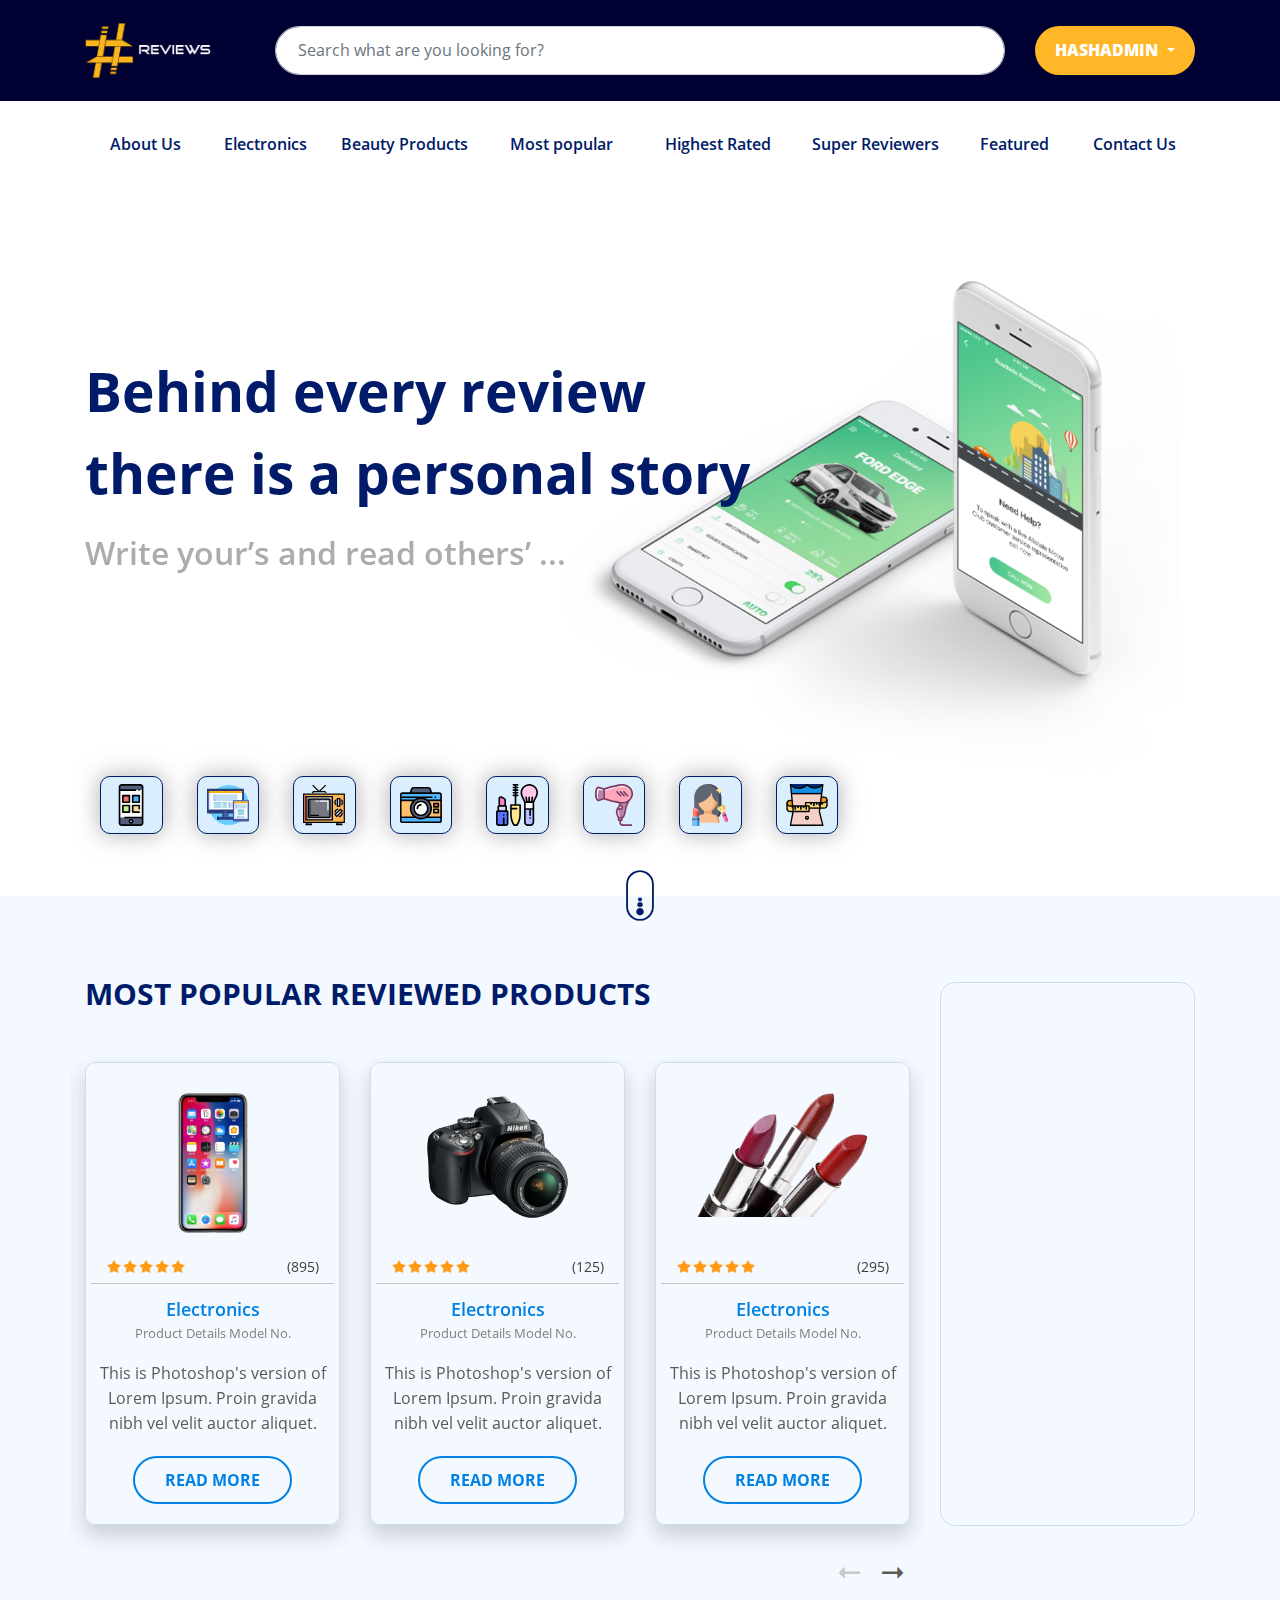
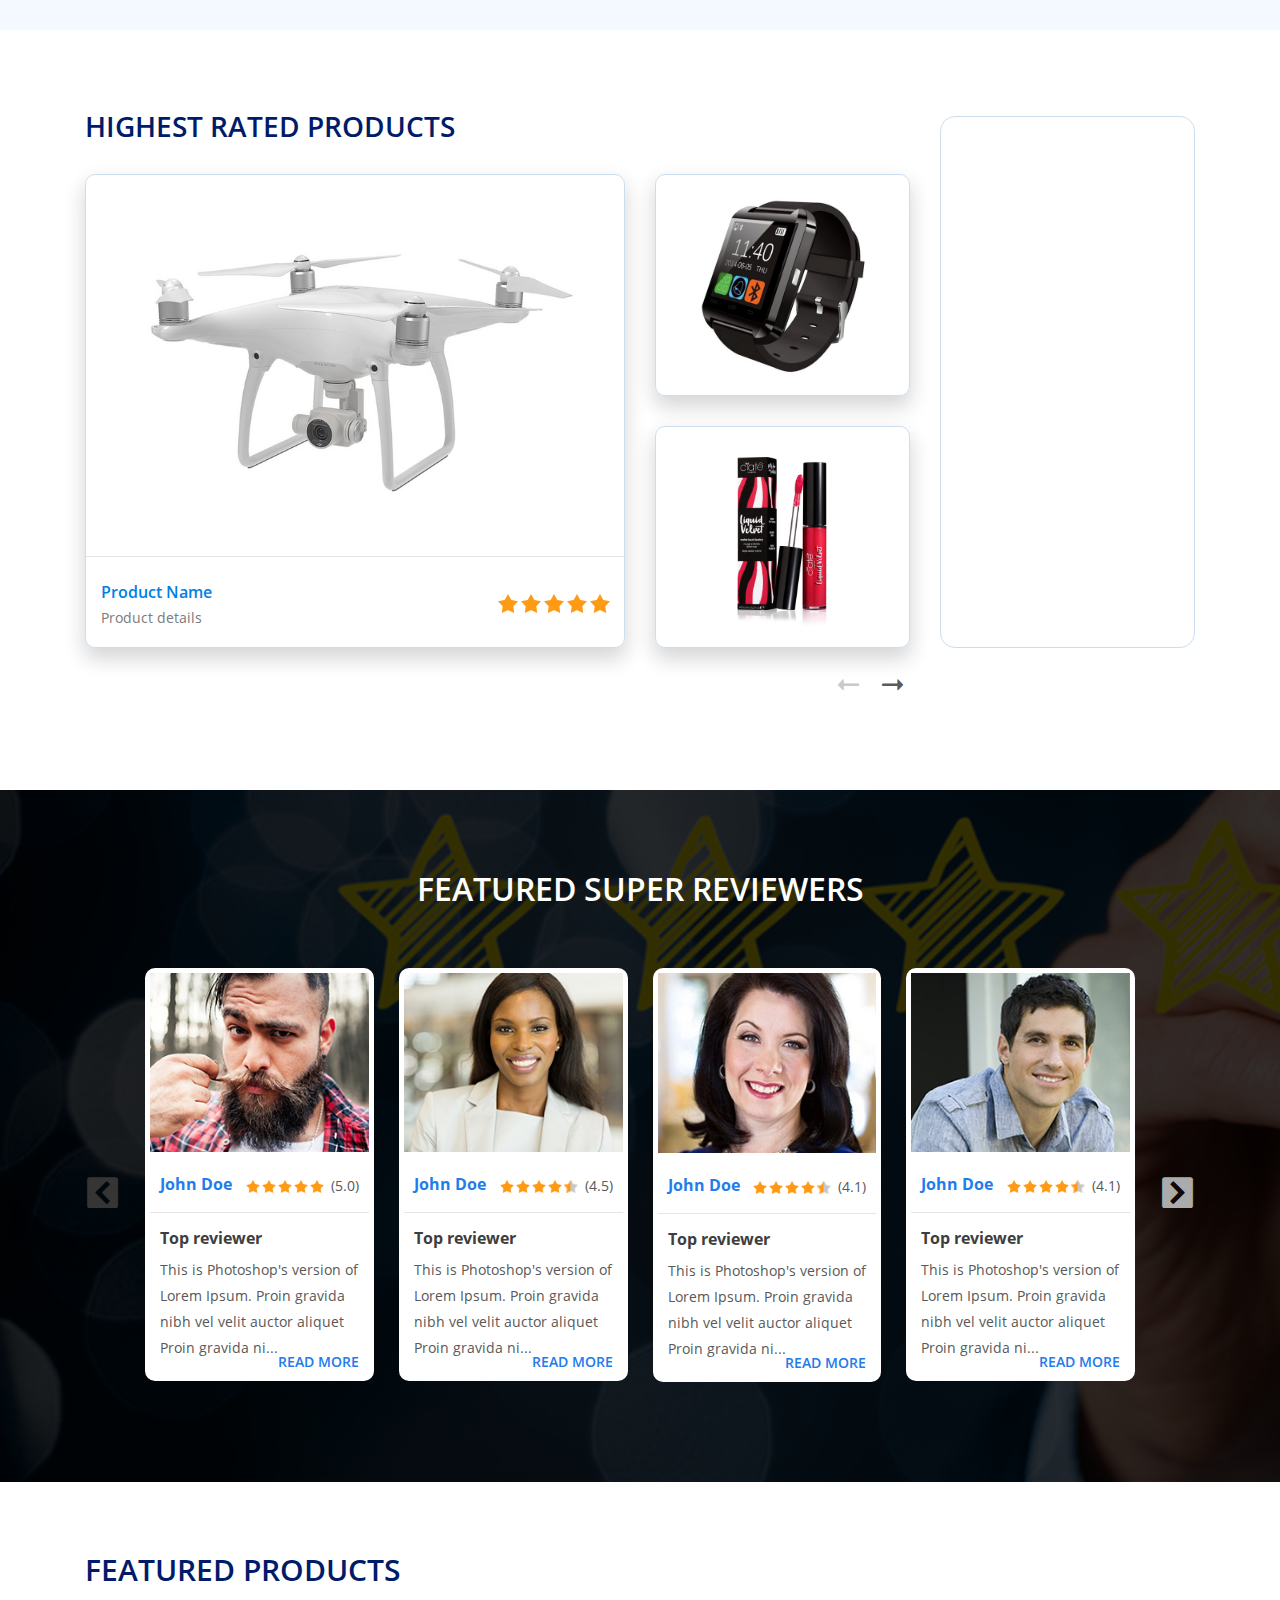
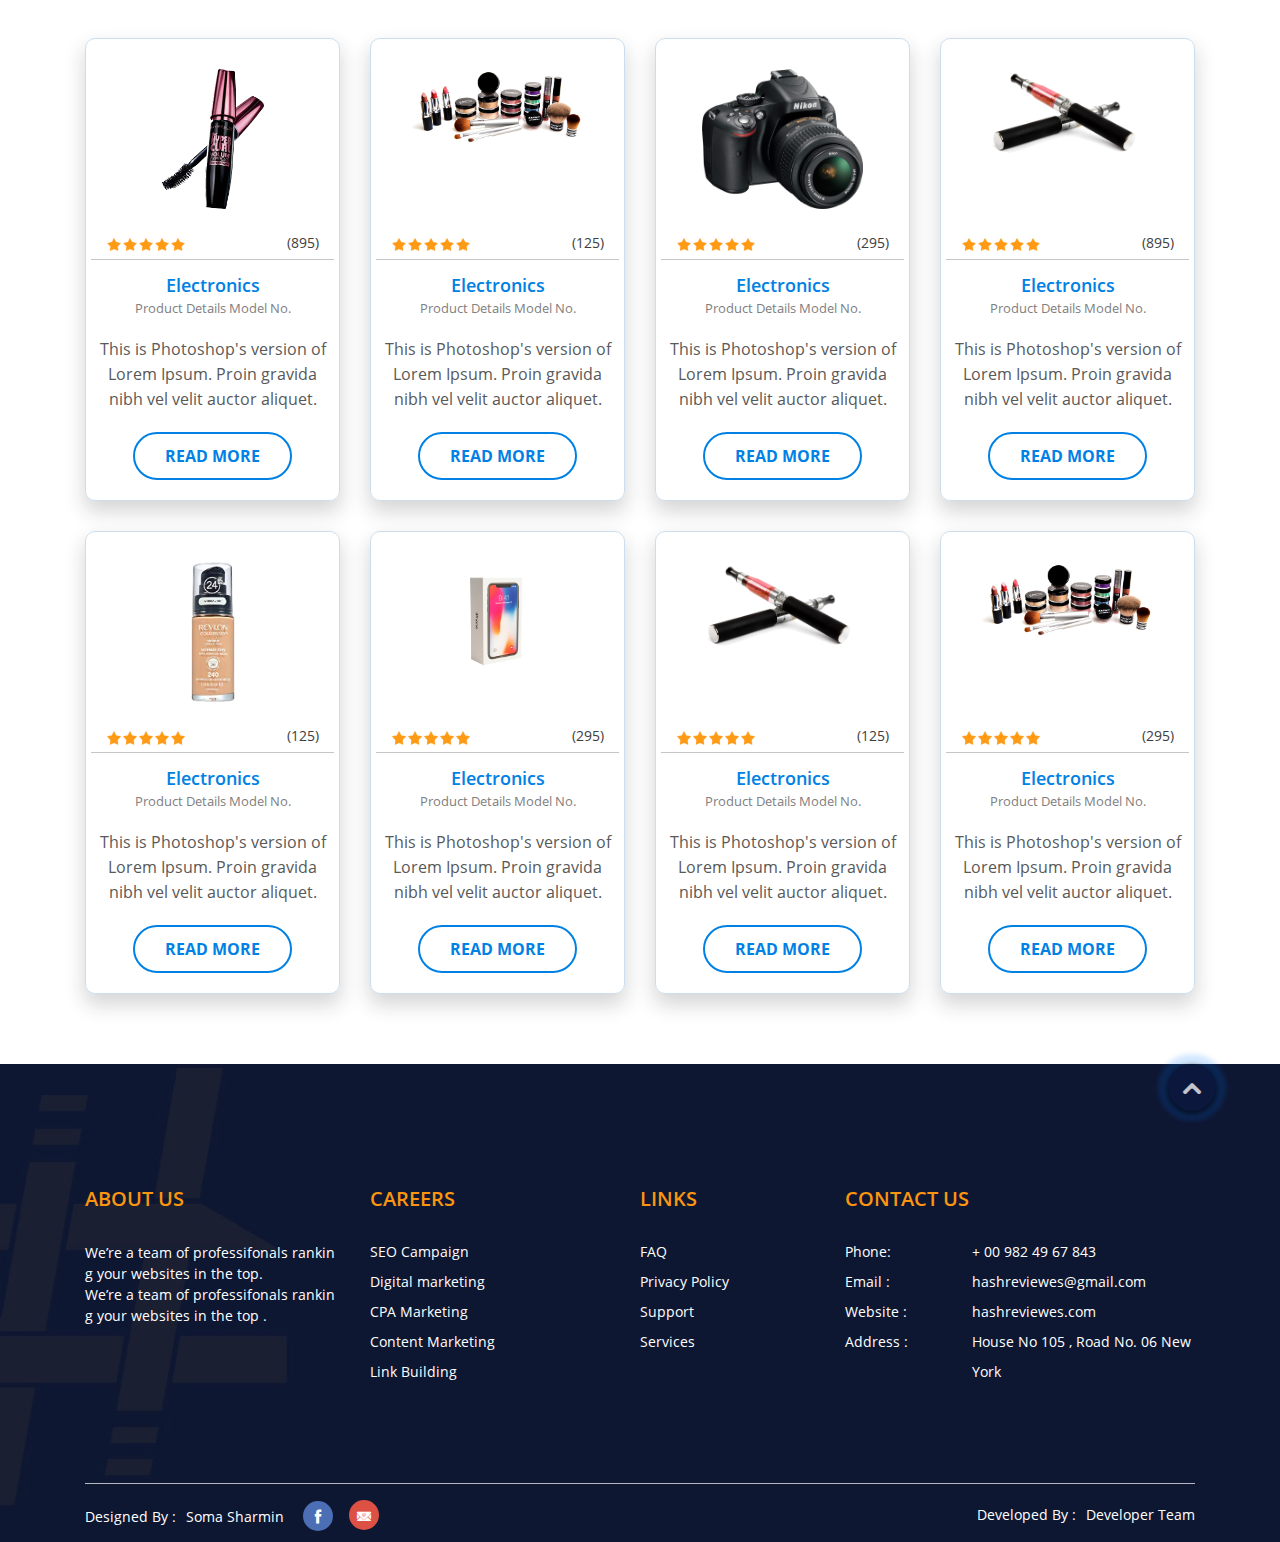
<file: index.html>
<!Doctype html>
<html class="no-js" lang="">

<head>
    <meta charset="utf-8">
    <meta http-equiv="x-ua-compatible" content="ie=edge">
    <title>Reviews Website</title>
    <meta name="viewport" content="width=device-width, initial-scale=1">
    <meta http-equiv="Content-Type" content="text/html; charset=utf-8" />

    <meta name="description" content="description " />
    <meta name="keywords" content="" />
    <meta name="author" content="">
    <meta name="robots" content="index, follow">
    <meta name="revisit-after" content="3 days">

    <meta property="og:url" content="" />
    <meta property="og:site_name" content="Reviews" />
    <link rel="icon" href="img/favicon.png" type="image/gif">
    <!-- Place favicon.ico in the root directory -->

    <link rel="stylesheet" href="fonts/icofont/icofont.min.css">
    <link rel="stylesheet" href="plugins/bootstrap-4.1.3/css/bootstrap.min.css">
    <link rel="stylesheet" href="plugins/OwlCarousel2.3/assets/owl.carousel.min.css">
    <link rel="stylesheet" href="css/animation.css">
    <link rel="stylesheet" href="css/style.css">
    <link rel="stylesheet" href="css/responsive.css">


</head>

<body>
    <!--[if lt IE 8]>
<p class="browserupgrade">You are using an <strong>outdated</strong> browser. Please <a href="http://browsehappy.com/">upgrade
    your browser</a> to improve your experience.</p>
<![endif]-->
    <header id="headerSticky">
        <div class="top-bar" id="topBar">
            <div class="container">
                <div class="row">

                    <div class="col-12 col-sm-3 col-lg-2 text-center text-sm-left">
                        <a class="navbar-brand" href="/"><img src="img/logo.png" alt="logo.png"></a>
                    </div>
                    <div class="col-7 col-sm-6 col-lg-8">
                        <div class="form-group">
                            <input type="search" class="form-control" placeholder="Search what are you looking for?">
                            <div class="addon"></div>
                        </div>
                    </div>
                    <div class="col-5 col-sm-3 col-lg-2">
                        <a id="login" class="btn nav-link dropdown-toggle" href="#" role="button" data-toggle="dropdown"
                            aria-haspopup="true" aria-expanded="false" v-pre>
                            HashAdmin <span class="caret"></span>
                        </a>

                        <div class="dropdown-menu" aria-labelledby="navbarDropdown">
                            <a href="javascript:" class="dropdown-item">Dashboard</a>
                            <a class="dropdown-item" href="javascript:">Profile</a>


                            <a class="dropdown-item" href="/hash_pages/sign-up.html" onclick="event.preventDefault();
                                    document.getElementById('logout-form').submit();">
                                Logout
                            </a>

                            <form id="logout-form" action="javascript:" method="POST" style="display: none;">
                                <input type="hidden" name="_token" value="rghEmoWI8aJsnG8wihsD6XGZtrb2TqBLnXncOI72">
                            </form>
                        </div>
                    </div>
                </div>
            </div>
        </div>
        <nav id="mainMenu" class="navbar navbar-expand-lg navbar-light top-bar-bg">
            <div class="container">
                <button class="navbar-toggler" type="button" data-toggle="collapse" data-target="#navbarTogglerDemo02"
                    aria-controls="navbarTogglerDemo02" aria-expanded="false" aria-label="Toggle navigation">
                    <span class="navbar-toggler-icon"></span>
                </button>

                <div class="collapse navbar-collapse" id="navbarTogglerDemo02">
                    <ul class="navbar-nav text-justify">
                        <li class="nav-item">
                            <a class="nav-link" href="/hash_pages/about_us.html">About Us </a>
                        </li>
                        <li class="nav-item  dropdown">
                            <a class="nav-link" href="javascript:" id="navbarDropdown" role="button"
                                data-toggle="dropdown" aria-haspopup="true" aria-expanded="false">Electronics</a>
                            <div class="dropdown-menu" aria-labelledby="navbarDropdown">
                                <a class="dropdown-item" href="/hash_pages/product_listing.html">Mobiles &
                                    Accessories</a>
                                <a class="dropdown-item" href="/hash_pages/product_listing.html">Desktops & Laptops</a>
                                <a class="dropdown-item" href="/hash_pages/product_listing.html">TVs and Speakers </a>
                                <a class="dropdown-item" href="/hash_pages/product_listing.html">Cameras</a>
                                <a class="dropdown-item" href="/hash_pages/product_listing.html">Smart Watches &
                                    Gadgets</a>
                            </div>
                        </li>
                        <li class="nav-item  dropdown d">
                            <a class="nav-link" href="javascript:" id="beautyProducts" role="button"
                                data-toggle="dropdown" aria-haspopup="true" aria-expanded="false">Beauty Products</a>
                            <div class="dropdown-menu" aria-labelledby="beautyProducts">
                                <a class="dropdown-item" href="/hash_pages/product_listing.html">Makeup</a>
                                <a class="dropdown-item" href="/hash_pages/product_listing.html">Hair Care</a>
                                <a class="dropdown-item" href="/hash_pages/product_listing.html">Body Care</a>
                                <a class="dropdown-item" href="/hash_pages/product_listing.html">Skin Care</a>
                            </div>
                        </li>
                        <li class="nav-item d">
                            <a class="nav-link" href="#popularProducts">Most popular </a>
                        </li>
                        <li class="nav-item d">
                            <a class="nav-link" href="#highestProducts">Highest Rated</a>
                        </li>
                        <li class="nav-item d">
                            <a class="nav-link" href="#featureReviews">Super Reviewers </a>
                        </li>
                        <li class="nav-item">
                            <a class="nav-link" href="#featureProducts">Featured</a>
                        </li>
                        <li class="nav-item">
                            <a class="nav-link" href="/hash_pages/contact_us.html">Contact Us</a>
                        </li>
                    </ul>

                </div>
            </div>
        </nav>
    </header>

    <section id="slider2">
        <div class="container">
            <div class="banner-text ">
                <div class="caption">
                    <h1 class="m-color">Behind every review <br>
                        there is a personal story</h1>
                    <h3>Write your’s and read others’ ...</h3>
                </div>
            </div>
        </div>
        <div id="carouselExampleIndicators" class="carousel slide" data-ride="carousel" data-interval="5000"
            data-pause="false">
            <div class="container">
                <div class="col-7 col-md-7 offset-5 offset-md-5 ">
                    <div class="carousel-inner">
                        <div class="carousel-item active">
                            <div class="h-100 text-right d-flex flex-column-reverse">
                                <div class="img-div">
                                    <img src="img/slider/slider-1.png" class="slide-img " alt="slider">
                                </div>
                            </div>
                        </div>
                        <div class="carousel-item ">
                            <div class="h-100 text-right d-flex flex-column-reverse">
                                <div class="img-div">
                                    <img src="img/slider/slider-2.png" class="slide-img " alt="slider">
                                </div>
                            </div>
                        </div>
                        <div class="carousel-item ">
                            <div class="h-100 text-right d-flex flex-column-reverse">
                                <div class="img-div">
                                    <img src="img/slider/slider-1.png" class="slide-img " alt="slider">
                                </div>
                            </div>
                        </div>

                        <div class="carousel-item ">
                            <div class="h-100 text-right d-flex flex-column-reverse">
                                <div class="img-div">
                                    <img src="img/slider/slider-2.png" class="slide-img " alt="slider">
                                </div>
                            </div>
                        </div>

                    </div>
                </div>
                <ul class="pages-nav">
                    <li class="col-3 col-md-2 col-xl-1">
                        <a href="javascript:">
                            <div class="img-box"><img src="img/slider/phone.svg" alt="phone"></div>
                            <p>Mobile</p>
                        </a>
                    </li>
                    <li class="col-3 col-md-2 col-xl-1">
                        <a href="javascript:">
                            <div class="img-box"><img src="img/slider/responsive.svg" alt="responsive"></div>
                            <p>Responsive </p>
                        </a>
                    </li>
                    <li class="col-3 col-md-2 col-xl-1">
                        <a href="javascript:">
                            <div class="img-box"><img src="img/slider/tv.svg" alt="tv"></div>
                            <p>Tv</p>
                        </a>
                    </li>
                    <li class="col-3 col-md-2 col-xl-1">
                        <a href="javascript:">
                            <div class="img-box"><img src="img/slider/camera.svg" alt="camera"></div>
                            <p>camera</p>
                        </a>
                    </li>
                    <li class="col-3 col-md-2 col-xl-1">
                        <a href="javascript:">
                            <div class="img-box"><img src="img/slider/makeup.svg" alt="makeup"></div>
                            <p>makeup</p>
                        </a>
                    </li>
                    <li class="col-3 col-md-2 col-xl-1">
                        <a href="javascript:">
                            <div class="img-box"><img src="img/slider/hair-dryer.svg" alt="hair-dryer"></div>
                            <p>hair-dryer</p>
                        </a>
                    </li>
                    <li class="col-3 col-md-2 col-xl-1">
                        <a href="javascript:">
                            <div class="img-box"><img src="img/slider/makeover.svg" alt="makeover"></div>
                            <p>makeover</p>
                        </a>
                    </li>
                    <li class="col-3 col-md-2 col-xl-1">
                        <a href="javascript:">
                            <div class="img-box"><img src="img/slider/shape.svg" alt="shape"></div>
                            <p>shape</p>
                        </a>
                    </li>
                </ul>
                <div id="scrolldown">
                    <a href="#popularProducts"><i class="icofont-scroll-bubble-down"></i></a>
                </div>
            </div>
        </div>
    </section>

    <section id="popularProducts">
        <div class="container">
            <div class="row">
                <div class="col-md-8 col-xl-9">
                    <div class="row">
                        <div class="col-12">
                            <h3 class="m-color">most popular reviewed products</h3>
                        </div>
                        <!-- Set up your HTML -->
                        <div class="owl-carousel popular-products-slider">
                            <div class="post">
                                <div class="feature-image">
                                    <img src="img/post/mp-1.png" alt="l">
                                </div>
                                <div class="details">
                                    <div class="left">
                                        <ul class="reviews ml-3 mt-1">
                                            <li><img src="img/star.png" alt="star"></li>
                                            <li><img src="img/star.png" alt="star"></li>
                                            <li><img src="img/star.png" alt="star"></li>
                                            <li><img src="img/star.png" alt="star"></li>
                                            <li><img src="img/star.png" alt="star"></li>
                                        </ul>
                                    </div>
                                    <div class="right">
                                        <p>(895)</p>
                                    </div>
                                    <hr>
                                    <div class="below">
                                        <h4>Electronics</h4>
                                        <h5>Product Details Model No.</h5>
                                        <p>This is Photoshop's version of Lorem Ipsum. Proin gravida nibh vel velit
                                            auctor aliquet.</p>
                                        <a href="javascript:" class="btn main-btn">read more</a>
                                    </div>
                                </div>
                            </div>
                            <div class="post">
                                <div class="feature-image">
                                    <img src="img/post/mp-2.png" alt="l">
                                </div>
                                <div class="details">
                                    <div class="left">
                                        <ul class="reviews ml-3 mt-1">
                                            <li><img src="img/star.png" alt="star"></li>
                                            <li><img src="img/star.png" alt="star"></li>
                                            <li><img src="img/star.png" alt="star"></li>
                                            <li><img src="img/star.png" alt="star"></li>
                                            <li><img src="img/star.png" alt="star"></li>
                                        </ul>
                                    </div>
                                    <div class="right">
                                        <p>(125)</p>
                                    </div>
                                    <hr>
                                    <div class="below">
                                        <h4>Electronics</h4>
                                        <h5>Product Details Model No.</h5>
                                        <p>This is Photoshop's version of Lorem Ipsum. Proin gravida nibh vel velit
                                            auctor aliquet.</p>
                                        <a href="javascript:" class="btn main-btn">read more</a>
                                    </div>
                                </div>
                            </div>
                            <div class="post">
                                <div class="feature-image">
                                    <img src="img/post/mp-3.png" alt="l">
                                </div>
                                <div class="details">
                                    <div class="left">
                                        <ul class="reviews ml-3 mt-1">
                                            <li><img src="img/star.png" alt="star"></li>
                                            <li><img src="img/star.png" alt="star"></li>
                                            <li><img src="img/star.png" alt="star"></li>
                                            <li><img src="img/star.png" alt="star"></li>
                                            <li><img src="img/star.png" alt="star"></li>
                                        </ul>
                                    </div>
                                    <div class="right">
                                        <p>(295)</p>
                                    </div>
                                    <hr>
                                    <div class="below">
                                        <h4>Electronics</h4>
                                        <h5>Product Details Model No.</h5>
                                        <p>This is Photoshop's version of Lorem Ipsum. Proin gravida nibh vel velit
                                            auctor aliquet.</p>
                                        <a href="javascript:" class="btn main-btn">read more</a>
                                    </div>
                                </div>
                            </div>
                            <div class="post">
                                <div class="feature-image">
                                    <img src="img/post/mp-1.png" alt="l">
                                </div>
                                <div class="details">
                                    <div class="left">
                                        <ul class="reviews ml-3 mt-1">
                                            <li><img src="img/star.png" alt="star"></li>
                                            <li><img src="img/star.png" alt="star"></li>
                                            <li><img src="img/star.png" alt="star"></li>
                                            <li><img src="img/star.png" alt="star"></li>
                                            <li><img src="img/star.png" alt="star"></li>
                                        </ul>
                                    </div>
                                    <div class="right">
                                        <p>(895)</p>
                                    </div>
                                    <hr>
                                    <div class="below">
                                        <h4>Electronics</h4>
                                        <h5>Product Details Model No.</h5>
                                        <p>This is Photoshop's version of Lorem Ipsum. Proin gravida nibh vel velit
                                            auctor aliquet.</p>
                                        <a href="javascript:" class="btn main-btn">read more</a>
                                    </div>
                                </div>
                            </div>
                            <div class="post">
                                <div class="feature-image">
                                    <img src="img/post/mp-2.png" alt="l">
                                </div>
                                <div class="details">
                                    <div class="left">
                                        <ul class="reviews ml-3 mt-1">
                                            <li><img src="img/star.png" alt="star"></li>
                                            <li><img src="img/star.png" alt="star"></li>
                                            <li><img src="img/star.png" alt="star"></li>
                                            <li><img src="img/star.png" alt="star"></li>
                                            <li><img src="img/star.png" alt="star"></li>
                                        </ul>
                                    </div>
                                    <div class="right">
                                        <p>(125)</p>
                                    </div>
                                    <hr>
                                    <div class="below">
                                        <h4>Electronics</h4>
                                        <h5>Product Details Model No.</h5>
                                        <p>This is Photoshop's version of Lorem Ipsum. Proin gravida nibh vel velit
                                            auctor aliquet.</p>
                                        <a href="javascript:" class="btn main-btn">read more</a>
                                    </div>
                                </div>
                            </div>
                            <div class="post">
                                <div class="feature-image">
                                    <img src="img/post/mp-3.png" alt="l">
                                </div>
                                <div class="details">
                                    <div class="left">
                                        <ul class="reviews ml-3 mt-1">
                                            <li><img src="img/star.png" alt="star"></li>
                                            <li><img src="img/star.png" alt="star"></li>
                                            <li><img src="img/star.png" alt="star"></li>
                                            <li><img src="img/star.png" alt="star"></li>
                                            <li><img src="img/star.png" alt="star"></li>
                                        </ul>
                                    </div>
                                    <div class="right">
                                        <p>(295)</p>
                                    </div>
                                    <hr>
                                    <div class="below">
                                        <h4>Electronics</h4>
                                        <h5>Product Details Model No.</h5>
                                        <p>This is Photoshop's version of Lorem Ipsum. Proin gravida nibh vel velit
                                            auctor aliquet.</p>
                                        <a href="javascript:" class="btn main-btn">read more</a>
                                    </div>
                                </div>
                            </div>
                        </div>
                    </div>
                </div>

                <div class="col-md-4 col-xl-3">
                    <div class="d-block d-sm-none round-iframe d-md-block w-100">
                        <iframe
                            src="https://www.facebook.com/plugins/page.php?href=https%3A%2F%2Fwww.facebook.com%2Ffacebook&tabs=timeline&width=300&height=1000&small_header=true&adapt_container_width=true&hide_cover=true&show_facepile=false&appId"
                            width="300" height="1000" style="border:none;overflow:hidden" scrolling="no" frameborder="0"
                            allowTransparency="true" allow="encrypted-media"></iframe>
                    </div>
                    <div class=" d-none d-sm-block round-iframe d-md-none w-100">
                        <iframe
                            src="https://www.facebook.com/plugins/page.php?href=https%3A%2F%2Fwww.facebook.com%2Ffacebook&tabs=timeline&width=500&height=1000&small_header=true&adapt_container_width=true&hide_cover=true&show_facepile=false&appId"
                            width="500" height="1000" style="border:none;overflow:hidden" scrolling="no" frameborder="0"
                            allowTransparency="true" allow="encrypted-media"></iframe>
                    </div>
                </div>
            </div>
        </div>
    </section>

    <section id="highestProducts">
        <div class="container">
            <div class="row">
                <div class="col-md-8 col-xl-9">
                    <div class="row">
                        <div class="col-12">
                            <h3 class="m-color text-uppercase">highest rated products</h3>
                        </div>

                        <div class="col-12 col-lg-8">
                            <!-- Set up your HTML -->
                            <div class="big-feature-images">
                                <div class="post">
                                    <div class="feature-image">
                                        <img src="img/highest/ft-1.jpg" alt="l">
                                    </div>
                                    <hr>
                                    <div class="details">
                                        <div class="left">
                                            <h4>Product Name</h4>
                                            <h5>Product details</h5>
                                        </div>
                                        <div class="right">
                                            <ul class="reviews ml-3 mt-1">
                                                <li><img src="img/star.png" alt="star"></li>
                                                <li><img src="img/star.png" alt="star"></li>
                                                <li><img src="img/star.png" alt="star"></li>
                                                <li><img src="img/star.png" alt="star"></li>
                                                <li><img src="img/star.png" alt="star"></li>
                                            </ul>
                                        </div>
                                    </div>
                                </div>
                            </div>
                        </div>
                        <div class="col-12 col-lg-4">
                            <div class="sub-products row">
                                <div class=" col-6 col-lg-12">
                                    <div class="post ">
                                        <div class="feature-image">
                                            <img src="img/highest/ft-2.jpg" alt="l">
                                        </div>
                                        <div class="details d-none">
                                            <div class="left">
                                                <h4>Product Name</h4>
                                                <h5>Product details</h5>

                                            </div>
                                            <div class="right">
                                                <ul class="reviews ml-3 mt-1">
                                                    <li><img src="img/star.png" alt="star"></li>
                                                    <li><img src="img/star.png" alt="star"></li>
                                                    <li><img src="img/star.png" alt="star"></li>
                                                    <li><img src="img/star.png" alt="star"></li>
                                                    <li><img src="img/star.png" alt="star"></li>
                                                </ul>
                                            </div>
                                            <hr>

                                        </div>
                                    </div>
                                </div>
                                <div class=" col-6 col-lg-12">
                                    <div class="post last">
                                        <div class="feature-image">
                                            <img src="img/highest/ft-3.jpg" alt="l">
                                        </div>
                                        <div class="details d-none">
                                            <div class="left">
                                                <ul class="reviews ml-3 mt-1">
                                                    <li><img src="img/star.png" alt="star"></li>
                                                    <li><img src="img/star.png" alt="star"></li>
                                                    <li><img src="img/star.png" alt="star"></li>
                                                    <li><img src="img/star.png" alt="star"></li>
                                                    <li><img src="img/star.png" alt="star"></li>
                                                </ul>
                                            </div>
                                            <div class="right">
                                                <p>(295)</p>
                                            </div>
                                            <hr>
                                        </div>
                                    </div>
                                </div>
                            </div>
                        </div>
                        <div class="col-12 text-right">
                            <ul class="c-control">
                                <li class="c-prev"><i class="icofont-long-arrow-left"></i></li>
                                <li class="c-next"><i class="icofont-long-arrow-right"></i></li>
                            </ul>
                        </div>
                    </div>
                </div>

                <div class="col-md-4 col-xl-3">
                    <div class="round-iframe d-block w-100">
                        <iframe src="http://instagram.com/p/a1wDZKopa2/embed" width="600" height="100" frameborder="0"
                            scrolling="no" allowtransparency="true"></iframe>
                    </div>
                </div>
            </div>
        </div>


    </section>
    <section id="featureReviews">
        <div class="container">
            <h2 class="text-uppercase text-center">featured super reviewers</h2>
            <div class="plr-60">
                <div class="owl-carousel super-reviewers">
                    <div class="reviewer">
                        <div class="feature-image">
                            <img src="img/users/user-1.jpg" alt="user">
                        </div>
                        <div class="details">
                            <div class="top">
                                <div class="left">
                                    <p>John Doe</p>
                                </div>
                                <div class="right">
                                    <ul class="reviews">
                                        <li><img src="img/star.png" alt="star"></li>
                                        <li><img src="img/star.png" alt="star"></li>
                                        <li><img src="img/star.png" alt="star"></li>
                                        <li><img src="img/star.png" alt="star"></li>
                                        <li><img src="img/star.png" alt="star"></li>
                                    </ul>
                                    <span>(5.0)</span>
                                </div>
                            </div>
                            <hr>
                            <div class="below">
                                <h4>Top reviewer</h4>
                                <p>This is Photoshop's version of Lorem Ipsum. Proin gravida nibh vel velit auctor
                                    aliquet Proin gravida ni... </p>
                                <a href="javascript:">read more</a>
                            </div>
                        </div>
                    </div>
                    <div class="reviewer">
                        <div class="feature-image">
                            <img src="img/users/user-2.jpg" alt="user">
                        </div>
                        <div class="details">
                            <div class="top">
                                <div class="left">
                                    <p>John Doe</p>
                                </div>
                                <div class="right">
                                    <ul class="reviews">
                                        <li><img src="img/star.png" alt="star"></li>
                                        <li><img src="img/star.png" alt="star"></li>
                                        <li><img src="img/star.png" alt="star"></li>
                                        <li><img src="img/star.png" alt="star"></li>
                                        <li><img src="img/star2.png" alt="star"></li>
                                    </ul>
                                    <span>(4.5)</span>
                                </div>
                            </div>
                            <hr>
                            <div class="below">
                                <h4>Top reviewer</h4>
                                <p>This is Photoshop's version of Lorem Ipsum. Proin gravida nibh vel velit auctor
                                    aliquet Proin gravida ni...
                                </p>
                                <a href="javascript:">read more</a>
                            </div>
                        </div>
                    </div>
                    <div class="reviewer">
                        <div class="feature-image">
                            <img src="img/users/user-3.jpg" alt="user">
                        </div>
                        <div class="details">
                            <div class="top">
                                <div class="left">
                                    <p>John Doe</p>
                                </div>
                                <div class="right">
                                    <ul class="reviews">
                                        <li><img src="img/star.png" alt="star"></li>
                                        <li><img src="img/star.png" alt="star"></li>
                                        <li><img src="img/star.png" alt="star"></li>
                                        <li><img src="img/star.png" alt="star"></li>
                                        <li><img src="img/star2.png" alt="star"></li>
                                    </ul>
                                    <span>(4.1)</span>
                                </div>
                            </div>
                            <hr>
                            <div class="below">
                                <h4>Top reviewer</h4>
                                <p>This is Photoshop's version of Lorem Ipsum. Proin gravida nibh vel velit auctor
                                    aliquet Proin gravida ni...
                                </p>
                                <a href="javascript:">read more</a>
                            </div>
                        </div>
                    </div>
                    <div class="reviewer">
                        <div class="feature-image">
                            <img src="img/users/user-4.jpg" alt="user">
                        </div>
                        <div class="details">
                            <div class="top">
                                <div class="left">
                                    <p>John Doe</p>
                                </div>
                                <div class="right">
                                    <ul class="reviews">
                                        <li><img src="img/star.png" alt="star"></li>
                                        <li><img src="img/star.png" alt="star"></li>
                                        <li><img src="img/star.png" alt="star"></li>
                                        <li><img src="img/star.png" alt="star"></li>
                                        <li><img src="img/star2.png" alt="star"></li>
                                    </ul>
                                    <span>(4.1)</span>
                                </div>
                            </div>
                            <hr>
                            <div class="below">
                                <h4>Top reviewer</h4>
                                <p>This is Photoshop's version of Lorem Ipsum. Proin gravida nibh vel velit auctor
                                    aliquet Proin gravida ni...
                                </p>
                                <a href="javascript:">read more</a>
                            </div>
                        </div>
                    </div>
                    <div class="reviewer">
                        <div class="feature-image">
                            <img src="img/users/user-3.jpg" alt="user">
                        </div>
                        <div class="details">
                            <div class="top">
                                <div class="left">
                                    <p>John Doe</p>
                                </div>
                                <div class="right">
                                    <ul class="reviews">
                                        <li><img src="img/star.png" alt="star"></li>
                                        <li><img src="img/star.png" alt="star"></li>
                                        <li><img src="img/star.png" alt="star"></li>
                                        <li><img src="img/star.png" alt="star"></li>
                                        <li><img src="img/star2.png" alt="star"></li>
                                    </ul>
                                    <span>(4.1)</span>
                                </div>
                            </div>
                            <hr>
                            <div class="below">
                                <h4>Top reviewer</h4>
                                <p>This is Photoshop's version of Lorem Ipsum. Proin gravida nibh vel velit auctor
                                    aliquet Proin gravida ni...
                                </p>
                                <a href="javascript:">read more</a>
                            </div>
                        </div>
                    </div>
                    <div class="reviewer">
                        <div class="feature-image">
                            <img src="img/users/user-4.jpg" alt="user">
                        </div>
                        <div class="details">
                            <div class="top">
                                <div class="left">
                                    <p>John Doe</p>
                                </div>
                                <div class="right">
                                    <ul class="reviews">
                                        <li><img src="img/star.png" alt="star"></li>
                                        <li><img src="img/star.png" alt="star"></li>
                                        <li><img src="img/star.png" alt="star"></li>
                                        <li><img src="img/star.png" alt="star"></li>
                                        <li><img src="img/star2.png" alt="star"></li>
                                    </ul>
                                    <span>(4.1)</span>
                                </div>
                            </div>
                            <hr>
                            <div class="below">
                                <h4>Top reviewer</h4>
                                <p>This is Photoshop's version of Lorem Ipsum. Proin gravida nibh vel velit auctor
                                    aliquet Proin gravida ni...
                                </p>
                                <a href="javascript:">read more</a>
                            </div>
                        </div>
                    </div>
                </div>
            </div>
        </div>

    </section>
    <section id="featureProducts">
        <div class="container">
            <div class="row">
                <div class="col-12">
                    <h3 class="m-color text-uppercase">featured products</h3>
                </div>
                <div class=" col-sm-6 col-lg-4 col-xl-3">
                    <div class="post">
                        <div class="feature-image">
                            <img src="img/feature/fp-1.png" alt="l">
                        </div>
                        <div class="details">
                            <div class="left">
                                <ul class="reviews ml-3 mt-1">
                                    <li><img src="img/star.png" alt="star"></li>
                                    <li><img src="img/star.png" alt="star"></li>
                                    <li><img src="img/star.png" alt="star"></li>
                                    <li><img src="img/star.png" alt="star"></li>
                                    <li><img src="img/star.png" alt="star"></li>
                                </ul>
                            </div>
                            <div class="right">
                                <p>(895)</p>
                            </div>
                            <hr>
                            <div class="below">
                                <h4>Electronics</h4>
                                <h5>Product Details Model No.</h5>
                                <p>This is Photoshop's version of Lorem Ipsum. Proin gravida nibh vel velit auctor
                                    aliquet.</p>
                                <a href="javascript:" class="btn main-btn">read more</a>
                            </div>
                        </div>
                    </div>
                </div>
                <div class=" col-sm-6 col-lg-4 col-xl-3">
                    <div class="post  ">
                        <div class="feature-image">
                            <img src="img/feature/fp-2.png" alt="l">
                        </div>
                        <div class="details">
                            <div class="left">
                                <ul class="reviews ml-3 mt-1">
                                    <li><img src="img/star.png" alt="star"></li>
                                    <li><img src="img/star.png" alt="star"></li>
                                    <li><img src="img/star.png" alt="star"></li>
                                    <li><img src="img/star.png" alt="star"></li>
                                    <li><img src="img/star.png" alt="star"></li>
                                </ul>
                            </div>
                            <div class="right">
                                <p>(125)</p>
                            </div>
                            <hr>
                            <div class="below">
                                <h4>Electronics</h4>
                                <h5>Product Details Model No.</h5>
                                <p>This is Photoshop's version of Lorem Ipsum. Proin gravida nibh vel velit auctor
                                    aliquet.</p>
                                <a href="javascript:" class="btn main-btn">read more</a>
                            </div>
                        </div>
                    </div>
                </div>
                <div class=" col-sm-6 col-lg-4 col-xl-3">
                    <div class="post">
                        <div class="feature-image">
                            <img src="img/feature/fp-3.png" alt="l">
                        </div>
                        <div class="details">
                            <div class="left">
                                <ul class="reviews ml-3 mt-1">
                                    <li><img src="img/star.png" alt="star"></li>
                                    <li><img src="img/star.png" alt="star"></li>
                                    <li><img src="img/star.png" alt="star"></li>
                                    <li><img src="img/star.png" alt="star"></li>
                                    <li><img src="img/star.png" alt="star"></li>
                                </ul>
                            </div>
                            <div class="right">
                                <p>(295)</p>
                            </div>
                            <hr>
                            <div class="below">
                                <h4>Electronics</h4>
                                <h5>Product Details Model No.</h5>
                                <p>This is Photoshop's version of Lorem Ipsum. Proin gravida nibh vel velit auctor
                                    aliquet.</p>
                                <a href="javascript:" class="btn main-btn">read more</a>
                            </div>
                        </div>
                    </div>
                </div>
                <div class=" col-sm-6 col-lg-4 col-xl-3">
                    <div class="post">
                        <div class="feature-image">
                            <img src="img/feature/fp-4.png" alt="l">
                        </div>
                        <div class="details">
                            <div class="left">
                                <ul class="reviews ml-3 mt-1">
                                    <li><img src="img/star.png" alt="star"></li>
                                    <li><img src="img/star.png" alt="star"></li>
                                    <li><img src="img/star.png" alt="star"></li>
                                    <li><img src="img/star.png" alt="star"></li>
                                    <li><img src="img/star.png" alt="star"></li>
                                </ul>
                            </div>
                            <div class="right">
                                <p>(895)</p>
                            </div>
                            <hr>
                            <div class="below">
                                <h4>Electronics</h4>
                                <h5>Product Details Model No.</h5>
                                <p>This is Photoshop's version of Lorem Ipsum. Proin gravida nibh vel velit auctor
                                    aliquet.</p>
                                <a href="javascript:" class="btn main-btn">read more</a>
                            </div>
                        </div>
                    </div>
                </div>
                <div class="d-none d-md-block col-md-6 col-lg-4 col-xl-3">
                    <div class="post  ">
                        <div class="feature-image">
                            <img src="img/feature/fp-5.png" alt="l">
                        </div>
                        <div class="details">
                            <div class="left">
                                <ul class="reviews ml-3 mt-1">
                                    <li><img src="img/star.png" alt="star"></li>
                                    <li><img src="img/star.png" alt="star"></li>
                                    <li><img src="img/star.png" alt="star"></li>
                                    <li><img src="img/star.png" alt="star"></li>
                                    <li><img src="img/star.png" alt="star"></li>
                                </ul>
                            </div>
                            <div class="right">
                                <p>(125)</p>
                            </div>
                            <hr>
                            <div class="below">
                                <h4>Electronics</h4>
                                <h5>Product Details Model No.</h5>
                                <p>This is Photoshop's version of Lorem Ipsum. Proin gravida nibh vel velit auctor
                                    aliquet.</p>
                                <a href="javascript:" class="btn main-btn">read more</a>
                            </div>
                        </div>
                    </div>
                </div>
                <div class="d-none d-md-block col-md-6 col-lg-4 col-xl-3">
                    <div class="post">
                        <div class="feature-image">
                            <img src="img/feature/fp-6.png" alt="l">
                        </div>
                        <div class="details">
                            <div class="left">
                                <ul class="reviews ml-3 mt-1">
                                    <li><img src="img/star.png" alt="star"></li>
                                    <li><img src="img/star.png" alt="star"></li>
                                    <li><img src="img/star.png" alt="star"></li>
                                    <li><img src="img/star.png" alt="star"></li>
                                    <li><img src="img/star.png" alt="star"></li>
                                </ul>
                            </div>
                            <div class="right">
                                <p>(295)</p>
                            </div>
                            <hr>
                            <div class="below">
                                <h4>Electronics</h4>
                                <h5>Product Details Model No.</h5>
                                <p>This is Photoshop's version of Lorem Ipsum. Proin gravida nibh vel velit auctor
                                    aliquet.</p>
                                <a href="javascript:" class="btn main-btn">read more</a>
                            </div>
                        </div>
                    </div>
                </div>
                <div class="d-none d-lg-block col-lg-4 col-xl-3">
                    <div class="post  ">
                        <div class="feature-image">
                            <img src="img/feature/fp-4.png" alt="l">
                        </div>
                        <div class="details">
                            <div class="left">
                                <ul class="reviews ml-3 mt-1">
                                    <li><img src="img/star.png" alt="star"></li>
                                    <li><img src="img/star.png" alt="star"></li>
                                    <li><img src="img/star.png" alt="star"></li>
                                    <li><img src="img/star.png" alt="star"></li>
                                    <li><img src="img/star.png" alt="star"></li>
                                </ul>
                            </div>
                            <div class="right">
                                <p>(125)</p>
                            </div>
                            <hr>
                            <div class="below">
                                <h4>Electronics</h4>
                                <h5>Product Details Model No.</h5>
                                <p>This is Photoshop's version of Lorem Ipsum. Proin gravida nibh vel velit auctor
                                    aliquet.</p>
                                <a href="javascript:" class="btn main-btn">read more</a>
                            </div>
                        </div>
                    </div>
                </div>
                <div class="d-none d-lg-block col-lg-4 col-xl-3">
                    <div class="post">
                        <div class="feature-image">
                            <img src="img/feature/fp-2.png" alt="l">
                        </div>
                        <div class="details">
                            <div class="left">
                                <ul class="reviews ml-3 mt-1">
                                    <li><img src="img/star.png" alt="star"></li>
                                    <li><img src="img/star.png" alt="star"></li>
                                    <li><img src="img/star.png" alt="star"></li>
                                    <li><img src="img/star.png" alt="star"></li>
                                    <li><img src="img/star.png" alt="star"></li>
                                </ul>
                            </div>
                            <div class="right">
                                <p>(295)</p>
                            </div>
                            <hr>
                            <div class="below">
                                <h4>Electronics</h4>
                                <h5>Product Details Model No.</h5>
                                <p>This is Photoshop's version of Lorem Ipsum. Proin gravida nibh vel velit auctor
                                    aliquet.</p>
                                <a href="javascript:" class="btn main-btn">read more</a>
                            </div>
                        </div>
                    </div>
                </div>

            </div>

        </div>
    </section>

    <a href="#slider2" id="toTop">
        <i class="icofont-rounded-up"></i>
    </a>
    <footer>
        <div class="container">
            <div class="row">
                <div class="col-12 col-sm-4 col-lg-3">
                    <h4>About Us</h4>
                    <p>We’re a team of professifonals ranking your websites in the top. <br>
                        We’re a team of professifonals ranking your websites in the top .</p>
                </div>
                <div class="col-6 col-sm-4 col-lg-3">
                    <h4>careers</h4>
                    <ul>
                        <li><a href="javascript:">SEO Campaign</a></li>
                        <li><a href="javascript:">Digital marketing</a></li>
                        <li><a href="javascript:">CPA Marketing</a></li>
                        <li><a href="javascript:">Content Marketing</a></li>
                        <li><a href="javascript:">Link Building</a></li>
                    </ul>
                </div>
                <div class="col-6 col-sm-4 col-lg-2 pl-0">
                    <h4>links </h4>
                    <ul>
                        <li><a href="javascript:">FAQ</a></li>
                        <li><a href="javascript:">Privacy Policy</a></li>
                        <li><a href="javascript:">Support</a></li>
                        <li><a href="javascript:">Services</a></li>
                    </ul>

                </div>
                <div class="col-sm-12 col-lg-4">
                    <h4>Contact Us </h4>
                    <ul class="address">
                        <li class="row">
                            <div class="col-sm-4 col-md-2 col-lg-4">Phone:</div>
                            <div class="col-sm-8 col-md-10 col-lg-8"><a href="tel:+009824967843">+ 00 982 49 67 843</a>
                            </div>
                        </li>
                        <li class="row">
                            <div class="col-sm-4 col-md-2 col-lg-4">Email :</div>
                            <div class="col-sm-8 col-md-10 col-lg-8"><a
                                    href="mailto:hashreviewes@gmail.com">hashreviewes@gmail.com</a></div>
                        </li>
                        <li class="row">
                            <div class="col-sm-4 col-md-2 col-lg-4">Website :</div>
                            <div class="col-sm-8 col-md-10 col-lg-8"><a href="www.hashreviewes.com">hashreviewes.com</a>
                            </div>
                        </li>
                        <li class="row">
                            <div class="col-sm-4 col-md-2 col-lg-4">Address :</div>
                            <div class="col-sm-8 col-md-10 col-lg-8">House No 105 , Road No. 06 New York</div>
                        </li>
                    </ul>
                </div>
            </div>
            <div class="below">
                <hr>
                <div class="row">
                    <div class="col-md-7">
                        <span>Designed By :</span><span>Soma Sharmin</span>
                        <ul class="social-icon">
                            <li><a href="https://www.facebook.com/SomaSharmin" target="_blank"><i
                                        class="icofont-facebook"></i></a></li>
                            <li><a href="mailto:sharmin.cm@gmail.com"><i class="icofont-email"></i></a></li>
                        </ul>
                    </div>
                    <div class="col-md-5 text-left text-sm-right mt-3 mt-sm-0">
                        <span>Developed By :</span><a href="javascript:">Developer Team</a>
                    </div>
                </div>
            </div>
        </div>
    </footer>

    <!-- Optional JavaScript -->
    <!-- jQuery first, then Popper.js, then Bootstrap JS -->
    <script src="js/jquery-3.3.1.min.js"></script>
    <script src="plugins/bootstrap-4.1.3/js/popper.min.js"></script>
    <script src="plugins/bootstrap-4.1.3/js/bootstrap.min.js"></script>
    <script src="plugins/OwlCarousel2.3/owl.carousel.min.js"></script>
    <script>
        $(document).ready(function () {
            $(".popular-products-slider").owlCarousel({
                nav: true,
                autoplayHoverPause: true,
                navText: ['<i class="icofont-long-arrow-left"></i>',
                    '<i class="icofont-long-arrow-right"></i>'
                ],
                loop: true,
                margin: 0,
                responsiveClass: true,
                responsive: {
                    0: {
                        items: 1,
                    },
                    560: {
                        items: 2,
                    },
                    1200: {
                        items: 3,
                    }
                }
            });
            $(".super-reviewers").owlCarousel({
                nav: true,
                autoplayHoverPause: true,
                navText: ['<i class="icofont-square-left"></i>', '<i class="icofont-square-right"></i>'],
                loop: true,
                margin: 25,
                responsiveClass: true,
                responsive: {
                    0: {
                        items: 1,
                    },
                    768: {
                        items: 2,
                    },
                    992: {
                        items: 3,
                    },
                    1200: {
                        items: 4,
                    }
                }
            });
        });
    </script>

    <script>
        window.onscroll = function () {
            myFunction();
            scroltoTopFunction();
            scrollbottom();
        };
        let navbar = document.getElementById("headerSticky");
        let el = document.getElementById("featureProducts");
        let sticky = navbar.offsetTop + 100;



        function scroltoTopFunction() {
            if (window.scrollY < 200) {
                $("#toTop").addClass("d-none");
            } else {
                $("#toTop").removeClass("d-none");
            }
        }
        $(window).on('resize', myFunction);

        function myFunction() {
            if (window.scrollY >= sticky) {
                navbar.classList.add("sticky");
            } else {
                navbar.classList.remove("sticky");
            }
        }

        function scrollbottom() {
            let hT = $("#featureProducts").offset().top,
                hH = $("#featureProducts").outerHeight(),
                wH = $(window).height(),
                wS = $(this).scrollTop();
            let ry = hT + 75 + (hH - wH);
            if (wS > ry) {
                $("#toTop").removeClass("fixed");
            } else {
                $("#toTop").addClass("fixed");
            }
        }
    </script>
    <script>
        document.querySelectorAll('a[href^="#"]').forEach(anchor => {
            anchor.addEventListener('click', function (e) {
                e.preventDefault();
                document.querySelector(this.getAttribute('href')).scrollIntoView({
                    behavior: 'smooth',
                    block: "end"
                });
            });
        });
    </script>

</body>

</html>
</file>
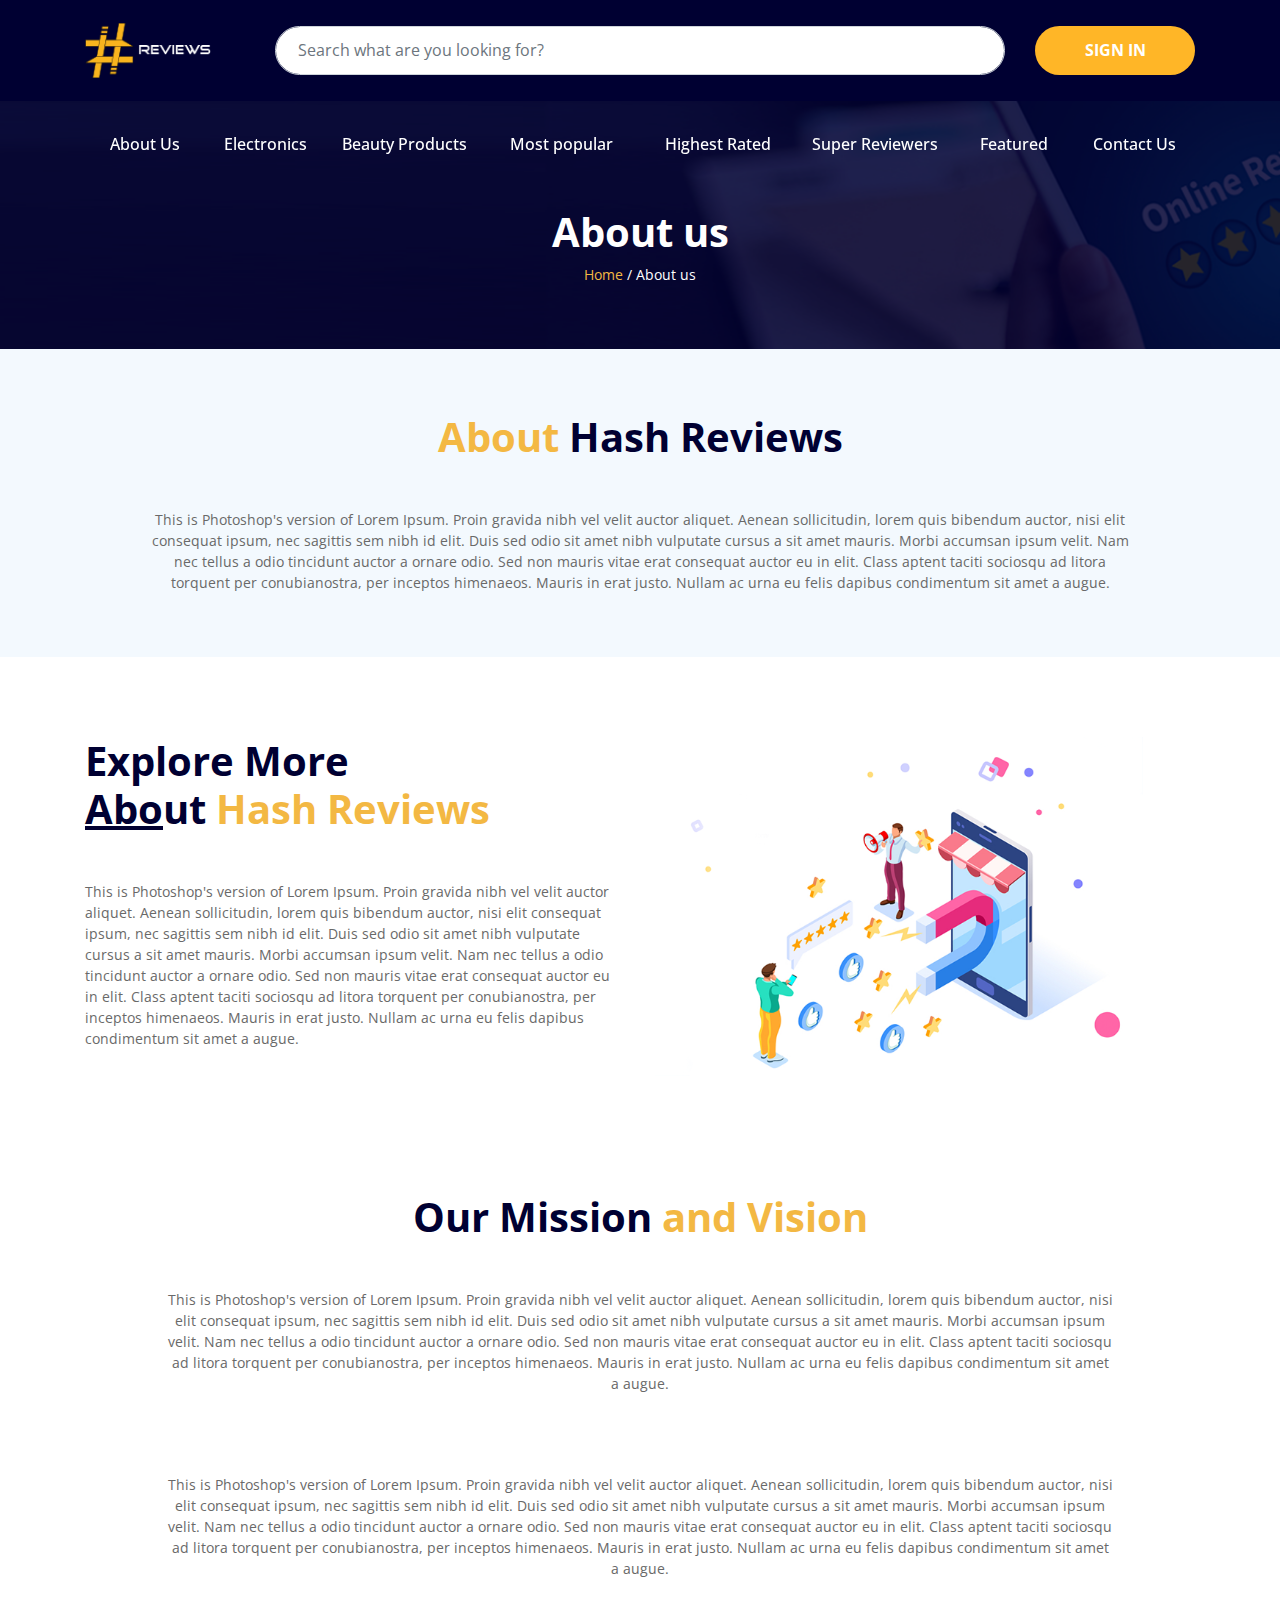
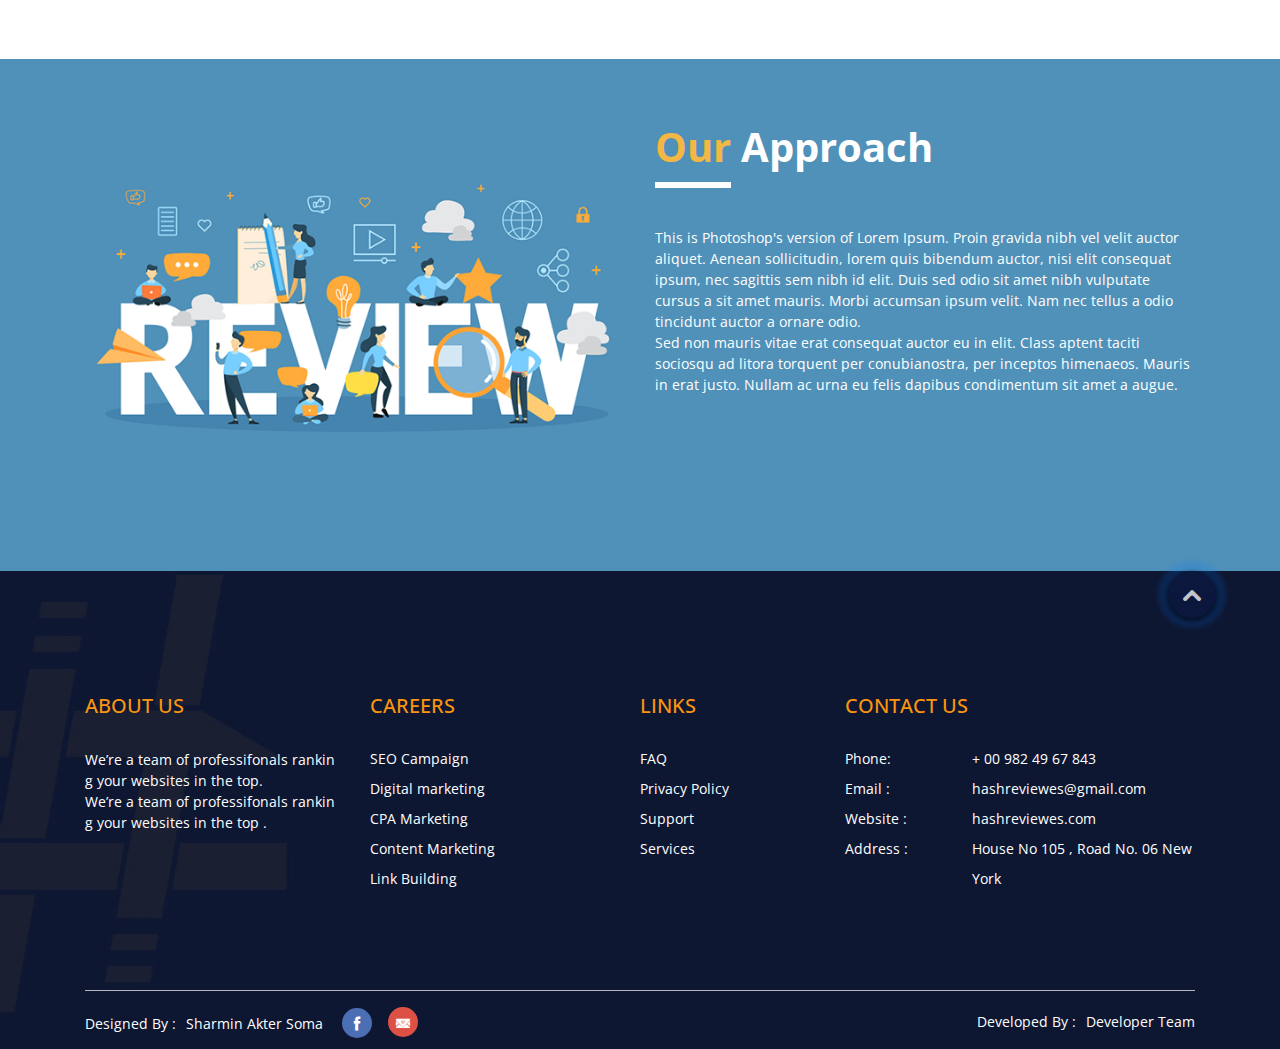
<file: about_us.html>
<!Doctype html>
<html class="no-js" lang="">

<head>
  <meta charset="utf-8">
  <meta http-equiv="x-ua-compatible" content="ie=edge">
  <title>Reviews Website</title>
  <meta name="viewport" content="width=device-width, initial-scale=1">
  <meta http-equiv="Content-Type" content="text/html; charset=utf-8" />

  <meta name="description" content="description " />
  <meta name="keywords" content="" />
  <meta name="author" content="">
  <meta name="robots" content="index, follow">
  <meta name="revisit-after" content="3 days">

  <meta property="og:url" content="" />
  <meta property="og:site_name" content="Reviews" />
  <link rel="icon" href="img/favicon.png" type="image/gif">
  <!-- Place favicon.ico in the root directory -->
  <link href="https://fonts.googleapis.com/css?family=Open+Sans" rel="stylesheet">
  <link rel="stylesheet" href="fonts/icofont/icofont.min.css">
  <link rel="stylesheet" href="plugins/bootstrap-4.1.3/css/bootstrap.min.css">
  <link rel="stylesheet" href="plugins/OwlCarousel2.3/assets/owl.carousel.min.css">
  <link rel="stylesheet" href="css/animation.css">
  <link rel="stylesheet" href="css/style.css">
  <link rel="stylesheet" href="css/custom.css">
  <link rel="stylesheet" href="css/responsive.css">
</head>

<body>
  <!--  <div id="searchMenu" class="panel">
      <nav class="navbar justify-content-center">
        <a class="navbar-brand"><img src="img/logo.png"/></a>
        <form class="form-inline">
          <input
            class="form-group col-lg"
            type="search"
            placeholder="Search"
            aria-label="Search"
          />
          <button class="btn btn-default" type="submit"><b>SIGN IN</b></button>
        </form>
      </nav>
    </div>

    <div id="navMenu" class="panel">
      <nav class="navbar justify-content-center">
        <a href="#aboutus">About Us</a> <a href="#aboutus">Electronics</a>
        <a href="#aboutus">Beauty Products</a>
        <a href="#aboutus">Most Popular</a>
        <a href="#aboutus">Highest Rated Products</a>
        <a href="#aboutus">Super Reviewers</a>
        <a href="#aboutus">Featured Products</a>
        <a href="#aboutus">Contact Us</a>
      </nav>
      <h1>About us</h1>
      <p><span style="color:rgba(243, 184, 67, 1)"> Home </span>/About us</p>
    </div> -->

  <header id="headerSticky">
    <div class="top-bar" id="topBar">
      <div class="container">
        <div class="row">
          <div class="col-12 col-sm-3 col-lg-2 text-center text-sm-left">
            <a class="navbar-brand" href="/hash_pages/"><img src="img/logo.png" alt="logo.png" /></a>
          </div>
          <div class="col-7 col-sm-6 col-lg-8">
            <div class="form-group">
              <input type="search" class="form-control" placeholder="Search what are you looking for?"
                onfocus="this.placeholder= ''" onblur="this.placeholder = 'Search what are you looking for?'" />
              <div class="addon"></div>
            </div>
          </div>
          <div class="col-5 col-sm-3 col-lg-2">
            <a href="javascript:" class="btn">Sign in</a>
          </div>
        </div>
      </div>
    </div>
    <nav id="mainMenu" class="navbar navbar-expand-lg navbar-light top-bar-bg ">
      <div class="container">
        <button class="navbar-toggler" type="button" data-toggle="collapse" data-target="#navbarTogglerDemo02"
          aria-controls="navbarTogglerDemo02" aria-expanded="false" aria-label="Toggle navigation">
          <span class="navbar-toggler-icon"></span>
        </button>

        <div class="collapse navbar-collapse" id="navbarTogglerDemo02">
          <ul class="navbar-nav text-justify">
            <li class="nav-item">
              <a class="nav-link" href="javascript:">About Us </a>
            </li>
            <li class="nav-item  dropdown">
              <a class="nav-link" href="javascript:" id="navbarDropdown" role="button" data-toggle="dropdown"
                aria-haspopup="true" aria-expanded="false">Electronics</a>
              <div class="dropdown-menu" aria-labelledby="navbarDropdown">
                <a class="dropdown-item" href="/hash_pages/product_listing.html">Mobiles & Accessories</a>
                <a class="dropdown-item" href="/hash_pages/product_listing.html">Desktops & Laptops</a>
                <a class="dropdown-item" href="/hash_pages/product_listing.html">TVs and Speakers </a>
                <a class="dropdown-item" href="/hash_pages/product_listing.html">Cameras</a>
                <a class="dropdown-item" href="/hash_pages/product_listing.html">Smart Watches & Gadgets</a>
              </div>
            </li>
            <li class="nav-item  dropdown d">
              <a class="nav-link" href="javascript:" id="beautyProducts" role="button" data-toggle="dropdown"
                aria-haspopup="true" aria-expanded="false">Beauty Products</a>
              <div class="dropdown-menu" aria-labelledby="beautyProducts">
                <a class="dropdown-item" href="/hash_pages/product_listing.html">Makeup</a>
                <a class="dropdown-item" href="/hash_pages/product_listing.html">Hair Care</a>
                <a class="dropdown-item" href="/hash_pages/product_listing.html">Body Care</a>
                <a class="dropdown-item" href="/hash_pages/product_listing.html">Skin Care</a>
              </div>
            </li>
            <li class="nav-item d">
              <a class="nav-link" href="#popularProducts">Most popular </a>
            </li>
            <li class="nav-item d">
              <a class="nav-link" href="#highestProducts">Highest Rated</a>
            </li>
            <li class="nav-item d">
              <a class="nav-link" href="#featureReviews">Super Reviewers </a>
            </li>
            <li class="nav-item">
              <a class="nav-link" href="#featureProducts">Featured</a>
            </li>
            <li class="nav-item">
              <a class="nav-link" href="/hash_pages/contact_us.html">Contact Us</a>
            </li>
          </ul>
        </div>
      </div>
    </nav>
  </header>

  <div class="banner">
    <div class="container-fluid" style="background:blue"></div>
    <h1>About us</h1>
    <p><span>Home </span> / About us</p>
  </div>
  </div>

  <!-- ABOUT HASH REVIEWS -->

  <div id="aboutHash" class="panel">
    <div class="container">
      <h1><span> About </span>Hash Reviews</h1>
      <p>
        This is Photoshop's version of Lorem Ipsum. Proin gravida nibh vel
        velit auctor aliquet. Aenean sollicitudin, lorem quis bibendum auctor,
        nisi elit consequat ipsum, nec sagittis sem nibh id elit. Duis sed
        odio sit amet nibh vulputate cursus a sit amet mauris. Morbi accumsan
        ipsum velit. Nam nec tellus a odio tincidunt auctor a ornare odio. Sed
        non mauris vitae erat consequat auctor eu in elit. Class aptent taciti
        sociosqu ad litora torquent per conubianostra, per inceptos himenaeos.
        Mauris in erat justo. Nullam ac urna eu felis dapibus condimentum sit
        amet a augue.
      </p>
    </div>
  </div>

  <div id="exploreMore" class="panel">
    <div class="container">
      <div class="row">
        <div class="col-xl-6">
          <h1>
            Explore More <br />
            <u>Abo</u>ut <span> Hash Reviews </span>
          </h1>
          <p>
            This is Photoshop's version of Lorem Ipsum. Proin gravida nibh vel
            velit auctor aliquet. Aenean sollicitudin, lorem quis bibendum
            auctor, nisi elit consequat ipsum, nec sagittis sem nibh id elit.
            Duis sed odio sit amet nibh vulputate cursus a sit amet mauris.
            Morbi accumsan ipsum velit. Nam nec tellus a odio tincidunt auctor
            a ornare odio. Sed non mauris vitae erat consequat auctor eu in
            elit. Class aptent taciti sociosqu ad litora torquent per
            conubianostra, per inceptos himenaeos. Mauris in erat justo.
            Nullam ac urna eu felis dapibus condimentum sit amet a augue.
          </p>
        </div>

        <div class="col-xl-6">
          <!-- <img
              src="img/aboutHashReviews.png"
              class="img-fluid"
              alt="nothing"
            /> -->
          <img src="img/aboutHashReviews.png" class="img-fluid" alt="nothing" />
        </div>
      </div>
    </div>
  </div>

  <div id="missionVision" class="panel">
    <div class="container">
      <h1>Our Mission <span> and Vision </span></h1>
      <p>
        This is Photoshop's version of Lorem Ipsum. Proin gravida nibh vel
        velit auctor aliquet. Aenean sollicitudin, lorem quis bibendum auctor,
        nisi elit consequat ipsum, nec sagittis sem nibh id elit. Duis sed
        odio sit amet nibh vulputate cursus a sit amet mauris. Morbi accumsan
        ipsum velit. Nam nec tellus a odio tincidunt auctor a ornare odio. Sed
        non mauris vitae erat consequat auctor eu in elit. Class aptent taciti
        sociosqu ad litora torquent per conubianostra, per inceptos himenaeos.
        Mauris in erat justo. Nullam ac urna eu felis dapibus condimentum sit
        amet a augue.
      </p>

      <p>
        This is Photoshop's version of Lorem Ipsum. Proin gravida nibh vel
        velit auctor aliquet. Aenean sollicitudin, lorem quis bibendum auctor,
        nisi elit consequat ipsum, nec sagittis sem nibh id elit. Duis sed
        odio sit amet nibh vulputate cursus a sit amet mauris. Morbi accumsan
        ipsum velit. Nam nec tellus a odio tincidunt auctor a ornare odio. Sed
        non mauris vitae erat consequat auctor eu in elit. Class aptent taciti
        sociosqu ad litora torquent per conubianostra, per inceptos himenaeos.
        Mauris in erat justo. Nullam ac urna eu felis dapibus condimentum sit
        amet a augue.
      </p>
    </div>
  </div>

  <!-- /* ourApproach */ -->

  <div id="ourApproach" class="panel">
    <div class="container">
      <div class="row">
        <div class="col-xl-6">
          <img src="img/reviewBannerFinal.png" class="img-fluid" alt="nothing" />
        </div>

        <div class="col-xl-6">
          <h1><span> Our</span> Approach</h1>
          <p>
            This is Photoshop's version of Lorem Ipsum. Proin gravida nibh vel
            velit auctor aliquet. Aenean sollicitudin, lorem quis bibendum
            auctor, nisi elit consequat ipsum, nec sagittis sem nibh id elit.
            Duis sed odio sit amet nibh vulputate cursus a sit amet mauris.
            Morbi accumsan ipsum velit. Nam nec tellus a odio tincidunt auctor
            a ornare odio.<br />
            Sed non mauris vitae erat consequat auctor eu in elit. Class
            aptent taciti sociosqu ad litora torquent per conubianostra, per
            inceptos himenaeos. Mauris in erat justo. Nullam ac urna eu felis
            dapibus condimentum sit amet a augue.
          </p>
        </div>
      </div>
    </div>
  </div>

  <!-- FOOTER -->

  <!-- <div id="footer" class="panel">
      <div class="row">
        <div class="col-sm-12 col-lg-2">
          <img src="img/logoFooter.png" class="img-fluid" alt="nothing" />
        </div>

        <div class="col-lg-3 col-sm-6">
          <span style="color:rgba(243, 184, 67, 1)"> ABOUT US</span>
          <p>
            We’re a team of professional ranking your websites in the top of
            search result. You don’t have to click through anything to find what
            you’re looking for.
          </p>
        </div>

        <div class="col-lg-2 col-sm-6">
          <span style="color:rgba(243, 184, 67, 1)"> CAREERS</span><br />
          <a href="#items">SEO Campaign</a><br />
          <a href="#items">Digital Marketing</a><br />
          <a href="#items">CPA Marketing</a><br />
          <a href="#items">Content Management</a><br />

          <a href="#items">Link Building</a>
        </div>

        <div class="col-lg-2 col-sm-6">
          <span style="color:rgba(243, 184, 67, 1)"> USEFUL LINKS</span><br />
          <a href="#items">FAQ</a><br />
          <a href="#items">Privacy Policy</a><br />
          <a href="#items">Support</a><br />
          <a href="#items">Services</a>
        </div>

        <div class="col-lg-3 col-sm-6">
          <span style="color:rgba(243, 184, 67, 1)"> CONTACT US</span>

          <p>Phone: + 00 982 49 67 843</p>
          <p>Email : hashreviewes@gmail.com</p>
          <p>Website : <a>www.hashreviewes.com</a></p>
          <p>Address : House No 105 , Road No. 06 New York</p>
        </div>
      </div>

    </div> -->
  <a href="#aboutHash" id="toTop">
    <i class="icofont-rounded-up"></i>
  </a>
  <footer>
    <div class="container">
      <div class="row">
        <div class="col-12 col-sm-4 col-lg-3">
          <h4>About Us</h4>
          <p>
            We’re a team of professifonals ranking your websites in the top.
            <br />
            We’re a team of professifonals ranking your websites in the top .
          </p>
        </div>
        <div class="col-6 col-sm-4 col-lg-3">
          <h4>careers</h4>
          <ul>
            <li><a href="javascript:">SEO Campaign</a></li>
            <li><a href="javascript:">Digital marketing</a></li>
            <li><a href="javascript:">CPA Marketing</a></li>
            <li><a href="javascript:">Content Marketing</a></li>
            <li><a href="javascript:">Link Building</a></li>
          </ul>
        </div>
        <div class="col-6 col-sm-4 col-lg-2 pl-0">
          <h4>links</h4>
          <ul>
            <li><a href="javascript:">FAQ</a></li>
            <li><a href="javascript:">Privacy Policy</a></li>
            <li><a href="javascript:">Support</a></li>
            <li><a href="javascript:">Services</a></li>
          </ul>
        </div>
        <div class="col-sm-12 col-lg-4">
          <h4>Contact Us</h4>
          <ul class="address">
            <li class="row">
              <div class="col-sm-4 col-md-2 col-lg-4">Phone:</div>
              <div class="col-sm-8 col-md-10 col-lg-8">
                <a href="tel:+009824967843">+ 00 982 49 67 843</a>
              </div>
            </li>
            <li class="row">
              <div class="col-sm-4 col-md-2 col-lg-4">Email :</div>
              <div class="col-sm-8 col-md-10 col-lg-8">
                <a href="mailto:hashreviewes@gmail.com">hashreviewes@gmail.com</a>
              </div>
            </li>
            <li class="row">
              <div class="col-sm-4 col-md-2 col-lg-4">Website :</div>
              <div class="col-sm-8 col-md-10 col-lg-8">
                <a href="www.hashreviewes.com">hashreviewes.com</a>
              </div>
            </li>
            <li class="row">
              <div class="col-sm-4 col-md-2 col-lg-4">Address :</div>
              <div class="col-sm-8 col-md-10 col-lg-8">
                House No 105 , Road No. 06 New York
              </div>
            </li>
          </ul>
        </div>
      </div>
      <div class="below">
        <hr />
        <div class="row">
          <div class="col-md-7">
            <span>Designed By :</span><span>Sharmin Akter Soma</span>
            <ul class="social-icon">
              <li>
                <a href="https://www.facebook.com/SomaSharmin" target="_blank"><i class="icofont-facebook"></i></a>
              </li>
              <li>
                <a href="mailto:sharmin.cm@gmail.com"><i class="icofont-email"></i></a>
              </li>
            </ul>
          </div>
          <div class="col-md-5 text-left text-sm-right mt-3 mt-sm-0">
            <span>Developed By :</span><a href="javascript:">Developer Team</a>
          </div>
        </div>
      </div>
    </div>
  </footer>

  <!-- Optional JavaScript -->
  <!-- jQuery first, then Popper.js, then Bootstrap JS -->
  <script src="js/jquery-3.3.1.min.js"></script>
  <script src="plugins/bootstrap-4.1.3/js/popper.min.js"></script>
  <script src="plugins/bootstrap-4.1.3/js/bootstrap.min.js"></script>
  <script src="plugins/OwlCarousel2.3/owl.carousel.min.js"></script>
  <script>
    $(document).ready(function () {
      $(".popular-products-slider").owlCarousel({
        nav: true,
        autoplayHoverPause: true,
        navText: ['<i class="icofont-long-arrow-left"></i>', '<i class="icofont-long-arrow-right"></i>'],
        loop: true,
        margin: 0,
        responsiveClass: true,
        responsive: {
          0: {
            items: 1,
          },
          560: {
            items: 2,
          },
          1200: {
            items: 3,
          }
        }
      });
      $(".super-reviewers").owlCarousel({
        nav: true,
        autoplayHoverPause: true,
        navText: ['<i class="icofont-square-left"></i>', '<i class="icofont-square-right"></i>'],
        loop: true,
        margin: 25,
        responsiveClass: true,
        responsive: {
          0: {
            items: 1,
          },
          768: {
            items: 2,
          },
          992: {
            items: 3,
          },
          1200: {
            items: 4,
          }
        }
      });
    });
  </script>

  <script>
    window.onscroll = function () {
      myFunction();
      scroltoTopFunction();
      scrollbottom();
    };
    let navbar = document.getElementById("headerSticky");
    let el = document.getElementById("featureProducts");
    let sticky = navbar.offsetTop + 100;



    function scroltoTopFunction() {
      if (window.scrollY < 200) {
        $("#toTop").addClass("d-none");
      } else {
        $("#toTop").removeClass("d-none");
      }
    }
    $(window).on('resize', myfunction);

    function myFunction() {
      if ($(window).width() >= 990) {
        if (window.scrollY >= sticky) {
          navbar.classList.add("sticky");
          $("#mainMenu").css("background-color", "white");
          $("#mainMenu ul li a").css("color", "#0F003C");
        } else {
          navbar.classList.remove("sticky");
          $("#mainMenu").css("background-color", "transparent");
          $("#mainMenu ul li a").css("color", "white");

        }
      }
    }

    function scrollbottom() {
      let hT = $("#featureProducts").offset().top,
        hH = $("#featureProducts").outerHeight(),
        wH = $(window).height(),
        wS = $(this).scrollTop();
      let ry = hT + 75 + (hH - wH);
      if (wS > ry) {
        $("#toTop").removeClass("fixed");
      } else {
        $("#toTop").addClass("fixed");
      }
    }
  </script>
  <script>
    document.querySelectorAll('a[href^="#"]').forEach(anchor => {
      anchor.addEventListener('click', function (e) {
        e.preventDefault();
        document.querySelector(this.getAttribute('href')).scrollIntoView({
          behavior: 'smooth', block: "end"
        });
      });
    });
  </script>
</body>

</html>
</file>
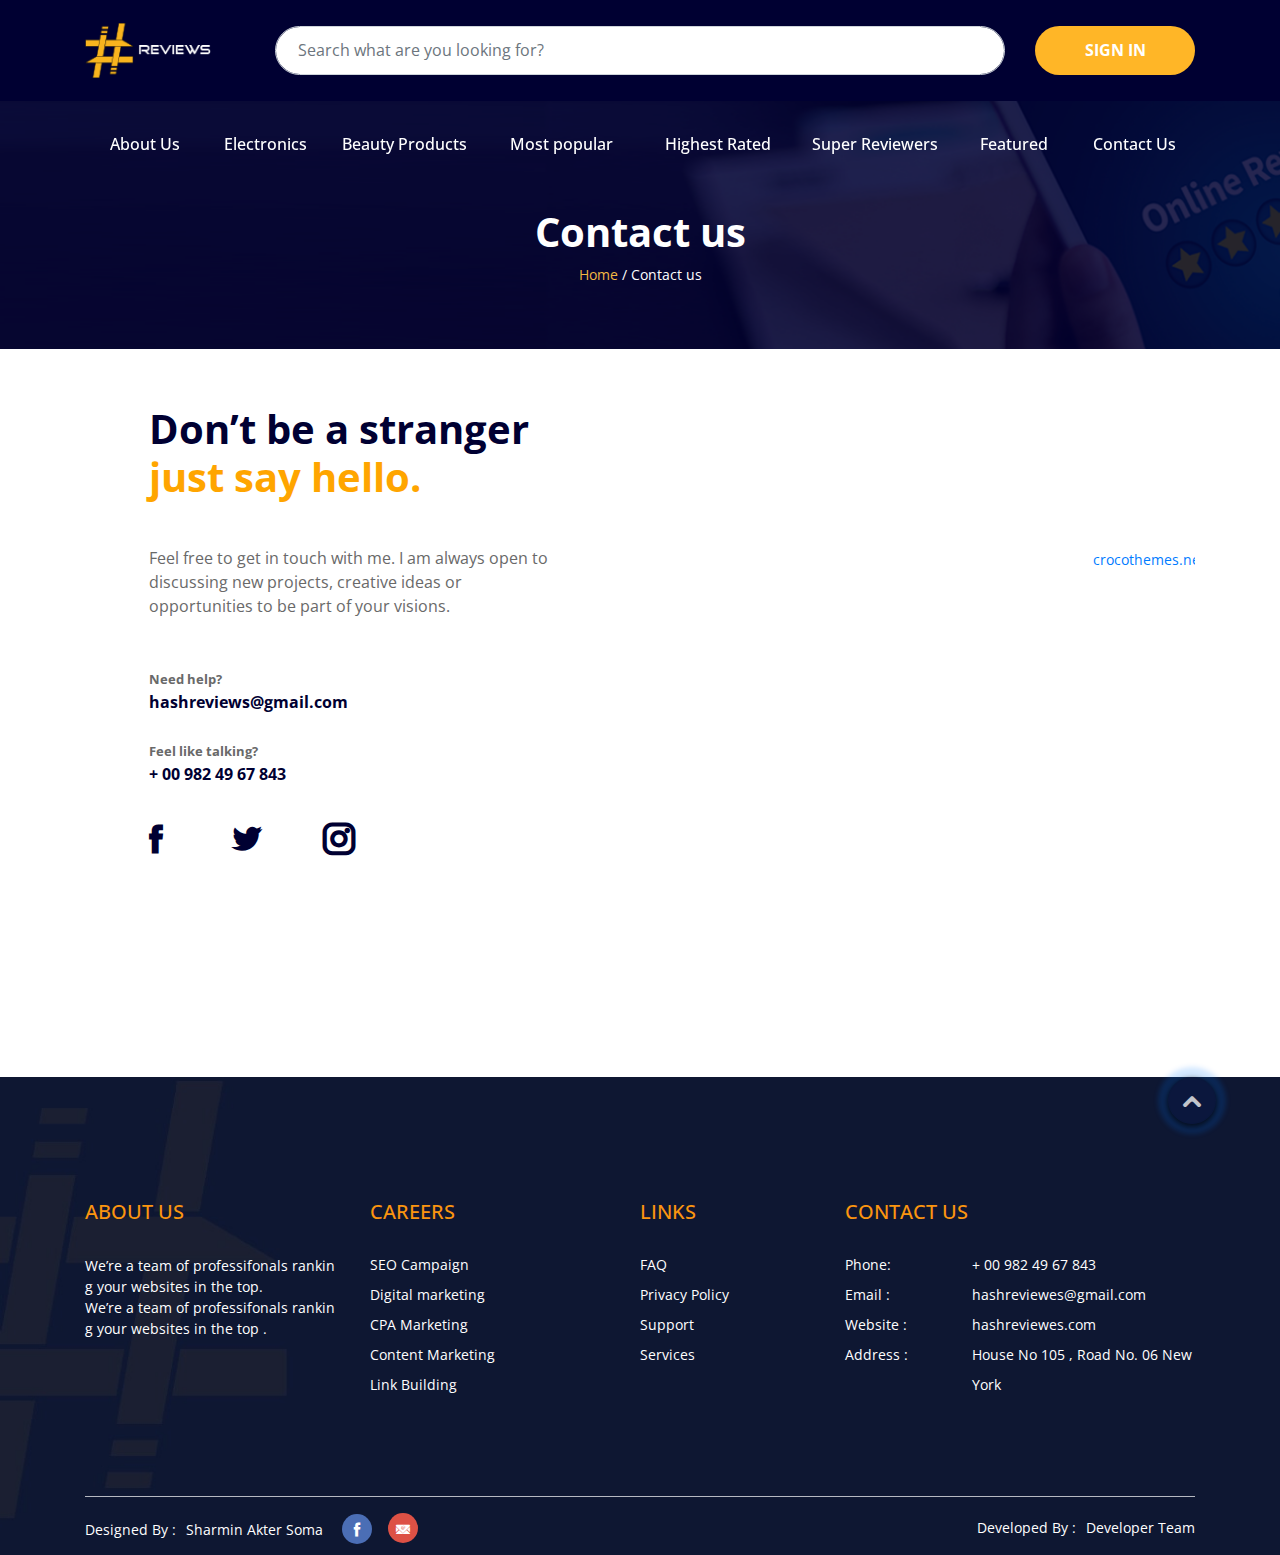
<file: contact_us.html>
<!DOCTYPE html>
<html lang="en">

<head>
  <!-- Required meta tags -->
  <meta charset="utf-8">
  <meta http-equiv="x-ua-compatible" content="ie=edge">
  <title>Reviews Website</title>
  <meta name="viewport" content="width=device-width, initial-scale=1">
  <meta http-equiv="Content-Type" content="text/html; charset=utf-8" />

  <meta name="description" content="description " />
  <meta name="keywords" content="" />
  <meta name="author" content="">
  <meta name="robots" content="index, follow">
  <meta name="revisit-after" content="3 days">

  <meta property="og:url" content="" />
  <meta property="og:site_name" content="Reviews" />
  <link rel="icon" href="img/favicon.png" type="image/gif">
  <!-- Place favicon.ico in the root directory -->

  <link href="https://fonts.googleapis.com/css?family=Open+Sans" rel="stylesheet">
  <link rel="stylesheet" href="fonts/icofont/icofont.min.css">
  <link rel="stylesheet" href="plugins/bootstrap-4.1.3/css/bootstrap.min.css">
  <link rel="stylesheet" href="plugins/OwlCarousel2.3/assets/owl.carousel.min.css">
  <link rel="stylesheet" href="css/animation.css">
  <link rel="stylesheet" href="css/style.css">
  <link rel="stylesheet" href="css/custom.css">
  <link rel="stylesheet" href="css/responsive.css">

  <title>Reviews Website</title>
</head>

<body>
  <!--  <div id="searchMenu" class="panel">
      <nav class="navbar justify-content-center">
        <a class="navbar-brand"><img src="img/logo.png"/></a>
        <form class="form-inline">
          <input
            class="form-group col-lg"
            type="search"
            placeholder="Search"
            aria-label="Search"
          />
          <button class="btn btn-default" type="submit"><b>SIGN IN</b></button>
        </form>
      </nav>
    </div>

    <div id="navMenu" class="panel">
      <nav class="navbar justify-content-center">
        <a href="#aboutus">About Us</a> <a href="#aboutus">Electronics</a>
        <a href="#aboutus">Beauty Products</a>
        <a href="#aboutus">Most Popular</a>
        <a href="#aboutus">Highest Rated Products</a>
        <a href="#aboutus">Super Reviewers</a>
        <a href="#aboutus">Featured Products</a>
        <a href="#aboutus">Contact Us</a>
      </nav>
      <h1>About us</h1>
      <p><span style="color:rgba(243, 184, 67, 1)"> Home </span>/About us</p>
    </div> -->

  <header id="headerSticky">
    <div class="top-bar" id="topBar">
      <div class="container">
        <div class="row">
          <div class="col-12 col-sm-3 col-lg-2 text-center text-sm-left">
            <a class="navbar-brand" href="/hash_pages/"><img src="img/logo.png" alt="logo.png" /></a>
          </div>
          <div class="col-7 col-sm-6 col-lg-8">
            <div class="form-group">
              <input type="search" class="form-control" placeholder="Search what are you looking for?"
                onfocus="this.placeholder=''" onblur="this.placeholder = 'Search what are you looking for?'" />
              <div class="addon"></div>
            </div>
          </div>
          <div class="col-5 col-sm-3 col-lg-2">
            <a href="javascript:" class="btn">Sign in</a>
          </div>
        </div>
      </div>
    </div>
    <nav id="mainMenu" class="navbar navbar-expand-lg navbar-light top-bar-bg ">
      <div class="container">
        <button class="navbar-toggler" type="button" data-toggle="collapse" data-target="#navbarTogglerDemo02"
          aria-controls="navbarTogglerDemo02" aria-expanded="false" aria-label="Toggle navigation">
          <span class="navbar-toggler-icon"></span>
        </button>

        <div class="collapse navbar-collapse" id="navbarTogglerDemo02">
          <ul class="navbar-nav text-justify">
            <li class="nav-item">
              <a class="nav-link" href="javascript:">About Us </a>
            </li>
            <li class="nav-item  dropdown">
              <a class="nav-link" href="javascript:" id="navbarDropdown" role="button" data-toggle="dropdown"
                aria-haspopup="true" aria-expanded="false">Electronics</a>
              <div class="dropdown-menu" aria-labelledby="navbarDropdown">
                <a class="dropdown-item" href="/hash_pages/product_listing.html">Mobiles & Accessories</a>
                <a class="dropdown-item" href="/hash_pages/product_listing.html">Desktops & Laptops</a>
                <a class="dropdown-item" href="/hash_pages/product_listing.html">TVs and Speakers </a>
                <a class="dropdown-item" href="/hash_pages/product_listing.html">Cameras</a>
                <a class="dropdown-item" href="/hash_pages/product_listing.html">Smart Watches & Gadgets</a>
              </div>
            </li>
            <li class="nav-item  dropdown d">
              <a class="nav-link" href="javascript:" id="beautyProducts" role="button" data-toggle="dropdown"
                aria-haspopup="true" aria-expanded="false">Beauty Products</a>
              <div class="dropdown-menu" aria-labelledby="beautyProducts">
                <a class="dropdown-item" href="/hash_pages/product_listing.html">Makeup</a>
                <a class="dropdown-item" href="/hash_pages/product_listing.html">Hair Care</a>
                <a class="dropdown-item" href="/hash_pages/product_listing.html">Body Care</a>
                <a class="dropdown-item" href="/hash_pages/product_listing.html">Skin Care</a>
              </div>
            </li>
            <li class="nav-item d">
              <a class="nav-link" href="#popularProducts">Most popular </a>
            </li>
            <li class="nav-item d">
              <a class="nav-link" href="#highestProducts">Highest Rated</a>
            </li>
            <li class="nav-item d">
              <a class="nav-link" href="#featureReviews">Super Reviewers </a>
            </li>
            <li class="nav-item">
              <a class="nav-link" href="#featureProducts">Featured</a>
            </li>
            <li class="nav-item">
              <a class="nav-link" href="j/hash_pages/contact_us.html">Contact Us</a>
            </li>
          </ul>
        </div>
      </div>
    </nav>
  </header>

  <div class="banner" id="bannerID">
    <h1>Contact us</h1>
    <p><span>Home</span> / Contact us</p>
  </div>
  </div>

  <div id="contactUs" class="container">
    <div class="row">
      <div class="first col-xl-6">
        <h1>Don’t be a stranger<br>
          <span class="head">just say hello.</span>
        </h1><br>
        <p>Feel free to get in touch with me. I am always open to discussing new projects, creative ideas or
          opportunities to be part of your visions.<br><br><br><span class="mail">Need help?</span><br><a
            href="hashreviews@gmailcom">hashreviews@gmail.com</a><span class="mail"><br><br>Feel like
            talking?</span><br><a href="">+ 00 982 49 67 843</a>
        </p><br>
        <a href="" target="_blank"><i class="icofont-facebook"></i></a>
        <a href="" target="_blank"><i class="icofont-twitter"></i></a>
        <a href="" target="_blank"><i class="icofont-instagram"></i></a>

      </div>
      <div class="second col-xl-6">
        <div class="map-responsive">
          <div class="mapouter">
            <div class="gmap_canvas"><iframe width="550" height="500" id="gmap_canvas"
                src="https://maps.google.com/maps?q=8%2Fa%20dhanmondi%20HASH&t=&z=17&ie=UTF8&iwloc=&output=embed"
                frameborder="0" scrolling="no" marginheight="0" marginwidth="0"></iframe><a
                href="https://www.crocothemes.net">crocothemes.net</a></div>
            <style>
              .mapouter {
                text-align: right;
                height: 500px;
                width: 550px;
              }

              .gmap_canvas {
                overflow: hidden;
                background: none !important;
                height: 500px;
                width: 550px;
              }
            </style>
          </div>
        </div>
      </div>
    </div>

  </div>


  </div>



  <!--**** FOOTER ****-->
  <a href="#bannerID" id="toTop">
    <i class="icofont-rounded-up"></i>
  </a>
  <footer>
    <div class="container">
      <div class="row">
        <div class="col-12 col-sm-4 col-lg-3">
          <h4>About Us</h4>
          <p>
            We’re a team of professifonals ranking your websites in the top.
            <br />
            We’re a team of professifonals ranking your websites in the top .
          </p>
        </div>
        <div class="col-6 col-sm-4 col-lg-3">
          <h4>careers</h4>
          <ul>
            <li><a href="javascript:">SEO Campaign</a></li>
            <li><a href="javascript:">Digital marketing</a></li>
            <li><a href="javascript:">CPA Marketing</a></li>
            <li><a href="javascript:">Content Marketing</a></li>
            <li><a href="javascript:">Link Building</a></li>
          </ul>
        </div>
        <div class="col-6 col-sm-4 col-lg-2 pl-0">
          <h4>links</h4>
          <ul>
            <li><a href="javascript:">FAQ</a></li>
            <li><a href="javascript:">Privacy Policy</a></li>
            <li><a href="javascript:">Support</a></li>
            <li><a href="javascript:">Services</a></li>
          </ul>
        </div>
        <div class="col-sm-12 col-lg-4">
          <h4>Contact Us</h4>
          <ul class="address">
            <li class="row">
              <div class="col-sm-4 col-md-2 col-lg-4">Phone:</div>
              <div class="col-sm-8 col-md-10 col-lg-8">
                <a href="tel:+009824967843">+ 00 982 49 67 843</a>
              </div>
            </li>
            <li class="row">
              <div class="col-sm-4 col-md-2 col-lg-4">Email :</div>
              <div class="col-sm-8 col-md-10 col-lg-8">
                <a href="mailto:hashreviewes@gmail.com">hashreviewes@gmail.com</a>
              </div>
            </li>
            <li class="row">
              <div class="col-sm-4 col-md-2 col-lg-4">Website :</div>
              <div class="col-sm-8 col-md-10 col-lg-8">
                <a href="www.hashreviewes.com">hashreviewes.com</a>
              </div>
            </li>
            <li class="row">
              <div class="col-sm-4 col-md-2 col-lg-4">Address :</div>
              <div class="col-sm-8 col-md-10 col-lg-8">
                House No 105 , Road No. 06 New York
              </div>
            </li>
          </ul>
        </div>
      </div>
      <div class="below">
        <hr />
        <div class="row">
          <div class="col-md-7">
            <span>Designed By :</span><span>Sharmin Akter Soma</span>
            <ul class="social-icon">
              <li>
                <a href="https://www.facebook.com/SomaSharmin" target="_blank"><i class="icofont-facebook"></i></a>
              </li>
              <li>
                <a href="mailto:sharmin.cm@gmail.com"><i class="icofont-email"></i></a>
              </li>
            </ul>
          </div>
          <div class="col-md-5 text-left text-sm-right mt-3 mt-sm-0">
            <span>Developed By :</span><a href="javascript:">Developer Team</a>
          </div>
        </div>
      </div>
    </div>
  </footer>

  <!-- Optional JavaScript -->
  <!-- jQuery first, then Popper.js, then Bootstrap JS -->
  <script src="js/jquery-3.3.1.min.js"></script>
  <script src="plugins/bootstrap-4.1.3/js/popper.min.js"></script>
  <script src="plugins/bootstrap-4.1.3/js/bootstrap.min.js"></script>
  <script src="plugins/OwlCarousel2.3/owl.carousel.min.js"></script>
  <script>
    $(document).ready(function () {
      $(".popular-products-slider").owlCarousel({
        nav: true,
        autoplayHoverPause: true,
        navText: ['<i class="icofont-long-arrow-left"></i>', '<i class="icofont-long-arrow-right"></i>'],
        loop: true,
        margin: 0,
        responsiveClass: true,
        responsive: {
          0: {
            items: 1,
          },
          560: {
            items: 2,
          },
          1200: {
            items: 3,
          }
        }
      });
      $(".super-reviewers").owlCarousel({
        nav: true,
        autoplayHoverPause: true,
        navText: ['<i class="icofont-square-left"></i>', '<i class="icofont-square-right"></i>'],
        loop: true,
        margin: 25,
        responsiveClass: true,
        responsive: {
          0: {
            items: 1,
          },
          768: {
            items: 2,
          },
          992: {
            items: 3,
          },
          1200: {
            items: 4,
          }
        }
      });
    });
  </script>

  <script>
    window.onscroll = function () {
      myFunction();
      scroltoTopFunction();
      scrollbottom();
    };
    let navbar = document.getElementById("headerSticky");
    let el = document.getElementById("featureProducts");
    let sticky = navbar.offsetTop + 100;



    function scroltoTopFunction() {
      if (window.scrollY < 200) {
        $("#toTop").addClass("d-none");
      } else {
        $("#toTop").removeClass("d-none");
      }
    }
    $(window).on('resize', myfunction);

    function myFunction() {
      if ($(window).width() >= 990) {
        if (window.scrollY >= sticky) {
          navbar.classList.add("sticky");
          $("#mainMenu").css("background-color", "white");
          $("#mainMenu ul li a").css("color", "#0F003C");
        } else {
          navbar.classList.remove("sticky");
          $("#mainMenu").css("background-color", "transparent");
          $("#mainMenu ul li a").css("color", "white");

        }
      }
    }

    function scrollbottom() {
      let hT = $("#featureProducts").offset().top,
        hH = $("#featureProducts").outerHeight(),
        wH = $(window).height(),
        wS = $(this).scrollTop();
      let ry = hT + 75 + (hH - wH);
      if (wS > ry) {
        $("#toTop").removeClass("fixed");
      } else {
        $("#toTop").addClass("fixed");
      }
    }
  </script>
  <script>
    document.querySelectorAll('a[href^="#"]').forEach(anchor => {
      anchor.addEventListener('click', function (e) {
        e.preventDefault();
        document.querySelector(this.getAttribute('href')).scrollIntoView({
          behavior: 'smooth', block: "end"
        });
      });
    });
  </script>

</body>

</html>
</file>
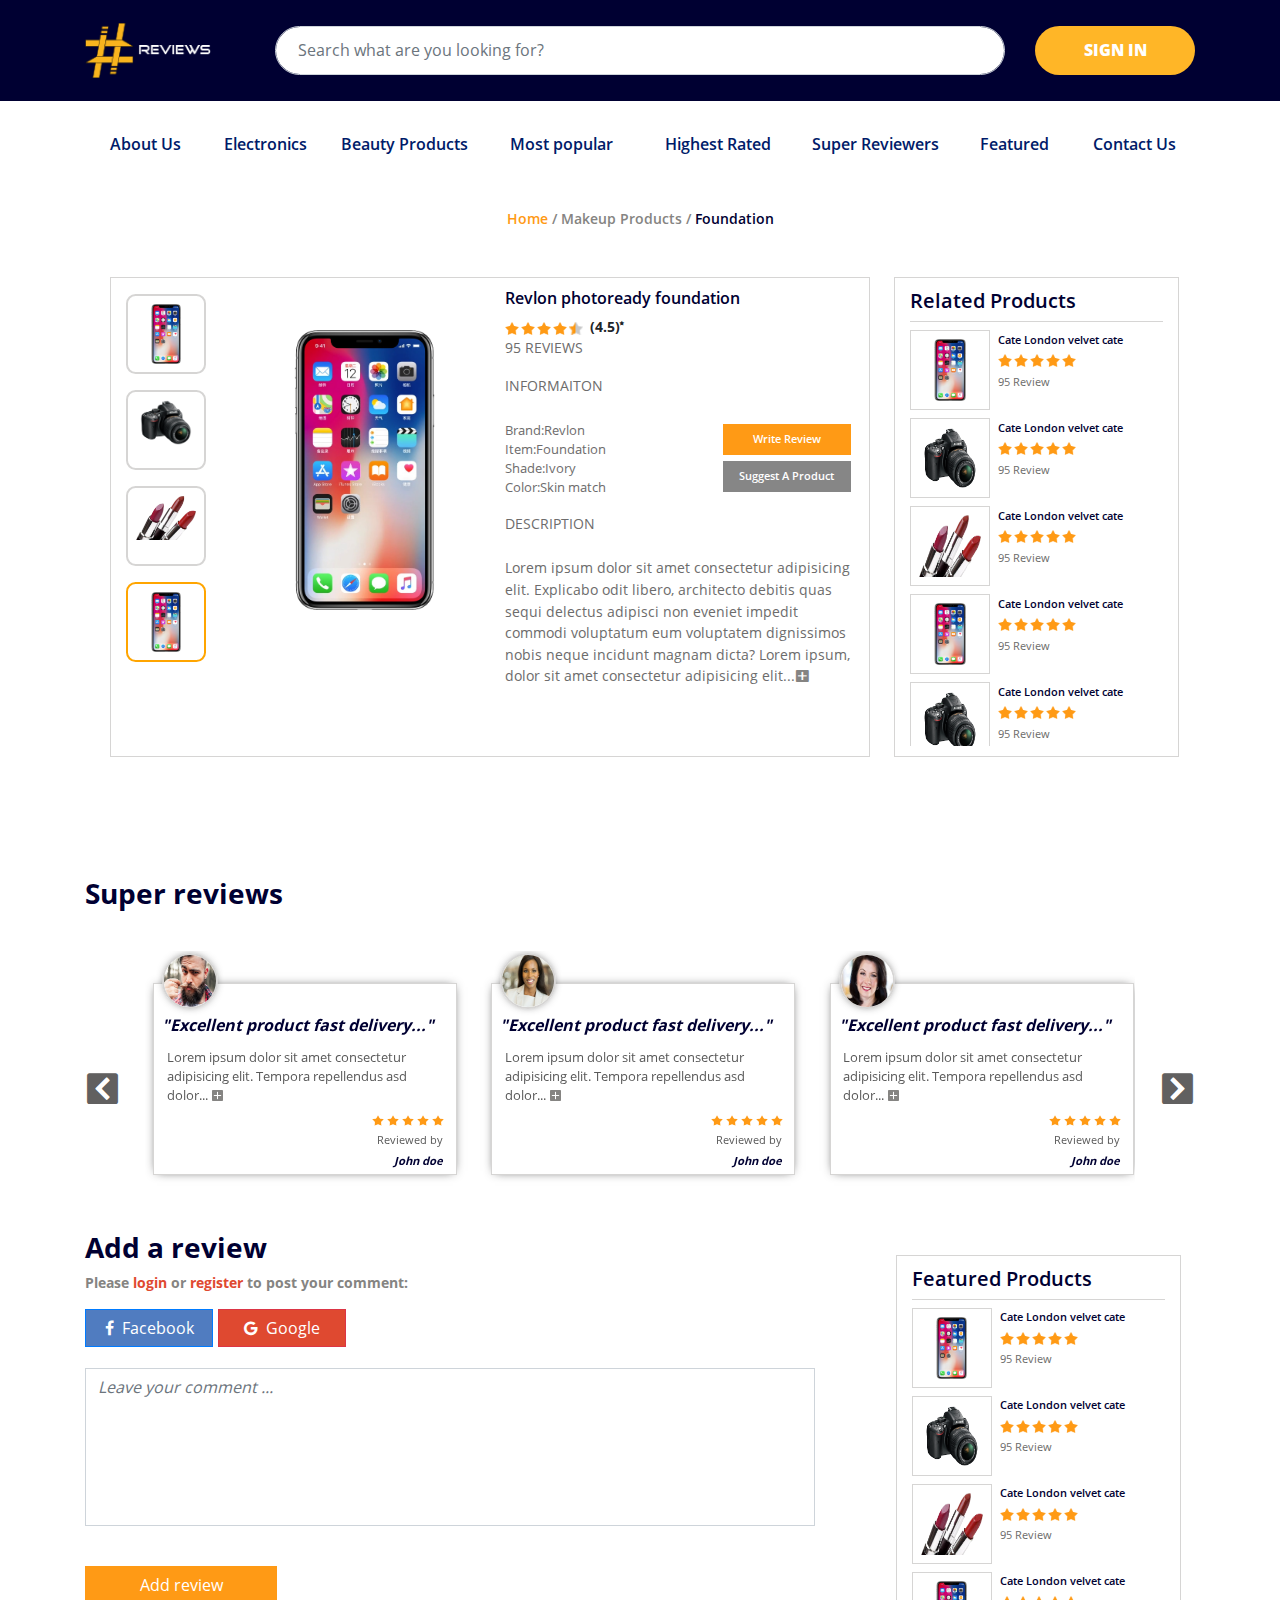
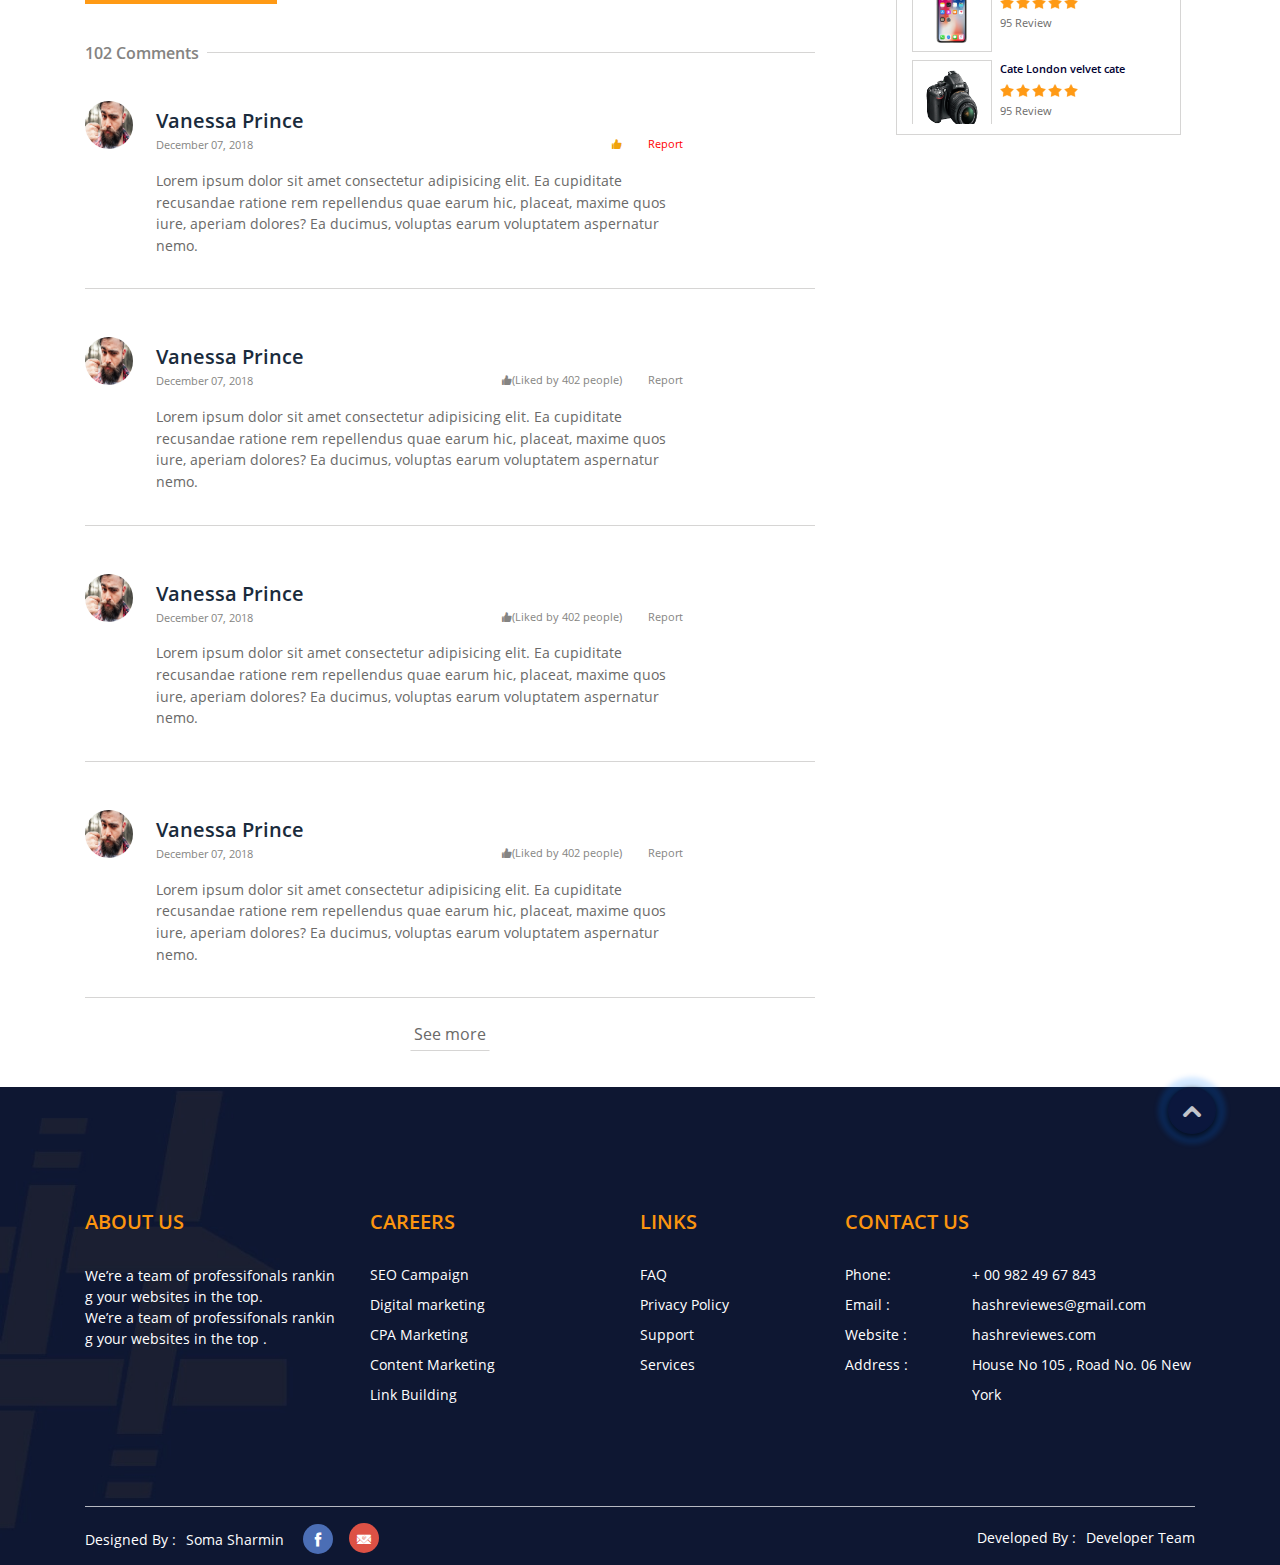
<file: final_product.html>
<!Doctype html>
<html class="no-js" lang="">

<head>
    <meta charset="utf-8">
    <meta http-equiv="x-ua-compatible" content="ie=edge">
    <title>Reviews Website</title>
    <meta name="viewport" content="width=device-width, initial-scale=1">
    <meta http-equiv="Content-Type" content="text/html; charset=utf-8" />

    <meta name="description" content="description " />
    <meta name="keywords" content="" />
    <meta name="author" content="">
    <meta name="robots" content="index, follow">
    <meta name="revisit-after" content="3 days">

    <meta property="og:url" content="" />
    <meta property="og:site_name" content="Reviews" />
    <link rel="icon" href="img/favicon.png" type="image/gif">
    <!-- Place favicon.ico in the root directory -->
    <link rel="stylesheet" href="https://use.fontawesome.com/releases/v5.6.3/css/all.css"
        integrity="sha384-UHRtZLI+pbxtHCWp1t77Bi1L4ZtiqrqD80Kn4Z8NTSRyMA2Fd33n5dQ8lWUE00s/" crossorigin="anonymous">
    <link href="https://fonts.googleapis.com/css?family=Open+Sans" rel="stylesheet" />

    <link rel="stylesheet" href="fonts/icofont/icofont.min.css">
    <link rel="stylesheet" href="plugins/bootstrap-4.1.3/css/bootstrap.min.css">
    <link rel="stylesheet" href="plugins/OwlCarousel2.3/assets/owl.carousel.min.css">
    <link rel="stylesheet" href="css/animation.css">
    <link rel="stylesheet" href="css/style.css">

    <link rel="stylesheet" href="css/final_product.css">

    <link rel="stylesheet" href="css/responsive.css">
    <link rel="stylesheet" href="fonts/glyphicon/glyphicon.css">
    <link rel="stylesheet" href="css/fileinput.css">

    <link rel="stylesheet" href="https://cdnjs.cloudflare.com/ajax/libs/font-awesome/4.7.0/css/font-awesome.min.css">


</head>

<body>
    <header id="headerSticky">
        <div class="top-bar" id="topBar">
            <div class="container">
                <div class="row">

                    <div class="col-12 col-sm-3 col-lg-2 text-center text-sm-left">
                        <a class="navbar-brand" href="/hash_pages/"><img src="img/logo.png" alt="logo.png"></a>
                    </div>
                    <div class="col-7 col-sm-6 col-lg-8">
                        <div class="form-group">
                            <input type="search" class="form-control" placeholder="Search what are you looking for?">
                            <div class="addon"></div>
                        </div>
                    </div>
                    <div class="col-5 col-sm-3 col-lg-2">
                        <a href="javascript:" class="btn">Sign in</a>
                    </div>
                </div>
            </div>
        </div>
        <nav id="mainMenu" class="navbar navbar-expand-lg navbar-light top-bar-bg">
            <div class="container">
                <button class="navbar-toggler" type="button" data-toggle="collapse" data-target="#navbarTogglerDemo02"
                    aria-controls="navbarTogglerDemo02" aria-expanded="false" aria-label="Toggle navigation">
                    <span class="navbar-toggler-icon"></span>
                </button>

                <div class="collapse navbar-collapse" id="navbarTogglerDemo02">
                    <ul class="navbar-nav text-justify">
                        <li class="nav-item">
                            <a class="nav-link" href="javascript:">About Us </a>
                        </li>
                        <li class="nav-item  dropdown">
                            <a class="nav-link" href="javascript:" id="navbarDropdown" role="button"
                                data-toggle="dropdown" aria-haspopup="true" aria-expanded="false">Electronics</a>
                            <div class="dropdown-menu" aria-labelledby="navbarDropdown">
                                <a class="dropdown-item" href="/hash_pages/product_listing.html">Mobiles &
                                    Accessories</a>
                                <a class="dropdown-item" href="/hash_pages/product_listing.html">Desktops & Laptops</a>
                                <a class="dropdown-item" href="/hash_pages/product_listing.html">TVs and Speakers </a>
                                <a class="dropdown-item" href="/hash_pages/product_listing.html">Cameras</a>
                                <a class="dropdown-item" href="/hash_pages/product_listing.html">Smart Watches &
                                    Gadgets</a>
                            </div>
                        </li>
                        <li class="nav-item  dropdown d">
                            <a class="nav-link" href="javascript:" id="beautyProducts" role="button"
                                data-toggle="dropdown" aria-haspopup="true" aria-expanded="false">Beauty Products</a>
                            <div class="dropdown-menu" aria-labelledby="beautyProducts">
                                <a class="dropdown-item" href="/hash_pages/product_listing.html">Makeup</a>
                                <a class="dropdown-item" href="/hash_pages/product_listing.html">Hair Care</a>
                                <a class="dropdown-item" href="/hash_pages/product_listing.html">Body Care</a>
                                <a class="dropdown-item" href="/hash_pages/product_listing.html">Skin Care</a>
                            </div>
                        </li>
                        <li class="nav-item d">
                            <a class="nav-link" href="#popularProducts">Most popular </a>
                        </li>
                        <li class="nav-item d">
                            <a class="nav-link" href="#highestProducts">Highest Rated</a>
                        </li>
                        <li class="nav-item d">
                            <a class="nav-link" href="#featureReviews">Super Reviewers </a>
                        </li>
                        <li class="nav-item">
                            <a class="nav-link" href="#featureProducts">Featured</a>
                        </li>
                        <li class="nav-item">
                            <a class="nav-link" href="/hash_pages/contact_us.html">Contact Us</a>
                        </li>
                    </ul>

                </div>
            </div>
        </nav>
    </header>
    <section id="final_product_page">
        <div class="container" id="final_product_page_container">
            <div class="header_text text-center" id="header_text">
                <p><span class="color-orange">Home</span> / <span class="color-ash">Makeup Products</span> / <span
                        class="color-darkblue">Foundation</span></p>
            </div>
            <!-- main slider -->
            <div class="main_slider">
                <div class="row">
                    <div class="col-lg-8 mt-lg-4 pb-2 mr-lg-4" id="product_slider">
                        <div class="row">
                            <div class="col-lg-6 col-md-12">
                                <div class="product-thumbnail">
                                    <div class="row">
                                        <div class="col-3">

                                            <ul class="thumb-image">

                                                <li
                                                    class="thumb-image-li final_product_image d-flex  justify-content-center">
                                                    <a href="img/post/mp-1.png" onClick="changeImage(event,this)">
                                                        <img src="img/post/mp-1.png" alt="">
                                                    </a>
                                                </li>

                                                <li
                                                    class="thumb-image-li final_product_image d-flex  justify-content-center">
                                                    <a href="img/post/mp-2.png" onClick="changeImage(event,this)">
                                                        <img src="img/post/mp-2.png" alt="">
                                                    </a>
                                                </li>

                                                <li
                                                    class="thumb-image-li final_product_image d-flex  justify-content-center">
                                                    <a href="img/post/mp-3.png" onClick="changeImage(event,this)">
                                                        <img src="img/post/mp-3.png" alt="">
                                                    </a>
                                                </li>

                                                <li
                                                    class="active thumb-image-li final_product_image d-flex  justify-content-center">
                                                    <a href="img/post/mp-1.png" onClick="changeImage(event,this)">
                                                        <img src="img/post/mp-1.png" alt="">
                                                    </a>
                                                </li>

                                            </ul>

                                        </div>

                                        <div class="col-9 m-auto">

                                            <div class="thumb-main-image">
                                                <a href=""><img src="img/post/mp-1.png" alt=""
                                                        id="thumb-main-image"></a>
                                            </div>

                                        </div>
                                    </div>


                                </div>
                            </div>
                            <div class="col-lg-6 col-md-12">
                                <div class="text-left">
                                    <h5>
                                        Revlon photoready foundation
                                    </h5>

                                </div>
                                <span class="product-rating">
                                    <ul class="reviews">
                                        <li><img src="img/star.png" alt="star"></li>
                                        <li><img src="img/star.png" alt="star"></li>
                                        <li><img src="img/star.png" alt="star"></li>
                                        <li><img src="img/star.png" alt="star"></li>
                                        <li><img src="img/star2.png" alt="star"></li>
                                        <span class="ratingText">(4.5<i class="icofont-star"></i>)</span>
                                    </ul>
                                    <p><span>95</span> REVIEWS</p>
                                </span>
                                <div class="product_information">
                                    <p class="text-uppercase">
                                        Informaiton
                                    </p>
                                    <div class="d-flex justify-content-between">
                                        <ul class="left_side ">
                                            <li>Brand:Revlon</li>
                                            <li>Item:Foundation</li>
                                            <li>Shade:Ivory</li>
                                            <li>Color:Skin match</li>
                                        </ul>
                                        <div class="right_side text-right">
                                            <button type="link" class="btn btn-orange class=" write_review_modal"
                                                data-toggle="modal" data-target="#writeReview">Write Review</button>
                                            <button type="button" class="btn btn-ash" data-toggle="modal"
                                                data-target="#suggestProduct">Suggest
                                                A Product</button>
                                            <!-- buy button -->
                                            <!-- <button type="button" class="btn btn-buy">Buy now</button> -->

                                        </div>
                                    </div>
                                    <div class="product_descprition">
                                        <p class="text-uppercase">
                                            Description
                                        </p>
                                        <p>
                                            <!-- 373 char max -->
                                            Lorem ipsum dolor sit amet consectetur adipisicing elit. Explicabo odit
                                            libero, architecto debitis quas sequi delectus adipisci non eveniet impedit
                                            commodi voluptatum eum voluptatem dignissimos nobis neque incidunt magnam
                                            dicta?
                                            Lorem ipsum, dolor sit amet consectetur adipisicing elit...<span
                                                class="color-ash"><i class="icofont-plus-square"></i></span>

                                        </p>
                                    </div>
                                    </p>
                                </div>
                            </div>
                        </div>

                    </div>
                    <div class="col-lg-3  mt-4 pb-2" id="final_product_products">
                        <div class="text-left">
                            <h5>Related Products</h5>
                        </div>
                        <div class="product_overflow-auto">
                            <!-- featured product card -->
                            <div class="final_product_product_card mt-2">
                                <div class="d-flex flex-wrap flex-row">
                                    <div class="final_product_image d-flex  justify-content-center">
                                        <img src="img/post/mp-1.png" alt="">
                                    </div>
                                    <div class="final_product_info ">
                                        <p class="final_product_product_name">Cate London velvet cate</p>
                                        <ul class="reviews">
                                            <li><img src="img/star.png" alt="star"></li>
                                            <li><img src="img/star.png" alt="star"></li>
                                            <li><img src="img/star.png" alt="star"></li>
                                            <li><img src="img/star.png" alt="star"></li>
                                            <li><img src="img/star.png" alt="star"></li>
                                        </ul>
                                        <p class="final_product_product_review pt-1">95 Review</p>
                                    </div>
                                </div>

                            </div>
                            <div class="final_product_product_card mt-2">
                                <div class="d-flex flex-wrap flex-row">
                                    <div class="final_product_image d-flex  justify-content-center">
                                        <img src="img/post/mp-2.png" alt="">
                                    </div>
                                    <div class="final_product_info ">
                                        <p class="final_product_product_name">Cate London velvet cate</p>
                                        <ul class="reviews">
                                            <li><img src="img/star.png" alt="star"></li>
                                            <li><img src="img/star.png" alt="star"></li>
                                            <li><img src="img/star.png" alt="star"></li>
                                            <li><img src="img/star.png" alt="star"></li>
                                            <li><img src="img/star.png" alt="star"></li>
                                        </ul>
                                        <p class="final_product_product_review pt-1">95 Review</p>
                                    </div>
                                </div>

                            </div>
                            <div class="final_product_product_card mt-2">
                                <div class="d-flex flex-wrap flex-row">
                                    <div class="final_product_image d-flex  justify-content-center">
                                        <img src="img/post/mp-3.png" alt="">
                                    </div>
                                    <div class="final_product_info ">
                                        <p class="final_product_product_name">Cate London velvet cate</p>
                                        <ul class="reviews">
                                            <li><img src="img/star.png" alt="star"></li>
                                            <li><img src="img/star.png" alt="star"></li>
                                            <li><img src="img/star.png" alt="star"></li>
                                            <li><img src="img/star.png" alt="star"></li>
                                            <li><img src="img/star.png" alt="star"></li>
                                        </ul>
                                        <p class="final_product_product_review pt-1">95 Review</p>
                                    </div>
                                </div>

                            </div>
                            <div class="final_product_product_card mt-2">
                                <div class="d-flex flex-wrap flex-row">
                                    <div class="final_product_image d-flex  justify-content-center">
                                        <img src="img/post/mp-1.png" alt="">
                                    </div>
                                    <div class="final_product_info ">
                                        <p class="final_product_product_name">Cate London velvet cate</p>
                                        <ul class="reviews">
                                            <li><img src="img/star.png" alt="star"></li>
                                            <li><img src="img/star.png" alt="star"></li>
                                            <li><img src="img/star.png" alt="star"></li>
                                            <li><img src="img/star.png" alt="star"></li>
                                            <li><img src="img/star.png" alt="star"></li>
                                        </ul>
                                        <p class="final_product_product_review pt-1">95 Review</p>
                                    </div>
                                </div>

                            </div>
                            <div class="final_product_product_card mt-2">
                                <div class="d-flex flex-wrap flex-row">
                                    <div class="final_product_image d-flex  justify-content-center">
                                        <img src="img/post/mp-2.png" alt="">
                                    </div>
                                    <div class="final_product_info ">
                                        <p class="final_product_product_name">Cate London velvet cate</p>
                                        <ul class="reviews">
                                            <li><img src="img/star.png" alt="star"></li>
                                            <li><img src="img/star.png" alt="star"></li>
                                            <li><img src="img/star.png" alt="star"></li>
                                            <li><img src="img/star.png" alt="star"></li>
                                            <li><img src="img/star.png" alt="star"></li>
                                        </ul>
                                        <p class="final_product_product_review pt-1">95 Review</p>
                                    </div>
                                </div>

                            </div>
                            <div class="final_product_product_card mt-2">
                                <div class="d-flex flex-wrap flex-row">
                                    <div class="final_product_image d-flex  justify-content-center">
                                        <img src="img/post/mp-3.png" alt="">
                                    </div>
                                    <div class="final_product_info ">
                                        <p class="final_product_product_name">Cate London velvet cate</p>
                                        <ul class="reviews">
                                            <li><img src="img/star.png" alt="star"></li>
                                            <li><img src="img/star.png" alt="star"></li>
                                            <li><img src="img/star.png" alt="star"></li>
                                            <li><img src="img/star.png" alt="star"></li>
                                            <li><img src="img/star.png" alt="star"></li>
                                        </ul>
                                        <p class="final_product_product_review pt-1">95 Review</p>
                                    </div>
                                </div>

                            </div>
                            <div class="final_product_product_card mt-2">
                                <div class="d-flex flex-wrap flex-row">
                                    <div class="final_product_image d-flex  justify-content-center">
                                        <img src="img/post/mp-1.png" alt="">
                                    </div>
                                    <div class="final_product_info ">
                                        <p class="final_product_product_name">Cate London velvet cate</p>
                                        <ul class="reviews">
                                            <li><img src="img/star.png" alt="star"></li>
                                            <li><img src="img/star.png" alt="star"></li>
                                            <li><img src="img/star.png" alt="star"></li>
                                            <li><img src="img/star.png" alt="star"></li>
                                            <li><img src="img/star.png" alt="star"></li>
                                        </ul>
                                        <p class="final_product_product_review pt-1">95 Review</p>
                                    </div>
                                </div>

                            </div>
                        </div>



                    </div>
                </div>

            </div>


        </div>

    </section>
    <!-- super reviewers section -->
    <section id="final_product_super_reviews">
        <div class="container">
            <h3 class="text-left">Super reviews</h3>
            <div class="plr-60">
                <div class="owl-carousel final-product-super-reviewers ">
                    <div class="super_reviewer_card">
                        <div class="super_reviewer_card_inner_div">
                            <div class="d-flex justify-content flex-column">
                                <div class="top_image">
                                    <img src="img/users/user-1.jpg">
                                </div>
                                <h6>"Excellent product fast delivery..."</h6>
                                <p>Lorem ipsum dolor sit amet consectetur adipisicing elit. Tempora repellendus asd
                                    dolor...
                                    <span>
                                        <a href="" class="final_product_modal_link" data-toggle="modal"
                                            data-target="#myModal">
                                            <i class="icofont-plus-square"></i>
                                        </a>
                                        <!-- this modal is above footer in the code-->
                                    </span>
                                </p>


                                <div class="reviewers_info text-right">
                                    <ul class="reviews ml-3 mt-1">
                                        <li><img src="img/star.png" alt="star"></li>
                                        <li><img src="img/star.png" alt="star"></li>
                                        <li><img src="img/star.png" alt="star"></li>
                                        <li><img src="img/star.png" alt="star"></li>
                                        <li><img src="img/star.png" alt="star"></li>
                                    </ul>
                                    <p>Reviewed by</p>
                                    <h6 class="reviewers_name">John doe</h6>

                                </div>



                            </div>


                        </div>


                    </div>
                    <div class="super_reviewer_card">
                        <div class="super_reviewer_card_inner_div">
                            <div class="d-flex justify-content flex-column">
                                <div class="top_image">
                                    <img src="img/users/user-2.jpg">
                                </div>
                                <h6>"Excellent product fast delivery..."</h6>
                                <p>Lorem ipsum dolor sit amet consectetur adipisicing elit. Tempora repellendus asd
                                    dolor...
                                    <span>
                                        <a href="" class="final_product_modal_link" data-toggle="modal"
                                            data-target="#myModal">
                                            <i class="icofont-plus-square"></i>
                                        </a>
                                        <!-- this modal is above footer in the code-->
                                    </span>
                                </p>


                                <div class="reviewers_info text-right">
                                    <ul class="reviews ml-3 mt-1">
                                        <li><img src="img/star.png" alt="star"></li>
                                        <li><img src="img/star.png" alt="star"></li>
                                        <li><img src="img/star.png" alt="star"></li>
                                        <li><img src="img/star.png" alt="star"></li>
                                        <li><img src="img/star.png" alt="star"></li>
                                    </ul>
                                    <p>Reviewed by</p>
                                    <h6 class="reviewers_name">John doe</h6>

                                </div>



                            </div>


                        </div>


                    </div>
                    <div class="super_reviewer_card">
                        <div class="super_reviewer_card_inner_div">
                            <div class="d-flex justify-content flex-column">
                                <div class="top_image">
                                    <img src="img/users/user-3.jpg">
                                </div>
                                <h6>"Excellent product fast delivery..."</h6>
                                <p>Lorem ipsum dolor sit amet consectetur adipisicing elit. Tempora repellendus asd
                                    dolor...
                                    <span>
                                        <a href="" class="final_product_modal_link" data-toggle="modal"
                                            data-target="#myModal">
                                            <i class="icofont-plus-square"></i>
                                        </a>
                                        <!-- this modal is above footer in the code-->
                                    </span>
                                </p>


                                <div class="reviewers_info text-right">
                                    <ul class="reviews ml-3 mt-1">
                                        <li><img src="img/star.png" alt="star"></li>
                                        <li><img src="img/star.png" alt="star"></li>
                                        <li><img src="img/star.png" alt="star"></li>
                                        <li><img src="img/star.png" alt="star"></li>
                                        <li><img src="img/star.png" alt="star"></li>
                                    </ul>
                                    <p>Reviewed by</p>
                                    <h6 class="reviewers_name">John doe</h6>

                                </div>



                            </div>


                        </div>


                    </div>
                    <div class="super_reviewer_card">
                        <div class="super_reviewer_card_inner_div">
                            <div class="d-flex justify-content flex-column">
                                <div class="top_image">
                                    <img src="img/users/user-1.jpg">
                                </div>
                                <h6>"Excellent product fast delivery..."</h6>
                                <p>Lorem ipsum dolor sit amet consectetur adipisicing elit. Tempora repellendus asd
                                    dolor...
                                    <span>
                                        <a href="" class="final_product_modal_link" data-toggle="modal"
                                            data-target="#myModal">
                                            <i class="icofont-plus-square"></i>
                                        </a>
                                        <!-- this modal is above footer in the code-->
                                    </span>
                                </p>


                                <div class="reviewers_info text-right">
                                    <ul class="reviews ml-3 mt-1">
                                        <li><img src="img/star.png" alt="star"></li>
                                        <li><img src="img/star.png" alt="star"></li>
                                        <li><img src="img/star.png" alt="star"></li>
                                        <li><img src="img/star.png" alt="star"></li>
                                        <li><img src="img/star.png" alt="star"></li>
                                    </ul>
                                    <p>Reviewed by</p>
                                    <h6 class="reviewers_name">John doe</h6>

                                </div>



                            </div>


                        </div>


                    </div>
                    <div class="super_reviewer_card">
                        <div class="super_reviewer_card_inner_div">
                            <div class="d-flex justify-content flex-column">
                                <div class="top_image">
                                    <img src="img/users/user-2.jpg">
                                </div>
                                <h6>"Excellent product fast delivery..."</h6>
                                <p>Lorem ipsum dolor sit amet consectetur adipisicing elit. Tempora repellendus asd
                                    dolor...
                                    <span>
                                        <a href="" class="final_product_modal_link" data-toggle="modal"
                                            data-target="#myModal">
                                            <i class="icofont-plus-square"></i>
                                        </a>
                                        <!-- this modal is above footer in the code-->
                                    </span>
                                </p>


                                <div class="reviewers_info text-right">
                                    <ul class="reviews ml-3 mt-1">
                                        <li><img src="img/star.png" alt="star"></li>
                                        <li><img src="img/star.png" alt="star"></li>
                                        <li><img src="img/star.png" alt="star"></li>
                                        <li><img src="img/star.png" alt="star"></li>
                                        <li><img src="img/star.png" alt="star"></li>
                                    </ul>
                                    <p>Reviewed by</p>
                                    <h6 class="reviewers_name">John doe</h6>

                                </div>



                            </div>


                        </div>


                    </div>



                </div>
            </div>
        </div>

    </section>
    <!-- Add a review section -->
    <section>
        <div class="container" id="final_product_comment">
            <div class="row">
                <div class="col-lg-8" id="final_product_comment_section">
                    <div class="final_product_header">
                        <h3>Add a review</h3>
                    </div>
                    <div class="final_product_login">
                        <p>Please <span>login</span> or <span>register</span> to post your comment:</p>
                        <div class="d-flex social-btn">
                            <a href="#" class="btn btn-primary"><i class="fa fa-facebook"></i>&nbsp; Facebook</a>
                            <a href="#" class="btn btn-danger"><i class="fa fa-google"></i>&nbsp; Google</a>
                        </div>
                        <!-- to remove this comment box use .comment_none class  -->
                        <!-- like this <form action="" class="final_product_comment_add_review comment_none"> -->
                        <form action="" class="final_product_comment_add_review">
                            <div class="form-group">
                                <label for="comment"></label>
                                <textarea class="form-control" rows="6" id="comment"
                                    placeholder="Leave your comment ..."></textarea>
                            </div>
                            <button type="submit" class="btn btn-orange mt-4">Add review</button>
                        </form>
                    </div>
                    <div class="final_product_comments mt-5">
                        <!-- comments counter -->
                        <div class="comment_counts">
                            <span>
                                <h6>102 Comments</h6>
                            </span>
                        </div>
                        <!-- comment card started here -->
                        <div class="comment_card mt-5">
                            <div class="row">
                                <div class="col-md-1">
                                    <div class="comment_card_picture">
                                        <img src="img/users/user-1.jpg">
                                    </div>
                                </div>
                                <div class="col-md-9">
                                    <div class="comment_card_content mt-2">
                                        <div class="comment_card_content_header">
                                            <h5 class="mb-0">Vanessa Prince</h5>

                                        </div>
                                        <div class="comment_card_content_body">
                                            <div class="d-flex justify-content-between">
                                                <p class="mt-1">December 07, 2018</p>
                                                <div class="like_report_btn">
                                                    <div class="d-flex">
                                                        <button class="btn btn-like-liked"><i
                                                                class="icofont-like"></i></button>
                                                        <button class="btn btn-report-reported">Report</button>
                                                    </div>
                                                </div>
                                            </div>
                                            <p>
                                                Lorem ipsum dolor sit amet consectetur adipisicing elit. Ea
                                                cupiditate recusandae ratione rem repellendus quae earum hic,
                                                placeat, maxime quos iure, aperiam dolores? Ea ducimus, voluptas
                                                earum voluptatem aspernatur nemo.
                                            </p>
                                        </div>
                                    </div>
                                </div>

                            </div>
                        </div>
                        <div class="comment_card mt-5">
                            <div class="row">
                                <div class="col-md-1">
                                    <div class="comment_card_picture">
                                        <img src="img/users/user-1.jpg">
                                    </div>
                                </div>
                                <div class="col-md-9">
                                    <div class="comment_card_content mt-2">
                                        <div class="comment_card_content_header">
                                            <h5 class="mb-0">Vanessa Prince</h5>

                                        </div>
                                        <div class="comment_card_content_body">
                                            <div class="d-flex justify-content-between">
                                                <p class="mt-1">December 07, 2018</p>
                                                <div class="like_report_btn">
                                                    <div class="d-flex">
                                                        <button class="btn btn-like"><i
                                                                class="icofont-like"></i><span>(Liked
                                                                by 402 people)</span></button>
                                                        <button class="btn btn-report">Report</button>
                                                    </div>
                                                </div>
                                            </div>
                                            <p>
                                                Lorem ipsum dolor sit amet consectetur adipisicing elit. Ea
                                                cupiditate recusandae ratione rem repellendus quae earum hic,
                                                placeat, maxime quos iure, aperiam dolores? Ea ducimus, voluptas
                                                earum voluptatem aspernatur nemo.
                                            </p>
                                        </div>
                                    </div>
                                </div>

                            </div>
                        </div>
                        <div class="comment_card mt-5">
                            <div class="row">
                                <div class="col-md-1">
                                    <div class="comment_card_picture">
                                        <img src="img/users/user-1.jpg">
                                    </div>
                                </div>
                                <div class="col-md-9">
                                    <div class="comment_card_content mt-2">
                                        <div class="comment_card_content_header">
                                            <h5 class="mb-0">Vanessa Prince</h5>

                                        </div>
                                        <div class="comment_card_content_body">
                                            <div class="d-flex justify-content-between">
                                                <p class="mt-1">December 07, 2018</p>
                                                <div class="like_report_btn">
                                                    <div class="d-flex">
                                                        <button class="btn btn-like"><i
                                                                class="icofont-like"></i><span>(Liked
                                                                by 402 people)</span></button>
                                                        <button class="btn btn-report">Report</button>
                                                    </div>
                                                </div>
                                            </div>
                                            <p>
                                                Lorem ipsum dolor sit amet consectetur adipisicing elit. Ea
                                                cupiditate recusandae ratione rem repellendus quae earum hic,
                                                placeat, maxime quos iure, aperiam dolores? Ea ducimus, voluptas
                                                earum voluptatem aspernatur nemo.
                                            </p>
                                        </div>
                                    </div>
                                </div>

                            </div>
                        </div>
                        <div class="comment_card mt-5">
                            <div class="row">
                                <div class="col-md-1">
                                    <div class="comment_card_picture">
                                        <img src="img/users/user-1.jpg">
                                    </div>
                                </div>
                                <div class="col-md-9">
                                    <div class="comment_card_content mt-2">
                                        <div class="comment_card_content_header">
                                            <h5 class="mb-0">Vanessa Prince</h5>

                                        </div>
                                        <div class="comment_card_content_body">
                                            <div class="d-flex justify-content-between">
                                                <p class="mt-1">December 07, 2018</p>
                                                <div class="like_report_btn">
                                                    <div class="d-flex">
                                                        <button class="btn btn-like"><i
                                                                class="icofont-like"></i><span>(Liked
                                                                by 402 people)</span></button>
                                                        <button class="btn btn-report">Report</button>
                                                    </div>
                                                </div>
                                            </div>
                                            <p>
                                                Lorem ipsum dolor sit amet consectetur adipisicing elit. Ea
                                                cupiditate recusandae ratione rem repellendus quae earum hic,
                                                placeat, maxime quos iure, aperiam dolores? Ea ducimus, voluptas
                                                earum voluptatem aspernatur nemo.
                                            </p>
                                        </div>
                                    </div>
                                </div>

                            </div>
                        </div>
                        <div class="comment_see_more text-center">
                            <button type="link" class="btn btn-see-more">See more</button>
                        </div>


                    </div>
                </div>
                <div class="col-lg-3  mt-4 pb-2" id="final_product_products">
                    <div class="text-left">
                        <h5>Featured Products</h5>
                    </div>
                    <div class="product_overflow-auto">
                        <!-- featured product card -->
                        <div class="final_product_product_card mt-2">
                            <div class="d-flex flex-wrap flex-row">
                                <div class="final_product_image d-flex  justify-content-center">
                                    <img src="img/post/mp-1.png" alt="">
                                </div>
                                <div class="final_product_info ">
                                    <p class="final_product_product_name">Cate London velvet cate</p>
                                    <ul class="reviews">
                                        <li><img src="img/star.png" alt="star"></li>
                                        <li><img src="img/star.png" alt="star"></li>
                                        <li><img src="img/star.png" alt="star"></li>
                                        <li><img src="img/star.png" alt="star"></li>
                                        <li><img src="img/star.png" alt="star"></li>
                                    </ul>
                                    <p class="final_product_product_review pt-1">95 Review</p>
                                </div>
                            </div>

                        </div>
                        <div class="final_product_product_card mt-2">
                            <div class="d-flex flex-wrap flex-row">
                                <div class="final_product_image d-flex  justify-content-center">
                                    <img src="img/post/mp-2.png" alt="">
                                </div>
                                <div class="final_product_info ">
                                    <p class="final_product_product_name">Cate London velvet cate</p>
                                    <ul class="reviews">
                                        <li><img src="img/star.png" alt="star"></li>
                                        <li><img src="img/star.png" alt="star"></li>
                                        <li><img src="img/star.png" alt="star"></li>
                                        <li><img src="img/star.png" alt="star"></li>
                                        <li><img src="img/star.png" alt="star"></li>
                                    </ul>
                                    <p class="final_product_product_review pt-1">95 Review</p>
                                </div>
                            </div>

                        </div>
                        <div class="final_product_product_card mt-2">
                            <div class="d-flex flex-wrap flex-row">
                                <div class="final_product_image d-flex  justify-content-center">
                                    <img src="img/post/mp-3.png" alt="">
                                </div>
                                <div class="final_product_info ">
                                    <p class="final_product_product_name">Cate London velvet cate</p>
                                    <ul class="reviews">
                                        <li><img src="img/star.png" alt="star"></li>
                                        <li><img src="img/star.png" alt="star"></li>
                                        <li><img src="img/star.png" alt="star"></li>
                                        <li><img src="img/star.png" alt="star"></li>
                                        <li><img src="img/star.png" alt="star"></li>
                                    </ul>
                                    <p class="final_product_product_review pt-1">95 Review</p>
                                </div>
                            </div>

                        </div>
                        <div class="final_product_product_card mt-2">
                            <div class="d-flex flex-wrap flex-row">
                                <div class="final_product_image d-flex  justify-content-center">
                                    <img src="img/post/mp-1.png" alt="">
                                </div>
                                <div class="final_product_info ">
                                    <p class="final_product_product_name">Cate London velvet cate</p>
                                    <ul class="reviews">
                                        <li><img src="img/star.png" alt="star"></li>
                                        <li><img src="img/star.png" alt="star"></li>
                                        <li><img src="img/star.png" alt="star"></li>
                                        <li><img src="img/star.png" alt="star"></li>
                                        <li><img src="img/star.png" alt="star"></li>
                                    </ul>
                                    <p class="final_product_product_review pt-1">95 Review</p>
                                </div>
                            </div>

                        </div>
                        <div class="final_product_product_card mt-2">
                            <div class="d-flex flex-wrap flex-row">
                                <div class="final_product_image d-flex  justify-content-center">
                                    <img src="img/post/mp-2.png" alt="">
                                </div>
                                <div class="final_product_info ">
                                    <p class="final_product_product_name">Cate London velvet cate</p>
                                    <ul class="reviews">
                                        <li><img src="img/star.png" alt="star"></li>
                                        <li><img src="img/star.png" alt="star"></li>
                                        <li><img src="img/star.png" alt="star"></li>
                                        <li><img src="img/star.png" alt="star"></li>
                                        <li><img src="img/star.png" alt="star"></li>
                                    </ul>
                                    <p class="final_product_product_review pt-1">95 Review</p>
                                </div>
                            </div>

                        </div>
                        <div class="final_product_product_card mt-2">
                            <div class="d-flex flex-wrap flex-row">
                                <div class="final_product_image d-flex  justify-content-center">
                                    <img src="img/post/mp-3.png" alt="">
                                </div>
                                <div class="final_product_info ">
                                    <p class="final_product_product_name">Cate London velvet cate</p>
                                    <ul class="reviews">
                                        <li><img src="img/star.png" alt="star"></li>
                                        <li><img src="img/star.png" alt="star"></li>
                                        <li><img src="img/star.png" alt="star"></li>
                                        <li><img src="img/star.png" alt="star"></li>
                                        <li><img src="img/star.png" alt="star"></li>
                                    </ul>
                                    <p class="final_product_product_review pt-1">95 Review</p>
                                </div>
                            </div>

                        </div>
                        <div class="final_product_product_card mt-2">
                            <div class="d-flex flex-wrap flex-row">
                                <div class="final_product_image d-flex  justify-content-center">
                                    <img src="img/post/mp-1.png" alt="">
                                </div>
                                <div class="final_product_info ">
                                    <p class="final_product_product_name">Cate London velvet cate</p>
                                    <ul class="reviews">
                                        <li><img src="img/star.png" alt="star"></li>
                                        <li><img src="img/star.png" alt="star"></li>
                                        <li><img src="img/star.png" alt="star"></li>
                                        <li><img src="img/star.png" alt="star"></li>
                                        <li><img src="img/star.png" alt="star"></li>
                                    </ul>
                                    <p class="final_product_product_review pt-1">95 Review</p>
                                </div>
                            </div>

                        </div>
                    </div>



                </div>

            </div>
        </div>

    </section>
    <!-- sugest a product modal -->
    <section>
        <form action="" method="post">
            <div class="modal fade" id="suggestProduct">
                <div class="modal-dialog  modal-lg modal-dialog-centered">
                    <div class="modal-content" id="suggest_product_modal_content">

                        <!-- Modal Header -->
                        <div class="modal-header d-flex justify-content-end">
                            <button type="button" class="close" data-dismiss="modal"><i
                                    class="icofont-close"></i></button>
                        </div>

                        <!-- Modal body -->
                        <div class="modal-body" id="suggest_product_body">
                            <div class="d-flex justify-content-center flex-column align-items-center">

                                <div class="suggest_product text-center">
                                    <div class="suggest_product_form d-flex justify-content-center">
                                        <div class="form-group">
                                            <div class="input-group">

                                                <input type="text" class="suggest_product_input form-control"
                                                    name="headeline" placeholder="Suggest a product" required>
                                            </div>
                                        </div>
                                    </div>





                                </div>



                            </div>
                        </div>

                        <!-- Modal footer -->
                        <div class="modal-footer d-flex justify-content-center">
                            <button type="submit" class="btn btn-ash" data-dismiss="modal">Save</button>
                        </div>


                    </div>
                </div>
            </div>
        </form>
    </section>
    <!-- write review modal -->
    <section>
        <form action="" method="post">
            <div class="modal fade" id="writeReview">
                <div class="modal-dialog  modal-lg modal-dialog-centered">
                    <div class="modal-content" id="write_review_modal_content">

                        <!-- Modal Header -->
                        <div class="modal-header d-flex justify-content-end">
                            <button type="button" class="close" data-dismiss="modal"><i
                                    class="icofont-close"></i></button>
                        </div>

                        <!-- Modal body -->
                        <div class="modal-body" id="write_review_body">
                            <div class="d-flex justify-content-center flex-column align-items-center">

                                <div class="write_review text-center">
                                    <div class="write_review_form d-flex justify-content-center">
                                        <div class="form-group">
                                            <div class="input-group">

                                                <input type="text" class="write_review_input form-control"
                                                    name="headeline"
                                                    placeholder="Headline: Excellent product fast delivery..." required>
                                            </div>
                                        </div>
                                    </div>

                                    <div class="write_review_form">
                                        <h3 class="p-3">
                                            <span class="color-orange ">Review</span>
                                        </h3>
                                        <div class="form-group">

                                            <textarea class="form-control" rows="12" id="comment" name="text"> Lorem ipsum dolor sit amet consectetur adipisicing elit. Non perferendis fugiat repudiandae, ipsa similique eveniet ex excepturi sit numquam, dolore eum asperiores nemo. Rem voluptatem, laboriosam laudantium delectus voluptates dolorum?Lorem ipsum dolor sit amet consectetur adipisicing elit. Aspernatur architecto. 
                                    
                                    </textarea>
                                        </div>
                                        <div class="form-group">
                                            <input type="file" id="file-1" name="file[]" multiple class="file"
                                                data-overwrite-initial="false" data-show-upload="false"
                                                data-max-file-count="6">
                                        </div>


                                    </div>



                                </div>



                            </div>
                        </div>

                        <!-- Modal footer -->
                        <div class="modal-footer d-flex justify-content-center">
                            <button type="submit" class="btn btn-ash" data-dismiss="modal">Save</button>
                        </div>


                    </div>
                </div>
            </div>
        </form>
    </section>
    <!-- review modal section -->
    <section>
        <div class="modal fade" id="myModal">
            <div class="modal-dialog modal-lg modal-dialog-centered">
                <div class="modal-content">

                    <!-- Modal Header -->
                    <div class="modal-header d-flex justify-content-end">

                        <button type="button" class="close" data-dismiss="modal"><i class="icofont-close"></i></button>
                    </div>

                    <!-- Modal body -->
                    <div class="modal-body">
                        <div class="reviewer-profile">
                            <div class="row">
                                <div class="col-lg-3 text-center">
                                    <img src="img/users/user-1.jpg">
                                    <span class="modal-profile-rating d-flex mt-3 justify-content-center">
                                        <ul class="reviews  mt-1">
                                            <li><img src="img/star.png" alt="star"></li>
                                            <li><img src="img/star.png" alt="star"></li>
                                            <li><img src="img/star.png" alt="star"></li>
                                            <li><img src="img/star.png" alt="star"></li>
                                            <li><img src="img/star.png" alt="star"></li>
                                        </ul>
                                        <p class="ratingText">(4.5)</p>

                                    </span>
                                    <div class="modal-super-reviewer-name text-center">
                                        John Doe

                                    </div>
                                    <div class="text-center">
                                        <p class="d-inline-block ">Interest : Travelling, Bike Riding, Photography</p>
                                    </div>
                                </div>

                                <div class="col-lg-9 modal-super-reviewer-full-comment">
                                    <h3>"Excellent product fast delivery..."</h3>
                                    <div class="d-flex flex-wrap" id="modal-reviewer-comment">
                                        <p>Lorem, ipsum dolor sit amet consectetur adipisicing
                                            elit. Reiciendis ad ab
                                            cupiditate! Ipsa omnis deleniti tempore obcaecati
                                            quod aut quaerat assumenda
                                            corrupti debitis vero nam dolores, excepturi ab
                                            deserunt reprehenderit.
                                            Lorem ipsum dolor sit amet consectetur adipisicing
                                            elit. Id aliquid vero fugit
                                            in illum nobis eligendi, officiis, ratione error
                                            illo aut porro expedita
                                            blanditiis repudiandae labore dolorum ipsa voluptas
                                            molestiae!
                                            Lorem ipsum dolor sit amet consectetur adipisicing
                                            elit. Velit sed deserunt
                                            quod ducimus doloremque modi! Porro beatae minus
                                            rem quam amet unde harum
                                            assumenda non illum? Animi quas vitae placeat.
                                            Lorem ipsum dolor, sit amet consectetur adipisicing
                                            elit. Dolor impedit, quod
                                            cum aut accusantium perferendis deserunt, placeat
                                            consequuntur quisquam ea
                                            commodi aliquid pariatur distinctio tempore ullam
                                            provident? Consectetur, ad
                                            quia.
                                            Lorem ipsum dolor sit amet consectetur adipisicing
                                            elit. Earum, vel fuga ab
                                            accusantium laudantium nam libero totam eveniet
                                            perspiciatis enim aperiam
                                            minima, quod voluptatibus beatae officia qui
                                            maiores optio soluta.
                                            Lorem ipsum dolor sit amet, consectetur adipisicing
                                            elit. Impedit maxime
                                            accusamus vero, cupiditate, quas quis blanditiis
                                            error, minima exercitationem
                                            vel doloribus delectus qui. Quod in modi libero
                                            dolore dolorem maiores.
                                            Lorem ipsum dolor sit, amet consectetur adipisicing
                                            elit. Incidunt, rem
                                            ratione. Minima, omnis? Similique sunt debitis
                                            laboriosam dolor voluptates amet
                                            unde. Hic, blanditiis distinctio fugiat natus ipsa
                                            neque facere pariatur.
                                            Lorem ipsum dolor sit amet consectetur adipisicing
                                            elit. Debitis fugit
                                            cupiditate illo nostrum laboriosam tempora
                                            assumenda eaque ex natus voluptate,
                                            laborum corrupti, dolore rerum. Eum, quibusdam.
                                            Pariatur ipsam facilis alias.
                                            Lorem ipsum dolor sit amet consectetur adipisicing
                                            elit. Ad vero commodi, saepe
                                            similique architecto quam illum assumenda nisi
                                            laborum iste possimus, deleniti,
                                            temporibus libero. Consequuntur ratione officiis
                                            unde ipsa neque?
                                            Lorem ipsum dolor sit amet consectetur, adipisicing
                                            elit. Aliquam ut ducimus,
                                            laboriosam sequi ex ipsa facilis nam architecto
                                            placeat sint, dolores amet
                                            voluptatum nulla atque repellendus eligendi quidem,
                                            itaque ab?
                                            Lorem ipsum dolor sit amet consectetur adipisicing
                                            elit. Blanditiis explicabo
                                            molestias non fugiat consequatur placeat itaque
                                            voluptate dolore reiciendis
                                            voluptatibus reprehenderit, distinctio veritatis
                                            laborum perferendis. Aperiam
                                            quaerat at cum repellendus!
                                            Lorem ipsum dolor sit amet consectetur adipisicing
                                            elit. Id aliquid vero fugit
                                            in illum nobis eligendi, officiis, ratione error
                                            illo aut porro expedita
                                            blanditiis repudiandae labore dolorum ipsa voluptas
                                            molestiae!
                                            Lorem ipsum dolor sit amet consectetur adipisicing
                                            elit. Velit sed deserunt
                                            quod ducimus doloremque modi! Porro beatae minus
                                            rem quam amet unde harum
                                            assumenda non illum? Animi quas vitae placeat.
                                            Lorem ipsum dolor, sit amet consectetur adipisicing
                                            elit. Dolor impedit, quod
                                            cum aut accusantium perferendis deserunt, placeat
                                            consequuntur quisquam ea
                                            commodi aliquid pariatur distinctio tempore ullam
                                            provident? Consectetur, ad
                                            quia.
                                            Lorem ipsum dolor sit amet consectetur adipisicing
                                            elit. Earum, vel fuga ab
                                            accusantium laudantium nam libero totam eveniet
                                            perspiciatis enim aperiam
                                            minima, quod voluptatibus beatae officia qui
                                            maiores optio soluta.
                                            Lorem ipsum dolor sit amet, consectetur adipisicing
                                            elit. Impedit maxime
                                            accusamus vero, cupiditate, quas quis blanditiis
                                            error, minima exercitationem
                                            vel doloribus delectus qui. Quod in modi libero
                                            dolore dolorem maiores.
                                            Lorem ipsum dolor sit, amet consectetur adipisicing
                                            elit. Incidunt, rem
                                            ratione. Minima, omnis? Similique sunt debitis
                                            laboriosam dolor voluptates amet
                                            unde. Hic, blanditiis distinctio fugiat natus ipsa
                                            neque facere pariatur.
                                            Lorem ipsum dolor sit amet consectetur adipisicing
                                            elit. Debitis fugit
                                            cupiditate illo nostrum laboriosam tempora
                                            assumenda eaque ex natus voluptate,
                                            laborum corrupti, dolore rerum. Eum, quibusdam.
                                            Pariatur ipsam facilis alias.
                                            Lorem ipsum dolor sit amet consectetur adipisicing
                                            elit. Ad vero commodi, saepe
                                            similique architecto quam illum assumenda nisi
                                            laborum iste possimus, deleniti,
                                            temporibus libero. Consequuntur ratione officiis
                                            unde ipsa neque?
                                            Lorem ipsum dolor sit amet consectetur, adipisicing
                                            elit. Aliquam ut ducimus,
                                            laboriosam sequi ex ipsa facilis nam architecto
                                            placeat sint, dolores amet
                                            voluptatum nulla atque repellendus eligendi quidem,
                                            itaque ab?
                                            Lorem ipsum dolor sit amet consectetur adipisicing
                                            elit. Blanditiis explicabo
                                            molestias non fugiat consequatur placeat itaque
                                            voluptate dolore reiciendis
                                            voluptatibus reprehenderit, distinctio veritatis
                                            laborum perferendis. Aperiam
                                            quaerat at cum repellendus!
                                        </p>

                                    </div>

                                </div>
                            </div>

                        </div>
                    </div>

                    <!-- Modal footer -->
                    <div class="modal-footer d-flex flex-column">
                        <div class="owl-carousel modal-product-slider ">
                            <div class="post">
                                <div class="feature-image">
                                    <img src="img/post/mp-1.png" alt="l">
                                </div>

                            </div>
                            <div class="post">
                                <div class="feature-image">
                                    <img src="img/post/mp-2.png" alt="l">
                                </div>

                            </div>
                            <div class="post">
                                <div class="feature-image">
                                    <img src="img/post/mp-3.png" alt="l">
                                </div>

                            </div>
                            <div class="post">
                                <div class="feature-image">
                                    <img src="img/post/mp-1.png" alt="l">
                                </div>

                            </div>
                            <div class="post">
                                <div class="feature-image">
                                    <img src="img/post/mp-2.png" alt="l">
                                </div>

                            </div>
                            <div class="post">
                                <div class="feature-image">
                                    <img src="img/post/mp-3.png" alt="l">
                                </div>

                            </div>
                        </div>
                        <div class="d-flex justify-content-center flex-wrap">
                            <h5>Rate the review</h5>
                            <fieldset class="rating">
                                <input type="radio" id="star5" name="rating" value="5" /><label class="full"
                                    for="star5"></label>
                                <input type="radio" id="star4half" name="rating" value="4 and a half" /><label
                                    class="half" for="star4half"></label>
                                <input type="radio" id="star4" name="rating" value="4" /><label class="full"
                                    for="star4"></label>
                                <input type="radio" id="star3half" name="rating" value="3 and a half" /><label
                                    class="half" for="star3half"></label>
                                <input type="radio" id="star3" name="rating" value="3" /><label class="full"
                                    for="star3"></label>
                                <input type="radio" id="star2half" name="rating" value="2 and a half" /><label
                                    class="half" for="star2half"></label>
                                <input type="radio" id="star2" name="rating" value="2" /><label class="full"
                                    for="star2"></label>
                                <input type="radio" id="star1half" name="rating" value="1 and a half" /><label
                                    class="half" for="star1half"></label>
                                <input type="radio" id="star1" name="rating" value="1" /><label class="full"
                                    for="star1"></label>
                                <input type="radio" id="starhalf" name="rating" value="half" /><label class="half"
                                    for="starhalf"></label>
                            </fieldset>
                            <span>(4.5)</span>
                        </div>

                    </div>


                </div>
            </div>
        </div>
    </section>
    <a href="#final_product_page" id="toTop">
        <i class="icofont-rounded-up"></i>
    </a>
    <footer>
        <div class="container">
            <div class="row">
                <div class="col-12 col-sm-4 col-lg-3">
                    <h4>About Us</h4>
                    <p>We’re a team of professifonals ranking your websites in the top. <br>
                        We’re a team of professifonals ranking your websites in the top .</p>
                </div>
                <div class="col-6 col-sm-4 col-lg-3">
                    <h4>careers</h4>
                    <ul>
                        <li><a href="javascript:">SEO Campaign</a></li>
                        <li><a href="javascript:">Digital marketing</a></li>
                        <li><a href="javascript:">CPA Marketing</a></li>
                        <li><a href="javascript:">Content Marketing</a></li>
                        <li><a href="javascript:">Link Building</a></li>
                    </ul>
                </div>
                <div class="col-6 col-sm-4 col-lg-2 pl-0">
                    <h4>links </h4>
                    <ul>
                        <li><a href="javascript:">FAQ</a></li>
                        <li><a href="javascript:">Privacy Policy</a></li>
                        <li><a href="javascript:">Support</a></li>
                        <li><a href="javascript:">Services</a></li>
                    </ul>

                </div>
                <div class="col-sm-12 col-lg-4">
                    <h4>Contact Us </h4>
                    <ul class="address">
                        <li class="row">
                            <div class="col-sm-4 col-md-2 col-lg-4">Phone:</div>
                            <div class="col-sm-8 col-md-10 col-lg-8"><a href="tel:+009824967843">+ 00 982 49 67 843</a>
                            </div>
                        </li>
                        <li class="row">
                            <div class="col-sm-4 col-md-2 col-lg-4">Email :</div>
                            <div class="col-sm-8 col-md-10 col-lg-8"><a
                                    href="mailto:hashreviewes@gmail.com">hashreviewes@gmail.com</a></div>
                        </li>
                        <li class="row">
                            <div class="col-sm-4 col-md-2 col-lg-4">Website :</div>
                            <div class="col-sm-8 col-md-10 col-lg-8"><a href="www.hashreviewes.com">hashreviewes.com</a>
                            </div>
                        </li>
                        <li class="row">
                            <div class="col-sm-4 col-md-2 col-lg-4">Address :</div>
                            <div class="col-sm-8 col-md-10 col-lg-8">House No 105 , Road No. 06 New York</div>
                        </li>
                    </ul>
                </div>
            </div>
            <div class="below">
                <hr>
                <div class="row">
                    <div class="col-md-7">
                        <span>Designed By :</span><span>Soma Sharmin</span>
                        <ul class="social-icon">
                            <li><a href="https://www.facebook.com/SomaSharmin" target="_blank"><i
                                        class="icofont-facebook"></i></a></li>
                            <li><a href="mailto:sharmin.cm@gmail.com"><i class="icofont-email"></i></a></li>
                        </ul>
                    </div>
                    <div class="col-md-5 text-left text-sm-right mt-3 mt-sm-0">
                        <span>Developed By :</span><a href="javascript:">Developer Team</a>
                    </div>
                </div>
            </div>
        </div>
    </footer>

    <!-- Optional JavaScript -->
    <!-- jQuery first, then Popper.js, then Bootstrap JS -->
    <script src="js/jquery-3.3.1.min.js"></script>
    <script src="plugins/bootstrap-4.1.3/js/popper.min.js"></script>
    <script src="plugins/bootstrap-4.1.3/js/bootstrap.min.js"></script>
    <script src="plugins/OwlCarousel2.3/owl.carousel.min.js"></script>
    <!-- modal owlo carousel slider  -->
    <script src="js/reviewers_profile.js"></script>
    <script src="js/final_product_js.js"></script>
    <script src="js/fileinput.js"></script>

    <script>
        window.onscroll = function () {
            myFunction();
            scroltoTopFunction();

        };
        let navbar = document.getElementById("headerSticky");
        let el = document.getElementById("featureProducts");
        let sticky = navbar.offsetTop + 100;



        function scroltoTopFunction() {
            if (window.scrollY < 200) {
                $("#toTop").addClass("d-none");
            } else {
                $("#toTop").removeClass("d-none");
            }
        }
        $(window).on('resize', myFunction);

        function myFunction() {
            if (window.scrollY >= sticky) {
                navbar.classList.add("sticky");
            } else {
                navbar.classList.remove("sticky");
            }
        }
    </script>
    <script>
        document.querySelectorAll('a[href^="#"]').forEach(anchor => {
            anchor.addEventListener('click', function (e) {
                e.preventDefault();
                document.querySelector(this.getAttribute('href')).scrollIntoView({
                    behavior: 'smooth',
                    block: "end"
                });
            });
        });
    </script>

</body>

</html>
</file>
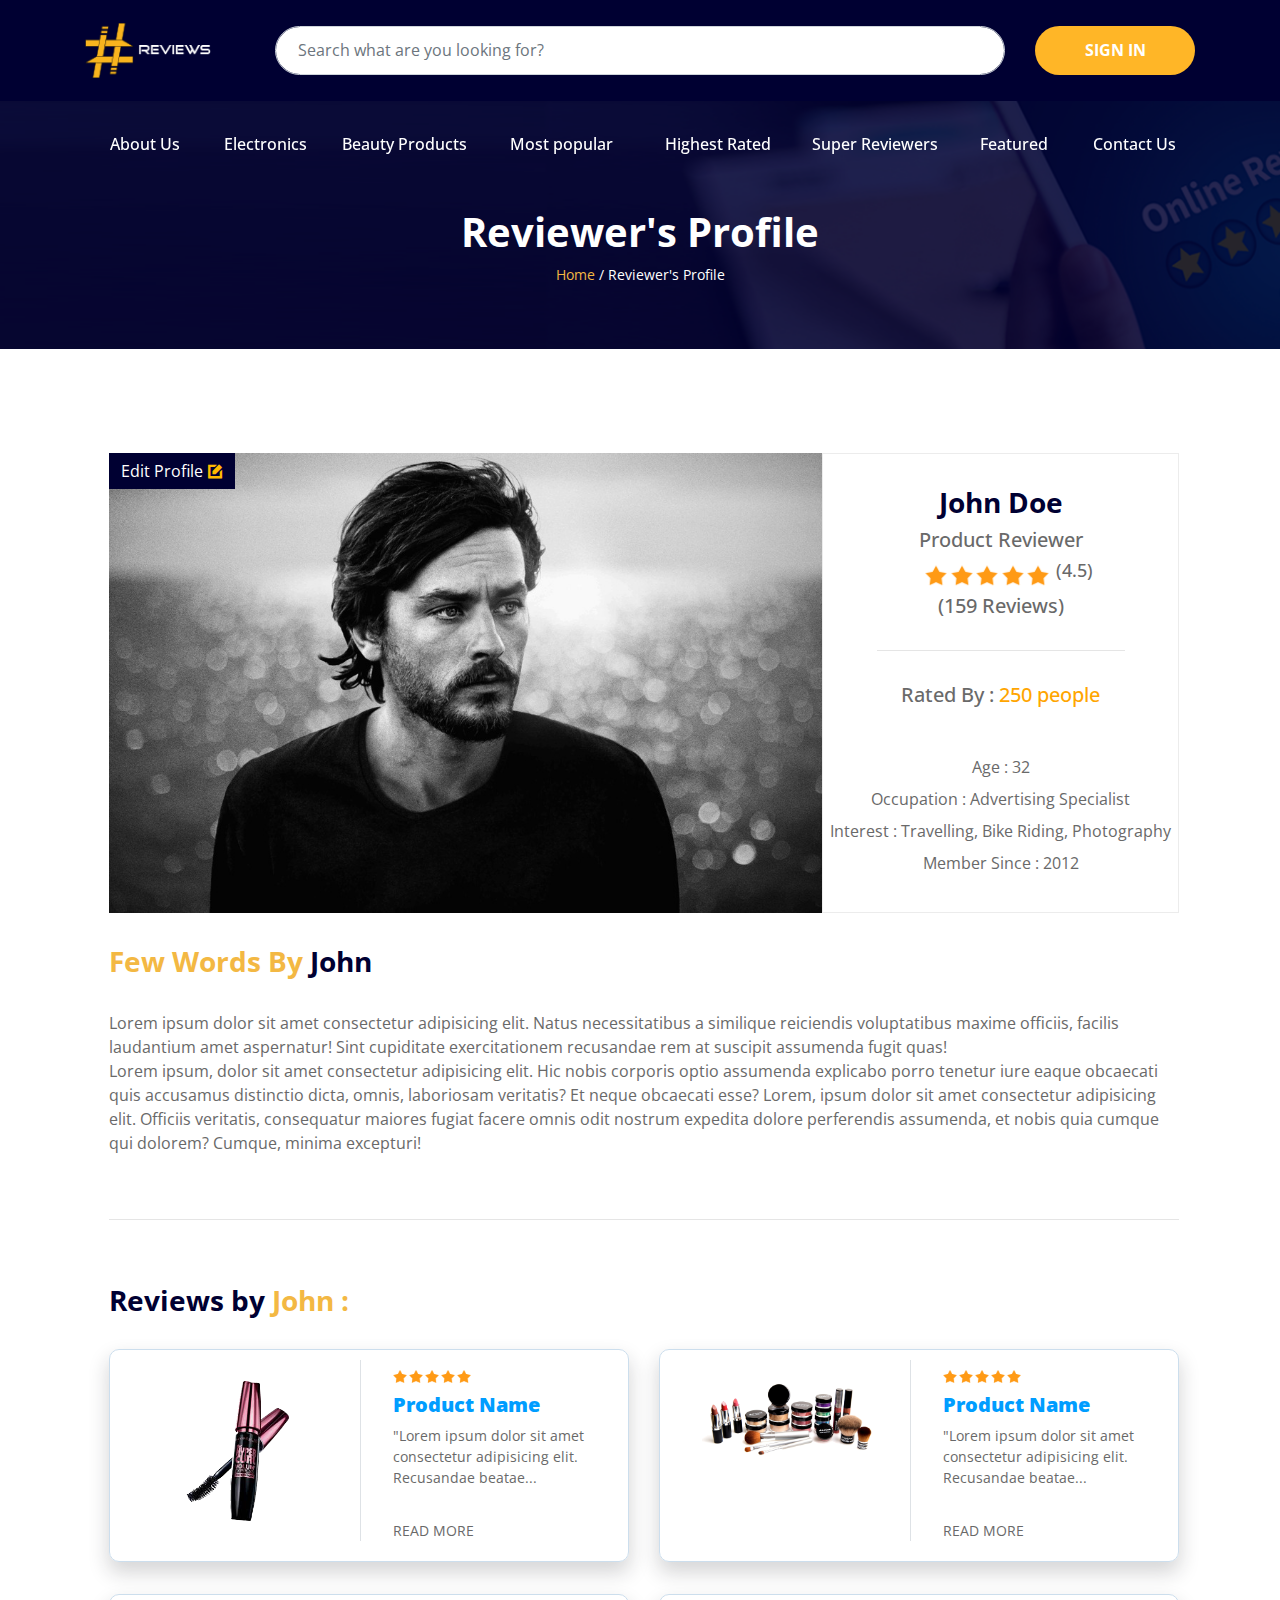
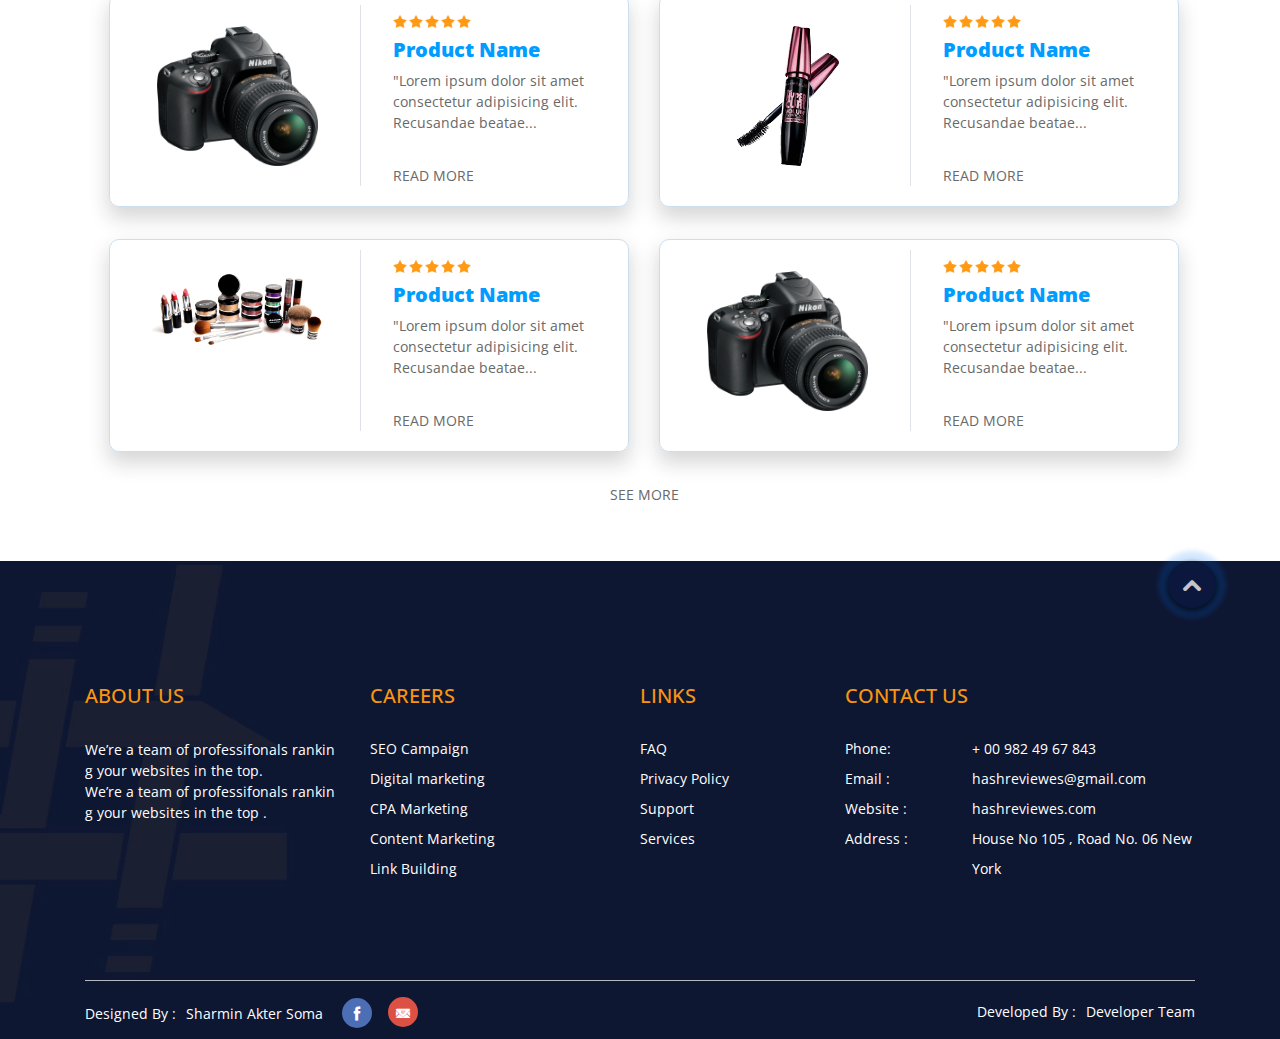
<file: reviewers_profile.html>
<!DOCTYPE html>
<html lang="en">

<head>
  <!-- Required meta tags -->
  <meta charset="utf-8" />
  <meta http-equiv="x-ua-compatible" content="ie=edge" />
  <title>Reviews Website</title>
  <meta name="viewport" content="width=device-width, initial-scale=1" />
  <meta http-equiv="Content-Type" content="text/html; charset=utf-8" />

  <meta name="description" content="description " />
  <meta name="keywords" content="" />
  <meta name="author" content="" />
  <meta name="robots" content="index, follow" />
  <meta name="revisit-after" content="3 days" />

  <meta property="og:url" content="" />
  <meta property="og:site_name" content="Reviews" />
  <link rel="icon" href="img/favicon.png" type="image/gif" />
  <!-- Place favicon.ico in the root directory -->
  <link rel="stylesheet" href="https://use.fontawesome.com/releases/v5.6.3/css/all.css"
    integrity="sha384-UHRtZLI+pbxtHCWp1t77Bi1L4ZtiqrqD80Kn4Z8NTSRyMA2Fd33n5dQ8lWUE00s/" crossorigin="anonymous">

  <link href="https://fonts.googleapis.com/css?family=Open+Sans" rel="stylesheet" />
  <link rel="stylesheet" href="fonts/icofont/icofont.min.css" />
  <link rel="stylesheet" href="plugins/bootstrap-4.1.3/css/bootstrap.min.css" />
  <link rel="stylesheet" href="plugins/OwlCarousel2.3/assets/owl.carousel.min.css" />
  <link rel="stylesheet" href="css/animation.css" />
  <link rel="stylesheet" href="css/style.css" />

  <link rel="stylesheet" href="css/custom.css" />
  <link rel="stylesheet" href="css/responsive.css" />


  <title>Reviews Website</title>
</head>

<body>

  <header id="headerSticky">
    <div class="top-bar" id="topBar">
      <div class="container">
        <div class="row">
          <div class="col-12 col-sm-3 col-lg-2 text-center text-sm-left">
            <a class="navbar-brand" href="/hash_pages/"><img src="img/logo.png" alt="logo.png" /></a>
          </div>
          <div class="col-7 col-sm-6 col-lg-8">
            <div class="form-group">
              <input type="search" class="form-control" placeholder="Search what are you looking for?"
                onfocus="this.placeholder=''" onblur="this.placeholder = 'Search what are you looking for?'" />
              <div class="addon"></div>
            </div>
          </div>
          <div class="col-5 col-sm-3 col-lg-2">
            <a href="javascript:" class="btn">Sign in</a>
          </div>
        </div>
      </div>
    </div>
    <nav id="mainMenu" class="navbar navbar-expand-lg navbar-light top-bar-bg ">
      <div class="container">
        <button class="navbar-toggler" type="button" data-toggle="collapse" data-target="#navbarTogglerDemo02"
          aria-controls="navbarTogglerDemo02" aria-expanded="false" aria-label="Toggle navigation">
          <span class="navbar-toggler-icon"></span>
        </button>

        <div class="collapse navbar-collapse" id="navbarTogglerDemo02">
          <ul class="navbar-nav text-justify">
            <li class="nav-item">
              <a class="nav-link" href="javascript:">About Us </a>
            </li>
            <li class="nav-item  dropdown">
              <a class="nav-link" href="javascript:" id="navbarDropdown" role="button" data-toggle="dropdown"
                aria-haspopup="true" aria-expanded="false">Electronics</a>
              <div class="dropdown-menu" aria-labelledby="navbarDropdown">
                <a class="dropdown-item" href="javascript:">Mobiles & Accessories</a>
                <a class="dropdown-item" href="javascript:">Desktops & Laptops</a>
                <a class="dropdown-item" href="javascript:">TVs and Speakers
                </a>
                <a class="dropdown-item" href="javascript:">Cameras</a>
                <a class="dropdown-item" href="javascript:">Smart Watches & Gadgets</a>
              </div>
            </li>
            <li class="nav-item  dropdown d">
              <a class="nav-link" href="javascript:" id="beautyProducts" role="button" data-toggle="dropdown"
                aria-haspopup="true" aria-expanded="false">Beauty Products</a>
              <div class="dropdown-menu" aria-labelledby="beautyProducts">
                <a class="dropdown-item" href="javascript:">Makeup</a>
                <a class="dropdown-item" href="javascript:">Hair Care</a>
                <a class="dropdown-item" href="javascript:">Body Care</a>
                <a class="dropdown-item" href="javascript:">Skin Care</a>
              </div>
            </li>
            <li class="nav-item d">
              <a class="nav-link" href="#popularProducts">Most popular </a>
            </li>
            <li class="nav-item d">
              <a class="nav-link" href="#highestProducts">Highest Rated</a>
            </li>
            <li class="nav-item d">
              <a class="nav-link" href="#featureReviews">Super Reviewers </a>
            </li>
            <li class="nav-item">
              <a class="nav-link" href="#featureProducts">Featured</a>
            </li>
            <li class="nav-item">
              <a class="nav-link" href="javascript:">Contact Us</a>
            </li>
          </ul>
        </div>
      </div>
    </nav>
  </header>
  <section>
    <div class="banner" id="bannerID">

      <h1>Reviewer's Profile</h1>
      <p><span>Home</span> / Reviewer's Profile</p>
    </div>

    <div id="profile" class="container">
      <div class="row">


        <!-- edit portion started -->
        <div class="edit_profile_button">
          <!-- Button to Open the Modal -->
          <button type="button" class="btn btn-primary" data-toggle="modal" data-target="#editProfile">
            Edit Profile <span><i class="icofont-edit color-orange"></i></span>
          </button>
        </div>


        <!-- The Modal -->
        <form action="" method="post">
          <div class="modal fade" id="editProfile">
            <div class="modal-dialog  modal-lg modal-dialog-centered">
              <div class="modal-content" id="edit_profile_modal_content">

                <!-- Modal Header -->
                <div class="modal-header d-flex justify-content-end">
                  <button type="button" class="close" data-dismiss="modal"><i class="icofont-close"></i></button>
                </div>

                <!-- Modal body -->
                <div class="modal-body" id="edit_profile_body">
                  <div class="d-flex justify-content-center flex-column align-items-center">
                    <div class="avatar-upload">
                      <div class="avatar-edit">
                        <input type='file' id="imageUpload" accept=".png, .jpg, .jpeg" />
                        <label for="imageUpload"></label>
                      </div>
                      <div class="avatar-preview">
                        <div id="imagePreview" style="background-image: url(img/profilePic.jpg);">
                        </div>

                      </div>
                    </div>

                    <div class="edit_profile text-center">
                      <div class="edit_profile_form d-flex justify-content-center">
                        <div class="form-group">
                          <div class="input-group">

                            <input type="text" class="edit_profile_input form-control" name="name"
                              placeholder="Name: John Doe" required>
                          </div>
                        </div>
                      </div>

                      <div class="edit_profile_form d-flex justify-content-center">
                        <div class="form-group">
                          <div class="input-group">

                            <input type="text" class="edit_profile_input form-control" name="name"
                              placeholder="Age: 32 years" required>
                          </div>
                        </div>
                      </div>
                      <div class="edit_profile_form d-flex justify-content-center">
                        <div class="form-group">
                          <div class="input-group ">

                            <input type="text" class="edit_profile_input form-control" name="name"
                              placeholder="Occupation: Advertising Specialist" required>
                          </div>
                        </div>
                      </div>
                      <div class="edit_profile_form d-flex justify-content-center">
                        <div class="form-group">
                          <div class="input-group ">

                            <input type="text" class="edit_profile_input form-control" name="name"
                              placeholder="Interests: Travelling, Bike riding, Photography" required>
                          </div>
                        </div>
                      </div>
                      <div class="edit_profile_form">
                        <h3 class="p-3">
                          <b><span class="orange ">Few Words By</span> Me</b>
                        </h3>
                        <div class="form-group">

                          <textarea class="form-control" rows="12" id="comment" name="text"> Lorem ipsum dolor sit amet consectetur adipisicing elit. Non perferendis fugiat repudiandae, ipsa similique eveniet ex excepturi sit numquam, dolore eum asperiores nemo. Rem voluptatem, laboriosam laudantium delectus voluptates dolorum?Lorem ipsum dolor sit amet consectetur adipisicing elit. Aspernatur architecto repellat nihil tempora dolore, saepe reprehenderit tempore deserunt incidunt sequi suscipit ullam iusto quo sunt eaque, est voluptas reiciendis quam.Lorem ipsum dolor sit amet consectetur adipisicing elit. Sit, aliquam, delectus nisi repellendus provident obcaecati velit at atque ullam.
                          
                          </textarea>
                        </div>


                      </div>
                      <div class="edit_profile_form d-flex justify-content-center">
                        <div class="form-group">
                          <div class="input-group ">

                            <input type="password" class="edit_profile_input form-control" name="password"
                              placeholder="Password" required>
                          </div>
                        </div>
                      </div>
                      <div class="edit_profile_form d-flex justify-content-center">
                        <div class="form-group">
                          <div class="input-group ">

                            <input type="password" class="edit_profile_input form-control" name="newpassword"
                              placeholder="New Password" required>
                          </div>
                        </div>
                      </div>
                      <div class="edit_profile_form d-flex justify-content-center">
                        <div class="form-group">
                          <div class="input-group ">

                            <input type="password" class="edit_profile_input form-control" name="renewpassword"
                              placeholder="Re-type Password" required>
                          </div>
                        </div>
                      </div>

                    </div>



                  </div>
                </div>

                <!-- Modal footer -->
                <div class="modal-footer d-flex justify-content-center">
                  <button type="submit" class="btn" data-dismiss="modal">Save</button>
                </div>


              </div>
            </div>
          </div>
        </form>
        <!-- edit portion ended -->
        <div class="third col-xl-8 d-flex justify-content-center">
          <img src="img/profilePic.jpg" />
        </div>
        <div class="fourth col-xl-4">
          <span class="blue">
            <h3>John Doe</h3>
          </span>
          <h4>Product Reviewer</h4>
          <div class="d-flex justify-content-center">
            <span class="rating d-flex justify-content-center">
              <ul class="reviews ml-3 mt-1">
                <li><img src="img/star.png" alt="star"></li>
                <li><img src="img/star.png" alt="star"></li>
                <li><img src="img/star.png" alt="star"></li>
                <li><img src="img/star.png" alt="star"></li>
                <li><img src="img/star.png" alt="star"></li>
              </ul>
              <h4 class="ratingText">(4.5)</h4>
            </span>
          </div>

          <h4>(159 Reviews)</h4>
          <hr />
          <span class="peopleRate">
            <h4>
              Rated By :
              <span class="num" style="color:orange">250 people</span>
            </h4>
          </span>
          <p>Age : 32</p>
          <p>Occupation : Advertising Specialist</p>
          <p>Interest : Travelling, Bike Riding, Photography</p>
          <p>Member Since : 2012</p>
        </div>
      </div>

      <div id="profileBio" class="panel">
        <div>
          <h3>
            <b><span class="orange">Few Words By</span> John</b>
          </h3>

          <p>
            Lorem ipsum dolor sit amet consectetur adipisicing elit. Natus
            necessitatibus a similique reiciendis voluptatibus maxime officiis,
            facilis laudantium amet aspernatur! Sint cupiditate exercitationem
            recusandae rem at suscipit assumenda fugit quas!<br />
            Lorem ipsum, dolor sit amet consectetur adipisicing elit. Hic nobis
            corporis optio assumenda explicabo porro tenetur iure eaque obcaecati
            quis accusamus distinctio dicta, omnis, laboriosam veritatis? Et neque
            obcaecati esse? Lorem, ipsum dolor sit amet consectetur adipisicing
            elit. Officiis veritatis, consequatur maiores fugiat facere omnis odit
            nostrum expedita dolore perferendis assumenda, et nobis quia cumque
            qui dolorem? Cumque, minima excepturi!
          </p>
        </div>

        <hr />
        <div>
          <h3>
            <b>Reviews by <span class="orange">John :</span> </b>
          </h3>
        </div>
        <div class="row reviewer-comment-card">
          <div class="col-lg-6 ">
            <div class="post">
              <div class="d-flex justify-content-around align-items-center">
                <div class="feature-image text-center">
                  <img src="img/feature/fp-1.png" alt="l">
                </div>
                <div class="details border-left">
                  <div class="left">
                    <ul class="reviews mb-2 mt-1">
                      <li><img src="img/star.png" alt="star"></li>
                      <li><img src="img/star.png" alt="star"></li>
                      <li><img src="img/star.png" alt="star"></li>
                      <li><img src="img/star.png" alt="star"></li>
                      <li><img src="img/star.png" alt="star"></li>
                    </ul>
                    <div class="comment-card-product-name">
                      <a href="javascript:">
                        <h4>Product Name</h4>
                      </a>

                    </div>
                    <div class="comment-card-comment">
                      <span class="more">
                        "Lorem ipsum dolor sit amet consectetur adipisicing elit. Recusandae beatae...
                      </span>
                      <a href="" class="morelink" data-toggle="modal" data-target="#myModal">READ MORE</a>
                      <div class="modal fade" id="myModal">
                        <div class="modal-dialog modal-lg modal-dialog-centered">
                          <div class="modal-content">

                            <!-- Modal Header -->
                            <div class="modal-header d-flex justify-content-end">

                              <button type="button" class="close" data-dismiss="modal"><i
                                  class="icofont-close"></i></button>
                            </div>

                            <!-- Modal body -->
                            <div class="modal-body">
                              <div class="reviewer-profile">
                                <div class="row">
                                  <div class="col-lg-3 text-center">
                                    <img src="img/users/user-1.jpg">
                                    <span class="modal-profile-rating d-flex mt-3 justify-content-center">
                                      <ul class="reviews  mt-1">
                                        <li><img src="img/star.png" alt="star"></li>
                                        <li><img src="img/star.png" alt="star"></li>
                                        <li><img src="img/star.png" alt="star"></li>
                                        <li><img src="img/star.png" alt="star"></li>
                                        <li><img src="img/star.png" alt="star"></li>
                                      </ul>
                                      <p class="ratingText">(4.5)</p>

                                    </span>
                                    <div class="modal-super-reviewer-name text-center">
                                      John Doe

                                    </div>
                                    <div class="text-center">
                                      <p class="d-inline-block ">Interest : Travelling, Bike Riding, Photography</p>
                                    </div>



                                  </div>

                                  <div class="col-lg-9 modal-super-reviewer-full-comment">
                                    <h3>"Excellent product fast delivery..."</h3>
                                    <div class="d-flex flex-wrap" id="modal-reviewer-comment">
                                      <p>Lorem, ipsum dolor sit amet consectetur adipisicing elit. Reiciendis ad ab
                                        cupiditate! Ipsa omnis deleniti tempore obcaecati quod aut quaerat assumenda
                                        corrupti debitis vero nam dolores, excepturi ab deserunt reprehenderit.
                                        Lorem ipsum dolor sit amet consectetur adipisicing elit. Id aliquid vero fugit
                                        in illum nobis eligendi, officiis, ratione error illo aut porro expedita
                                        blanditiis repudiandae labore dolorum ipsa voluptas molestiae!
                                        Lorem ipsum dolor sit amet consectetur adipisicing elit. Velit sed deserunt
                                        quod ducimus doloremque modi! Porro beatae minus rem quam amet unde harum
                                        assumenda non illum? Animi quas vitae placeat.
                                        Lorem ipsum dolor, sit amet consectetur adipisicing elit. Dolor impedit, quod
                                        cum aut accusantium perferendis deserunt, placeat consequuntur quisquam ea
                                        commodi aliquid pariatur distinctio tempore ullam provident? Consectetur, ad
                                        quia.
                                        Lorem ipsum dolor sit amet consectetur adipisicing elit. Earum, vel fuga ab
                                        accusantium laudantium nam libero totam eveniet perspiciatis enim aperiam
                                        minima, quod voluptatibus beatae officia qui maiores optio soluta.
                                        Lorem ipsum dolor sit amet, consectetur adipisicing elit. Impedit maxime
                                        accusamus vero, cupiditate, quas quis blanditiis error, minima exercitationem
                                        vel doloribus delectus qui. Quod in modi libero dolore dolorem maiores.
                                        Lorem ipsum dolor sit, amet consectetur adipisicing elit. Incidunt, rem
                                        ratione. Minima, omnis? Similique sunt debitis laboriosam dolor voluptates amet
                                        unde. Hic, blanditiis distinctio fugiat natus ipsa neque facere pariatur.
                                        Lorem ipsum dolor sit amet consectetur adipisicing elit. Debitis fugit
                                        cupiditate illo nostrum laboriosam tempora assumenda eaque ex natus voluptate,
                                        laborum corrupti, dolore rerum. Eum, quibusdam. Pariatur ipsam facilis alias.
                                        Lorem ipsum dolor sit amet consectetur adipisicing elit. Ad vero commodi, saepe
                                        similique architecto quam illum assumenda nisi laborum iste possimus, deleniti,
                                        temporibus libero. Consequuntur ratione officiis unde ipsa neque?
                                        Lorem ipsum dolor sit amet consectetur, adipisicing elit. Aliquam ut ducimus,
                                        laboriosam sequi ex ipsa facilis nam architecto placeat sint, dolores amet
                                        voluptatum nulla atque repellendus eligendi quidem, itaque ab?
                                        Lorem ipsum dolor sit amet consectetur adipisicing elit. Blanditiis explicabo
                                        molestias non fugiat consequatur placeat itaque voluptate dolore reiciendis
                                        voluptatibus reprehenderit, distinctio veritatis laborum perferendis. Aperiam
                                        quaerat at cum repellendus!
                                        Lorem ipsum dolor sit amet consectetur adipisicing elit. Id aliquid vero fugit
                                        in illum nobis eligendi, officiis, ratione error illo aut porro expedita
                                        blanditiis repudiandae labore dolorum ipsa voluptas molestiae!
                                        Lorem ipsum dolor sit amet consectetur adipisicing elit. Velit sed deserunt
                                        quod ducimus doloremque modi! Porro beatae minus rem quam amet unde harum
                                        assumenda non illum? Animi quas vitae placeat.
                                        Lorem ipsum dolor, sit amet consectetur adipisicing elit. Dolor impedit, quod
                                        cum aut accusantium perferendis deserunt, placeat consequuntur quisquam ea
                                        commodi aliquid pariatur distinctio tempore ullam provident? Consectetur, ad
                                        quia.
                                        Lorem ipsum dolor sit amet consectetur adipisicing elit. Earum, vel fuga ab
                                        accusantium laudantium nam libero totam eveniet perspiciatis enim aperiam
                                        minima, quod voluptatibus beatae officia qui maiores optio soluta.
                                        Lorem ipsum dolor sit amet, consectetur adipisicing elit. Impedit maxime
                                        accusamus vero, cupiditate, quas quis blanditiis error, minima exercitationem
                                        vel doloribus delectus qui. Quod in modi libero dolore dolorem maiores.
                                        Lorem ipsum dolor sit, amet consectetur adipisicing elit. Incidunt, rem
                                        ratione. Minima, omnis? Similique sunt debitis laboriosam dolor voluptates amet
                                        unde. Hic, blanditiis distinctio fugiat natus ipsa neque facere pariatur.
                                        Lorem ipsum dolor sit amet consectetur adipisicing elit. Debitis fugit
                                        cupiditate illo nostrum laboriosam tempora assumenda eaque ex natus voluptate,
                                        laborum corrupti, dolore rerum. Eum, quibusdam. Pariatur ipsam facilis alias.
                                        Lorem ipsum dolor sit amet consectetur adipisicing elit. Ad vero commodi, saepe
                                        similique architecto quam illum assumenda nisi laborum iste possimus, deleniti,
                                        temporibus libero. Consequuntur ratione officiis unde ipsa neque?
                                        Lorem ipsum dolor sit amet consectetur, adipisicing elit. Aliquam ut ducimus,
                                        laboriosam sequi ex ipsa facilis nam architecto placeat sint, dolores amet
                                        voluptatum nulla atque repellendus eligendi quidem, itaque ab?
                                        Lorem ipsum dolor sit amet consectetur adipisicing elit. Blanditiis explicabo
                                        molestias non fugiat consequatur placeat itaque voluptate dolore reiciendis
                                        voluptatibus reprehenderit, distinctio veritatis laborum perferendis. Aperiam
                                        quaerat at cum repellendus!
                                      </p>

                                    </div>

                                  </div>
                                </div>

                              </div>
                            </div>

                            <!-- Modal footer -->
                            <div class="modal-footer d-flex flex-column">
                              <div class="owl-carousel modal-product-slider ">
                                <div class="post">
                                  <div class="feature-image">
                                    <img src="img/post/mp-1.png" alt="l">
                                  </div>

                                </div>
                                <div class="post">
                                  <div class="feature-image">
                                    <img src="img/post/mp-2.png" alt="l">
                                  </div>

                                </div>
                                <div class="post">
                                  <div class="feature-image">
                                    <img src="img/post/mp-3.png" alt="l">
                                  </div>

                                </div>
                                <div class="post">
                                  <div class="feature-image">
                                    <img src="img/post/mp-1.png" alt="l">
                                  </div>

                                </div>
                                <div class="post">
                                  <div class="feature-image">
                                    <img src="img/post/mp-2.png" alt="l">
                                  </div>

                                </div>
                                <div class="post">
                                  <div class="feature-image">
                                    <img src="img/post/mp-3.png" alt="l">
                                  </div>

                                </div>
                              </div>
                              <div class="d-flex justify-content-center flex-wrap">
                                <h5>Rate the review</h5>
                                <fieldset class="rating">
                                  <input type="radio" id="star5" name="rating" value="5" /><label class="full"
                                    for="star5"></label>
                                  <input type="radio" id="star4half" name="rating" value="4 and a half" /><label
                                    class="half" for="star4half"></label>
                                  <input type="radio" id="star4" name="rating" value="4" /><label class="full"
                                    for="star4"></label>
                                  <input type="radio" id="star3half" name="rating" value="3 and a half" /><label
                                    class="half" for="star3half"></label>
                                  <input type="radio" id="star3" name="rating" value="3" /><label class="full"
                                    for="star3"></label>
                                  <input type="radio" id="star2half" name="rating" value="2 and a half" /><label
                                    class="half" for="star2half"></label>
                                  <input type="radio" id="star2" name="rating" value="2" /><label class="full"
                                    for="star2"></label>
                                  <input type="radio" id="star1half" name="rating" value="1 and a half" /><label
                                    class="half" for="star1half"></label>
                                  <input type="radio" id="star1" name="rating" value="1" /><label class="full"
                                    for="star1"></label>
                                  <input type="radio" id="starhalf" name="rating" value="half" /><label class="half"
                                    for="starhalf"></label>
                                </fieldset>
                                <span>(4.5)</span>
                              </div>

                            </div>


                          </div>
                        </div>
                      </div>
                    </div>
                  </div>



                </div>
              </div>

            </div>
          </div>
          <div class="col-lg-6 ">
            <div class="post">
              <div class="d-flex justify-content-around align-items-center">
                <div class="feature-image text-center">
                  <img src="img/feature/fp-2.png" alt="l">
                </div>
                <div class="details border-left">
                  <div class="left">
                    <ul class="reviews mb-2 mt-1">
                      <li><img src="img/star.png" alt="star"></li>
                      <li><img src="img/star.png" alt="star"></li>
                      <li><img src="img/star.png" alt="star"></li>
                      <li><img src="img/star.png" alt="star"></li>
                      <li><img src="img/star.png" alt="star"></li>
                    </ul>
                    <div class="comment-card-product-name">
                      <a href="javascript:">
                        <h4>Product Name</h4>
                      </a>

                    </div>
                    <div class="comment-card-comment">
                      <span class="more">
                        "Lorem ipsum dolor sit amet consectetur adipisicing elit. Recusandae beatae...
                      </span>
                      <a href="" class="morelink" data-toggle="modal" data-target="#myModal">READ MORE</a>
                      <div class="modal fade" id="myModal">
                        <div class="modal-dialog modal-lg modal-dialog-centered">
                          <div class="modal-content">

                            <!-- Modal Header -->
                            <div class="modal-header d-flex justify-content-end">

                              <button type="button" class="close" data-dismiss="modal"><i
                                  class="icofont-close"></i></button>
                            </div>

                            <!-- Modal body -->
                            <div class="modal-body">
                              <div class="reviewer-profile">
                                <div class="row">
                                  <div class="col-lg-3">
                                    <img src="img/users/user-1.jpg">
                                    <span class="modal-profile-rating d-flex mt-3">
                                      <ul class="reviews  mt-1">
                                        <li><img src="img/star.png" alt="star"></li>
                                        <li><img src="img/star.png" alt="star"></li>
                                        <li><img src="img/star.png" alt="star"></li>
                                        <li><img src="img/star.png" alt="star"></li>
                                        <li><img src="img/star.png" alt="star"></li>
                                      </ul>
                                      <p class="ratingText">(4.5)</p>

                                    </span>
                                    <div class="modal-super-reviewer-name">
                                      John Doe
                                    </div>
                                    <p class="d-inline-block">Interest : Travelling, Bike Riding, Photography</p>


                                  </div>

                                  <div class="col-lg-9 modal-super-reviewer-full-comment">
                                    <h3>"Excellent product fast delivery..."</h3>
                                    <div class="d-flex flex-wrap" id="modal-reviewer-comment">
                                      <p>Lorem, ipsum dolor sit amet consectetur adipisicing elit. Reiciendis ad ab
                                        cupiditate! Ipsa omnis deleniti tempore obcaecati quod aut quaerat assumenda
                                        corrupti debitis vero nam dolores, excepturi ab deserunt reprehenderit.
                                        Lorem ipsum dolor sit amet consectetur adipisicing elit. Id aliquid vero fugit
                                        in illum nobis eligendi, officiis, ratione error illo aut porro expedita
                                        blanditiis repudiandae labore dolorum ipsa voluptas molestiae!
                                        Lorem ipsum dolor sit amet consectetur adipisicing elit. Velit sed deserunt
                                        quod ducimus doloremque modi! Porro beatae minus rem quam amet unde harum
                                        assumenda non illum? Animi quas vitae placeat.
                                        Lorem ipsum dolor, sit amet consectetur adipisicing elit. Dolor impedit, quod
                                        cum aut accusantium perferendis deserunt, placeat consequuntur quisquam ea
                                        commodi aliquid pariatur distinctio tempore ullam provident? Consectetur, ad
                                        quia.
                                        Lorem ipsum dolor sit amet consectetur adipisicing elit. Earum, vel fuga ab
                                        accusantium laudantium nam libero totam eveniet perspiciatis enim aperiam
                                        minima, quod voluptatibus beatae officia qui maiores optio soluta.
                                        Lorem ipsum dolor sit amet, consectetur adipisicing elit. Impedit maxime
                                        accusamus vero, cupiditate, quas quis blanditiis error, minima exercitationem
                                        vel doloribus delectus qui. Quod in modi libero dolore dolorem maiores.
                                        Lorem ipsum dolor sit, amet consectetur adipisicing elit. Incidunt, rem
                                        ratione. Minima, omnis? Similique sunt debitis laboriosam dolor voluptates amet
                                        unde. Hic, blanditiis distinctio fugiat natus ipsa neque facere pariatur.
                                        Lorem ipsum dolor sit amet consectetur adipisicing elit. Debitis fugit
                                        cupiditate illo nostrum laboriosam tempora assumenda eaque ex natus voluptate,
                                        laborum corrupti, dolore rerum. Eum, quibusdam. Pariatur ipsam facilis alias.
                                        Lorem ipsum dolor sit amet consectetur adipisicing elit. Ad vero commodi, saepe
                                        similique architecto quam illum assumenda nisi laborum iste possimus, deleniti,
                                        temporibus libero. Consequuntur ratione officiis unde ipsa neque?
                                        Lorem ipsum dolor sit amet consectetur, adipisicing elit. Aliquam ut ducimus,
                                        laboriosam sequi ex ipsa facilis nam architecto placeat sint, dolores amet
                                        voluptatum nulla atque repellendus eligendi quidem, itaque ab?
                                        Lorem ipsum dolor sit amet consectetur adipisicing elit. Blanditiis explicabo
                                        molestias non fugiat consequatur placeat itaque voluptate dolore reiciendis
                                        voluptatibus reprehenderit, distinctio veritatis laborum perferendis. Aperiam
                                        quaerat at cum repellendus!
                                        Lorem ipsum dolor sit amet consectetur adipisicing elit. Id aliquid vero fugit
                                        in illum nobis eligendi, officiis, ratione error illo aut porro expedita
                                        blanditiis repudiandae labore dolorum ipsa voluptas molestiae!
                                        Lorem ipsum dolor sit amet consectetur adipisicing elit. Velit sed deserunt
                                        quod ducimus doloremque modi! Porro beatae minus rem quam amet unde harum
                                        assumenda non illum? Animi quas vitae placeat.
                                        Lorem ipsum dolor, sit amet consectetur adipisicing elit. Dolor impedit, quod
                                        cum aut accusantium perferendis deserunt, placeat consequuntur quisquam ea
                                        commodi aliquid pariatur distinctio tempore ullam provident? Consectetur, ad
                                        quia.
                                        Lorem ipsum dolor sit amet consectetur adipisicing elit. Earum, vel fuga ab
                                        accusantium laudantium nam libero totam eveniet perspiciatis enim aperiam
                                        minima, quod voluptatibus beatae officia qui maiores optio soluta.
                                        Lorem ipsum dolor sit amet, consectetur adipisicing elit. Impedit maxime
                                        accusamus vero, cupiditate, quas quis blanditiis error, minima exercitationem
                                        vel doloribus delectus qui. Quod in modi libero dolore dolorem maiores.
                                        Lorem ipsum dolor sit, amet consectetur adipisicing elit. Incidunt, rem
                                        ratione. Minima, omnis? Similique sunt debitis laboriosam dolor voluptates amet
                                        unde. Hic, blanditiis distinctio fugiat natus ipsa neque facere pariatur.
                                        Lorem ipsum dolor sit amet consectetur adipisicing elit. Debitis fugit
                                        cupiditate illo nostrum laboriosam tempora assumenda eaque ex natus voluptate,
                                        laborum corrupti, dolore rerum. Eum, quibusdam. Pariatur ipsam facilis alias.
                                        Lorem ipsum dolor sit amet consectetur adipisicing elit. Ad vero commodi, saepe
                                        similique architecto quam illum assumenda nisi laborum iste possimus, deleniti,
                                        temporibus libero. Consequuntur ratione officiis unde ipsa neque?
                                        Lorem ipsum dolor sit amet consectetur, adipisicing elit. Aliquam ut ducimus,
                                        laboriosam sequi ex ipsa facilis nam architecto placeat sint, dolores amet
                                        voluptatum nulla atque repellendus eligendi quidem, itaque ab?
                                        Lorem ipsum dolor sit amet consectetur adipisicing elit. Blanditiis explicabo
                                        molestias non fugiat consequatur placeat itaque voluptate dolore reiciendis
                                        voluptatibus reprehenderit, distinctio veritatis laborum perferendis. Aperiam
                                        quaerat at cum repellendus!
                                      </p>

                                    </div>

                                  </div>
                                </div>

                              </div>
                            </div>

                            <!-- Modal footer -->
                            <div class="modal-footer d-flex flex-column">
                              <div class="owl-carousel modal-product-slider ">
                                <div class="post">
                                  <div class="feature-image">
                                    <img src="img/post/mp-1.png" alt="l">
                                  </div>

                                </div>
                                <div class="post">
                                  <div class="feature-image">
                                    <img src="img/post/mp-2.png" alt="l">
                                  </div>

                                </div>
                                <div class="post">
                                  <div class="feature-image">
                                    <img src="img/post/mp-3.png" alt="l">
                                  </div>

                                </div>
                                <div class="post">
                                  <div class="feature-image">
                                    <img src="img/post/mp-1.png" alt="l">
                                  </div>

                                </div>
                                <div class="post">
                                  <div class="feature-image">
                                    <img src="img/post/mp-2.png" alt="l">
                                  </div>

                                </div>
                                <div class="post">
                                  <div class="feature-image">
                                    <img src="img/post/mp-3.png" alt="l">
                                  </div>

                                </div>
                              </div>
                              <div class="d-flex justify-content-center flex-wrap">
                                <h5>Rate the review</h5>
                                <fieldset class="rating">
                                  <input type="radio" id="star5" name="rating" value="5" /><label class="full"
                                    for="star5"></label>
                                  <input type="radio" id="star4half" name="rating" value="4 and a half" /><label
                                    class="half" for="star4half"></label>
                                  <input type="radio" id="star4" name="rating" value="4" /><label class="full"
                                    for="star4"></label>
                                  <input type="radio" id="star3half" name="rating" value="3 and a half" /><label
                                    class="half" for="star3half"></label>
                                  <input type="radio" id="star3" name="rating" value="3" /><label class="full"
                                    for="star3"></label>
                                  <input type="radio" id="star2half" name="rating" value="2 and a half" /><label
                                    class="half" for="star2half"></label>
                                  <input type="radio" id="star2" name="rating" value="2" /><label class="full"
                                    for="star2"></label>
                                  <input type="radio" id="star1half" name="rating" value="1 and a half" /><label
                                    class="half" for="star1half"></label>
                                  <input type="radio" id="star1" name="rating" value="1" /><label class="full"
                                    for="star1"></label>
                                  <input type="radio" id="starhalf" name="rating" value="half" /><label class="half"
                                    for="starhalf"></label>
                                </fieldset>
                                <span>(4.5)</span>
                              </div>

                            </div>


                          </div>
                        </div>
                      </div>
                    </div>
                  </div>



                </div>
              </div>

            </div>
          </div>
          <div class="col-lg-6 ">
            <div class="post">
              <div class="d-flex justify-content-around align-items-center">
                <div class="feature-image text-center">
                  <img src="img/feature/fp-3.png" alt="l">
                </div>
                <div class="details border-left">
                  <div class="left">
                    <ul class="reviews mb-2 mt-1">
                      <li><img src="img/star.png" alt="star"></li>
                      <li><img src="img/star.png" alt="star"></li>
                      <li><img src="img/star.png" alt="star"></li>
                      <li><img src="img/star.png" alt="star"></li>
                      <li><img src="img/star.png" alt="star"></li>
                    </ul>
                    <div class="comment-card-product-name">
                      <a href="javascript:">
                        <h4>Product Name</h4>
                      </a>

                    </div>
                    <div class="comment-card-comment">
                      <span class="more">
                        "Lorem ipsum dolor sit amet consectetur adipisicing elit. Recusandae beatae...
                      </span>
                      <a href="" class="morelink" data-toggle="modal" data-target="#myModal">READ MORE</a>
                      <div class="modal fade" id="myModal">
                        <div class="modal-dialog modal-lg modal-dialog-centered">
                          <div class="modal-content">

                            <!-- Modal Header -->
                            <div class="modal-header d-flex justify-content-end">

                              <button type="button" class="close" data-dismiss="modal"><i
                                  class="icofont-close"></i></button>
                            </div>

                            <!-- Modal body -->
                            <div class="modal-body">
                              <div class="reviewer-profile">
                                <div class="row">
                                  <div class="col-lg-3">
                                    <img src="img/users/user-1.jpg">
                                    <span class="modal-profile-rating d-flex mt-3">
                                      <ul class="reviews  mt-1">
                                        <li><img src="img/star.png" alt="star"></li>
                                        <li><img src="img/star.png" alt="star"></li>
                                        <li><img src="img/star.png" alt="star"></li>
                                        <li><img src="img/star.png" alt="star"></li>
                                        <li><img src="img/star.png" alt="star"></li>
                                      </ul>
                                      <p class="ratingText">(4.5)</p>

                                    </span>
                                    <div class="modal-super-reviewer-name">
                                      John Doe
                                    </div>
                                    <p class="d-inline-block">Interest : Travelling, Bike Riding, Photography</p>


                                  </div>

                                  <div class="col-lg-9 modal-super-reviewer-full-comment">
                                    <h3>"Excellent product fast delivery..."</h3>
                                    <div class="d-flex flex-wrap" id="modal-reviewer-comment">
                                      <p>Lorem, ipsum dolor sit amet consectetur adipisicing elit. Reiciendis ad ab
                                        cupiditate! Ipsa omnis deleniti tempore obcaecati quod aut quaerat assumenda
                                        corrupti debitis vero nam dolores, excepturi ab deserunt reprehenderit.
                                        Lorem ipsum dolor sit amet consectetur adipisicing elit. Id aliquid vero fugit
                                        in illum nobis eligendi, officiis, ratione error illo aut porro expedita
                                        blanditiis repudiandae labore dolorum ipsa voluptas molestiae!
                                        Lorem ipsum dolor sit amet consectetur adipisicing elit. Velit sed deserunt
                                        quod ducimus doloremque modi! Porro beatae minus rem quam amet unde harum
                                        assumenda non illum? Animi quas vitae placeat.
                                        Lorem ipsum dolor, sit amet consectetur adipisicing elit. Dolor impedit, quod
                                        cum aut accusantium perferendis deserunt, placeat consequuntur quisquam ea
                                        commodi aliquid pariatur distinctio tempore ullam provident? Consectetur, ad
                                        quia.
                                        Lorem ipsum dolor sit amet consectetur adipisicing elit. Earum, vel fuga ab
                                        accusantium laudantium nam libero totam eveniet perspiciatis enim aperiam
                                        minima, quod voluptatibus beatae officia qui maiores optio soluta.
                                        Lorem ipsum dolor sit amet, consectetur adipisicing elit. Impedit maxime
                                        accusamus vero, cupiditate, quas quis blanditiis error, minima exercitationem
                                        vel doloribus delectus qui. Quod in modi libero dolore dolorem maiores.
                                        Lorem ipsum dolor sit, amet consectetur adipisicing elit. Incidunt, rem
                                        ratione. Minima, omnis? Similique sunt debitis laboriosam dolor voluptates amet
                                        unde. Hic, blanditiis distinctio fugiat natus ipsa neque facere pariatur.
                                        Lorem ipsum dolor sit amet consectetur adipisicing elit. Debitis fugit
                                        cupiditate illo nostrum laboriosam tempora assumenda eaque ex natus voluptate,
                                        laborum corrupti, dolore rerum. Eum, quibusdam. Pariatur ipsam facilis alias.
                                        Lorem ipsum dolor sit amet consectetur adipisicing elit. Ad vero commodi, saepe
                                        similique architecto quam illum assumenda nisi laborum iste possimus, deleniti,
                                        temporibus libero. Consequuntur ratione officiis unde ipsa neque?
                                        Lorem ipsum dolor sit amet consectetur, adipisicing elit. Aliquam ut ducimus,
                                        laboriosam sequi ex ipsa facilis nam architecto placeat sint, dolores amet
                                        voluptatum nulla atque repellendus eligendi quidem, itaque ab?
                                        Lorem ipsum dolor sit amet consectetur adipisicing elit. Blanditiis explicabo
                                        molestias non fugiat consequatur placeat itaque voluptate dolore reiciendis
                                        voluptatibus reprehenderit, distinctio veritatis laborum perferendis. Aperiam
                                        quaerat at cum repellendus!
                                        Lorem ipsum dolor sit amet consectetur adipisicing elit. Id aliquid vero fugit
                                        in illum nobis eligendi, officiis, ratione error illo aut porro expedita
                                        blanditiis repudiandae labore dolorum ipsa voluptas molestiae!
                                        Lorem ipsum dolor sit amet consectetur adipisicing elit. Velit sed deserunt
                                        quod ducimus doloremque modi! Porro beatae minus rem quam amet unde harum
                                        assumenda non illum? Animi quas vitae placeat.
                                        Lorem ipsum dolor, sit amet consectetur adipisicing elit. Dolor impedit, quod
                                        cum aut accusantium perferendis deserunt, placeat consequuntur quisquam ea
                                        commodi aliquid pariatur distinctio tempore ullam provident? Consectetur, ad
                                        quia.
                                        Lorem ipsum dolor sit amet consectetur adipisicing elit. Earum, vel fuga ab
                                        accusantium laudantium nam libero totam eveniet perspiciatis enim aperiam
                                        minima, quod voluptatibus beatae officia qui maiores optio soluta.
                                        Lorem ipsum dolor sit amet, consectetur adipisicing elit. Impedit maxime
                                        accusamus vero, cupiditate, quas quis blanditiis error, minima exercitationem
                                        vel doloribus delectus qui. Quod in modi libero dolore dolorem maiores.
                                        Lorem ipsum dolor sit, amet consectetur adipisicing elit. Incidunt, rem
                                        ratione. Minima, omnis? Similique sunt debitis laboriosam dolor voluptates amet
                                        unde. Hic, blanditiis distinctio fugiat natus ipsa neque facere pariatur.
                                        Lorem ipsum dolor sit amet consectetur adipisicing elit. Debitis fugit
                                        cupiditate illo nostrum laboriosam tempora assumenda eaque ex natus voluptate,
                                        laborum corrupti, dolore rerum. Eum, quibusdam. Pariatur ipsam facilis alias.
                                        Lorem ipsum dolor sit amet consectetur adipisicing elit. Ad vero commodi, saepe
                                        similique architecto quam illum assumenda nisi laborum iste possimus, deleniti,
                                        temporibus libero. Consequuntur ratione officiis unde ipsa neque?
                                        Lorem ipsum dolor sit amet consectetur, adipisicing elit. Aliquam ut ducimus,
                                        laboriosam sequi ex ipsa facilis nam architecto placeat sint, dolores amet
                                        voluptatum nulla atque repellendus eligendi quidem, itaque ab?
                                        Lorem ipsum dolor sit amet consectetur adipisicing elit. Blanditiis explicabo
                                        molestias non fugiat consequatur placeat itaque voluptate dolore reiciendis
                                        voluptatibus reprehenderit, distinctio veritatis laborum perferendis. Aperiam
                                        quaerat at cum repellendus!
                                      </p>

                                    </div>

                                  </div>
                                </div>

                              </div>
                            </div>

                            <!-- Modal footer -->
                            <div class="modal-footer d-flex flex-column">
                              <div class="owl-carousel modal-product-slider ">
                                <div class="post">
                                  <div class="feature-image">
                                    <img src="img/post/mp-1.png" alt="l">
                                  </div>

                                </div>
                                <div class="post">
                                  <div class="feature-image">
                                    <img src="img/post/mp-2.png" alt="l">
                                  </div>

                                </div>
                                <div class="post">
                                  <div class="feature-image">
                                    <img src="img/post/mp-3.png" alt="l">
                                  </div>

                                </div>
                                <div class="post">
                                  <div class="feature-image">
                                    <img src="img/post/mp-1.png" alt="l">
                                  </div>

                                </div>
                                <div class="post">
                                  <div class="feature-image">
                                    <img src="img/post/mp-2.png" alt="l">
                                  </div>

                                </div>
                                <div class="post">
                                  <div class="feature-image">
                                    <img src="img/post/mp-3.png" alt="l">
                                  </div>

                                </div>
                              </div>
                              <div class="d-flex justify-content-center flex-wrap">
                                <h5>Rate the review</h5>
                                <fieldset class="rating">
                                  <input type="radio" id="star5" name="rating" value="5" /><label class="full"
                                    for="star5"></label>
                                  <input type="radio" id="star4half" name="rating" value="4 and a half" /><label
                                    class="half" for="star4half"></label>
                                  <input type="radio" id="star4" name="rating" value="4" /><label class="full"
                                    for="star4"></label>
                                  <input type="radio" id="star3half" name="rating" value="3 and a half" /><label
                                    class="half" for="star3half"></label>
                                  <input type="radio" id="star3" name="rating" value="3" /><label class="full"
                                    for="star3"></label>
                                  <input type="radio" id="star2half" name="rating" value="2 and a half" /><label
                                    class="half" for="star2half"></label>
                                  <input type="radio" id="star2" name="rating" value="2" /><label class="full"
                                    for="star2"></label>
                                  <input type="radio" id="star1half" name="rating" value="1 and a half" /><label
                                    class="half" for="star1half"></label>
                                  <input type="radio" id="star1" name="rating" value="1" /><label class="full"
                                    for="star1"></label>
                                  <input type="radio" id="starhalf" name="rating" value="half" /><label class="half"
                                    for="starhalf"></label>
                                </fieldset>
                                <span>(4.5)</span>
                              </div>

                            </div>


                          </div>
                        </div>
                      </div>
                    </div>
                  </div>



                </div>
              </div>

            </div>
          </div>
          <div class="col-lg-6 ">
            <div class="post">
              <div class="d-flex justify-content-around align-items-center">
                <div class="feature-image text-center">
                  <img src="img/feature/fp-1.png" alt="l">
                </div>
                <div class="details border-left">
                  <div class="left">
                    <ul class="reviews mb-2 mt-1">
                      <li><img src="img/star.png" alt="star"></li>
                      <li><img src="img/star.png" alt="star"></li>
                      <li><img src="img/star.png" alt="star"></li>
                      <li><img src="img/star.png" alt="star"></li>
                      <li><img src="img/star.png" alt="star"></li>
                    </ul>
                    <div class="comment-card-product-name">
                      <a href="javascript:">
                        <h4>Product Name</h4>
                      </a>

                    </div>
                    <div class="comment-card-comment">
                      <span class="more">
                        "Lorem ipsum dolor sit amet consectetur adipisicing elit. Recusandae beatae...
                      </span>
                      <a href="" class="morelink" data-toggle="modal" data-target="#myModal">READ MORE</a>
                      <div class="modal fade" id="myModal">
                        <div class="modal-dialog modal-lg modal-dialog-centered">
                          <div class="modal-content">

                            <!-- Modal Header -->
                            <div class="modal-header d-flex justify-content-end">

                              <button type="button" class="close" data-dismiss="modal"><i
                                  class="icofont-close"></i></button>
                            </div>

                            <!-- Modal body -->
                            <div class="modal-body">
                              <div class="reviewer-profile">
                                <div class="row">
                                  <div class="col-lg-3">
                                    <img src="img/users/user-1.jpg">
                                    <span class="modal-profile-rating d-flex mt-3">
                                      <ul class="reviews  mt-1">
                                        <li><img src="img/star.png" alt="star"></li>
                                        <li><img src="img/star.png" alt="star"></li>
                                        <li><img src="img/star.png" alt="star"></li>
                                        <li><img src="img/star.png" alt="star"></li>
                                        <li><img src="img/star.png" alt="star"></li>
                                      </ul>
                                      <p class="ratingText">(4.5)</p>

                                    </span>
                                    <div class="modal-super-reviewer-name">
                                      John Doe
                                    </div>
                                    <p class="d-inline-block">Interest : Travelling, Bike Riding, Photography</p>


                                  </div>

                                  <div class="col-lg-9 modal-super-reviewer-full-comment">
                                    <h3>"Excellent product fast delivery..."</h3>
                                    <div class="d-flex flex-wrap" id="modal-reviewer-comment">
                                      <p>Lorem, ipsum dolor sit amet consectetur adipisicing elit. Reiciendis ad ab
                                        cupiditate! Ipsa omnis deleniti tempore obcaecati quod aut quaerat assumenda
                                        corrupti debitis vero nam dolores, excepturi ab deserunt reprehenderit.
                                        Lorem ipsum dolor sit amet consectetur adipisicing elit. Id aliquid vero fugit
                                        in illum nobis eligendi, officiis, ratione error illo aut porro expedita
                                        blanditiis repudiandae labore dolorum ipsa voluptas molestiae!
                                        Lorem ipsum dolor sit amet consectetur adipisicing elit. Velit sed deserunt
                                        quod ducimus doloremque modi! Porro beatae minus rem quam amet unde harum
                                        assumenda non illum? Animi quas vitae placeat.
                                        Lorem ipsum dolor, sit amet consectetur adipisicing elit. Dolor impedit, quod
                                        cum aut accusantium perferendis deserunt, placeat consequuntur quisquam ea
                                        commodi aliquid pariatur distinctio tempore ullam provident? Consectetur, ad
                                        quia.
                                        Lorem ipsum dolor sit amet consectetur adipisicing elit. Earum, vel fuga ab
                                        accusantium laudantium nam libero totam eveniet perspiciatis enim aperiam
                                        minima, quod voluptatibus beatae officia qui maiores optio soluta.
                                        Lorem ipsum dolor sit amet, consectetur adipisicing elit. Impedit maxime
                                        accusamus vero, cupiditate, quas quis blanditiis error, minima exercitationem
                                        vel doloribus delectus qui. Quod in modi libero dolore dolorem maiores.
                                        Lorem ipsum dolor sit, amet consectetur adipisicing elit. Incidunt, rem
                                        ratione. Minima, omnis? Similique sunt debitis laboriosam dolor voluptates amet
                                        unde. Hic, blanditiis distinctio fugiat natus ipsa neque facere pariatur.
                                        Lorem ipsum dolor sit amet consectetur adipisicing elit. Debitis fugit
                                        cupiditate illo nostrum laboriosam tempora assumenda eaque ex natus voluptate,
                                        laborum corrupti, dolore rerum. Eum, quibusdam. Pariatur ipsam facilis alias.
                                        Lorem ipsum dolor sit amet consectetur adipisicing elit. Ad vero commodi, saepe
                                        similique architecto quam illum assumenda nisi laborum iste possimus, deleniti,
                                        temporibus libero. Consequuntur ratione officiis unde ipsa neque?
                                        Lorem ipsum dolor sit amet consectetur, adipisicing elit. Aliquam ut ducimus,
                                        laboriosam sequi ex ipsa facilis nam architecto placeat sint, dolores amet
                                        voluptatum nulla atque repellendus eligendi quidem, itaque ab?
                                        Lorem ipsum dolor sit amet consectetur adipisicing elit. Blanditiis explicabo
                                        molestias non fugiat consequatur placeat itaque voluptate dolore reiciendis
                                        voluptatibus reprehenderit, distinctio veritatis laborum perferendis. Aperiam
                                        quaerat at cum repellendus!
                                        Lorem ipsum dolor sit amet consectetur adipisicing elit. Id aliquid vero fugit
                                        in illum nobis eligendi, officiis, ratione error illo aut porro expedita
                                        blanditiis repudiandae labore dolorum ipsa voluptas molestiae!
                                        Lorem ipsum dolor sit amet consectetur adipisicing elit. Velit sed deserunt
                                        quod ducimus doloremque modi! Porro beatae minus rem quam amet unde harum
                                        assumenda non illum? Animi quas vitae placeat.
                                        Lorem ipsum dolor, sit amet consectetur adipisicing elit. Dolor impedit, quod
                                        cum aut accusantium perferendis deserunt, placeat consequuntur quisquam ea
                                        commodi aliquid pariatur distinctio tempore ullam provident? Consectetur, ad
                                        quia.
                                        Lorem ipsum dolor sit amet consectetur adipisicing elit. Earum, vel fuga ab
                                        accusantium laudantium nam libero totam eveniet perspiciatis enim aperiam
                                        minima, quod voluptatibus beatae officia qui maiores optio soluta.
                                        Lorem ipsum dolor sit amet, consectetur adipisicing elit. Impedit maxime
                                        accusamus vero, cupiditate, quas quis blanditiis error, minima exercitationem
                                        vel doloribus delectus qui. Quod in modi libero dolore dolorem maiores.
                                        Lorem ipsum dolor sit, amet consectetur adipisicing elit. Incidunt, rem
                                        ratione. Minima, omnis? Similique sunt debitis laboriosam dolor voluptates amet
                                        unde. Hic, blanditiis distinctio fugiat natus ipsa neque facere pariatur.
                                        Lorem ipsum dolor sit amet consectetur adipisicing elit. Debitis fugit
                                        cupiditate illo nostrum laboriosam tempora assumenda eaque ex natus voluptate,
                                        laborum corrupti, dolore rerum. Eum, quibusdam. Pariatur ipsam facilis alias.
                                        Lorem ipsum dolor sit amet consectetur adipisicing elit. Ad vero commodi, saepe
                                        similique architecto quam illum assumenda nisi laborum iste possimus, deleniti,
                                        temporibus libero. Consequuntur ratione officiis unde ipsa neque?
                                        Lorem ipsum dolor sit amet consectetur, adipisicing elit. Aliquam ut ducimus,
                                        laboriosam sequi ex ipsa facilis nam architecto placeat sint, dolores amet
                                        voluptatum nulla atque repellendus eligendi quidem, itaque ab?
                                        Lorem ipsum dolor sit amet consectetur adipisicing elit. Blanditiis explicabo
                                        molestias non fugiat consequatur placeat itaque voluptate dolore reiciendis
                                        voluptatibus reprehenderit, distinctio veritatis laborum perferendis. Aperiam
                                        quaerat at cum repellendus!
                                      </p>

                                    </div>

                                  </div>
                                </div>

                              </div>
                            </div>

                            <!-- Modal footer -->
                            <div class="modal-footer d-flex flex-column">
                              <div class="owl-carousel modal-product-slider ">
                                <div class="post">
                                  <div class="feature-image">
                                    <img src="img/post/mp-1.png" alt="l">
                                  </div>

                                </div>
                                <div class="post">
                                  <div class="feature-image">
                                    <img src="img/post/mp-2.png" alt="l">
                                  </div>

                                </div>
                                <div class="post">
                                  <div class="feature-image">
                                    <img src="img/post/mp-3.png" alt="l">
                                  </div>

                                </div>
                                <div class="post">
                                  <div class="feature-image">
                                    <img src="img/post/mp-1.png" alt="l">
                                  </div>

                                </div>
                                <div class="post">
                                  <div class="feature-image">
                                    <img src="img/post/mp-2.png" alt="l">
                                  </div>

                                </div>
                                <div class="post">
                                  <div class="feature-image">
                                    <img src="img/post/mp-3.png" alt="l">
                                  </div>

                                </div>
                              </div>
                              <div class="d-flex justify-content-center flex-wrap">
                                <h5>Rate the review</h5>
                                <fieldset class="rating">
                                  <input type="radio" id="star5" name="rating" value="5" /><label class="full"
                                    for="star5"></label>
                                  <input type="radio" id="star4half" name="rating" value="4 and a half" /><label
                                    class="half" for="star4half"></label>
                                  <input type="radio" id="star4" name="rating" value="4" /><label class="full"
                                    for="star4"></label>
                                  <input type="radio" id="star3half" name="rating" value="3 and a half" /><label
                                    class="half" for="star3half"></label>
                                  <input type="radio" id="star3" name="rating" value="3" /><label class="full"
                                    for="star3"></label>
                                  <input type="radio" id="star2half" name="rating" value="2 and a half" /><label
                                    class="half" for="star2half"></label>
                                  <input type="radio" id="star2" name="rating" value="2" /><label class="full"
                                    for="star2"></label>
                                  <input type="radio" id="star1half" name="rating" value="1 and a half" /><label
                                    class="half" for="star1half"></label>
                                  <input type="radio" id="star1" name="rating" value="1" /><label class="full"
                                    for="star1"></label>
                                  <input type="radio" id="starhalf" name="rating" value="half" /><label class="half"
                                    for="starhalf"></label>
                                </fieldset>
                                <span>(4.5)</span>
                              </div>

                            </div>


                          </div>
                        </div>
                      </div>

                    </div>
                  </div>



                </div>
              </div>

            </div>
          </div>
          <div class="col-lg-6 ">
            <div class="post">
              <div class="d-flex justify-content-around align-items-center">
                <div class="feature-image text-center">
                  <img src="img/feature/fp-2.png" alt="l">
                </div>
                <div class="details border-left">
                  <div class="left">
                    <ul class="reviews mb-2 mt-1">
                      <li><img src="img/star.png" alt="star"></li>
                      <li><img src="img/star.png" alt="star"></li>
                      <li><img src="img/star.png" alt="star"></li>
                      <li><img src="img/star.png" alt="star"></li>
                      <li><img src="img/star.png" alt="star"></li>
                    </ul>
                    <div class="comment-card-product-name">
                      <a href="javascript:">
                        <h4>Product Name</h4>
                      </a>

                    </div>
                    <div class="comment-card-comment">
                      <span class="more">
                        "Lorem ipsum dolor sit amet consectetur adipisicing elit. Recusandae beatae...
                      </span>
                      <a href="" class="morelink" data-toggle="modal" data-target="#myModal">READ MORE</a>
                      <div class="modal fade" id="myModal">
                        <div class="modal-dialog modal-lg modal-dialog-centered">
                          <div class="modal-content">

                            <!-- Modal Header -->
                            <div class="modal-header d-flex justify-content-end">

                              <button type="button" class="close" data-dismiss="modal"><i
                                  class="icofont-close"></i></button>
                            </div>

                            <!-- Modal body -->
                            <div class="modal-body">
                              <div class="reviewer-profile">
                                <div class="row">
                                  <div class="col-lg-3">
                                    <img src="img/users/user-1.jpg">
                                    <span class="modal-profile-rating d-flex mt-3">
                                      <ul class="reviews  mt-1">
                                        <li><img src="img/star.png" alt="star"></li>
                                        <li><img src="img/star.png" alt="star"></li>
                                        <li><img src="img/star.png" alt="star"></li>
                                        <li><img src="img/star.png" alt="star"></li>
                                        <li><img src="img/star.png" alt="star"></li>
                                      </ul>
                                      <p class="ratingText">(4.5)</p>

                                    </span>
                                    <div class="modal-super-reviewer-name">
                                      John Doe
                                    </div>
                                    <p class="d-inline-block">Interest : Travelling, Bike Riding, Photography</p>


                                  </div>

                                  <div class="col-lg-9 modal-super-reviewer-full-comment">
                                    <h3>"Excellent product fast delivery..."</h3>
                                    <div class="d-flex flex-wrap" id="modal-reviewer-comment">
                                      <p>Lorem, ipsum dolor sit amet consectetur adipisicing elit. Reiciendis ad ab
                                        cupiditate! Ipsa omnis deleniti tempore obcaecati quod aut quaerat assumenda
                                        corrupti debitis vero nam dolores, excepturi ab deserunt reprehenderit.
                                        Lorem ipsum dolor sit amet consectetur adipisicing elit. Id aliquid vero fugit
                                        in illum nobis eligendi, officiis, ratione error illo aut porro expedita
                                        blanditiis repudiandae labore dolorum ipsa voluptas molestiae!
                                        Lorem ipsum dolor sit amet consectetur adipisicing elit. Velit sed deserunt
                                        quod ducimus doloremque modi! Porro beatae minus rem quam amet unde harum
                                        assumenda non illum? Animi quas vitae placeat.
                                        Lorem ipsum dolor, sit amet consectetur adipisicing elit. Dolor impedit, quod
                                        cum aut accusantium perferendis deserunt, placeat consequuntur quisquam ea
                                        commodi aliquid pariatur distinctio tempore ullam provident? Consectetur, ad
                                        quia.
                                        Lorem ipsum dolor sit amet consectetur adipisicing elit. Earum, vel fuga ab
                                        accusantium laudantium nam libero totam eveniet perspiciatis enim aperiam
                                        minima, quod voluptatibus beatae officia qui maiores optio soluta.
                                        Lorem ipsum dolor sit amet, consectetur adipisicing elit. Impedit maxime
                                        accusamus vero, cupiditate, quas quis blanditiis error, minima exercitationem
                                        vel doloribus delectus qui. Quod in modi libero dolore dolorem maiores.
                                        Lorem ipsum dolor sit, amet consectetur adipisicing elit. Incidunt, rem
                                        ratione. Minima, omnis? Similique sunt debitis laboriosam dolor voluptates amet
                                        unde. Hic, blanditiis distinctio fugiat natus ipsa neque facere pariatur.
                                        Lorem ipsum dolor sit amet consectetur adipisicing elit. Debitis fugit
                                        cupiditate illo nostrum laboriosam tempora assumenda eaque ex natus voluptate,
                                        laborum corrupti, dolore rerum. Eum, quibusdam. Pariatur ipsam facilis alias.
                                        Lorem ipsum dolor sit amet consectetur adipisicing elit. Ad vero commodi, saepe
                                        similique architecto quam illum assumenda nisi laborum iste possimus, deleniti,
                                        temporibus libero. Consequuntur ratione officiis unde ipsa neque?
                                        Lorem ipsum dolor sit amet consectetur, adipisicing elit. Aliquam ut ducimus,
                                        laboriosam sequi ex ipsa facilis nam architecto placeat sint, dolores amet
                                        voluptatum nulla atque repellendus eligendi quidem, itaque ab?
                                        Lorem ipsum dolor sit amet consectetur adipisicing elit. Blanditiis explicabo
                                        molestias non fugiat consequatur placeat itaque voluptate dolore reiciendis
                                        voluptatibus reprehenderit, distinctio veritatis laborum perferendis. Aperiam
                                        quaerat at cum repellendus!
                                        Lorem ipsum dolor sit amet consectetur adipisicing elit. Id aliquid vero fugit
                                        in illum nobis eligendi, officiis, ratione error illo aut porro expedita
                                        blanditiis repudiandae labore dolorum ipsa voluptas molestiae!
                                        Lorem ipsum dolor sit amet consectetur adipisicing elit. Velit sed deserunt
                                        quod ducimus doloremque modi! Porro beatae minus rem quam amet unde harum
                                        assumenda non illum? Animi quas vitae placeat.
                                        Lorem ipsum dolor, sit amet consectetur adipisicing elit. Dolor impedit, quod
                                        cum aut accusantium perferendis deserunt, placeat consequuntur quisquam ea
                                        commodi aliquid pariatur distinctio tempore ullam provident? Consectetur, ad
                                        quia.
                                        Lorem ipsum dolor sit amet consectetur adipisicing elit. Earum, vel fuga ab
                                        accusantium laudantium nam libero totam eveniet perspiciatis enim aperiam
                                        minima, quod voluptatibus beatae officia qui maiores optio soluta.
                                        Lorem ipsum dolor sit amet, consectetur adipisicing elit. Impedit maxime
                                        accusamus vero, cupiditate, quas quis blanditiis error, minima exercitationem
                                        vel doloribus delectus qui. Quod in modi libero dolore dolorem maiores.
                                        Lorem ipsum dolor sit, amet consectetur adipisicing elit. Incidunt, rem
                                        ratione. Minima, omnis? Similique sunt debitis laboriosam dolor voluptates amet
                                        unde. Hic, blanditiis distinctio fugiat natus ipsa neque facere pariatur.
                                        Lorem ipsum dolor sit amet consectetur adipisicing elit. Debitis fugit
                                        cupiditate illo nostrum laboriosam tempora assumenda eaque ex natus voluptate,
                                        laborum corrupti, dolore rerum. Eum, quibusdam. Pariatur ipsam facilis alias.
                                        Lorem ipsum dolor sit amet consectetur adipisicing elit. Ad vero commodi, saepe
                                        similique architecto quam illum assumenda nisi laborum iste possimus, deleniti,
                                        temporibus libero. Consequuntur ratione officiis unde ipsa neque?
                                        Lorem ipsum dolor sit amet consectetur, adipisicing elit. Aliquam ut ducimus,
                                        laboriosam sequi ex ipsa facilis nam architecto placeat sint, dolores amet
                                        voluptatum nulla atque repellendus eligendi quidem, itaque ab?
                                        Lorem ipsum dolor sit amet consectetur adipisicing elit. Blanditiis explicabo
                                        molestias non fugiat consequatur placeat itaque voluptate dolore reiciendis
                                        voluptatibus reprehenderit, distinctio veritatis laborum perferendis. Aperiam
                                        quaerat at cum repellendus!
                                      </p>

                                    </div>

                                  </div>
                                </div>

                              </div>
                            </div>

                            <!-- Modal footer -->
                            <div class="modal-footer d-flex flex-column">
                              <div class="owl-carousel modal-product-slider ">
                                <div class="post">
                                  <div class="feature-image">
                                    <img src="img/post/mp-1.png" alt="l">
                                  </div>

                                </div>
                                <div class="post">
                                  <div class="feature-image">
                                    <img src="img/post/mp-2.png" alt="l">
                                  </div>

                                </div>
                                <div class="post">
                                  <div class="feature-image">
                                    <img src="img/post/mp-3.png" alt="l">
                                  </div>

                                </div>
                                <div class="post">
                                  <div class="feature-image">
                                    <img src="img/post/mp-1.png" alt="l">
                                  </div>

                                </div>
                                <div class="post">
                                  <div class="feature-image">
                                    <img src="img/post/mp-2.png" alt="l">
                                  </div>

                                </div>
                                <div class="post">
                                  <div class="feature-image">
                                    <img src="img/post/mp-3.png" alt="l">
                                  </div>

                                </div>
                              </div>
                              <div class="d-flex justify-content-center flex-wrap">
                                <h5>Rate the review</h5>
                                <fieldset class="rating">
                                  <input type="radio" id="star5" name="rating" value="5" /><label class="full"
                                    for="star5"></label>
                                  <input type="radio" id="star4half" name="rating" value="4 and a half" /><label
                                    class="half" for="star4half"></label>
                                  <input type="radio" id="star4" name="rating" value="4" /><label class="full"
                                    for="star4"></label>
                                  <input type="radio" id="star3half" name="rating" value="3 and a half" /><label
                                    class="half" for="star3half"></label>
                                  <input type="radio" id="star3" name="rating" value="3" /><label class="full"
                                    for="star3"></label>
                                  <input type="radio" id="star2half" name="rating" value="2 and a half" /><label
                                    class="half" for="star2half"></label>
                                  <input type="radio" id="star2" name="rating" value="2" /><label class="full"
                                    for="star2"></label>
                                  <input type="radio" id="star1half" name="rating" value="1 and a half" /><label
                                    class="half" for="star1half"></label>
                                  <input type="radio" id="star1" name="rating" value="1" /><label class="full"
                                    for="star1"></label>
                                  <input type="radio" id="starhalf" name="rating" value="half" /><label class="half"
                                    for="starhalf"></label>
                                </fieldset>
                                <span>(4.5)</span>
                              </div>

                            </div>


                          </div>
                        </div>
                      </div>
                    </div>
                  </div>



                </div>
              </div>

            </div>
          </div>
          <div class="col-lg-6 ">
            <div class="post">
              <div class="d-flex justify-content-around align-items-center">
                <div class="feature-image text-center">
                  <img src="img/feature/fp-3.png" alt="l">
                </div>
                <div class="details border-left">
                  <div class="left">
                    <ul class="reviews mb-2 mt-1">
                      <li><img src="img/star.png" alt="star"></li>
                      <li><img src="img/star.png" alt="star"></li>
                      <li><img src="img/star.png" alt="star"></li>
                      <li><img src="img/star.png" alt="star"></li>
                      <li><img src="img/star.png" alt="star"></li>
                    </ul>
                    <div class="comment-card-product-name">
                      <a href="javascript:">
                        <h4>Product Name</h4>
                      </a>

                    </div>
                    <div class="comment-card-comment">
                      <span class="more">
                        "Lorem ipsum dolor sit amet consectetur adipisicing elit. Recusandae beatae...
                      </span>
                      <a href="" class="morelink" data-toggle="modal" data-target="#myModal">READ MORE</a>
                      <div class="modal fade" id="myModal">
                        <div class="modal-dialog modal-lg modal-dialog-centered">
                          <div class="modal-content">

                            <!-- Modal Header -->
                            <div class="modal-header d-flex justify-content-end">

                              <button type="button" class="close" data-dismiss="modal"><i
                                  class="icofont-close"></i></button>
                            </div>

                            <!-- Modal body -->
                            <div class="modal-body">
                              <div class="reviewer-profile">
                                <div class="row">
                                  <div class="col-lg-3">
                                    <img src="img/users/user-1.jpg">
                                    <span class="modal-profile-rating d-flex mt-3">
                                      <ul class="reviews  mt-1">
                                        <li><img src="img/star.png" alt="star"></li>
                                        <li><img src="img/star.png" alt="star"></li>
                                        <li><img src="img/star.png" alt="star"></li>
                                        <li><img src="img/star.png" alt="star"></li>
                                        <li><img src="img/star.png" alt="star"></li>
                                      </ul>
                                      <p class="ratingText">(4.5)</p>

                                    </span>
                                    <div class="modal-super-reviewer-name">
                                      John Doe
                                    </div>
                                    <p class="d-inline-block">Interest : Travelling, Bike Riding, Photography</p>


                                  </div>

                                  <div class="col-lg-9 modal-super-reviewer-full-comment">
                                    <h3>"Excellent product fast delivery..."</h3>
                                    <div class="d-flex flex-wrap" id="modal-reviewer-comment">
                                      <p>Lorem, ipsum dolor sit amet consectetur adipisicing elit. Reiciendis ad ab
                                        cupiditate! Ipsa omnis deleniti tempore obcaecati quod aut quaerat assumenda
                                        corrupti debitis vero nam dolores, excepturi ab deserunt reprehenderit.
                                        Lorem ipsum dolor sit amet consectetur adipisicing elit. Id aliquid vero fugit
                                        in illum nobis eligendi, officiis, ratione error illo aut porro expedita
                                        blanditiis repudiandae labore dolorum ipsa voluptas molestiae!
                                        Lorem ipsum dolor sit amet consectetur adipisicing elit. Velit sed deserunt
                                        quod ducimus doloremque modi! Porro beatae minus rem quam amet unde harum
                                        assumenda non illum? Animi quas vitae placeat.
                                        Lorem ipsum dolor, sit amet consectetur adipisicing elit. Dolor impedit, quod
                                        cum aut accusantium perferendis deserunt, placeat consequuntur quisquam ea
                                        commodi aliquid pariatur distinctio tempore ullam provident? Consectetur, ad
                                        quia.
                                        Lorem ipsum dolor sit amet consectetur adipisicing elit. Earum, vel fuga ab
                                        accusantium laudantium nam libero totam eveniet perspiciatis enim aperiam
                                        minima, quod voluptatibus beatae officia qui maiores optio soluta.
                                        Lorem ipsum dolor sit amet, consectetur adipisicing elit. Impedit maxime
                                        accusamus vero, cupiditate, quas quis blanditiis error, minima exercitationem
                                        vel doloribus delectus qui. Quod in modi libero dolore dolorem maiores.
                                        Lorem ipsum dolor sit, amet consectetur adipisicing elit. Incidunt, rem
                                        ratione. Minima, omnis? Similique sunt debitis laboriosam dolor voluptates amet
                                        unde. Hic, blanditiis distinctio fugiat natus ipsa neque facere pariatur.
                                        Lorem ipsum dolor sit amet consectetur adipisicing elit. Debitis fugit
                                        cupiditate illo nostrum laboriosam tempora assumenda eaque ex natus voluptate,
                                        laborum corrupti, dolore rerum. Eum, quibusdam. Pariatur ipsam facilis alias.
                                        Lorem ipsum dolor sit amet consectetur adipisicing elit. Ad vero commodi, saepe
                                        similique architecto quam illum assumenda nisi laborum iste possimus, deleniti,
                                        temporibus libero. Consequuntur ratione officiis unde ipsa neque?
                                        Lorem ipsum dolor sit amet consectetur, adipisicing elit. Aliquam ut ducimus,
                                        laboriosam sequi ex ipsa facilis nam architecto placeat sint, dolores amet
                                        voluptatum nulla atque repellendus eligendi quidem, itaque ab?
                                        Lorem ipsum dolor sit amet consectetur adipisicing elit. Blanditiis explicabo
                                        molestias non fugiat consequatur placeat itaque voluptate dolore reiciendis
                                        voluptatibus reprehenderit, distinctio veritatis laborum perferendis. Aperiam
                                        quaerat at cum repellendus!
                                        Lorem ipsum dolor sit amet consectetur adipisicing elit. Id aliquid vero fugit
                                        in illum nobis eligendi, officiis, ratione error illo aut porro expedita
                                        blanditiis repudiandae labore dolorum ipsa voluptas molestiae!
                                        Lorem ipsum dolor sit amet consectetur adipisicing elit. Velit sed deserunt
                                        quod ducimus doloremque modi! Porro beatae minus rem quam amet unde harum
                                        assumenda non illum? Animi quas vitae placeat.
                                        Lorem ipsum dolor, sit amet consectetur adipisicing elit. Dolor impedit, quod
                                        cum aut accusantium perferendis deserunt, placeat consequuntur quisquam ea
                                        commodi aliquid pariatur distinctio tempore ullam provident? Consectetur, ad
                                        quia.
                                        Lorem ipsum dolor sit amet consectetur adipisicing elit. Earum, vel fuga ab
                                        accusantium laudantium nam libero totam eveniet perspiciatis enim aperiam
                                        minima, quod voluptatibus beatae officia qui maiores optio soluta.
                                        Lorem ipsum dolor sit amet, consectetur adipisicing elit. Impedit maxime
                                        accusamus vero, cupiditate, quas quis blanditiis error, minima exercitationem
                                        vel doloribus delectus qui. Quod in modi libero dolore dolorem maiores.
                                        Lorem ipsum dolor sit, amet consectetur adipisicing elit. Incidunt, rem
                                        ratione. Minima, omnis? Similique sunt debitis laboriosam dolor voluptates amet
                                        unde. Hic, blanditiis distinctio fugiat natus ipsa neque facere pariatur.
                                        Lorem ipsum dolor sit amet consectetur adipisicing elit. Debitis fugit
                                        cupiditate illo nostrum laboriosam tempora assumenda eaque ex natus voluptate,
                                        laborum corrupti, dolore rerum. Eum, quibusdam. Pariatur ipsam facilis alias.
                                        Lorem ipsum dolor sit amet consectetur adipisicing elit. Ad vero commodi, saepe
                                        similique architecto quam illum assumenda nisi laborum iste possimus, deleniti,
                                        temporibus libero. Consequuntur ratione officiis unde ipsa neque?
                                        Lorem ipsum dolor sit amet consectetur, adipisicing elit. Aliquam ut ducimus,
                                        laboriosam sequi ex ipsa facilis nam architecto placeat sint, dolores amet
                                        voluptatum nulla atque repellendus eligendi quidem, itaque ab?
                                        Lorem ipsum dolor sit amet consectetur adipisicing elit. Blanditiis explicabo
                                        molestias non fugiat consequatur placeat itaque voluptate dolore reiciendis
                                        voluptatibus reprehenderit, distinctio veritatis laborum perferendis. Aperiam
                                        quaerat at cum repellendus!
                                      </p>

                                    </div>

                                  </div>
                                </div>

                              </div>
                            </div>

                            <!-- Modal footer -->
                            <div class="modal-footer d-flex flex-column">
                              <div class="owl-carousel modal-product-slider ">
                                <div class="post">
                                  <div class="feature-image">
                                    <img src="img/post/mp-1.png" alt="l">
                                  </div>

                                </div>
                                <div class="post">
                                  <div class="feature-image">
                                    <img src="img/post/mp-2.png" alt="l">
                                  </div>

                                </div>
                                <div class="post">
                                  <div class="feature-image">
                                    <img src="img/post/mp-3.png" alt="l">
                                  </div>

                                </div>
                                <div class="post">
                                  <div class="feature-image">
                                    <img src="img/post/mp-1.png" alt="l">
                                  </div>

                                </div>
                                <div class="post">
                                  <div class="feature-image">
                                    <img src="img/post/mp-2.png" alt="l">
                                  </div>

                                </div>
                                <div class="post">
                                  <div class="feature-image">
                                    <img src="img/post/mp-3.png" alt="l">
                                  </div>

                                </div>
                              </div>
                              <div class="d-flex justify-content-center flex-wrap">
                                <h5>Rate the review</h5>
                                <fieldset class="rating">
                                  <input type="radio" id="star5" name="rating" value="5" /><label class="full"
                                    for="star5"></label>
                                  <input type="radio" id="star4half" name="rating" value="4 and a half" /><label
                                    class="half" for="star4half"></label>
                                  <input type="radio" id="star4" name="rating" value="4" /><label class="full"
                                    for="star4"></label>
                                  <input type="radio" id="star3half" name="rating" value="3 and a half" /><label
                                    class="half" for="star3half"></label>
                                  <input type="radio" id="star3" name="rating" value="3" /><label class="full"
                                    for="star3"></label>
                                  <input type="radio" id="star2half" name="rating" value="2 and a half" /><label
                                    class="half" for="star2half"></label>
                                  <input type="radio" id="star2" name="rating" value="2" /><label class="full"
                                    for="star2"></label>
                                  <input type="radio" id="star1half" name="rating" value="1 and a half" /><label
                                    class="half" for="star1half"></label>
                                  <input type="radio" id="star1" name="rating" value="1" /><label class="full"
                                    for="star1"></label>
                                  <input type="radio" id="starhalf" name="rating" value="half" /><label class="half"
                                    for="starhalf"></label>
                                </fieldset>
                                <span>(4.5)</span>
                              </div>

                            </div>


                          </div>
                        </div>
                      </div>

                    </div>
                  </div>



                </div>
              </div>

            </div>
          </div>

        </div>
        <div class="see-more-text text-center ">
          <a href="javascript:">SEE MORE</a>
        </div>


      </div>


    </div>

    </div>

  </section>


  <!--**** FOOTER ****-->
  <a href="#bannerID" id="toTop"> <i class="icofont-rounded-up"></i> </a>
  <footer>
    <div class="container">
      <div class="row">
        <div class="col-12 col-sm-4 col-lg-3">
          <h4>About Us</h4>
          <p>
            We’re a team of professifonals ranking your websites in the top.
            <br />
            We’re a team of professifonals ranking your websites in the top .
          </p>
        </div>
        <div class="col-6 col-sm-4 col-lg-3">
          <h4>careers</h4>
          <ul>
            <li><a href="javascript:">SEO Campaign</a></li>
            <li><a href="javascript:">Digital marketing</a></li>
            <li><a href="javascript:">CPA Marketing</a></li>
            <li><a href="javascript:">Content Marketing</a></li>
            <li><a href="javascript:">Link Building</a></li>
          </ul>
        </div>
        <div class="col-6 col-sm-4 col-lg-2 pl-0">
          <h4>links</h4>
          <ul>
            <li><a href="javascript:">FAQ</a></li>
            <li><a href="javascript:">Privacy Policy</a></li>
            <li><a href="javascript:">Support</a></li>
            <li><a href="javascript:">Services</a></li>
          </ul>
        </div>
        <div class="col-sm-12 col-lg-4">
          <h4>Contact Us</h4>
          <ul class="address">
            <li class="row">
              <div class="col-sm-4 col-md-2 col-lg-4">Phone:</div>
              <div class="col-sm-8 col-md-10 col-lg-8">
                <a href="tel:+009824967843">+ 00 982 49 67 843</a>
              </div>
            </li>
            <li class="row">
              <div class="col-sm-4 col-md-2 col-lg-4">Email :</div>
              <div class="col-sm-8 col-md-10 col-lg-8">
                <a href="mailto:hashreviewes@gmail.com">hashreviewes@gmail.com</a>
              </div>
            </li>
            <li class="row">
              <div class="col-sm-4 col-md-2 col-lg-4">Website :</div>
              <div class="col-sm-8 col-md-10 col-lg-8">
                <a href="www.hashreviewes.com">hashreviewes.com</a>
              </div>
            </li>
            <li class="row">
              <div class="col-sm-4 col-md-2 col-lg-4">Address :</div>
              <div class="col-sm-8 col-md-10 col-lg-8">
                House No 105 , Road No. 06 New York
              </div>
            </li>
          </ul>
        </div>
      </div>
      <div class="below">
        <hr />
        <div class="row">
          <div class="col-md-7">
            <span>Designed By :</span><span>Sharmin Akter Soma</span>
            <ul class="social-icon">
              <li>
                <a href="https://www.facebook.com/SomaSharmin" target="_blank"><i class="icofont-facebook"></i></a>
              </li>
              <li>
                <a href="mailto:sharmin.cm@gmail.com"><i class="icofont-email"></i></a>
              </li>
            </ul>
          </div>
          <div class="col-md-5 text-left text-sm-right mt-3 mt-sm-0">
            <span>Developed By :</span><a href="javascript:">Developer Team</a>
          </div>
        </div>
      </div>
    </div>
  </footer>

  <!-- Optional JavaScript -->
  <!-- jQuery first, then Popper.js, then Bootstrap JS -->
  <script src="js/jquery-3.3.1.min.js"></script>
  <script src="plugins/bootstrap-4.1.3/js/popper.min.js"></script>
  <script src="plugins/bootstrap-4.1.3/js/bootstrap.min.js"></script>
  <script src="plugins/OwlCarousel2.3/owl.carousel.min.js"></script>
  <!-- modal owlo carousel slider  -->
  <script src="js/reviewers_profile.js"></script>

  <script>
    window.onscroll = function () {
      myFunction();
      scroltoTopFunction();
    };
    let navbar = document.getElementById("headerSticky");
    let el = document.getElementById("featureProducts");
    let sticky = navbar.offsetTop + 40; //fixed navbar

    function scroltoTopFunction() {
      if (window.scrollY < 200) {
        $("#toTop").addClass("d-none");
      } else {
        $("#toTop").removeClass("d-none");
      }
    }
    $(window).on("resize", myFunction);

    function myFunction() {
      if ($(window).width() >= 990) {
        if (window.scrollY >= sticky) {
          navbar.classList.add("sticky");
          $("#mainMenu").css("background-color", "white");
          $("#mainMenu ul li a").css("color", "#0F003C");
        } else {
          navbar.classList.remove("sticky");
          $("#mainMenu").css("background-color", "transparent");
          $("#mainMenu ul li a").css("color", "white");
        }
      }
    }
  </script>

  <!-- activating -->

  <script>
    document.querySelectorAll('a[href^="#"]').forEach(anchor => {
      anchor.addEventListener("click", function (e) {
        e.preventDefault();
        document.querySelector(this.getAttribute("href")).scrollIntoView({
          behavior: "smooth",
          block: "end"
        });
      });
    });
  </script>
</body>

</html>
</file>
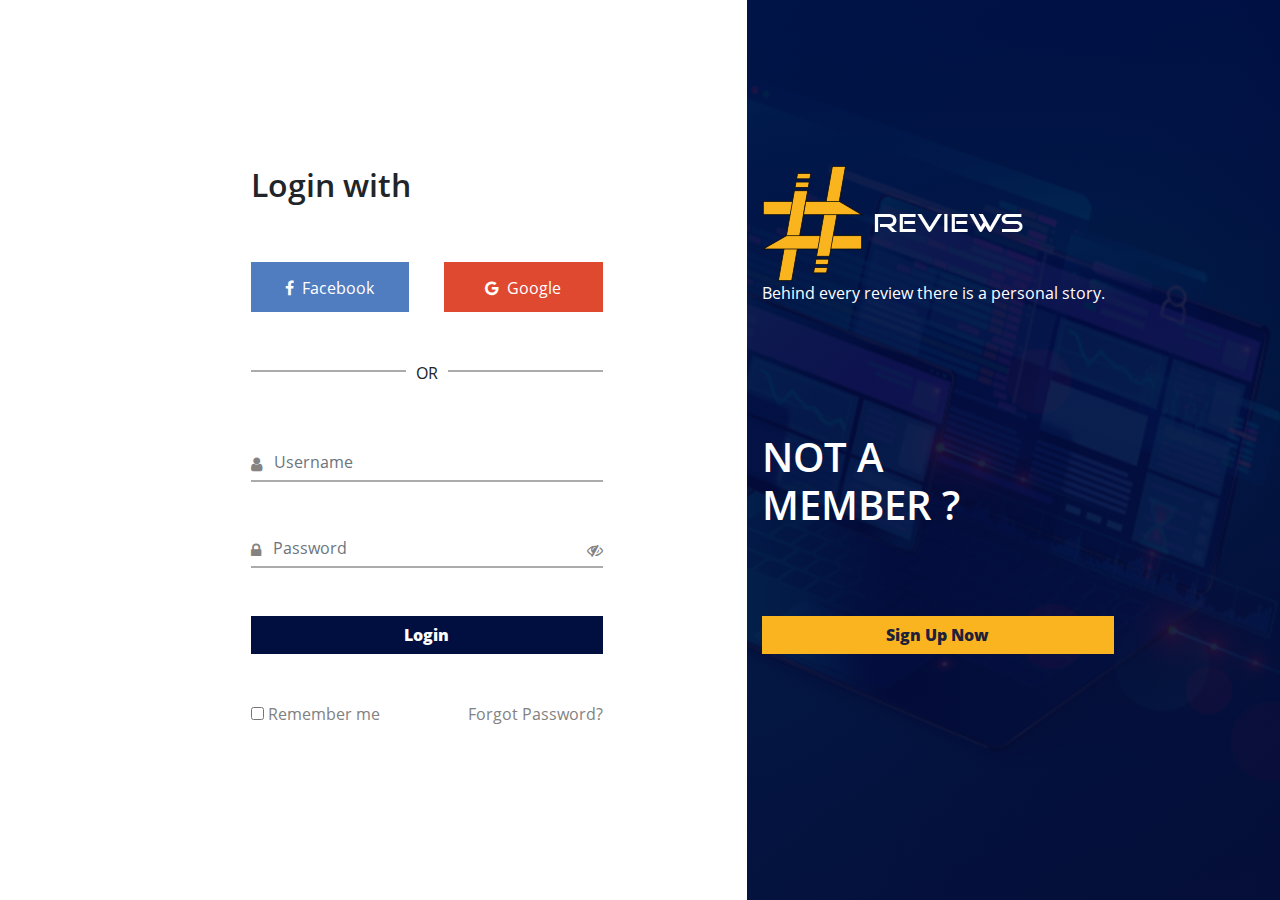
<file: sign-up.html>
<!Doctype html>
<html class="no-js" lang="">

<head>
    <meta charset="utf-8">
    <meta http-equiv="x-ua-compatible" content="ie=edge">
    <title>Reviews Website</title>
    <meta name="viewport" content="width=device-width, initial-scale=1">
    <meta http-equiv="Content-Type" content="text/html; charset=utf-8" />

    <meta name="description" content="description " />
    <meta name="keywords" content="" />
    <meta name="author" content="">
    <meta name="robots" content="index, follow">
    <meta name="revisit-after" content="3 days">

    <meta property="og:url" content="" />
    <meta property="og:site_name" content="Reviews" />
    <link rel="icon" href="img/favicon.png" type="image/gif">
    <!-- Place favicon.ico in the root directory -->

    <link rel="stylesheet" href="fonts/icofont/icofont.min.css">
    <link rel="stylesheet" href="plugins/bootstrap-4.1.3/css/bootstrap.min.css">
    <link rel="stylesheet" href="plugins/OwlCarousel2.3/assets/owl.carousel.min.css">
    <link rel="stylesheet" href="css/animation.css">
    <link rel="stylesheet" href="css/style.css">
    <link rel="stylesheet" href="css/asif.css">
    <link rel="stylesheet" href="css/responsive.css">
    <link rel="stylesheet" href="https://cdnjs.cloudflare.com/ajax/libs/font-awesome/4.7.0/css/font-awesome.min.css">
</head>

<body>
    <section id="sign-up" >
        <div class="container-fluid" id="sign-up-slider">
            <div class="row">
                <div class="col-lg-7 padding-none">
                    <div class="d-flex justify-content-end align-items-center login-form">


                        <form action="" method="post" id="custom-validate" novalidate>
                            <h2 class="text-left">Login with</h2>
                            <div class="d-flex justify-content-between social-btn">
                                <a href="#" class="btn btn-primary"><i class="fa fa-facebook"></i>&nbsp; Facebook</a>
                                <a href="#" class="btn btn-danger"><i class="fa fa-google"></i>&nbsp; Google</a>
                            </div>
                            <div class="or-seperator"><i>OR</i></div>
                            <div class="form-group">
                                <div class="input-group">
                                    <span class="input-group-addon"><i class="fa fa-user"></i></span>
                                    <input type="text" class="form-control" name="username" placeholder="Username"
                                        required>
                                    <div class="invalid-feedback">*required</div>

                                </div>
                            </div>
                            <div class="form-group">

                                <div class="input-group" id="show_hide_password">
                                    <span class="input-group-addon"><i class="fa fa-lock"></i></span>
                                    <input type="password" class="form-control" name="password" placeholder="Password"
                                        required>
                                    <span class="input-group-addon"><a href=""><i class="fa fa-eye-slash" id="fa-eye-slash"></i></a></span>

                                    <div class="invalid-feedback">*required</div>
                                </div>
                            </div>
                            <div class="form-group">
                                <button type="submit" class="btn  login-btn btn-block sign-in-button-background-color font-weight-bold">Login</button>
                            </div>

                            <div class="clearfix">
                                <label class="pull-left checkbox-inline color-ash"><input type="checkbox"> Remember me</label>
                                <a href="#" class="pull-right color-ash">Forgot Password?</a>
                            </div>


                        </form>
                    </div>
                </div>
                <div class="col-lg-5 padding-none">
                    <div class="d-flex align-items-center sign-up-form">
                        <div class="container-fluid">
                            <div class="d-flex flex-column align-items-start justify-content-center ph-100 sign-up-div">

                                <div class="sign-up-banner">
                                    <div class="review_logo">
                                        <img src="./img/logo_sign_up.png" alt="">
                                    </div>
                                    <p>
                                        Behind every review there is a personal story.
                                    </p>
                                </div>
                                <h1 class="not_a_member">
                                    NOT A <br>MEMBER ?
                                </h1>
                                <div class="form-group log-in-button">
                                    <button id="loginButton" class="btn  login-btn btn-block log-in-button-background-color font-weight-bold">Sign
                                        Up Now</button>
                                </div>


                            </div>
                        </div>
                    </div>
                </div>
            </div>

        </div>
    </section>
        <section class="login-section-slider">
            <div class="container-fluid">

                <div class="row">
                    <div class="col-lg-4 offset-lg-3 col-sm-12">
                        <div class="d-flex justify-content-end align-items-center login-secnd-form">
                                

                            <form action="" method="post" id="custom-validate-2" novalidate>
                                    <h2 class="text-left">Sign up with</h2>
                                <div class="d-flex justify-content-between social-btn">
                                    <a href="#" class="btn btn-primary"><i class="fa fa-facebook"></i>&nbsp; Facebook</a>
                                    <a href="#" class="btn btn-danger"><i class="fa fa-google"></i>&nbsp; Google</a>
                                </div>
                                <div class="or-seperator" id="second-or-separator"><i>OR</i></div>
                                <div class="form-group">
                                    <div class="input-group">
                                        <span class="input-group-addon"><i class="fa fa-user"></i></span>
                                        <input type="text" class="form-control" name="username" placeholder="Username"
                                            required>
                                        <div class="invalid-feedback">*required</div>
                                    </div>
                                </div>
                                <div class="form-group">
                                    <div class="input-group">
                                        <span class="input-group-addon"><i class="fa fa-envelope"></i></span>
                                        <input type="email" class="form-control" name="email" placeholder="Email"
                                            required>
                                        <div class="invalid-feedback">*required</div>
                                    </div>
                                </div>
                                <div class="form-group">
                                    <div class="input-group" id="show_hide_password">
                                        <span class="input-group-addon"><i class="fa fa-lock"></i></span>
                                        <input type="password" class="form-control" name="password" placeholder="Password"
                                            required>
                                        <span class="input-group-addon"><a href=""><i class="fa fa-eye-slash" id="fa-eye-slash"></i></a></span>

                                        <div class="invalid-feedback">*required</div>
                                    </div>
                                </div>
                                <div class="clearfix">
                                    <label class="checkbox-inline"><input type="checkbox" required> I have read and
                                        agreed in the<span class="color-orange"> terms & conditions.</span></label>
                                    <div class="invalid-feedback">*required</div>

                                </div>
                                <div class="form-group">
                                    <button type="submit" class="btn  login-btn btn-block log-in-button2-background-color font-weight-bold">Sign
                                        Up</button>
                                </div>

                                <div class="clearfix color-ash ">
                                    Already a user?<a href="#"><span id="sign-in-span">SIGN IN</span></span></a>
                                </div>



                            </form>
                        </div>
                    </div>
                    <div class="col-4 offset-1 sm-display-none md-display-none padding-none">
                        <div class="h-100 d-flex align-items-center justify-content-end padding-none">
                            <img src="./img/laptop.png" alt="">
                        </div>
                    </div>
                </div>
            </div>

            </div>
        </section>

        <script src="js/jquery-3.3.1.min.js"></script>
        <script src="plugins/bootstrap-4.1.3/js/popper.min.js"></script>
        <script src="plugins/bootstrap-4.1.3/js/bootstrap.min.js"></script>
        <script src="plugins/OwlCarousel2.3/owl.carousel.min.js"></script>
        <script src="js/main.js"></script>
        <script>
            (function () {
                'use strict';

                window.addEventListener('load', function () {
                    var form = document.getElementById('custom-validate');
                    form.addEventListener('submit', function (event) {
                        if (form.checkValidity() === false) {
                            event.preventDefault();
                            event.stopPropagation();
                        }
                        form.classList.add('was-validated');
                    }, false);
                }, false);
            })();
        </script>
        <script>
            (function () {
                'use strict';

                window.addEventListener('load', function () {
                    var form = document.getElementById('custom-validate-2');
                    form.addEventListener('submit', function (event) {
                        if (form.checkValidity() === false) {
                            event.preventDefault();
                            event.stopPropagation();
                        }
                        form.classList.add('was-validated');
                    }, false);
                }, false);
            })();
        </script>
        <script>
            $(document).ready(function () {
                $("#show_hide_password a").on('click', function (event) {
                    event.preventDefault();
                    if ($('#show_hide_password input').attr("type") == "text") {
                        $('#show_hide_password input').attr('type', 'password');
                        $('#show_hide_password #fa-eye-slash').addClass("fa-eye-slash");
                        $('#show_hide_password #fa-eye-slash').removeClass("fa-eye");
                    } else if ($('#show_hide_password input').attr("type") == "password") {
                        $('#show_hide_password input').attr('type', 'text');
                        $('#show_hide_password #fa-eye-slash ').removeClass("fa-eye-slash");
                        $('#show_hide_password #fa-eye-slash').addClass("fa-eye");
                    }
                });
            });
        </script>
</body>

</html>
</file>
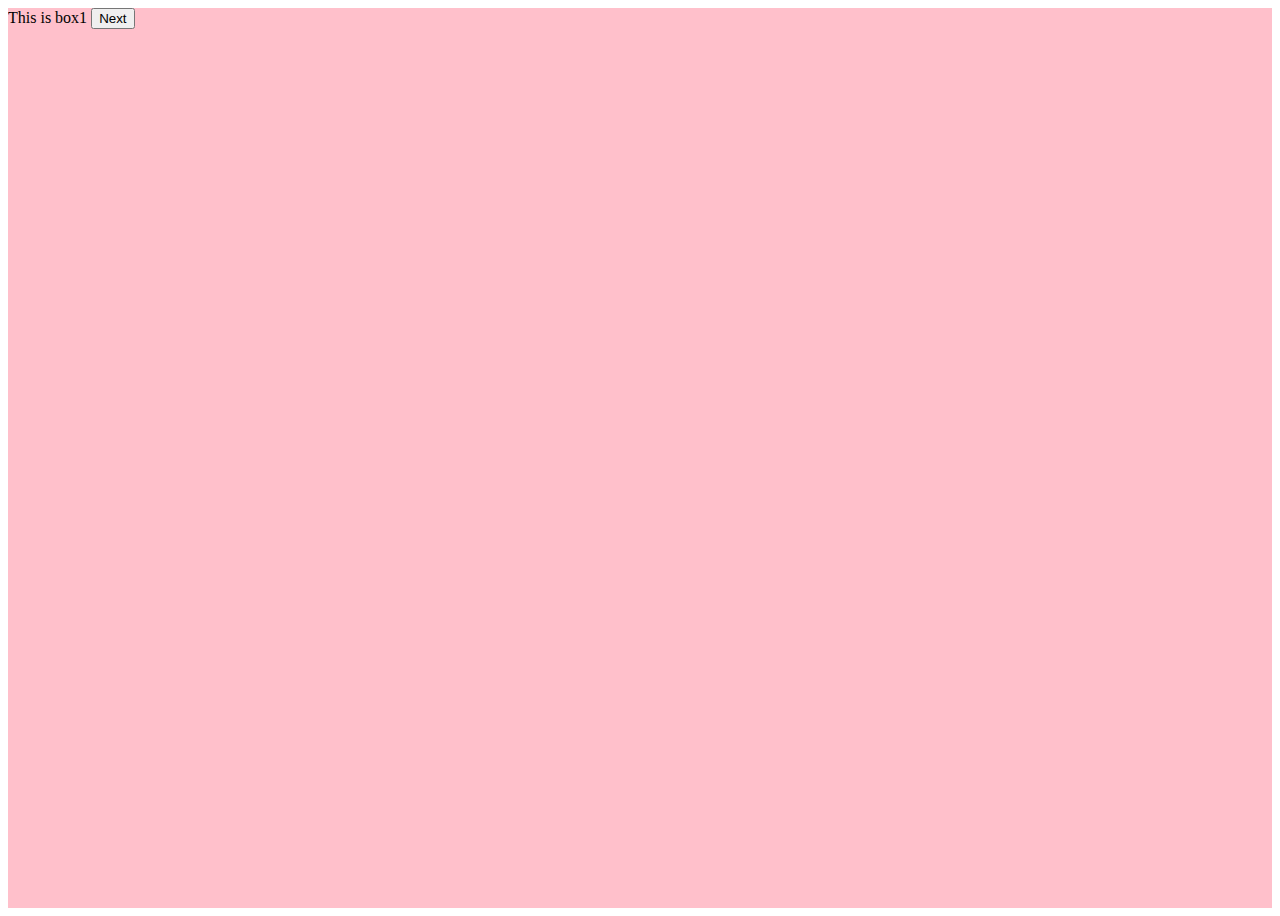
<file: js/demo2.html>
<!DOCTYPE html>
<html lang="en">

<head>
    <meta charset="UTF-8">
    <meta name="viewport" content="width=device-width, initial-scale=1.0">
    <meta http-equiv="X-UA-Compatible" content="ie=edge">
    <title>Document</title>
    <style>
        * {
            Box-sizing: Border-box
        }

        .mycontainer {
            white-space: nowrap;
            overflow-x: hidden;
            width: 100%;
        }

        .box {
            display: inline-block;
            width: 100%;
            height: 100vh;
            vertical-align: top;
            background-color: pink;
        }

        .box2 {
            background-color: yellow;
        }
    </style>
</head>

<body>
    <div class="mycontainer">

        <div class="innerLiner">
            <span class="box">
                This is box1
                <input class="nextBtn" type="button" value="Next">
            </span>

            <span class="box box2">
                This is box2
                <input class="backBtn" type="button" value="Back">
            </span>
        </div>

    </div>
    <script src="jquery-3.3.1.min.js"></script>
    <script>
        
        $(".nextBtn").click(function (e) {
            goRight();
        });
        $(".backBtn").click(function (e) {
            goLeft();
        });


        function goRight() { // inner stuff slides left
            var initalLeftMargin = $(".innerLiner").css('margin-left').replace("px", "") * 1;
            var newLeftMargin = (initalLeftMargin - 204); // extra 2 for border
            $(".innerLiner").animate({
                marginLeft: newLeftMargin
            }, 500);
        }

        function goLeft() { // inner stuff slides right
            var initalLeftMargin = $(".innerLiner").css('margin-left').replace("px", "") * 1;
            var newLeftMargin = (initalLeftMargin + 204); // extra 2 for border
            $(".innerLiner").animate({
                marginLeft: newLeftMargin
            }, 500);
        }
    </script>
</body>

</html>
</file>
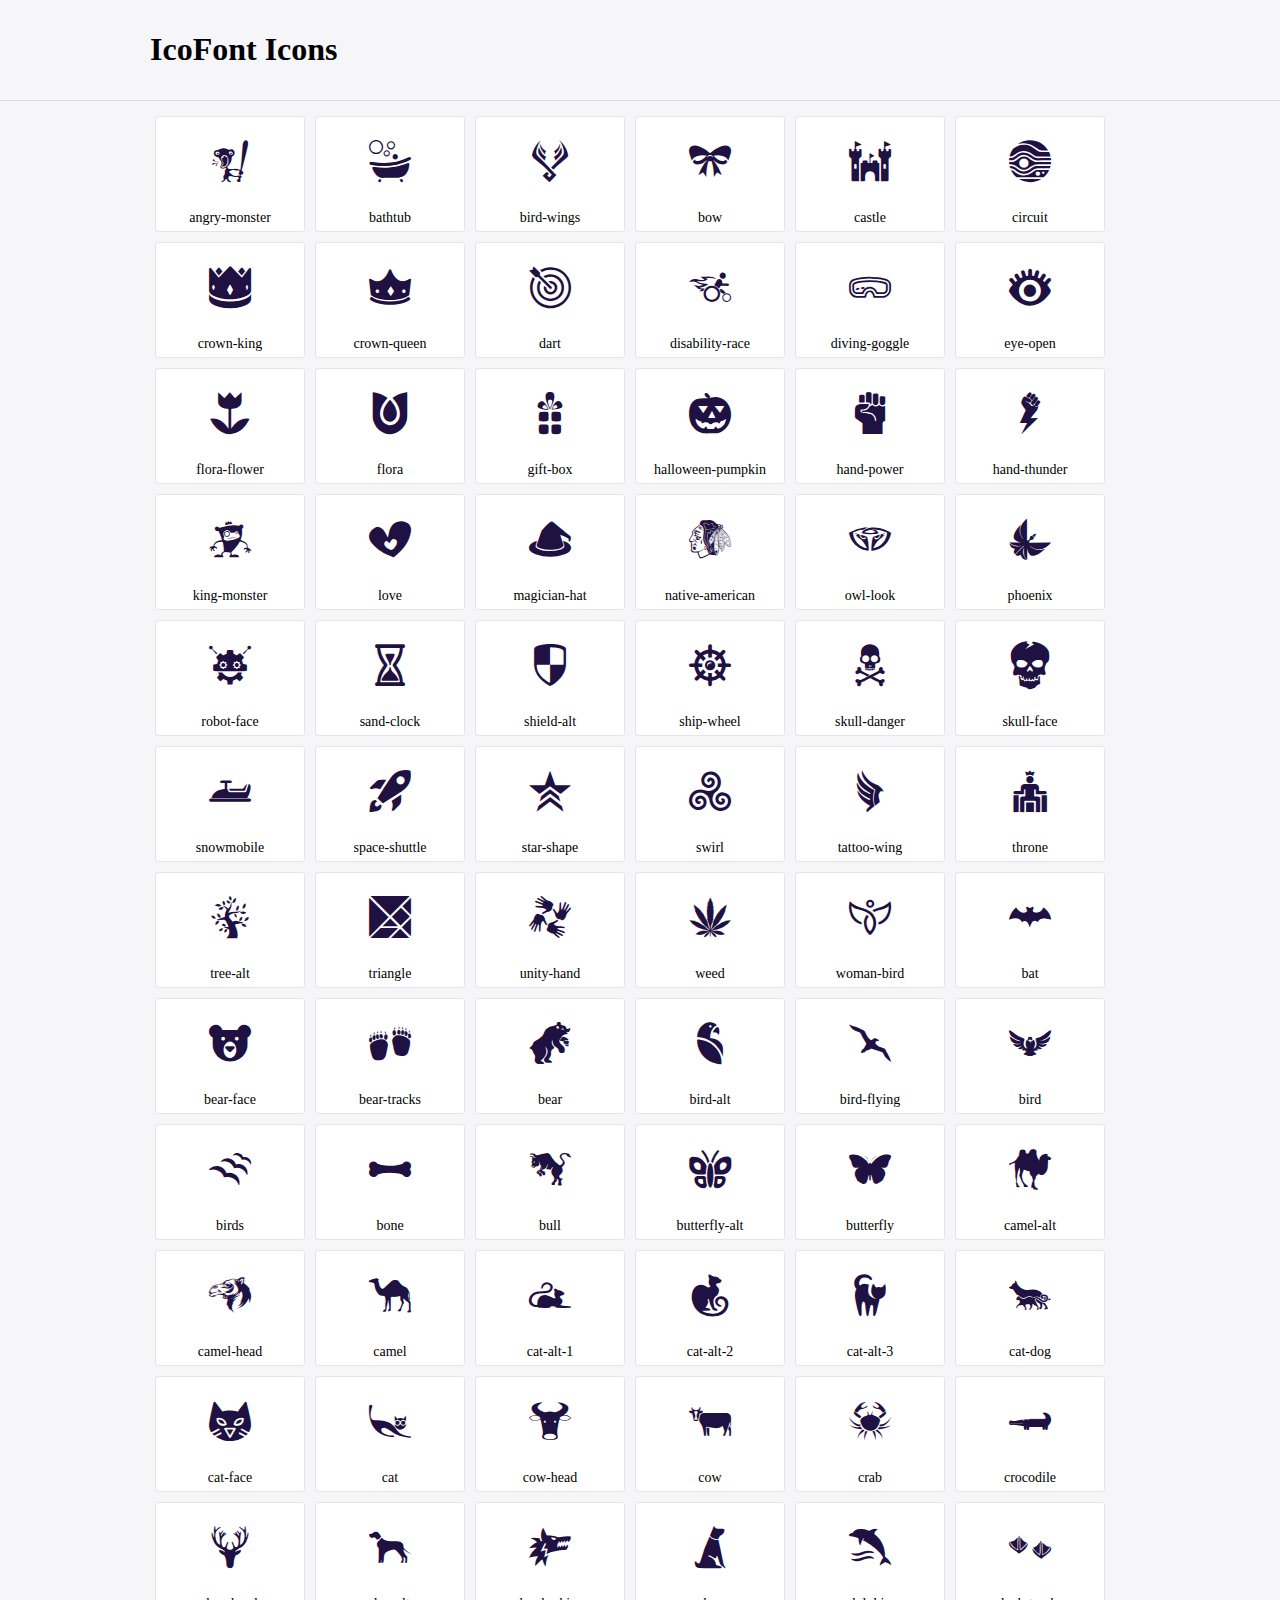
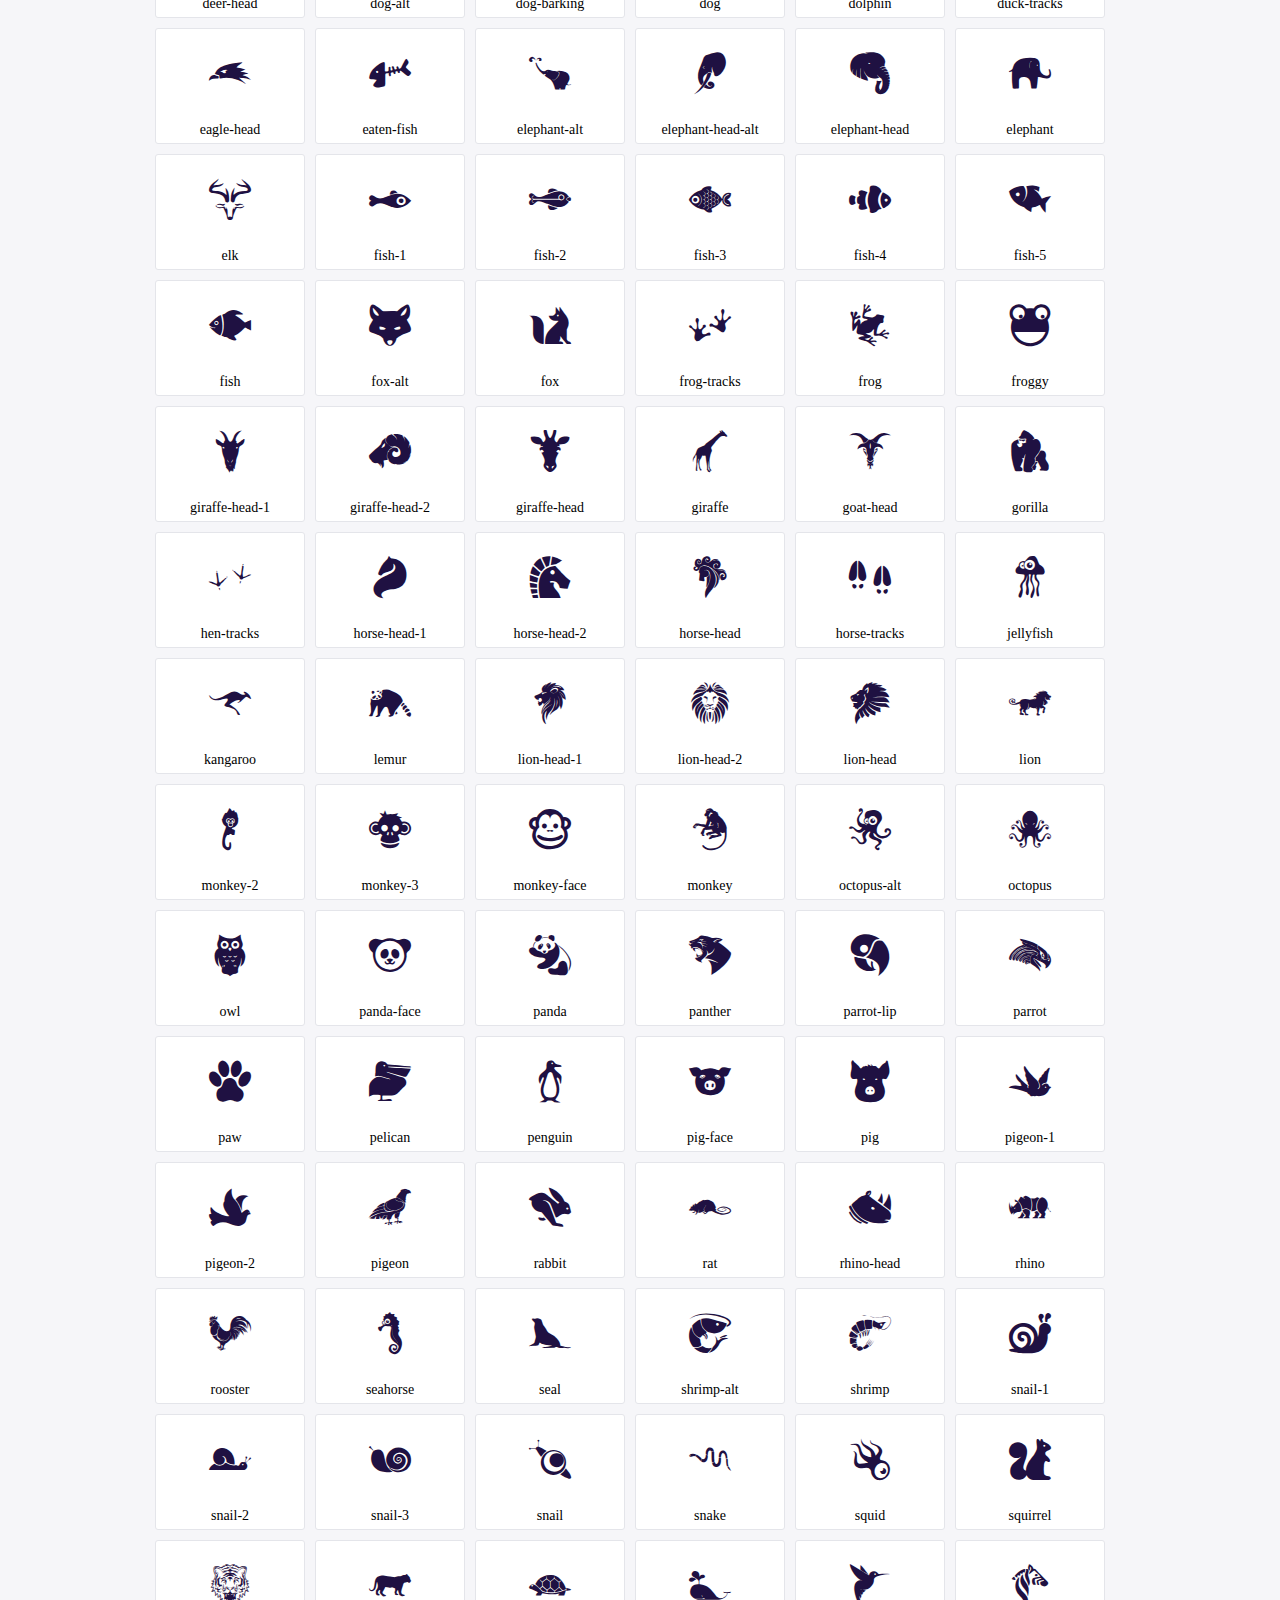
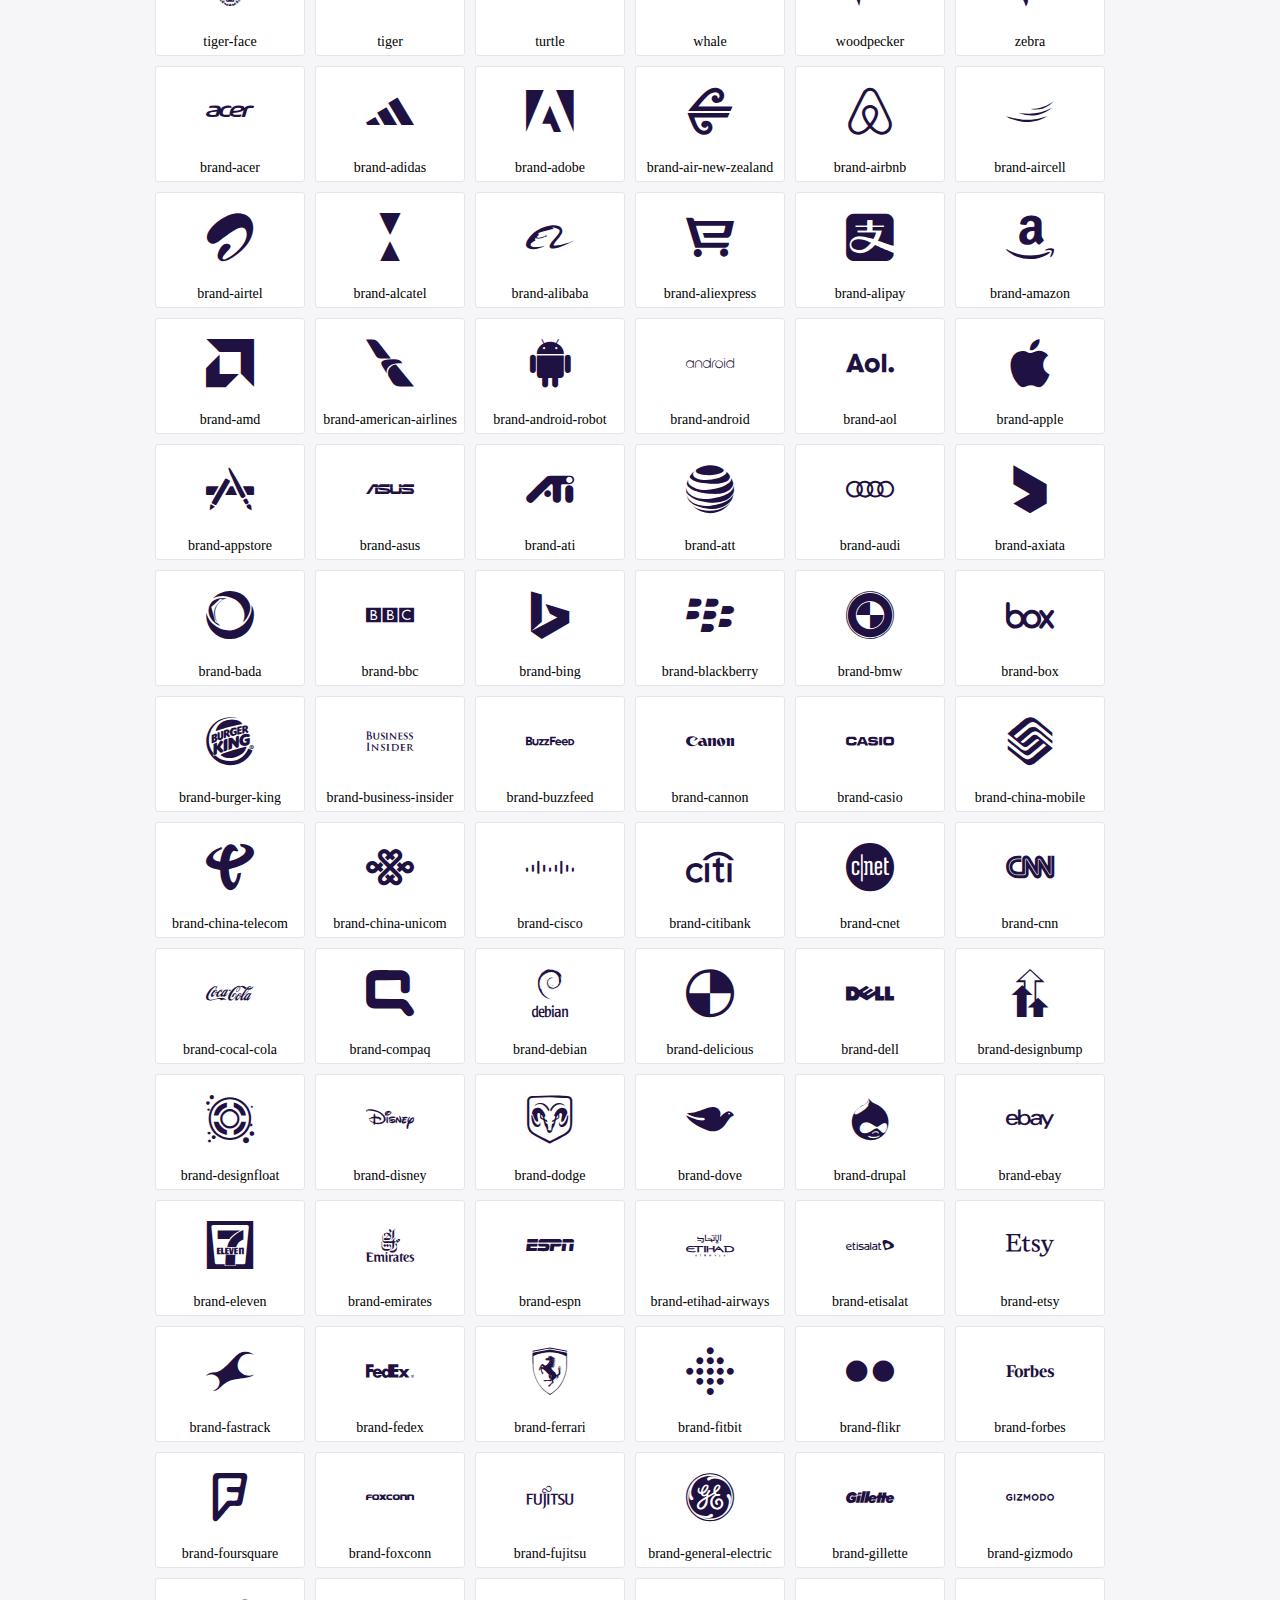
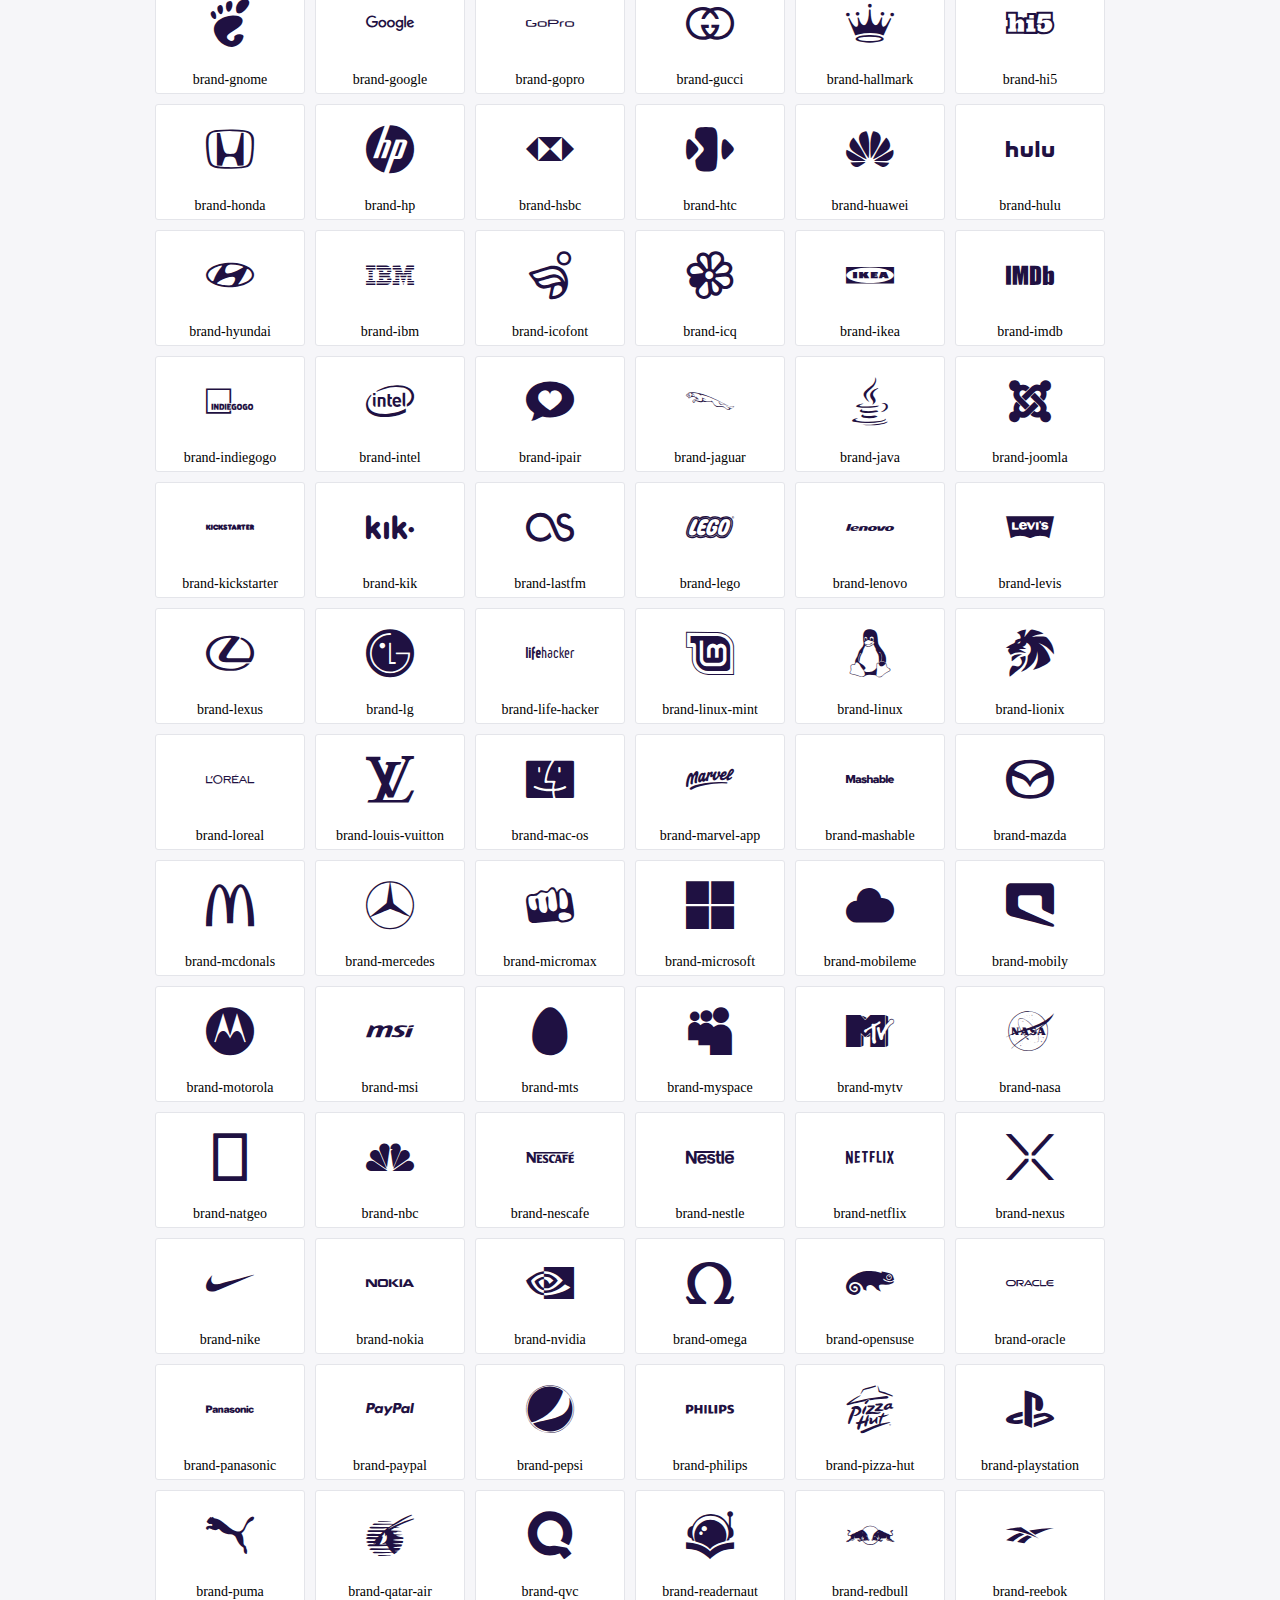
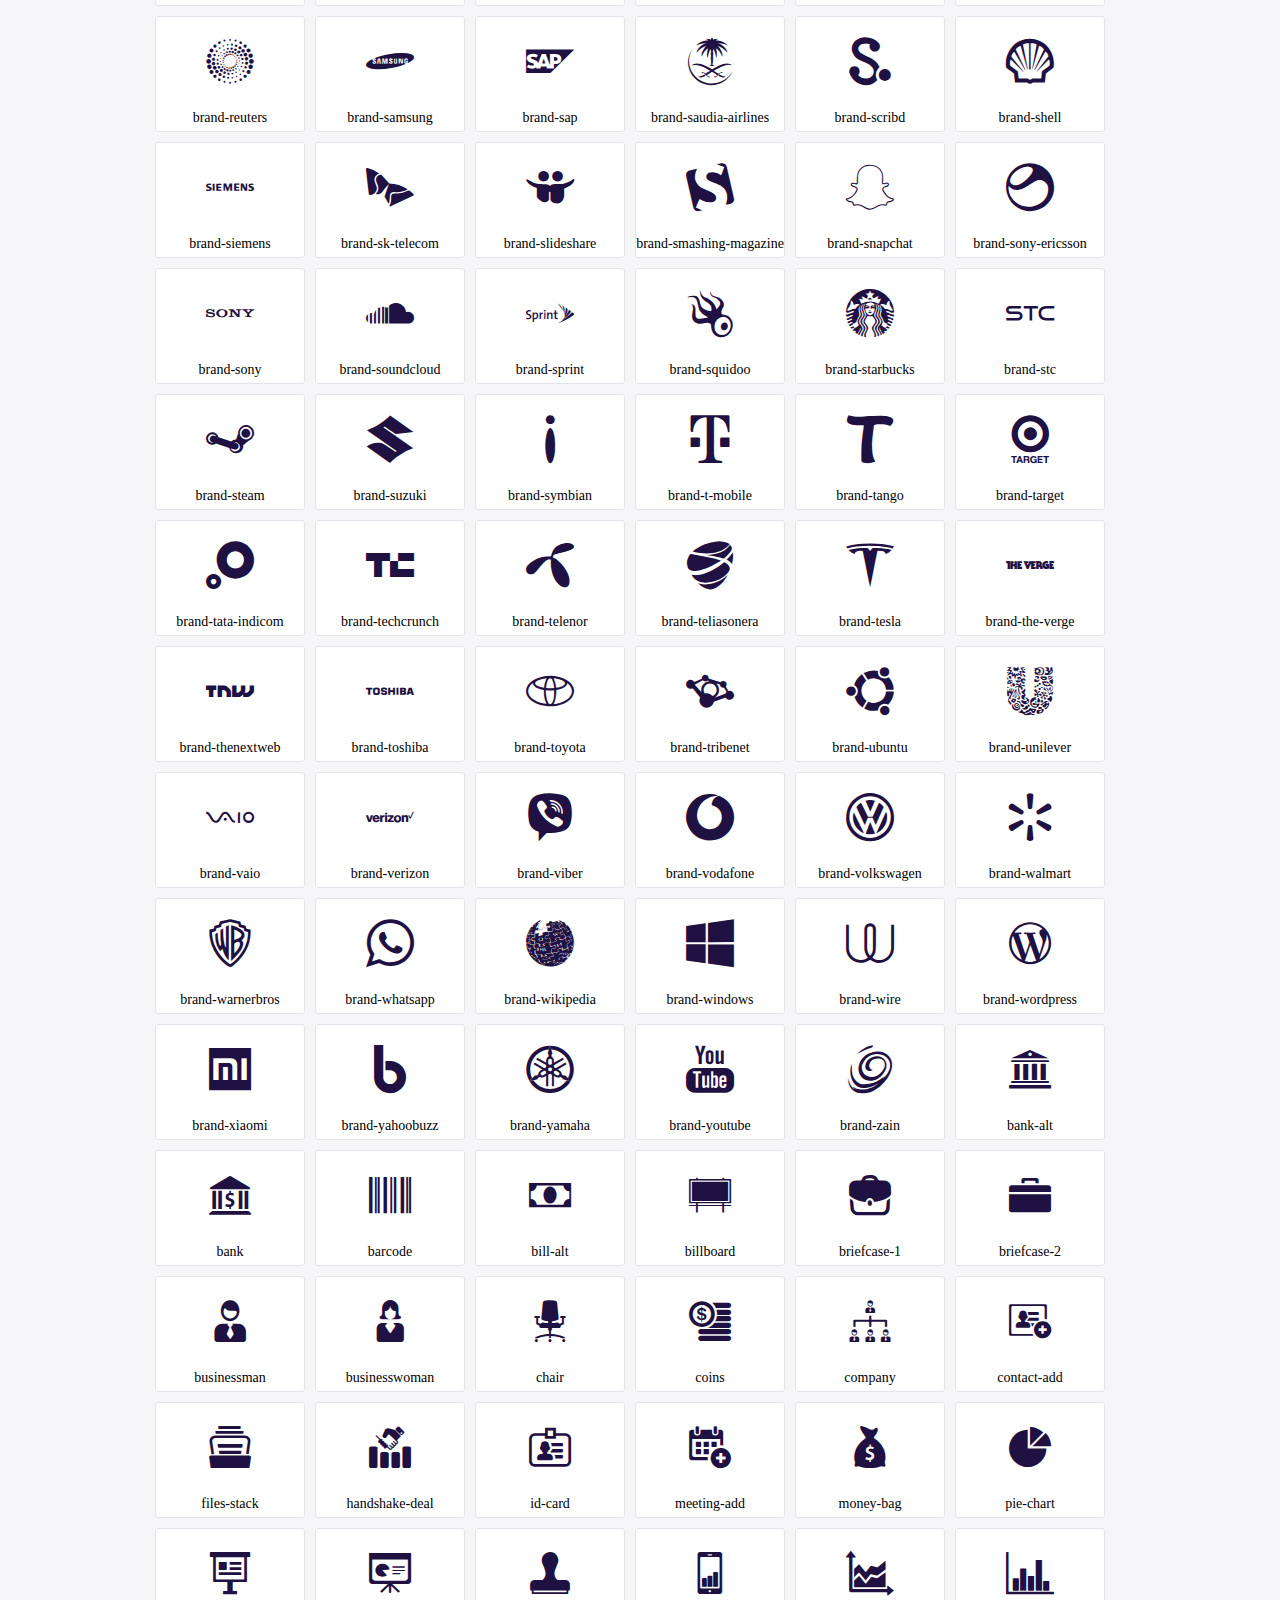
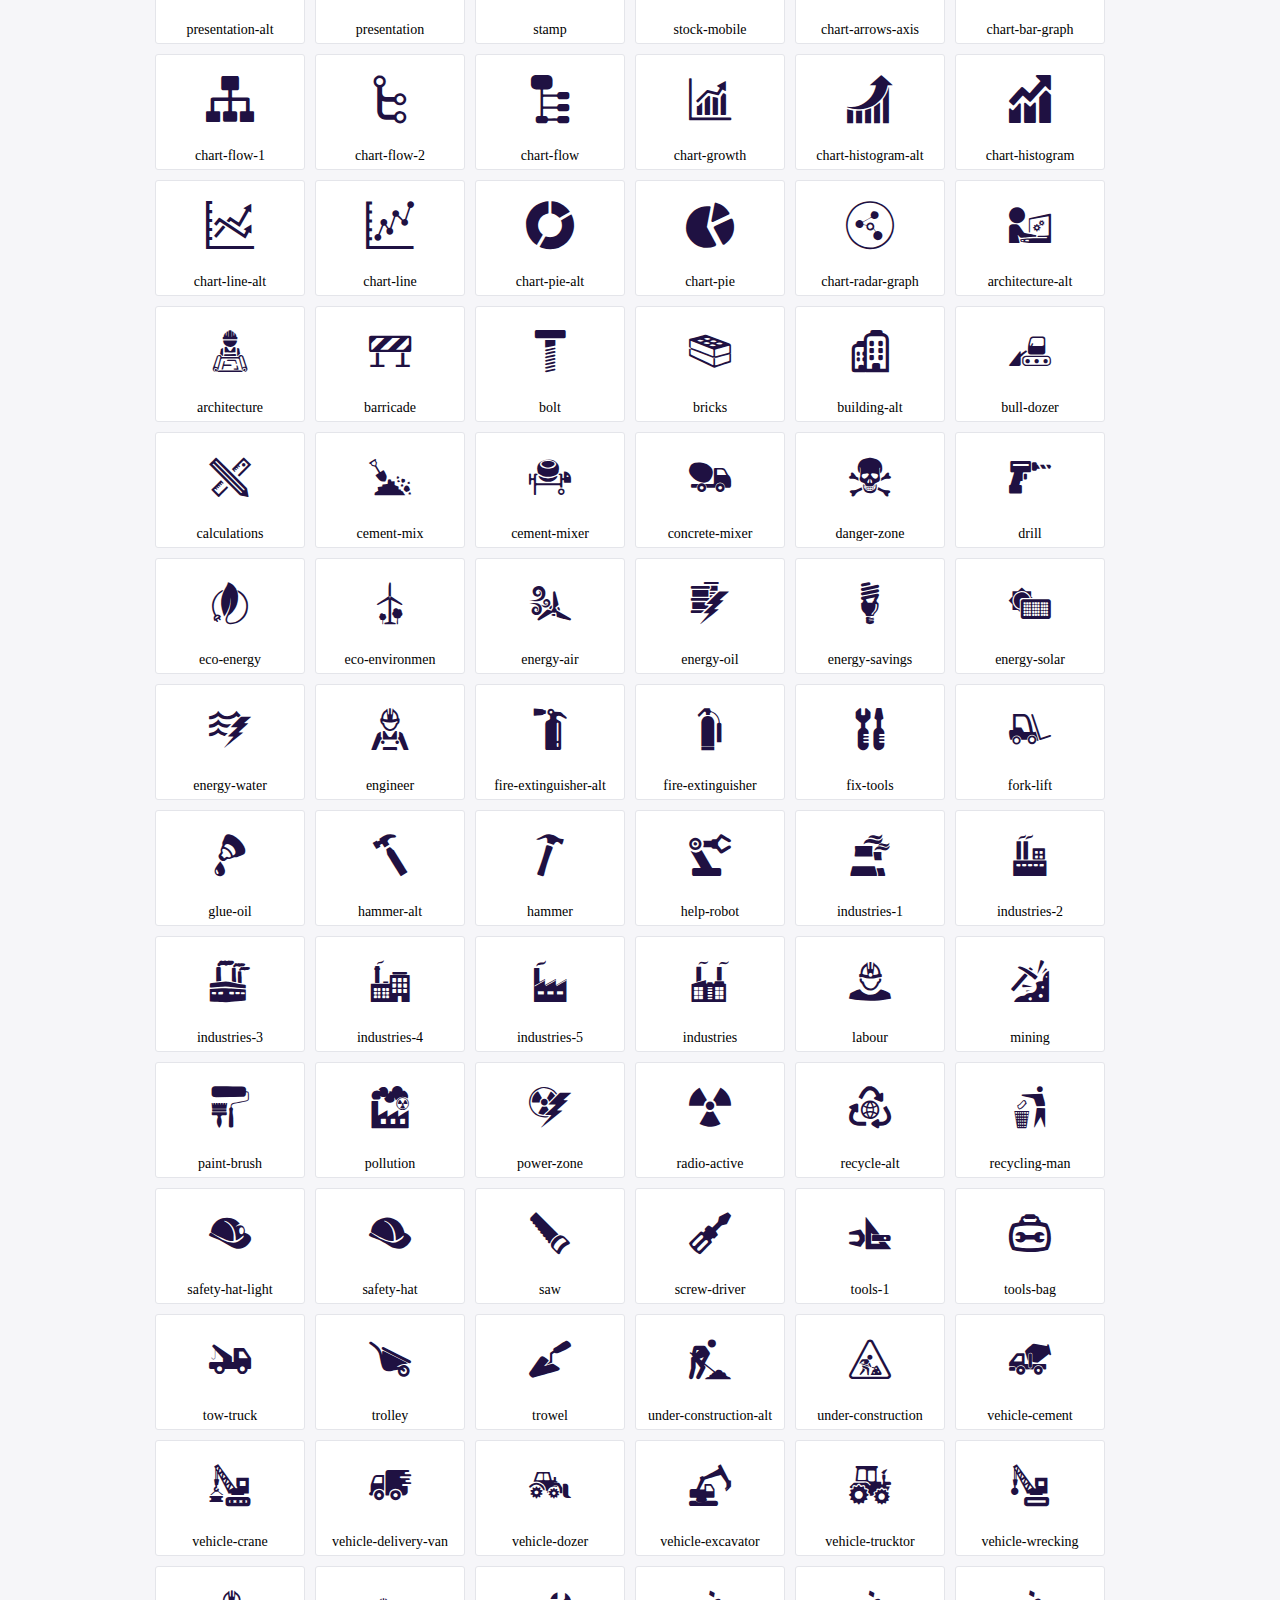
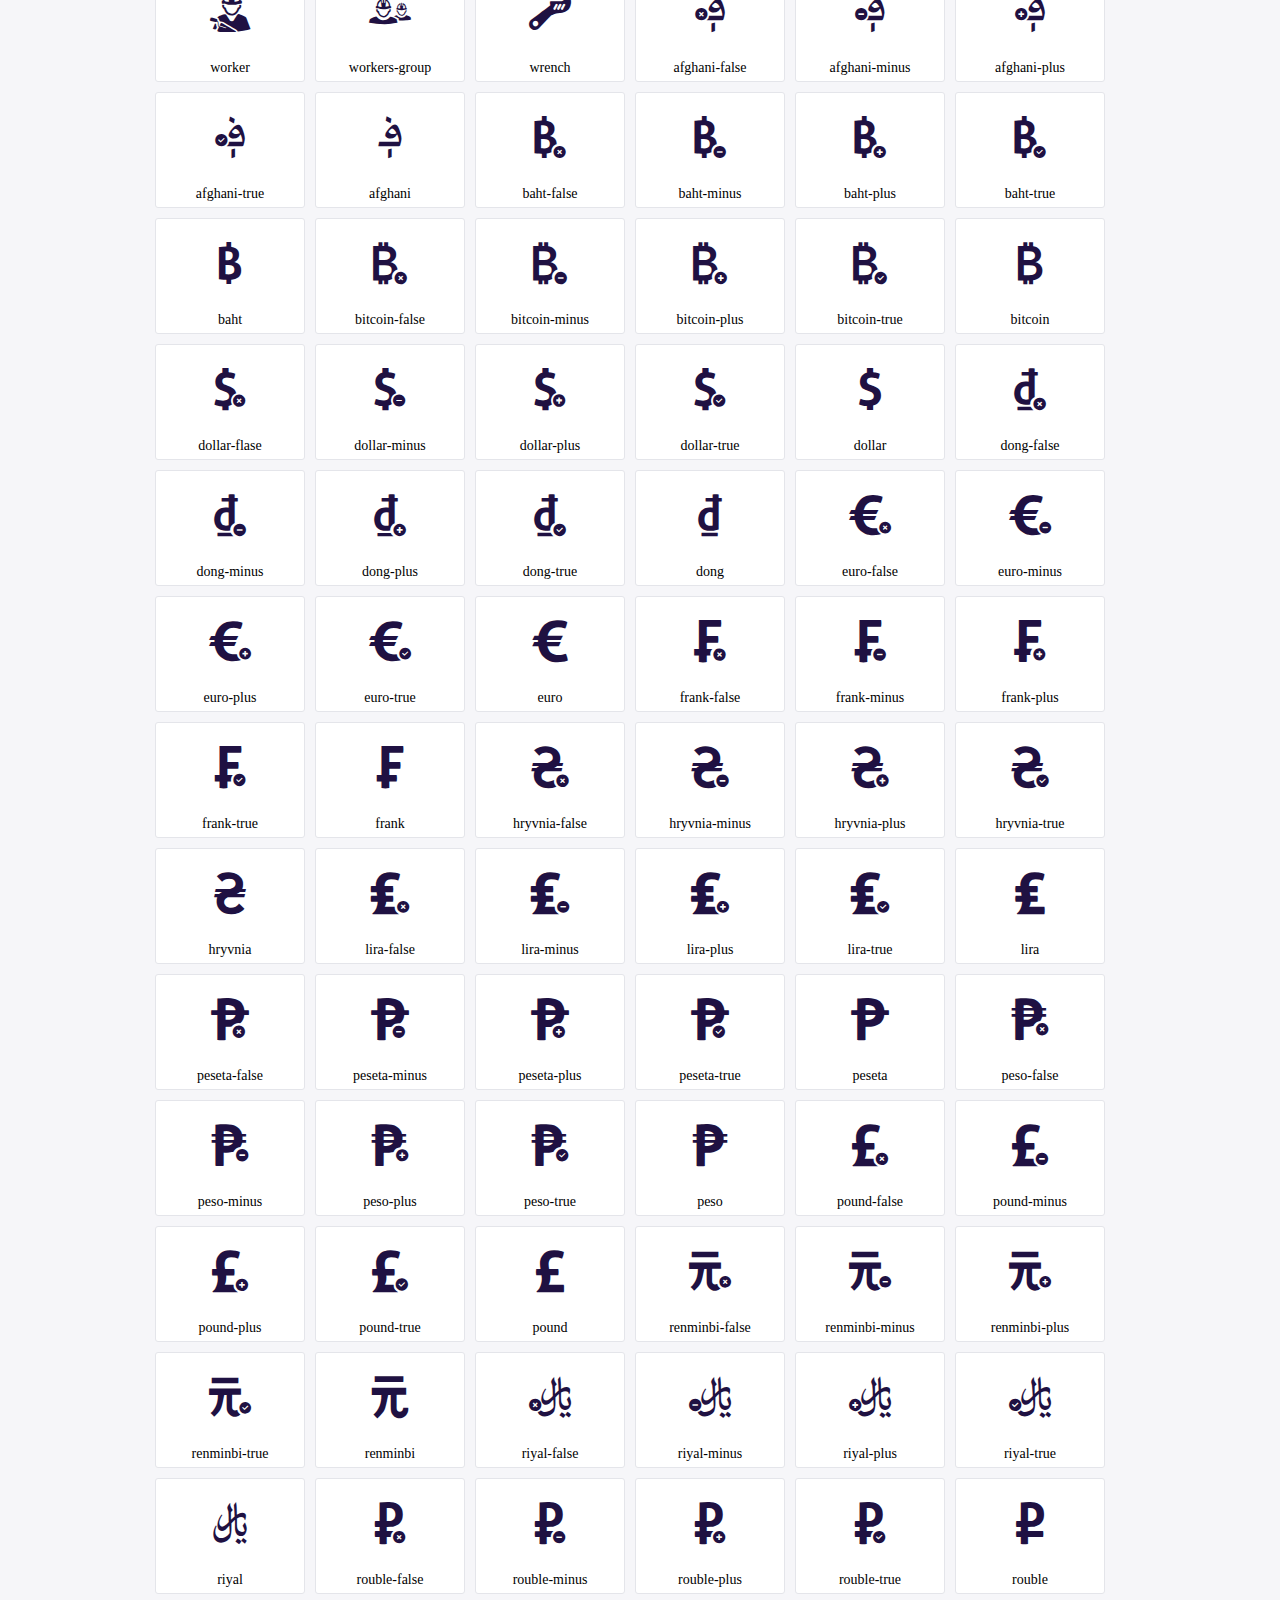
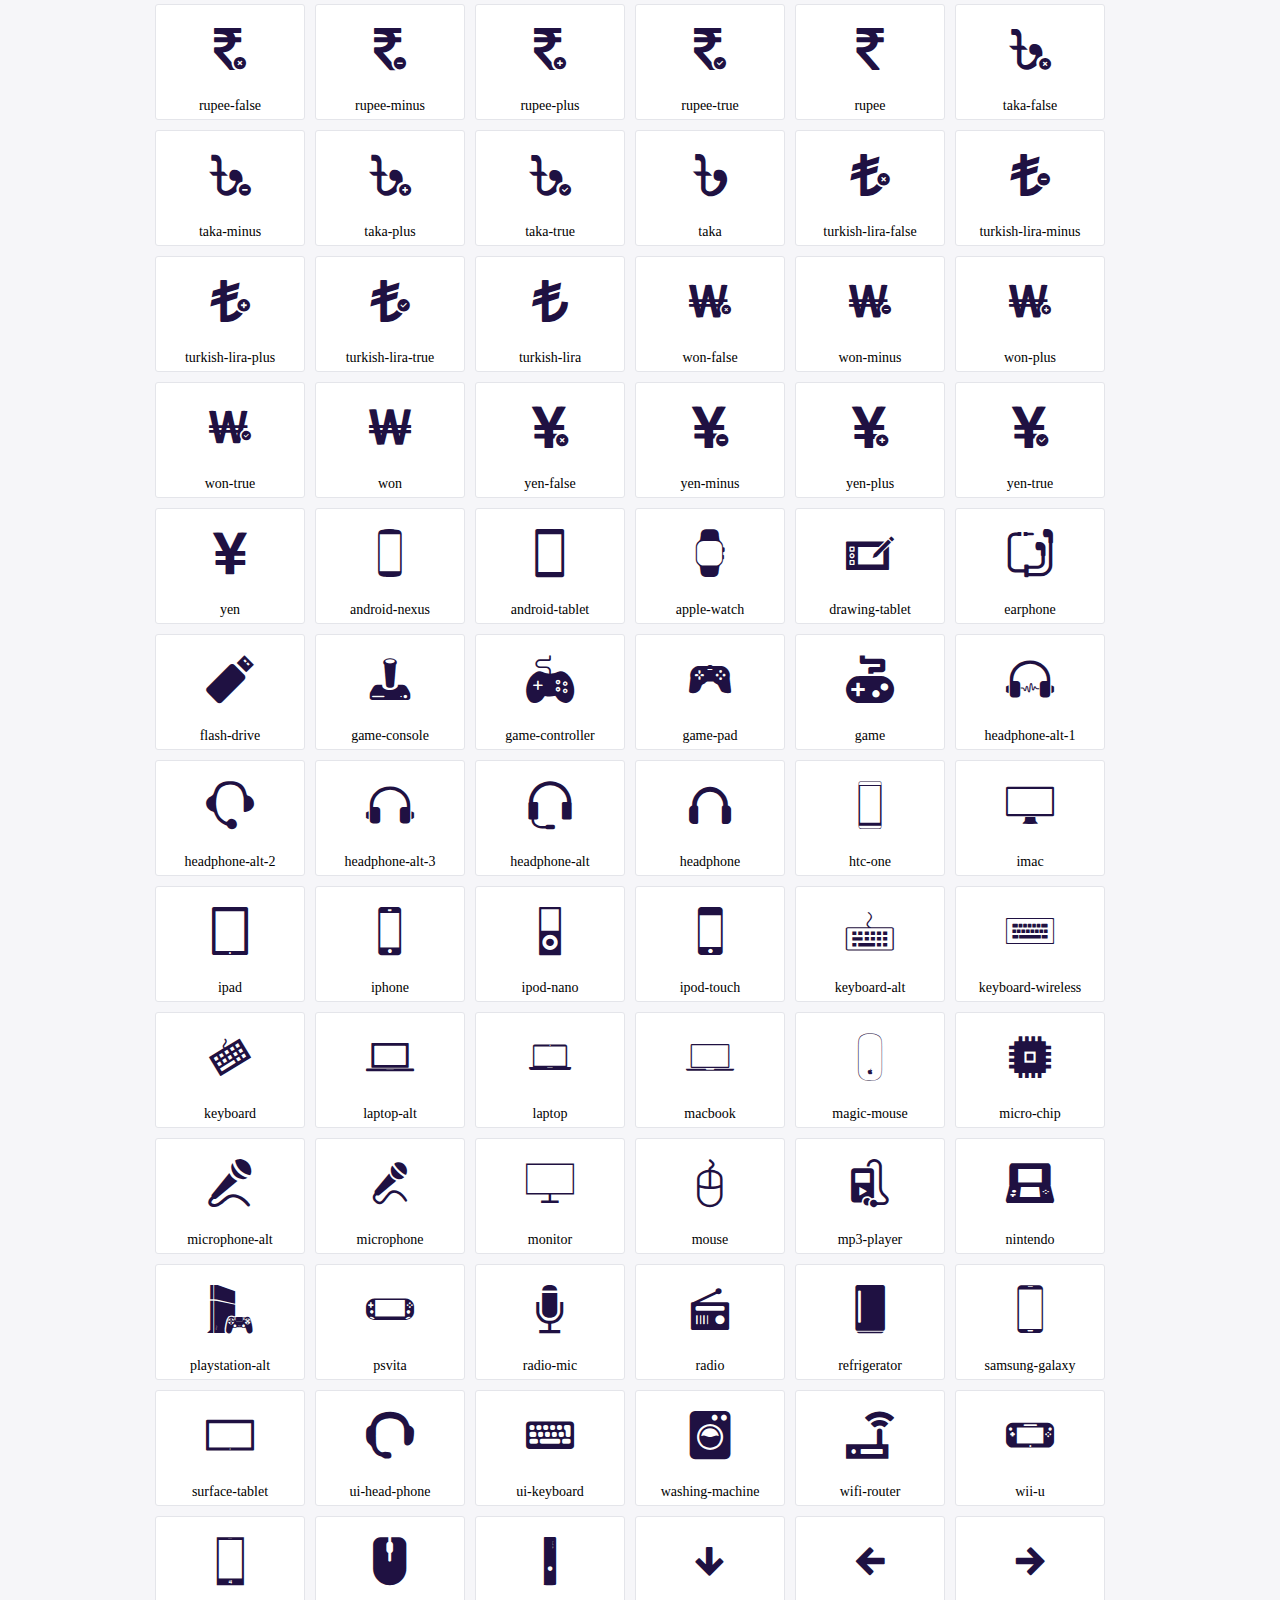
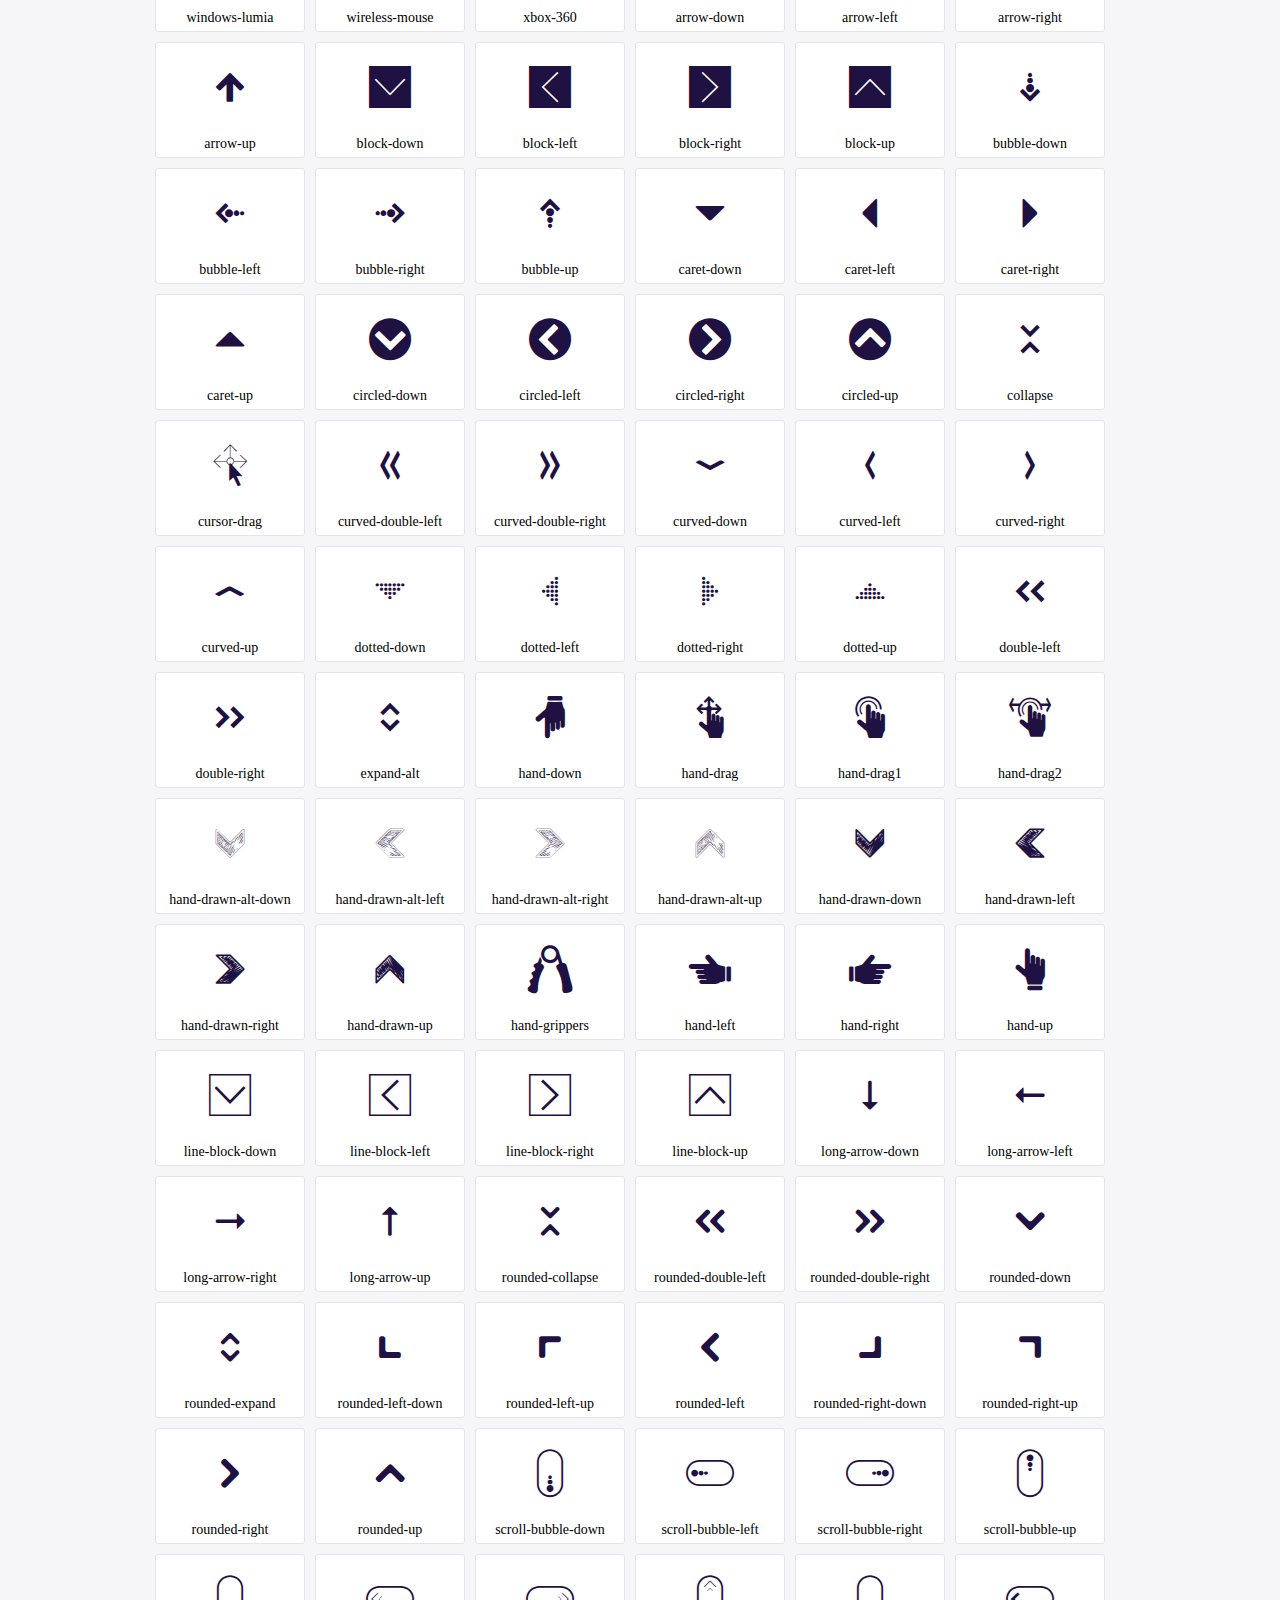
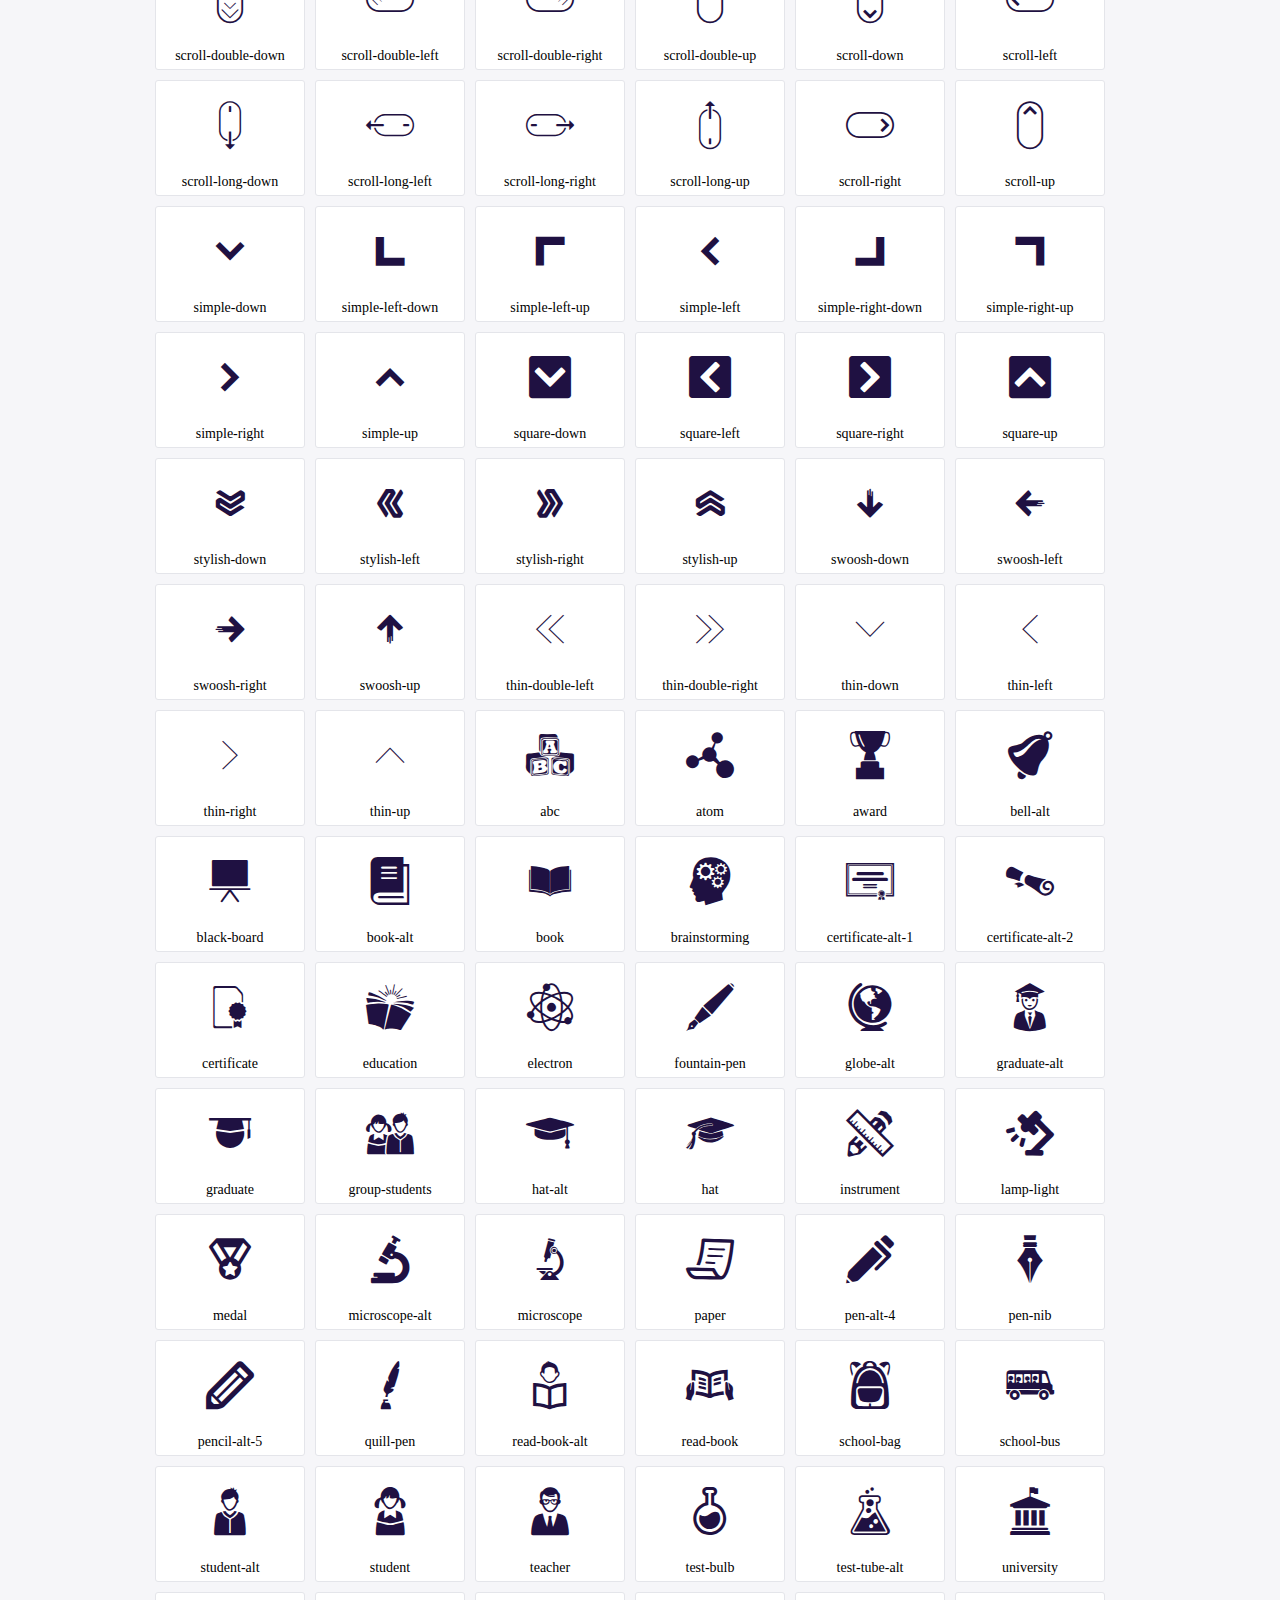
<file: fonts/icofont/demo.html>
<!DOCTYPE html>
	<html>
	<head>
		<meta charset="utf-8">
		<title>Examples | IcoFont</title>
		<link rel="stylesheet" type="text/css" href="./icofont.min.css">
		<style type="text/css">
			body {
				margin: 0;
				padding: 0;
				background: #F6F6F9;
			}
			.header {
				border-bottom: 1px solid #DCDCE1;
				padding: 10px 0;
				margin-bottom: 10px;
			}
			.container {
				width: 980px;
				margin: 0 auto;
			}
			.ico-title {
				font-size: 2em;
			}
			.iconlist {
				margin: 0;
				padding: 0;
				list-style: none;
				text-align: center;
				width: 100%;
				display: flex;
				flex-wrap: wrap;
				flex-direction: row;
			}
			.iconlist li {
				position: relative;
				margin: 5px;
				width: 150px;
				cursor: pointer;
			}
			.iconlist li .icon-holder {
				position: relative;
				text-align: center;
				border-radius: 3px;
				overflow: hidden;
				padding-bottom: 5px;
				background: #ffffff;
				border: 1px solid #E4E5EA;
				transition: all 0.2s linear 0s;
			}
			.iconlist li .icon-holder:hover {
				background: #00C3DA;
				color: #ffffff;
			}
			.iconlist li .icon-holder:hover .icon i {
				color: #ffffff;
			}
			.iconlist li .icon-holder .icon {
				padding: 20px;
				text-align: center;
			}
			.iconlist li .icon-holder .icon i {
				font-size: 3em;
				color: #1F1142;
			}
			.iconlist li .icon-holder span {
				font-size: 14px;
				display: block;
				margin-top: 5px;
				border-radius: 3px;
			}
		</style>
	</head>
	<body>
	<div class="header">
		<div class="container">
			<h1 class="ico-title"> IcoFont Icons </h1>
		</div>
	</div>
	<div class="container">
		<ul class="iconlist">
		
		<li>
			<div class="icon-holder">
				<div class="icon"> 
					<i class="icofont-angry-monster"></i>
				</div> 
				<span> angry-monster </span>
			</div>
		</li>
		
		<li>
			<div class="icon-holder">
				<div class="icon"> 
					<i class="icofont-bathtub"></i>
				</div> 
				<span> bathtub </span>
			</div>
		</li>
		
		<li>
			<div class="icon-holder">
				<div class="icon"> 
					<i class="icofont-bird-wings"></i>
				</div> 
				<span> bird-wings </span>
			</div>
		</li>
		
		<li>
			<div class="icon-holder">
				<div class="icon"> 
					<i class="icofont-bow"></i>
				</div> 
				<span> bow </span>
			</div>
		</li>
		
		<li>
			<div class="icon-holder">
				<div class="icon"> 
					<i class="icofont-castle"></i>
				</div> 
				<span> castle </span>
			</div>
		</li>
		
		<li>
			<div class="icon-holder">
				<div class="icon"> 
					<i class="icofont-circuit"></i>
				</div> 
				<span> circuit </span>
			</div>
		</li>
		
		<li>
			<div class="icon-holder">
				<div class="icon"> 
					<i class="icofont-crown-king"></i>
				</div> 
				<span> crown-king </span>
			</div>
		</li>
		
		<li>
			<div class="icon-holder">
				<div class="icon"> 
					<i class="icofont-crown-queen"></i>
				</div> 
				<span> crown-queen </span>
			</div>
		</li>
		
		<li>
			<div class="icon-holder">
				<div class="icon"> 
					<i class="icofont-dart"></i>
				</div> 
				<span> dart </span>
			</div>
		</li>
		
		<li>
			<div class="icon-holder">
				<div class="icon"> 
					<i class="icofont-disability-race"></i>
				</div> 
				<span> disability-race </span>
			</div>
		</li>
		
		<li>
			<div class="icon-holder">
				<div class="icon"> 
					<i class="icofont-diving-goggle"></i>
				</div> 
				<span> diving-goggle </span>
			</div>
		</li>
		
		<li>
			<div class="icon-holder">
				<div class="icon"> 
					<i class="icofont-eye-open"></i>
				</div> 
				<span> eye-open </span>
			</div>
		</li>
		
		<li>
			<div class="icon-holder">
				<div class="icon"> 
					<i class="icofont-flora-flower"></i>
				</div> 
				<span> flora-flower </span>
			</div>
		</li>
		
		<li>
			<div class="icon-holder">
				<div class="icon"> 
					<i class="icofont-flora"></i>
				</div> 
				<span> flora </span>
			</div>
		</li>
		
		<li>
			<div class="icon-holder">
				<div class="icon"> 
					<i class="icofont-gift-box"></i>
				</div> 
				<span> gift-box </span>
			</div>
		</li>
		
		<li>
			<div class="icon-holder">
				<div class="icon"> 
					<i class="icofont-halloween-pumpkin"></i>
				</div> 
				<span> halloween-pumpkin </span>
			</div>
		</li>
		
		<li>
			<div class="icon-holder">
				<div class="icon"> 
					<i class="icofont-hand-power"></i>
				</div> 
				<span> hand-power </span>
			</div>
		</li>
		
		<li>
			<div class="icon-holder">
				<div class="icon"> 
					<i class="icofont-hand-thunder"></i>
				</div> 
				<span> hand-thunder </span>
			</div>
		</li>
		
		<li>
			<div class="icon-holder">
				<div class="icon"> 
					<i class="icofont-king-monster"></i>
				</div> 
				<span> king-monster </span>
			</div>
		</li>
		
		<li>
			<div class="icon-holder">
				<div class="icon"> 
					<i class="icofont-love"></i>
				</div> 
				<span> love </span>
			</div>
		</li>
		
		<li>
			<div class="icon-holder">
				<div class="icon"> 
					<i class="icofont-magician-hat"></i>
				</div> 
				<span> magician-hat </span>
			</div>
		</li>
		
		<li>
			<div class="icon-holder">
				<div class="icon"> 
					<i class="icofont-native-american"></i>
				</div> 
				<span> native-american </span>
			</div>
		</li>
		
		<li>
			<div class="icon-holder">
				<div class="icon"> 
					<i class="icofont-owl-look"></i>
				</div> 
				<span> owl-look </span>
			</div>
		</li>
		
		<li>
			<div class="icon-holder">
				<div class="icon"> 
					<i class="icofont-phoenix"></i>
				</div> 
				<span> phoenix </span>
			</div>
		</li>
		
		<li>
			<div class="icon-holder">
				<div class="icon"> 
					<i class="icofont-robot-face"></i>
				</div> 
				<span> robot-face </span>
			</div>
		</li>
		
		<li>
			<div class="icon-holder">
				<div class="icon"> 
					<i class="icofont-sand-clock"></i>
				</div> 
				<span> sand-clock </span>
			</div>
		</li>
		
		<li>
			<div class="icon-holder">
				<div class="icon"> 
					<i class="icofont-shield-alt"></i>
				</div> 
				<span> shield-alt </span>
			</div>
		</li>
		
		<li>
			<div class="icon-holder">
				<div class="icon"> 
					<i class="icofont-ship-wheel"></i>
				</div> 
				<span> ship-wheel </span>
			</div>
		</li>
		
		<li>
			<div class="icon-holder">
				<div class="icon"> 
					<i class="icofont-skull-danger"></i>
				</div> 
				<span> skull-danger </span>
			</div>
		</li>
		
		<li>
			<div class="icon-holder">
				<div class="icon"> 
					<i class="icofont-skull-face"></i>
				</div> 
				<span> skull-face </span>
			</div>
		</li>
		
		<li>
			<div class="icon-holder">
				<div class="icon"> 
					<i class="icofont-snowmobile"></i>
				</div> 
				<span> snowmobile </span>
			</div>
		</li>
		
		<li>
			<div class="icon-holder">
				<div class="icon"> 
					<i class="icofont-space-shuttle"></i>
				</div> 
				<span> space-shuttle </span>
			</div>
		</li>
		
		<li>
			<div class="icon-holder">
				<div class="icon"> 
					<i class="icofont-star-shape"></i>
				</div> 
				<span> star-shape </span>
			</div>
		</li>
		
		<li>
			<div class="icon-holder">
				<div class="icon"> 
					<i class="icofont-swirl"></i>
				</div> 
				<span> swirl </span>
			</div>
		</li>
		
		<li>
			<div class="icon-holder">
				<div class="icon"> 
					<i class="icofont-tattoo-wing"></i>
				</div> 
				<span> tattoo-wing </span>
			</div>
		</li>
		
		<li>
			<div class="icon-holder">
				<div class="icon"> 
					<i class="icofont-throne"></i>
				</div> 
				<span> throne </span>
			</div>
		</li>
		
		<li>
			<div class="icon-holder">
				<div class="icon"> 
					<i class="icofont-tree-alt"></i>
				</div> 
				<span> tree-alt </span>
			</div>
		</li>
		
		<li>
			<div class="icon-holder">
				<div class="icon"> 
					<i class="icofont-triangle"></i>
				</div> 
				<span> triangle </span>
			</div>
		</li>
		
		<li>
			<div class="icon-holder">
				<div class="icon"> 
					<i class="icofont-unity-hand"></i>
				</div> 
				<span> unity-hand </span>
			</div>
		</li>
		
		<li>
			<div class="icon-holder">
				<div class="icon"> 
					<i class="icofont-weed"></i>
				</div> 
				<span> weed </span>
			</div>
		</li>
		
		<li>
			<div class="icon-holder">
				<div class="icon"> 
					<i class="icofont-woman-bird"></i>
				</div> 
				<span> woman-bird </span>
			</div>
		</li>
		
		<li>
			<div class="icon-holder">
				<div class="icon"> 
					<i class="icofont-bat"></i>
				</div> 
				<span> bat </span>
			</div>
		</li>
		
		<li>
			<div class="icon-holder">
				<div class="icon"> 
					<i class="icofont-bear-face"></i>
				</div> 
				<span> bear-face </span>
			</div>
		</li>
		
		<li>
			<div class="icon-holder">
				<div class="icon"> 
					<i class="icofont-bear-tracks"></i>
				</div> 
				<span> bear-tracks </span>
			</div>
		</li>
		
		<li>
			<div class="icon-holder">
				<div class="icon"> 
					<i class="icofont-bear"></i>
				</div> 
				<span> bear </span>
			</div>
		</li>
		
		<li>
			<div class="icon-holder">
				<div class="icon"> 
					<i class="icofont-bird-alt"></i>
				</div> 
				<span> bird-alt </span>
			</div>
		</li>
		
		<li>
			<div class="icon-holder">
				<div class="icon"> 
					<i class="icofont-bird-flying"></i>
				</div> 
				<span> bird-flying </span>
			</div>
		</li>
		
		<li>
			<div class="icon-holder">
				<div class="icon"> 
					<i class="icofont-bird"></i>
				</div> 
				<span> bird </span>
			</div>
		</li>
		
		<li>
			<div class="icon-holder">
				<div class="icon"> 
					<i class="icofont-birds"></i>
				</div> 
				<span> birds </span>
			</div>
		</li>
		
		<li>
			<div class="icon-holder">
				<div class="icon"> 
					<i class="icofont-bone"></i>
				</div> 
				<span> bone </span>
			</div>
		</li>
		
		<li>
			<div class="icon-holder">
				<div class="icon"> 
					<i class="icofont-bull"></i>
				</div> 
				<span> bull </span>
			</div>
		</li>
		
		<li>
			<div class="icon-holder">
				<div class="icon"> 
					<i class="icofont-butterfly-alt"></i>
				</div> 
				<span> butterfly-alt </span>
			</div>
		</li>
		
		<li>
			<div class="icon-holder">
				<div class="icon"> 
					<i class="icofont-butterfly"></i>
				</div> 
				<span> butterfly </span>
			</div>
		</li>
		
		<li>
			<div class="icon-holder">
				<div class="icon"> 
					<i class="icofont-camel-alt"></i>
				</div> 
				<span> camel-alt </span>
			</div>
		</li>
		
		<li>
			<div class="icon-holder">
				<div class="icon"> 
					<i class="icofont-camel-head"></i>
				</div> 
				<span> camel-head </span>
			</div>
		</li>
		
		<li>
			<div class="icon-holder">
				<div class="icon"> 
					<i class="icofont-camel"></i>
				</div> 
				<span> camel </span>
			</div>
		</li>
		
		<li>
			<div class="icon-holder">
				<div class="icon"> 
					<i class="icofont-cat-alt-1"></i>
				</div> 
				<span> cat-alt-1 </span>
			</div>
		</li>
		
		<li>
			<div class="icon-holder">
				<div class="icon"> 
					<i class="icofont-cat-alt-2"></i>
				</div> 
				<span> cat-alt-2 </span>
			</div>
		</li>
		
		<li>
			<div class="icon-holder">
				<div class="icon"> 
					<i class="icofont-cat-alt-3"></i>
				</div> 
				<span> cat-alt-3 </span>
			</div>
		</li>
		
		<li>
			<div class="icon-holder">
				<div class="icon"> 
					<i class="icofont-cat-dog"></i>
				</div> 
				<span> cat-dog </span>
			</div>
		</li>
		
		<li>
			<div class="icon-holder">
				<div class="icon"> 
					<i class="icofont-cat-face"></i>
				</div> 
				<span> cat-face </span>
			</div>
		</li>
		
		<li>
			<div class="icon-holder">
				<div class="icon"> 
					<i class="icofont-cat"></i>
				</div> 
				<span> cat </span>
			</div>
		</li>
		
		<li>
			<div class="icon-holder">
				<div class="icon"> 
					<i class="icofont-cow-head"></i>
				</div> 
				<span> cow-head </span>
			</div>
		</li>
		
		<li>
			<div class="icon-holder">
				<div class="icon"> 
					<i class="icofont-cow"></i>
				</div> 
				<span> cow </span>
			</div>
		</li>
		
		<li>
			<div class="icon-holder">
				<div class="icon"> 
					<i class="icofont-crab"></i>
				</div> 
				<span> crab </span>
			</div>
		</li>
		
		<li>
			<div class="icon-holder">
				<div class="icon"> 
					<i class="icofont-crocodile"></i>
				</div> 
				<span> crocodile </span>
			</div>
		</li>
		
		<li>
			<div class="icon-holder">
				<div class="icon"> 
					<i class="icofont-deer-head"></i>
				</div> 
				<span> deer-head </span>
			</div>
		</li>
		
		<li>
			<div class="icon-holder">
				<div class="icon"> 
					<i class="icofont-dog-alt"></i>
				</div> 
				<span> dog-alt </span>
			</div>
		</li>
		
		<li>
			<div class="icon-holder">
				<div class="icon"> 
					<i class="icofont-dog-barking"></i>
				</div> 
				<span> dog-barking </span>
			</div>
		</li>
		
		<li>
			<div class="icon-holder">
				<div class="icon"> 
					<i class="icofont-dog"></i>
				</div> 
				<span> dog </span>
			</div>
		</li>
		
		<li>
			<div class="icon-holder">
				<div class="icon"> 
					<i class="icofont-dolphin"></i>
				</div> 
				<span> dolphin </span>
			</div>
		</li>
		
		<li>
			<div class="icon-holder">
				<div class="icon"> 
					<i class="icofont-duck-tracks"></i>
				</div> 
				<span> duck-tracks </span>
			</div>
		</li>
		
		<li>
			<div class="icon-holder">
				<div class="icon"> 
					<i class="icofont-eagle-head"></i>
				</div> 
				<span> eagle-head </span>
			</div>
		</li>
		
		<li>
			<div class="icon-holder">
				<div class="icon"> 
					<i class="icofont-eaten-fish"></i>
				</div> 
				<span> eaten-fish </span>
			</div>
		</li>
		
		<li>
			<div class="icon-holder">
				<div class="icon"> 
					<i class="icofont-elephant-alt"></i>
				</div> 
				<span> elephant-alt </span>
			</div>
		</li>
		
		<li>
			<div class="icon-holder">
				<div class="icon"> 
					<i class="icofont-elephant-head-alt"></i>
				</div> 
				<span> elephant-head-alt </span>
			</div>
		</li>
		
		<li>
			<div class="icon-holder">
				<div class="icon"> 
					<i class="icofont-elephant-head"></i>
				</div> 
				<span> elephant-head </span>
			</div>
		</li>
		
		<li>
			<div class="icon-holder">
				<div class="icon"> 
					<i class="icofont-elephant"></i>
				</div> 
				<span> elephant </span>
			</div>
		</li>
		
		<li>
			<div class="icon-holder">
				<div class="icon"> 
					<i class="icofont-elk"></i>
				</div> 
				<span> elk </span>
			</div>
		</li>
		
		<li>
			<div class="icon-holder">
				<div class="icon"> 
					<i class="icofont-fish-1"></i>
				</div> 
				<span> fish-1 </span>
			</div>
		</li>
		
		<li>
			<div class="icon-holder">
				<div class="icon"> 
					<i class="icofont-fish-2"></i>
				</div> 
				<span> fish-2 </span>
			</div>
		</li>
		
		<li>
			<div class="icon-holder">
				<div class="icon"> 
					<i class="icofont-fish-3"></i>
				</div> 
				<span> fish-3 </span>
			</div>
		</li>
		
		<li>
			<div class="icon-holder">
				<div class="icon"> 
					<i class="icofont-fish-4"></i>
				</div> 
				<span> fish-4 </span>
			</div>
		</li>
		
		<li>
			<div class="icon-holder">
				<div class="icon"> 
					<i class="icofont-fish-5"></i>
				</div> 
				<span> fish-5 </span>
			</div>
		</li>
		
		<li>
			<div class="icon-holder">
				<div class="icon"> 
					<i class="icofont-fish"></i>
				</div> 
				<span> fish </span>
			</div>
		</li>
		
		<li>
			<div class="icon-holder">
				<div class="icon"> 
					<i class="icofont-fox-alt"></i>
				</div> 
				<span> fox-alt </span>
			</div>
		</li>
		
		<li>
			<div class="icon-holder">
				<div class="icon"> 
					<i class="icofont-fox"></i>
				</div> 
				<span> fox </span>
			</div>
		</li>
		
		<li>
			<div class="icon-holder">
				<div class="icon"> 
					<i class="icofont-frog-tracks"></i>
				</div> 
				<span> frog-tracks </span>
			</div>
		</li>
		
		<li>
			<div class="icon-holder">
				<div class="icon"> 
					<i class="icofont-frog"></i>
				</div> 
				<span> frog </span>
			</div>
		</li>
		
		<li>
			<div class="icon-holder">
				<div class="icon"> 
					<i class="icofont-froggy"></i>
				</div> 
				<span> froggy </span>
			</div>
		</li>
		
		<li>
			<div class="icon-holder">
				<div class="icon"> 
					<i class="icofont-giraffe-head-1"></i>
				</div> 
				<span> giraffe-head-1 </span>
			</div>
		</li>
		
		<li>
			<div class="icon-holder">
				<div class="icon"> 
					<i class="icofont-giraffe-head-2"></i>
				</div> 
				<span> giraffe-head-2 </span>
			</div>
		</li>
		
		<li>
			<div class="icon-holder">
				<div class="icon"> 
					<i class="icofont-giraffe-head"></i>
				</div> 
				<span> giraffe-head </span>
			</div>
		</li>
		
		<li>
			<div class="icon-holder">
				<div class="icon"> 
					<i class="icofont-giraffe"></i>
				</div> 
				<span> giraffe </span>
			</div>
		</li>
		
		<li>
			<div class="icon-holder">
				<div class="icon"> 
					<i class="icofont-goat-head"></i>
				</div> 
				<span> goat-head </span>
			</div>
		</li>
		
		<li>
			<div class="icon-holder">
				<div class="icon"> 
					<i class="icofont-gorilla"></i>
				</div> 
				<span> gorilla </span>
			</div>
		</li>
		
		<li>
			<div class="icon-holder">
				<div class="icon"> 
					<i class="icofont-hen-tracks"></i>
				</div> 
				<span> hen-tracks </span>
			</div>
		</li>
		
		<li>
			<div class="icon-holder">
				<div class="icon"> 
					<i class="icofont-horse-head-1"></i>
				</div> 
				<span> horse-head-1 </span>
			</div>
		</li>
		
		<li>
			<div class="icon-holder">
				<div class="icon"> 
					<i class="icofont-horse-head-2"></i>
				</div> 
				<span> horse-head-2 </span>
			</div>
		</li>
		
		<li>
			<div class="icon-holder">
				<div class="icon"> 
					<i class="icofont-horse-head"></i>
				</div> 
				<span> horse-head </span>
			</div>
		</li>
		
		<li>
			<div class="icon-holder">
				<div class="icon"> 
					<i class="icofont-horse-tracks"></i>
				</div> 
				<span> horse-tracks </span>
			</div>
		</li>
		
		<li>
			<div class="icon-holder">
				<div class="icon"> 
					<i class="icofont-jellyfish"></i>
				</div> 
				<span> jellyfish </span>
			</div>
		</li>
		
		<li>
			<div class="icon-holder">
				<div class="icon"> 
					<i class="icofont-kangaroo"></i>
				</div> 
				<span> kangaroo </span>
			</div>
		</li>
		
		<li>
			<div class="icon-holder">
				<div class="icon"> 
					<i class="icofont-lemur"></i>
				</div> 
				<span> lemur </span>
			</div>
		</li>
		
		<li>
			<div class="icon-holder">
				<div class="icon"> 
					<i class="icofont-lion-head-1"></i>
				</div> 
				<span> lion-head-1 </span>
			</div>
		</li>
		
		<li>
			<div class="icon-holder">
				<div class="icon"> 
					<i class="icofont-lion-head-2"></i>
				</div> 
				<span> lion-head-2 </span>
			</div>
		</li>
		
		<li>
			<div class="icon-holder">
				<div class="icon"> 
					<i class="icofont-lion-head"></i>
				</div> 
				<span> lion-head </span>
			</div>
		</li>
		
		<li>
			<div class="icon-holder">
				<div class="icon"> 
					<i class="icofont-lion"></i>
				</div> 
				<span> lion </span>
			</div>
		</li>
		
		<li>
			<div class="icon-holder">
				<div class="icon"> 
					<i class="icofont-monkey-2"></i>
				</div> 
				<span> monkey-2 </span>
			</div>
		</li>
		
		<li>
			<div class="icon-holder">
				<div class="icon"> 
					<i class="icofont-monkey-3"></i>
				</div> 
				<span> monkey-3 </span>
			</div>
		</li>
		
		<li>
			<div class="icon-holder">
				<div class="icon"> 
					<i class="icofont-monkey-face"></i>
				</div> 
				<span> monkey-face </span>
			</div>
		</li>
		
		<li>
			<div class="icon-holder">
				<div class="icon"> 
					<i class="icofont-monkey"></i>
				</div> 
				<span> monkey </span>
			</div>
		</li>
		
		<li>
			<div class="icon-holder">
				<div class="icon"> 
					<i class="icofont-octopus-alt"></i>
				</div> 
				<span> octopus-alt </span>
			</div>
		</li>
		
		<li>
			<div class="icon-holder">
				<div class="icon"> 
					<i class="icofont-octopus"></i>
				</div> 
				<span> octopus </span>
			</div>
		</li>
		
		<li>
			<div class="icon-holder">
				<div class="icon"> 
					<i class="icofont-owl"></i>
				</div> 
				<span> owl </span>
			</div>
		</li>
		
		<li>
			<div class="icon-holder">
				<div class="icon"> 
					<i class="icofont-panda-face"></i>
				</div> 
				<span> panda-face </span>
			</div>
		</li>
		
		<li>
			<div class="icon-holder">
				<div class="icon"> 
					<i class="icofont-panda"></i>
				</div> 
				<span> panda </span>
			</div>
		</li>
		
		<li>
			<div class="icon-holder">
				<div class="icon"> 
					<i class="icofont-panther"></i>
				</div> 
				<span> panther </span>
			</div>
		</li>
		
		<li>
			<div class="icon-holder">
				<div class="icon"> 
					<i class="icofont-parrot-lip"></i>
				</div> 
				<span> parrot-lip </span>
			</div>
		</li>
		
		<li>
			<div class="icon-holder">
				<div class="icon"> 
					<i class="icofont-parrot"></i>
				</div> 
				<span> parrot </span>
			</div>
		</li>
		
		<li>
			<div class="icon-holder">
				<div class="icon"> 
					<i class="icofont-paw"></i>
				</div> 
				<span> paw </span>
			</div>
		</li>
		
		<li>
			<div class="icon-holder">
				<div class="icon"> 
					<i class="icofont-pelican"></i>
				</div> 
				<span> pelican </span>
			</div>
		</li>
		
		<li>
			<div class="icon-holder">
				<div class="icon"> 
					<i class="icofont-penguin"></i>
				</div> 
				<span> penguin </span>
			</div>
		</li>
		
		<li>
			<div class="icon-holder">
				<div class="icon"> 
					<i class="icofont-pig-face"></i>
				</div> 
				<span> pig-face </span>
			</div>
		</li>
		
		<li>
			<div class="icon-holder">
				<div class="icon"> 
					<i class="icofont-pig"></i>
				</div> 
				<span> pig </span>
			</div>
		</li>
		
		<li>
			<div class="icon-holder">
				<div class="icon"> 
					<i class="icofont-pigeon-1"></i>
				</div> 
				<span> pigeon-1 </span>
			</div>
		</li>
		
		<li>
			<div class="icon-holder">
				<div class="icon"> 
					<i class="icofont-pigeon-2"></i>
				</div> 
				<span> pigeon-2 </span>
			</div>
		</li>
		
		<li>
			<div class="icon-holder">
				<div class="icon"> 
					<i class="icofont-pigeon"></i>
				</div> 
				<span> pigeon </span>
			</div>
		</li>
		
		<li>
			<div class="icon-holder">
				<div class="icon"> 
					<i class="icofont-rabbit"></i>
				</div> 
				<span> rabbit </span>
			</div>
		</li>
		
		<li>
			<div class="icon-holder">
				<div class="icon"> 
					<i class="icofont-rat"></i>
				</div> 
				<span> rat </span>
			</div>
		</li>
		
		<li>
			<div class="icon-holder">
				<div class="icon"> 
					<i class="icofont-rhino-head"></i>
				</div> 
				<span> rhino-head </span>
			</div>
		</li>
		
		<li>
			<div class="icon-holder">
				<div class="icon"> 
					<i class="icofont-rhino"></i>
				</div> 
				<span> rhino </span>
			</div>
		</li>
		
		<li>
			<div class="icon-holder">
				<div class="icon"> 
					<i class="icofont-rooster"></i>
				</div> 
				<span> rooster </span>
			</div>
		</li>
		
		<li>
			<div class="icon-holder">
				<div class="icon"> 
					<i class="icofont-seahorse"></i>
				</div> 
				<span> seahorse </span>
			</div>
		</li>
		
		<li>
			<div class="icon-holder">
				<div class="icon"> 
					<i class="icofont-seal"></i>
				</div> 
				<span> seal </span>
			</div>
		</li>
		
		<li>
			<div class="icon-holder">
				<div class="icon"> 
					<i class="icofont-shrimp-alt"></i>
				</div> 
				<span> shrimp-alt </span>
			</div>
		</li>
		
		<li>
			<div class="icon-holder">
				<div class="icon"> 
					<i class="icofont-shrimp"></i>
				</div> 
				<span> shrimp </span>
			</div>
		</li>
		
		<li>
			<div class="icon-holder">
				<div class="icon"> 
					<i class="icofont-snail-1"></i>
				</div> 
				<span> snail-1 </span>
			</div>
		</li>
		
		<li>
			<div class="icon-holder">
				<div class="icon"> 
					<i class="icofont-snail-2"></i>
				</div> 
				<span> snail-2 </span>
			</div>
		</li>
		
		<li>
			<div class="icon-holder">
				<div class="icon"> 
					<i class="icofont-snail-3"></i>
				</div> 
				<span> snail-3 </span>
			</div>
		</li>
		
		<li>
			<div class="icon-holder">
				<div class="icon"> 
					<i class="icofont-snail"></i>
				</div> 
				<span> snail </span>
			</div>
		</li>
		
		<li>
			<div class="icon-holder">
				<div class="icon"> 
					<i class="icofont-snake"></i>
				</div> 
				<span> snake </span>
			</div>
		</li>
		
		<li>
			<div class="icon-holder">
				<div class="icon"> 
					<i class="icofont-squid"></i>
				</div> 
				<span> squid </span>
			</div>
		</li>
		
		<li>
			<div class="icon-holder">
				<div class="icon"> 
					<i class="icofont-squirrel"></i>
				</div> 
				<span> squirrel </span>
			</div>
		</li>
		
		<li>
			<div class="icon-holder">
				<div class="icon"> 
					<i class="icofont-tiger-face"></i>
				</div> 
				<span> tiger-face </span>
			</div>
		</li>
		
		<li>
			<div class="icon-holder">
				<div class="icon"> 
					<i class="icofont-tiger"></i>
				</div> 
				<span> tiger </span>
			</div>
		</li>
		
		<li>
			<div class="icon-holder">
				<div class="icon"> 
					<i class="icofont-turtle"></i>
				</div> 
				<span> turtle </span>
			</div>
		</li>
		
		<li>
			<div class="icon-holder">
				<div class="icon"> 
					<i class="icofont-whale"></i>
				</div> 
				<span> whale </span>
			</div>
		</li>
		
		<li>
			<div class="icon-holder">
				<div class="icon"> 
					<i class="icofont-woodpecker"></i>
				</div> 
				<span> woodpecker </span>
			</div>
		</li>
		
		<li>
			<div class="icon-holder">
				<div class="icon"> 
					<i class="icofont-zebra"></i>
				</div> 
				<span> zebra </span>
			</div>
		</li>
		
		<li>
			<div class="icon-holder">
				<div class="icon"> 
					<i class="icofont-brand-acer"></i>
				</div> 
				<span> brand-acer </span>
			</div>
		</li>
		
		<li>
			<div class="icon-holder">
				<div class="icon"> 
					<i class="icofont-brand-adidas"></i>
				</div> 
				<span> brand-adidas </span>
			</div>
		</li>
		
		<li>
			<div class="icon-holder">
				<div class="icon"> 
					<i class="icofont-brand-adobe"></i>
				</div> 
				<span> brand-adobe </span>
			</div>
		</li>
		
		<li>
			<div class="icon-holder">
				<div class="icon"> 
					<i class="icofont-brand-air-new-zealand"></i>
				</div> 
				<span> brand-air-new-zealand </span>
			</div>
		</li>
		
		<li>
			<div class="icon-holder">
				<div class="icon"> 
					<i class="icofont-brand-airbnb"></i>
				</div> 
				<span> brand-airbnb </span>
			</div>
		</li>
		
		<li>
			<div class="icon-holder">
				<div class="icon"> 
					<i class="icofont-brand-aircell"></i>
				</div> 
				<span> brand-aircell </span>
			</div>
		</li>
		
		<li>
			<div class="icon-holder">
				<div class="icon"> 
					<i class="icofont-brand-airtel"></i>
				</div> 
				<span> brand-airtel </span>
			</div>
		</li>
		
		<li>
			<div class="icon-holder">
				<div class="icon"> 
					<i class="icofont-brand-alcatel"></i>
				</div> 
				<span> brand-alcatel </span>
			</div>
		</li>
		
		<li>
			<div class="icon-holder">
				<div class="icon"> 
					<i class="icofont-brand-alibaba"></i>
				</div> 
				<span> brand-alibaba </span>
			</div>
		</li>
		
		<li>
			<div class="icon-holder">
				<div class="icon"> 
					<i class="icofont-brand-aliexpress"></i>
				</div> 
				<span> brand-aliexpress </span>
			</div>
		</li>
		
		<li>
			<div class="icon-holder">
				<div class="icon"> 
					<i class="icofont-brand-alipay"></i>
				</div> 
				<span> brand-alipay </span>
			</div>
		</li>
		
		<li>
			<div class="icon-holder">
				<div class="icon"> 
					<i class="icofont-brand-amazon"></i>
				</div> 
				<span> brand-amazon </span>
			</div>
		</li>
		
		<li>
			<div class="icon-holder">
				<div class="icon"> 
					<i class="icofont-brand-amd"></i>
				</div> 
				<span> brand-amd </span>
			</div>
		</li>
		
		<li>
			<div class="icon-holder">
				<div class="icon"> 
					<i class="icofont-brand-american-airlines"></i>
				</div> 
				<span> brand-american-airlines </span>
			</div>
		</li>
		
		<li>
			<div class="icon-holder">
				<div class="icon"> 
					<i class="icofont-brand-android-robot"></i>
				</div> 
				<span> brand-android-robot </span>
			</div>
		</li>
		
		<li>
			<div class="icon-holder">
				<div class="icon"> 
					<i class="icofont-brand-android"></i>
				</div> 
				<span> brand-android </span>
			</div>
		</li>
		
		<li>
			<div class="icon-holder">
				<div class="icon"> 
					<i class="icofont-brand-aol"></i>
				</div> 
				<span> brand-aol </span>
			</div>
		</li>
		
		<li>
			<div class="icon-holder">
				<div class="icon"> 
					<i class="icofont-brand-apple"></i>
				</div> 
				<span> brand-apple </span>
			</div>
		</li>
		
		<li>
			<div class="icon-holder">
				<div class="icon"> 
					<i class="icofont-brand-appstore"></i>
				</div> 
				<span> brand-appstore </span>
			</div>
		</li>
		
		<li>
			<div class="icon-holder">
				<div class="icon"> 
					<i class="icofont-brand-asus"></i>
				</div> 
				<span> brand-asus </span>
			</div>
		</li>
		
		<li>
			<div class="icon-holder">
				<div class="icon"> 
					<i class="icofont-brand-ati"></i>
				</div> 
				<span> brand-ati </span>
			</div>
		</li>
		
		<li>
			<div class="icon-holder">
				<div class="icon"> 
					<i class="icofont-brand-att"></i>
				</div> 
				<span> brand-att </span>
			</div>
		</li>
		
		<li>
			<div class="icon-holder">
				<div class="icon"> 
					<i class="icofont-brand-audi"></i>
				</div> 
				<span> brand-audi </span>
			</div>
		</li>
		
		<li>
			<div class="icon-holder">
				<div class="icon"> 
					<i class="icofont-brand-axiata"></i>
				</div> 
				<span> brand-axiata </span>
			</div>
		</li>
		
		<li>
			<div class="icon-holder">
				<div class="icon"> 
					<i class="icofont-brand-bada"></i>
				</div> 
				<span> brand-bada </span>
			</div>
		</li>
		
		<li>
			<div class="icon-holder">
				<div class="icon"> 
					<i class="icofont-brand-bbc"></i>
				</div> 
				<span> brand-bbc </span>
			</div>
		</li>
		
		<li>
			<div class="icon-holder">
				<div class="icon"> 
					<i class="icofont-brand-bing"></i>
				</div> 
				<span> brand-bing </span>
			</div>
		</li>
		
		<li>
			<div class="icon-holder">
				<div class="icon"> 
					<i class="icofont-brand-blackberry"></i>
				</div> 
				<span> brand-blackberry </span>
			</div>
		</li>
		
		<li>
			<div class="icon-holder">
				<div class="icon"> 
					<i class="icofont-brand-bmw"></i>
				</div> 
				<span> brand-bmw </span>
			</div>
		</li>
		
		<li>
			<div class="icon-holder">
				<div class="icon"> 
					<i class="icofont-brand-box"></i>
				</div> 
				<span> brand-box </span>
			</div>
		</li>
		
		<li>
			<div class="icon-holder">
				<div class="icon"> 
					<i class="icofont-brand-burger-king"></i>
				</div> 
				<span> brand-burger-king </span>
			</div>
		</li>
		
		<li>
			<div class="icon-holder">
				<div class="icon"> 
					<i class="icofont-brand-business-insider"></i>
				</div> 
				<span> brand-business-insider </span>
			</div>
		</li>
		
		<li>
			<div class="icon-holder">
				<div class="icon"> 
					<i class="icofont-brand-buzzfeed"></i>
				</div> 
				<span> brand-buzzfeed </span>
			</div>
		</li>
		
		<li>
			<div class="icon-holder">
				<div class="icon"> 
					<i class="icofont-brand-cannon"></i>
				</div> 
				<span> brand-cannon </span>
			</div>
		</li>
		
		<li>
			<div class="icon-holder">
				<div class="icon"> 
					<i class="icofont-brand-casio"></i>
				</div> 
				<span> brand-casio </span>
			</div>
		</li>
		
		<li>
			<div class="icon-holder">
				<div class="icon"> 
					<i class="icofont-brand-china-mobile"></i>
				</div> 
				<span> brand-china-mobile </span>
			</div>
		</li>
		
		<li>
			<div class="icon-holder">
				<div class="icon"> 
					<i class="icofont-brand-china-telecom"></i>
				</div> 
				<span> brand-china-telecom </span>
			</div>
		</li>
		
		<li>
			<div class="icon-holder">
				<div class="icon"> 
					<i class="icofont-brand-china-unicom"></i>
				</div> 
				<span> brand-china-unicom </span>
			</div>
		</li>
		
		<li>
			<div class="icon-holder">
				<div class="icon"> 
					<i class="icofont-brand-cisco"></i>
				</div> 
				<span> brand-cisco </span>
			</div>
		</li>
		
		<li>
			<div class="icon-holder">
				<div class="icon"> 
					<i class="icofont-brand-citibank"></i>
				</div> 
				<span> brand-citibank </span>
			</div>
		</li>
		
		<li>
			<div class="icon-holder">
				<div class="icon"> 
					<i class="icofont-brand-cnet"></i>
				</div> 
				<span> brand-cnet </span>
			</div>
		</li>
		
		<li>
			<div class="icon-holder">
				<div class="icon"> 
					<i class="icofont-brand-cnn"></i>
				</div> 
				<span> brand-cnn </span>
			</div>
		</li>
		
		<li>
			<div class="icon-holder">
				<div class="icon"> 
					<i class="icofont-brand-cocal-cola"></i>
				</div> 
				<span> brand-cocal-cola </span>
			</div>
		</li>
		
		<li>
			<div class="icon-holder">
				<div class="icon"> 
					<i class="icofont-brand-compaq"></i>
				</div> 
				<span> brand-compaq </span>
			</div>
		</li>
		
		<li>
			<div class="icon-holder">
				<div class="icon"> 
					<i class="icofont-brand-debian"></i>
				</div> 
				<span> brand-debian </span>
			</div>
		</li>
		
		<li>
			<div class="icon-holder">
				<div class="icon"> 
					<i class="icofont-brand-delicious"></i>
				</div> 
				<span> brand-delicious </span>
			</div>
		</li>
		
		<li>
			<div class="icon-holder">
				<div class="icon"> 
					<i class="icofont-brand-dell"></i>
				</div> 
				<span> brand-dell </span>
			</div>
		</li>
		
		<li>
			<div class="icon-holder">
				<div class="icon"> 
					<i class="icofont-brand-designbump"></i>
				</div> 
				<span> brand-designbump </span>
			</div>
		</li>
		
		<li>
			<div class="icon-holder">
				<div class="icon"> 
					<i class="icofont-brand-designfloat"></i>
				</div> 
				<span> brand-designfloat </span>
			</div>
		</li>
		
		<li>
			<div class="icon-holder">
				<div class="icon"> 
					<i class="icofont-brand-disney"></i>
				</div> 
				<span> brand-disney </span>
			</div>
		</li>
		
		<li>
			<div class="icon-holder">
				<div class="icon"> 
					<i class="icofont-brand-dodge"></i>
				</div> 
				<span> brand-dodge </span>
			</div>
		</li>
		
		<li>
			<div class="icon-holder">
				<div class="icon"> 
					<i class="icofont-brand-dove"></i>
				</div> 
				<span> brand-dove </span>
			</div>
		</li>
		
		<li>
			<div class="icon-holder">
				<div class="icon"> 
					<i class="icofont-brand-drupal"></i>
				</div> 
				<span> brand-drupal </span>
			</div>
		</li>
		
		<li>
			<div class="icon-holder">
				<div class="icon"> 
					<i class="icofont-brand-ebay"></i>
				</div> 
				<span> brand-ebay </span>
			</div>
		</li>
		
		<li>
			<div class="icon-holder">
				<div class="icon"> 
					<i class="icofont-brand-eleven"></i>
				</div> 
				<span> brand-eleven </span>
			</div>
		</li>
		
		<li>
			<div class="icon-holder">
				<div class="icon"> 
					<i class="icofont-brand-emirates"></i>
				</div> 
				<span> brand-emirates </span>
			</div>
		</li>
		
		<li>
			<div class="icon-holder">
				<div class="icon"> 
					<i class="icofont-brand-espn"></i>
				</div> 
				<span> brand-espn </span>
			</div>
		</li>
		
		<li>
			<div class="icon-holder">
				<div class="icon"> 
					<i class="icofont-brand-etihad-airways"></i>
				</div> 
				<span> brand-etihad-airways </span>
			</div>
		</li>
		
		<li>
			<div class="icon-holder">
				<div class="icon"> 
					<i class="icofont-brand-etisalat"></i>
				</div> 
				<span> brand-etisalat </span>
			</div>
		</li>
		
		<li>
			<div class="icon-holder">
				<div class="icon"> 
					<i class="icofont-brand-etsy"></i>
				</div> 
				<span> brand-etsy </span>
			</div>
		</li>
		
		<li>
			<div class="icon-holder">
				<div class="icon"> 
					<i class="icofont-brand-fastrack"></i>
				</div> 
				<span> brand-fastrack </span>
			</div>
		</li>
		
		<li>
			<div class="icon-holder">
				<div class="icon"> 
					<i class="icofont-brand-fedex"></i>
				</div> 
				<span> brand-fedex </span>
			</div>
		</li>
		
		<li>
			<div class="icon-holder">
				<div class="icon"> 
					<i class="icofont-brand-ferrari"></i>
				</div> 
				<span> brand-ferrari </span>
			</div>
		</li>
		
		<li>
			<div class="icon-holder">
				<div class="icon"> 
					<i class="icofont-brand-fitbit"></i>
				</div> 
				<span> brand-fitbit </span>
			</div>
		</li>
		
		<li>
			<div class="icon-holder">
				<div class="icon"> 
					<i class="icofont-brand-flikr"></i>
				</div> 
				<span> brand-flikr </span>
			</div>
		</li>
		
		<li>
			<div class="icon-holder">
				<div class="icon"> 
					<i class="icofont-brand-forbes"></i>
				</div> 
				<span> brand-forbes </span>
			</div>
		</li>
		
		<li>
			<div class="icon-holder">
				<div class="icon"> 
					<i class="icofont-brand-foursquare"></i>
				</div> 
				<span> brand-foursquare </span>
			</div>
		</li>
		
		<li>
			<div class="icon-holder">
				<div class="icon"> 
					<i class="icofont-brand-foxconn"></i>
				</div> 
				<span> brand-foxconn </span>
			</div>
		</li>
		
		<li>
			<div class="icon-holder">
				<div class="icon"> 
					<i class="icofont-brand-fujitsu"></i>
				</div> 
				<span> brand-fujitsu </span>
			</div>
		</li>
		
		<li>
			<div class="icon-holder">
				<div class="icon"> 
					<i class="icofont-brand-general-electric"></i>
				</div> 
				<span> brand-general-electric </span>
			</div>
		</li>
		
		<li>
			<div class="icon-holder">
				<div class="icon"> 
					<i class="icofont-brand-gillette"></i>
				</div> 
				<span> brand-gillette </span>
			</div>
		</li>
		
		<li>
			<div class="icon-holder">
				<div class="icon"> 
					<i class="icofont-brand-gizmodo"></i>
				</div> 
				<span> brand-gizmodo </span>
			</div>
		</li>
		
		<li>
			<div class="icon-holder">
				<div class="icon"> 
					<i class="icofont-brand-gnome"></i>
				</div> 
				<span> brand-gnome </span>
			</div>
		</li>
		
		<li>
			<div class="icon-holder">
				<div class="icon"> 
					<i class="icofont-brand-google"></i>
				</div> 
				<span> brand-google </span>
			</div>
		</li>
		
		<li>
			<div class="icon-holder">
				<div class="icon"> 
					<i class="icofont-brand-gopro"></i>
				</div> 
				<span> brand-gopro </span>
			</div>
		</li>
		
		<li>
			<div class="icon-holder">
				<div class="icon"> 
					<i class="icofont-brand-gucci"></i>
				</div> 
				<span> brand-gucci </span>
			</div>
		</li>
		
		<li>
			<div class="icon-holder">
				<div class="icon"> 
					<i class="icofont-brand-hallmark"></i>
				</div> 
				<span> brand-hallmark </span>
			</div>
		</li>
		
		<li>
			<div class="icon-holder">
				<div class="icon"> 
					<i class="icofont-brand-hi5"></i>
				</div> 
				<span> brand-hi5 </span>
			</div>
		</li>
		
		<li>
			<div class="icon-holder">
				<div class="icon"> 
					<i class="icofont-brand-honda"></i>
				</div> 
				<span> brand-honda </span>
			</div>
		</li>
		
		<li>
			<div class="icon-holder">
				<div class="icon"> 
					<i class="icofont-brand-hp"></i>
				</div> 
				<span> brand-hp </span>
			</div>
		</li>
		
		<li>
			<div class="icon-holder">
				<div class="icon"> 
					<i class="icofont-brand-hsbc"></i>
				</div> 
				<span> brand-hsbc </span>
			</div>
		</li>
		
		<li>
			<div class="icon-holder">
				<div class="icon"> 
					<i class="icofont-brand-htc"></i>
				</div> 
				<span> brand-htc </span>
			</div>
		</li>
		
		<li>
			<div class="icon-holder">
				<div class="icon"> 
					<i class="icofont-brand-huawei"></i>
				</div> 
				<span> brand-huawei </span>
			</div>
		</li>
		
		<li>
			<div class="icon-holder">
				<div class="icon"> 
					<i class="icofont-brand-hulu"></i>
				</div> 
				<span> brand-hulu </span>
			</div>
		</li>
		
		<li>
			<div class="icon-holder">
				<div class="icon"> 
					<i class="icofont-brand-hyundai"></i>
				</div> 
				<span> brand-hyundai </span>
			</div>
		</li>
		
		<li>
			<div class="icon-holder">
				<div class="icon"> 
					<i class="icofont-brand-ibm"></i>
				</div> 
				<span> brand-ibm </span>
			</div>
		</li>
		
		<li>
			<div class="icon-holder">
				<div class="icon"> 
					<i class="icofont-brand-icofont"></i>
				</div> 
				<span> brand-icofont </span>
			</div>
		</li>
		
		<li>
			<div class="icon-holder">
				<div class="icon"> 
					<i class="icofont-brand-icq"></i>
				</div> 
				<span> brand-icq </span>
			</div>
		</li>
		
		<li>
			<div class="icon-holder">
				<div class="icon"> 
					<i class="icofont-brand-ikea"></i>
				</div> 
				<span> brand-ikea </span>
			</div>
		</li>
		
		<li>
			<div class="icon-holder">
				<div class="icon"> 
					<i class="icofont-brand-imdb"></i>
				</div> 
				<span> brand-imdb </span>
			</div>
		</li>
		
		<li>
			<div class="icon-holder">
				<div class="icon"> 
					<i class="icofont-brand-indiegogo"></i>
				</div> 
				<span> brand-indiegogo </span>
			</div>
		</li>
		
		<li>
			<div class="icon-holder">
				<div class="icon"> 
					<i class="icofont-brand-intel"></i>
				</div> 
				<span> brand-intel </span>
			</div>
		</li>
		
		<li>
			<div class="icon-holder">
				<div class="icon"> 
					<i class="icofont-brand-ipair"></i>
				</div> 
				<span> brand-ipair </span>
			</div>
		</li>
		
		<li>
			<div class="icon-holder">
				<div class="icon"> 
					<i class="icofont-brand-jaguar"></i>
				</div> 
				<span> brand-jaguar </span>
			</div>
		</li>
		
		<li>
			<div class="icon-holder">
				<div class="icon"> 
					<i class="icofont-brand-java"></i>
				</div> 
				<span> brand-java </span>
			</div>
		</li>
		
		<li>
			<div class="icon-holder">
				<div class="icon"> 
					<i class="icofont-brand-joomla"></i>
				</div> 
				<span> brand-joomla </span>
			</div>
		</li>
		
		<li>
			<div class="icon-holder">
				<div class="icon"> 
					<i class="icofont-brand-kickstarter"></i>
				</div> 
				<span> brand-kickstarter </span>
			</div>
		</li>
		
		<li>
			<div class="icon-holder">
				<div class="icon"> 
					<i class="icofont-brand-kik"></i>
				</div> 
				<span> brand-kik </span>
			</div>
		</li>
		
		<li>
			<div class="icon-holder">
				<div class="icon"> 
					<i class="icofont-brand-lastfm"></i>
				</div> 
				<span> brand-lastfm </span>
			</div>
		</li>
		
		<li>
			<div class="icon-holder">
				<div class="icon"> 
					<i class="icofont-brand-lego"></i>
				</div> 
				<span> brand-lego </span>
			</div>
		</li>
		
		<li>
			<div class="icon-holder">
				<div class="icon"> 
					<i class="icofont-brand-lenovo"></i>
				</div> 
				<span> brand-lenovo </span>
			</div>
		</li>
		
		<li>
			<div class="icon-holder">
				<div class="icon"> 
					<i class="icofont-brand-levis"></i>
				</div> 
				<span> brand-levis </span>
			</div>
		</li>
		
		<li>
			<div class="icon-holder">
				<div class="icon"> 
					<i class="icofont-brand-lexus"></i>
				</div> 
				<span> brand-lexus </span>
			</div>
		</li>
		
		<li>
			<div class="icon-holder">
				<div class="icon"> 
					<i class="icofont-brand-lg"></i>
				</div> 
				<span> brand-lg </span>
			</div>
		</li>
		
		<li>
			<div class="icon-holder">
				<div class="icon"> 
					<i class="icofont-brand-life-hacker"></i>
				</div> 
				<span> brand-life-hacker </span>
			</div>
		</li>
		
		<li>
			<div class="icon-holder">
				<div class="icon"> 
					<i class="icofont-brand-linux-mint"></i>
				</div> 
				<span> brand-linux-mint </span>
			</div>
		</li>
		
		<li>
			<div class="icon-holder">
				<div class="icon"> 
					<i class="icofont-brand-linux"></i>
				</div> 
				<span> brand-linux </span>
			</div>
		</li>
		
		<li>
			<div class="icon-holder">
				<div class="icon"> 
					<i class="icofont-brand-lionix"></i>
				</div> 
				<span> brand-lionix </span>
			</div>
		</li>
		
		<li>
			<div class="icon-holder">
				<div class="icon"> 
					<i class="icofont-brand-loreal"></i>
				</div> 
				<span> brand-loreal </span>
			</div>
		</li>
		
		<li>
			<div class="icon-holder">
				<div class="icon"> 
					<i class="icofont-brand-louis-vuitton"></i>
				</div> 
				<span> brand-louis-vuitton </span>
			</div>
		</li>
		
		<li>
			<div class="icon-holder">
				<div class="icon"> 
					<i class="icofont-brand-mac-os"></i>
				</div> 
				<span> brand-mac-os </span>
			</div>
		</li>
		
		<li>
			<div class="icon-holder">
				<div class="icon"> 
					<i class="icofont-brand-marvel-app"></i>
				</div> 
				<span> brand-marvel-app </span>
			</div>
		</li>
		
		<li>
			<div class="icon-holder">
				<div class="icon"> 
					<i class="icofont-brand-mashable"></i>
				</div> 
				<span> brand-mashable </span>
			</div>
		</li>
		
		<li>
			<div class="icon-holder">
				<div class="icon"> 
					<i class="icofont-brand-mazda"></i>
				</div> 
				<span> brand-mazda </span>
			</div>
		</li>
		
		<li>
			<div class="icon-holder">
				<div class="icon"> 
					<i class="icofont-brand-mcdonals"></i>
				</div> 
				<span> brand-mcdonals </span>
			</div>
		</li>
		
		<li>
			<div class="icon-holder">
				<div class="icon"> 
					<i class="icofont-brand-mercedes"></i>
				</div> 
				<span> brand-mercedes </span>
			</div>
		</li>
		
		<li>
			<div class="icon-holder">
				<div class="icon"> 
					<i class="icofont-brand-micromax"></i>
				</div> 
				<span> brand-micromax </span>
			</div>
		</li>
		
		<li>
			<div class="icon-holder">
				<div class="icon"> 
					<i class="icofont-brand-microsoft"></i>
				</div> 
				<span> brand-microsoft </span>
			</div>
		</li>
		
		<li>
			<div class="icon-holder">
				<div class="icon"> 
					<i class="icofont-brand-mobileme"></i>
				</div> 
				<span> brand-mobileme </span>
			</div>
		</li>
		
		<li>
			<div class="icon-holder">
				<div class="icon"> 
					<i class="icofont-brand-mobily"></i>
				</div> 
				<span> brand-mobily </span>
			</div>
		</li>
		
		<li>
			<div class="icon-holder">
				<div class="icon"> 
					<i class="icofont-brand-motorola"></i>
				</div> 
				<span> brand-motorola </span>
			</div>
		</li>
		
		<li>
			<div class="icon-holder">
				<div class="icon"> 
					<i class="icofont-brand-msi"></i>
				</div> 
				<span> brand-msi </span>
			</div>
		</li>
		
		<li>
			<div class="icon-holder">
				<div class="icon"> 
					<i class="icofont-brand-mts"></i>
				</div> 
				<span> brand-mts </span>
			</div>
		</li>
		
		<li>
			<div class="icon-holder">
				<div class="icon"> 
					<i class="icofont-brand-myspace"></i>
				</div> 
				<span> brand-myspace </span>
			</div>
		</li>
		
		<li>
			<div class="icon-holder">
				<div class="icon"> 
					<i class="icofont-brand-mytv"></i>
				</div> 
				<span> brand-mytv </span>
			</div>
		</li>
		
		<li>
			<div class="icon-holder">
				<div class="icon"> 
					<i class="icofont-brand-nasa"></i>
				</div> 
				<span> brand-nasa </span>
			</div>
		</li>
		
		<li>
			<div class="icon-holder">
				<div class="icon"> 
					<i class="icofont-brand-natgeo"></i>
				</div> 
				<span> brand-natgeo </span>
			</div>
		</li>
		
		<li>
			<div class="icon-holder">
				<div class="icon"> 
					<i class="icofont-brand-nbc"></i>
				</div> 
				<span> brand-nbc </span>
			</div>
		</li>
		
		<li>
			<div class="icon-holder">
				<div class="icon"> 
					<i class="icofont-brand-nescafe"></i>
				</div> 
				<span> brand-nescafe </span>
			</div>
		</li>
		
		<li>
			<div class="icon-holder">
				<div class="icon"> 
					<i class="icofont-brand-nestle"></i>
				</div> 
				<span> brand-nestle </span>
			</div>
		</li>
		
		<li>
			<div class="icon-holder">
				<div class="icon"> 
					<i class="icofont-brand-netflix"></i>
				</div> 
				<span> brand-netflix </span>
			</div>
		</li>
		
		<li>
			<div class="icon-holder">
				<div class="icon"> 
					<i class="icofont-brand-nexus"></i>
				</div> 
				<span> brand-nexus </span>
			</div>
		</li>
		
		<li>
			<div class="icon-holder">
				<div class="icon"> 
					<i class="icofont-brand-nike"></i>
				</div> 
				<span> brand-nike </span>
			</div>
		</li>
		
		<li>
			<div class="icon-holder">
				<div class="icon"> 
					<i class="icofont-brand-nokia"></i>
				</div> 
				<span> brand-nokia </span>
			</div>
		</li>
		
		<li>
			<div class="icon-holder">
				<div class="icon"> 
					<i class="icofont-brand-nvidia"></i>
				</div> 
				<span> brand-nvidia </span>
			</div>
		</li>
		
		<li>
			<div class="icon-holder">
				<div class="icon"> 
					<i class="icofont-brand-omega"></i>
				</div> 
				<span> brand-omega </span>
			</div>
		</li>
		
		<li>
			<div class="icon-holder">
				<div class="icon"> 
					<i class="icofont-brand-opensuse"></i>
				</div> 
				<span> brand-opensuse </span>
			</div>
		</li>
		
		<li>
			<div class="icon-holder">
				<div class="icon"> 
					<i class="icofont-brand-oracle"></i>
				</div> 
				<span> brand-oracle </span>
			</div>
		</li>
		
		<li>
			<div class="icon-holder">
				<div class="icon"> 
					<i class="icofont-brand-panasonic"></i>
				</div> 
				<span> brand-panasonic </span>
			</div>
		</li>
		
		<li>
			<div class="icon-holder">
				<div class="icon"> 
					<i class="icofont-brand-paypal"></i>
				</div> 
				<span> brand-paypal </span>
			</div>
		</li>
		
		<li>
			<div class="icon-holder">
				<div class="icon"> 
					<i class="icofont-brand-pepsi"></i>
				</div> 
				<span> brand-pepsi </span>
			</div>
		</li>
		
		<li>
			<div class="icon-holder">
				<div class="icon"> 
					<i class="icofont-brand-philips"></i>
				</div> 
				<span> brand-philips </span>
			</div>
		</li>
		
		<li>
			<div class="icon-holder">
				<div class="icon"> 
					<i class="icofont-brand-pizza-hut"></i>
				</div> 
				<span> brand-pizza-hut </span>
			</div>
		</li>
		
		<li>
			<div class="icon-holder">
				<div class="icon"> 
					<i class="icofont-brand-playstation"></i>
				</div> 
				<span> brand-playstation </span>
			</div>
		</li>
		
		<li>
			<div class="icon-holder">
				<div class="icon"> 
					<i class="icofont-brand-puma"></i>
				</div> 
				<span> brand-puma </span>
			</div>
		</li>
		
		<li>
			<div class="icon-holder">
				<div class="icon"> 
					<i class="icofont-brand-qatar-air"></i>
				</div> 
				<span> brand-qatar-air </span>
			</div>
		</li>
		
		<li>
			<div class="icon-holder">
				<div class="icon"> 
					<i class="icofont-brand-qvc"></i>
				</div> 
				<span> brand-qvc </span>
			</div>
		</li>
		
		<li>
			<div class="icon-holder">
				<div class="icon"> 
					<i class="icofont-brand-readernaut"></i>
				</div> 
				<span> brand-readernaut </span>
			</div>
		</li>
		
		<li>
			<div class="icon-holder">
				<div class="icon"> 
					<i class="icofont-brand-redbull"></i>
				</div> 
				<span> brand-redbull </span>
			</div>
		</li>
		
		<li>
			<div class="icon-holder">
				<div class="icon"> 
					<i class="icofont-brand-reebok"></i>
				</div> 
				<span> brand-reebok </span>
			</div>
		</li>
		
		<li>
			<div class="icon-holder">
				<div class="icon"> 
					<i class="icofont-brand-reuters"></i>
				</div> 
				<span> brand-reuters </span>
			</div>
		</li>
		
		<li>
			<div class="icon-holder">
				<div class="icon"> 
					<i class="icofont-brand-samsung"></i>
				</div> 
				<span> brand-samsung </span>
			</div>
		</li>
		
		<li>
			<div class="icon-holder">
				<div class="icon"> 
					<i class="icofont-brand-sap"></i>
				</div> 
				<span> brand-sap </span>
			</div>
		</li>
		
		<li>
			<div class="icon-holder">
				<div class="icon"> 
					<i class="icofont-brand-saudia-airlines"></i>
				</div> 
				<span> brand-saudia-airlines </span>
			</div>
		</li>
		
		<li>
			<div class="icon-holder">
				<div class="icon"> 
					<i class="icofont-brand-scribd"></i>
				</div> 
				<span> brand-scribd </span>
			</div>
		</li>
		
		<li>
			<div class="icon-holder">
				<div class="icon"> 
					<i class="icofont-brand-shell"></i>
				</div> 
				<span> brand-shell </span>
			</div>
		</li>
		
		<li>
			<div class="icon-holder">
				<div class="icon"> 
					<i class="icofont-brand-siemens"></i>
				</div> 
				<span> brand-siemens </span>
			</div>
		</li>
		
		<li>
			<div class="icon-holder">
				<div class="icon"> 
					<i class="icofont-brand-sk-telecom"></i>
				</div> 
				<span> brand-sk-telecom </span>
			</div>
		</li>
		
		<li>
			<div class="icon-holder">
				<div class="icon"> 
					<i class="icofont-brand-slideshare"></i>
				</div> 
				<span> brand-slideshare </span>
			</div>
		</li>
		
		<li>
			<div class="icon-holder">
				<div class="icon"> 
					<i class="icofont-brand-smashing-magazine"></i>
				</div> 
				<span> brand-smashing-magazine </span>
			</div>
		</li>
		
		<li>
			<div class="icon-holder">
				<div class="icon"> 
					<i class="icofont-brand-snapchat"></i>
				</div> 
				<span> brand-snapchat </span>
			</div>
		</li>
		
		<li>
			<div class="icon-holder">
				<div class="icon"> 
					<i class="icofont-brand-sony-ericsson"></i>
				</div> 
				<span> brand-sony-ericsson </span>
			</div>
		</li>
		
		<li>
			<div class="icon-holder">
				<div class="icon"> 
					<i class="icofont-brand-sony"></i>
				</div> 
				<span> brand-sony </span>
			</div>
		</li>
		
		<li>
			<div class="icon-holder">
				<div class="icon"> 
					<i class="icofont-brand-soundcloud"></i>
				</div> 
				<span> brand-soundcloud </span>
			</div>
		</li>
		
		<li>
			<div class="icon-holder">
				<div class="icon"> 
					<i class="icofont-brand-sprint"></i>
				</div> 
				<span> brand-sprint </span>
			</div>
		</li>
		
		<li>
			<div class="icon-holder">
				<div class="icon"> 
					<i class="icofont-brand-squidoo"></i>
				</div> 
				<span> brand-squidoo </span>
			</div>
		</li>
		
		<li>
			<div class="icon-holder">
				<div class="icon"> 
					<i class="icofont-brand-starbucks"></i>
				</div> 
				<span> brand-starbucks </span>
			</div>
		</li>
		
		<li>
			<div class="icon-holder">
				<div class="icon"> 
					<i class="icofont-brand-stc"></i>
				</div> 
				<span> brand-stc </span>
			</div>
		</li>
		
		<li>
			<div class="icon-holder">
				<div class="icon"> 
					<i class="icofont-brand-steam"></i>
				</div> 
				<span> brand-steam </span>
			</div>
		</li>
		
		<li>
			<div class="icon-holder">
				<div class="icon"> 
					<i class="icofont-brand-suzuki"></i>
				</div> 
				<span> brand-suzuki </span>
			</div>
		</li>
		
		<li>
			<div class="icon-holder">
				<div class="icon"> 
					<i class="icofont-brand-symbian"></i>
				</div> 
				<span> brand-symbian </span>
			</div>
		</li>
		
		<li>
			<div class="icon-holder">
				<div class="icon"> 
					<i class="icofont-brand-t-mobile"></i>
				</div> 
				<span> brand-t-mobile </span>
			</div>
		</li>
		
		<li>
			<div class="icon-holder">
				<div class="icon"> 
					<i class="icofont-brand-tango"></i>
				</div> 
				<span> brand-tango </span>
			</div>
		</li>
		
		<li>
			<div class="icon-holder">
				<div class="icon"> 
					<i class="icofont-brand-target"></i>
				</div> 
				<span> brand-target </span>
			</div>
		</li>
		
		<li>
			<div class="icon-holder">
				<div class="icon"> 
					<i class="icofont-brand-tata-indicom"></i>
				</div> 
				<span> brand-tata-indicom </span>
			</div>
		</li>
		
		<li>
			<div class="icon-holder">
				<div class="icon"> 
					<i class="icofont-brand-techcrunch"></i>
				</div> 
				<span> brand-techcrunch </span>
			</div>
		</li>
		
		<li>
			<div class="icon-holder">
				<div class="icon"> 
					<i class="icofont-brand-telenor"></i>
				</div> 
				<span> brand-telenor </span>
			</div>
		</li>
		
		<li>
			<div class="icon-holder">
				<div class="icon"> 
					<i class="icofont-brand-teliasonera"></i>
				</div> 
				<span> brand-teliasonera </span>
			</div>
		</li>
		
		<li>
			<div class="icon-holder">
				<div class="icon"> 
					<i class="icofont-brand-tesla"></i>
				</div> 
				<span> brand-tesla </span>
			</div>
		</li>
		
		<li>
			<div class="icon-holder">
				<div class="icon"> 
					<i class="icofont-brand-the-verge"></i>
				</div> 
				<span> brand-the-verge </span>
			</div>
		</li>
		
		<li>
			<div class="icon-holder">
				<div class="icon"> 
					<i class="icofont-brand-thenextweb"></i>
				</div> 
				<span> brand-thenextweb </span>
			</div>
		</li>
		
		<li>
			<div class="icon-holder">
				<div class="icon"> 
					<i class="icofont-brand-toshiba"></i>
				</div> 
				<span> brand-toshiba </span>
			</div>
		</li>
		
		<li>
			<div class="icon-holder">
				<div class="icon"> 
					<i class="icofont-brand-toyota"></i>
				</div> 
				<span> brand-toyota </span>
			</div>
		</li>
		
		<li>
			<div class="icon-holder">
				<div class="icon"> 
					<i class="icofont-brand-tribenet"></i>
				</div> 
				<span> brand-tribenet </span>
			</div>
		</li>
		
		<li>
			<div class="icon-holder">
				<div class="icon"> 
					<i class="icofont-brand-ubuntu"></i>
				</div> 
				<span> brand-ubuntu </span>
			</div>
		</li>
		
		<li>
			<div class="icon-holder">
				<div class="icon"> 
					<i class="icofont-brand-unilever"></i>
				</div> 
				<span> brand-unilever </span>
			</div>
		</li>
		
		<li>
			<div class="icon-holder">
				<div class="icon"> 
					<i class="icofont-brand-vaio"></i>
				</div> 
				<span> brand-vaio </span>
			</div>
		</li>
		
		<li>
			<div class="icon-holder">
				<div class="icon"> 
					<i class="icofont-brand-verizon"></i>
				</div> 
				<span> brand-verizon </span>
			</div>
		</li>
		
		<li>
			<div class="icon-holder">
				<div class="icon"> 
					<i class="icofont-brand-viber"></i>
				</div> 
				<span> brand-viber </span>
			</div>
		</li>
		
		<li>
			<div class="icon-holder">
				<div class="icon"> 
					<i class="icofont-brand-vodafone"></i>
				</div> 
				<span> brand-vodafone </span>
			</div>
		</li>
		
		<li>
			<div class="icon-holder">
				<div class="icon"> 
					<i class="icofont-brand-volkswagen"></i>
				</div> 
				<span> brand-volkswagen </span>
			</div>
		</li>
		
		<li>
			<div class="icon-holder">
				<div class="icon"> 
					<i class="icofont-brand-walmart"></i>
				</div> 
				<span> brand-walmart </span>
			</div>
		</li>
		
		<li>
			<div class="icon-holder">
				<div class="icon"> 
					<i class="icofont-brand-warnerbros"></i>
				</div> 
				<span> brand-warnerbros </span>
			</div>
		</li>
		
		<li>
			<div class="icon-holder">
				<div class="icon"> 
					<i class="icofont-brand-whatsapp"></i>
				</div> 
				<span> brand-whatsapp </span>
			</div>
		</li>
		
		<li>
			<div class="icon-holder">
				<div class="icon"> 
					<i class="icofont-brand-wikipedia"></i>
				</div> 
				<span> brand-wikipedia </span>
			</div>
		</li>
		
		<li>
			<div class="icon-holder">
				<div class="icon"> 
					<i class="icofont-brand-windows"></i>
				</div> 
				<span> brand-windows </span>
			</div>
		</li>
		
		<li>
			<div class="icon-holder">
				<div class="icon"> 
					<i class="icofont-brand-wire"></i>
				</div> 
				<span> brand-wire </span>
			</div>
		</li>
		
		<li>
			<div class="icon-holder">
				<div class="icon"> 
					<i class="icofont-brand-wordpress"></i>
				</div> 
				<span> brand-wordpress </span>
			</div>
		</li>
		
		<li>
			<div class="icon-holder">
				<div class="icon"> 
					<i class="icofont-brand-xiaomi"></i>
				</div> 
				<span> brand-xiaomi </span>
			</div>
		</li>
		
		<li>
			<div class="icon-holder">
				<div class="icon"> 
					<i class="icofont-brand-yahoobuzz"></i>
				</div> 
				<span> brand-yahoobuzz </span>
			</div>
		</li>
		
		<li>
			<div class="icon-holder">
				<div class="icon"> 
					<i class="icofont-brand-yamaha"></i>
				</div> 
				<span> brand-yamaha </span>
			</div>
		</li>
		
		<li>
			<div class="icon-holder">
				<div class="icon"> 
					<i class="icofont-brand-youtube"></i>
				</div> 
				<span> brand-youtube </span>
			</div>
		</li>
		
		<li>
			<div class="icon-holder">
				<div class="icon"> 
					<i class="icofont-brand-zain"></i>
				</div> 
				<span> brand-zain </span>
			</div>
		</li>
		
		<li>
			<div class="icon-holder">
				<div class="icon"> 
					<i class="icofont-bank-alt"></i>
				</div> 
				<span> bank-alt </span>
			</div>
		</li>
		
		<li>
			<div class="icon-holder">
				<div class="icon"> 
					<i class="icofont-bank"></i>
				</div> 
				<span> bank </span>
			</div>
		</li>
		
		<li>
			<div class="icon-holder">
				<div class="icon"> 
					<i class="icofont-barcode"></i>
				</div> 
				<span> barcode </span>
			</div>
		</li>
		
		<li>
			<div class="icon-holder">
				<div class="icon"> 
					<i class="icofont-bill-alt"></i>
				</div> 
				<span> bill-alt </span>
			</div>
		</li>
		
		<li>
			<div class="icon-holder">
				<div class="icon"> 
					<i class="icofont-billboard"></i>
				</div> 
				<span> billboard </span>
			</div>
		</li>
		
		<li>
			<div class="icon-holder">
				<div class="icon"> 
					<i class="icofont-briefcase-1"></i>
				</div> 
				<span> briefcase-1 </span>
			</div>
		</li>
		
		<li>
			<div class="icon-holder">
				<div class="icon"> 
					<i class="icofont-briefcase-2"></i>
				</div> 
				<span> briefcase-2 </span>
			</div>
		</li>
		
		<li>
			<div class="icon-holder">
				<div class="icon"> 
					<i class="icofont-businessman"></i>
				</div> 
				<span> businessman </span>
			</div>
		</li>
		
		<li>
			<div class="icon-holder">
				<div class="icon"> 
					<i class="icofont-businesswoman"></i>
				</div> 
				<span> businesswoman </span>
			</div>
		</li>
		
		<li>
			<div class="icon-holder">
				<div class="icon"> 
					<i class="icofont-chair"></i>
				</div> 
				<span> chair </span>
			</div>
		</li>
		
		<li>
			<div class="icon-holder">
				<div class="icon"> 
					<i class="icofont-coins"></i>
				</div> 
				<span> coins </span>
			</div>
		</li>
		
		<li>
			<div class="icon-holder">
				<div class="icon"> 
					<i class="icofont-company"></i>
				</div> 
				<span> company </span>
			</div>
		</li>
		
		<li>
			<div class="icon-holder">
				<div class="icon"> 
					<i class="icofont-contact-add"></i>
				</div> 
				<span> contact-add </span>
			</div>
		</li>
		
		<li>
			<div class="icon-holder">
				<div class="icon"> 
					<i class="icofont-files-stack"></i>
				</div> 
				<span> files-stack </span>
			</div>
		</li>
		
		<li>
			<div class="icon-holder">
				<div class="icon"> 
					<i class="icofont-handshake-deal"></i>
				</div> 
				<span> handshake-deal </span>
			</div>
		</li>
		
		<li>
			<div class="icon-holder">
				<div class="icon"> 
					<i class="icofont-id-card"></i>
				</div> 
				<span> id-card </span>
			</div>
		</li>
		
		<li>
			<div class="icon-holder">
				<div class="icon"> 
					<i class="icofont-meeting-add"></i>
				</div> 
				<span> meeting-add </span>
			</div>
		</li>
		
		<li>
			<div class="icon-holder">
				<div class="icon"> 
					<i class="icofont-money-bag"></i>
				</div> 
				<span> money-bag </span>
			</div>
		</li>
		
		<li>
			<div class="icon-holder">
				<div class="icon"> 
					<i class="icofont-pie-chart"></i>
				</div> 
				<span> pie-chart </span>
			</div>
		</li>
		
		<li>
			<div class="icon-holder">
				<div class="icon"> 
					<i class="icofont-presentation-alt"></i>
				</div> 
				<span> presentation-alt </span>
			</div>
		</li>
		
		<li>
			<div class="icon-holder">
				<div class="icon"> 
					<i class="icofont-presentation"></i>
				</div> 
				<span> presentation </span>
			</div>
		</li>
		
		<li>
			<div class="icon-holder">
				<div class="icon"> 
					<i class="icofont-stamp"></i>
				</div> 
				<span> stamp </span>
			</div>
		</li>
		
		<li>
			<div class="icon-holder">
				<div class="icon"> 
					<i class="icofont-stock-mobile"></i>
				</div> 
				<span> stock-mobile </span>
			</div>
		</li>
		
		<li>
			<div class="icon-holder">
				<div class="icon"> 
					<i class="icofont-chart-arrows-axis"></i>
				</div> 
				<span> chart-arrows-axis </span>
			</div>
		</li>
		
		<li>
			<div class="icon-holder">
				<div class="icon"> 
					<i class="icofont-chart-bar-graph"></i>
				</div> 
				<span> chart-bar-graph </span>
			</div>
		</li>
		
		<li>
			<div class="icon-holder">
				<div class="icon"> 
					<i class="icofont-chart-flow-1"></i>
				</div> 
				<span> chart-flow-1 </span>
			</div>
		</li>
		
		<li>
			<div class="icon-holder">
				<div class="icon"> 
					<i class="icofont-chart-flow-2"></i>
				</div> 
				<span> chart-flow-2 </span>
			</div>
		</li>
		
		<li>
			<div class="icon-holder">
				<div class="icon"> 
					<i class="icofont-chart-flow"></i>
				</div> 
				<span> chart-flow </span>
			</div>
		</li>
		
		<li>
			<div class="icon-holder">
				<div class="icon"> 
					<i class="icofont-chart-growth"></i>
				</div> 
				<span> chart-growth </span>
			</div>
		</li>
		
		<li>
			<div class="icon-holder">
				<div class="icon"> 
					<i class="icofont-chart-histogram-alt"></i>
				</div> 
				<span> chart-histogram-alt </span>
			</div>
		</li>
		
		<li>
			<div class="icon-holder">
				<div class="icon"> 
					<i class="icofont-chart-histogram"></i>
				</div> 
				<span> chart-histogram </span>
			</div>
		</li>
		
		<li>
			<div class="icon-holder">
				<div class="icon"> 
					<i class="icofont-chart-line-alt"></i>
				</div> 
				<span> chart-line-alt </span>
			</div>
		</li>
		
		<li>
			<div class="icon-holder">
				<div class="icon"> 
					<i class="icofont-chart-line"></i>
				</div> 
				<span> chart-line </span>
			</div>
		</li>
		
		<li>
			<div class="icon-holder">
				<div class="icon"> 
					<i class="icofont-chart-pie-alt"></i>
				</div> 
				<span> chart-pie-alt </span>
			</div>
		</li>
		
		<li>
			<div class="icon-holder">
				<div class="icon"> 
					<i class="icofont-chart-pie"></i>
				</div> 
				<span> chart-pie </span>
			</div>
		</li>
		
		<li>
			<div class="icon-holder">
				<div class="icon"> 
					<i class="icofont-chart-radar-graph"></i>
				</div> 
				<span> chart-radar-graph </span>
			</div>
		</li>
		
		<li>
			<div class="icon-holder">
				<div class="icon"> 
					<i class="icofont-architecture-alt"></i>
				</div> 
				<span> architecture-alt </span>
			</div>
		</li>
		
		<li>
			<div class="icon-holder">
				<div class="icon"> 
					<i class="icofont-architecture"></i>
				</div> 
				<span> architecture </span>
			</div>
		</li>
		
		<li>
			<div class="icon-holder">
				<div class="icon"> 
					<i class="icofont-barricade"></i>
				</div> 
				<span> barricade </span>
			</div>
		</li>
		
		<li>
			<div class="icon-holder">
				<div class="icon"> 
					<i class="icofont-bolt"></i>
				</div> 
				<span> bolt </span>
			</div>
		</li>
		
		<li>
			<div class="icon-holder">
				<div class="icon"> 
					<i class="icofont-bricks"></i>
				</div> 
				<span> bricks </span>
			</div>
		</li>
		
		<li>
			<div class="icon-holder">
				<div class="icon"> 
					<i class="icofont-building-alt"></i>
				</div> 
				<span> building-alt </span>
			</div>
		</li>
		
		<li>
			<div class="icon-holder">
				<div class="icon"> 
					<i class="icofont-bull-dozer"></i>
				</div> 
				<span> bull-dozer </span>
			</div>
		</li>
		
		<li>
			<div class="icon-holder">
				<div class="icon"> 
					<i class="icofont-calculations"></i>
				</div> 
				<span> calculations </span>
			</div>
		</li>
		
		<li>
			<div class="icon-holder">
				<div class="icon"> 
					<i class="icofont-cement-mix"></i>
				</div> 
				<span> cement-mix </span>
			</div>
		</li>
		
		<li>
			<div class="icon-holder">
				<div class="icon"> 
					<i class="icofont-cement-mixer"></i>
				</div> 
				<span> cement-mixer </span>
			</div>
		</li>
		
		<li>
			<div class="icon-holder">
				<div class="icon"> 
					<i class="icofont-concrete-mixer"></i>
				</div> 
				<span> concrete-mixer </span>
			</div>
		</li>
		
		<li>
			<div class="icon-holder">
				<div class="icon"> 
					<i class="icofont-danger-zone"></i>
				</div> 
				<span> danger-zone </span>
			</div>
		</li>
		
		<li>
			<div class="icon-holder">
				<div class="icon"> 
					<i class="icofont-drill"></i>
				</div> 
				<span> drill </span>
			</div>
		</li>
		
		<li>
			<div class="icon-holder">
				<div class="icon"> 
					<i class="icofont-eco-energy"></i>
				</div> 
				<span> eco-energy </span>
			</div>
		</li>
		
		<li>
			<div class="icon-holder">
				<div class="icon"> 
					<i class="icofont-eco-environmen"></i>
				</div> 
				<span> eco-environmen </span>
			</div>
		</li>
		
		<li>
			<div class="icon-holder">
				<div class="icon"> 
					<i class="icofont-energy-air"></i>
				</div> 
				<span> energy-air </span>
			</div>
		</li>
		
		<li>
			<div class="icon-holder">
				<div class="icon"> 
					<i class="icofont-energy-oil"></i>
				</div> 
				<span> energy-oil </span>
			</div>
		</li>
		
		<li>
			<div class="icon-holder">
				<div class="icon"> 
					<i class="icofont-energy-savings"></i>
				</div> 
				<span> energy-savings </span>
			</div>
		</li>
		
		<li>
			<div class="icon-holder">
				<div class="icon"> 
					<i class="icofont-energy-solar"></i>
				</div> 
				<span> energy-solar </span>
			</div>
		</li>
		
		<li>
			<div class="icon-holder">
				<div class="icon"> 
					<i class="icofont-energy-water"></i>
				</div> 
				<span> energy-water </span>
			</div>
		</li>
		
		<li>
			<div class="icon-holder">
				<div class="icon"> 
					<i class="icofont-engineer"></i>
				</div> 
				<span> engineer </span>
			</div>
		</li>
		
		<li>
			<div class="icon-holder">
				<div class="icon"> 
					<i class="icofont-fire-extinguisher-alt"></i>
				</div> 
				<span> fire-extinguisher-alt </span>
			</div>
		</li>
		
		<li>
			<div class="icon-holder">
				<div class="icon"> 
					<i class="icofont-fire-extinguisher"></i>
				</div> 
				<span> fire-extinguisher </span>
			</div>
		</li>
		
		<li>
			<div class="icon-holder">
				<div class="icon"> 
					<i class="icofont-fix-tools"></i>
				</div> 
				<span> fix-tools </span>
			</div>
		</li>
		
		<li>
			<div class="icon-holder">
				<div class="icon"> 
					<i class="icofont-fork-lift"></i>
				</div> 
				<span> fork-lift </span>
			</div>
		</li>
		
		<li>
			<div class="icon-holder">
				<div class="icon"> 
					<i class="icofont-glue-oil"></i>
				</div> 
				<span> glue-oil </span>
			</div>
		</li>
		
		<li>
			<div class="icon-holder">
				<div class="icon"> 
					<i class="icofont-hammer-alt"></i>
				</div> 
				<span> hammer-alt </span>
			</div>
		</li>
		
		<li>
			<div class="icon-holder">
				<div class="icon"> 
					<i class="icofont-hammer"></i>
				</div> 
				<span> hammer </span>
			</div>
		</li>
		
		<li>
			<div class="icon-holder">
				<div class="icon"> 
					<i class="icofont-help-robot"></i>
				</div> 
				<span> help-robot </span>
			</div>
		</li>
		
		<li>
			<div class="icon-holder">
				<div class="icon"> 
					<i class="icofont-industries-1"></i>
				</div> 
				<span> industries-1 </span>
			</div>
		</li>
		
		<li>
			<div class="icon-holder">
				<div class="icon"> 
					<i class="icofont-industries-2"></i>
				</div> 
				<span> industries-2 </span>
			</div>
		</li>
		
		<li>
			<div class="icon-holder">
				<div class="icon"> 
					<i class="icofont-industries-3"></i>
				</div> 
				<span> industries-3 </span>
			</div>
		</li>
		
		<li>
			<div class="icon-holder">
				<div class="icon"> 
					<i class="icofont-industries-4"></i>
				</div> 
				<span> industries-4 </span>
			</div>
		</li>
		
		<li>
			<div class="icon-holder">
				<div class="icon"> 
					<i class="icofont-industries-5"></i>
				</div> 
				<span> industries-5 </span>
			</div>
		</li>
		
		<li>
			<div class="icon-holder">
				<div class="icon"> 
					<i class="icofont-industries"></i>
				</div> 
				<span> industries </span>
			</div>
		</li>
		
		<li>
			<div class="icon-holder">
				<div class="icon"> 
					<i class="icofont-labour"></i>
				</div> 
				<span> labour </span>
			</div>
		</li>
		
		<li>
			<div class="icon-holder">
				<div class="icon"> 
					<i class="icofont-mining"></i>
				</div> 
				<span> mining </span>
			</div>
		</li>
		
		<li>
			<div class="icon-holder">
				<div class="icon"> 
					<i class="icofont-paint-brush"></i>
				</div> 
				<span> paint-brush </span>
			</div>
		</li>
		
		<li>
			<div class="icon-holder">
				<div class="icon"> 
					<i class="icofont-pollution"></i>
				</div> 
				<span> pollution </span>
			</div>
		</li>
		
		<li>
			<div class="icon-holder">
				<div class="icon"> 
					<i class="icofont-power-zone"></i>
				</div> 
				<span> power-zone </span>
			</div>
		</li>
		
		<li>
			<div class="icon-holder">
				<div class="icon"> 
					<i class="icofont-radio-active"></i>
				</div> 
				<span> radio-active </span>
			</div>
		</li>
		
		<li>
			<div class="icon-holder">
				<div class="icon"> 
					<i class="icofont-recycle-alt"></i>
				</div> 
				<span> recycle-alt </span>
			</div>
		</li>
		
		<li>
			<div class="icon-holder">
				<div class="icon"> 
					<i class="icofont-recycling-man"></i>
				</div> 
				<span> recycling-man </span>
			</div>
		</li>
		
		<li>
			<div class="icon-holder">
				<div class="icon"> 
					<i class="icofont-safety-hat-light"></i>
				</div> 
				<span> safety-hat-light </span>
			</div>
		</li>
		
		<li>
			<div class="icon-holder">
				<div class="icon"> 
					<i class="icofont-safety-hat"></i>
				</div> 
				<span> safety-hat </span>
			</div>
		</li>
		
		<li>
			<div class="icon-holder">
				<div class="icon"> 
					<i class="icofont-saw"></i>
				</div> 
				<span> saw </span>
			</div>
		</li>
		
		<li>
			<div class="icon-holder">
				<div class="icon"> 
					<i class="icofont-screw-driver"></i>
				</div> 
				<span> screw-driver </span>
			</div>
		</li>
		
		<li>
			<div class="icon-holder">
				<div class="icon"> 
					<i class="icofont-tools-1"></i>
				</div> 
				<span> tools-1 </span>
			</div>
		</li>
		
		<li>
			<div class="icon-holder">
				<div class="icon"> 
					<i class="icofont-tools-bag"></i>
				</div> 
				<span> tools-bag </span>
			</div>
		</li>
		
		<li>
			<div class="icon-holder">
				<div class="icon"> 
					<i class="icofont-tow-truck"></i>
				</div> 
				<span> tow-truck </span>
			</div>
		</li>
		
		<li>
			<div class="icon-holder">
				<div class="icon"> 
					<i class="icofont-trolley"></i>
				</div> 
				<span> trolley </span>
			</div>
		</li>
		
		<li>
			<div class="icon-holder">
				<div class="icon"> 
					<i class="icofont-trowel"></i>
				</div> 
				<span> trowel </span>
			</div>
		</li>
		
		<li>
			<div class="icon-holder">
				<div class="icon"> 
					<i class="icofont-under-construction-alt"></i>
				</div> 
				<span> under-construction-alt </span>
			</div>
		</li>
		
		<li>
			<div class="icon-holder">
				<div class="icon"> 
					<i class="icofont-under-construction"></i>
				</div> 
				<span> under-construction </span>
			</div>
		</li>
		
		<li>
			<div class="icon-holder">
				<div class="icon"> 
					<i class="icofont-vehicle-cement"></i>
				</div> 
				<span> vehicle-cement </span>
			</div>
		</li>
		
		<li>
			<div class="icon-holder">
				<div class="icon"> 
					<i class="icofont-vehicle-crane"></i>
				</div> 
				<span> vehicle-crane </span>
			</div>
		</li>
		
		<li>
			<div class="icon-holder">
				<div class="icon"> 
					<i class="icofont-vehicle-delivery-van"></i>
				</div> 
				<span> vehicle-delivery-van </span>
			</div>
		</li>
		
		<li>
			<div class="icon-holder">
				<div class="icon"> 
					<i class="icofont-vehicle-dozer"></i>
				</div> 
				<span> vehicle-dozer </span>
			</div>
		</li>
		
		<li>
			<div class="icon-holder">
				<div class="icon"> 
					<i class="icofont-vehicle-excavator"></i>
				</div> 
				<span> vehicle-excavator </span>
			</div>
		</li>
		
		<li>
			<div class="icon-holder">
				<div class="icon"> 
					<i class="icofont-vehicle-trucktor"></i>
				</div> 
				<span> vehicle-trucktor </span>
			</div>
		</li>
		
		<li>
			<div class="icon-holder">
				<div class="icon"> 
					<i class="icofont-vehicle-wrecking"></i>
				</div> 
				<span> vehicle-wrecking </span>
			</div>
		</li>
		
		<li>
			<div class="icon-holder">
				<div class="icon"> 
					<i class="icofont-worker"></i>
				</div> 
				<span> worker </span>
			</div>
		</li>
		
		<li>
			<div class="icon-holder">
				<div class="icon"> 
					<i class="icofont-workers-group"></i>
				</div> 
				<span> workers-group </span>
			</div>
		</li>
		
		<li>
			<div class="icon-holder">
				<div class="icon"> 
					<i class="icofont-wrench"></i>
				</div> 
				<span> wrench </span>
			</div>
		</li>
		
		<li>
			<div class="icon-holder">
				<div class="icon"> 
					<i class="icofont-afghani-false"></i>
				</div> 
				<span> afghani-false </span>
			</div>
		</li>
		
		<li>
			<div class="icon-holder">
				<div class="icon"> 
					<i class="icofont-afghani-minus"></i>
				</div> 
				<span> afghani-minus </span>
			</div>
		</li>
		
		<li>
			<div class="icon-holder">
				<div class="icon"> 
					<i class="icofont-afghani-plus"></i>
				</div> 
				<span> afghani-plus </span>
			</div>
		</li>
		
		<li>
			<div class="icon-holder">
				<div class="icon"> 
					<i class="icofont-afghani-true"></i>
				</div> 
				<span> afghani-true </span>
			</div>
		</li>
		
		<li>
			<div class="icon-holder">
				<div class="icon"> 
					<i class="icofont-afghani"></i>
				</div> 
				<span> afghani </span>
			</div>
		</li>
		
		<li>
			<div class="icon-holder">
				<div class="icon"> 
					<i class="icofont-baht-false"></i>
				</div> 
				<span> baht-false </span>
			</div>
		</li>
		
		<li>
			<div class="icon-holder">
				<div class="icon"> 
					<i class="icofont-baht-minus"></i>
				</div> 
				<span> baht-minus </span>
			</div>
		</li>
		
		<li>
			<div class="icon-holder">
				<div class="icon"> 
					<i class="icofont-baht-plus"></i>
				</div> 
				<span> baht-plus </span>
			</div>
		</li>
		
		<li>
			<div class="icon-holder">
				<div class="icon"> 
					<i class="icofont-baht-true"></i>
				</div> 
				<span> baht-true </span>
			</div>
		</li>
		
		<li>
			<div class="icon-holder">
				<div class="icon"> 
					<i class="icofont-baht"></i>
				</div> 
				<span> baht </span>
			</div>
		</li>
		
		<li>
			<div class="icon-holder">
				<div class="icon"> 
					<i class="icofont-bitcoin-false"></i>
				</div> 
				<span> bitcoin-false </span>
			</div>
		</li>
		
		<li>
			<div class="icon-holder">
				<div class="icon"> 
					<i class="icofont-bitcoin-minus"></i>
				</div> 
				<span> bitcoin-minus </span>
			</div>
		</li>
		
		<li>
			<div class="icon-holder">
				<div class="icon"> 
					<i class="icofont-bitcoin-plus"></i>
				</div> 
				<span> bitcoin-plus </span>
			</div>
		</li>
		
		<li>
			<div class="icon-holder">
				<div class="icon"> 
					<i class="icofont-bitcoin-true"></i>
				</div> 
				<span> bitcoin-true </span>
			</div>
		</li>
		
		<li>
			<div class="icon-holder">
				<div class="icon"> 
					<i class="icofont-bitcoin"></i>
				</div> 
				<span> bitcoin </span>
			</div>
		</li>
		
		<li>
			<div class="icon-holder">
				<div class="icon"> 
					<i class="icofont-dollar-flase"></i>
				</div> 
				<span> dollar-flase </span>
			</div>
		</li>
		
		<li>
			<div class="icon-holder">
				<div class="icon"> 
					<i class="icofont-dollar-minus"></i>
				</div> 
				<span> dollar-minus </span>
			</div>
		</li>
		
		<li>
			<div class="icon-holder">
				<div class="icon"> 
					<i class="icofont-dollar-plus"></i>
				</div> 
				<span> dollar-plus </span>
			</div>
		</li>
		
		<li>
			<div class="icon-holder">
				<div class="icon"> 
					<i class="icofont-dollar-true"></i>
				</div> 
				<span> dollar-true </span>
			</div>
		</li>
		
		<li>
			<div class="icon-holder">
				<div class="icon"> 
					<i class="icofont-dollar"></i>
				</div> 
				<span> dollar </span>
			</div>
		</li>
		
		<li>
			<div class="icon-holder">
				<div class="icon"> 
					<i class="icofont-dong-false"></i>
				</div> 
				<span> dong-false </span>
			</div>
		</li>
		
		<li>
			<div class="icon-holder">
				<div class="icon"> 
					<i class="icofont-dong-minus"></i>
				</div> 
				<span> dong-minus </span>
			</div>
		</li>
		
		<li>
			<div class="icon-holder">
				<div class="icon"> 
					<i class="icofont-dong-plus"></i>
				</div> 
				<span> dong-plus </span>
			</div>
		</li>
		
		<li>
			<div class="icon-holder">
				<div class="icon"> 
					<i class="icofont-dong-true"></i>
				</div> 
				<span> dong-true </span>
			</div>
		</li>
		
		<li>
			<div class="icon-holder">
				<div class="icon"> 
					<i class="icofont-dong"></i>
				</div> 
				<span> dong </span>
			</div>
		</li>
		
		<li>
			<div class="icon-holder">
				<div class="icon"> 
					<i class="icofont-euro-false"></i>
				</div> 
				<span> euro-false </span>
			</div>
		</li>
		
		<li>
			<div class="icon-holder">
				<div class="icon"> 
					<i class="icofont-euro-minus"></i>
				</div> 
				<span> euro-minus </span>
			</div>
		</li>
		
		<li>
			<div class="icon-holder">
				<div class="icon"> 
					<i class="icofont-euro-plus"></i>
				</div> 
				<span> euro-plus </span>
			</div>
		</li>
		
		<li>
			<div class="icon-holder">
				<div class="icon"> 
					<i class="icofont-euro-true"></i>
				</div> 
				<span> euro-true </span>
			</div>
		</li>
		
		<li>
			<div class="icon-holder">
				<div class="icon"> 
					<i class="icofont-euro"></i>
				</div> 
				<span> euro </span>
			</div>
		</li>
		
		<li>
			<div class="icon-holder">
				<div class="icon"> 
					<i class="icofont-frank-false"></i>
				</div> 
				<span> frank-false </span>
			</div>
		</li>
		
		<li>
			<div class="icon-holder">
				<div class="icon"> 
					<i class="icofont-frank-minus"></i>
				</div> 
				<span> frank-minus </span>
			</div>
		</li>
		
		<li>
			<div class="icon-holder">
				<div class="icon"> 
					<i class="icofont-frank-plus"></i>
				</div> 
				<span> frank-plus </span>
			</div>
		</li>
		
		<li>
			<div class="icon-holder">
				<div class="icon"> 
					<i class="icofont-frank-true"></i>
				</div> 
				<span> frank-true </span>
			</div>
		</li>
		
		<li>
			<div class="icon-holder">
				<div class="icon"> 
					<i class="icofont-frank"></i>
				</div> 
				<span> frank </span>
			</div>
		</li>
		
		<li>
			<div class="icon-holder">
				<div class="icon"> 
					<i class="icofont-hryvnia-false"></i>
				</div> 
				<span> hryvnia-false </span>
			</div>
		</li>
		
		<li>
			<div class="icon-holder">
				<div class="icon"> 
					<i class="icofont-hryvnia-minus"></i>
				</div> 
				<span> hryvnia-minus </span>
			</div>
		</li>
		
		<li>
			<div class="icon-holder">
				<div class="icon"> 
					<i class="icofont-hryvnia-plus"></i>
				</div> 
				<span> hryvnia-plus </span>
			</div>
		</li>
		
		<li>
			<div class="icon-holder">
				<div class="icon"> 
					<i class="icofont-hryvnia-true"></i>
				</div> 
				<span> hryvnia-true </span>
			</div>
		</li>
		
		<li>
			<div class="icon-holder">
				<div class="icon"> 
					<i class="icofont-hryvnia"></i>
				</div> 
				<span> hryvnia </span>
			</div>
		</li>
		
		<li>
			<div class="icon-holder">
				<div class="icon"> 
					<i class="icofont-lira-false"></i>
				</div> 
				<span> lira-false </span>
			</div>
		</li>
		
		<li>
			<div class="icon-holder">
				<div class="icon"> 
					<i class="icofont-lira-minus"></i>
				</div> 
				<span> lira-minus </span>
			</div>
		</li>
		
		<li>
			<div class="icon-holder">
				<div class="icon"> 
					<i class="icofont-lira-plus"></i>
				</div> 
				<span> lira-plus </span>
			</div>
		</li>
		
		<li>
			<div class="icon-holder">
				<div class="icon"> 
					<i class="icofont-lira-true"></i>
				</div> 
				<span> lira-true </span>
			</div>
		</li>
		
		<li>
			<div class="icon-holder">
				<div class="icon"> 
					<i class="icofont-lira"></i>
				</div> 
				<span> lira </span>
			</div>
		</li>
		
		<li>
			<div class="icon-holder">
				<div class="icon"> 
					<i class="icofont-peseta-false"></i>
				</div> 
				<span> peseta-false </span>
			</div>
		</li>
		
		<li>
			<div class="icon-holder">
				<div class="icon"> 
					<i class="icofont-peseta-minus"></i>
				</div> 
				<span> peseta-minus </span>
			</div>
		</li>
		
		<li>
			<div class="icon-holder">
				<div class="icon"> 
					<i class="icofont-peseta-plus"></i>
				</div> 
				<span> peseta-plus </span>
			</div>
		</li>
		
		<li>
			<div class="icon-holder">
				<div class="icon"> 
					<i class="icofont-peseta-true"></i>
				</div> 
				<span> peseta-true </span>
			</div>
		</li>
		
		<li>
			<div class="icon-holder">
				<div class="icon"> 
					<i class="icofont-peseta"></i>
				</div> 
				<span> peseta </span>
			</div>
		</li>
		
		<li>
			<div class="icon-holder">
				<div class="icon"> 
					<i class="icofont-peso-false"></i>
				</div> 
				<span> peso-false </span>
			</div>
		</li>
		
		<li>
			<div class="icon-holder">
				<div class="icon"> 
					<i class="icofont-peso-minus"></i>
				</div> 
				<span> peso-minus </span>
			</div>
		</li>
		
		<li>
			<div class="icon-holder">
				<div class="icon"> 
					<i class="icofont-peso-plus"></i>
				</div> 
				<span> peso-plus </span>
			</div>
		</li>
		
		<li>
			<div class="icon-holder">
				<div class="icon"> 
					<i class="icofont-peso-true"></i>
				</div> 
				<span> peso-true </span>
			</div>
		</li>
		
		<li>
			<div class="icon-holder">
				<div class="icon"> 
					<i class="icofont-peso"></i>
				</div> 
				<span> peso </span>
			</div>
		</li>
		
		<li>
			<div class="icon-holder">
				<div class="icon"> 
					<i class="icofont-pound-false"></i>
				</div> 
				<span> pound-false </span>
			</div>
		</li>
		
		<li>
			<div class="icon-holder">
				<div class="icon"> 
					<i class="icofont-pound-minus"></i>
				</div> 
				<span> pound-minus </span>
			</div>
		</li>
		
		<li>
			<div class="icon-holder">
				<div class="icon"> 
					<i class="icofont-pound-plus"></i>
				</div> 
				<span> pound-plus </span>
			</div>
		</li>
		
		<li>
			<div class="icon-holder">
				<div class="icon"> 
					<i class="icofont-pound-true"></i>
				</div> 
				<span> pound-true </span>
			</div>
		</li>
		
		<li>
			<div class="icon-holder">
				<div class="icon"> 
					<i class="icofont-pound"></i>
				</div> 
				<span> pound </span>
			</div>
		</li>
		
		<li>
			<div class="icon-holder">
				<div class="icon"> 
					<i class="icofont-renminbi-false"></i>
				</div> 
				<span> renminbi-false </span>
			</div>
		</li>
		
		<li>
			<div class="icon-holder">
				<div class="icon"> 
					<i class="icofont-renminbi-minus"></i>
				</div> 
				<span> renminbi-minus </span>
			</div>
		</li>
		
		<li>
			<div class="icon-holder">
				<div class="icon"> 
					<i class="icofont-renminbi-plus"></i>
				</div> 
				<span> renminbi-plus </span>
			</div>
		</li>
		
		<li>
			<div class="icon-holder">
				<div class="icon"> 
					<i class="icofont-renminbi-true"></i>
				</div> 
				<span> renminbi-true </span>
			</div>
		</li>
		
		<li>
			<div class="icon-holder">
				<div class="icon"> 
					<i class="icofont-renminbi"></i>
				</div> 
				<span> renminbi </span>
			</div>
		</li>
		
		<li>
			<div class="icon-holder">
				<div class="icon"> 
					<i class="icofont-riyal-false"></i>
				</div> 
				<span> riyal-false </span>
			</div>
		</li>
		
		<li>
			<div class="icon-holder">
				<div class="icon"> 
					<i class="icofont-riyal-minus"></i>
				</div> 
				<span> riyal-minus </span>
			</div>
		</li>
		
		<li>
			<div class="icon-holder">
				<div class="icon"> 
					<i class="icofont-riyal-plus"></i>
				</div> 
				<span> riyal-plus </span>
			</div>
		</li>
		
		<li>
			<div class="icon-holder">
				<div class="icon"> 
					<i class="icofont-riyal-true"></i>
				</div> 
				<span> riyal-true </span>
			</div>
		</li>
		
		<li>
			<div class="icon-holder">
				<div class="icon"> 
					<i class="icofont-riyal"></i>
				</div> 
				<span> riyal </span>
			</div>
		</li>
		
		<li>
			<div class="icon-holder">
				<div class="icon"> 
					<i class="icofont-rouble-false"></i>
				</div> 
				<span> rouble-false </span>
			</div>
		</li>
		
		<li>
			<div class="icon-holder">
				<div class="icon"> 
					<i class="icofont-rouble-minus"></i>
				</div> 
				<span> rouble-minus </span>
			</div>
		</li>
		
		<li>
			<div class="icon-holder">
				<div class="icon"> 
					<i class="icofont-rouble-plus"></i>
				</div> 
				<span> rouble-plus </span>
			</div>
		</li>
		
		<li>
			<div class="icon-holder">
				<div class="icon"> 
					<i class="icofont-rouble-true"></i>
				</div> 
				<span> rouble-true </span>
			</div>
		</li>
		
		<li>
			<div class="icon-holder">
				<div class="icon"> 
					<i class="icofont-rouble"></i>
				</div> 
				<span> rouble </span>
			</div>
		</li>
		
		<li>
			<div class="icon-holder">
				<div class="icon"> 
					<i class="icofont-rupee-false"></i>
				</div> 
				<span> rupee-false </span>
			</div>
		</li>
		
		<li>
			<div class="icon-holder">
				<div class="icon"> 
					<i class="icofont-rupee-minus"></i>
				</div> 
				<span> rupee-minus </span>
			</div>
		</li>
		
		<li>
			<div class="icon-holder">
				<div class="icon"> 
					<i class="icofont-rupee-plus"></i>
				</div> 
				<span> rupee-plus </span>
			</div>
		</li>
		
		<li>
			<div class="icon-holder">
				<div class="icon"> 
					<i class="icofont-rupee-true"></i>
				</div> 
				<span> rupee-true </span>
			</div>
		</li>
		
		<li>
			<div class="icon-holder">
				<div class="icon"> 
					<i class="icofont-rupee"></i>
				</div> 
				<span> rupee </span>
			</div>
		</li>
		
		<li>
			<div class="icon-holder">
				<div class="icon"> 
					<i class="icofont-taka-false"></i>
				</div> 
				<span> taka-false </span>
			</div>
		</li>
		
		<li>
			<div class="icon-holder">
				<div class="icon"> 
					<i class="icofont-taka-minus"></i>
				</div> 
				<span> taka-minus </span>
			</div>
		</li>
		
		<li>
			<div class="icon-holder">
				<div class="icon"> 
					<i class="icofont-taka-plus"></i>
				</div> 
				<span> taka-plus </span>
			</div>
		</li>
		
		<li>
			<div class="icon-holder">
				<div class="icon"> 
					<i class="icofont-taka-true"></i>
				</div> 
				<span> taka-true </span>
			</div>
		</li>
		
		<li>
			<div class="icon-holder">
				<div class="icon"> 
					<i class="icofont-taka"></i>
				</div> 
				<span> taka </span>
			</div>
		</li>
		
		<li>
			<div class="icon-holder">
				<div class="icon"> 
					<i class="icofont-turkish-lira-false"></i>
				</div> 
				<span> turkish-lira-false </span>
			</div>
		</li>
		
		<li>
			<div class="icon-holder">
				<div class="icon"> 
					<i class="icofont-turkish-lira-minus"></i>
				</div> 
				<span> turkish-lira-minus </span>
			</div>
		</li>
		
		<li>
			<div class="icon-holder">
				<div class="icon"> 
					<i class="icofont-turkish-lira-plus"></i>
				</div> 
				<span> turkish-lira-plus </span>
			</div>
		</li>
		
		<li>
			<div class="icon-holder">
				<div class="icon"> 
					<i class="icofont-turkish-lira-true"></i>
				</div> 
				<span> turkish-lira-true </span>
			</div>
		</li>
		
		<li>
			<div class="icon-holder">
				<div class="icon"> 
					<i class="icofont-turkish-lira"></i>
				</div> 
				<span> turkish-lira </span>
			</div>
		</li>
		
		<li>
			<div class="icon-holder">
				<div class="icon"> 
					<i class="icofont-won-false"></i>
				</div> 
				<span> won-false </span>
			</div>
		</li>
		
		<li>
			<div class="icon-holder">
				<div class="icon"> 
					<i class="icofont-won-minus"></i>
				</div> 
				<span> won-minus </span>
			</div>
		</li>
		
		<li>
			<div class="icon-holder">
				<div class="icon"> 
					<i class="icofont-won-plus"></i>
				</div> 
				<span> won-plus </span>
			</div>
		</li>
		
		<li>
			<div class="icon-holder">
				<div class="icon"> 
					<i class="icofont-won-true"></i>
				</div> 
				<span> won-true </span>
			</div>
		</li>
		
		<li>
			<div class="icon-holder">
				<div class="icon"> 
					<i class="icofont-won"></i>
				</div> 
				<span> won </span>
			</div>
		</li>
		
		<li>
			<div class="icon-holder">
				<div class="icon"> 
					<i class="icofont-yen-false"></i>
				</div> 
				<span> yen-false </span>
			</div>
		</li>
		
		<li>
			<div class="icon-holder">
				<div class="icon"> 
					<i class="icofont-yen-minus"></i>
				</div> 
				<span> yen-minus </span>
			</div>
		</li>
		
		<li>
			<div class="icon-holder">
				<div class="icon"> 
					<i class="icofont-yen-plus"></i>
				</div> 
				<span> yen-plus </span>
			</div>
		</li>
		
		<li>
			<div class="icon-holder">
				<div class="icon"> 
					<i class="icofont-yen-true"></i>
				</div> 
				<span> yen-true </span>
			</div>
		</li>
		
		<li>
			<div class="icon-holder">
				<div class="icon"> 
					<i class="icofont-yen"></i>
				</div> 
				<span> yen </span>
			</div>
		</li>
		
		<li>
			<div class="icon-holder">
				<div class="icon"> 
					<i class="icofont-android-nexus"></i>
				</div> 
				<span> android-nexus </span>
			</div>
		</li>
		
		<li>
			<div class="icon-holder">
				<div class="icon"> 
					<i class="icofont-android-tablet"></i>
				</div> 
				<span> android-tablet </span>
			</div>
		</li>
		
		<li>
			<div class="icon-holder">
				<div class="icon"> 
					<i class="icofont-apple-watch"></i>
				</div> 
				<span> apple-watch </span>
			</div>
		</li>
		
		<li>
			<div class="icon-holder">
				<div class="icon"> 
					<i class="icofont-drawing-tablet"></i>
				</div> 
				<span> drawing-tablet </span>
			</div>
		</li>
		
		<li>
			<div class="icon-holder">
				<div class="icon"> 
					<i class="icofont-earphone"></i>
				</div> 
				<span> earphone </span>
			</div>
		</li>
		
		<li>
			<div class="icon-holder">
				<div class="icon"> 
					<i class="icofont-flash-drive"></i>
				</div> 
				<span> flash-drive </span>
			</div>
		</li>
		
		<li>
			<div class="icon-holder">
				<div class="icon"> 
					<i class="icofont-game-console"></i>
				</div> 
				<span> game-console </span>
			</div>
		</li>
		
		<li>
			<div class="icon-holder">
				<div class="icon"> 
					<i class="icofont-game-controller"></i>
				</div> 
				<span> game-controller </span>
			</div>
		</li>
		
		<li>
			<div class="icon-holder">
				<div class="icon"> 
					<i class="icofont-game-pad"></i>
				</div> 
				<span> game-pad </span>
			</div>
		</li>
		
		<li>
			<div class="icon-holder">
				<div class="icon"> 
					<i class="icofont-game"></i>
				</div> 
				<span> game </span>
			</div>
		</li>
		
		<li>
			<div class="icon-holder">
				<div class="icon"> 
					<i class="icofont-headphone-alt-1"></i>
				</div> 
				<span> headphone-alt-1 </span>
			</div>
		</li>
		
		<li>
			<div class="icon-holder">
				<div class="icon"> 
					<i class="icofont-headphone-alt-2"></i>
				</div> 
				<span> headphone-alt-2 </span>
			</div>
		</li>
		
		<li>
			<div class="icon-holder">
				<div class="icon"> 
					<i class="icofont-headphone-alt-3"></i>
				</div> 
				<span> headphone-alt-3 </span>
			</div>
		</li>
		
		<li>
			<div class="icon-holder">
				<div class="icon"> 
					<i class="icofont-headphone-alt"></i>
				</div> 
				<span> headphone-alt </span>
			</div>
		</li>
		
		<li>
			<div class="icon-holder">
				<div class="icon"> 
					<i class="icofont-headphone"></i>
				</div> 
				<span> headphone </span>
			</div>
		</li>
		
		<li>
			<div class="icon-holder">
				<div class="icon"> 
					<i class="icofont-htc-one"></i>
				</div> 
				<span> htc-one </span>
			</div>
		</li>
		
		<li>
			<div class="icon-holder">
				<div class="icon"> 
					<i class="icofont-imac"></i>
				</div> 
				<span> imac </span>
			</div>
		</li>
		
		<li>
			<div class="icon-holder">
				<div class="icon"> 
					<i class="icofont-ipad"></i>
				</div> 
				<span> ipad </span>
			</div>
		</li>
		
		<li>
			<div class="icon-holder">
				<div class="icon"> 
					<i class="icofont-iphone"></i>
				</div> 
				<span> iphone </span>
			</div>
		</li>
		
		<li>
			<div class="icon-holder">
				<div class="icon"> 
					<i class="icofont-ipod-nano"></i>
				</div> 
				<span> ipod-nano </span>
			</div>
		</li>
		
		<li>
			<div class="icon-holder">
				<div class="icon"> 
					<i class="icofont-ipod-touch"></i>
				</div> 
				<span> ipod-touch </span>
			</div>
		</li>
		
		<li>
			<div class="icon-holder">
				<div class="icon"> 
					<i class="icofont-keyboard-alt"></i>
				</div> 
				<span> keyboard-alt </span>
			</div>
		</li>
		
		<li>
			<div class="icon-holder">
				<div class="icon"> 
					<i class="icofont-keyboard-wireless"></i>
				</div> 
				<span> keyboard-wireless </span>
			</div>
		</li>
		
		<li>
			<div class="icon-holder">
				<div class="icon"> 
					<i class="icofont-keyboard"></i>
				</div> 
				<span> keyboard </span>
			</div>
		</li>
		
		<li>
			<div class="icon-holder">
				<div class="icon"> 
					<i class="icofont-laptop-alt"></i>
				</div> 
				<span> laptop-alt </span>
			</div>
		</li>
		
		<li>
			<div class="icon-holder">
				<div class="icon"> 
					<i class="icofont-laptop"></i>
				</div> 
				<span> laptop </span>
			</div>
		</li>
		
		<li>
			<div class="icon-holder">
				<div class="icon"> 
					<i class="icofont-macbook"></i>
				</div> 
				<span> macbook </span>
			</div>
		</li>
		
		<li>
			<div class="icon-holder">
				<div class="icon"> 
					<i class="icofont-magic-mouse"></i>
				</div> 
				<span> magic-mouse </span>
			</div>
		</li>
		
		<li>
			<div class="icon-holder">
				<div class="icon"> 
					<i class="icofont-micro-chip"></i>
				</div> 
				<span> micro-chip </span>
			</div>
		</li>
		
		<li>
			<div class="icon-holder">
				<div class="icon"> 
					<i class="icofont-microphone-alt"></i>
				</div> 
				<span> microphone-alt </span>
			</div>
		</li>
		
		<li>
			<div class="icon-holder">
				<div class="icon"> 
					<i class="icofont-microphone"></i>
				</div> 
				<span> microphone </span>
			</div>
		</li>
		
		<li>
			<div class="icon-holder">
				<div class="icon"> 
					<i class="icofont-monitor"></i>
				</div> 
				<span> monitor </span>
			</div>
		</li>
		
		<li>
			<div class="icon-holder">
				<div class="icon"> 
					<i class="icofont-mouse"></i>
				</div> 
				<span> mouse </span>
			</div>
		</li>
		
		<li>
			<div class="icon-holder">
				<div class="icon"> 
					<i class="icofont-mp3-player"></i>
				</div> 
				<span> mp3-player </span>
			</div>
		</li>
		
		<li>
			<div class="icon-holder">
				<div class="icon"> 
					<i class="icofont-nintendo"></i>
				</div> 
				<span> nintendo </span>
			</div>
		</li>
		
		<li>
			<div class="icon-holder">
				<div class="icon"> 
					<i class="icofont-playstation-alt"></i>
				</div> 
				<span> playstation-alt </span>
			</div>
		</li>
		
		<li>
			<div class="icon-holder">
				<div class="icon"> 
					<i class="icofont-psvita"></i>
				</div> 
				<span> psvita </span>
			</div>
		</li>
		
		<li>
			<div class="icon-holder">
				<div class="icon"> 
					<i class="icofont-radio-mic"></i>
				</div> 
				<span> radio-mic </span>
			</div>
		</li>
		
		<li>
			<div class="icon-holder">
				<div class="icon"> 
					<i class="icofont-radio"></i>
				</div> 
				<span> radio </span>
			</div>
		</li>
		
		<li>
			<div class="icon-holder">
				<div class="icon"> 
					<i class="icofont-refrigerator"></i>
				</div> 
				<span> refrigerator </span>
			</div>
		</li>
		
		<li>
			<div class="icon-holder">
				<div class="icon"> 
					<i class="icofont-samsung-galaxy"></i>
				</div> 
				<span> samsung-galaxy </span>
			</div>
		</li>
		
		<li>
			<div class="icon-holder">
				<div class="icon"> 
					<i class="icofont-surface-tablet"></i>
				</div> 
				<span> surface-tablet </span>
			</div>
		</li>
		
		<li>
			<div class="icon-holder">
				<div class="icon"> 
					<i class="icofont-ui-head-phone"></i>
				</div> 
				<span> ui-head-phone </span>
			</div>
		</li>
		
		<li>
			<div class="icon-holder">
				<div class="icon"> 
					<i class="icofont-ui-keyboard"></i>
				</div> 
				<span> ui-keyboard </span>
			</div>
		</li>
		
		<li>
			<div class="icon-holder">
				<div class="icon"> 
					<i class="icofont-washing-machine"></i>
				</div> 
				<span> washing-machine </span>
			</div>
		</li>
		
		<li>
			<div class="icon-holder">
				<div class="icon"> 
					<i class="icofont-wifi-router"></i>
				</div> 
				<span> wifi-router </span>
			</div>
		</li>
		
		<li>
			<div class="icon-holder">
				<div class="icon"> 
					<i class="icofont-wii-u"></i>
				</div> 
				<span> wii-u </span>
			</div>
		</li>
		
		<li>
			<div class="icon-holder">
				<div class="icon"> 
					<i class="icofont-windows-lumia"></i>
				</div> 
				<span> windows-lumia </span>
			</div>
		</li>
		
		<li>
			<div class="icon-holder">
				<div class="icon"> 
					<i class="icofont-wireless-mouse"></i>
				</div> 
				<span> wireless-mouse </span>
			</div>
		</li>
		
		<li>
			<div class="icon-holder">
				<div class="icon"> 
					<i class="icofont-xbox-360"></i>
				</div> 
				<span> xbox-360 </span>
			</div>
		</li>
		
		<li>
			<div class="icon-holder">
				<div class="icon"> 
					<i class="icofont-arrow-down"></i>
				</div> 
				<span> arrow-down </span>
			</div>
		</li>
		
		<li>
			<div class="icon-holder">
				<div class="icon"> 
					<i class="icofont-arrow-left"></i>
				</div> 
				<span> arrow-left </span>
			</div>
		</li>
		
		<li>
			<div class="icon-holder">
				<div class="icon"> 
					<i class="icofont-arrow-right"></i>
				</div> 
				<span> arrow-right </span>
			</div>
		</li>
		
		<li>
			<div class="icon-holder">
				<div class="icon"> 
					<i class="icofont-arrow-up"></i>
				</div> 
				<span> arrow-up </span>
			</div>
		</li>
		
		<li>
			<div class="icon-holder">
				<div class="icon"> 
					<i class="icofont-block-down"></i>
				</div> 
				<span> block-down </span>
			</div>
		</li>
		
		<li>
			<div class="icon-holder">
				<div class="icon"> 
					<i class="icofont-block-left"></i>
				</div> 
				<span> block-left </span>
			</div>
		</li>
		
		<li>
			<div class="icon-holder">
				<div class="icon"> 
					<i class="icofont-block-right"></i>
				</div> 
				<span> block-right </span>
			</div>
		</li>
		
		<li>
			<div class="icon-holder">
				<div class="icon"> 
					<i class="icofont-block-up"></i>
				</div> 
				<span> block-up </span>
			</div>
		</li>
		
		<li>
			<div class="icon-holder">
				<div class="icon"> 
					<i class="icofont-bubble-down"></i>
				</div> 
				<span> bubble-down </span>
			</div>
		</li>
		
		<li>
			<div class="icon-holder">
				<div class="icon"> 
					<i class="icofont-bubble-left"></i>
				</div> 
				<span> bubble-left </span>
			</div>
		</li>
		
		<li>
			<div class="icon-holder">
				<div class="icon"> 
					<i class="icofont-bubble-right"></i>
				</div> 
				<span> bubble-right </span>
			</div>
		</li>
		
		<li>
			<div class="icon-holder">
				<div class="icon"> 
					<i class="icofont-bubble-up"></i>
				</div> 
				<span> bubble-up </span>
			</div>
		</li>
		
		<li>
			<div class="icon-holder">
				<div class="icon"> 
					<i class="icofont-caret-down"></i>
				</div> 
				<span> caret-down </span>
			</div>
		</li>
		
		<li>
			<div class="icon-holder">
				<div class="icon"> 
					<i class="icofont-caret-left"></i>
				</div> 
				<span> caret-left </span>
			</div>
		</li>
		
		<li>
			<div class="icon-holder">
				<div class="icon"> 
					<i class="icofont-caret-right"></i>
				</div> 
				<span> caret-right </span>
			</div>
		</li>
		
		<li>
			<div class="icon-holder">
				<div class="icon"> 
					<i class="icofont-caret-up"></i>
				</div> 
				<span> caret-up </span>
			</div>
		</li>
		
		<li>
			<div class="icon-holder">
				<div class="icon"> 
					<i class="icofont-circled-down"></i>
				</div> 
				<span> circled-down </span>
			</div>
		</li>
		
		<li>
			<div class="icon-holder">
				<div class="icon"> 
					<i class="icofont-circled-left"></i>
				</div> 
				<span> circled-left </span>
			</div>
		</li>
		
		<li>
			<div class="icon-holder">
				<div class="icon"> 
					<i class="icofont-circled-right"></i>
				</div> 
				<span> circled-right </span>
			</div>
		</li>
		
		<li>
			<div class="icon-holder">
				<div class="icon"> 
					<i class="icofont-circled-up"></i>
				</div> 
				<span> circled-up </span>
			</div>
		</li>
		
		<li>
			<div class="icon-holder">
				<div class="icon"> 
					<i class="icofont-collapse"></i>
				</div> 
				<span> collapse </span>
			</div>
		</li>
		
		<li>
			<div class="icon-holder">
				<div class="icon"> 
					<i class="icofont-cursor-drag"></i>
				</div> 
				<span> cursor-drag </span>
			</div>
		</li>
		
		<li>
			<div class="icon-holder">
				<div class="icon"> 
					<i class="icofont-curved-double-left"></i>
				</div> 
				<span> curved-double-left </span>
			</div>
		</li>
		
		<li>
			<div class="icon-holder">
				<div class="icon"> 
					<i class="icofont-curved-double-right"></i>
				</div> 
				<span> curved-double-right </span>
			</div>
		</li>
		
		<li>
			<div class="icon-holder">
				<div class="icon"> 
					<i class="icofont-curved-down"></i>
				</div> 
				<span> curved-down </span>
			</div>
		</li>
		
		<li>
			<div class="icon-holder">
				<div class="icon"> 
					<i class="icofont-curved-left"></i>
				</div> 
				<span> curved-left </span>
			</div>
		</li>
		
		<li>
			<div class="icon-holder">
				<div class="icon"> 
					<i class="icofont-curved-right"></i>
				</div> 
				<span> curved-right </span>
			</div>
		</li>
		
		<li>
			<div class="icon-holder">
				<div class="icon"> 
					<i class="icofont-curved-up"></i>
				</div> 
				<span> curved-up </span>
			</div>
		</li>
		
		<li>
			<div class="icon-holder">
				<div class="icon"> 
					<i class="icofont-dotted-down"></i>
				</div> 
				<span> dotted-down </span>
			</div>
		</li>
		
		<li>
			<div class="icon-holder">
				<div class="icon"> 
					<i class="icofont-dotted-left"></i>
				</div> 
				<span> dotted-left </span>
			</div>
		</li>
		
		<li>
			<div class="icon-holder">
				<div class="icon"> 
					<i class="icofont-dotted-right"></i>
				</div> 
				<span> dotted-right </span>
			</div>
		</li>
		
		<li>
			<div class="icon-holder">
				<div class="icon"> 
					<i class="icofont-dotted-up"></i>
				</div> 
				<span> dotted-up </span>
			</div>
		</li>
		
		<li>
			<div class="icon-holder">
				<div class="icon"> 
					<i class="icofont-double-left"></i>
				</div> 
				<span> double-left </span>
			</div>
		</li>
		
		<li>
			<div class="icon-holder">
				<div class="icon"> 
					<i class="icofont-double-right"></i>
				</div> 
				<span> double-right </span>
			</div>
		</li>
		
		<li>
			<div class="icon-holder">
				<div class="icon"> 
					<i class="icofont-expand-alt"></i>
				</div> 
				<span> expand-alt </span>
			</div>
		</li>
		
		<li>
			<div class="icon-holder">
				<div class="icon"> 
					<i class="icofont-hand-down"></i>
				</div> 
				<span> hand-down </span>
			</div>
		</li>
		
		<li>
			<div class="icon-holder">
				<div class="icon"> 
					<i class="icofont-hand-drag"></i>
				</div> 
				<span> hand-drag </span>
			</div>
		</li>
		
		<li>
			<div class="icon-holder">
				<div class="icon"> 
					<i class="icofont-hand-drag1"></i>
				</div> 
				<span> hand-drag1 </span>
			</div>
		</li>
		
		<li>
			<div class="icon-holder">
				<div class="icon"> 
					<i class="icofont-hand-drag2"></i>
				</div> 
				<span> hand-drag2 </span>
			</div>
		</li>
		
		<li>
			<div class="icon-holder">
				<div class="icon"> 
					<i class="icofont-hand-drawn-alt-down"></i>
				</div> 
				<span> hand-drawn-alt-down </span>
			</div>
		</li>
		
		<li>
			<div class="icon-holder">
				<div class="icon"> 
					<i class="icofont-hand-drawn-alt-left"></i>
				</div> 
				<span> hand-drawn-alt-left </span>
			</div>
		</li>
		
		<li>
			<div class="icon-holder">
				<div class="icon"> 
					<i class="icofont-hand-drawn-alt-right"></i>
				</div> 
				<span> hand-drawn-alt-right </span>
			</div>
		</li>
		
		<li>
			<div class="icon-holder">
				<div class="icon"> 
					<i class="icofont-hand-drawn-alt-up"></i>
				</div> 
				<span> hand-drawn-alt-up </span>
			</div>
		</li>
		
		<li>
			<div class="icon-holder">
				<div class="icon"> 
					<i class="icofont-hand-drawn-down"></i>
				</div> 
				<span> hand-drawn-down </span>
			</div>
		</li>
		
		<li>
			<div class="icon-holder">
				<div class="icon"> 
					<i class="icofont-hand-drawn-left"></i>
				</div> 
				<span> hand-drawn-left </span>
			</div>
		</li>
		
		<li>
			<div class="icon-holder">
				<div class="icon"> 
					<i class="icofont-hand-drawn-right"></i>
				</div> 
				<span> hand-drawn-right </span>
			</div>
		</li>
		
		<li>
			<div class="icon-holder">
				<div class="icon"> 
					<i class="icofont-hand-drawn-up"></i>
				</div> 
				<span> hand-drawn-up </span>
			</div>
		</li>
		
		<li>
			<div class="icon-holder">
				<div class="icon"> 
					<i class="icofont-hand-grippers"></i>
				</div> 
				<span> hand-grippers </span>
			</div>
		</li>
		
		<li>
			<div class="icon-holder">
				<div class="icon"> 
					<i class="icofont-hand-left"></i>
				</div> 
				<span> hand-left </span>
			</div>
		</li>
		
		<li>
			<div class="icon-holder">
				<div class="icon"> 
					<i class="icofont-hand-right"></i>
				</div> 
				<span> hand-right </span>
			</div>
		</li>
		
		<li>
			<div class="icon-holder">
				<div class="icon"> 
					<i class="icofont-hand-up"></i>
				</div> 
				<span> hand-up </span>
			</div>
		</li>
		
		<li>
			<div class="icon-holder">
				<div class="icon"> 
					<i class="icofont-line-block-down"></i>
				</div> 
				<span> line-block-down </span>
			</div>
		</li>
		
		<li>
			<div class="icon-holder">
				<div class="icon"> 
					<i class="icofont-line-block-left"></i>
				</div> 
				<span> line-block-left </span>
			</div>
		</li>
		
		<li>
			<div class="icon-holder">
				<div class="icon"> 
					<i class="icofont-line-block-right"></i>
				</div> 
				<span> line-block-right </span>
			</div>
		</li>
		
		<li>
			<div class="icon-holder">
				<div class="icon"> 
					<i class="icofont-line-block-up"></i>
				</div> 
				<span> line-block-up </span>
			</div>
		</li>
		
		<li>
			<div class="icon-holder">
				<div class="icon"> 
					<i class="icofont-long-arrow-down"></i>
				</div> 
				<span> long-arrow-down </span>
			</div>
		</li>
		
		<li>
			<div class="icon-holder">
				<div class="icon"> 
					<i class="icofont-long-arrow-left"></i>
				</div> 
				<span> long-arrow-left </span>
			</div>
		</li>
		
		<li>
			<div class="icon-holder">
				<div class="icon"> 
					<i class="icofont-long-arrow-right"></i>
				</div> 
				<span> long-arrow-right </span>
			</div>
		</li>
		
		<li>
			<div class="icon-holder">
				<div class="icon"> 
					<i class="icofont-long-arrow-up"></i>
				</div> 
				<span> long-arrow-up </span>
			</div>
		</li>
		
		<li>
			<div class="icon-holder">
				<div class="icon"> 
					<i class="icofont-rounded-collapse"></i>
				</div> 
				<span> rounded-collapse </span>
			</div>
		</li>
		
		<li>
			<div class="icon-holder">
				<div class="icon"> 
					<i class="icofont-rounded-double-left"></i>
				</div> 
				<span> rounded-double-left </span>
			</div>
		</li>
		
		<li>
			<div class="icon-holder">
				<div class="icon"> 
					<i class="icofont-rounded-double-right"></i>
				</div> 
				<span> rounded-double-right </span>
			</div>
		</li>
		
		<li>
			<div class="icon-holder">
				<div class="icon"> 
					<i class="icofont-rounded-down"></i>
				</div> 
				<span> rounded-down </span>
			</div>
		</li>
		
		<li>
			<div class="icon-holder">
				<div class="icon"> 
					<i class="icofont-rounded-expand"></i>
				</div> 
				<span> rounded-expand </span>
			</div>
		</li>
		
		<li>
			<div class="icon-holder">
				<div class="icon"> 
					<i class="icofont-rounded-left-down"></i>
				</div> 
				<span> rounded-left-down </span>
			</div>
		</li>
		
		<li>
			<div class="icon-holder">
				<div class="icon"> 
					<i class="icofont-rounded-left-up"></i>
				</div> 
				<span> rounded-left-up </span>
			</div>
		</li>
		
		<li>
			<div class="icon-holder">
				<div class="icon"> 
					<i class="icofont-rounded-left"></i>
				</div> 
				<span> rounded-left </span>
			</div>
		</li>
		
		<li>
			<div class="icon-holder">
				<div class="icon"> 
					<i class="icofont-rounded-right-down"></i>
				</div> 
				<span> rounded-right-down </span>
			</div>
		</li>
		
		<li>
			<div class="icon-holder">
				<div class="icon"> 
					<i class="icofont-rounded-right-up"></i>
				</div> 
				<span> rounded-right-up </span>
			</div>
		</li>
		
		<li>
			<div class="icon-holder">
				<div class="icon"> 
					<i class="icofont-rounded-right"></i>
				</div> 
				<span> rounded-right </span>
			</div>
		</li>
		
		<li>
			<div class="icon-holder">
				<div class="icon"> 
					<i class="icofont-rounded-up"></i>
				</div> 
				<span> rounded-up </span>
			</div>
		</li>
		
		<li>
			<div class="icon-holder">
				<div class="icon"> 
					<i class="icofont-scroll-bubble-down"></i>
				</div> 
				<span> scroll-bubble-down </span>
			</div>
		</li>
		
		<li>
			<div class="icon-holder">
				<div class="icon"> 
					<i class="icofont-scroll-bubble-left"></i>
				</div> 
				<span> scroll-bubble-left </span>
			</div>
		</li>
		
		<li>
			<div class="icon-holder">
				<div class="icon"> 
					<i class="icofont-scroll-bubble-right"></i>
				</div> 
				<span> scroll-bubble-right </span>
			</div>
		</li>
		
		<li>
			<div class="icon-holder">
				<div class="icon"> 
					<i class="icofont-scroll-bubble-up"></i>
				</div> 
				<span> scroll-bubble-up </span>
			</div>
		</li>
		
		<li>
			<div class="icon-holder">
				<div class="icon"> 
					<i class="icofont-scroll-double-down"></i>
				</div> 
				<span> scroll-double-down </span>
			</div>
		</li>
		
		<li>
			<div class="icon-holder">
				<div class="icon"> 
					<i class="icofont-scroll-double-left"></i>
				</div> 
				<span> scroll-double-left </span>
			</div>
		</li>
		
		<li>
			<div class="icon-holder">
				<div class="icon"> 
					<i class="icofont-scroll-double-right"></i>
				</div> 
				<span> scroll-double-right </span>
			</div>
		</li>
		
		<li>
			<div class="icon-holder">
				<div class="icon"> 
					<i class="icofont-scroll-double-up"></i>
				</div> 
				<span> scroll-double-up </span>
			</div>
		</li>
		
		<li>
			<div class="icon-holder">
				<div class="icon"> 
					<i class="icofont-scroll-down"></i>
				</div> 
				<span> scroll-down </span>
			</div>
		</li>
		
		<li>
			<div class="icon-holder">
				<div class="icon"> 
					<i class="icofont-scroll-left"></i>
				</div> 
				<span> scroll-left </span>
			</div>
		</li>
		
		<li>
			<div class="icon-holder">
				<div class="icon"> 
					<i class="icofont-scroll-long-down"></i>
				</div> 
				<span> scroll-long-down </span>
			</div>
		</li>
		
		<li>
			<div class="icon-holder">
				<div class="icon"> 
					<i class="icofont-scroll-long-left"></i>
				</div> 
				<span> scroll-long-left </span>
			</div>
		</li>
		
		<li>
			<div class="icon-holder">
				<div class="icon"> 
					<i class="icofont-scroll-long-right"></i>
				</div> 
				<span> scroll-long-right </span>
			</div>
		</li>
		
		<li>
			<div class="icon-holder">
				<div class="icon"> 
					<i class="icofont-scroll-long-up"></i>
				</div> 
				<span> scroll-long-up </span>
			</div>
		</li>
		
		<li>
			<div class="icon-holder">
				<div class="icon"> 
					<i class="icofont-scroll-right"></i>
				</div> 
				<span> scroll-right </span>
			</div>
		</li>
		
		<li>
			<div class="icon-holder">
				<div class="icon"> 
					<i class="icofont-scroll-up"></i>
				</div> 
				<span> scroll-up </span>
			</div>
		</li>
		
		<li>
			<div class="icon-holder">
				<div class="icon"> 
					<i class="icofont-simple-down"></i>
				</div> 
				<span> simple-down </span>
			</div>
		</li>
		
		<li>
			<div class="icon-holder">
				<div class="icon"> 
					<i class="icofont-simple-left-down"></i>
				</div> 
				<span> simple-left-down </span>
			</div>
		</li>
		
		<li>
			<div class="icon-holder">
				<div class="icon"> 
					<i class="icofont-simple-left-up"></i>
				</div> 
				<span> simple-left-up </span>
			</div>
		</li>
		
		<li>
			<div class="icon-holder">
				<div class="icon"> 
					<i class="icofont-simple-left"></i>
				</div> 
				<span> simple-left </span>
			</div>
		</li>
		
		<li>
			<div class="icon-holder">
				<div class="icon"> 
					<i class="icofont-simple-right-down"></i>
				</div> 
				<span> simple-right-down </span>
			</div>
		</li>
		
		<li>
			<div class="icon-holder">
				<div class="icon"> 
					<i class="icofont-simple-right-up"></i>
				</div> 
				<span> simple-right-up </span>
			</div>
		</li>
		
		<li>
			<div class="icon-holder">
				<div class="icon"> 
					<i class="icofont-simple-right"></i>
				</div> 
				<span> simple-right </span>
			</div>
		</li>
		
		<li>
			<div class="icon-holder">
				<div class="icon"> 
					<i class="icofont-simple-up"></i>
				</div> 
				<span> simple-up </span>
			</div>
		</li>
		
		<li>
			<div class="icon-holder">
				<div class="icon"> 
					<i class="icofont-square-down"></i>
				</div> 
				<span> square-down </span>
			</div>
		</li>
		
		<li>
			<div class="icon-holder">
				<div class="icon"> 
					<i class="icofont-square-left"></i>
				</div> 
				<span> square-left </span>
			</div>
		</li>
		
		<li>
			<div class="icon-holder">
				<div class="icon"> 
					<i class="icofont-square-right"></i>
				</div> 
				<span> square-right </span>
			</div>
		</li>
		
		<li>
			<div class="icon-holder">
				<div class="icon"> 
					<i class="icofont-square-up"></i>
				</div> 
				<span> square-up </span>
			</div>
		</li>
		
		<li>
			<div class="icon-holder">
				<div class="icon"> 
					<i class="icofont-stylish-down"></i>
				</div> 
				<span> stylish-down </span>
			</div>
		</li>
		
		<li>
			<div class="icon-holder">
				<div class="icon"> 
					<i class="icofont-stylish-left"></i>
				</div> 
				<span> stylish-left </span>
			</div>
		</li>
		
		<li>
			<div class="icon-holder">
				<div class="icon"> 
					<i class="icofont-stylish-right"></i>
				</div> 
				<span> stylish-right </span>
			</div>
		</li>
		
		<li>
			<div class="icon-holder">
				<div class="icon"> 
					<i class="icofont-stylish-up"></i>
				</div> 
				<span> stylish-up </span>
			</div>
		</li>
		
		<li>
			<div class="icon-holder">
				<div class="icon"> 
					<i class="icofont-swoosh-down"></i>
				</div> 
				<span> swoosh-down </span>
			</div>
		</li>
		
		<li>
			<div class="icon-holder">
				<div class="icon"> 
					<i class="icofont-swoosh-left"></i>
				</div> 
				<span> swoosh-left </span>
			</div>
		</li>
		
		<li>
			<div class="icon-holder">
				<div class="icon"> 
					<i class="icofont-swoosh-right"></i>
				</div> 
				<span> swoosh-right </span>
			</div>
		</li>
		
		<li>
			<div class="icon-holder">
				<div class="icon"> 
					<i class="icofont-swoosh-up"></i>
				</div> 
				<span> swoosh-up </span>
			</div>
		</li>
		
		<li>
			<div class="icon-holder">
				<div class="icon"> 
					<i class="icofont-thin-double-left"></i>
				</div> 
				<span> thin-double-left </span>
			</div>
		</li>
		
		<li>
			<div class="icon-holder">
				<div class="icon"> 
					<i class="icofont-thin-double-right"></i>
				</div> 
				<span> thin-double-right </span>
			</div>
		</li>
		
		<li>
			<div class="icon-holder">
				<div class="icon"> 
					<i class="icofont-thin-down"></i>
				</div> 
				<span> thin-down </span>
			</div>
		</li>
		
		<li>
			<div class="icon-holder">
				<div class="icon"> 
					<i class="icofont-thin-left"></i>
				</div> 
				<span> thin-left </span>
			</div>
		</li>
		
		<li>
			<div class="icon-holder">
				<div class="icon"> 
					<i class="icofont-thin-right"></i>
				</div> 
				<span> thin-right </span>
			</div>
		</li>
		
		<li>
			<div class="icon-holder">
				<div class="icon"> 
					<i class="icofont-thin-up"></i>
				</div> 
				<span> thin-up </span>
			</div>
		</li>
		
		<li>
			<div class="icon-holder">
				<div class="icon"> 
					<i class="icofont-abc"></i>
				</div> 
				<span> abc </span>
			</div>
		</li>
		
		<li>
			<div class="icon-holder">
				<div class="icon"> 
					<i class="icofont-atom"></i>
				</div> 
				<span> atom </span>
			</div>
		</li>
		
		<li>
			<div class="icon-holder">
				<div class="icon"> 
					<i class="icofont-award"></i>
				</div> 
				<span> award </span>
			</div>
		</li>
		
		<li>
			<div class="icon-holder">
				<div class="icon"> 
					<i class="icofont-bell-alt"></i>
				</div> 
				<span> bell-alt </span>
			</div>
		</li>
		
		<li>
			<div class="icon-holder">
				<div class="icon"> 
					<i class="icofont-black-board"></i>
				</div> 
				<span> black-board </span>
			</div>
		</li>
		
		<li>
			<div class="icon-holder">
				<div class="icon"> 
					<i class="icofont-book-alt"></i>
				</div> 
				<span> book-alt </span>
			</div>
		</li>
		
		<li>
			<div class="icon-holder">
				<div class="icon"> 
					<i class="icofont-book"></i>
				</div> 
				<span> book </span>
			</div>
		</li>
		
		<li>
			<div class="icon-holder">
				<div class="icon"> 
					<i class="icofont-brainstorming"></i>
				</div> 
				<span> brainstorming </span>
			</div>
		</li>
		
		<li>
			<div class="icon-holder">
				<div class="icon"> 
					<i class="icofont-certificate-alt-1"></i>
				</div> 
				<span> certificate-alt-1 </span>
			</div>
		</li>
		
		<li>
			<div class="icon-holder">
				<div class="icon"> 
					<i class="icofont-certificate-alt-2"></i>
				</div> 
				<span> certificate-alt-2 </span>
			</div>
		</li>
		
		<li>
			<div class="icon-holder">
				<div class="icon"> 
					<i class="icofont-certificate"></i>
				</div> 
				<span> certificate </span>
			</div>
		</li>
		
		<li>
			<div class="icon-holder">
				<div class="icon"> 
					<i class="icofont-education"></i>
				</div> 
				<span> education </span>
			</div>
		</li>
		
		<li>
			<div class="icon-holder">
				<div class="icon"> 
					<i class="icofont-electron"></i>
				</div> 
				<span> electron </span>
			</div>
		</li>
		
		<li>
			<div class="icon-holder">
				<div class="icon"> 
					<i class="icofont-fountain-pen"></i>
				</div> 
				<span> fountain-pen </span>
			</div>
		</li>
		
		<li>
			<div class="icon-holder">
				<div class="icon"> 
					<i class="icofont-globe-alt"></i>
				</div> 
				<span> globe-alt </span>
			</div>
		</li>
		
		<li>
			<div class="icon-holder">
				<div class="icon"> 
					<i class="icofont-graduate-alt"></i>
				</div> 
				<span> graduate-alt </span>
			</div>
		</li>
		
		<li>
			<div class="icon-holder">
				<div class="icon"> 
					<i class="icofont-graduate"></i>
				</div> 
				<span> graduate </span>
			</div>
		</li>
		
		<li>
			<div class="icon-holder">
				<div class="icon"> 
					<i class="icofont-group-students"></i>
				</div> 
				<span> group-students </span>
			</div>
		</li>
		
		<li>
			<div class="icon-holder">
				<div class="icon"> 
					<i class="icofont-hat-alt"></i>
				</div> 
				<span> hat-alt </span>
			</div>
		</li>
		
		<li>
			<div class="icon-holder">
				<div class="icon"> 
					<i class="icofont-hat"></i>
				</div> 
				<span> hat </span>
			</div>
		</li>
		
		<li>
			<div class="icon-holder">
				<div class="icon"> 
					<i class="icofont-instrument"></i>
				</div> 
				<span> instrument </span>
			</div>
		</li>
		
		<li>
			<div class="icon-holder">
				<div class="icon"> 
					<i class="icofont-lamp-light"></i>
				</div> 
				<span> lamp-light </span>
			</div>
		</li>
		
		<li>
			<div class="icon-holder">
				<div class="icon"> 
					<i class="icofont-medal"></i>
				</div> 
				<span> medal </span>
			</div>
		</li>
		
		<li>
			<div class="icon-holder">
				<div class="icon"> 
					<i class="icofont-microscope-alt"></i>
				</div> 
				<span> microscope-alt </span>
			</div>
		</li>
		
		<li>
			<div class="icon-holder">
				<div class="icon"> 
					<i class="icofont-microscope"></i>
				</div> 
				<span> microscope </span>
			</div>
		</li>
		
		<li>
			<div class="icon-holder">
				<div class="icon"> 
					<i class="icofont-paper"></i>
				</div> 
				<span> paper </span>
			</div>
		</li>
		
		<li>
			<div class="icon-holder">
				<div class="icon"> 
					<i class="icofont-pen-alt-4"></i>
				</div> 
				<span> pen-alt-4 </span>
			</div>
		</li>
		
		<li>
			<div class="icon-holder">
				<div class="icon"> 
					<i class="icofont-pen-nib"></i>
				</div> 
				<span> pen-nib </span>
			</div>
		</li>
		
		<li>
			<div class="icon-holder">
				<div class="icon"> 
					<i class="icofont-pencil-alt-5"></i>
				</div> 
				<span> pencil-alt-5 </span>
			</div>
		</li>
		
		<li>
			<div class="icon-holder">
				<div class="icon"> 
					<i class="icofont-quill-pen"></i>
				</div> 
				<span> quill-pen </span>
			</div>
		</li>
		
		<li>
			<div class="icon-holder">
				<div class="icon"> 
					<i class="icofont-read-book-alt"></i>
				</div> 
				<span> read-book-alt </span>
			</div>
		</li>
		
		<li>
			<div class="icon-holder">
				<div class="icon"> 
					<i class="icofont-read-book"></i>
				</div> 
				<span> read-book </span>
			</div>
		</li>
		
		<li>
			<div class="icon-holder">
				<div class="icon"> 
					<i class="icofont-school-bag"></i>
				</div> 
				<span> school-bag </span>
			</div>
		</li>
		
		<li>
			<div class="icon-holder">
				<div class="icon"> 
					<i class="icofont-school-bus"></i>
				</div> 
				<span> school-bus </span>
			</div>
		</li>
		
		<li>
			<div class="icon-holder">
				<div class="icon"> 
					<i class="icofont-student-alt"></i>
				</div> 
				<span> student-alt </span>
			</div>
		</li>
		
		<li>
			<div class="icon-holder">
				<div class="icon"> 
					<i class="icofont-student"></i>
				</div> 
				<span> student </span>
			</div>
		</li>
		
		<li>
			<div class="icon-holder">
				<div class="icon"> 
					<i class="icofont-teacher"></i>
				</div> 
				<span> teacher </span>
			</div>
		</li>
		
		<li>
			<div class="icon-holder">
				<div class="icon"> 
					<i class="icofont-test-bulb"></i>
				</div> 
				<span> test-bulb </span>
			</div>
		</li>
		
		<li>
			<div class="icon-holder">
				<div class="icon"> 
					<i class="icofont-test-tube-alt"></i>
				</div> 
				<span> test-tube-alt </span>
			</div>
		</li>
		
		<li>
			<div class="icon-holder">
				<div class="icon"> 
					<i class="icofont-university"></i>
				</div> 
				<span> university </span>
			</div>
		</li>
		
		<li>
			<div class="icon-holder">
				<div class="icon"> 
					<i class="icofont-angry"></i>
				</div> 
				<span> angry </span>
			</div>
		</li>
		
		<li>
			<div class="icon-holder">
				<div class="icon"> 
					<i class="icofont-astonished"></i>
				</div> 
				<span> astonished </span>
			</div>
		</li>
		
		<li>
			<div class="icon-holder">
				<div class="icon"> 
					<i class="icofont-confounded"></i>
				</div> 
				<span> confounded </span>
			</div>
		</li>
		
		<li>
			<div class="icon-holder">
				<div class="icon"> 
					<i class="icofont-confused"></i>
				</div> 
				<span> confused </span>
			</div>
		</li>
		
		<li>
			<div class="icon-holder">
				<div class="icon"> 
					<i class="icofont-crying"></i>
				</div> 
				<span> crying </span>
			</div>
		</li>
		
		<li>
			<div class="icon-holder">
				<div class="icon"> 
					<i class="icofont-dizzy"></i>
				</div> 
				<span> dizzy </span>
			</div>
		</li>
		
		<li>
			<div class="icon-holder">
				<div class="icon"> 
					<i class="icofont-expressionless"></i>
				</div> 
				<span> expressionless </span>
			</div>
		</li>
		
		<li>
			<div class="icon-holder">
				<div class="icon"> 
					<i class="icofont-heart-eyes"></i>
				</div> 
				<span> heart-eyes </span>
			</div>
		</li>
		
		<li>
			<div class="icon-holder">
				<div class="icon"> 
					<i class="icofont-laughing"></i>
				</div> 
				<span> laughing </span>
			</div>
		</li>
		
		<li>
			<div class="icon-holder">
				<div class="icon"> 
					<i class="icofont-nerd-smile"></i>
				</div> 
				<span> nerd-smile </span>
			</div>
		</li>
		
		<li>
			<div class="icon-holder">
				<div class="icon"> 
					<i class="icofont-open-mouth"></i>
				</div> 
				<span> open-mouth </span>
			</div>
		</li>
		
		<li>
			<div class="icon-holder">
				<div class="icon"> 
					<i class="icofont-rage"></i>
				</div> 
				<span> rage </span>
			</div>
		</li>
		
		<li>
			<div class="icon-holder">
				<div class="icon"> 
					<i class="icofont-rolling-eyes"></i>
				</div> 
				<span> rolling-eyes </span>
			</div>
		</li>
		
		<li>
			<div class="icon-holder">
				<div class="icon"> 
					<i class="icofont-sad"></i>
				</div> 
				<span> sad </span>
			</div>
		</li>
		
		<li>
			<div class="icon-holder">
				<div class="icon"> 
					<i class="icofont-simple-smile"></i>
				</div> 
				<span> simple-smile </span>
			</div>
		</li>
		
		<li>
			<div class="icon-holder">
				<div class="icon"> 
					<i class="icofont-slightly-smile"></i>
				</div> 
				<span> slightly-smile </span>
			</div>
		</li>
		
		<li>
			<div class="icon-holder">
				<div class="icon"> 
					<i class="icofont-smirk"></i>
				</div> 
				<span> smirk </span>
			</div>
		</li>
		
		<li>
			<div class="icon-holder">
				<div class="icon"> 
					<i class="icofont-stuck-out-tongue"></i>
				</div> 
				<span> stuck-out-tongue </span>
			</div>
		</li>
		
		<li>
			<div class="icon-holder">
				<div class="icon"> 
					<i class="icofont-wink-smile"></i>
				</div> 
				<span> wink-smile </span>
			</div>
		</li>
		
		<li>
			<div class="icon-holder">
				<div class="icon"> 
					<i class="icofont-worried"></i>
				</div> 
				<span> worried </span>
			</div>
		</li>
		
		<li>
			<div class="icon-holder">
				<div class="icon"> 
					<i class="icofont-file-alt"></i>
				</div> 
				<span> file-alt </span>
			</div>
		</li>
		
		<li>
			<div class="icon-holder">
				<div class="icon"> 
					<i class="icofont-file-audio"></i>
				</div> 
				<span> file-audio </span>
			</div>
		</li>
		
		<li>
			<div class="icon-holder">
				<div class="icon"> 
					<i class="icofont-file-avi-mp4"></i>
				</div> 
				<span> file-avi-mp4 </span>
			</div>
		</li>
		
		<li>
			<div class="icon-holder">
				<div class="icon"> 
					<i class="icofont-file-bmp"></i>
				</div> 
				<span> file-bmp </span>
			</div>
		</li>
		
		<li>
			<div class="icon-holder">
				<div class="icon"> 
					<i class="icofont-file-code"></i>
				</div> 
				<span> file-code </span>
			</div>
		</li>
		
		<li>
			<div class="icon-holder">
				<div class="icon"> 
					<i class="icofont-file-css"></i>
				</div> 
				<span> file-css </span>
			</div>
		</li>
		
		<li>
			<div class="icon-holder">
				<div class="icon"> 
					<i class="icofont-file-document"></i>
				</div> 
				<span> file-document </span>
			</div>
		</li>
		
		<li>
			<div class="icon-holder">
				<div class="icon"> 
					<i class="icofont-file-eps"></i>
				</div> 
				<span> file-eps </span>
			</div>
		</li>
		
		<li>
			<div class="icon-holder">
				<div class="icon"> 
					<i class="icofont-file-excel"></i>
				</div> 
				<span> file-excel </span>
			</div>
		</li>
		
		<li>
			<div class="icon-holder">
				<div class="icon"> 
					<i class="icofont-file-exe"></i>
				</div> 
				<span> file-exe </span>
			</div>
		</li>
		
		<li>
			<div class="icon-holder">
				<div class="icon"> 
					<i class="icofont-file-file"></i>
				</div> 
				<span> file-file </span>
			</div>
		</li>
		
		<li>
			<div class="icon-holder">
				<div class="icon"> 
					<i class="icofont-file-flv"></i>
				</div> 
				<span> file-flv </span>
			</div>
		</li>
		
		<li>
			<div class="icon-holder">
				<div class="icon"> 
					<i class="icofont-file-gif"></i>
				</div> 
				<span> file-gif </span>
			</div>
		</li>
		
		<li>
			<div class="icon-holder">
				<div class="icon"> 
					<i class="icofont-file-html5"></i>
				</div> 
				<span> file-html5 </span>
			</div>
		</li>
		
		<li>
			<div class="icon-holder">
				<div class="icon"> 
					<i class="icofont-file-image"></i>
				</div> 
				<span> file-image </span>
			</div>
		</li>
		
		<li>
			<div class="icon-holder">
				<div class="icon"> 
					<i class="icofont-file-iso"></i>
				</div> 
				<span> file-iso </span>
			</div>
		</li>
		
		<li>
			<div class="icon-holder">
				<div class="icon"> 
					<i class="icofont-file-java"></i>
				</div> 
				<span> file-java </span>
			</div>
		</li>
		
		<li>
			<div class="icon-holder">
				<div class="icon"> 
					<i class="icofont-file-javascript"></i>
				</div> 
				<span> file-javascript </span>
			</div>
		</li>
		
		<li>
			<div class="icon-holder">
				<div class="icon"> 
					<i class="icofont-file-jpg"></i>
				</div> 
				<span> file-jpg </span>
			</div>
		</li>
		
		<li>
			<div class="icon-holder">
				<div class="icon"> 
					<i class="icofont-file-midi"></i>
				</div> 
				<span> file-midi </span>
			</div>
		</li>
		
		<li>
			<div class="icon-holder">
				<div class="icon"> 
					<i class="icofont-file-mov"></i>
				</div> 
				<span> file-mov </span>
			</div>
		</li>
		
		<li>
			<div class="icon-holder">
				<div class="icon"> 
					<i class="icofont-file-mp3"></i>
				</div> 
				<span> file-mp3 </span>
			</div>
		</li>
		
		<li>
			<div class="icon-holder">
				<div class="icon"> 
					<i class="icofont-file-pdf"></i>
				</div> 
				<span> file-pdf </span>
			</div>
		</li>
		
		<li>
			<div class="icon-holder">
				<div class="icon"> 
					<i class="icofont-file-php"></i>
				</div> 
				<span> file-php </span>
			</div>
		</li>
		
		<li>
			<div class="icon-holder">
				<div class="icon"> 
					<i class="icofont-file-png"></i>
				</div> 
				<span> file-png </span>
			</div>
		</li>
		
		<li>
			<div class="icon-holder">
				<div class="icon"> 
					<i class="icofont-file-powerpoint"></i>
				</div> 
				<span> file-powerpoint </span>
			</div>
		</li>
		
		<li>
			<div class="icon-holder">
				<div class="icon"> 
					<i class="icofont-file-presentation"></i>
				</div> 
				<span> file-presentation </span>
			</div>
		</li>
		
		<li>
			<div class="icon-holder">
				<div class="icon"> 
					<i class="icofont-file-psb"></i>
				</div> 
				<span> file-psb </span>
			</div>
		</li>
		
		<li>
			<div class="icon-holder">
				<div class="icon"> 
					<i class="icofont-file-psd"></i>
				</div> 
				<span> file-psd </span>
			</div>
		</li>
		
		<li>
			<div class="icon-holder">
				<div class="icon"> 
					<i class="icofont-file-python"></i>
				</div> 
				<span> file-python </span>
			</div>
		</li>
		
		<li>
			<div class="icon-holder">
				<div class="icon"> 
					<i class="icofont-file-ruby"></i>
				</div> 
				<span> file-ruby </span>
			</div>
		</li>
		
		<li>
			<div class="icon-holder">
				<div class="icon"> 
					<i class="icofont-file-spreadsheet"></i>
				</div> 
				<span> file-spreadsheet </span>
			</div>
		</li>
		
		<li>
			<div class="icon-holder">
				<div class="icon"> 
					<i class="icofont-file-sql"></i>
				</div> 
				<span> file-sql </span>
			</div>
		</li>
		
		<li>
			<div class="icon-holder">
				<div class="icon"> 
					<i class="icofont-file-svg"></i>
				</div> 
				<span> file-svg </span>
			</div>
		</li>
		
		<li>
			<div class="icon-holder">
				<div class="icon"> 
					<i class="icofont-file-text"></i>
				</div> 
				<span> file-text </span>
			</div>
		</li>
		
		<li>
			<div class="icon-holder">
				<div class="icon"> 
					<i class="icofont-file-tiff"></i>
				</div> 
				<span> file-tiff </span>
			</div>
		</li>
		
		<li>
			<div class="icon-holder">
				<div class="icon"> 
					<i class="icofont-file-video"></i>
				</div> 
				<span> file-video </span>
			</div>
		</li>
		
		<li>
			<div class="icon-holder">
				<div class="icon"> 
					<i class="icofont-file-wave"></i>
				</div> 
				<span> file-wave </span>
			</div>
		</li>
		
		<li>
			<div class="icon-holder">
				<div class="icon"> 
					<i class="icofont-file-wmv"></i>
				</div> 
				<span> file-wmv </span>
			</div>
		</li>
		
		<li>
			<div class="icon-holder">
				<div class="icon"> 
					<i class="icofont-file-word"></i>
				</div> 
				<span> file-word </span>
			</div>
		</li>
		
		<li>
			<div class="icon-holder">
				<div class="icon"> 
					<i class="icofont-file-zip"></i>
				</div> 
				<span> file-zip </span>
			</div>
		</li>
		
		<li>
			<div class="icon-holder">
				<div class="icon"> 
					<i class="icofont-cycling-alt"></i>
				</div> 
				<span> cycling-alt </span>
			</div>
		</li>
		
		<li>
			<div class="icon-holder">
				<div class="icon"> 
					<i class="icofont-cycling"></i>
				</div> 
				<span> cycling </span>
			</div>
		</li>
		
		<li>
			<div class="icon-holder">
				<div class="icon"> 
					<i class="icofont-dumbbell"></i>
				</div> 
				<span> dumbbell </span>
			</div>
		</li>
		
		<li>
			<div class="icon-holder">
				<div class="icon"> 
					<i class="icofont-dumbbells"></i>
				</div> 
				<span> dumbbells </span>
			</div>
		</li>
		
		<li>
			<div class="icon-holder">
				<div class="icon"> 
					<i class="icofont-gym-alt-1"></i>
				</div> 
				<span> gym-alt-1 </span>
			</div>
		</li>
		
		<li>
			<div class="icon-holder">
				<div class="icon"> 
					<i class="icofont-gym-alt-2"></i>
				</div> 
				<span> gym-alt-2 </span>
			</div>
		</li>
		
		<li>
			<div class="icon-holder">
				<div class="icon"> 
					<i class="icofont-gym-alt-3"></i>
				</div> 
				<span> gym-alt-3 </span>
			</div>
		</li>
		
		<li>
			<div class="icon-holder">
				<div class="icon"> 
					<i class="icofont-gym"></i>
				</div> 
				<span> gym </span>
			</div>
		</li>
		
		<li>
			<div class="icon-holder">
				<div class="icon"> 
					<i class="icofont-muscle-weight"></i>
				</div> 
				<span> muscle-weight </span>
			</div>
		</li>
		
		<li>
			<div class="icon-holder">
				<div class="icon"> 
					<i class="icofont-muscle"></i>
				</div> 
				<span> muscle </span>
			</div>
		</li>
		
		<li>
			<div class="icon-holder">
				<div class="icon"> 
					<i class="icofont-apple"></i>
				</div> 
				<span> apple </span>
			</div>
		</li>
		
		<li>
			<div class="icon-holder">
				<div class="icon"> 
					<i class="icofont-arabian-coffee"></i>
				</div> 
				<span> arabian-coffee </span>
			</div>
		</li>
		
		<li>
			<div class="icon-holder">
				<div class="icon"> 
					<i class="icofont-artichoke"></i>
				</div> 
				<span> artichoke </span>
			</div>
		</li>
		
		<li>
			<div class="icon-holder">
				<div class="icon"> 
					<i class="icofont-asparagus"></i>
				</div> 
				<span> asparagus </span>
			</div>
		</li>
		
		<li>
			<div class="icon-holder">
				<div class="icon"> 
					<i class="icofont-avocado"></i>
				</div> 
				<span> avocado </span>
			</div>
		</li>
		
		<li>
			<div class="icon-holder">
				<div class="icon"> 
					<i class="icofont-baby-food"></i>
				</div> 
				<span> baby-food </span>
			</div>
		</li>
		
		<li>
			<div class="icon-holder">
				<div class="icon"> 
					<i class="icofont-banana"></i>
				</div> 
				<span> banana </span>
			</div>
		</li>
		
		<li>
			<div class="icon-holder">
				<div class="icon"> 
					<i class="icofont-bbq"></i>
				</div> 
				<span> bbq </span>
			</div>
		</li>
		
		<li>
			<div class="icon-holder">
				<div class="icon"> 
					<i class="icofont-beans"></i>
				</div> 
				<span> beans </span>
			</div>
		</li>
		
		<li>
			<div class="icon-holder">
				<div class="icon"> 
					<i class="icofont-beer"></i>
				</div> 
				<span> beer </span>
			</div>
		</li>
		
		<li>
			<div class="icon-holder">
				<div class="icon"> 
					<i class="icofont-bell-pepper-capsicum"></i>
				</div> 
				<span> bell-pepper-capsicum </span>
			</div>
		</li>
		
		<li>
			<div class="icon-holder">
				<div class="icon"> 
					<i class="icofont-birthday-cake"></i>
				</div> 
				<span> birthday-cake </span>
			</div>
		</li>
		
		<li>
			<div class="icon-holder">
				<div class="icon"> 
					<i class="icofont-bread"></i>
				</div> 
				<span> bread </span>
			</div>
		</li>
		
		<li>
			<div class="icon-holder">
				<div class="icon"> 
					<i class="icofont-broccoli"></i>
				</div> 
				<span> broccoli </span>
			</div>
		</li>
		
		<li>
			<div class="icon-holder">
				<div class="icon"> 
					<i class="icofont-burger"></i>
				</div> 
				<span> burger </span>
			</div>
		</li>
		
		<li>
			<div class="icon-holder">
				<div class="icon"> 
					<i class="icofont-cabbage"></i>
				</div> 
				<span> cabbage </span>
			</div>
		</li>
		
		<li>
			<div class="icon-holder">
				<div class="icon"> 
					<i class="icofont-carrot"></i>
				</div> 
				<span> carrot </span>
			</div>
		</li>
		
		<li>
			<div class="icon-holder">
				<div class="icon"> 
					<i class="icofont-cauli-flower"></i>
				</div> 
				<span> cauli-flower </span>
			</div>
		</li>
		
		<li>
			<div class="icon-holder">
				<div class="icon"> 
					<i class="icofont-cheese"></i>
				</div> 
				<span> cheese </span>
			</div>
		</li>
		
		<li>
			<div class="icon-holder">
				<div class="icon"> 
					<i class="icofont-chef"></i>
				</div> 
				<span> chef </span>
			</div>
		</li>
		
		<li>
			<div class="icon-holder">
				<div class="icon"> 
					<i class="icofont-cherry"></i>
				</div> 
				<span> cherry </span>
			</div>
		</li>
		
		<li>
			<div class="icon-holder">
				<div class="icon"> 
					<i class="icofont-chicken-fry"></i>
				</div> 
				<span> chicken-fry </span>
			</div>
		</li>
		
		<li>
			<div class="icon-holder">
				<div class="icon"> 
					<i class="icofont-chicken"></i>
				</div> 
				<span> chicken </span>
			</div>
		</li>
		
		<li>
			<div class="icon-holder">
				<div class="icon"> 
					<i class="icofont-cocktail"></i>
				</div> 
				<span> cocktail </span>
			</div>
		</li>
		
		<li>
			<div class="icon-holder">
				<div class="icon"> 
					<i class="icofont-coconut-water"></i>
				</div> 
				<span> coconut-water </span>
			</div>
		</li>
		
		<li>
			<div class="icon-holder">
				<div class="icon"> 
					<i class="icofont-coconut"></i>
				</div> 
				<span> coconut </span>
			</div>
		</li>
		
		<li>
			<div class="icon-holder">
				<div class="icon"> 
					<i class="icofont-coffee-alt"></i>
				</div> 
				<span> coffee-alt </span>
			</div>
		</li>
		
		<li>
			<div class="icon-holder">
				<div class="icon"> 
					<i class="icofont-coffee-cup"></i>
				</div> 
				<span> coffee-cup </span>
			</div>
		</li>
		
		<li>
			<div class="icon-holder">
				<div class="icon"> 
					<i class="icofont-coffee-mug"></i>
				</div> 
				<span> coffee-mug </span>
			</div>
		</li>
		
		<li>
			<div class="icon-holder">
				<div class="icon"> 
					<i class="icofont-coffee-pot"></i>
				</div> 
				<span> coffee-pot </span>
			</div>
		</li>
		
		<li>
			<div class="icon-holder">
				<div class="icon"> 
					<i class="icofont-cola"></i>
				</div> 
				<span> cola </span>
			</div>
		</li>
		
		<li>
			<div class="icon-holder">
				<div class="icon"> 
					<i class="icofont-corn"></i>
				</div> 
				<span> corn </span>
			</div>
		</li>
		
		<li>
			<div class="icon-holder">
				<div class="icon"> 
					<i class="icofont-croissant"></i>
				</div> 
				<span> croissant </span>
			</div>
		</li>
		
		<li>
			<div class="icon-holder">
				<div class="icon"> 
					<i class="icofont-crop-plant"></i>
				</div> 
				<span> crop-plant </span>
			</div>
		</li>
		
		<li>
			<div class="icon-holder">
				<div class="icon"> 
					<i class="icofont-cucumber"></i>
				</div> 
				<span> cucumber </span>
			</div>
		</li>
		
		<li>
			<div class="icon-holder">
				<div class="icon"> 
					<i class="icofont-culinary"></i>
				</div> 
				<span> culinary </span>
			</div>
		</li>
		
		<li>
			<div class="icon-holder">
				<div class="icon"> 
					<i class="icofont-cup-cake"></i>
				</div> 
				<span> cup-cake </span>
			</div>
		</li>
		
		<li>
			<div class="icon-holder">
				<div class="icon"> 
					<i class="icofont-dining-table"></i>
				</div> 
				<span> dining-table </span>
			</div>
		</li>
		
		<li>
			<div class="icon-holder">
				<div class="icon"> 
					<i class="icofont-donut"></i>
				</div> 
				<span> donut </span>
			</div>
		</li>
		
		<li>
			<div class="icon-holder">
				<div class="icon"> 
					<i class="icofont-egg-plant"></i>
				</div> 
				<span> egg-plant </span>
			</div>
		</li>
		
		<li>
			<div class="icon-holder">
				<div class="icon"> 
					<i class="icofont-egg-poached"></i>
				</div> 
				<span> egg-poached </span>
			</div>
		</li>
		
		<li>
			<div class="icon-holder">
				<div class="icon"> 
					<i class="icofont-farmer-alt"></i>
				</div> 
				<span> farmer-alt </span>
			</div>
		</li>
		
		<li>
			<div class="icon-holder">
				<div class="icon"> 
					<i class="icofont-farmer"></i>
				</div> 
				<span> farmer </span>
			</div>
		</li>
		
		<li>
			<div class="icon-holder">
				<div class="icon"> 
					<i class="icofont-fast-food"></i>
				</div> 
				<span> fast-food </span>
			</div>
		</li>
		
		<li>
			<div class="icon-holder">
				<div class="icon"> 
					<i class="icofont-food-basket"></i>
				</div> 
				<span> food-basket </span>
			</div>
		</li>
		
		<li>
			<div class="icon-holder">
				<div class="icon"> 
					<i class="icofont-food-cart"></i>
				</div> 
				<span> food-cart </span>
			</div>
		</li>
		
		<li>
			<div class="icon-holder">
				<div class="icon"> 
					<i class="icofont-fork-and-knife"></i>
				</div> 
				<span> fork-and-knife </span>
			</div>
		</li>
		
		<li>
			<div class="icon-holder">
				<div class="icon"> 
					<i class="icofont-french-fries"></i>
				</div> 
				<span> french-fries </span>
			</div>
		</li>
		
		<li>
			<div class="icon-holder">
				<div class="icon"> 
					<i class="icofont-fruits"></i>
				</div> 
				<span> fruits </span>
			</div>
		</li>
		
		<li>
			<div class="icon-holder">
				<div class="icon"> 
					<i class="icofont-grapes"></i>
				</div> 
				<span> grapes </span>
			</div>
		</li>
		
		<li>
			<div class="icon-holder">
				<div class="icon"> 
					<i class="icofont-honey"></i>
				</div> 
				<span> honey </span>
			</div>
		</li>
		
		<li>
			<div class="icon-holder">
				<div class="icon"> 
					<i class="icofont-hot-dog"></i>
				</div> 
				<span> hot-dog </span>
			</div>
		</li>
		
		<li>
			<div class="icon-holder">
				<div class="icon"> 
					<i class="icofont-ice-cream-alt"></i>
				</div> 
				<span> ice-cream-alt </span>
			</div>
		</li>
		
		<li>
			<div class="icon-holder">
				<div class="icon"> 
					<i class="icofont-ice-cream"></i>
				</div> 
				<span> ice-cream </span>
			</div>
		</li>
		
		<li>
			<div class="icon-holder">
				<div class="icon"> 
					<i class="icofont-juice"></i>
				</div> 
				<span> juice </span>
			</div>
		</li>
		
		<li>
			<div class="icon-holder">
				<div class="icon"> 
					<i class="icofont-ketchup"></i>
				</div> 
				<span> ketchup </span>
			</div>
		</li>
		
		<li>
			<div class="icon-holder">
				<div class="icon"> 
					<i class="icofont-kiwi"></i>
				</div> 
				<span> kiwi </span>
			</div>
		</li>
		
		<li>
			<div class="icon-holder">
				<div class="icon"> 
					<i class="icofont-layered-cake"></i>
				</div> 
				<span> layered-cake </span>
			</div>
		</li>
		
		<li>
			<div class="icon-holder">
				<div class="icon"> 
					<i class="icofont-lemon-alt"></i>
				</div> 
				<span> lemon-alt </span>
			</div>
		</li>
		
		<li>
			<div class="icon-holder">
				<div class="icon"> 
					<i class="icofont-lemon"></i>
				</div> 
				<span> lemon </span>
			</div>
		</li>
		
		<li>
			<div class="icon-holder">
				<div class="icon"> 
					<i class="icofont-lobster"></i>
				</div> 
				<span> lobster </span>
			</div>
		</li>
		
		<li>
			<div class="icon-holder">
				<div class="icon"> 
					<i class="icofont-mango"></i>
				</div> 
				<span> mango </span>
			</div>
		</li>
		
		<li>
			<div class="icon-holder">
				<div class="icon"> 
					<i class="icofont-milk"></i>
				</div> 
				<span> milk </span>
			</div>
		</li>
		
		<li>
			<div class="icon-holder">
				<div class="icon"> 
					<i class="icofont-mushroom"></i>
				</div> 
				<span> mushroom </span>
			</div>
		</li>
		
		<li>
			<div class="icon-holder">
				<div class="icon"> 
					<i class="icofont-noodles"></i>
				</div> 
				<span> noodles </span>
			</div>
		</li>
		
		<li>
			<div class="icon-holder">
				<div class="icon"> 
					<i class="icofont-onion"></i>
				</div> 
				<span> onion </span>
			</div>
		</li>
		
		<li>
			<div class="icon-holder">
				<div class="icon"> 
					<i class="icofont-orange"></i>
				</div> 
				<span> orange </span>
			</div>
		</li>
		
		<li>
			<div class="icon-holder">
				<div class="icon"> 
					<i class="icofont-pear"></i>
				</div> 
				<span> pear </span>
			</div>
		</li>
		
		<li>
			<div class="icon-holder">
				<div class="icon"> 
					<i class="icofont-peas"></i>
				</div> 
				<span> peas </span>
			</div>
		</li>
		
		<li>
			<div class="icon-holder">
				<div class="icon"> 
					<i class="icofont-pepper"></i>
				</div> 
				<span> pepper </span>
			</div>
		</li>
		
		<li>
			<div class="icon-holder">
				<div class="icon"> 
					<i class="icofont-pie-alt"></i>
				</div> 
				<span> pie-alt </span>
			</div>
		</li>
		
		<li>
			<div class="icon-holder">
				<div class="icon"> 
					<i class="icofont-pie"></i>
				</div> 
				<span> pie </span>
			</div>
		</li>
		
		<li>
			<div class="icon-holder">
				<div class="icon"> 
					<i class="icofont-pineapple"></i>
				</div> 
				<span> pineapple </span>
			</div>
		</li>
		
		<li>
			<div class="icon-holder">
				<div class="icon"> 
					<i class="icofont-pizza-slice"></i>
				</div> 
				<span> pizza-slice </span>
			</div>
		</li>
		
		<li>
			<div class="icon-holder">
				<div class="icon"> 
					<i class="icofont-pizza"></i>
				</div> 
				<span> pizza </span>
			</div>
		</li>
		
		<li>
			<div class="icon-holder">
				<div class="icon"> 
					<i class="icofont-plant"></i>
				</div> 
				<span> plant </span>
			</div>
		</li>
		
		<li>
			<div class="icon-holder">
				<div class="icon"> 
					<i class="icofont-popcorn"></i>
				</div> 
				<span> popcorn </span>
			</div>
		</li>
		
		<li>
			<div class="icon-holder">
				<div class="icon"> 
					<i class="icofont-potato"></i>
				</div> 
				<span> potato </span>
			</div>
		</li>
		
		<li>
			<div class="icon-holder">
				<div class="icon"> 
					<i class="icofont-pumpkin"></i>
				</div> 
				<span> pumpkin </span>
			</div>
		</li>
		
		<li>
			<div class="icon-holder">
				<div class="icon"> 
					<i class="icofont-raddish"></i>
				</div> 
				<span> raddish </span>
			</div>
		</li>
		
		<li>
			<div class="icon-holder">
				<div class="icon"> 
					<i class="icofont-restaurant-menu"></i>
				</div> 
				<span> restaurant-menu </span>
			</div>
		</li>
		
		<li>
			<div class="icon-holder">
				<div class="icon"> 
					<i class="icofont-restaurant"></i>
				</div> 
				<span> restaurant </span>
			</div>
		</li>
		
		<li>
			<div class="icon-holder">
				<div class="icon"> 
					<i class="icofont-salt-and-pepper"></i>
				</div> 
				<span> salt-and-pepper </span>
			</div>
		</li>
		
		<li>
			<div class="icon-holder">
				<div class="icon"> 
					<i class="icofont-sandwich"></i>
				</div> 
				<span> sandwich </span>
			</div>
		</li>
		
		<li>
			<div class="icon-holder">
				<div class="icon"> 
					<i class="icofont-sausage"></i>
				</div> 
				<span> sausage </span>
			</div>
		</li>
		
		<li>
			<div class="icon-holder">
				<div class="icon"> 
					<i class="icofont-soft-drinks"></i>
				</div> 
				<span> soft-drinks </span>
			</div>
		</li>
		
		<li>
			<div class="icon-holder">
				<div class="icon"> 
					<i class="icofont-soup-bowl"></i>
				</div> 
				<span> soup-bowl </span>
			</div>
		</li>
		
		<li>
			<div class="icon-holder">
				<div class="icon"> 
					<i class="icofont-spoon-and-fork"></i>
				</div> 
				<span> spoon-and-fork </span>
			</div>
		</li>
		
		<li>
			<div class="icon-holder">
				<div class="icon"> 
					<i class="icofont-steak"></i>
				</div> 
				<span> steak </span>
			</div>
		</li>
		
		<li>
			<div class="icon-holder">
				<div class="icon"> 
					<i class="icofont-strawberry"></i>
				</div> 
				<span> strawberry </span>
			</div>
		</li>
		
		<li>
			<div class="icon-holder">
				<div class="icon"> 
					<i class="icofont-sub-sandwich"></i>
				</div> 
				<span> sub-sandwich </span>
			</div>
		</li>
		
		<li>
			<div class="icon-holder">
				<div class="icon"> 
					<i class="icofont-sushi"></i>
				</div> 
				<span> sushi </span>
			</div>
		</li>
		
		<li>
			<div class="icon-holder">
				<div class="icon"> 
					<i class="icofont-taco"></i>
				</div> 
				<span> taco </span>
			</div>
		</li>
		
		<li>
			<div class="icon-holder">
				<div class="icon"> 
					<i class="icofont-tea-pot"></i>
				</div> 
				<span> tea-pot </span>
			</div>
		</li>
		
		<li>
			<div class="icon-holder">
				<div class="icon"> 
					<i class="icofont-tea"></i>
				</div> 
				<span> tea </span>
			</div>
		</li>
		
		<li>
			<div class="icon-holder">
				<div class="icon"> 
					<i class="icofont-tomato"></i>
				</div> 
				<span> tomato </span>
			</div>
		</li>
		
		<li>
			<div class="icon-holder">
				<div class="icon"> 
					<i class="icofont-watermelon"></i>
				</div> 
				<span> watermelon </span>
			</div>
		</li>
		
		<li>
			<div class="icon-holder">
				<div class="icon"> 
					<i class="icofont-wheat"></i>
				</div> 
				<span> wheat </span>
			</div>
		</li>
		
		<li>
			<div class="icon-holder">
				<div class="icon"> 
					<i class="icofont-baby-backpack"></i>
				</div> 
				<span> baby-backpack </span>
			</div>
		</li>
		
		<li>
			<div class="icon-holder">
				<div class="icon"> 
					<i class="icofont-baby-cloth"></i>
				</div> 
				<span> baby-cloth </span>
			</div>
		</li>
		
		<li>
			<div class="icon-holder">
				<div class="icon"> 
					<i class="icofont-baby-milk-bottle"></i>
				</div> 
				<span> baby-milk-bottle </span>
			</div>
		</li>
		
		<li>
			<div class="icon-holder">
				<div class="icon"> 
					<i class="icofont-baby-trolley"></i>
				</div> 
				<span> baby-trolley </span>
			</div>
		</li>
		
		<li>
			<div class="icon-holder">
				<div class="icon"> 
					<i class="icofont-baby"></i>
				</div> 
				<span> baby </span>
			</div>
		</li>
		
		<li>
			<div class="icon-holder">
				<div class="icon"> 
					<i class="icofont-candy"></i>
				</div> 
				<span> candy </span>
			</div>
		</li>
		
		<li>
			<div class="icon-holder">
				<div class="icon"> 
					<i class="icofont-holding-hands"></i>
				</div> 
				<span> holding-hands </span>
			</div>
		</li>
		
		<li>
			<div class="icon-holder">
				<div class="icon"> 
					<i class="icofont-infant-nipple"></i>
				</div> 
				<span> infant-nipple </span>
			</div>
		</li>
		
		<li>
			<div class="icon-holder">
				<div class="icon"> 
					<i class="icofont-kids-scooter"></i>
				</div> 
				<span> kids-scooter </span>
			</div>
		</li>
		
		<li>
			<div class="icon-holder">
				<div class="icon"> 
					<i class="icofont-safety-pin"></i>
				</div> 
				<span> safety-pin </span>
			</div>
		</li>
		
		<li>
			<div class="icon-holder">
				<div class="icon"> 
					<i class="icofont-teddy-bear"></i>
				</div> 
				<span> teddy-bear </span>
			</div>
		</li>
		
		<li>
			<div class="icon-holder">
				<div class="icon"> 
					<i class="icofont-toy-ball"></i>
				</div> 
				<span> toy-ball </span>
			</div>
		</li>
		
		<li>
			<div class="icon-holder">
				<div class="icon"> 
					<i class="icofont-toy-cat"></i>
				</div> 
				<span> toy-cat </span>
			</div>
		</li>
		
		<li>
			<div class="icon-holder">
				<div class="icon"> 
					<i class="icofont-toy-duck"></i>
				</div> 
				<span> toy-duck </span>
			</div>
		</li>
		
		<li>
			<div class="icon-holder">
				<div class="icon"> 
					<i class="icofont-toy-elephant"></i>
				</div> 
				<span> toy-elephant </span>
			</div>
		</li>
		
		<li>
			<div class="icon-holder">
				<div class="icon"> 
					<i class="icofont-toy-hand"></i>
				</div> 
				<span> toy-hand </span>
			</div>
		</li>
		
		<li>
			<div class="icon-holder">
				<div class="icon"> 
					<i class="icofont-toy-horse"></i>
				</div> 
				<span> toy-horse </span>
			</div>
		</li>
		
		<li>
			<div class="icon-holder">
				<div class="icon"> 
					<i class="icofont-toy-lattu"></i>
				</div> 
				<span> toy-lattu </span>
			</div>
		</li>
		
		<li>
			<div class="icon-holder">
				<div class="icon"> 
					<i class="icofont-toy-train"></i>
				</div> 
				<span> toy-train </span>
			</div>
		</li>
		
		<li>
			<div class="icon-holder">
				<div class="icon"> 
					<i class="icofont-burglar"></i>
				</div> 
				<span> burglar </span>
			</div>
		</li>
		
		<li>
			<div class="icon-holder">
				<div class="icon"> 
					<i class="icofont-cannon-firing"></i>
				</div> 
				<span> cannon-firing </span>
			</div>
		</li>
		
		<li>
			<div class="icon-holder">
				<div class="icon"> 
					<i class="icofont-cc-camera"></i>
				</div> 
				<span> cc-camera </span>
			</div>
		</li>
		
		<li>
			<div class="icon-holder">
				<div class="icon"> 
					<i class="icofont-cop-badge"></i>
				</div> 
				<span> cop-badge </span>
			</div>
		</li>
		
		<li>
			<div class="icon-holder">
				<div class="icon"> 
					<i class="icofont-cop"></i>
				</div> 
				<span> cop </span>
			</div>
		</li>
		
		<li>
			<div class="icon-holder">
				<div class="icon"> 
					<i class="icofont-court-hammer"></i>
				</div> 
				<span> court-hammer </span>
			</div>
		</li>
		
		<li>
			<div class="icon-holder">
				<div class="icon"> 
					<i class="icofont-court"></i>
				</div> 
				<span> court </span>
			</div>
		</li>
		
		<li>
			<div class="icon-holder">
				<div class="icon"> 
					<i class="icofont-finger-print"></i>
				</div> 
				<span> finger-print </span>
			</div>
		</li>
		
		<li>
			<div class="icon-holder">
				<div class="icon"> 
					<i class="icofont-gavel"></i>
				</div> 
				<span> gavel </span>
			</div>
		</li>
		
		<li>
			<div class="icon-holder">
				<div class="icon"> 
					<i class="icofont-handcuff-alt"></i>
				</div> 
				<span> handcuff-alt </span>
			</div>
		</li>
		
		<li>
			<div class="icon-holder">
				<div class="icon"> 
					<i class="icofont-handcuff"></i>
				</div> 
				<span> handcuff </span>
			</div>
		</li>
		
		<li>
			<div class="icon-holder">
				<div class="icon"> 
					<i class="icofont-investigation"></i>
				</div> 
				<span> investigation </span>
			</div>
		</li>
		
		<li>
			<div class="icon-holder">
				<div class="icon"> 
					<i class="icofont-investigator"></i>
				</div> 
				<span> investigator </span>
			</div>
		</li>
		
		<li>
			<div class="icon-holder">
				<div class="icon"> 
					<i class="icofont-jail"></i>
				</div> 
				<span> jail </span>
			</div>
		</li>
		
		<li>
			<div class="icon-holder">
				<div class="icon"> 
					<i class="icofont-judge"></i>
				</div> 
				<span> judge </span>
			</div>
		</li>
		
		<li>
			<div class="icon-holder">
				<div class="icon"> 
					<i class="icofont-law-alt-1"></i>
				</div> 
				<span> law-alt-1 </span>
			</div>
		</li>
		
		<li>
			<div class="icon-holder">
				<div class="icon"> 
					<i class="icofont-law-alt-2"></i>
				</div> 
				<span> law-alt-2 </span>
			</div>
		</li>
		
		<li>
			<div class="icon-holder">
				<div class="icon"> 
					<i class="icofont-law-alt-3"></i>
				</div> 
				<span> law-alt-3 </span>
			</div>
		</li>
		
		<li>
			<div class="icon-holder">
				<div class="icon"> 
					<i class="icofont-law-book"></i>
				</div> 
				<span> law-book </span>
			</div>
		</li>
		
		<li>
			<div class="icon-holder">
				<div class="icon"> 
					<i class="icofont-law-document"></i>
				</div> 
				<span> law-document </span>
			</div>
		</li>
		
		<li>
			<div class="icon-holder">
				<div class="icon"> 
					<i class="icofont-law-order"></i>
				</div> 
				<span> law-order </span>
			</div>
		</li>
		
		<li>
			<div class="icon-holder">
				<div class="icon"> 
					<i class="icofont-law-protect"></i>
				</div> 
				<span> law-protect </span>
			</div>
		</li>
		
		<li>
			<div class="icon-holder">
				<div class="icon"> 
					<i class="icofont-law-scales"></i>
				</div> 
				<span> law-scales </span>
			</div>
		</li>
		
		<li>
			<div class="icon-holder">
				<div class="icon"> 
					<i class="icofont-law"></i>
				</div> 
				<span> law </span>
			</div>
		</li>
		
		<li>
			<div class="icon-holder">
				<div class="icon"> 
					<i class="icofont-lawyer-alt-1"></i>
				</div> 
				<span> lawyer-alt-1 </span>
			</div>
		</li>
		
		<li>
			<div class="icon-holder">
				<div class="icon"> 
					<i class="icofont-lawyer-alt-2"></i>
				</div> 
				<span> lawyer-alt-2 </span>
			</div>
		</li>
		
		<li>
			<div class="icon-holder">
				<div class="icon"> 
					<i class="icofont-lawyer"></i>
				</div> 
				<span> lawyer </span>
			</div>
		</li>
		
		<li>
			<div class="icon-holder">
				<div class="icon"> 
					<i class="icofont-legal"></i>
				</div> 
				<span> legal </span>
			</div>
		</li>
		
		<li>
			<div class="icon-holder">
				<div class="icon"> 
					<i class="icofont-pistol"></i>
				</div> 
				<span> pistol </span>
			</div>
		</li>
		
		<li>
			<div class="icon-holder">
				<div class="icon"> 
					<i class="icofont-police-badge"></i>
				</div> 
				<span> police-badge </span>
			</div>
		</li>
		
		<li>
			<div class="icon-holder">
				<div class="icon"> 
					<i class="icofont-police-cap"></i>
				</div> 
				<span> police-cap </span>
			</div>
		</li>
		
		<li>
			<div class="icon-holder">
				<div class="icon"> 
					<i class="icofont-police-car-alt-1"></i>
				</div> 
				<span> police-car-alt-1 </span>
			</div>
		</li>
		
		<li>
			<div class="icon-holder">
				<div class="icon"> 
					<i class="icofont-police-car-alt-2"></i>
				</div> 
				<span> police-car-alt-2 </span>
			</div>
		</li>
		
		<li>
			<div class="icon-holder">
				<div class="icon"> 
					<i class="icofont-police-car"></i>
				</div> 
				<span> police-car </span>
			</div>
		</li>
		
		<li>
			<div class="icon-holder">
				<div class="icon"> 
					<i class="icofont-police-hat"></i>
				</div> 
				<span> police-hat </span>
			</div>
		</li>
		
		<li>
			<div class="icon-holder">
				<div class="icon"> 
					<i class="icofont-police-van"></i>
				</div> 
				<span> police-van </span>
			</div>
		</li>
		
		<li>
			<div class="icon-holder">
				<div class="icon"> 
					<i class="icofont-police"></i>
				</div> 
				<span> police </span>
			</div>
		</li>
		
		<li>
			<div class="icon-holder">
				<div class="icon"> 
					<i class="icofont-thief-alt"></i>
				</div> 
				<span> thief-alt </span>
			</div>
		</li>
		
		<li>
			<div class="icon-holder">
				<div class="icon"> 
					<i class="icofont-thief"></i>
				</div> 
				<span> thief </span>
			</div>
		</li>
		
		<li>
			<div class="icon-holder">
				<div class="icon"> 
					<i class="icofont-abacus-alt"></i>
				</div> 
				<span> abacus-alt </span>
			</div>
		</li>
		
		<li>
			<div class="icon-holder">
				<div class="icon"> 
					<i class="icofont-abacus"></i>
				</div> 
				<span> abacus </span>
			</div>
		</li>
		
		<li>
			<div class="icon-holder">
				<div class="icon"> 
					<i class="icofont-angle-180"></i>
				</div> 
				<span> angle-180 </span>
			</div>
		</li>
		
		<li>
			<div class="icon-holder">
				<div class="icon"> 
					<i class="icofont-angle-45"></i>
				</div> 
				<span> angle-45 </span>
			</div>
		</li>
		
		<li>
			<div class="icon-holder">
				<div class="icon"> 
					<i class="icofont-angle-90"></i>
				</div> 
				<span> angle-90 </span>
			</div>
		</li>
		
		<li>
			<div class="icon-holder">
				<div class="icon"> 
					<i class="icofont-angle"></i>
				</div> 
				<span> angle </span>
			</div>
		</li>
		
		<li>
			<div class="icon-holder">
				<div class="icon"> 
					<i class="icofont-calculator-alt-1"></i>
				</div> 
				<span> calculator-alt-1 </span>
			</div>
		</li>
		
		<li>
			<div class="icon-holder">
				<div class="icon"> 
					<i class="icofont-calculator-alt-2"></i>
				</div> 
				<span> calculator-alt-2 </span>
			</div>
		</li>
		
		<li>
			<div class="icon-holder">
				<div class="icon"> 
					<i class="icofont-calculator"></i>
				</div> 
				<span> calculator </span>
			</div>
		</li>
		
		<li>
			<div class="icon-holder">
				<div class="icon"> 
					<i class="icofont-circle-ruler-alt"></i>
				</div> 
				<span> circle-ruler-alt </span>
			</div>
		</li>
		
		<li>
			<div class="icon-holder">
				<div class="icon"> 
					<i class="icofont-circle-ruler"></i>
				</div> 
				<span> circle-ruler </span>
			</div>
		</li>
		
		<li>
			<div class="icon-holder">
				<div class="icon"> 
					<i class="icofont-compass-alt-1"></i>
				</div> 
				<span> compass-alt-1 </span>
			</div>
		</li>
		
		<li>
			<div class="icon-holder">
				<div class="icon"> 
					<i class="icofont-compass-alt-2"></i>
				</div> 
				<span> compass-alt-2 </span>
			</div>
		</li>
		
		<li>
			<div class="icon-holder">
				<div class="icon"> 
					<i class="icofont-compass-alt-3"></i>
				</div> 
				<span> compass-alt-3 </span>
			</div>
		</li>
		
		<li>
			<div class="icon-holder">
				<div class="icon"> 
					<i class="icofont-compass-alt-4"></i>
				</div> 
				<span> compass-alt-4 </span>
			</div>
		</li>
		
		<li>
			<div class="icon-holder">
				<div class="icon"> 
					<i class="icofont-golden-ratio"></i>
				</div> 
				<span> golden-ratio </span>
			</div>
		</li>
		
		<li>
			<div class="icon-holder">
				<div class="icon"> 
					<i class="icofont-marker-alt-1"></i>
				</div> 
				<span> marker-alt-1 </span>
			</div>
		</li>
		
		<li>
			<div class="icon-holder">
				<div class="icon"> 
					<i class="icofont-marker-alt-2"></i>
				</div> 
				<span> marker-alt-2 </span>
			</div>
		</li>
		
		<li>
			<div class="icon-holder">
				<div class="icon"> 
					<i class="icofont-marker-alt-3"></i>
				</div> 
				<span> marker-alt-3 </span>
			</div>
		</li>
		
		<li>
			<div class="icon-holder">
				<div class="icon"> 
					<i class="icofont-marker"></i>
				</div> 
				<span> marker </span>
			</div>
		</li>
		
		<li>
			<div class="icon-holder">
				<div class="icon"> 
					<i class="icofont-math"></i>
				</div> 
				<span> math </span>
			</div>
		</li>
		
		<li>
			<div class="icon-holder">
				<div class="icon"> 
					<i class="icofont-mathematical-alt-1"></i>
				</div> 
				<span> mathematical-alt-1 </span>
			</div>
		</li>
		
		<li>
			<div class="icon-holder">
				<div class="icon"> 
					<i class="icofont-mathematical-alt-2"></i>
				</div> 
				<span> mathematical-alt-2 </span>
			</div>
		</li>
		
		<li>
			<div class="icon-holder">
				<div class="icon"> 
					<i class="icofont-mathematical"></i>
				</div> 
				<span> mathematical </span>
			</div>
		</li>
		
		<li>
			<div class="icon-holder">
				<div class="icon"> 
					<i class="icofont-pen-alt-1"></i>
				</div> 
				<span> pen-alt-1 </span>
			</div>
		</li>
		
		<li>
			<div class="icon-holder">
				<div class="icon"> 
					<i class="icofont-pen-alt-2"></i>
				</div> 
				<span> pen-alt-2 </span>
			</div>
		</li>
		
		<li>
			<div class="icon-holder">
				<div class="icon"> 
					<i class="icofont-pen-alt-3"></i>
				</div> 
				<span> pen-alt-3 </span>
			</div>
		</li>
		
		<li>
			<div class="icon-holder">
				<div class="icon"> 
					<i class="icofont-pen-holder-alt-1"></i>
				</div> 
				<span> pen-holder-alt-1 </span>
			</div>
		</li>
		
		<li>
			<div class="icon-holder">
				<div class="icon"> 
					<i class="icofont-pen-holder"></i>
				</div> 
				<span> pen-holder </span>
			</div>
		</li>
		
		<li>
			<div class="icon-holder">
				<div class="icon"> 
					<i class="icofont-pen"></i>
				</div> 
				<span> pen </span>
			</div>
		</li>
		
		<li>
			<div class="icon-holder">
				<div class="icon"> 
					<i class="icofont-pencil-alt-1"></i>
				</div> 
				<span> pencil-alt-1 </span>
			</div>
		</li>
		
		<li>
			<div class="icon-holder">
				<div class="icon"> 
					<i class="icofont-pencil-alt-2"></i>
				</div> 
				<span> pencil-alt-2 </span>
			</div>
		</li>
		
		<li>
			<div class="icon-holder">
				<div class="icon"> 
					<i class="icofont-pencil-alt-3"></i>
				</div> 
				<span> pencil-alt-3 </span>
			</div>
		</li>
		
		<li>
			<div class="icon-holder">
				<div class="icon"> 
					<i class="icofont-pencil-alt-4"></i>
				</div> 
				<span> pencil-alt-4 </span>
			</div>
		</li>
		
		<li>
			<div class="icon-holder">
				<div class="icon"> 
					<i class="icofont-pencil"></i>
				</div> 
				<span> pencil </span>
			</div>
		</li>
		
		<li>
			<div class="icon-holder">
				<div class="icon"> 
					<i class="icofont-ruler-alt-1"></i>
				</div> 
				<span> ruler-alt-1 </span>
			</div>
		</li>
		
		<li>
			<div class="icon-holder">
				<div class="icon"> 
					<i class="icofont-ruler-alt-2"></i>
				</div> 
				<span> ruler-alt-2 </span>
			</div>
		</li>
		
		<li>
			<div class="icon-holder">
				<div class="icon"> 
					<i class="icofont-ruler-compass-alt"></i>
				</div> 
				<span> ruler-compass-alt </span>
			</div>
		</li>
		
		<li>
			<div class="icon-holder">
				<div class="icon"> 
					<i class="icofont-ruler-compass"></i>
				</div> 
				<span> ruler-compass </span>
			</div>
		</li>
		
		<li>
			<div class="icon-holder">
				<div class="icon"> 
					<i class="icofont-ruler-pencil-alt-1"></i>
				</div> 
				<span> ruler-pencil-alt-1 </span>
			</div>
		</li>
		
		<li>
			<div class="icon-holder">
				<div class="icon"> 
					<i class="icofont-ruler-pencil-alt-2"></i>
				</div> 
				<span> ruler-pencil-alt-2 </span>
			</div>
		</li>
		
		<li>
			<div class="icon-holder">
				<div class="icon"> 
					<i class="icofont-ruler-pencil"></i>
				</div> 
				<span> ruler-pencil </span>
			</div>
		</li>
		
		<li>
			<div class="icon-holder">
				<div class="icon"> 
					<i class="icofont-ruler"></i>
				</div> 
				<span> ruler </span>
			</div>
		</li>
		
		<li>
			<div class="icon-holder">
				<div class="icon"> 
					<i class="icofont-rulers-alt"></i>
				</div> 
				<span> rulers-alt </span>
			</div>
		</li>
		
		<li>
			<div class="icon-holder">
				<div class="icon"> 
					<i class="icofont-rulers"></i>
				</div> 
				<span> rulers </span>
			</div>
		</li>
		
		<li>
			<div class="icon-holder">
				<div class="icon"> 
					<i class="icofont-square-root"></i>
				</div> 
				<span> square-root </span>
			</div>
		</li>
		
		<li>
			<div class="icon-holder">
				<div class="icon"> 
					<i class="icofont-ui-calculator"></i>
				</div> 
				<span> ui-calculator </span>
			</div>
		</li>
		
		<li>
			<div class="icon-holder">
				<div class="icon"> 
					<i class="icofont-aids"></i>
				</div> 
				<span> aids </span>
			</div>
		</li>
		
		<li>
			<div class="icon-holder">
				<div class="icon"> 
					<i class="icofont-ambulance-crescent"></i>
				</div> 
				<span> ambulance-crescent </span>
			</div>
		</li>
		
		<li>
			<div class="icon-holder">
				<div class="icon"> 
					<i class="icofont-ambulance-cross"></i>
				</div> 
				<span> ambulance-cross </span>
			</div>
		</li>
		
		<li>
			<div class="icon-holder">
				<div class="icon"> 
					<i class="icofont-ambulance"></i>
				</div> 
				<span> ambulance </span>
			</div>
		</li>
		
		<li>
			<div class="icon-holder">
				<div class="icon"> 
					<i class="icofont-autism"></i>
				</div> 
				<span> autism </span>
			</div>
		</li>
		
		<li>
			<div class="icon-holder">
				<div class="icon"> 
					<i class="icofont-bandage"></i>
				</div> 
				<span> bandage </span>
			</div>
		</li>
		
		<li>
			<div class="icon-holder">
				<div class="icon"> 
					<i class="icofont-blind"></i>
				</div> 
				<span> blind </span>
			</div>
		</li>
		
		<li>
			<div class="icon-holder">
				<div class="icon"> 
					<i class="icofont-blood-drop"></i>
				</div> 
				<span> blood-drop </span>
			</div>
		</li>
		
		<li>
			<div class="icon-holder">
				<div class="icon"> 
					<i class="icofont-blood-test"></i>
				</div> 
				<span> blood-test </span>
			</div>
		</li>
		
		<li>
			<div class="icon-holder">
				<div class="icon"> 
					<i class="icofont-blood"></i>
				</div> 
				<span> blood </span>
			</div>
		</li>
		
		<li>
			<div class="icon-holder">
				<div class="icon"> 
					<i class="icofont-brain-alt"></i>
				</div> 
				<span> brain-alt </span>
			</div>
		</li>
		
		<li>
			<div class="icon-holder">
				<div class="icon"> 
					<i class="icofont-brain"></i>
				</div> 
				<span> brain </span>
			</div>
		</li>
		
		<li>
			<div class="icon-holder">
				<div class="icon"> 
					<i class="icofont-capsule"></i>
				</div> 
				<span> capsule </span>
			</div>
		</li>
		
		<li>
			<div class="icon-holder">
				<div class="icon"> 
					<i class="icofont-crutch"></i>
				</div> 
				<span> crutch </span>
			</div>
		</li>
		
		<li>
			<div class="icon-holder">
				<div class="icon"> 
					<i class="icofont-disabled"></i>
				</div> 
				<span> disabled </span>
			</div>
		</li>
		
		<li>
			<div class="icon-holder">
				<div class="icon"> 
					<i class="icofont-dna-alt-1"></i>
				</div> 
				<span> dna-alt-1 </span>
			</div>
		</li>
		
		<li>
			<div class="icon-holder">
				<div class="icon"> 
					<i class="icofont-dna-alt-2"></i>
				</div> 
				<span> dna-alt-2 </span>
			</div>
		</li>
		
		<li>
			<div class="icon-holder">
				<div class="icon"> 
					<i class="icofont-dna"></i>
				</div> 
				<span> dna </span>
			</div>
		</li>
		
		<li>
			<div class="icon-holder">
				<div class="icon"> 
					<i class="icofont-doctor-alt"></i>
				</div> 
				<span> doctor-alt </span>
			</div>
		</li>
		
		<li>
			<div class="icon-holder">
				<div class="icon"> 
					<i class="icofont-doctor"></i>
				</div> 
				<span> doctor </span>
			</div>
		</li>
		
		<li>
			<div class="icon-holder">
				<div class="icon"> 
					<i class="icofont-drug-pack"></i>
				</div> 
				<span> drug-pack </span>
			</div>
		</li>
		
		<li>
			<div class="icon-holder">
				<div class="icon"> 
					<i class="icofont-drug"></i>
				</div> 
				<span> drug </span>
			</div>
		</li>
		
		<li>
			<div class="icon-holder">
				<div class="icon"> 
					<i class="icofont-first-aid-alt"></i>
				</div> 
				<span> first-aid-alt </span>
			</div>
		</li>
		
		<li>
			<div class="icon-holder">
				<div class="icon"> 
					<i class="icofont-first-aid"></i>
				</div> 
				<span> first-aid </span>
			</div>
		</li>
		
		<li>
			<div class="icon-holder">
				<div class="icon"> 
					<i class="icofont-heart-beat-alt"></i>
				</div> 
				<span> heart-beat-alt </span>
			</div>
		</li>
		
		<li>
			<div class="icon-holder">
				<div class="icon"> 
					<i class="icofont-heart-beat"></i>
				</div> 
				<span> heart-beat </span>
			</div>
		</li>
		
		<li>
			<div class="icon-holder">
				<div class="icon"> 
					<i class="icofont-heartbeat"></i>
				</div> 
				<span> heartbeat </span>
			</div>
		</li>
		
		<li>
			<div class="icon-holder">
				<div class="icon"> 
					<i class="icofont-herbal"></i>
				</div> 
				<span> herbal </span>
			</div>
		</li>
		
		<li>
			<div class="icon-holder">
				<div class="icon"> 
					<i class="icofont-hospital"></i>
				</div> 
				<span> hospital </span>
			</div>
		</li>
		
		<li>
			<div class="icon-holder">
				<div class="icon"> 
					<i class="icofont-icu"></i>
				</div> 
				<span> icu </span>
			</div>
		</li>
		
		<li>
			<div class="icon-holder">
				<div class="icon"> 
					<i class="icofont-injection-syringe"></i>
				</div> 
				<span> injection-syringe </span>
			</div>
		</li>
		
		<li>
			<div class="icon-holder">
				<div class="icon"> 
					<i class="icofont-laboratory"></i>
				</div> 
				<span> laboratory </span>
			</div>
		</li>
		
		<li>
			<div class="icon-holder">
				<div class="icon"> 
					<i class="icofont-medical-sign-alt"></i>
				</div> 
				<span> medical-sign-alt </span>
			</div>
		</li>
		
		<li>
			<div class="icon-holder">
				<div class="icon"> 
					<i class="icofont-medical-sign"></i>
				</div> 
				<span> medical-sign </span>
			</div>
		</li>
		
		<li>
			<div class="icon-holder">
				<div class="icon"> 
					<i class="icofont-nurse-alt"></i>
				</div> 
				<span> nurse-alt </span>
			</div>
		</li>
		
		<li>
			<div class="icon-holder">
				<div class="icon"> 
					<i class="icofont-nurse"></i>
				</div> 
				<span> nurse </span>
			</div>
		</li>
		
		<li>
			<div class="icon-holder">
				<div class="icon"> 
					<i class="icofont-nursing-home"></i>
				</div> 
				<span> nursing-home </span>
			</div>
		</li>
		
		<li>
			<div class="icon-holder">
				<div class="icon"> 
					<i class="icofont-operation-theater"></i>
				</div> 
				<span> operation-theater </span>
			</div>
		</li>
		
		<li>
			<div class="icon-holder">
				<div class="icon"> 
					<i class="icofont-paralysis-disability"></i>
				</div> 
				<span> paralysis-disability </span>
			</div>
		</li>
		
		<li>
			<div class="icon-holder">
				<div class="icon"> 
					<i class="icofont-patient-bed"></i>
				</div> 
				<span> patient-bed </span>
			</div>
		</li>
		
		<li>
			<div class="icon-holder">
				<div class="icon"> 
					<i class="icofont-patient-file"></i>
				</div> 
				<span> patient-file </span>
			</div>
		</li>
		
		<li>
			<div class="icon-holder">
				<div class="icon"> 
					<i class="icofont-pills"></i>
				</div> 
				<span> pills </span>
			</div>
		</li>
		
		<li>
			<div class="icon-holder">
				<div class="icon"> 
					<i class="icofont-prescription"></i>
				</div> 
				<span> prescription </span>
			</div>
		</li>
		
		<li>
			<div class="icon-holder">
				<div class="icon"> 
					<i class="icofont-pulse"></i>
				</div> 
				<span> pulse </span>
			</div>
		</li>
		
		<li>
			<div class="icon-holder">
				<div class="icon"> 
					<i class="icofont-stethoscope-alt"></i>
				</div> 
				<span> stethoscope-alt </span>
			</div>
		</li>
		
		<li>
			<div class="icon-holder">
				<div class="icon"> 
					<i class="icofont-stethoscope"></i>
				</div> 
				<span> stethoscope </span>
			</div>
		</li>
		
		<li>
			<div class="icon-holder">
				<div class="icon"> 
					<i class="icofont-stretcher"></i>
				</div> 
				<span> stretcher </span>
			</div>
		</li>
		
		<li>
			<div class="icon-holder">
				<div class="icon"> 
					<i class="icofont-surgeon-alt"></i>
				</div> 
				<span> surgeon-alt </span>
			</div>
		</li>
		
		<li>
			<div class="icon-holder">
				<div class="icon"> 
					<i class="icofont-surgeon"></i>
				</div> 
				<span> surgeon </span>
			</div>
		</li>
		
		<li>
			<div class="icon-holder">
				<div class="icon"> 
					<i class="icofont-tablets"></i>
				</div> 
				<span> tablets </span>
			</div>
		</li>
		
		<li>
			<div class="icon-holder">
				<div class="icon"> 
					<i class="icofont-test-bottle"></i>
				</div> 
				<span> test-bottle </span>
			</div>
		</li>
		
		<li>
			<div class="icon-holder">
				<div class="icon"> 
					<i class="icofont-test-tube"></i>
				</div> 
				<span> test-tube </span>
			</div>
		</li>
		
		<li>
			<div class="icon-holder">
				<div class="icon"> 
					<i class="icofont-thermometer-alt"></i>
				</div> 
				<span> thermometer-alt </span>
			</div>
		</li>
		
		<li>
			<div class="icon-holder">
				<div class="icon"> 
					<i class="icofont-thermometer"></i>
				</div> 
				<span> thermometer </span>
			</div>
		</li>
		
		<li>
			<div class="icon-holder">
				<div class="icon"> 
					<i class="icofont-tooth"></i>
				</div> 
				<span> tooth </span>
			</div>
		</li>
		
		<li>
			<div class="icon-holder">
				<div class="icon"> 
					<i class="icofont-xray"></i>
				</div> 
				<span> xray </span>
			</div>
		</li>
		
		<li>
			<div class="icon-holder">
				<div class="icon"> 
					<i class="icofont-ui-add"></i>
				</div> 
				<span> ui-add </span>
			</div>
		</li>
		
		<li>
			<div class="icon-holder">
				<div class="icon"> 
					<i class="icofont-ui-alarm"></i>
				</div> 
				<span> ui-alarm </span>
			</div>
		</li>
		
		<li>
			<div class="icon-holder">
				<div class="icon"> 
					<i class="icofont-ui-battery"></i>
				</div> 
				<span> ui-battery </span>
			</div>
		</li>
		
		<li>
			<div class="icon-holder">
				<div class="icon"> 
					<i class="icofont-ui-block"></i>
				</div> 
				<span> ui-block </span>
			</div>
		</li>
		
		<li>
			<div class="icon-holder">
				<div class="icon"> 
					<i class="icofont-ui-bluetooth"></i>
				</div> 
				<span> ui-bluetooth </span>
			</div>
		</li>
		
		<li>
			<div class="icon-holder">
				<div class="icon"> 
					<i class="icofont-ui-brightness"></i>
				</div> 
				<span> ui-brightness </span>
			</div>
		</li>
		
		<li>
			<div class="icon-holder">
				<div class="icon"> 
					<i class="icofont-ui-browser"></i>
				</div> 
				<span> ui-browser </span>
			</div>
		</li>
		
		<li>
			<div class="icon-holder">
				<div class="icon"> 
					<i class="icofont-ui-calendar"></i>
				</div> 
				<span> ui-calendar </span>
			</div>
		</li>
		
		<li>
			<div class="icon-holder">
				<div class="icon"> 
					<i class="icofont-ui-call"></i>
				</div> 
				<span> ui-call </span>
			</div>
		</li>
		
		<li>
			<div class="icon-holder">
				<div class="icon"> 
					<i class="icofont-ui-camera"></i>
				</div> 
				<span> ui-camera </span>
			</div>
		</li>
		
		<li>
			<div class="icon-holder">
				<div class="icon"> 
					<i class="icofont-ui-cart"></i>
				</div> 
				<span> ui-cart </span>
			</div>
		</li>
		
		<li>
			<div class="icon-holder">
				<div class="icon"> 
					<i class="icofont-ui-cell-phone"></i>
				</div> 
				<span> ui-cell-phone </span>
			</div>
		</li>
		
		<li>
			<div class="icon-holder">
				<div class="icon"> 
					<i class="icofont-ui-chat"></i>
				</div> 
				<span> ui-chat </span>
			</div>
		</li>
		
		<li>
			<div class="icon-holder">
				<div class="icon"> 
					<i class="icofont-ui-check"></i>
				</div> 
				<span> ui-check </span>
			</div>
		</li>
		
		<li>
			<div class="icon-holder">
				<div class="icon"> 
					<i class="icofont-ui-clip-board"></i>
				</div> 
				<span> ui-clip-board </span>
			</div>
		</li>
		
		<li>
			<div class="icon-holder">
				<div class="icon"> 
					<i class="icofont-ui-clip"></i>
				</div> 
				<span> ui-clip </span>
			</div>
		</li>
		
		<li>
			<div class="icon-holder">
				<div class="icon"> 
					<i class="icofont-ui-clock"></i>
				</div> 
				<span> ui-clock </span>
			</div>
		</li>
		
		<li>
			<div class="icon-holder">
				<div class="icon"> 
					<i class="icofont-ui-close"></i>
				</div> 
				<span> ui-close </span>
			</div>
		</li>
		
		<li>
			<div class="icon-holder">
				<div class="icon"> 
					<i class="icofont-ui-contact-list"></i>
				</div> 
				<span> ui-contact-list </span>
			</div>
		</li>
		
		<li>
			<div class="icon-holder">
				<div class="icon"> 
					<i class="icofont-ui-copy"></i>
				</div> 
				<span> ui-copy </span>
			</div>
		</li>
		
		<li>
			<div class="icon-holder">
				<div class="icon"> 
					<i class="icofont-ui-cut"></i>
				</div> 
				<span> ui-cut </span>
			</div>
		</li>
		
		<li>
			<div class="icon-holder">
				<div class="icon"> 
					<i class="icofont-ui-delete"></i>
				</div> 
				<span> ui-delete </span>
			</div>
		</li>
		
		<li>
			<div class="icon-holder">
				<div class="icon"> 
					<i class="icofont-ui-dial-phone"></i>
				</div> 
				<span> ui-dial-phone </span>
			</div>
		</li>
		
		<li>
			<div class="icon-holder">
				<div class="icon"> 
					<i class="icofont-ui-edit"></i>
				</div> 
				<span> ui-edit </span>
			</div>
		</li>
		
		<li>
			<div class="icon-holder">
				<div class="icon"> 
					<i class="icofont-ui-email"></i>
				</div> 
				<span> ui-email </span>
			</div>
		</li>
		
		<li>
			<div class="icon-holder">
				<div class="icon"> 
					<i class="icofont-ui-file"></i>
				</div> 
				<span> ui-file </span>
			</div>
		</li>
		
		<li>
			<div class="icon-holder">
				<div class="icon"> 
					<i class="icofont-ui-fire-wall"></i>
				</div> 
				<span> ui-fire-wall </span>
			</div>
		</li>
		
		<li>
			<div class="icon-holder">
				<div class="icon"> 
					<i class="icofont-ui-flash-light"></i>
				</div> 
				<span> ui-flash-light </span>
			</div>
		</li>
		
		<li>
			<div class="icon-holder">
				<div class="icon"> 
					<i class="icofont-ui-flight"></i>
				</div> 
				<span> ui-flight </span>
			</div>
		</li>
		
		<li>
			<div class="icon-holder">
				<div class="icon"> 
					<i class="icofont-ui-folder"></i>
				</div> 
				<span> ui-folder </span>
			</div>
		</li>
		
		<li>
			<div class="icon-holder">
				<div class="icon"> 
					<i class="icofont-ui-game"></i>
				</div> 
				<span> ui-game </span>
			</div>
		</li>
		
		<li>
			<div class="icon-holder">
				<div class="icon"> 
					<i class="icofont-ui-handicapped"></i>
				</div> 
				<span> ui-handicapped </span>
			</div>
		</li>
		
		<li>
			<div class="icon-holder">
				<div class="icon"> 
					<i class="icofont-ui-home"></i>
				</div> 
				<span> ui-home </span>
			</div>
		</li>
		
		<li>
			<div class="icon-holder">
				<div class="icon"> 
					<i class="icofont-ui-image"></i>
				</div> 
				<span> ui-image </span>
			</div>
		</li>
		
		<li>
			<div class="icon-holder">
				<div class="icon"> 
					<i class="icofont-ui-laoding"></i>
				</div> 
				<span> ui-laoding </span>
			</div>
		</li>
		
		<li>
			<div class="icon-holder">
				<div class="icon"> 
					<i class="icofont-ui-lock"></i>
				</div> 
				<span> ui-lock </span>
			</div>
		</li>
		
		<li>
			<div class="icon-holder">
				<div class="icon"> 
					<i class="icofont-ui-love-add"></i>
				</div> 
				<span> ui-love-add </span>
			</div>
		</li>
		
		<li>
			<div class="icon-holder">
				<div class="icon"> 
					<i class="icofont-ui-love-broken"></i>
				</div> 
				<span> ui-love-broken </span>
			</div>
		</li>
		
		<li>
			<div class="icon-holder">
				<div class="icon"> 
					<i class="icofont-ui-love-remove"></i>
				</div> 
				<span> ui-love-remove </span>
			</div>
		</li>
		
		<li>
			<div class="icon-holder">
				<div class="icon"> 
					<i class="icofont-ui-love"></i>
				</div> 
				<span> ui-love </span>
			</div>
		</li>
		
		<li>
			<div class="icon-holder">
				<div class="icon"> 
					<i class="icofont-ui-map"></i>
				</div> 
				<span> ui-map </span>
			</div>
		</li>
		
		<li>
			<div class="icon-holder">
				<div class="icon"> 
					<i class="icofont-ui-message"></i>
				</div> 
				<span> ui-message </span>
			</div>
		</li>
		
		<li>
			<div class="icon-holder">
				<div class="icon"> 
					<i class="icofont-ui-messaging"></i>
				</div> 
				<span> ui-messaging </span>
			</div>
		</li>
		
		<li>
			<div class="icon-holder">
				<div class="icon"> 
					<i class="icofont-ui-movie"></i>
				</div> 
				<span> ui-movie </span>
			</div>
		</li>
		
		<li>
			<div class="icon-holder">
				<div class="icon"> 
					<i class="icofont-ui-music-player"></i>
				</div> 
				<span> ui-music-player </span>
			</div>
		</li>
		
		<li>
			<div class="icon-holder">
				<div class="icon"> 
					<i class="icofont-ui-music"></i>
				</div> 
				<span> ui-music </span>
			</div>
		</li>
		
		<li>
			<div class="icon-holder">
				<div class="icon"> 
					<i class="icofont-ui-mute"></i>
				</div> 
				<span> ui-mute </span>
			</div>
		</li>
		
		<li>
			<div class="icon-holder">
				<div class="icon"> 
					<i class="icofont-ui-network"></i>
				</div> 
				<span> ui-network </span>
			</div>
		</li>
		
		<li>
			<div class="icon-holder">
				<div class="icon"> 
					<i class="icofont-ui-next"></i>
				</div> 
				<span> ui-next </span>
			</div>
		</li>
		
		<li>
			<div class="icon-holder">
				<div class="icon"> 
					<i class="icofont-ui-note"></i>
				</div> 
				<span> ui-note </span>
			</div>
		</li>
		
		<li>
			<div class="icon-holder">
				<div class="icon"> 
					<i class="icofont-ui-office"></i>
				</div> 
				<span> ui-office </span>
			</div>
		</li>
		
		<li>
			<div class="icon-holder">
				<div class="icon"> 
					<i class="icofont-ui-password"></i>
				</div> 
				<span> ui-password </span>
			</div>
		</li>
		
		<li>
			<div class="icon-holder">
				<div class="icon"> 
					<i class="icofont-ui-pause"></i>
				</div> 
				<span> ui-pause </span>
			</div>
		</li>
		
		<li>
			<div class="icon-holder">
				<div class="icon"> 
					<i class="icofont-ui-play-stop"></i>
				</div> 
				<span> ui-play-stop </span>
			</div>
		</li>
		
		<li>
			<div class="icon-holder">
				<div class="icon"> 
					<i class="icofont-ui-play"></i>
				</div> 
				<span> ui-play </span>
			</div>
		</li>
		
		<li>
			<div class="icon-holder">
				<div class="icon"> 
					<i class="icofont-ui-pointer"></i>
				</div> 
				<span> ui-pointer </span>
			</div>
		</li>
		
		<li>
			<div class="icon-holder">
				<div class="icon"> 
					<i class="icofont-ui-power"></i>
				</div> 
				<span> ui-power </span>
			</div>
		</li>
		
		<li>
			<div class="icon-holder">
				<div class="icon"> 
					<i class="icofont-ui-press"></i>
				</div> 
				<span> ui-press </span>
			</div>
		</li>
		
		<li>
			<div class="icon-holder">
				<div class="icon"> 
					<i class="icofont-ui-previous"></i>
				</div> 
				<span> ui-previous </span>
			</div>
		</li>
		
		<li>
			<div class="icon-holder">
				<div class="icon"> 
					<i class="icofont-ui-rate-add"></i>
				</div> 
				<span> ui-rate-add </span>
			</div>
		</li>
		
		<li>
			<div class="icon-holder">
				<div class="icon"> 
					<i class="icofont-ui-rate-blank"></i>
				</div> 
				<span> ui-rate-blank </span>
			</div>
		</li>
		
		<li>
			<div class="icon-holder">
				<div class="icon"> 
					<i class="icofont-ui-rate-remove"></i>
				</div> 
				<span> ui-rate-remove </span>
			</div>
		</li>
		
		<li>
			<div class="icon-holder">
				<div class="icon"> 
					<i class="icofont-ui-rating"></i>
				</div> 
				<span> ui-rating </span>
			</div>
		</li>
		
		<li>
			<div class="icon-holder">
				<div class="icon"> 
					<i class="icofont-ui-record"></i>
				</div> 
				<span> ui-record </span>
			</div>
		</li>
		
		<li>
			<div class="icon-holder">
				<div class="icon"> 
					<i class="icofont-ui-remove"></i>
				</div> 
				<span> ui-remove </span>
			</div>
		</li>
		
		<li>
			<div class="icon-holder">
				<div class="icon"> 
					<i class="icofont-ui-reply"></i>
				</div> 
				<span> ui-reply </span>
			</div>
		</li>
		
		<li>
			<div class="icon-holder">
				<div class="icon"> 
					<i class="icofont-ui-rotation"></i>
				</div> 
				<span> ui-rotation </span>
			</div>
		</li>
		
		<li>
			<div class="icon-holder">
				<div class="icon"> 
					<i class="icofont-ui-rss"></i>
				</div> 
				<span> ui-rss </span>
			</div>
		</li>
		
		<li>
			<div class="icon-holder">
				<div class="icon"> 
					<i class="icofont-ui-search"></i>
				</div> 
				<span> ui-search </span>
			</div>
		</li>
		
		<li>
			<div class="icon-holder">
				<div class="icon"> 
					<i class="icofont-ui-settings"></i>
				</div> 
				<span> ui-settings </span>
			</div>
		</li>
		
		<li>
			<div class="icon-holder">
				<div class="icon"> 
					<i class="icofont-ui-social-link"></i>
				</div> 
				<span> ui-social-link </span>
			</div>
		</li>
		
		<li>
			<div class="icon-holder">
				<div class="icon"> 
					<i class="icofont-ui-tag"></i>
				</div> 
				<span> ui-tag </span>
			</div>
		</li>
		
		<li>
			<div class="icon-holder">
				<div class="icon"> 
					<i class="icofont-ui-text-chat"></i>
				</div> 
				<span> ui-text-chat </span>
			</div>
		</li>
		
		<li>
			<div class="icon-holder">
				<div class="icon"> 
					<i class="icofont-ui-text-loading"></i>
				</div> 
				<span> ui-text-loading </span>
			</div>
		</li>
		
		<li>
			<div class="icon-holder">
				<div class="icon"> 
					<i class="icofont-ui-theme"></i>
				</div> 
				<span> ui-theme </span>
			</div>
		</li>
		
		<li>
			<div class="icon-holder">
				<div class="icon"> 
					<i class="icofont-ui-timer"></i>
				</div> 
				<span> ui-timer </span>
			</div>
		</li>
		
		<li>
			<div class="icon-holder">
				<div class="icon"> 
					<i class="icofont-ui-touch-phone"></i>
				</div> 
				<span> ui-touch-phone </span>
			</div>
		</li>
		
		<li>
			<div class="icon-holder">
				<div class="icon"> 
					<i class="icofont-ui-travel"></i>
				</div> 
				<span> ui-travel </span>
			</div>
		</li>
		
		<li>
			<div class="icon-holder">
				<div class="icon"> 
					<i class="icofont-ui-unlock"></i>
				</div> 
				<span> ui-unlock </span>
			</div>
		</li>
		
		<li>
			<div class="icon-holder">
				<div class="icon"> 
					<i class="icofont-ui-user-group"></i>
				</div> 
				<span> ui-user-group </span>
			</div>
		</li>
		
		<li>
			<div class="icon-holder">
				<div class="icon"> 
					<i class="icofont-ui-user"></i>
				</div> 
				<span> ui-user </span>
			</div>
		</li>
		
		<li>
			<div class="icon-holder">
				<div class="icon"> 
					<i class="icofont-ui-v-card"></i>
				</div> 
				<span> ui-v-card </span>
			</div>
		</li>
		
		<li>
			<div class="icon-holder">
				<div class="icon"> 
					<i class="icofont-ui-video-chat"></i>
				</div> 
				<span> ui-video-chat </span>
			</div>
		</li>
		
		<li>
			<div class="icon-holder">
				<div class="icon"> 
					<i class="icofont-ui-video-message"></i>
				</div> 
				<span> ui-video-message </span>
			</div>
		</li>
		
		<li>
			<div class="icon-holder">
				<div class="icon"> 
					<i class="icofont-ui-video-play"></i>
				</div> 
				<span> ui-video-play </span>
			</div>
		</li>
		
		<li>
			<div class="icon-holder">
				<div class="icon"> 
					<i class="icofont-ui-video"></i>
				</div> 
				<span> ui-video </span>
			</div>
		</li>
		
		<li>
			<div class="icon-holder">
				<div class="icon"> 
					<i class="icofont-ui-volume"></i>
				</div> 
				<span> ui-volume </span>
			</div>
		</li>
		
		<li>
			<div class="icon-holder">
				<div class="icon"> 
					<i class="icofont-ui-weather"></i>
				</div> 
				<span> ui-weather </span>
			</div>
		</li>
		
		<li>
			<div class="icon-holder">
				<div class="icon"> 
					<i class="icofont-ui-wifi"></i>
				</div> 
				<span> ui-wifi </span>
			</div>
		</li>
		
		<li>
			<div class="icon-holder">
				<div class="icon"> 
					<i class="icofont-ui-zoom-in"></i>
				</div> 
				<span> ui-zoom-in </span>
			</div>
		</li>
		
		<li>
			<div class="icon-holder">
				<div class="icon"> 
					<i class="icofont-ui-zoom-out"></i>
				</div> 
				<span> ui-zoom-out </span>
			</div>
		</li>
		
		<li>
			<div class="icon-holder">
				<div class="icon"> 
					<i class="icofont-cassette-player"></i>
				</div> 
				<span> cassette-player </span>
			</div>
		</li>
		
		<li>
			<div class="icon-holder">
				<div class="icon"> 
					<i class="icofont-cassette"></i>
				</div> 
				<span> cassette </span>
			</div>
		</li>
		
		<li>
			<div class="icon-holder">
				<div class="icon"> 
					<i class="icofont-forward"></i>
				</div> 
				<span> forward </span>
			</div>
		</li>
		
		<li>
			<div class="icon-holder">
				<div class="icon"> 
					<i class="icofont-guiter"></i>
				</div> 
				<span> guiter </span>
			</div>
		</li>
		
		<li>
			<div class="icon-holder">
				<div class="icon"> 
					<i class="icofont-movie"></i>
				</div> 
				<span> movie </span>
			</div>
		</li>
		
		<li>
			<div class="icon-holder">
				<div class="icon"> 
					<i class="icofont-multimedia"></i>
				</div> 
				<span> multimedia </span>
			</div>
		</li>
		
		<li>
			<div class="icon-holder">
				<div class="icon"> 
					<i class="icofont-music-alt"></i>
				</div> 
				<span> music-alt </span>
			</div>
		</li>
		
		<li>
			<div class="icon-holder">
				<div class="icon"> 
					<i class="icofont-music-disk"></i>
				</div> 
				<span> music-disk </span>
			</div>
		</li>
		
		<li>
			<div class="icon-holder">
				<div class="icon"> 
					<i class="icofont-music-note"></i>
				</div> 
				<span> music-note </span>
			</div>
		</li>
		
		<li>
			<div class="icon-holder">
				<div class="icon"> 
					<i class="icofont-music-notes"></i>
				</div> 
				<span> music-notes </span>
			</div>
		</li>
		
		<li>
			<div class="icon-holder">
				<div class="icon"> 
					<i class="icofont-music"></i>
				</div> 
				<span> music </span>
			</div>
		</li>
		
		<li>
			<div class="icon-holder">
				<div class="icon"> 
					<i class="icofont-mute-volume"></i>
				</div> 
				<span> mute-volume </span>
			</div>
		</li>
		
		<li>
			<div class="icon-holder">
				<div class="icon"> 
					<i class="icofont-pause"></i>
				</div> 
				<span> pause </span>
			</div>
		</li>
		
		<li>
			<div class="icon-holder">
				<div class="icon"> 
					<i class="icofont-play-alt-1"></i>
				</div> 
				<span> play-alt-1 </span>
			</div>
		</li>
		
		<li>
			<div class="icon-holder">
				<div class="icon"> 
					<i class="icofont-play-alt-2"></i>
				</div> 
				<span> play-alt-2 </span>
			</div>
		</li>
		
		<li>
			<div class="icon-holder">
				<div class="icon"> 
					<i class="icofont-play-alt-3"></i>
				</div> 
				<span> play-alt-3 </span>
			</div>
		</li>
		
		<li>
			<div class="icon-holder">
				<div class="icon"> 
					<i class="icofont-play-pause"></i>
				</div> 
				<span> play-pause </span>
			</div>
		</li>
		
		<li>
			<div class="icon-holder">
				<div class="icon"> 
					<i class="icofont-play"></i>
				</div> 
				<span> play </span>
			</div>
		</li>
		
		<li>
			<div class="icon-holder">
				<div class="icon"> 
					<i class="icofont-record"></i>
				</div> 
				<span> record </span>
			</div>
		</li>
		
		<li>
			<div class="icon-holder">
				<div class="icon"> 
					<i class="icofont-retro-music-disk"></i>
				</div> 
				<span> retro-music-disk </span>
			</div>
		</li>
		
		<li>
			<div class="icon-holder">
				<div class="icon"> 
					<i class="icofont-rewind"></i>
				</div> 
				<span> rewind </span>
			</div>
		</li>
		
		<li>
			<div class="icon-holder">
				<div class="icon"> 
					<i class="icofont-song-notes"></i>
				</div> 
				<span> song-notes </span>
			</div>
		</li>
		
		<li>
			<div class="icon-holder">
				<div class="icon"> 
					<i class="icofont-sound-wave-alt"></i>
				</div> 
				<span> sound-wave-alt </span>
			</div>
		</li>
		
		<li>
			<div class="icon-holder">
				<div class="icon"> 
					<i class="icofont-sound-wave"></i>
				</div> 
				<span> sound-wave </span>
			</div>
		</li>
		
		<li>
			<div class="icon-holder">
				<div class="icon"> 
					<i class="icofont-stop"></i>
				</div> 
				<span> stop </span>
			</div>
		</li>
		
		<li>
			<div class="icon-holder">
				<div class="icon"> 
					<i class="icofont-video-alt"></i>
				</div> 
				<span> video-alt </span>
			</div>
		</li>
		
		<li>
			<div class="icon-holder">
				<div class="icon"> 
					<i class="icofont-video-cam"></i>
				</div> 
				<span> video-cam </span>
			</div>
		</li>
		
		<li>
			<div class="icon-holder">
				<div class="icon"> 
					<i class="icofont-video-clapper"></i>
				</div> 
				<span> video-clapper </span>
			</div>
		</li>
		
		<li>
			<div class="icon-holder">
				<div class="icon"> 
					<i class="icofont-video"></i>
				</div> 
				<span> video </span>
			</div>
		</li>
		
		<li>
			<div class="icon-holder">
				<div class="icon"> 
					<i class="icofont-volume-bar"></i>
				</div> 
				<span> volume-bar </span>
			</div>
		</li>
		
		<li>
			<div class="icon-holder">
				<div class="icon"> 
					<i class="icofont-volume-down"></i>
				</div> 
				<span> volume-down </span>
			</div>
		</li>
		
		<li>
			<div class="icon-holder">
				<div class="icon"> 
					<i class="icofont-volume-mute"></i>
				</div> 
				<span> volume-mute </span>
			</div>
		</li>
		
		<li>
			<div class="icon-holder">
				<div class="icon"> 
					<i class="icofont-volume-off"></i>
				</div> 
				<span> volume-off </span>
			</div>
		</li>
		
		<li>
			<div class="icon-holder">
				<div class="icon"> 
					<i class="icofont-volume-up"></i>
				</div> 
				<span> volume-up </span>
			</div>
		</li>
		
		<li>
			<div class="icon-holder">
				<div class="icon"> 
					<i class="icofont-youtube-play"></i>
				</div> 
				<span> youtube-play </span>
			</div>
		</li>
		
		<li>
			<div class="icon-holder">
				<div class="icon"> 
					<i class="icofont-2checkout-alt"></i>
				</div> 
				<span> 2checkout-alt </span>
			</div>
		</li>
		
		<li>
			<div class="icon-holder">
				<div class="icon"> 
					<i class="icofont-2checkout"></i>
				</div> 
				<span> 2checkout </span>
			</div>
		</li>
		
		<li>
			<div class="icon-holder">
				<div class="icon"> 
					<i class="icofont-amazon-alt"></i>
				</div> 
				<span> amazon-alt </span>
			</div>
		</li>
		
		<li>
			<div class="icon-holder">
				<div class="icon"> 
					<i class="icofont-amazon"></i>
				</div> 
				<span> amazon </span>
			</div>
		</li>
		
		<li>
			<div class="icon-holder">
				<div class="icon"> 
					<i class="icofont-american-express-alt"></i>
				</div> 
				<span> american-express-alt </span>
			</div>
		</li>
		
		<li>
			<div class="icon-holder">
				<div class="icon"> 
					<i class="icofont-american-express"></i>
				</div> 
				<span> american-express </span>
			</div>
		</li>
		
		<li>
			<div class="icon-holder">
				<div class="icon"> 
					<i class="icofont-apple-pay-alt"></i>
				</div> 
				<span> apple-pay-alt </span>
			</div>
		</li>
		
		<li>
			<div class="icon-holder">
				<div class="icon"> 
					<i class="icofont-apple-pay"></i>
				</div> 
				<span> apple-pay </span>
			</div>
		</li>
		
		<li>
			<div class="icon-holder">
				<div class="icon"> 
					<i class="icofont-bank-transfer-alt"></i>
				</div> 
				<span> bank-transfer-alt </span>
			</div>
		</li>
		
		<li>
			<div class="icon-holder">
				<div class="icon"> 
					<i class="icofont-bank-transfer"></i>
				</div> 
				<span> bank-transfer </span>
			</div>
		</li>
		
		<li>
			<div class="icon-holder">
				<div class="icon"> 
					<i class="icofont-braintree-alt"></i>
				</div> 
				<span> braintree-alt </span>
			</div>
		</li>
		
		<li>
			<div class="icon-holder">
				<div class="icon"> 
					<i class="icofont-braintree"></i>
				</div> 
				<span> braintree </span>
			</div>
		</li>
		
		<li>
			<div class="icon-holder">
				<div class="icon"> 
					<i class="icofont-cash-on-delivery-alt"></i>
				</div> 
				<span> cash-on-delivery-alt </span>
			</div>
		</li>
		
		<li>
			<div class="icon-holder">
				<div class="icon"> 
					<i class="icofont-cash-on-delivery"></i>
				</div> 
				<span> cash-on-delivery </span>
			</div>
		</li>
		
		<li>
			<div class="icon-holder">
				<div class="icon"> 
					<i class="icofont-diners-club-alt-1"></i>
				</div> 
				<span> diners-club-alt-1 </span>
			</div>
		</li>
		
		<li>
			<div class="icon-holder">
				<div class="icon"> 
					<i class="icofont-diners-club-alt-2"></i>
				</div> 
				<span> diners-club-alt-2 </span>
			</div>
		</li>
		
		<li>
			<div class="icon-holder">
				<div class="icon"> 
					<i class="icofont-diners-club-alt-3"></i>
				</div> 
				<span> diners-club-alt-3 </span>
			</div>
		</li>
		
		<li>
			<div class="icon-holder">
				<div class="icon"> 
					<i class="icofont-diners-club"></i>
				</div> 
				<span> diners-club </span>
			</div>
		</li>
		
		<li>
			<div class="icon-holder">
				<div class="icon"> 
					<i class="icofont-discover-alt"></i>
				</div> 
				<span> discover-alt </span>
			</div>
		</li>
		
		<li>
			<div class="icon-holder">
				<div class="icon"> 
					<i class="icofont-discover"></i>
				</div> 
				<span> discover </span>
			</div>
		</li>
		
		<li>
			<div class="icon-holder">
				<div class="icon"> 
					<i class="icofont-eway-alt"></i>
				</div> 
				<span> eway-alt </span>
			</div>
		</li>
		
		<li>
			<div class="icon-holder">
				<div class="icon"> 
					<i class="icofont-eway"></i>
				</div> 
				<span> eway </span>
			</div>
		</li>
		
		<li>
			<div class="icon-holder">
				<div class="icon"> 
					<i class="icofont-google-wallet-alt-1"></i>
				</div> 
				<span> google-wallet-alt-1 </span>
			</div>
		</li>
		
		<li>
			<div class="icon-holder">
				<div class="icon"> 
					<i class="icofont-google-wallet-alt-2"></i>
				</div> 
				<span> google-wallet-alt-2 </span>
			</div>
		</li>
		
		<li>
			<div class="icon-holder">
				<div class="icon"> 
					<i class="icofont-google-wallet-alt-3"></i>
				</div> 
				<span> google-wallet-alt-3 </span>
			</div>
		</li>
		
		<li>
			<div class="icon-holder">
				<div class="icon"> 
					<i class="icofont-google-wallet"></i>
				</div> 
				<span> google-wallet </span>
			</div>
		</li>
		
		<li>
			<div class="icon-holder">
				<div class="icon"> 
					<i class="icofont-jcb-alt"></i>
				</div> 
				<span> jcb-alt </span>
			</div>
		</li>
		
		<li>
			<div class="icon-holder">
				<div class="icon"> 
					<i class="icofont-jcb"></i>
				</div> 
				<span> jcb </span>
			</div>
		</li>
		
		<li>
			<div class="icon-holder">
				<div class="icon"> 
					<i class="icofont-maestro-alt"></i>
				</div> 
				<span> maestro-alt </span>
			</div>
		</li>
		
		<li>
			<div class="icon-holder">
				<div class="icon"> 
					<i class="icofont-maestro"></i>
				</div> 
				<span> maestro </span>
			</div>
		</li>
		
		<li>
			<div class="icon-holder">
				<div class="icon"> 
					<i class="icofont-mastercard-alt"></i>
				</div> 
				<span> mastercard-alt </span>
			</div>
		</li>
		
		<li>
			<div class="icon-holder">
				<div class="icon"> 
					<i class="icofont-mastercard"></i>
				</div> 
				<span> mastercard </span>
			</div>
		</li>
		
		<li>
			<div class="icon-holder">
				<div class="icon"> 
					<i class="icofont-payoneer-alt"></i>
				</div> 
				<span> payoneer-alt </span>
			</div>
		</li>
		
		<li>
			<div class="icon-holder">
				<div class="icon"> 
					<i class="icofont-payoneer"></i>
				</div> 
				<span> payoneer </span>
			</div>
		</li>
		
		<li>
			<div class="icon-holder">
				<div class="icon"> 
					<i class="icofont-paypal-alt"></i>
				</div> 
				<span> paypal-alt </span>
			</div>
		</li>
		
		<li>
			<div class="icon-holder">
				<div class="icon"> 
					<i class="icofont-paypal"></i>
				</div> 
				<span> paypal </span>
			</div>
		</li>
		
		<li>
			<div class="icon-holder">
				<div class="icon"> 
					<i class="icofont-sage-alt"></i>
				</div> 
				<span> sage-alt </span>
			</div>
		</li>
		
		<li>
			<div class="icon-holder">
				<div class="icon"> 
					<i class="icofont-sage"></i>
				</div> 
				<span> sage </span>
			</div>
		</li>
		
		<li>
			<div class="icon-holder">
				<div class="icon"> 
					<i class="icofont-skrill-alt"></i>
				</div> 
				<span> skrill-alt </span>
			</div>
		</li>
		
		<li>
			<div class="icon-holder">
				<div class="icon"> 
					<i class="icofont-skrill"></i>
				</div> 
				<span> skrill </span>
			</div>
		</li>
		
		<li>
			<div class="icon-holder">
				<div class="icon"> 
					<i class="icofont-stripe-alt"></i>
				</div> 
				<span> stripe-alt </span>
			</div>
		</li>
		
		<li>
			<div class="icon-holder">
				<div class="icon"> 
					<i class="icofont-stripe"></i>
				</div> 
				<span> stripe </span>
			</div>
		</li>
		
		<li>
			<div class="icon-holder">
				<div class="icon"> 
					<i class="icofont-visa-alt"></i>
				</div> 
				<span> visa-alt </span>
			</div>
		</li>
		
		<li>
			<div class="icon-holder">
				<div class="icon"> 
					<i class="icofont-visa-electron"></i>
				</div> 
				<span> visa-electron </span>
			</div>
		</li>
		
		<li>
			<div class="icon-holder">
				<div class="icon"> 
					<i class="icofont-visa"></i>
				</div> 
				<span> visa </span>
			</div>
		</li>
		
		<li>
			<div class="icon-holder">
				<div class="icon"> 
					<i class="icofont-western-union-alt"></i>
				</div> 
				<span> western-union-alt </span>
			</div>
		</li>
		
		<li>
			<div class="icon-holder">
				<div class="icon"> 
					<i class="icofont-western-union"></i>
				</div> 
				<span> western-union </span>
			</div>
		</li>
		
		<li>
			<div class="icon-holder">
				<div class="icon"> 
					<i class="icofont-boy"></i>
				</div> 
				<span> boy </span>
			</div>
		</li>
		
		<li>
			<div class="icon-holder">
				<div class="icon"> 
					<i class="icofont-business-man-alt-1"></i>
				</div> 
				<span> business-man-alt-1 </span>
			</div>
		</li>
		
		<li>
			<div class="icon-holder">
				<div class="icon"> 
					<i class="icofont-business-man-alt-2"></i>
				</div> 
				<span> business-man-alt-2 </span>
			</div>
		</li>
		
		<li>
			<div class="icon-holder">
				<div class="icon"> 
					<i class="icofont-business-man-alt-3"></i>
				</div> 
				<span> business-man-alt-3 </span>
			</div>
		</li>
		
		<li>
			<div class="icon-holder">
				<div class="icon"> 
					<i class="icofont-business-man"></i>
				</div> 
				<span> business-man </span>
			</div>
		</li>
		
		<li>
			<div class="icon-holder">
				<div class="icon"> 
					<i class="icofont-female"></i>
				</div> 
				<span> female </span>
			</div>
		</li>
		
		<li>
			<div class="icon-holder">
				<div class="icon"> 
					<i class="icofont-funky-man"></i>
				</div> 
				<span> funky-man </span>
			</div>
		</li>
		
		<li>
			<div class="icon-holder">
				<div class="icon"> 
					<i class="icofont-girl-alt"></i>
				</div> 
				<span> girl-alt </span>
			</div>
		</li>
		
		<li>
			<div class="icon-holder">
				<div class="icon"> 
					<i class="icofont-girl"></i>
				</div> 
				<span> girl </span>
			</div>
		</li>
		
		<li>
			<div class="icon-holder">
				<div class="icon"> 
					<i class="icofont-group"></i>
				</div> 
				<span> group </span>
			</div>
		</li>
		
		<li>
			<div class="icon-holder">
				<div class="icon"> 
					<i class="icofont-hotel-boy-alt"></i>
				</div> 
				<span> hotel-boy-alt </span>
			</div>
		</li>
		
		<li>
			<div class="icon-holder">
				<div class="icon"> 
					<i class="icofont-hotel-boy"></i>
				</div> 
				<span> hotel-boy </span>
			</div>
		</li>
		
		<li>
			<div class="icon-holder">
				<div class="icon"> 
					<i class="icofont-kid"></i>
				</div> 
				<span> kid </span>
			</div>
		</li>
		
		<li>
			<div class="icon-holder">
				<div class="icon"> 
					<i class="icofont-man-in-glasses"></i>
				</div> 
				<span> man-in-glasses </span>
			</div>
		</li>
		
		<li>
			<div class="icon-holder">
				<div class="icon"> 
					<i class="icofont-people"></i>
				</div> 
				<span> people </span>
			</div>
		</li>
		
		<li>
			<div class="icon-holder">
				<div class="icon"> 
					<i class="icofont-support"></i>
				</div> 
				<span> support </span>
			</div>
		</li>
		
		<li>
			<div class="icon-holder">
				<div class="icon"> 
					<i class="icofont-user-alt-1"></i>
				</div> 
				<span> user-alt-1 </span>
			</div>
		</li>
		
		<li>
			<div class="icon-holder">
				<div class="icon"> 
					<i class="icofont-user-alt-2"></i>
				</div> 
				<span> user-alt-2 </span>
			</div>
		</li>
		
		<li>
			<div class="icon-holder">
				<div class="icon"> 
					<i class="icofont-user-alt-3"></i>
				</div> 
				<span> user-alt-3 </span>
			</div>
		</li>
		
		<li>
			<div class="icon-holder">
				<div class="icon"> 
					<i class="icofont-user-alt-4"></i>
				</div> 
				<span> user-alt-4 </span>
			</div>
		</li>
		
		<li>
			<div class="icon-holder">
				<div class="icon"> 
					<i class="icofont-user-alt-5"></i>
				</div> 
				<span> user-alt-5 </span>
			</div>
		</li>
		
		<li>
			<div class="icon-holder">
				<div class="icon"> 
					<i class="icofont-user-alt-6"></i>
				</div> 
				<span> user-alt-6 </span>
			</div>
		</li>
		
		<li>
			<div class="icon-holder">
				<div class="icon"> 
					<i class="icofont-user-alt-7"></i>
				</div> 
				<span> user-alt-7 </span>
			</div>
		</li>
		
		<li>
			<div class="icon-holder">
				<div class="icon"> 
					<i class="icofont-user-female"></i>
				</div> 
				<span> user-female </span>
			</div>
		</li>
		
		<li>
			<div class="icon-holder">
				<div class="icon"> 
					<i class="icofont-user-male"></i>
				</div> 
				<span> user-male </span>
			</div>
		</li>
		
		<li>
			<div class="icon-holder">
				<div class="icon"> 
					<i class="icofont-user-suited"></i>
				</div> 
				<span> user-suited </span>
			</div>
		</li>
		
		<li>
			<div class="icon-holder">
				<div class="icon"> 
					<i class="icofont-user"></i>
				</div> 
				<span> user </span>
			</div>
		</li>
		
		<li>
			<div class="icon-holder">
				<div class="icon"> 
					<i class="icofont-users-alt-1"></i>
				</div> 
				<span> users-alt-1 </span>
			</div>
		</li>
		
		<li>
			<div class="icon-holder">
				<div class="icon"> 
					<i class="icofont-users-alt-2"></i>
				</div> 
				<span> users-alt-2 </span>
			</div>
		</li>
		
		<li>
			<div class="icon-holder">
				<div class="icon"> 
					<i class="icofont-users-alt-3"></i>
				</div> 
				<span> users-alt-3 </span>
			</div>
		</li>
		
		<li>
			<div class="icon-holder">
				<div class="icon"> 
					<i class="icofont-users-alt-4"></i>
				</div> 
				<span> users-alt-4 </span>
			</div>
		</li>
		
		<li>
			<div class="icon-holder">
				<div class="icon"> 
					<i class="icofont-users-alt-5"></i>
				</div> 
				<span> users-alt-5 </span>
			</div>
		</li>
		
		<li>
			<div class="icon-holder">
				<div class="icon"> 
					<i class="icofont-users-alt-6"></i>
				</div> 
				<span> users-alt-6 </span>
			</div>
		</li>
		
		<li>
			<div class="icon-holder">
				<div class="icon"> 
					<i class="icofont-users-social"></i>
				</div> 
				<span> users-social </span>
			</div>
		</li>
		
		<li>
			<div class="icon-holder">
				<div class="icon"> 
					<i class="icofont-users"></i>
				</div> 
				<span> users </span>
			</div>
		</li>
		
		<li>
			<div class="icon-holder">
				<div class="icon"> 
					<i class="icofont-waiter-alt"></i>
				</div> 
				<span> waiter-alt </span>
			</div>
		</li>
		
		<li>
			<div class="icon-holder">
				<div class="icon"> 
					<i class="icofont-waiter"></i>
				</div> 
				<span> waiter </span>
			</div>
		</li>
		
		<li>
			<div class="icon-holder">
				<div class="icon"> 
					<i class="icofont-woman-in-glasses"></i>
				</div> 
				<span> woman-in-glasses </span>
			</div>
		</li>
		
		<li>
			<div class="icon-holder">
				<div class="icon"> 
					<i class="icofont-search-1"></i>
				</div> 
				<span> search-1 </span>
			</div>
		</li>
		
		<li>
			<div class="icon-holder">
				<div class="icon"> 
					<i class="icofont-search-2"></i>
				</div> 
				<span> search-2 </span>
			</div>
		</li>
		
		<li>
			<div class="icon-holder">
				<div class="icon"> 
					<i class="icofont-search-document"></i>
				</div> 
				<span> search-document </span>
			</div>
		</li>
		
		<li>
			<div class="icon-holder">
				<div class="icon"> 
					<i class="icofont-search-folder"></i>
				</div> 
				<span> search-folder </span>
			</div>
		</li>
		
		<li>
			<div class="icon-holder">
				<div class="icon"> 
					<i class="icofont-search-job"></i>
				</div> 
				<span> search-job </span>
			</div>
		</li>
		
		<li>
			<div class="icon-holder">
				<div class="icon"> 
					<i class="icofont-search-map"></i>
				</div> 
				<span> search-map </span>
			</div>
		</li>
		
		<li>
			<div class="icon-holder">
				<div class="icon"> 
					<i class="icofont-search-property"></i>
				</div> 
				<span> search-property </span>
			</div>
		</li>
		
		<li>
			<div class="icon-holder">
				<div class="icon"> 
					<i class="icofont-search-restaurant"></i>
				</div> 
				<span> search-restaurant </span>
			</div>
		</li>
		
		<li>
			<div class="icon-holder">
				<div class="icon"> 
					<i class="icofont-search-stock"></i>
				</div> 
				<span> search-stock </span>
			</div>
		</li>
		
		<li>
			<div class="icon-holder">
				<div class="icon"> 
					<i class="icofont-search-user"></i>
				</div> 
				<span> search-user </span>
			</div>
		</li>
		
		<li>
			<div class="icon-holder">
				<div class="icon"> 
					<i class="icofont-search"></i>
				</div> 
				<span> search </span>
			</div>
		</li>
		
		<li>
			<div class="icon-holder">
				<div class="icon"> 
					<i class="icofont-500px"></i>
				</div> 
				<span> 500px </span>
			</div>
		</li>
		
		<li>
			<div class="icon-holder">
				<div class="icon"> 
					<i class="icofont-aim"></i>
				</div> 
				<span> aim </span>
			</div>
		</li>
		
		<li>
			<div class="icon-holder">
				<div class="icon"> 
					<i class="icofont-badoo"></i>
				</div> 
				<span> badoo </span>
			</div>
		</li>
		
		<li>
			<div class="icon-holder">
				<div class="icon"> 
					<i class="icofont-baidu-tieba"></i>
				</div> 
				<span> baidu-tieba </span>
			</div>
		</li>
		
		<li>
			<div class="icon-holder">
				<div class="icon"> 
					<i class="icofont-bbm-messenger"></i>
				</div> 
				<span> bbm-messenger </span>
			</div>
		</li>
		
		<li>
			<div class="icon-holder">
				<div class="icon"> 
					<i class="icofont-bebo"></i>
				</div> 
				<span> bebo </span>
			</div>
		</li>
		
		<li>
			<div class="icon-holder">
				<div class="icon"> 
					<i class="icofont-behance"></i>
				</div> 
				<span> behance </span>
			</div>
		</li>
		
		<li>
			<div class="icon-holder">
				<div class="icon"> 
					<i class="icofont-blogger"></i>
				</div> 
				<span> blogger </span>
			</div>
		</li>
		
		<li>
			<div class="icon-holder">
				<div class="icon"> 
					<i class="icofont-bootstrap"></i>
				</div> 
				<span> bootstrap </span>
			</div>
		</li>
		
		<li>
			<div class="icon-holder">
				<div class="icon"> 
					<i class="icofont-brightkite"></i>
				</div> 
				<span> brightkite </span>
			</div>
		</li>
		
		<li>
			<div class="icon-holder">
				<div class="icon"> 
					<i class="icofont-cloudapp"></i>
				</div> 
				<span> cloudapp </span>
			</div>
		</li>
		
		<li>
			<div class="icon-holder">
				<div class="icon"> 
					<i class="icofont-concrete5"></i>
				</div> 
				<span> concrete5 </span>
			</div>
		</li>
		
		<li>
			<div class="icon-holder">
				<div class="icon"> 
					<i class="icofont-delicious"></i>
				</div> 
				<span> delicious </span>
			</div>
		</li>
		
		<li>
			<div class="icon-holder">
				<div class="icon"> 
					<i class="icofont-designbump"></i>
				</div> 
				<span> designbump </span>
			</div>
		</li>
		
		<li>
			<div class="icon-holder">
				<div class="icon"> 
					<i class="icofont-designfloat"></i>
				</div> 
				<span> designfloat </span>
			</div>
		</li>
		
		<li>
			<div class="icon-holder">
				<div class="icon"> 
					<i class="icofont-deviantart"></i>
				</div> 
				<span> deviantart </span>
			</div>
		</li>
		
		<li>
			<div class="icon-holder">
				<div class="icon"> 
					<i class="icofont-digg"></i>
				</div> 
				<span> digg </span>
			</div>
		</li>
		
		<li>
			<div class="icon-holder">
				<div class="icon"> 
					<i class="icofont-dotcms"></i>
				</div> 
				<span> dotcms </span>
			</div>
		</li>
		
		<li>
			<div class="icon-holder">
				<div class="icon"> 
					<i class="icofont-dribbble"></i>
				</div> 
				<span> dribbble </span>
			</div>
		</li>
		
		<li>
			<div class="icon-holder">
				<div class="icon"> 
					<i class="icofont-dribble"></i>
				</div> 
				<span> dribble </span>
			</div>
		</li>
		
		<li>
			<div class="icon-holder">
				<div class="icon"> 
					<i class="icofont-dropbox"></i>
				</div> 
				<span> dropbox </span>
			</div>
		</li>
		
		<li>
			<div class="icon-holder">
				<div class="icon"> 
					<i class="icofont-ebuddy"></i>
				</div> 
				<span> ebuddy </span>
			</div>
		</li>
		
		<li>
			<div class="icon-holder">
				<div class="icon"> 
					<i class="icofont-ello"></i>
				</div> 
				<span> ello </span>
			</div>
		</li>
		
		<li>
			<div class="icon-holder">
				<div class="icon"> 
					<i class="icofont-ember"></i>
				</div> 
				<span> ember </span>
			</div>
		</li>
		
		<li>
			<div class="icon-holder">
				<div class="icon"> 
					<i class="icofont-envato"></i>
				</div> 
				<span> envato </span>
			</div>
		</li>
		
		<li>
			<div class="icon-holder">
				<div class="icon"> 
					<i class="icofont-evernote"></i>
				</div> 
				<span> evernote </span>
			</div>
		</li>
		
		<li>
			<div class="icon-holder">
				<div class="icon"> 
					<i class="icofont-facebook-messenger"></i>
				</div> 
				<span> facebook-messenger </span>
			</div>
		</li>
		
		<li>
			<div class="icon-holder">
				<div class="icon"> 
					<i class="icofont-facebook"></i>
				</div> 
				<span> facebook </span>
			</div>
		</li>
		
		<li>
			<div class="icon-holder">
				<div class="icon"> 
					<i class="icofont-feedburner"></i>
				</div> 
				<span> feedburner </span>
			</div>
		</li>
		
		<li>
			<div class="icon-holder">
				<div class="icon"> 
					<i class="icofont-flikr"></i>
				</div> 
				<span> flikr </span>
			</div>
		</li>
		
		<li>
			<div class="icon-holder">
				<div class="icon"> 
					<i class="icofont-folkd"></i>
				</div> 
				<span> folkd </span>
			</div>
		</li>
		
		<li>
			<div class="icon-holder">
				<div class="icon"> 
					<i class="icofont-foursquare"></i>
				</div> 
				<span> foursquare </span>
			</div>
		</li>
		
		<li>
			<div class="icon-holder">
				<div class="icon"> 
					<i class="icofont-friendfeed"></i>
				</div> 
				<span> friendfeed </span>
			</div>
		</li>
		
		<li>
			<div class="icon-holder">
				<div class="icon"> 
					<i class="icofont-ghost"></i>
				</div> 
				<span> ghost </span>
			</div>
		</li>
		
		<li>
			<div class="icon-holder">
				<div class="icon"> 
					<i class="icofont-github"></i>
				</div> 
				<span> github </span>
			</div>
		</li>
		
		<li>
			<div class="icon-holder">
				<div class="icon"> 
					<i class="icofont-gnome"></i>
				</div> 
				<span> gnome </span>
			</div>
		</li>
		
		<li>
			<div class="icon-holder">
				<div class="icon"> 
					<i class="icofont-google-buzz"></i>
				</div> 
				<span> google-buzz </span>
			</div>
		</li>
		
		<li>
			<div class="icon-holder">
				<div class="icon"> 
					<i class="icofont-google-hangouts"></i>
				</div> 
				<span> google-hangouts </span>
			</div>
		</li>
		
		<li>
			<div class="icon-holder">
				<div class="icon"> 
					<i class="icofont-google-map"></i>
				</div> 
				<span> google-map </span>
			</div>
		</li>
		
		<li>
			<div class="icon-holder">
				<div class="icon"> 
					<i class="icofont-google-plus"></i>
				</div> 
				<span> google-plus </span>
			</div>
		</li>
		
		<li>
			<div class="icon-holder">
				<div class="icon"> 
					<i class="icofont-google-talk"></i>
				</div> 
				<span> google-talk </span>
			</div>
		</li>
		
		<li>
			<div class="icon-holder">
				<div class="icon"> 
					<i class="icofont-hype-machine"></i>
				</div> 
				<span> hype-machine </span>
			</div>
		</li>
		
		<li>
			<div class="icon-holder">
				<div class="icon"> 
					<i class="icofont-instagram"></i>
				</div> 
				<span> instagram </span>
			</div>
		</li>
		
		<li>
			<div class="icon-holder">
				<div class="icon"> 
					<i class="icofont-kakaotalk"></i>
				</div> 
				<span> kakaotalk </span>
			</div>
		</li>
		
		<li>
			<div class="icon-holder">
				<div class="icon"> 
					<i class="icofont-kickstarter"></i>
				</div> 
				<span> kickstarter </span>
			</div>
		</li>
		
		<li>
			<div class="icon-holder">
				<div class="icon"> 
					<i class="icofont-kik"></i>
				</div> 
				<span> kik </span>
			</div>
		</li>
		
		<li>
			<div class="icon-holder">
				<div class="icon"> 
					<i class="icofont-kiwibox"></i>
				</div> 
				<span> kiwibox </span>
			</div>
		</li>
		
		<li>
			<div class="icon-holder">
				<div class="icon"> 
					<i class="icofont-line-messenger"></i>
				</div> 
				<span> line-messenger </span>
			</div>
		</li>
		
		<li>
			<div class="icon-holder">
				<div class="icon"> 
					<i class="icofont-line"></i>
				</div> 
				<span> line </span>
			</div>
		</li>
		
		<li>
			<div class="icon-holder">
				<div class="icon"> 
					<i class="icofont-linkedin"></i>
				</div> 
				<span> linkedin </span>
			</div>
		</li>
		
		<li>
			<div class="icon-holder">
				<div class="icon"> 
					<i class="icofont-linux-mint"></i>
				</div> 
				<span> linux-mint </span>
			</div>
		</li>
		
		<li>
			<div class="icon-holder">
				<div class="icon"> 
					<i class="icofont-live-messenger"></i>
				</div> 
				<span> live-messenger </span>
			</div>
		</li>
		
		<li>
			<div class="icon-holder">
				<div class="icon"> 
					<i class="icofont-livejournal"></i>
				</div> 
				<span> livejournal </span>
			</div>
		</li>
		
		<li>
			<div class="icon-holder">
				<div class="icon"> 
					<i class="icofont-magento"></i>
				</div> 
				<span> magento </span>
			</div>
		</li>
		
		<li>
			<div class="icon-holder">
				<div class="icon"> 
					<i class="icofont-meetme"></i>
				</div> 
				<span> meetme </span>
			</div>
		</li>
		
		<li>
			<div class="icon-holder">
				<div class="icon"> 
					<i class="icofont-meetup"></i>
				</div> 
				<span> meetup </span>
			</div>
		</li>
		
		<li>
			<div class="icon-holder">
				<div class="icon"> 
					<i class="icofont-mixx"></i>
				</div> 
				<span> mixx </span>
			</div>
		</li>
		
		<li>
			<div class="icon-holder">
				<div class="icon"> 
					<i class="icofont-newsvine"></i>
				</div> 
				<span> newsvine </span>
			</div>
		</li>
		
		<li>
			<div class="icon-holder">
				<div class="icon"> 
					<i class="icofont-nimbuss"></i>
				</div> 
				<span> nimbuss </span>
			</div>
		</li>
		
		<li>
			<div class="icon-holder">
				<div class="icon"> 
					<i class="icofont-odnoklassniki"></i>
				</div> 
				<span> odnoklassniki </span>
			</div>
		</li>
		
		<li>
			<div class="icon-holder">
				<div class="icon"> 
					<i class="icofont-opencart"></i>
				</div> 
				<span> opencart </span>
			</div>
		</li>
		
		<li>
			<div class="icon-holder">
				<div class="icon"> 
					<i class="icofont-oscommerce"></i>
				</div> 
				<span> oscommerce </span>
			</div>
		</li>
		
		<li>
			<div class="icon-holder">
				<div class="icon"> 
					<i class="icofont-pandora"></i>
				</div> 
				<span> pandora </span>
			</div>
		</li>
		
		<li>
			<div class="icon-holder">
				<div class="icon"> 
					<i class="icofont-photobucket"></i>
				</div> 
				<span> photobucket </span>
			</div>
		</li>
		
		<li>
			<div class="icon-holder">
				<div class="icon"> 
					<i class="icofont-picasa"></i>
				</div> 
				<span> picasa </span>
			</div>
		</li>
		
		<li>
			<div class="icon-holder">
				<div class="icon"> 
					<i class="icofont-pinterest"></i>
				</div> 
				<span> pinterest </span>
			</div>
		</li>
		
		<li>
			<div class="icon-holder">
				<div class="icon"> 
					<i class="icofont-prestashop"></i>
				</div> 
				<span> prestashop </span>
			</div>
		</li>
		
		<li>
			<div class="icon-holder">
				<div class="icon"> 
					<i class="icofont-qik"></i>
				</div> 
				<span> qik </span>
			</div>
		</li>
		
		<li>
			<div class="icon-holder">
				<div class="icon"> 
					<i class="icofont-qq"></i>
				</div> 
				<span> qq </span>
			</div>
		</li>
		
		<li>
			<div class="icon-holder">
				<div class="icon"> 
					<i class="icofont-readernaut"></i>
				</div> 
				<span> readernaut </span>
			</div>
		</li>
		
		<li>
			<div class="icon-holder">
				<div class="icon"> 
					<i class="icofont-reddit"></i>
				</div> 
				<span> reddit </span>
			</div>
		</li>
		
		<li>
			<div class="icon-holder">
				<div class="icon"> 
					<i class="icofont-renren"></i>
				</div> 
				<span> renren </span>
			</div>
		</li>
		
		<li>
			<div class="icon-holder">
				<div class="icon"> 
					<i class="icofont-rss"></i>
				</div> 
				<span> rss </span>
			</div>
		</li>
		
		<li>
			<div class="icon-holder">
				<div class="icon"> 
					<i class="icofont-shopify"></i>
				</div> 
				<span> shopify </span>
			</div>
		</li>
		
		<li>
			<div class="icon-holder">
				<div class="icon"> 
					<i class="icofont-silverstripe"></i>
				</div> 
				<span> silverstripe </span>
			</div>
		</li>
		
		<li>
			<div class="icon-holder">
				<div class="icon"> 
					<i class="icofont-skype"></i>
				</div> 
				<span> skype </span>
			</div>
		</li>
		
		<li>
			<div class="icon-holder">
				<div class="icon"> 
					<i class="icofont-slack"></i>
				</div> 
				<span> slack </span>
			</div>
		</li>
		
		<li>
			<div class="icon-holder">
				<div class="icon"> 
					<i class="icofont-slashdot"></i>
				</div> 
				<span> slashdot </span>
			</div>
		</li>
		
		<li>
			<div class="icon-holder">
				<div class="icon"> 
					<i class="icofont-slidshare"></i>
				</div> 
				<span> slidshare </span>
			</div>
		</li>
		
		<li>
			<div class="icon-holder">
				<div class="icon"> 
					<i class="icofont-smugmug"></i>
				</div> 
				<span> smugmug </span>
			</div>
		</li>
		
		<li>
			<div class="icon-holder">
				<div class="icon"> 
					<i class="icofont-snapchat"></i>
				</div> 
				<span> snapchat </span>
			</div>
		</li>
		
		<li>
			<div class="icon-holder">
				<div class="icon"> 
					<i class="icofont-soundcloud"></i>
				</div> 
				<span> soundcloud </span>
			</div>
		</li>
		
		<li>
			<div class="icon-holder">
				<div class="icon"> 
					<i class="icofont-spotify"></i>
				</div> 
				<span> spotify </span>
			</div>
		</li>
		
		<li>
			<div class="icon-holder">
				<div class="icon"> 
					<i class="icofont-stack-exchange"></i>
				</div> 
				<span> stack-exchange </span>
			</div>
		</li>
		
		<li>
			<div class="icon-holder">
				<div class="icon"> 
					<i class="icofont-stack-overflow"></i>
				</div> 
				<span> stack-overflow </span>
			</div>
		</li>
		
		<li>
			<div class="icon-holder">
				<div class="icon"> 
					<i class="icofont-steam"></i>
				</div> 
				<span> steam </span>
			</div>
		</li>
		
		<li>
			<div class="icon-holder">
				<div class="icon"> 
					<i class="icofont-stumbleupon"></i>
				</div> 
				<span> stumbleupon </span>
			</div>
		</li>
		
		<li>
			<div class="icon-holder">
				<div class="icon"> 
					<i class="icofont-tagged"></i>
				</div> 
				<span> tagged </span>
			</div>
		</li>
		
		<li>
			<div class="icon-holder">
				<div class="icon"> 
					<i class="icofont-technorati"></i>
				</div> 
				<span> technorati </span>
			</div>
		</li>
		
		<li>
			<div class="icon-holder">
				<div class="icon"> 
					<i class="icofont-telegram"></i>
				</div> 
				<span> telegram </span>
			</div>
		</li>
		
		<li>
			<div class="icon-holder">
				<div class="icon"> 
					<i class="icofont-tinder"></i>
				</div> 
				<span> tinder </span>
			</div>
		</li>
		
		<li>
			<div class="icon-holder">
				<div class="icon"> 
					<i class="icofont-trello"></i>
				</div> 
				<span> trello </span>
			</div>
		</li>
		
		<li>
			<div class="icon-holder">
				<div class="icon"> 
					<i class="icofont-tumblr"></i>
				</div> 
				<span> tumblr </span>
			</div>
		</li>
		
		<li>
			<div class="icon-holder">
				<div class="icon"> 
					<i class="icofont-twitch"></i>
				</div> 
				<span> twitch </span>
			</div>
		</li>
		
		<li>
			<div class="icon-holder">
				<div class="icon"> 
					<i class="icofont-twitter"></i>
				</div> 
				<span> twitter </span>
			</div>
		</li>
		
		<li>
			<div class="icon-holder">
				<div class="icon"> 
					<i class="icofont-typo3"></i>
				</div> 
				<span> typo3 </span>
			</div>
		</li>
		
		<li>
			<div class="icon-holder">
				<div class="icon"> 
					<i class="icofont-ubercart"></i>
				</div> 
				<span> ubercart </span>
			</div>
		</li>
		
		<li>
			<div class="icon-holder">
				<div class="icon"> 
					<i class="icofont-viber"></i>
				</div> 
				<span> viber </span>
			</div>
		</li>
		
		<li>
			<div class="icon-holder">
				<div class="icon"> 
					<i class="icofont-viddler"></i>
				</div> 
				<span> viddler </span>
			</div>
		</li>
		
		<li>
			<div class="icon-holder">
				<div class="icon"> 
					<i class="icofont-vimeo"></i>
				</div> 
				<span> vimeo </span>
			</div>
		</li>
		
		<li>
			<div class="icon-holder">
				<div class="icon"> 
					<i class="icofont-vine"></i>
				</div> 
				<span> vine </span>
			</div>
		</li>
		
		<li>
			<div class="icon-holder">
				<div class="icon"> 
					<i class="icofont-virb"></i>
				</div> 
				<span> virb </span>
			</div>
		</li>
		
		<li>
			<div class="icon-holder">
				<div class="icon"> 
					<i class="icofont-virtuemart"></i>
				</div> 
				<span> virtuemart </span>
			</div>
		</li>
		
		<li>
			<div class="icon-holder">
				<div class="icon"> 
					<i class="icofont-vk"></i>
				</div> 
				<span> vk </span>
			</div>
		</li>
		
		<li>
			<div class="icon-holder">
				<div class="icon"> 
					<i class="icofont-wechat"></i>
				</div> 
				<span> wechat </span>
			</div>
		</li>
		
		<li>
			<div class="icon-holder">
				<div class="icon"> 
					<i class="icofont-weibo"></i>
				</div> 
				<span> weibo </span>
			</div>
		</li>
		
		<li>
			<div class="icon-holder">
				<div class="icon"> 
					<i class="icofont-whatsapp"></i>
				</div> 
				<span> whatsapp </span>
			</div>
		</li>
		
		<li>
			<div class="icon-holder">
				<div class="icon"> 
					<i class="icofont-xing"></i>
				</div> 
				<span> xing </span>
			</div>
		</li>
		
		<li>
			<div class="icon-holder">
				<div class="icon"> 
					<i class="icofont-yahoo"></i>
				</div> 
				<span> yahoo </span>
			</div>
		</li>
		
		<li>
			<div class="icon-holder">
				<div class="icon"> 
					<i class="icofont-yelp"></i>
				</div> 
				<span> yelp </span>
			</div>
		</li>
		
		<li>
			<div class="icon-holder">
				<div class="icon"> 
					<i class="icofont-youku"></i>
				</div> 
				<span> youku </span>
			</div>
		</li>
		
		<li>
			<div class="icon-holder">
				<div class="icon"> 
					<i class="icofont-youtube"></i>
				</div> 
				<span> youtube </span>
			</div>
		</li>
		
		<li>
			<div class="icon-holder">
				<div class="icon"> 
					<i class="icofont-zencart"></i>
				</div> 
				<span> zencart </span>
			</div>
		</li>
		
		<li>
			<div class="icon-holder">
				<div class="icon"> 
					<i class="icofont-badminton-birdie"></i>
				</div> 
				<span> badminton-birdie </span>
			</div>
		</li>
		
		<li>
			<div class="icon-holder">
				<div class="icon"> 
					<i class="icofont-baseball"></i>
				</div> 
				<span> baseball </span>
			</div>
		</li>
		
		<li>
			<div class="icon-holder">
				<div class="icon"> 
					<i class="icofont-baseballer"></i>
				</div> 
				<span> baseballer </span>
			</div>
		</li>
		
		<li>
			<div class="icon-holder">
				<div class="icon"> 
					<i class="icofont-basketball-hoop"></i>
				</div> 
				<span> basketball-hoop </span>
			</div>
		</li>
		
		<li>
			<div class="icon-holder">
				<div class="icon"> 
					<i class="icofont-basketball"></i>
				</div> 
				<span> basketball </span>
			</div>
		</li>
		
		<li>
			<div class="icon-holder">
				<div class="icon"> 
					<i class="icofont-billiard-ball"></i>
				</div> 
				<span> billiard-ball </span>
			</div>
		</li>
		
		<li>
			<div class="icon-holder">
				<div class="icon"> 
					<i class="icofont-boot-alt-1"></i>
				</div> 
				<span> boot-alt-1 </span>
			</div>
		</li>
		
		<li>
			<div class="icon-holder">
				<div class="icon"> 
					<i class="icofont-boot-alt-2"></i>
				</div> 
				<span> boot-alt-2 </span>
			</div>
		</li>
		
		<li>
			<div class="icon-holder">
				<div class="icon"> 
					<i class="icofont-boot"></i>
				</div> 
				<span> boot </span>
			</div>
		</li>
		
		<li>
			<div class="icon-holder">
				<div class="icon"> 
					<i class="icofont-bowling-alt"></i>
				</div> 
				<span> bowling-alt </span>
			</div>
		</li>
		
		<li>
			<div class="icon-holder">
				<div class="icon"> 
					<i class="icofont-bowling"></i>
				</div> 
				<span> bowling </span>
			</div>
		</li>
		
		<li>
			<div class="icon-holder">
				<div class="icon"> 
					<i class="icofont-canoe"></i>
				</div> 
				<span> canoe </span>
			</div>
		</li>
		
		<li>
			<div class="icon-holder">
				<div class="icon"> 
					<i class="icofont-cheer-leader"></i>
				</div> 
				<span> cheer-leader </span>
			</div>
		</li>
		
		<li>
			<div class="icon-holder">
				<div class="icon"> 
					<i class="icofont-climbing"></i>
				</div> 
				<span> climbing </span>
			</div>
		</li>
		
		<li>
			<div class="icon-holder">
				<div class="icon"> 
					<i class="icofont-corner"></i>
				</div> 
				<span> corner </span>
			</div>
		</li>
		
		<li>
			<div class="icon-holder">
				<div class="icon"> 
					<i class="icofont-field-alt"></i>
				</div> 
				<span> field-alt </span>
			</div>
		</li>
		
		<li>
			<div class="icon-holder">
				<div class="icon"> 
					<i class="icofont-field"></i>
				</div> 
				<span> field </span>
			</div>
		</li>
		
		<li>
			<div class="icon-holder">
				<div class="icon"> 
					<i class="icofont-football-alt"></i>
				</div> 
				<span> football-alt </span>
			</div>
		</li>
		
		<li>
			<div class="icon-holder">
				<div class="icon"> 
					<i class="icofont-football-american"></i>
				</div> 
				<span> football-american </span>
			</div>
		</li>
		
		<li>
			<div class="icon-holder">
				<div class="icon"> 
					<i class="icofont-football"></i>
				</div> 
				<span> football </span>
			</div>
		</li>
		
		<li>
			<div class="icon-holder">
				<div class="icon"> 
					<i class="icofont-foul"></i>
				</div> 
				<span> foul </span>
			</div>
		</li>
		
		<li>
			<div class="icon-holder">
				<div class="icon"> 
					<i class="icofont-goal-keeper"></i>
				</div> 
				<span> goal-keeper </span>
			</div>
		</li>
		
		<li>
			<div class="icon-holder">
				<div class="icon"> 
					<i class="icofont-goal"></i>
				</div> 
				<span> goal </span>
			</div>
		</li>
		
		<li>
			<div class="icon-holder">
				<div class="icon"> 
					<i class="icofont-golf-alt"></i>
				</div> 
				<span> golf-alt </span>
			</div>
		</li>
		
		<li>
			<div class="icon-holder">
				<div class="icon"> 
					<i class="icofont-golf-bag"></i>
				</div> 
				<span> golf-bag </span>
			</div>
		</li>
		
		<li>
			<div class="icon-holder">
				<div class="icon"> 
					<i class="icofont-golf-cart"></i>
				</div> 
				<span> golf-cart </span>
			</div>
		</li>
		
		<li>
			<div class="icon-holder">
				<div class="icon"> 
					<i class="icofont-golf-field"></i>
				</div> 
				<span> golf-field </span>
			</div>
		</li>
		
		<li>
			<div class="icon-holder">
				<div class="icon"> 
					<i class="icofont-golf"></i>
				</div> 
				<span> golf </span>
			</div>
		</li>
		
		<li>
			<div class="icon-holder">
				<div class="icon"> 
					<i class="icofont-golfer"></i>
				</div> 
				<span> golfer </span>
			</div>
		</li>
		
		<li>
			<div class="icon-holder">
				<div class="icon"> 
					<i class="icofont-helmet"></i>
				</div> 
				<span> helmet </span>
			</div>
		</li>
		
		<li>
			<div class="icon-holder">
				<div class="icon"> 
					<i class="icofont-hockey-alt"></i>
				</div> 
				<span> hockey-alt </span>
			</div>
		</li>
		
		<li>
			<div class="icon-holder">
				<div class="icon"> 
					<i class="icofont-hockey"></i>
				</div> 
				<span> hockey </span>
			</div>
		</li>
		
		<li>
			<div class="icon-holder">
				<div class="icon"> 
					<i class="icofont-ice-skate"></i>
				</div> 
				<span> ice-skate </span>
			</div>
		</li>
		
		<li>
			<div class="icon-holder">
				<div class="icon"> 
					<i class="icofont-jersey-alt"></i>
				</div> 
				<span> jersey-alt </span>
			</div>
		</li>
		
		<li>
			<div class="icon-holder">
				<div class="icon"> 
					<i class="icofont-jersey"></i>
				</div> 
				<span> jersey </span>
			</div>
		</li>
		
		<li>
			<div class="icon-holder">
				<div class="icon"> 
					<i class="icofont-jumping"></i>
				</div> 
				<span> jumping </span>
			</div>
		</li>
		
		<li>
			<div class="icon-holder">
				<div class="icon"> 
					<i class="icofont-kick"></i>
				</div> 
				<span> kick </span>
			</div>
		</li>
		
		<li>
			<div class="icon-holder">
				<div class="icon"> 
					<i class="icofont-leg"></i>
				</div> 
				<span> leg </span>
			</div>
		</li>
		
		<li>
			<div class="icon-holder">
				<div class="icon"> 
					<i class="icofont-match-review"></i>
				</div> 
				<span> match-review </span>
			</div>
		</li>
		
		<li>
			<div class="icon-holder">
				<div class="icon"> 
					<i class="icofont-medal-sport"></i>
				</div> 
				<span> medal-sport </span>
			</div>
		</li>
		
		<li>
			<div class="icon-holder">
				<div class="icon"> 
					<i class="icofont-offside"></i>
				</div> 
				<span> offside </span>
			</div>
		</li>
		
		<li>
			<div class="icon-holder">
				<div class="icon"> 
					<i class="icofont-olympic-logo"></i>
				</div> 
				<span> olympic-logo </span>
			</div>
		</li>
		
		<li>
			<div class="icon-holder">
				<div class="icon"> 
					<i class="icofont-olympic"></i>
				</div> 
				<span> olympic </span>
			</div>
		</li>
		
		<li>
			<div class="icon-holder">
				<div class="icon"> 
					<i class="icofont-padding"></i>
				</div> 
				<span> padding </span>
			</div>
		</li>
		
		<li>
			<div class="icon-holder">
				<div class="icon"> 
					<i class="icofont-penalty-card"></i>
				</div> 
				<span> penalty-card </span>
			</div>
		</li>
		
		<li>
			<div class="icon-holder">
				<div class="icon"> 
					<i class="icofont-racer"></i>
				</div> 
				<span> racer </span>
			</div>
		</li>
		
		<li>
			<div class="icon-holder">
				<div class="icon"> 
					<i class="icofont-racing-car"></i>
				</div> 
				<span> racing-car </span>
			</div>
		</li>
		
		<li>
			<div class="icon-holder">
				<div class="icon"> 
					<i class="icofont-racing-flag-alt"></i>
				</div> 
				<span> racing-flag-alt </span>
			</div>
		</li>
		
		<li>
			<div class="icon-holder">
				<div class="icon"> 
					<i class="icofont-racing-flag"></i>
				</div> 
				<span> racing-flag </span>
			</div>
		</li>
		
		<li>
			<div class="icon-holder">
				<div class="icon"> 
					<i class="icofont-racings-wheel"></i>
				</div> 
				<span> racings-wheel </span>
			</div>
		</li>
		
		<li>
			<div class="icon-holder">
				<div class="icon"> 
					<i class="icofont-referee"></i>
				</div> 
				<span> referee </span>
			</div>
		</li>
		
		<li>
			<div class="icon-holder">
				<div class="icon"> 
					<i class="icofont-refree-jersey"></i>
				</div> 
				<span> refree-jersey </span>
			</div>
		</li>
		
		<li>
			<div class="icon-holder">
				<div class="icon"> 
					<i class="icofont-result-sport"></i>
				</div> 
				<span> result-sport </span>
			</div>
		</li>
		
		<li>
			<div class="icon-holder">
				<div class="icon"> 
					<i class="icofont-rugby-ball"></i>
				</div> 
				<span> rugby-ball </span>
			</div>
		</li>
		
		<li>
			<div class="icon-holder">
				<div class="icon"> 
					<i class="icofont-rugby-player"></i>
				</div> 
				<span> rugby-player </span>
			</div>
		</li>
		
		<li>
			<div class="icon-holder">
				<div class="icon"> 
					<i class="icofont-rugby"></i>
				</div> 
				<span> rugby </span>
			</div>
		</li>
		
		<li>
			<div class="icon-holder">
				<div class="icon"> 
					<i class="icofont-runner-alt-1"></i>
				</div> 
				<span> runner-alt-1 </span>
			</div>
		</li>
		
		<li>
			<div class="icon-holder">
				<div class="icon"> 
					<i class="icofont-runner-alt-2"></i>
				</div> 
				<span> runner-alt-2 </span>
			</div>
		</li>
		
		<li>
			<div class="icon-holder">
				<div class="icon"> 
					<i class="icofont-runner"></i>
				</div> 
				<span> runner </span>
			</div>
		</li>
		
		<li>
			<div class="icon-holder">
				<div class="icon"> 
					<i class="icofont-score-board"></i>
				</div> 
				<span> score-board </span>
			</div>
		</li>
		
		<li>
			<div class="icon-holder">
				<div class="icon"> 
					<i class="icofont-skiing-man"></i>
				</div> 
				<span> skiing-man </span>
			</div>
		</li>
		
		<li>
			<div class="icon-holder">
				<div class="icon"> 
					<i class="icofont-skydiving-goggles"></i>
				</div> 
				<span> skydiving-goggles </span>
			</div>
		</li>
		
		<li>
			<div class="icon-holder">
				<div class="icon"> 
					<i class="icofont-snow-mobile"></i>
				</div> 
				<span> snow-mobile </span>
			</div>
		</li>
		
		<li>
			<div class="icon-holder">
				<div class="icon"> 
					<i class="icofont-steering"></i>
				</div> 
				<span> steering </span>
			</div>
		</li>
		
		<li>
			<div class="icon-holder">
				<div class="icon"> 
					<i class="icofont-stopwatch"></i>
				</div> 
				<span> stopwatch </span>
			</div>
		</li>
		
		<li>
			<div class="icon-holder">
				<div class="icon"> 
					<i class="icofont-substitute"></i>
				</div> 
				<span> substitute </span>
			</div>
		</li>
		
		<li>
			<div class="icon-holder">
				<div class="icon"> 
					<i class="icofont-swimmer"></i>
				</div> 
				<span> swimmer </span>
			</div>
		</li>
		
		<li>
			<div class="icon-holder">
				<div class="icon"> 
					<i class="icofont-table-tennis"></i>
				</div> 
				<span> table-tennis </span>
			</div>
		</li>
		
		<li>
			<div class="icon-holder">
				<div class="icon"> 
					<i class="icofont-team-alt"></i>
				</div> 
				<span> team-alt </span>
			</div>
		</li>
		
		<li>
			<div class="icon-holder">
				<div class="icon"> 
					<i class="icofont-team"></i>
				</div> 
				<span> team </span>
			</div>
		</li>
		
		<li>
			<div class="icon-holder">
				<div class="icon"> 
					<i class="icofont-tennis-player"></i>
				</div> 
				<span> tennis-player </span>
			</div>
		</li>
		
		<li>
			<div class="icon-holder">
				<div class="icon"> 
					<i class="icofont-tennis"></i>
				</div> 
				<span> tennis </span>
			</div>
		</li>
		
		<li>
			<div class="icon-holder">
				<div class="icon"> 
					<i class="icofont-tracking"></i>
				</div> 
				<span> tracking </span>
			</div>
		</li>
		
		<li>
			<div class="icon-holder">
				<div class="icon"> 
					<i class="icofont-trophy-alt"></i>
				</div> 
				<span> trophy-alt </span>
			</div>
		</li>
		
		<li>
			<div class="icon-holder">
				<div class="icon"> 
					<i class="icofont-trophy"></i>
				</div> 
				<span> trophy </span>
			</div>
		</li>
		
		<li>
			<div class="icon-holder">
				<div class="icon"> 
					<i class="icofont-volleyball-alt"></i>
				</div> 
				<span> volleyball-alt </span>
			</div>
		</li>
		
		<li>
			<div class="icon-holder">
				<div class="icon"> 
					<i class="icofont-volleyball-fire"></i>
				</div> 
				<span> volleyball-fire </span>
			</div>
		</li>
		
		<li>
			<div class="icon-holder">
				<div class="icon"> 
					<i class="icofont-volleyball"></i>
				</div> 
				<span> volleyball </span>
			</div>
		</li>
		
		<li>
			<div class="icon-holder">
				<div class="icon"> 
					<i class="icofont-water-bottle"></i>
				</div> 
				<span> water-bottle </span>
			</div>
		</li>
		
		<li>
			<div class="icon-holder">
				<div class="icon"> 
					<i class="icofont-whistle-alt"></i>
				</div> 
				<span> whistle-alt </span>
			</div>
		</li>
		
		<li>
			<div class="icon-holder">
				<div class="icon"> 
					<i class="icofont-whistle"></i>
				</div> 
				<span> whistle </span>
			</div>
		</li>
		
		<li>
			<div class="icon-holder">
				<div class="icon"> 
					<i class="icofont-win-trophy"></i>
				</div> 
				<span> win-trophy </span>
			</div>
		</li>
		
		<li>
			<div class="icon-holder">
				<div class="icon"> 
					<i class="icofont-align-center"></i>
				</div> 
				<span> align-center </span>
			</div>
		</li>
		
		<li>
			<div class="icon-holder">
				<div class="icon"> 
					<i class="icofont-align-left"></i>
				</div> 
				<span> align-left </span>
			</div>
		</li>
		
		<li>
			<div class="icon-holder">
				<div class="icon"> 
					<i class="icofont-align-right"></i>
				</div> 
				<span> align-right </span>
			</div>
		</li>
		
		<li>
			<div class="icon-holder">
				<div class="icon"> 
					<i class="icofont-all-caps"></i>
				</div> 
				<span> all-caps </span>
			</div>
		</li>
		
		<li>
			<div class="icon-holder">
				<div class="icon"> 
					<i class="icofont-bold"></i>
				</div> 
				<span> bold </span>
			</div>
		</li>
		
		<li>
			<div class="icon-holder">
				<div class="icon"> 
					<i class="icofont-brush"></i>
				</div> 
				<span> brush </span>
			</div>
		</li>
		
		<li>
			<div class="icon-holder">
				<div class="icon"> 
					<i class="icofont-clip-board"></i>
				</div> 
				<span> clip-board </span>
			</div>
		</li>
		
		<li>
			<div class="icon-holder">
				<div class="icon"> 
					<i class="icofont-code-alt"></i>
				</div> 
				<span> code-alt </span>
			</div>
		</li>
		
		<li>
			<div class="icon-holder">
				<div class="icon"> 
					<i class="icofont-color-bucket"></i>
				</div> 
				<span> color-bucket </span>
			</div>
		</li>
		
		<li>
			<div class="icon-holder">
				<div class="icon"> 
					<i class="icofont-color-picker"></i>
				</div> 
				<span> color-picker </span>
			</div>
		</li>
		
		<li>
			<div class="icon-holder">
				<div class="icon"> 
					<i class="icofont-copy-invert"></i>
				</div> 
				<span> copy-invert </span>
			</div>
		</li>
		
		<li>
			<div class="icon-holder">
				<div class="icon"> 
					<i class="icofont-copy"></i>
				</div> 
				<span> copy </span>
			</div>
		</li>
		
		<li>
			<div class="icon-holder">
				<div class="icon"> 
					<i class="icofont-cut"></i>
				</div> 
				<span> cut </span>
			</div>
		</li>
		
		<li>
			<div class="icon-holder">
				<div class="icon"> 
					<i class="icofont-delete-alt"></i>
				</div> 
				<span> delete-alt </span>
			</div>
		</li>
		
		<li>
			<div class="icon-holder">
				<div class="icon"> 
					<i class="icofont-edit-alt"></i>
				</div> 
				<span> edit-alt </span>
			</div>
		</li>
		
		<li>
			<div class="icon-holder">
				<div class="icon"> 
					<i class="icofont-eraser-alt"></i>
				</div> 
				<span> eraser-alt </span>
			</div>
		</li>
		
		<li>
			<div class="icon-holder">
				<div class="icon"> 
					<i class="icofont-font"></i>
				</div> 
				<span> font </span>
			</div>
		</li>
		
		<li>
			<div class="icon-holder">
				<div class="icon"> 
					<i class="icofont-heading"></i>
				</div> 
				<span> heading </span>
			</div>
		</li>
		
		<li>
			<div class="icon-holder">
				<div class="icon"> 
					<i class="icofont-indent"></i>
				</div> 
				<span> indent </span>
			</div>
		</li>
		
		<li>
			<div class="icon-holder">
				<div class="icon"> 
					<i class="icofont-italic-alt"></i>
				</div> 
				<span> italic-alt </span>
			</div>
		</li>
		
		<li>
			<div class="icon-holder">
				<div class="icon"> 
					<i class="icofont-italic"></i>
				</div> 
				<span> italic </span>
			</div>
		</li>
		
		<li>
			<div class="icon-holder">
				<div class="icon"> 
					<i class="icofont-justify-all"></i>
				</div> 
				<span> justify-all </span>
			</div>
		</li>
		
		<li>
			<div class="icon-holder">
				<div class="icon"> 
					<i class="icofont-justify-center"></i>
				</div> 
				<span> justify-center </span>
			</div>
		</li>
		
		<li>
			<div class="icon-holder">
				<div class="icon"> 
					<i class="icofont-justify-left"></i>
				</div> 
				<span> justify-left </span>
			</div>
		</li>
		
		<li>
			<div class="icon-holder">
				<div class="icon"> 
					<i class="icofont-justify-right"></i>
				</div> 
				<span> justify-right </span>
			</div>
		</li>
		
		<li>
			<div class="icon-holder">
				<div class="icon"> 
					<i class="icofont-link-broken"></i>
				</div> 
				<span> link-broken </span>
			</div>
		</li>
		
		<li>
			<div class="icon-holder">
				<div class="icon"> 
					<i class="icofont-outdent"></i>
				</div> 
				<span> outdent </span>
			</div>
		</li>
		
		<li>
			<div class="icon-holder">
				<div class="icon"> 
					<i class="icofont-paper-clip"></i>
				</div> 
				<span> paper-clip </span>
			</div>
		</li>
		
		<li>
			<div class="icon-holder">
				<div class="icon"> 
					<i class="icofont-paragraph"></i>
				</div> 
				<span> paragraph </span>
			</div>
		</li>
		
		<li>
			<div class="icon-holder">
				<div class="icon"> 
					<i class="icofont-pin"></i>
				</div> 
				<span> pin </span>
			</div>
		</li>
		
		<li>
			<div class="icon-holder">
				<div class="icon"> 
					<i class="icofont-printer"></i>
				</div> 
				<span> printer </span>
			</div>
		</li>
		
		<li>
			<div class="icon-holder">
				<div class="icon"> 
					<i class="icofont-redo"></i>
				</div> 
				<span> redo </span>
			</div>
		</li>
		
		<li>
			<div class="icon-holder">
				<div class="icon"> 
					<i class="icofont-rotation"></i>
				</div> 
				<span> rotation </span>
			</div>
		</li>
		
		<li>
			<div class="icon-holder">
				<div class="icon"> 
					<i class="icofont-save"></i>
				</div> 
				<span> save </span>
			</div>
		</li>
		
		<li>
			<div class="icon-holder">
				<div class="icon"> 
					<i class="icofont-small-cap"></i>
				</div> 
				<span> small-cap </span>
			</div>
		</li>
		
		<li>
			<div class="icon-holder">
				<div class="icon"> 
					<i class="icofont-strike-through"></i>
				</div> 
				<span> strike-through </span>
			</div>
		</li>
		
		<li>
			<div class="icon-holder">
				<div class="icon"> 
					<i class="icofont-sub-listing"></i>
				</div> 
				<span> sub-listing </span>
			</div>
		</li>
		
		<li>
			<div class="icon-holder">
				<div class="icon"> 
					<i class="icofont-subscript"></i>
				</div> 
				<span> subscript </span>
			</div>
		</li>
		
		<li>
			<div class="icon-holder">
				<div class="icon"> 
					<i class="icofont-superscript"></i>
				</div> 
				<span> superscript </span>
			</div>
		</li>
		
		<li>
			<div class="icon-holder">
				<div class="icon"> 
					<i class="icofont-table"></i>
				</div> 
				<span> table </span>
			</div>
		</li>
		
		<li>
			<div class="icon-holder">
				<div class="icon"> 
					<i class="icofont-text-height"></i>
				</div> 
				<span> text-height </span>
			</div>
		</li>
		
		<li>
			<div class="icon-holder">
				<div class="icon"> 
					<i class="icofont-text-width"></i>
				</div> 
				<span> text-width </span>
			</div>
		</li>
		
		<li>
			<div class="icon-holder">
				<div class="icon"> 
					<i class="icofont-trash"></i>
				</div> 
				<span> trash </span>
			</div>
		</li>
		
		<li>
			<div class="icon-holder">
				<div class="icon"> 
					<i class="icofont-underline"></i>
				</div> 
				<span> underline </span>
			</div>
		</li>
		
		<li>
			<div class="icon-holder">
				<div class="icon"> 
					<i class="icofont-undo"></i>
				</div> 
				<span> undo </span>
			</div>
		</li>
		
		<li>
			<div class="icon-holder">
				<div class="icon"> 
					<i class="icofont-air-balloon"></i>
				</div> 
				<span> air-balloon </span>
			</div>
		</li>
		
		<li>
			<div class="icon-holder">
				<div class="icon"> 
					<i class="icofont-airplane-alt"></i>
				</div> 
				<span> airplane-alt </span>
			</div>
		</li>
		
		<li>
			<div class="icon-holder">
				<div class="icon"> 
					<i class="icofont-airplane"></i>
				</div> 
				<span> airplane </span>
			</div>
		</li>
		
		<li>
			<div class="icon-holder">
				<div class="icon"> 
					<i class="icofont-articulated-truck"></i>
				</div> 
				<span> articulated-truck </span>
			</div>
		</li>
		
		<li>
			<div class="icon-holder">
				<div class="icon"> 
					<i class="icofont-auto-mobile"></i>
				</div> 
				<span> auto-mobile </span>
			</div>
		</li>
		
		<li>
			<div class="icon-holder">
				<div class="icon"> 
					<i class="icofont-auto-rickshaw"></i>
				</div> 
				<span> auto-rickshaw </span>
			</div>
		</li>
		
		<li>
			<div class="icon-holder">
				<div class="icon"> 
					<i class="icofont-bicycle-alt-1"></i>
				</div> 
				<span> bicycle-alt-1 </span>
			</div>
		</li>
		
		<li>
			<div class="icon-holder">
				<div class="icon"> 
					<i class="icofont-bicycle-alt-2"></i>
				</div> 
				<span> bicycle-alt-2 </span>
			</div>
		</li>
		
		<li>
			<div class="icon-holder">
				<div class="icon"> 
					<i class="icofont-bicycle"></i>
				</div> 
				<span> bicycle </span>
			</div>
		</li>
		
		<li>
			<div class="icon-holder">
				<div class="icon"> 
					<i class="icofont-bus-alt-1"></i>
				</div> 
				<span> bus-alt-1 </span>
			</div>
		</li>
		
		<li>
			<div class="icon-holder">
				<div class="icon"> 
					<i class="icofont-bus-alt-2"></i>
				</div> 
				<span> bus-alt-2 </span>
			</div>
		</li>
		
		<li>
			<div class="icon-holder">
				<div class="icon"> 
					<i class="icofont-bus-alt-3"></i>
				</div> 
				<span> bus-alt-3 </span>
			</div>
		</li>
		
		<li>
			<div class="icon-holder">
				<div class="icon"> 
					<i class="icofont-bus"></i>
				</div> 
				<span> bus </span>
			</div>
		</li>
		
		<li>
			<div class="icon-holder">
				<div class="icon"> 
					<i class="icofont-cab"></i>
				</div> 
				<span> cab </span>
			</div>
		</li>
		
		<li>
			<div class="icon-holder">
				<div class="icon"> 
					<i class="icofont-cable-car"></i>
				</div> 
				<span> cable-car </span>
			</div>
		</li>
		
		<li>
			<div class="icon-holder">
				<div class="icon"> 
					<i class="icofont-car-alt-1"></i>
				</div> 
				<span> car-alt-1 </span>
			</div>
		</li>
		
		<li>
			<div class="icon-holder">
				<div class="icon"> 
					<i class="icofont-car-alt-2"></i>
				</div> 
				<span> car-alt-2 </span>
			</div>
		</li>
		
		<li>
			<div class="icon-holder">
				<div class="icon"> 
					<i class="icofont-car-alt-3"></i>
				</div> 
				<span> car-alt-3 </span>
			</div>
		</li>
		
		<li>
			<div class="icon-holder">
				<div class="icon"> 
					<i class="icofont-car-alt-4"></i>
				</div> 
				<span> car-alt-4 </span>
			</div>
		</li>
		
		<li>
			<div class="icon-holder">
				<div class="icon"> 
					<i class="icofont-car"></i>
				</div> 
				<span> car </span>
			</div>
		</li>
		
		<li>
			<div class="icon-holder">
				<div class="icon"> 
					<i class="icofont-delivery-time"></i>
				</div> 
				<span> delivery-time </span>
			</div>
		</li>
		
		<li>
			<div class="icon-holder">
				<div class="icon"> 
					<i class="icofont-fast-delivery"></i>
				</div> 
				<span> fast-delivery </span>
			</div>
		</li>
		
		<li>
			<div class="icon-holder">
				<div class="icon"> 
					<i class="icofont-fire-truck-alt"></i>
				</div> 
				<span> fire-truck-alt </span>
			</div>
		</li>
		
		<li>
			<div class="icon-holder">
				<div class="icon"> 
					<i class="icofont-fire-truck"></i>
				</div> 
				<span> fire-truck </span>
			</div>
		</li>
		
		<li>
			<div class="icon-holder">
				<div class="icon"> 
					<i class="icofont-free-delivery"></i>
				</div> 
				<span> free-delivery </span>
			</div>
		</li>
		
		<li>
			<div class="icon-holder">
				<div class="icon"> 
					<i class="icofont-helicopter"></i>
				</div> 
				<span> helicopter </span>
			</div>
		</li>
		
		<li>
			<div class="icon-holder">
				<div class="icon"> 
					<i class="icofont-motor-bike-alt"></i>
				</div> 
				<span> motor-bike-alt </span>
			</div>
		</li>
		
		<li>
			<div class="icon-holder">
				<div class="icon"> 
					<i class="icofont-motor-bike"></i>
				</div> 
				<span> motor-bike </span>
			</div>
		</li>
		
		<li>
			<div class="icon-holder">
				<div class="icon"> 
					<i class="icofont-motor-biker"></i>
				</div> 
				<span> motor-biker </span>
			</div>
		</li>
		
		<li>
			<div class="icon-holder">
				<div class="icon"> 
					<i class="icofont-oil-truck"></i>
				</div> 
				<span> oil-truck </span>
			</div>
		</li>
		
		<li>
			<div class="icon-holder">
				<div class="icon"> 
					<i class="icofont-rickshaw"></i>
				</div> 
				<span> rickshaw </span>
			</div>
		</li>
		
		<li>
			<div class="icon-holder">
				<div class="icon"> 
					<i class="icofont-rocket-alt-1"></i>
				</div> 
				<span> rocket-alt-1 </span>
			</div>
		</li>
		
		<li>
			<div class="icon-holder">
				<div class="icon"> 
					<i class="icofont-rocket-alt-2"></i>
				</div> 
				<span> rocket-alt-2 </span>
			</div>
		</li>
		
		<li>
			<div class="icon-holder">
				<div class="icon"> 
					<i class="icofont-rocket"></i>
				</div> 
				<span> rocket </span>
			</div>
		</li>
		
		<li>
			<div class="icon-holder">
				<div class="icon"> 
					<i class="icofont-sail-boat-alt-1"></i>
				</div> 
				<span> sail-boat-alt-1 </span>
			</div>
		</li>
		
		<li>
			<div class="icon-holder">
				<div class="icon"> 
					<i class="icofont-sail-boat-alt-2"></i>
				</div> 
				<span> sail-boat-alt-2 </span>
			</div>
		</li>
		
		<li>
			<div class="icon-holder">
				<div class="icon"> 
					<i class="icofont-sail-boat"></i>
				</div> 
				<span> sail-boat </span>
			</div>
		</li>
		
		<li>
			<div class="icon-holder">
				<div class="icon"> 
					<i class="icofont-scooter"></i>
				</div> 
				<span> scooter </span>
			</div>
		</li>
		
		<li>
			<div class="icon-holder">
				<div class="icon"> 
					<i class="icofont-sea-plane"></i>
				</div> 
				<span> sea-plane </span>
			</div>
		</li>
		
		<li>
			<div class="icon-holder">
				<div class="icon"> 
					<i class="icofont-ship-alt"></i>
				</div> 
				<span> ship-alt </span>
			</div>
		</li>
		
		<li>
			<div class="icon-holder">
				<div class="icon"> 
					<i class="icofont-ship"></i>
				</div> 
				<span> ship </span>
			</div>
		</li>
		
		<li>
			<div class="icon-holder">
				<div class="icon"> 
					<i class="icofont-speed-boat"></i>
				</div> 
				<span> speed-boat </span>
			</div>
		</li>
		
		<li>
			<div class="icon-holder">
				<div class="icon"> 
					<i class="icofont-taxi"></i>
				</div> 
				<span> taxi </span>
			</div>
		</li>
		
		<li>
			<div class="icon-holder">
				<div class="icon"> 
					<i class="icofont-tractor"></i>
				</div> 
				<span> tractor </span>
			</div>
		</li>
		
		<li>
			<div class="icon-holder">
				<div class="icon"> 
					<i class="icofont-train-line"></i>
				</div> 
				<span> train-line </span>
			</div>
		</li>
		
		<li>
			<div class="icon-holder">
				<div class="icon"> 
					<i class="icofont-train-steam"></i>
				</div> 
				<span> train-steam </span>
			</div>
		</li>
		
		<li>
			<div class="icon-holder">
				<div class="icon"> 
					<i class="icofont-tram"></i>
				</div> 
				<span> tram </span>
			</div>
		</li>
		
		<li>
			<div class="icon-holder">
				<div class="icon"> 
					<i class="icofont-truck-alt"></i>
				</div> 
				<span> truck-alt </span>
			</div>
		</li>
		
		<li>
			<div class="icon-holder">
				<div class="icon"> 
					<i class="icofont-truck-loaded"></i>
				</div> 
				<span> truck-loaded </span>
			</div>
		</li>
		
		<li>
			<div class="icon-holder">
				<div class="icon"> 
					<i class="icofont-truck"></i>
				</div> 
				<span> truck </span>
			</div>
		</li>
		
		<li>
			<div class="icon-holder">
				<div class="icon"> 
					<i class="icofont-van-alt"></i>
				</div> 
				<span> van-alt </span>
			</div>
		</li>
		
		<li>
			<div class="icon-holder">
				<div class="icon"> 
					<i class="icofont-van"></i>
				</div> 
				<span> van </span>
			</div>
		</li>
		
		<li>
			<div class="icon-holder">
				<div class="icon"> 
					<i class="icofont-yacht"></i>
				</div> 
				<span> yacht </span>
			</div>
		</li>
		
		<li>
			<div class="icon-holder">
				<div class="icon"> 
					<i class="icofont-5-star-hotel"></i>
				</div> 
				<span> 5-star-hotel </span>
			</div>
		</li>
		
		<li>
			<div class="icon-holder">
				<div class="icon"> 
					<i class="icofont-air-ticket"></i>
				</div> 
				<span> air-ticket </span>
			</div>
		</li>
		
		<li>
			<div class="icon-holder">
				<div class="icon"> 
					<i class="icofont-beach-bed"></i>
				</div> 
				<span> beach-bed </span>
			</div>
		</li>
		
		<li>
			<div class="icon-holder">
				<div class="icon"> 
					<i class="icofont-beach"></i>
				</div> 
				<span> beach </span>
			</div>
		</li>
		
		<li>
			<div class="icon-holder">
				<div class="icon"> 
					<i class="icofont-camping-vest"></i>
				</div> 
				<span> camping-vest </span>
			</div>
		</li>
		
		<li>
			<div class="icon-holder">
				<div class="icon"> 
					<i class="icofont-direction-sign"></i>
				</div> 
				<span> direction-sign </span>
			</div>
		</li>
		
		<li>
			<div class="icon-holder">
				<div class="icon"> 
					<i class="icofont-hill-side"></i>
				</div> 
				<span> hill-side </span>
			</div>
		</li>
		
		<li>
			<div class="icon-holder">
				<div class="icon"> 
					<i class="icofont-hill"></i>
				</div> 
				<span> hill </span>
			</div>
		</li>
		
		<li>
			<div class="icon-holder">
				<div class="icon"> 
					<i class="icofont-hotel"></i>
				</div> 
				<span> hotel </span>
			</div>
		</li>
		
		<li>
			<div class="icon-holder">
				<div class="icon"> 
					<i class="icofont-island-alt"></i>
				</div> 
				<span> island-alt </span>
			</div>
		</li>
		
		<li>
			<div class="icon-holder">
				<div class="icon"> 
					<i class="icofont-island"></i>
				</div> 
				<span> island </span>
			</div>
		</li>
		
		<li>
			<div class="icon-holder">
				<div class="icon"> 
					<i class="icofont-sandals-female"></i>
				</div> 
				<span> sandals-female </span>
			</div>
		</li>
		
		<li>
			<div class="icon-holder">
				<div class="icon"> 
					<i class="icofont-sandals-male"></i>
				</div> 
				<span> sandals-male </span>
			</div>
		</li>
		
		<li>
			<div class="icon-holder">
				<div class="icon"> 
					<i class="icofont-travelling"></i>
				</div> 
				<span> travelling </span>
			</div>
		</li>
		
		<li>
			<div class="icon-holder">
				<div class="icon"> 
					<i class="icofont-breakdown"></i>
				</div> 
				<span> breakdown </span>
			</div>
		</li>
		
		<li>
			<div class="icon-holder">
				<div class="icon"> 
					<i class="icofont-celsius"></i>
				</div> 
				<span> celsius </span>
			</div>
		</li>
		
		<li>
			<div class="icon-holder">
				<div class="icon"> 
					<i class="icofont-clouds"></i>
				</div> 
				<span> clouds </span>
			</div>
		</li>
		
		<li>
			<div class="icon-holder">
				<div class="icon"> 
					<i class="icofont-cloudy"></i>
				</div> 
				<span> cloudy </span>
			</div>
		</li>
		
		<li>
			<div class="icon-holder">
				<div class="icon"> 
					<i class="icofont-dust"></i>
				</div> 
				<span> dust </span>
			</div>
		</li>
		
		<li>
			<div class="icon-holder">
				<div class="icon"> 
					<i class="icofont-eclipse"></i>
				</div> 
				<span> eclipse </span>
			</div>
		</li>
		
		<li>
			<div class="icon-holder">
				<div class="icon"> 
					<i class="icofont-fahrenheit"></i>
				</div> 
				<span> fahrenheit </span>
			</div>
		</li>
		
		<li>
			<div class="icon-holder">
				<div class="icon"> 
					<i class="icofont-forest-fire"></i>
				</div> 
				<span> forest-fire </span>
			</div>
		</li>
		
		<li>
			<div class="icon-holder">
				<div class="icon"> 
					<i class="icofont-full-night"></i>
				</div> 
				<span> full-night </span>
			</div>
		</li>
		
		<li>
			<div class="icon-holder">
				<div class="icon"> 
					<i class="icofont-full-sunny"></i>
				</div> 
				<span> full-sunny </span>
			</div>
		</li>
		
		<li>
			<div class="icon-holder">
				<div class="icon"> 
					<i class="icofont-hail-night"></i>
				</div> 
				<span> hail-night </span>
			</div>
		</li>
		
		<li>
			<div class="icon-holder">
				<div class="icon"> 
					<i class="icofont-hail-rainy-night"></i>
				</div> 
				<span> hail-rainy-night </span>
			</div>
		</li>
		
		<li>
			<div class="icon-holder">
				<div class="icon"> 
					<i class="icofont-hail-rainy-sunny"></i>
				</div> 
				<span> hail-rainy-sunny </span>
			</div>
		</li>
		
		<li>
			<div class="icon-holder">
				<div class="icon"> 
					<i class="icofont-hail-rainy"></i>
				</div> 
				<span> hail-rainy </span>
			</div>
		</li>
		
		<li>
			<div class="icon-holder">
				<div class="icon"> 
					<i class="icofont-hail-sunny"></i>
				</div> 
				<span> hail-sunny </span>
			</div>
		</li>
		
		<li>
			<div class="icon-holder">
				<div class="icon"> 
					<i class="icofont-hail-thunder-night"></i>
				</div> 
				<span> hail-thunder-night </span>
			</div>
		</li>
		
		<li>
			<div class="icon-holder">
				<div class="icon"> 
					<i class="icofont-hail-thunder-sunny"></i>
				</div> 
				<span> hail-thunder-sunny </span>
			</div>
		</li>
		
		<li>
			<div class="icon-holder">
				<div class="icon"> 
					<i class="icofont-hail-thunder"></i>
				</div> 
				<span> hail-thunder </span>
			</div>
		</li>
		
		<li>
			<div class="icon-holder">
				<div class="icon"> 
					<i class="icofont-hail"></i>
				</div> 
				<span> hail </span>
			</div>
		</li>
		
		<li>
			<div class="icon-holder">
				<div class="icon"> 
					<i class="icofont-hill-night"></i>
				</div> 
				<span> hill-night </span>
			</div>
		</li>
		
		<li>
			<div class="icon-holder">
				<div class="icon"> 
					<i class="icofont-hill-sunny"></i>
				</div> 
				<span> hill-sunny </span>
			</div>
		</li>
		
		<li>
			<div class="icon-holder">
				<div class="icon"> 
					<i class="icofont-hurricane"></i>
				</div> 
				<span> hurricane </span>
			</div>
		</li>
		
		<li>
			<div class="icon-holder">
				<div class="icon"> 
					<i class="icofont-meteor"></i>
				</div> 
				<span> meteor </span>
			</div>
		</li>
		
		<li>
			<div class="icon-holder">
				<div class="icon"> 
					<i class="icofont-night"></i>
				</div> 
				<span> night </span>
			</div>
		</li>
		
		<li>
			<div class="icon-holder">
				<div class="icon"> 
					<i class="icofont-rainy-night"></i>
				</div> 
				<span> rainy-night </span>
			</div>
		</li>
		
		<li>
			<div class="icon-holder">
				<div class="icon"> 
					<i class="icofont-rainy-sunny"></i>
				</div> 
				<span> rainy-sunny </span>
			</div>
		</li>
		
		<li>
			<div class="icon-holder">
				<div class="icon"> 
					<i class="icofont-rainy-thunder"></i>
				</div> 
				<span> rainy-thunder </span>
			</div>
		</li>
		
		<li>
			<div class="icon-holder">
				<div class="icon"> 
					<i class="icofont-rainy"></i>
				</div> 
				<span> rainy </span>
			</div>
		</li>
		
		<li>
			<div class="icon-holder">
				<div class="icon"> 
					<i class="icofont-snow-alt"></i>
				</div> 
				<span> snow-alt </span>
			</div>
		</li>
		
		<li>
			<div class="icon-holder">
				<div class="icon"> 
					<i class="icofont-snow-flake"></i>
				</div> 
				<span> snow-flake </span>
			</div>
		</li>
		
		<li>
			<div class="icon-holder">
				<div class="icon"> 
					<i class="icofont-snow-temp"></i>
				</div> 
				<span> snow-temp </span>
			</div>
		</li>
		
		<li>
			<div class="icon-holder">
				<div class="icon"> 
					<i class="icofont-snow"></i>
				</div> 
				<span> snow </span>
			</div>
		</li>
		
		<li>
			<div class="icon-holder">
				<div class="icon"> 
					<i class="icofont-snowy-hail"></i>
				</div> 
				<span> snowy-hail </span>
			</div>
		</li>
		
		<li>
			<div class="icon-holder">
				<div class="icon"> 
					<i class="icofont-snowy-night-hail"></i>
				</div> 
				<span> snowy-night-hail </span>
			</div>
		</li>
		
		<li>
			<div class="icon-holder">
				<div class="icon"> 
					<i class="icofont-snowy-night-rainy"></i>
				</div> 
				<span> snowy-night-rainy </span>
			</div>
		</li>
		
		<li>
			<div class="icon-holder">
				<div class="icon"> 
					<i class="icofont-snowy-night"></i>
				</div> 
				<span> snowy-night </span>
			</div>
		</li>
		
		<li>
			<div class="icon-holder">
				<div class="icon"> 
					<i class="icofont-snowy-rainy"></i>
				</div> 
				<span> snowy-rainy </span>
			</div>
		</li>
		
		<li>
			<div class="icon-holder">
				<div class="icon"> 
					<i class="icofont-snowy-sunny-hail"></i>
				</div> 
				<span> snowy-sunny-hail </span>
			</div>
		</li>
		
		<li>
			<div class="icon-holder">
				<div class="icon"> 
					<i class="icofont-snowy-sunny-rainy"></i>
				</div> 
				<span> snowy-sunny-rainy </span>
			</div>
		</li>
		
		<li>
			<div class="icon-holder">
				<div class="icon"> 
					<i class="icofont-snowy-sunny"></i>
				</div> 
				<span> snowy-sunny </span>
			</div>
		</li>
		
		<li>
			<div class="icon-holder">
				<div class="icon"> 
					<i class="icofont-snowy-thunder-night"></i>
				</div> 
				<span> snowy-thunder-night </span>
			</div>
		</li>
		
		<li>
			<div class="icon-holder">
				<div class="icon"> 
					<i class="icofont-snowy-thunder-sunny"></i>
				</div> 
				<span> snowy-thunder-sunny </span>
			</div>
		</li>
		
		<li>
			<div class="icon-holder">
				<div class="icon"> 
					<i class="icofont-snowy-thunder"></i>
				</div> 
				<span> snowy-thunder </span>
			</div>
		</li>
		
		<li>
			<div class="icon-holder">
				<div class="icon"> 
					<i class="icofont-snowy-windy-night"></i>
				</div> 
				<span> snowy-windy-night </span>
			</div>
		</li>
		
		<li>
			<div class="icon-holder">
				<div class="icon"> 
					<i class="icofont-snowy-windy-sunny"></i>
				</div> 
				<span> snowy-windy-sunny </span>
			</div>
		</li>
		
		<li>
			<div class="icon-holder">
				<div class="icon"> 
					<i class="icofont-snowy-windy"></i>
				</div> 
				<span> snowy-windy </span>
			</div>
		</li>
		
		<li>
			<div class="icon-holder">
				<div class="icon"> 
					<i class="icofont-snowy"></i>
				</div> 
				<span> snowy </span>
			</div>
		</li>
		
		<li>
			<div class="icon-holder">
				<div class="icon"> 
					<i class="icofont-sun-alt"></i>
				</div> 
				<span> sun-alt </span>
			</div>
		</li>
		
		<li>
			<div class="icon-holder">
				<div class="icon"> 
					<i class="icofont-sun-rise"></i>
				</div> 
				<span> sun-rise </span>
			</div>
		</li>
		
		<li>
			<div class="icon-holder">
				<div class="icon"> 
					<i class="icofont-sun-set"></i>
				</div> 
				<span> sun-set </span>
			</div>
		</li>
		
		<li>
			<div class="icon-holder">
				<div class="icon"> 
					<i class="icofont-sun"></i>
				</div> 
				<span> sun </span>
			</div>
		</li>
		
		<li>
			<div class="icon-holder">
				<div class="icon"> 
					<i class="icofont-sunny-day-temp"></i>
				</div> 
				<span> sunny-day-temp </span>
			</div>
		</li>
		
		<li>
			<div class="icon-holder">
				<div class="icon"> 
					<i class="icofont-sunny"></i>
				</div> 
				<span> sunny </span>
			</div>
		</li>
		
		<li>
			<div class="icon-holder">
				<div class="icon"> 
					<i class="icofont-thunder-light"></i>
				</div> 
				<span> thunder-light </span>
			</div>
		</li>
		
		<li>
			<div class="icon-holder">
				<div class="icon"> 
					<i class="icofont-tornado"></i>
				</div> 
				<span> tornado </span>
			</div>
		</li>
		
		<li>
			<div class="icon-holder">
				<div class="icon"> 
					<i class="icofont-umbrella-alt"></i>
				</div> 
				<span> umbrella-alt </span>
			</div>
		</li>
		
		<li>
			<div class="icon-holder">
				<div class="icon"> 
					<i class="icofont-umbrella"></i>
				</div> 
				<span> umbrella </span>
			</div>
		</li>
		
		<li>
			<div class="icon-holder">
				<div class="icon"> 
					<i class="icofont-volcano"></i>
				</div> 
				<span> volcano </span>
			</div>
		</li>
		
		<li>
			<div class="icon-holder">
				<div class="icon"> 
					<i class="icofont-wave"></i>
				</div> 
				<span> wave </span>
			</div>
		</li>
		
		<li>
			<div class="icon-holder">
				<div class="icon"> 
					<i class="icofont-wind-scale-0"></i>
				</div> 
				<span> wind-scale-0 </span>
			</div>
		</li>
		
		<li>
			<div class="icon-holder">
				<div class="icon"> 
					<i class="icofont-wind-scale-1"></i>
				</div> 
				<span> wind-scale-1 </span>
			</div>
		</li>
		
		<li>
			<div class="icon-holder">
				<div class="icon"> 
					<i class="icofont-wind-scale-10"></i>
				</div> 
				<span> wind-scale-10 </span>
			</div>
		</li>
		
		<li>
			<div class="icon-holder">
				<div class="icon"> 
					<i class="icofont-wind-scale-11"></i>
				</div> 
				<span> wind-scale-11 </span>
			</div>
		</li>
		
		<li>
			<div class="icon-holder">
				<div class="icon"> 
					<i class="icofont-wind-scale-12"></i>
				</div> 
				<span> wind-scale-12 </span>
			</div>
		</li>
		
		<li>
			<div class="icon-holder">
				<div class="icon"> 
					<i class="icofont-wind-scale-2"></i>
				</div> 
				<span> wind-scale-2 </span>
			</div>
		</li>
		
		<li>
			<div class="icon-holder">
				<div class="icon"> 
					<i class="icofont-wind-scale-3"></i>
				</div> 
				<span> wind-scale-3 </span>
			</div>
		</li>
		
		<li>
			<div class="icon-holder">
				<div class="icon"> 
					<i class="icofont-wind-scale-4"></i>
				</div> 
				<span> wind-scale-4 </span>
			</div>
		</li>
		
		<li>
			<div class="icon-holder">
				<div class="icon"> 
					<i class="icofont-wind-scale-5"></i>
				</div> 
				<span> wind-scale-5 </span>
			</div>
		</li>
		
		<li>
			<div class="icon-holder">
				<div class="icon"> 
					<i class="icofont-wind-scale-6"></i>
				</div> 
				<span> wind-scale-6 </span>
			</div>
		</li>
		
		<li>
			<div class="icon-holder">
				<div class="icon"> 
					<i class="icofont-wind-scale-7"></i>
				</div> 
				<span> wind-scale-7 </span>
			</div>
		</li>
		
		<li>
			<div class="icon-holder">
				<div class="icon"> 
					<i class="icofont-wind-scale-8"></i>
				</div> 
				<span> wind-scale-8 </span>
			</div>
		</li>
		
		<li>
			<div class="icon-holder">
				<div class="icon"> 
					<i class="icofont-wind-scale-9"></i>
				</div> 
				<span> wind-scale-9 </span>
			</div>
		</li>
		
		<li>
			<div class="icon-holder">
				<div class="icon"> 
					<i class="icofont-wind-waves"></i>
				</div> 
				<span> wind-waves </span>
			</div>
		</li>
		
		<li>
			<div class="icon-holder">
				<div class="icon"> 
					<i class="icofont-wind"></i>
				</div> 
				<span> wind </span>
			</div>
		</li>
		
		<li>
			<div class="icon-holder">
				<div class="icon"> 
					<i class="icofont-windy-hail"></i>
				</div> 
				<span> windy-hail </span>
			</div>
		</li>
		
		<li>
			<div class="icon-holder">
				<div class="icon"> 
					<i class="icofont-windy-night"></i>
				</div> 
				<span> windy-night </span>
			</div>
		</li>
		
		<li>
			<div class="icon-holder">
				<div class="icon"> 
					<i class="icofont-windy-raining"></i>
				</div> 
				<span> windy-raining </span>
			</div>
		</li>
		
		<li>
			<div class="icon-holder">
				<div class="icon"> 
					<i class="icofont-windy-sunny"></i>
				</div> 
				<span> windy-sunny </span>
			</div>
		</li>
		
		<li>
			<div class="icon-holder">
				<div class="icon"> 
					<i class="icofont-windy-thunder-raining"></i>
				</div> 
				<span> windy-thunder-raining </span>
			</div>
		</li>
		
		<li>
			<div class="icon-holder">
				<div class="icon"> 
					<i class="icofont-windy-thunder"></i>
				</div> 
				<span> windy-thunder </span>
			</div>
		</li>
		
		<li>
			<div class="icon-holder">
				<div class="icon"> 
					<i class="icofont-windy"></i>
				</div> 
				<span> windy </span>
			</div>
		</li>
		
		<li>
			<div class="icon-holder">
				<div class="icon"> 
					<i class="icofont-addons"></i>
				</div> 
				<span> addons </span>
			</div>
		</li>
		
		<li>
			<div class="icon-holder">
				<div class="icon"> 
					<i class="icofont-address-book"></i>
				</div> 
				<span> address-book </span>
			</div>
		</li>
		
		<li>
			<div class="icon-holder">
				<div class="icon"> 
					<i class="icofont-adjust"></i>
				</div> 
				<span> adjust </span>
			</div>
		</li>
		
		<li>
			<div class="icon-holder">
				<div class="icon"> 
					<i class="icofont-alarm"></i>
				</div> 
				<span> alarm </span>
			</div>
		</li>
		
		<li>
			<div class="icon-holder">
				<div class="icon"> 
					<i class="icofont-anchor"></i>
				</div> 
				<span> anchor </span>
			</div>
		</li>
		
		<li>
			<div class="icon-holder">
				<div class="icon"> 
					<i class="icofont-archive"></i>
				</div> 
				<span> archive </span>
			</div>
		</li>
		
		<li>
			<div class="icon-holder">
				<div class="icon"> 
					<i class="icofont-at"></i>
				</div> 
				<span> at </span>
			</div>
		</li>
		
		<li>
			<div class="icon-holder">
				<div class="icon"> 
					<i class="icofont-attachment"></i>
				</div> 
				<span> attachment </span>
			</div>
		</li>
		
		<li>
			<div class="icon-holder">
				<div class="icon"> 
					<i class="icofont-audio"></i>
				</div> 
				<span> audio </span>
			</div>
		</li>
		
		<li>
			<div class="icon-holder">
				<div class="icon"> 
					<i class="icofont-automation"></i>
				</div> 
				<span> automation </span>
			</div>
		</li>
		
		<li>
			<div class="icon-holder">
				<div class="icon"> 
					<i class="icofont-badge"></i>
				</div> 
				<span> badge </span>
			</div>
		</li>
		
		<li>
			<div class="icon-holder">
				<div class="icon"> 
					<i class="icofont-bag-alt"></i>
				</div> 
				<span> bag-alt </span>
			</div>
		</li>
		
		<li>
			<div class="icon-holder">
				<div class="icon"> 
					<i class="icofont-bag"></i>
				</div> 
				<span> bag </span>
			</div>
		</li>
		
		<li>
			<div class="icon-holder">
				<div class="icon"> 
					<i class="icofont-ban"></i>
				</div> 
				<span> ban </span>
			</div>
		</li>
		
		<li>
			<div class="icon-holder">
				<div class="icon"> 
					<i class="icofont-bar-code"></i>
				</div> 
				<span> bar-code </span>
			</div>
		</li>
		
		<li>
			<div class="icon-holder">
				<div class="icon"> 
					<i class="icofont-bars"></i>
				</div> 
				<span> bars </span>
			</div>
		</li>
		
		<li>
			<div class="icon-holder">
				<div class="icon"> 
					<i class="icofont-basket"></i>
				</div> 
				<span> basket </span>
			</div>
		</li>
		
		<li>
			<div class="icon-holder">
				<div class="icon"> 
					<i class="icofont-battery-empty"></i>
				</div> 
				<span> battery-empty </span>
			</div>
		</li>
		
		<li>
			<div class="icon-holder">
				<div class="icon"> 
					<i class="icofont-battery-full"></i>
				</div> 
				<span> battery-full </span>
			</div>
		</li>
		
		<li>
			<div class="icon-holder">
				<div class="icon"> 
					<i class="icofont-battery-half"></i>
				</div> 
				<span> battery-half </span>
			</div>
		</li>
		
		<li>
			<div class="icon-holder">
				<div class="icon"> 
					<i class="icofont-battery-low"></i>
				</div> 
				<span> battery-low </span>
			</div>
		</li>
		
		<li>
			<div class="icon-holder">
				<div class="icon"> 
					<i class="icofont-beaker"></i>
				</div> 
				<span> beaker </span>
			</div>
		</li>
		
		<li>
			<div class="icon-holder">
				<div class="icon"> 
					<i class="icofont-beard"></i>
				</div> 
				<span> beard </span>
			</div>
		</li>
		
		<li>
			<div class="icon-holder">
				<div class="icon"> 
					<i class="icofont-bed"></i>
				</div> 
				<span> bed </span>
			</div>
		</li>
		
		<li>
			<div class="icon-holder">
				<div class="icon"> 
					<i class="icofont-bell"></i>
				</div> 
				<span> bell </span>
			</div>
		</li>
		
		<li>
			<div class="icon-holder">
				<div class="icon"> 
					<i class="icofont-beverage"></i>
				</div> 
				<span> beverage </span>
			</div>
		</li>
		
		<li>
			<div class="icon-holder">
				<div class="icon"> 
					<i class="icofont-bill"></i>
				</div> 
				<span> bill </span>
			</div>
		</li>
		
		<li>
			<div class="icon-holder">
				<div class="icon"> 
					<i class="icofont-bin"></i>
				</div> 
				<span> bin </span>
			</div>
		</li>
		
		<li>
			<div class="icon-holder">
				<div class="icon"> 
					<i class="icofont-binary"></i>
				</div> 
				<span> binary </span>
			</div>
		</li>
		
		<li>
			<div class="icon-holder">
				<div class="icon"> 
					<i class="icofont-binoculars"></i>
				</div> 
				<span> binoculars </span>
			</div>
		</li>
		
		<li>
			<div class="icon-holder">
				<div class="icon"> 
					<i class="icofont-bluetooth"></i>
				</div> 
				<span> bluetooth </span>
			</div>
		</li>
		
		<li>
			<div class="icon-holder">
				<div class="icon"> 
					<i class="icofont-bomb"></i>
				</div> 
				<span> bomb </span>
			</div>
		</li>
		
		<li>
			<div class="icon-holder">
				<div class="icon"> 
					<i class="icofont-book-mark"></i>
				</div> 
				<span> book-mark </span>
			</div>
		</li>
		
		<li>
			<div class="icon-holder">
				<div class="icon"> 
					<i class="icofont-box"></i>
				</div> 
				<span> box </span>
			</div>
		</li>
		
		<li>
			<div class="icon-holder">
				<div class="icon"> 
					<i class="icofont-briefcase"></i>
				</div> 
				<span> briefcase </span>
			</div>
		</li>
		
		<li>
			<div class="icon-holder">
				<div class="icon"> 
					<i class="icofont-broken"></i>
				</div> 
				<span> broken </span>
			</div>
		</li>
		
		<li>
			<div class="icon-holder">
				<div class="icon"> 
					<i class="icofont-bucket"></i>
				</div> 
				<span> bucket </span>
			</div>
		</li>
		
		<li>
			<div class="icon-holder">
				<div class="icon"> 
					<i class="icofont-bucket1"></i>
				</div> 
				<span> bucket1 </span>
			</div>
		</li>
		
		<li>
			<div class="icon-holder">
				<div class="icon"> 
					<i class="icofont-bucket2"></i>
				</div> 
				<span> bucket2 </span>
			</div>
		</li>
		
		<li>
			<div class="icon-holder">
				<div class="icon"> 
					<i class="icofont-bug"></i>
				</div> 
				<span> bug </span>
			</div>
		</li>
		
		<li>
			<div class="icon-holder">
				<div class="icon"> 
					<i class="icofont-building"></i>
				</div> 
				<span> building </span>
			</div>
		</li>
		
		<li>
			<div class="icon-holder">
				<div class="icon"> 
					<i class="icofont-bulb-alt"></i>
				</div> 
				<span> bulb-alt </span>
			</div>
		</li>
		
		<li>
			<div class="icon-holder">
				<div class="icon"> 
					<i class="icofont-bullet"></i>
				</div> 
				<span> bullet </span>
			</div>
		</li>
		
		<li>
			<div class="icon-holder">
				<div class="icon"> 
					<i class="icofont-bullhorn"></i>
				</div> 
				<span> bullhorn </span>
			</div>
		</li>
		
		<li>
			<div class="icon-holder">
				<div class="icon"> 
					<i class="icofont-bullseye"></i>
				</div> 
				<span> bullseye </span>
			</div>
		</li>
		
		<li>
			<div class="icon-holder">
				<div class="icon"> 
					<i class="icofont-calendar"></i>
				</div> 
				<span> calendar </span>
			</div>
		</li>
		
		<li>
			<div class="icon-holder">
				<div class="icon"> 
					<i class="icofont-camera-alt"></i>
				</div> 
				<span> camera-alt </span>
			</div>
		</li>
		
		<li>
			<div class="icon-holder">
				<div class="icon"> 
					<i class="icofont-camera"></i>
				</div> 
				<span> camera </span>
			</div>
		</li>
		
		<li>
			<div class="icon-holder">
				<div class="icon"> 
					<i class="icofont-card"></i>
				</div> 
				<span> card </span>
			</div>
		</li>
		
		<li>
			<div class="icon-holder">
				<div class="icon"> 
					<i class="icofont-cart-alt"></i>
				</div> 
				<span> cart-alt </span>
			</div>
		</li>
		
		<li>
			<div class="icon-holder">
				<div class="icon"> 
					<i class="icofont-cart"></i>
				</div> 
				<span> cart </span>
			</div>
		</li>
		
		<li>
			<div class="icon-holder">
				<div class="icon"> 
					<i class="icofont-cc"></i>
				</div> 
				<span> cc </span>
			</div>
		</li>
		
		<li>
			<div class="icon-holder">
				<div class="icon"> 
					<i class="icofont-charging"></i>
				</div> 
				<span> charging </span>
			</div>
		</li>
		
		<li>
			<div class="icon-holder">
				<div class="icon"> 
					<i class="icofont-chat"></i>
				</div> 
				<span> chat </span>
			</div>
		</li>
		
		<li>
			<div class="icon-holder">
				<div class="icon"> 
					<i class="icofont-check-alt"></i>
				</div> 
				<span> check-alt </span>
			</div>
		</li>
		
		<li>
			<div class="icon-holder">
				<div class="icon"> 
					<i class="icofont-check-circled"></i>
				</div> 
				<span> check-circled </span>
			</div>
		</li>
		
		<li>
			<div class="icon-holder">
				<div class="icon"> 
					<i class="icofont-check"></i>
				</div> 
				<span> check </span>
			</div>
		</li>
		
		<li>
			<div class="icon-holder">
				<div class="icon"> 
					<i class="icofont-checked"></i>
				</div> 
				<span> checked </span>
			</div>
		</li>
		
		<li>
			<div class="icon-holder">
				<div class="icon"> 
					<i class="icofont-children-care"></i>
				</div> 
				<span> children-care </span>
			</div>
		</li>
		
		<li>
			<div class="icon-holder">
				<div class="icon"> 
					<i class="icofont-clip"></i>
				</div> 
				<span> clip </span>
			</div>
		</li>
		
		<li>
			<div class="icon-holder">
				<div class="icon"> 
					<i class="icofont-clock-time"></i>
				</div> 
				<span> clock-time </span>
			</div>
		</li>
		
		<li>
			<div class="icon-holder">
				<div class="icon"> 
					<i class="icofont-close-circled"></i>
				</div> 
				<span> close-circled </span>
			</div>
		</li>
		
		<li>
			<div class="icon-holder">
				<div class="icon"> 
					<i class="icofont-close-line-circled"></i>
				</div> 
				<span> close-line-circled </span>
			</div>
		</li>
		
		<li>
			<div class="icon-holder">
				<div class="icon"> 
					<i class="icofont-close-line-squared-alt"></i>
				</div> 
				<span> close-line-squared-alt </span>
			</div>
		</li>
		
		<li>
			<div class="icon-holder">
				<div class="icon"> 
					<i class="icofont-close-line-squared"></i>
				</div> 
				<span> close-line-squared </span>
			</div>
		</li>
		
		<li>
			<div class="icon-holder">
				<div class="icon"> 
					<i class="icofont-close-line"></i>
				</div> 
				<span> close-line </span>
			</div>
		</li>
		
		<li>
			<div class="icon-holder">
				<div class="icon"> 
					<i class="icofont-close-squared-alt"></i>
				</div> 
				<span> close-squared-alt </span>
			</div>
		</li>
		
		<li>
			<div class="icon-holder">
				<div class="icon"> 
					<i class="icofont-close-squared"></i>
				</div> 
				<span> close-squared </span>
			</div>
		</li>
		
		<li>
			<div class="icon-holder">
				<div class="icon"> 
					<i class="icofont-close"></i>
				</div> 
				<span> close </span>
			</div>
		</li>
		
		<li>
			<div class="icon-holder">
				<div class="icon"> 
					<i class="icofont-cloud-download"></i>
				</div> 
				<span> cloud-download </span>
			</div>
		</li>
		
		<li>
			<div class="icon-holder">
				<div class="icon"> 
					<i class="icofont-cloud-refresh"></i>
				</div> 
				<span> cloud-refresh </span>
			</div>
		</li>
		
		<li>
			<div class="icon-holder">
				<div class="icon"> 
					<i class="icofont-cloud-upload"></i>
				</div> 
				<span> cloud-upload </span>
			</div>
		</li>
		
		<li>
			<div class="icon-holder">
				<div class="icon"> 
					<i class="icofont-cloud"></i>
				</div> 
				<span> cloud </span>
			</div>
		</li>
		
		<li>
			<div class="icon-holder">
				<div class="icon"> 
					<i class="icofont-code-not-allowed"></i>
				</div> 
				<span> code-not-allowed </span>
			</div>
		</li>
		
		<li>
			<div class="icon-holder">
				<div class="icon"> 
					<i class="icofont-code"></i>
				</div> 
				<span> code </span>
			</div>
		</li>
		
		<li>
			<div class="icon-holder">
				<div class="icon"> 
					<i class="icofont-comment"></i>
				</div> 
				<span> comment </span>
			</div>
		</li>
		
		<li>
			<div class="icon-holder">
				<div class="icon"> 
					<i class="icofont-compass-alt"></i>
				</div> 
				<span> compass-alt </span>
			</div>
		</li>
		
		<li>
			<div class="icon-holder">
				<div class="icon"> 
					<i class="icofont-compass"></i>
				</div> 
				<span> compass </span>
			</div>
		</li>
		
		<li>
			<div class="icon-holder">
				<div class="icon"> 
					<i class="icofont-computer"></i>
				</div> 
				<span> computer </span>
			</div>
		</li>
		
		<li>
			<div class="icon-holder">
				<div class="icon"> 
					<i class="icofont-connection"></i>
				</div> 
				<span> connection </span>
			</div>
		</li>
		
		<li>
			<div class="icon-holder">
				<div class="icon"> 
					<i class="icofont-console"></i>
				</div> 
				<span> console </span>
			</div>
		</li>
		
		<li>
			<div class="icon-holder">
				<div class="icon"> 
					<i class="icofont-contacts"></i>
				</div> 
				<span> contacts </span>
			</div>
		</li>
		
		<li>
			<div class="icon-holder">
				<div class="icon"> 
					<i class="icofont-contrast"></i>
				</div> 
				<span> contrast </span>
			</div>
		</li>
		
		<li>
			<div class="icon-holder">
				<div class="icon"> 
					<i class="icofont-copyright"></i>
				</div> 
				<span> copyright </span>
			</div>
		</li>
		
		<li>
			<div class="icon-holder">
				<div class="icon"> 
					<i class="icofont-credit-card"></i>
				</div> 
				<span> credit-card </span>
			</div>
		</li>
		
		<li>
			<div class="icon-holder">
				<div class="icon"> 
					<i class="icofont-crop"></i>
				</div> 
				<span> crop </span>
			</div>
		</li>
		
		<li>
			<div class="icon-holder">
				<div class="icon"> 
					<i class="icofont-crown"></i>
				</div> 
				<span> crown </span>
			</div>
		</li>
		
		<li>
			<div class="icon-holder">
				<div class="icon"> 
					<i class="icofont-cube"></i>
				</div> 
				<span> cube </span>
			</div>
		</li>
		
		<li>
			<div class="icon-holder">
				<div class="icon"> 
					<i class="icofont-cubes"></i>
				</div> 
				<span> cubes </span>
			</div>
		</li>
		
		<li>
			<div class="icon-holder">
				<div class="icon"> 
					<i class="icofont-dashboard-web"></i>
				</div> 
				<span> dashboard-web </span>
			</div>
		</li>
		
		<li>
			<div class="icon-holder">
				<div class="icon"> 
					<i class="icofont-dashboard"></i>
				</div> 
				<span> dashboard </span>
			</div>
		</li>
		
		<li>
			<div class="icon-holder">
				<div class="icon"> 
					<i class="icofont-data"></i>
				</div> 
				<span> data </span>
			</div>
		</li>
		
		<li>
			<div class="icon-holder">
				<div class="icon"> 
					<i class="icofont-database-add"></i>
				</div> 
				<span> database-add </span>
			</div>
		</li>
		
		<li>
			<div class="icon-holder">
				<div class="icon"> 
					<i class="icofont-database-locked"></i>
				</div> 
				<span> database-locked </span>
			</div>
		</li>
		
		<li>
			<div class="icon-holder">
				<div class="icon"> 
					<i class="icofont-database-remove"></i>
				</div> 
				<span> database-remove </span>
			</div>
		</li>
		
		<li>
			<div class="icon-holder">
				<div class="icon"> 
					<i class="icofont-database"></i>
				</div> 
				<span> database </span>
			</div>
		</li>
		
		<li>
			<div class="icon-holder">
				<div class="icon"> 
					<i class="icofont-delete"></i>
				</div> 
				<span> delete </span>
			</div>
		</li>
		
		<li>
			<div class="icon-holder">
				<div class="icon"> 
					<i class="icofont-diamond"></i>
				</div> 
				<span> diamond </span>
			</div>
		</li>
		
		<li>
			<div class="icon-holder">
				<div class="icon"> 
					<i class="icofont-dice-multiple"></i>
				</div> 
				<span> dice-multiple </span>
			</div>
		</li>
		
		<li>
			<div class="icon-holder">
				<div class="icon"> 
					<i class="icofont-dice"></i>
				</div> 
				<span> dice </span>
			</div>
		</li>
		
		<li>
			<div class="icon-holder">
				<div class="icon"> 
					<i class="icofont-disc"></i>
				</div> 
				<span> disc </span>
			</div>
		</li>
		
		<li>
			<div class="icon-holder">
				<div class="icon"> 
					<i class="icofont-diskette"></i>
				</div> 
				<span> diskette </span>
			</div>
		</li>
		
		<li>
			<div class="icon-holder">
				<div class="icon"> 
					<i class="icofont-document-folder"></i>
				</div> 
				<span> document-folder </span>
			</div>
		</li>
		
		<li>
			<div class="icon-holder">
				<div class="icon"> 
					<i class="icofont-download-alt"></i>
				</div> 
				<span> download-alt </span>
			</div>
		</li>
		
		<li>
			<div class="icon-holder">
				<div class="icon"> 
					<i class="icofont-download"></i>
				</div> 
				<span> download </span>
			</div>
		</li>
		
		<li>
			<div class="icon-holder">
				<div class="icon"> 
					<i class="icofont-downloaded"></i>
				</div> 
				<span> downloaded </span>
			</div>
		</li>
		
		<li>
			<div class="icon-holder">
				<div class="icon"> 
					<i class="icofont-drag"></i>
				</div> 
				<span> drag </span>
			</div>
		</li>
		
		<li>
			<div class="icon-holder">
				<div class="icon"> 
					<i class="icofont-drag1"></i>
				</div> 
				<span> drag1 </span>
			</div>
		</li>
		
		<li>
			<div class="icon-holder">
				<div class="icon"> 
					<i class="icofont-drag2"></i>
				</div> 
				<span> drag2 </span>
			</div>
		</li>
		
		<li>
			<div class="icon-holder">
				<div class="icon"> 
					<i class="icofont-drag3"></i>
				</div> 
				<span> drag3 </span>
			</div>
		</li>
		
		<li>
			<div class="icon-holder">
				<div class="icon"> 
					<i class="icofont-earth"></i>
				</div> 
				<span> earth </span>
			</div>
		</li>
		
		<li>
			<div class="icon-holder">
				<div class="icon"> 
					<i class="icofont-ebook"></i>
				</div> 
				<span> ebook </span>
			</div>
		</li>
		
		<li>
			<div class="icon-holder">
				<div class="icon"> 
					<i class="icofont-edit"></i>
				</div> 
				<span> edit </span>
			</div>
		</li>
		
		<li>
			<div class="icon-holder">
				<div class="icon"> 
					<i class="icofont-eject"></i>
				</div> 
				<span> eject </span>
			</div>
		</li>
		
		<li>
			<div class="icon-holder">
				<div class="icon"> 
					<i class="icofont-email"></i>
				</div> 
				<span> email </span>
			</div>
		</li>
		
		<li>
			<div class="icon-holder">
				<div class="icon"> 
					<i class="icofont-envelope-open"></i>
				</div> 
				<span> envelope-open </span>
			</div>
		</li>
		
		<li>
			<div class="icon-holder">
				<div class="icon"> 
					<i class="icofont-envelope"></i>
				</div> 
				<span> envelope </span>
			</div>
		</li>
		
		<li>
			<div class="icon-holder">
				<div class="icon"> 
					<i class="icofont-eraser"></i>
				</div> 
				<span> eraser </span>
			</div>
		</li>
		
		<li>
			<div class="icon-holder">
				<div class="icon"> 
					<i class="icofont-error"></i>
				</div> 
				<span> error </span>
			</div>
		</li>
		
		<li>
			<div class="icon-holder">
				<div class="icon"> 
					<i class="icofont-excavator"></i>
				</div> 
				<span> excavator </span>
			</div>
		</li>
		
		<li>
			<div class="icon-holder">
				<div class="icon"> 
					<i class="icofont-exchange"></i>
				</div> 
				<span> exchange </span>
			</div>
		</li>
		
		<li>
			<div class="icon-holder">
				<div class="icon"> 
					<i class="icofont-exclamation-circle"></i>
				</div> 
				<span> exclamation-circle </span>
			</div>
		</li>
		
		<li>
			<div class="icon-holder">
				<div class="icon"> 
					<i class="icofont-exclamation-square"></i>
				</div> 
				<span> exclamation-square </span>
			</div>
		</li>
		
		<li>
			<div class="icon-holder">
				<div class="icon"> 
					<i class="icofont-exclamation-tringle"></i>
				</div> 
				<span> exclamation-tringle </span>
			</div>
		</li>
		
		<li>
			<div class="icon-holder">
				<div class="icon"> 
					<i class="icofont-exclamation"></i>
				</div> 
				<span> exclamation </span>
			</div>
		</li>
		
		<li>
			<div class="icon-holder">
				<div class="icon"> 
					<i class="icofont-exit"></i>
				</div> 
				<span> exit </span>
			</div>
		</li>
		
		<li>
			<div class="icon-holder">
				<div class="icon"> 
					<i class="icofont-expand"></i>
				</div> 
				<span> expand </span>
			</div>
		</li>
		
		<li>
			<div class="icon-holder">
				<div class="icon"> 
					<i class="icofont-external-link"></i>
				</div> 
				<span> external-link </span>
			</div>
		</li>
		
		<li>
			<div class="icon-holder">
				<div class="icon"> 
					<i class="icofont-external"></i>
				</div> 
				<span> external </span>
			</div>
		</li>
		
		<li>
			<div class="icon-holder">
				<div class="icon"> 
					<i class="icofont-eye-alt"></i>
				</div> 
				<span> eye-alt </span>
			</div>
		</li>
		
		<li>
			<div class="icon-holder">
				<div class="icon"> 
					<i class="icofont-eye-blocked"></i>
				</div> 
				<span> eye-blocked </span>
			</div>
		</li>
		
		<li>
			<div class="icon-holder">
				<div class="icon"> 
					<i class="icofont-eye-dropper"></i>
				</div> 
				<span> eye-dropper </span>
			</div>
		</li>
		
		<li>
			<div class="icon-holder">
				<div class="icon"> 
					<i class="icofont-eye"></i>
				</div> 
				<span> eye </span>
			</div>
		</li>
		
		<li>
			<div class="icon-holder">
				<div class="icon"> 
					<i class="icofont-favourite"></i>
				</div> 
				<span> favourite </span>
			</div>
		</li>
		
		<li>
			<div class="icon-holder">
				<div class="icon"> 
					<i class="icofont-fax"></i>
				</div> 
				<span> fax </span>
			</div>
		</li>
		
		<li>
			<div class="icon-holder">
				<div class="icon"> 
					<i class="icofont-file-fill"></i>
				</div> 
				<span> file-fill </span>
			</div>
		</li>
		
		<li>
			<div class="icon-holder">
				<div class="icon"> 
					<i class="icofont-film"></i>
				</div> 
				<span> film </span>
			</div>
		</li>
		
		<li>
			<div class="icon-holder">
				<div class="icon"> 
					<i class="icofont-filter"></i>
				</div> 
				<span> filter </span>
			</div>
		</li>
		
		<li>
			<div class="icon-holder">
				<div class="icon"> 
					<i class="icofont-fire-alt"></i>
				</div> 
				<span> fire-alt </span>
			</div>
		</li>
		
		<li>
			<div class="icon-holder">
				<div class="icon"> 
					<i class="icofont-fire-burn"></i>
				</div> 
				<span> fire-burn </span>
			</div>
		</li>
		
		<li>
			<div class="icon-holder">
				<div class="icon"> 
					<i class="icofont-fire"></i>
				</div> 
				<span> fire </span>
			</div>
		</li>
		
		<li>
			<div class="icon-holder">
				<div class="icon"> 
					<i class="icofont-flag-alt-1"></i>
				</div> 
				<span> flag-alt-1 </span>
			</div>
		</li>
		
		<li>
			<div class="icon-holder">
				<div class="icon"> 
					<i class="icofont-flag-alt-2"></i>
				</div> 
				<span> flag-alt-2 </span>
			</div>
		</li>
		
		<li>
			<div class="icon-holder">
				<div class="icon"> 
					<i class="icofont-flag"></i>
				</div> 
				<span> flag </span>
			</div>
		</li>
		
		<li>
			<div class="icon-holder">
				<div class="icon"> 
					<i class="icofont-flame-torch"></i>
				</div> 
				<span> flame-torch </span>
			</div>
		</li>
		
		<li>
			<div class="icon-holder">
				<div class="icon"> 
					<i class="icofont-flash-light"></i>
				</div> 
				<span> flash-light </span>
			</div>
		</li>
		
		<li>
			<div class="icon-holder">
				<div class="icon"> 
					<i class="icofont-flash"></i>
				</div> 
				<span> flash </span>
			</div>
		</li>
		
		<li>
			<div class="icon-holder">
				<div class="icon"> 
					<i class="icofont-flask"></i>
				</div> 
				<span> flask </span>
			</div>
		</li>
		
		<li>
			<div class="icon-holder">
				<div class="icon"> 
					<i class="icofont-focus"></i>
				</div> 
				<span> focus </span>
			</div>
		</li>
		
		<li>
			<div class="icon-holder">
				<div class="icon"> 
					<i class="icofont-folder-open"></i>
				</div> 
				<span> folder-open </span>
			</div>
		</li>
		
		<li>
			<div class="icon-holder">
				<div class="icon"> 
					<i class="icofont-folder"></i>
				</div> 
				<span> folder </span>
			</div>
		</li>
		
		<li>
			<div class="icon-holder">
				<div class="icon"> 
					<i class="icofont-foot-print"></i>
				</div> 
				<span> foot-print </span>
			</div>
		</li>
		
		<li>
			<div class="icon-holder">
				<div class="icon"> 
					<i class="icofont-garbage"></i>
				</div> 
				<span> garbage </span>
			</div>
		</li>
		
		<li>
			<div class="icon-holder">
				<div class="icon"> 
					<i class="icofont-gear-alt"></i>
				</div> 
				<span> gear-alt </span>
			</div>
		</li>
		
		<li>
			<div class="icon-holder">
				<div class="icon"> 
					<i class="icofont-gear"></i>
				</div> 
				<span> gear </span>
			</div>
		</li>
		
		<li>
			<div class="icon-holder">
				<div class="icon"> 
					<i class="icofont-gears"></i>
				</div> 
				<span> gears </span>
			</div>
		</li>
		
		<li>
			<div class="icon-holder">
				<div class="icon"> 
					<i class="icofont-gift"></i>
				</div> 
				<span> gift </span>
			</div>
		</li>
		
		<li>
			<div class="icon-holder">
				<div class="icon"> 
					<i class="icofont-glass"></i>
				</div> 
				<span> glass </span>
			</div>
		</li>
		
		<li>
			<div class="icon-holder">
				<div class="icon"> 
					<i class="icofont-globe"></i>
				</div> 
				<span> globe </span>
			</div>
		</li>
		
		<li>
			<div class="icon-holder">
				<div class="icon"> 
					<i class="icofont-graffiti"></i>
				</div> 
				<span> graffiti </span>
			</div>
		</li>
		
		<li>
			<div class="icon-holder">
				<div class="icon"> 
					<i class="icofont-grocery"></i>
				</div> 
				<span> grocery </span>
			</div>
		</li>
		
		<li>
			<div class="icon-holder">
				<div class="icon"> 
					<i class="icofont-hand"></i>
				</div> 
				<span> hand </span>
			</div>
		</li>
		
		<li>
			<div class="icon-holder">
				<div class="icon"> 
					<i class="icofont-hanger"></i>
				</div> 
				<span> hanger </span>
			</div>
		</li>
		
		<li>
			<div class="icon-holder">
				<div class="icon"> 
					<i class="icofont-hard-disk"></i>
				</div> 
				<span> hard-disk </span>
			</div>
		</li>
		
		<li>
			<div class="icon-holder">
				<div class="icon"> 
					<i class="icofont-heart-alt"></i>
				</div> 
				<span> heart-alt </span>
			</div>
		</li>
		
		<li>
			<div class="icon-holder">
				<div class="icon"> 
					<i class="icofont-heart"></i>
				</div> 
				<span> heart </span>
			</div>
		</li>
		
		<li>
			<div class="icon-holder">
				<div class="icon"> 
					<i class="icofont-history"></i>
				</div> 
				<span> history </span>
			</div>
		</li>
		
		<li>
			<div class="icon-holder">
				<div class="icon"> 
					<i class="icofont-home"></i>
				</div> 
				<span> home </span>
			</div>
		</li>
		
		<li>
			<div class="icon-holder">
				<div class="icon"> 
					<i class="icofont-horn"></i>
				</div> 
				<span> horn </span>
			</div>
		</li>
		
		<li>
			<div class="icon-holder">
				<div class="icon"> 
					<i class="icofont-hour-glass"></i>
				</div> 
				<span> hour-glass </span>
			</div>
		</li>
		
		<li>
			<div class="icon-holder">
				<div class="icon"> 
					<i class="icofont-id"></i>
				</div> 
				<span> id </span>
			</div>
		</li>
		
		<li>
			<div class="icon-holder">
				<div class="icon"> 
					<i class="icofont-image"></i>
				</div> 
				<span> image </span>
			</div>
		</li>
		
		<li>
			<div class="icon-holder">
				<div class="icon"> 
					<i class="icofont-inbox"></i>
				</div> 
				<span> inbox </span>
			</div>
		</li>
		
		<li>
			<div class="icon-holder">
				<div class="icon"> 
					<i class="icofont-infinite"></i>
				</div> 
				<span> infinite </span>
			</div>
		</li>
		
		<li>
			<div class="icon-holder">
				<div class="icon"> 
					<i class="icofont-info-circle"></i>
				</div> 
				<span> info-circle </span>
			</div>
		</li>
		
		<li>
			<div class="icon-holder">
				<div class="icon"> 
					<i class="icofont-info-square"></i>
				</div> 
				<span> info-square </span>
			</div>
		</li>
		
		<li>
			<div class="icon-holder">
				<div class="icon"> 
					<i class="icofont-info"></i>
				</div> 
				<span> info </span>
			</div>
		</li>
		
		<li>
			<div class="icon-holder">
				<div class="icon"> 
					<i class="icofont-institution"></i>
				</div> 
				<span> institution </span>
			</div>
		</li>
		
		<li>
			<div class="icon-holder">
				<div class="icon"> 
					<i class="icofont-interface"></i>
				</div> 
				<span> interface </span>
			</div>
		</li>
		
		<li>
			<div class="icon-holder">
				<div class="icon"> 
					<i class="icofont-invisible"></i>
				</div> 
				<span> invisible </span>
			</div>
		</li>
		
		<li>
			<div class="icon-holder">
				<div class="icon"> 
					<i class="icofont-jacket"></i>
				</div> 
				<span> jacket </span>
			</div>
		</li>
		
		<li>
			<div class="icon-holder">
				<div class="icon"> 
					<i class="icofont-jar"></i>
				</div> 
				<span> jar </span>
			</div>
		</li>
		
		<li>
			<div class="icon-holder">
				<div class="icon"> 
					<i class="icofont-jewlery"></i>
				</div> 
				<span> jewlery </span>
			</div>
		</li>
		
		<li>
			<div class="icon-holder">
				<div class="icon"> 
					<i class="icofont-karate"></i>
				</div> 
				<span> karate </span>
			</div>
		</li>
		
		<li>
			<div class="icon-holder">
				<div class="icon"> 
					<i class="icofont-key-hole"></i>
				</div> 
				<span> key-hole </span>
			</div>
		</li>
		
		<li>
			<div class="icon-holder">
				<div class="icon"> 
					<i class="icofont-key"></i>
				</div> 
				<span> key </span>
			</div>
		</li>
		
		<li>
			<div class="icon-holder">
				<div class="icon"> 
					<i class="icofont-label"></i>
				</div> 
				<span> label </span>
			</div>
		</li>
		
		<li>
			<div class="icon-holder">
				<div class="icon"> 
					<i class="icofont-lamp"></i>
				</div> 
				<span> lamp </span>
			</div>
		</li>
		
		<li>
			<div class="icon-holder">
				<div class="icon"> 
					<i class="icofont-layers"></i>
				</div> 
				<span> layers </span>
			</div>
		</li>
		
		<li>
			<div class="icon-holder">
				<div class="icon"> 
					<i class="icofont-layout"></i>
				</div> 
				<span> layout </span>
			</div>
		</li>
		
		<li>
			<div class="icon-holder">
				<div class="icon"> 
					<i class="icofont-leaf"></i>
				</div> 
				<span> leaf </span>
			</div>
		</li>
		
		<li>
			<div class="icon-holder">
				<div class="icon"> 
					<i class="icofont-leaflet"></i>
				</div> 
				<span> leaflet </span>
			</div>
		</li>
		
		<li>
			<div class="icon-holder">
				<div class="icon"> 
					<i class="icofont-learn"></i>
				</div> 
				<span> learn </span>
			</div>
		</li>
		
		<li>
			<div class="icon-holder">
				<div class="icon"> 
					<i class="icofont-lego"></i>
				</div> 
				<span> lego </span>
			</div>
		</li>
		
		<li>
			<div class="icon-holder">
				<div class="icon"> 
					<i class="icofont-lens"></i>
				</div> 
				<span> lens </span>
			</div>
		</li>
		
		<li>
			<div class="icon-holder">
				<div class="icon"> 
					<i class="icofont-letter"></i>
				</div> 
				<span> letter </span>
			</div>
		</li>
		
		<li>
			<div class="icon-holder">
				<div class="icon"> 
					<i class="icofont-letterbox"></i>
				</div> 
				<span> letterbox </span>
			</div>
		</li>
		
		<li>
			<div class="icon-holder">
				<div class="icon"> 
					<i class="icofont-library"></i>
				</div> 
				<span> library </span>
			</div>
		</li>
		
		<li>
			<div class="icon-holder">
				<div class="icon"> 
					<i class="icofont-license"></i>
				</div> 
				<span> license </span>
			</div>
		</li>
		
		<li>
			<div class="icon-holder">
				<div class="icon"> 
					<i class="icofont-life-bouy"></i>
				</div> 
				<span> life-bouy </span>
			</div>
		</li>
		
		<li>
			<div class="icon-holder">
				<div class="icon"> 
					<i class="icofont-life-buoy"></i>
				</div> 
				<span> life-buoy </span>
			</div>
		</li>
		
		<li>
			<div class="icon-holder">
				<div class="icon"> 
					<i class="icofont-life-jacket"></i>
				</div> 
				<span> life-jacket </span>
			</div>
		</li>
		
		<li>
			<div class="icon-holder">
				<div class="icon"> 
					<i class="icofont-life-ring"></i>
				</div> 
				<span> life-ring </span>
			</div>
		</li>
		
		<li>
			<div class="icon-holder">
				<div class="icon"> 
					<i class="icofont-light-bulb"></i>
				</div> 
				<span> light-bulb </span>
			</div>
		</li>
		
		<li>
			<div class="icon-holder">
				<div class="icon"> 
					<i class="icofont-lighter"></i>
				</div> 
				<span> lighter </span>
			</div>
		</li>
		
		<li>
			<div class="icon-holder">
				<div class="icon"> 
					<i class="icofont-lightning-ray"></i>
				</div> 
				<span> lightning-ray </span>
			</div>
		</li>
		
		<li>
			<div class="icon-holder">
				<div class="icon"> 
					<i class="icofont-like"></i>
				</div> 
				<span> like </span>
			</div>
		</li>
		
		<li>
			<div class="icon-holder">
				<div class="icon"> 
					<i class="icofont-line-height"></i>
				</div> 
				<span> line-height </span>
			</div>
		</li>
		
		<li>
			<div class="icon-holder">
				<div class="icon"> 
					<i class="icofont-link-alt"></i>
				</div> 
				<span> link-alt </span>
			</div>
		</li>
		
		<li>
			<div class="icon-holder">
				<div class="icon"> 
					<i class="icofont-link"></i>
				</div> 
				<span> link </span>
			</div>
		</li>
		
		<li>
			<div class="icon-holder">
				<div class="icon"> 
					<i class="icofont-list"></i>
				</div> 
				<span> list </span>
			</div>
		</li>
		
		<li>
			<div class="icon-holder">
				<div class="icon"> 
					<i class="icofont-listening"></i>
				</div> 
				<span> listening </span>
			</div>
		</li>
		
		<li>
			<div class="icon-holder">
				<div class="icon"> 
					<i class="icofont-listine-dots"></i>
				</div> 
				<span> listine-dots </span>
			</div>
		</li>
		
		<li>
			<div class="icon-holder">
				<div class="icon"> 
					<i class="icofont-listing-box"></i>
				</div> 
				<span> listing-box </span>
			</div>
		</li>
		
		<li>
			<div class="icon-holder">
				<div class="icon"> 
					<i class="icofont-listing-number"></i>
				</div> 
				<span> listing-number </span>
			</div>
		</li>
		
		<li>
			<div class="icon-holder">
				<div class="icon"> 
					<i class="icofont-live-support"></i>
				</div> 
				<span> live-support </span>
			</div>
		</li>
		
		<li>
			<div class="icon-holder">
				<div class="icon"> 
					<i class="icofont-location-arrow"></i>
				</div> 
				<span> location-arrow </span>
			</div>
		</li>
		
		<li>
			<div class="icon-holder">
				<div class="icon"> 
					<i class="icofont-location-pin"></i>
				</div> 
				<span> location-pin </span>
			</div>
		</li>
		
		<li>
			<div class="icon-holder">
				<div class="icon"> 
					<i class="icofont-lock"></i>
				</div> 
				<span> lock </span>
			</div>
		</li>
		
		<li>
			<div class="icon-holder">
				<div class="icon"> 
					<i class="icofont-login"></i>
				</div> 
				<span> login </span>
			</div>
		</li>
		
		<li>
			<div class="icon-holder">
				<div class="icon"> 
					<i class="icofont-logout"></i>
				</div> 
				<span> logout </span>
			</div>
		</li>
		
		<li>
			<div class="icon-holder">
				<div class="icon"> 
					<i class="icofont-lollipop"></i>
				</div> 
				<span> lollipop </span>
			</div>
		</li>
		
		<li>
			<div class="icon-holder">
				<div class="icon"> 
					<i class="icofont-long-drive"></i>
				</div> 
				<span> long-drive </span>
			</div>
		</li>
		
		<li>
			<div class="icon-holder">
				<div class="icon"> 
					<i class="icofont-look"></i>
				</div> 
				<span> look </span>
			</div>
		</li>
		
		<li>
			<div class="icon-holder">
				<div class="icon"> 
					<i class="icofont-loop"></i>
				</div> 
				<span> loop </span>
			</div>
		</li>
		
		<li>
			<div class="icon-holder">
				<div class="icon"> 
					<i class="icofont-luggage"></i>
				</div> 
				<span> luggage </span>
			</div>
		</li>
		
		<li>
			<div class="icon-holder">
				<div class="icon"> 
					<i class="icofont-lunch"></i>
				</div> 
				<span> lunch </span>
			</div>
		</li>
		
		<li>
			<div class="icon-holder">
				<div class="icon"> 
					<i class="icofont-lungs"></i>
				</div> 
				<span> lungs </span>
			</div>
		</li>
		
		<li>
			<div class="icon-holder">
				<div class="icon"> 
					<i class="icofont-magic-alt"></i>
				</div> 
				<span> magic-alt </span>
			</div>
		</li>
		
		<li>
			<div class="icon-holder">
				<div class="icon"> 
					<i class="icofont-magic"></i>
				</div> 
				<span> magic </span>
			</div>
		</li>
		
		<li>
			<div class="icon-holder">
				<div class="icon"> 
					<i class="icofont-magnet"></i>
				</div> 
				<span> magnet </span>
			</div>
		</li>
		
		<li>
			<div class="icon-holder">
				<div class="icon"> 
					<i class="icofont-mail-box"></i>
				</div> 
				<span> mail-box </span>
			</div>
		</li>
		
		<li>
			<div class="icon-holder">
				<div class="icon"> 
					<i class="icofont-mail"></i>
				</div> 
				<span> mail </span>
			</div>
		</li>
		
		<li>
			<div class="icon-holder">
				<div class="icon"> 
					<i class="icofont-male"></i>
				</div> 
				<span> male </span>
			</div>
		</li>
		
		<li>
			<div class="icon-holder">
				<div class="icon"> 
					<i class="icofont-map-pins"></i>
				</div> 
				<span> map-pins </span>
			</div>
		</li>
		
		<li>
			<div class="icon-holder">
				<div class="icon"> 
					<i class="icofont-map"></i>
				</div> 
				<span> map </span>
			</div>
		</li>
		
		<li>
			<div class="icon-holder">
				<div class="icon"> 
					<i class="icofont-maximize"></i>
				</div> 
				<span> maximize </span>
			</div>
		</li>
		
		<li>
			<div class="icon-holder">
				<div class="icon"> 
					<i class="icofont-measure"></i>
				</div> 
				<span> measure </span>
			</div>
		</li>
		
		<li>
			<div class="icon-holder">
				<div class="icon"> 
					<i class="icofont-medicine"></i>
				</div> 
				<span> medicine </span>
			</div>
		</li>
		
		<li>
			<div class="icon-holder">
				<div class="icon"> 
					<i class="icofont-mega-phone"></i>
				</div> 
				<span> mega-phone </span>
			</div>
		</li>
		
		<li>
			<div class="icon-holder">
				<div class="icon"> 
					<i class="icofont-megaphone-alt"></i>
				</div> 
				<span> megaphone-alt </span>
			</div>
		</li>
		
		<li>
			<div class="icon-holder">
				<div class="icon"> 
					<i class="icofont-megaphone"></i>
				</div> 
				<span> megaphone </span>
			</div>
		</li>
		
		<li>
			<div class="icon-holder">
				<div class="icon"> 
					<i class="icofont-memorial"></i>
				</div> 
				<span> memorial </span>
			</div>
		</li>
		
		<li>
			<div class="icon-holder">
				<div class="icon"> 
					<i class="icofont-memory-card"></i>
				</div> 
				<span> memory-card </span>
			</div>
		</li>
		
		<li>
			<div class="icon-holder">
				<div class="icon"> 
					<i class="icofont-mic-mute"></i>
				</div> 
				<span> mic-mute </span>
			</div>
		</li>
		
		<li>
			<div class="icon-holder">
				<div class="icon"> 
					<i class="icofont-mic"></i>
				</div> 
				<span> mic </span>
			</div>
		</li>
		
		<li>
			<div class="icon-holder">
				<div class="icon"> 
					<i class="icofont-military"></i>
				</div> 
				<span> military </span>
			</div>
		</li>
		
		<li>
			<div class="icon-holder">
				<div class="icon"> 
					<i class="icofont-mill"></i>
				</div> 
				<span> mill </span>
			</div>
		</li>
		
		<li>
			<div class="icon-holder">
				<div class="icon"> 
					<i class="icofont-minus-circle"></i>
				</div> 
				<span> minus-circle </span>
			</div>
		</li>
		
		<li>
			<div class="icon-holder">
				<div class="icon"> 
					<i class="icofont-minus-square"></i>
				</div> 
				<span> minus-square </span>
			</div>
		</li>
		
		<li>
			<div class="icon-holder">
				<div class="icon"> 
					<i class="icofont-minus"></i>
				</div> 
				<span> minus </span>
			</div>
		</li>
		
		<li>
			<div class="icon-holder">
				<div class="icon"> 
					<i class="icofont-mobile-phone"></i>
				</div> 
				<span> mobile-phone </span>
			</div>
		</li>
		
		<li>
			<div class="icon-holder">
				<div class="icon"> 
					<i class="icofont-molecule"></i>
				</div> 
				<span> molecule </span>
			</div>
		</li>
		
		<li>
			<div class="icon-holder">
				<div class="icon"> 
					<i class="icofont-money"></i>
				</div> 
				<span> money </span>
			</div>
		</li>
		
		<li>
			<div class="icon-holder">
				<div class="icon"> 
					<i class="icofont-moon"></i>
				</div> 
				<span> moon </span>
			</div>
		</li>
		
		<li>
			<div class="icon-holder">
				<div class="icon"> 
					<i class="icofont-mop"></i>
				</div> 
				<span> mop </span>
			</div>
		</li>
		
		<li>
			<div class="icon-holder">
				<div class="icon"> 
					<i class="icofont-muffin"></i>
				</div> 
				<span> muffin </span>
			</div>
		</li>
		
		<li>
			<div class="icon-holder">
				<div class="icon"> 
					<i class="icofont-mustache"></i>
				</div> 
				<span> mustache </span>
			</div>
		</li>
		
		<li>
			<div class="icon-holder">
				<div class="icon"> 
					<i class="icofont-navigation-menu"></i>
				</div> 
				<span> navigation-menu </span>
			</div>
		</li>
		
		<li>
			<div class="icon-holder">
				<div class="icon"> 
					<i class="icofont-navigation"></i>
				</div> 
				<span> navigation </span>
			</div>
		</li>
		
		<li>
			<div class="icon-holder">
				<div class="icon"> 
					<i class="icofont-network-tower"></i>
				</div> 
				<span> network-tower </span>
			</div>
		</li>
		
		<li>
			<div class="icon-holder">
				<div class="icon"> 
					<i class="icofont-network"></i>
				</div> 
				<span> network </span>
			</div>
		</li>
		
		<li>
			<div class="icon-holder">
				<div class="icon"> 
					<i class="icofont-news"></i>
				</div> 
				<span> news </span>
			</div>
		</li>
		
		<li>
			<div class="icon-holder">
				<div class="icon"> 
					<i class="icofont-newspaper"></i>
				</div> 
				<span> newspaper </span>
			</div>
		</li>
		
		<li>
			<div class="icon-holder">
				<div class="icon"> 
					<i class="icofont-no-smoking"></i>
				</div> 
				<span> no-smoking </span>
			</div>
		</li>
		
		<li>
			<div class="icon-holder">
				<div class="icon"> 
					<i class="icofont-not-allowed"></i>
				</div> 
				<span> not-allowed </span>
			</div>
		</li>
		
		<li>
			<div class="icon-holder">
				<div class="icon"> 
					<i class="icofont-notebook"></i>
				</div> 
				<span> notebook </span>
			</div>
		</li>
		
		<li>
			<div class="icon-holder">
				<div class="icon"> 
					<i class="icofont-notepad"></i>
				</div> 
				<span> notepad </span>
			</div>
		</li>
		
		<li>
			<div class="icon-holder">
				<div class="icon"> 
					<i class="icofont-notification"></i>
				</div> 
				<span> notification </span>
			</div>
		</li>
		
		<li>
			<div class="icon-holder">
				<div class="icon"> 
					<i class="icofont-numbered"></i>
				</div> 
				<span> numbered </span>
			</div>
		</li>
		
		<li>
			<div class="icon-holder">
				<div class="icon"> 
					<i class="icofont-opposite"></i>
				</div> 
				<span> opposite </span>
			</div>
		</li>
		
		<li>
			<div class="icon-holder">
				<div class="icon"> 
					<i class="icofont-optic"></i>
				</div> 
				<span> optic </span>
			</div>
		</li>
		
		<li>
			<div class="icon-holder">
				<div class="icon"> 
					<i class="icofont-options"></i>
				</div> 
				<span> options </span>
			</div>
		</li>
		
		<li>
			<div class="icon-holder">
				<div class="icon"> 
					<i class="icofont-package"></i>
				</div> 
				<span> package </span>
			</div>
		</li>
		
		<li>
			<div class="icon-holder">
				<div class="icon"> 
					<i class="icofont-page"></i>
				</div> 
				<span> page </span>
			</div>
		</li>
		
		<li>
			<div class="icon-holder">
				<div class="icon"> 
					<i class="icofont-paint"></i>
				</div> 
				<span> paint </span>
			</div>
		</li>
		
		<li>
			<div class="icon-holder">
				<div class="icon"> 
					<i class="icofont-paper-plane"></i>
				</div> 
				<span> paper-plane </span>
			</div>
		</li>
		
		<li>
			<div class="icon-holder">
				<div class="icon"> 
					<i class="icofont-paperclip"></i>
				</div> 
				<span> paperclip </span>
			</div>
		</li>
		
		<li>
			<div class="icon-holder">
				<div class="icon"> 
					<i class="icofont-papers"></i>
				</div> 
				<span> papers </span>
			</div>
		</li>
		
		<li>
			<div class="icon-holder">
				<div class="icon"> 
					<i class="icofont-pay"></i>
				</div> 
				<span> pay </span>
			</div>
		</li>
		
		<li>
			<div class="icon-holder">
				<div class="icon"> 
					<i class="icofont-penguin-linux"></i>
				</div> 
				<span> penguin-linux </span>
			</div>
		</li>
		
		<li>
			<div class="icon-holder">
				<div class="icon"> 
					<i class="icofont-pestle"></i>
				</div> 
				<span> pestle </span>
			</div>
		</li>
		
		<li>
			<div class="icon-holder">
				<div class="icon"> 
					<i class="icofont-phone-circle"></i>
				</div> 
				<span> phone-circle </span>
			</div>
		</li>
		
		<li>
			<div class="icon-holder">
				<div class="icon"> 
					<i class="icofont-phone"></i>
				</div> 
				<span> phone </span>
			</div>
		</li>
		
		<li>
			<div class="icon-holder">
				<div class="icon"> 
					<i class="icofont-picture"></i>
				</div> 
				<span> picture </span>
			</div>
		</li>
		
		<li>
			<div class="icon-holder">
				<div class="icon"> 
					<i class="icofont-pine"></i>
				</div> 
				<span> pine </span>
			</div>
		</li>
		
		<li>
			<div class="icon-holder">
				<div class="icon"> 
					<i class="icofont-pixels"></i>
				</div> 
				<span> pixels </span>
			</div>
		</li>
		
		<li>
			<div class="icon-holder">
				<div class="icon"> 
					<i class="icofont-plugin"></i>
				</div> 
				<span> plugin </span>
			</div>
		</li>
		
		<li>
			<div class="icon-holder">
				<div class="icon"> 
					<i class="icofont-plus-circle"></i>
				</div> 
				<span> plus-circle </span>
			</div>
		</li>
		
		<li>
			<div class="icon-holder">
				<div class="icon"> 
					<i class="icofont-plus-square"></i>
				</div> 
				<span> plus-square </span>
			</div>
		</li>
		
		<li>
			<div class="icon-holder">
				<div class="icon"> 
					<i class="icofont-plus"></i>
				</div> 
				<span> plus </span>
			</div>
		</li>
		
		<li>
			<div class="icon-holder">
				<div class="icon"> 
					<i class="icofont-polygonal"></i>
				</div> 
				<span> polygonal </span>
			</div>
		</li>
		
		<li>
			<div class="icon-holder">
				<div class="icon"> 
					<i class="icofont-power"></i>
				</div> 
				<span> power </span>
			</div>
		</li>
		
		<li>
			<div class="icon-holder">
				<div class="icon"> 
					<i class="icofont-price"></i>
				</div> 
				<span> price </span>
			</div>
		</li>
		
		<li>
			<div class="icon-holder">
				<div class="icon"> 
					<i class="icofont-print"></i>
				</div> 
				<span> print </span>
			</div>
		</li>
		
		<li>
			<div class="icon-holder">
				<div class="icon"> 
					<i class="icofont-puzzle"></i>
				</div> 
				<span> puzzle </span>
			</div>
		</li>
		
		<li>
			<div class="icon-holder">
				<div class="icon"> 
					<i class="icofont-qr-code"></i>
				</div> 
				<span> qr-code </span>
			</div>
		</li>
		
		<li>
			<div class="icon-holder">
				<div class="icon"> 
					<i class="icofont-queen"></i>
				</div> 
				<span> queen </span>
			</div>
		</li>
		
		<li>
			<div class="icon-holder">
				<div class="icon"> 
					<i class="icofont-question-circle"></i>
				</div> 
				<span> question-circle </span>
			</div>
		</li>
		
		<li>
			<div class="icon-holder">
				<div class="icon"> 
					<i class="icofont-question-square"></i>
				</div> 
				<span> question-square </span>
			</div>
		</li>
		
		<li>
			<div class="icon-holder">
				<div class="icon"> 
					<i class="icofont-question"></i>
				</div> 
				<span> question </span>
			</div>
		</li>
		
		<li>
			<div class="icon-holder">
				<div class="icon"> 
					<i class="icofont-quote-left"></i>
				</div> 
				<span> quote-left </span>
			</div>
		</li>
		
		<li>
			<div class="icon-holder">
				<div class="icon"> 
					<i class="icofont-quote-right"></i>
				</div> 
				<span> quote-right </span>
			</div>
		</li>
		
		<li>
			<div class="icon-holder">
				<div class="icon"> 
					<i class="icofont-random"></i>
				</div> 
				<span> random </span>
			</div>
		</li>
		
		<li>
			<div class="icon-holder">
				<div class="icon"> 
					<i class="icofont-recycle"></i>
				</div> 
				<span> recycle </span>
			</div>
		</li>
		
		<li>
			<div class="icon-holder">
				<div class="icon"> 
					<i class="icofont-refresh"></i>
				</div> 
				<span> refresh </span>
			</div>
		</li>
		
		<li>
			<div class="icon-holder">
				<div class="icon"> 
					<i class="icofont-repair"></i>
				</div> 
				<span> repair </span>
			</div>
		</li>
		
		<li>
			<div class="icon-holder">
				<div class="icon"> 
					<i class="icofont-reply-all"></i>
				</div> 
				<span> reply-all </span>
			</div>
		</li>
		
		<li>
			<div class="icon-holder">
				<div class="icon"> 
					<i class="icofont-reply"></i>
				</div> 
				<span> reply </span>
			</div>
		</li>
		
		<li>
			<div class="icon-holder">
				<div class="icon"> 
					<i class="icofont-resize"></i>
				</div> 
				<span> resize </span>
			</div>
		</li>
		
		<li>
			<div class="icon-holder">
				<div class="icon"> 
					<i class="icofont-responsive"></i>
				</div> 
				<span> responsive </span>
			</div>
		</li>
		
		<li>
			<div class="icon-holder">
				<div class="icon"> 
					<i class="icofont-retweet"></i>
				</div> 
				<span> retweet </span>
			</div>
		</li>
		
		<li>
			<div class="icon-holder">
				<div class="icon"> 
					<i class="icofont-road"></i>
				</div> 
				<span> road </span>
			</div>
		</li>
		
		<li>
			<div class="icon-holder">
				<div class="icon"> 
					<i class="icofont-robot"></i>
				</div> 
				<span> robot </span>
			</div>
		</li>
		
		<li>
			<div class="icon-holder">
				<div class="icon"> 
					<i class="icofont-royal"></i>
				</div> 
				<span> royal </span>
			</div>
		</li>
		
		<li>
			<div class="icon-holder">
				<div class="icon"> 
					<i class="icofont-rss-feed"></i>
				</div> 
				<span> rss-feed </span>
			</div>
		</li>
		
		<li>
			<div class="icon-holder">
				<div class="icon"> 
					<i class="icofont-safety"></i>
				</div> 
				<span> safety </span>
			</div>
		</li>
		
		<li>
			<div class="icon-holder">
				<div class="icon"> 
					<i class="icofont-sale-discount"></i>
				</div> 
				<span> sale-discount </span>
			</div>
		</li>
		
		<li>
			<div class="icon-holder">
				<div class="icon"> 
					<i class="icofont-satellite"></i>
				</div> 
				<span> satellite </span>
			</div>
		</li>
		
		<li>
			<div class="icon-holder">
				<div class="icon"> 
					<i class="icofont-send-mail"></i>
				</div> 
				<span> send-mail </span>
			</div>
		</li>
		
		<li>
			<div class="icon-holder">
				<div class="icon"> 
					<i class="icofont-server"></i>
				</div> 
				<span> server </span>
			</div>
		</li>
		
		<li>
			<div class="icon-holder">
				<div class="icon"> 
					<i class="icofont-settings-alt"></i>
				</div> 
				<span> settings-alt </span>
			</div>
		</li>
		
		<li>
			<div class="icon-holder">
				<div class="icon"> 
					<i class="icofont-settings"></i>
				</div> 
				<span> settings </span>
			</div>
		</li>
		
		<li>
			<div class="icon-holder">
				<div class="icon"> 
					<i class="icofont-share-alt"></i>
				</div> 
				<span> share-alt </span>
			</div>
		</li>
		
		<li>
			<div class="icon-holder">
				<div class="icon"> 
					<i class="icofont-share-boxed"></i>
				</div> 
				<span> share-boxed </span>
			</div>
		</li>
		
		<li>
			<div class="icon-holder">
				<div class="icon"> 
					<i class="icofont-share"></i>
				</div> 
				<span> share </span>
			</div>
		</li>
		
		<li>
			<div class="icon-holder">
				<div class="icon"> 
					<i class="icofont-shield"></i>
				</div> 
				<span> shield </span>
			</div>
		</li>
		
		<li>
			<div class="icon-holder">
				<div class="icon"> 
					<i class="icofont-shopping-cart"></i>
				</div> 
				<span> shopping-cart </span>
			</div>
		</li>
		
		<li>
			<div class="icon-holder">
				<div class="icon"> 
					<i class="icofont-sign-in"></i>
				</div> 
				<span> sign-in </span>
			</div>
		</li>
		
		<li>
			<div class="icon-holder">
				<div class="icon"> 
					<i class="icofont-sign-out"></i>
				</div> 
				<span> sign-out </span>
			</div>
		</li>
		
		<li>
			<div class="icon-holder">
				<div class="icon"> 
					<i class="icofont-signal"></i>
				</div> 
				<span> signal </span>
			</div>
		</li>
		
		<li>
			<div class="icon-holder">
				<div class="icon"> 
					<i class="icofont-site-map"></i>
				</div> 
				<span> site-map </span>
			</div>
		</li>
		
		<li>
			<div class="icon-holder">
				<div class="icon"> 
					<i class="icofont-smart-phone"></i>
				</div> 
				<span> smart-phone </span>
			</div>
		</li>
		
		<li>
			<div class="icon-holder">
				<div class="icon"> 
					<i class="icofont-soccer"></i>
				</div> 
				<span> soccer </span>
			</div>
		</li>
		
		<li>
			<div class="icon-holder">
				<div class="icon"> 
					<i class="icofont-sort-alt"></i>
				</div> 
				<span> sort-alt </span>
			</div>
		</li>
		
		<li>
			<div class="icon-holder">
				<div class="icon"> 
					<i class="icofont-sort"></i>
				</div> 
				<span> sort </span>
			</div>
		</li>
		
		<li>
			<div class="icon-holder">
				<div class="icon"> 
					<i class="icofont-space"></i>
				</div> 
				<span> space </span>
			</div>
		</li>
		
		<li>
			<div class="icon-holder">
				<div class="icon"> 
					<i class="icofont-spanner"></i>
				</div> 
				<span> spanner </span>
			</div>
		</li>
		
		<li>
			<div class="icon-holder">
				<div class="icon"> 
					<i class="icofont-speech-comments"></i>
				</div> 
				<span> speech-comments </span>
			</div>
		</li>
		
		<li>
			<div class="icon-holder">
				<div class="icon"> 
					<i class="icofont-speed-meter"></i>
				</div> 
				<span> speed-meter </span>
			</div>
		</li>
		
		<li>
			<div class="icon-holder">
				<div class="icon"> 
					<i class="icofont-spinner-alt-1"></i>
				</div> 
				<span> spinner-alt-1 </span>
			</div>
		</li>
		
		<li>
			<div class="icon-holder">
				<div class="icon"> 
					<i class="icofont-spinner-alt-2"></i>
				</div> 
				<span> spinner-alt-2 </span>
			</div>
		</li>
		
		<li>
			<div class="icon-holder">
				<div class="icon"> 
					<i class="icofont-spinner-alt-3"></i>
				</div> 
				<span> spinner-alt-3 </span>
			</div>
		</li>
		
		<li>
			<div class="icon-holder">
				<div class="icon"> 
					<i class="icofont-spinner-alt-4"></i>
				</div> 
				<span> spinner-alt-4 </span>
			</div>
		</li>
		
		<li>
			<div class="icon-holder">
				<div class="icon"> 
					<i class="icofont-spinner-alt-5"></i>
				</div> 
				<span> spinner-alt-5 </span>
			</div>
		</li>
		
		<li>
			<div class="icon-holder">
				<div class="icon"> 
					<i class="icofont-spinner-alt-6"></i>
				</div> 
				<span> spinner-alt-6 </span>
			</div>
		</li>
		
		<li>
			<div class="icon-holder">
				<div class="icon"> 
					<i class="icofont-spinner"></i>
				</div> 
				<span> spinner </span>
			</div>
		</li>
		
		<li>
			<div class="icon-holder">
				<div class="icon"> 
					<i class="icofont-spreadsheet"></i>
				</div> 
				<span> spreadsheet </span>
			</div>
		</li>
		
		<li>
			<div class="icon-holder">
				<div class="icon"> 
					<i class="icofont-square"></i>
				</div> 
				<span> square </span>
			</div>
		</li>
		
		<li>
			<div class="icon-holder">
				<div class="icon"> 
					<i class="icofont-ssl-security"></i>
				</div> 
				<span> ssl-security </span>
			</div>
		</li>
		
		<li>
			<div class="icon-holder">
				<div class="icon"> 
					<i class="icofont-star-alt-1"></i>
				</div> 
				<span> star-alt-1 </span>
			</div>
		</li>
		
		<li>
			<div class="icon-holder">
				<div class="icon"> 
					<i class="icofont-star-alt-2"></i>
				</div> 
				<span> star-alt-2 </span>
			</div>
		</li>
		
		<li>
			<div class="icon-holder">
				<div class="icon"> 
					<i class="icofont-star"></i>
				</div> 
				<span> star </span>
			</div>
		</li>
		
		<li>
			<div class="icon-holder">
				<div class="icon"> 
					<i class="icofont-street-view"></i>
				</div> 
				<span> street-view </span>
			</div>
		</li>
		
		<li>
			<div class="icon-holder">
				<div class="icon"> 
					<i class="icofont-support-faq"></i>
				</div> 
				<span> support-faq </span>
			</div>
		</li>
		
		<li>
			<div class="icon-holder">
				<div class="icon"> 
					<i class="icofont-tack-pin"></i>
				</div> 
				<span> tack-pin </span>
			</div>
		</li>
		
		<li>
			<div class="icon-holder">
				<div class="icon"> 
					<i class="icofont-tag"></i>
				</div> 
				<span> tag </span>
			</div>
		</li>
		
		<li>
			<div class="icon-holder">
				<div class="icon"> 
					<i class="icofont-tags"></i>
				</div> 
				<span> tags </span>
			</div>
		</li>
		
		<li>
			<div class="icon-holder">
				<div class="icon"> 
					<i class="icofont-tasks-alt"></i>
				</div> 
				<span> tasks-alt </span>
			</div>
		</li>
		
		<li>
			<div class="icon-holder">
				<div class="icon"> 
					<i class="icofont-tasks"></i>
				</div> 
				<span> tasks </span>
			</div>
		</li>
		
		<li>
			<div class="icon-holder">
				<div class="icon"> 
					<i class="icofont-telephone"></i>
				</div> 
				<span> telephone </span>
			</div>
		</li>
		
		<li>
			<div class="icon-holder">
				<div class="icon"> 
					<i class="icofont-telescope"></i>
				</div> 
				<span> telescope </span>
			</div>
		</li>
		
		<li>
			<div class="icon-holder">
				<div class="icon"> 
					<i class="icofont-terminal"></i>
				</div> 
				<span> terminal </span>
			</div>
		</li>
		
		<li>
			<div class="icon-holder">
				<div class="icon"> 
					<i class="icofont-thumbs-down"></i>
				</div> 
				<span> thumbs-down </span>
			</div>
		</li>
		
		<li>
			<div class="icon-holder">
				<div class="icon"> 
					<i class="icofont-thumbs-up"></i>
				</div> 
				<span> thumbs-up </span>
			</div>
		</li>
		
		<li>
			<div class="icon-holder">
				<div class="icon"> 
					<i class="icofont-tick-boxed"></i>
				</div> 
				<span> tick-boxed </span>
			</div>
		</li>
		
		<li>
			<div class="icon-holder">
				<div class="icon"> 
					<i class="icofont-tick-mark"></i>
				</div> 
				<span> tick-mark </span>
			</div>
		</li>
		
		<li>
			<div class="icon-holder">
				<div class="icon"> 
					<i class="icofont-ticket"></i>
				</div> 
				<span> ticket </span>
			</div>
		</li>
		
		<li>
			<div class="icon-holder">
				<div class="icon"> 
					<i class="icofont-tie"></i>
				</div> 
				<span> tie </span>
			</div>
		</li>
		
		<li>
			<div class="icon-holder">
				<div class="icon"> 
					<i class="icofont-toggle-off"></i>
				</div> 
				<span> toggle-off </span>
			</div>
		</li>
		
		<li>
			<div class="icon-holder">
				<div class="icon"> 
					<i class="icofont-toggle-on"></i>
				</div> 
				<span> toggle-on </span>
			</div>
		</li>
		
		<li>
			<div class="icon-holder">
				<div class="icon"> 
					<i class="icofont-tools-alt-2"></i>
				</div> 
				<span> tools-alt-2 </span>
			</div>
		</li>
		
		<li>
			<div class="icon-holder">
				<div class="icon"> 
					<i class="icofont-tools"></i>
				</div> 
				<span> tools </span>
			</div>
		</li>
		
		<li>
			<div class="icon-holder">
				<div class="icon"> 
					<i class="icofont-touch"></i>
				</div> 
				<span> touch </span>
			</div>
		</li>
		
		<li>
			<div class="icon-holder">
				<div class="icon"> 
					<i class="icofont-traffic-light"></i>
				</div> 
				<span> traffic-light </span>
			</div>
		</li>
		
		<li>
			<div class="icon-holder">
				<div class="icon"> 
					<i class="icofont-transparent"></i>
				</div> 
				<span> transparent </span>
			</div>
		</li>
		
		<li>
			<div class="icon-holder">
				<div class="icon"> 
					<i class="icofont-tree"></i>
				</div> 
				<span> tree </span>
			</div>
		</li>
		
		<li>
			<div class="icon-holder">
				<div class="icon"> 
					<i class="icofont-unique-idea"></i>
				</div> 
				<span> unique-idea </span>
			</div>
		</li>
		
		<li>
			<div class="icon-holder">
				<div class="icon"> 
					<i class="icofont-unlock"></i>
				</div> 
				<span> unlock </span>
			</div>
		</li>
		
		<li>
			<div class="icon-holder">
				<div class="icon"> 
					<i class="icofont-unlocked"></i>
				</div> 
				<span> unlocked </span>
			</div>
		</li>
		
		<li>
			<div class="icon-holder">
				<div class="icon"> 
					<i class="icofont-upload-alt"></i>
				</div> 
				<span> upload-alt </span>
			</div>
		</li>
		
		<li>
			<div class="icon-holder">
				<div class="icon"> 
					<i class="icofont-upload"></i>
				</div> 
				<span> upload </span>
			</div>
		</li>
		
		<li>
			<div class="icon-holder">
				<div class="icon"> 
					<i class="icofont-usb-drive"></i>
				</div> 
				<span> usb-drive </span>
			</div>
		</li>
		
		<li>
			<div class="icon-holder">
				<div class="icon"> 
					<i class="icofont-usb"></i>
				</div> 
				<span> usb </span>
			</div>
		</li>
		
		<li>
			<div class="icon-holder">
				<div class="icon"> 
					<i class="icofont-vector-path"></i>
				</div> 
				<span> vector-path </span>
			</div>
		</li>
		
		<li>
			<div class="icon-holder">
				<div class="icon"> 
					<i class="icofont-verification-check"></i>
				</div> 
				<span> verification-check </span>
			</div>
		</li>
		
		<li>
			<div class="icon-holder">
				<div class="icon"> 
					<i class="icofont-wall-clock"></i>
				</div> 
				<span> wall-clock </span>
			</div>
		</li>
		
		<li>
			<div class="icon-holder">
				<div class="icon"> 
					<i class="icofont-wall"></i>
				</div> 
				<span> wall </span>
			</div>
		</li>
		
		<li>
			<div class="icon-holder">
				<div class="icon"> 
					<i class="icofont-wallet"></i>
				</div> 
				<span> wallet </span>
			</div>
		</li>
		
		<li>
			<div class="icon-holder">
				<div class="icon"> 
					<i class="icofont-warning-alt"></i>
				</div> 
				<span> warning-alt </span>
			</div>
		</li>
		
		<li>
			<div class="icon-holder">
				<div class="icon"> 
					<i class="icofont-warning"></i>
				</div> 
				<span> warning </span>
			</div>
		</li>
		
		<li>
			<div class="icon-holder">
				<div class="icon"> 
					<i class="icofont-water-drop"></i>
				</div> 
				<span> water-drop </span>
			</div>
		</li>
		
		<li>
			<div class="icon-holder">
				<div class="icon"> 
					<i class="icofont-web"></i>
				</div> 
				<span> web </span>
			</div>
		</li>
		
		<li>
			<div class="icon-holder">
				<div class="icon"> 
					<i class="icofont-wheelchair"></i>
				</div> 
				<span> wheelchair </span>
			</div>
		</li>
		
		<li>
			<div class="icon-holder">
				<div class="icon"> 
					<i class="icofont-wifi-alt"></i>
				</div> 
				<span> wifi-alt </span>
			</div>
		</li>
		
		<li>
			<div class="icon-holder">
				<div class="icon"> 
					<i class="icofont-wifi"></i>
				</div> 
				<span> wifi </span>
			</div>
		</li>
		
		<li>
			<div class="icon-holder">
				<div class="icon"> 
					<i class="icofont-world"></i>
				</div> 
				<span> world </span>
			</div>
		</li>
		
		<li>
			<div class="icon-holder">
				<div class="icon"> 
					<i class="icofont-zigzag"></i>
				</div> 
				<span> zigzag </span>
			</div>
		</li>
		
		<li>
			<div class="icon-holder">
				<div class="icon"> 
					<i class="icofont-zipped"></i>
				</div> 
				<span> zipped </span>
			</div>
		</li>
		
		</ul>
	</div>	
	</body>
	</html>
</file>
<file: css/animation.css>
@-webkit-keyframes dropdown {
    0% {
        opacity: 0.8;
        bottom: -10px;

    }
    100% {
        opacity: 1;
        bottom: -25px;
    }
}

@-moz-keyframes dropdown {
    0% {
        opacity: 0.8;
        bottom: -10px;

    }
    100% {
        opacity: 1;
        bottom: -25px;
    }
}

@-o-keyframes dropdown {
    0% {
        opacity: 0.8;
        bottom: -10px;

    }
    100% {
        opacity: 1;
        bottom: -25px;
    }
}

@keyframes dropdown {
    0% {
        opacity: 0.8;
        bottom: -10px;

    }
    100% {
        opacity: 1;
        bottom: -25px;
    }
}
/****/
@-webkit-keyframes scrolltoTop {
    0% {
        box-shadow: 0 2px 5px 1px rgba(0, 0, 0, 0.7), 0 0 5px 1px rgba(0, 123, 255, 0.23);

    }
    100% {
        box-shadow: 0 2px 5px 1px rgba(0, 0, 0, 0.7), 0 0 5px 12px rgba(0, 123, 255, 0.23);
    }
}

@-moz-keyframes scrolltoTop {
    0% {
        box-shadow: 0 2px 5px 1px rgba(0, 0, 0, 0.7), 0 0 5px 1px rgba(0, 123, 255, 0.23);

    }
    100% {
        box-shadow: 0 2px 5px 1px rgba(0, 0, 0, 0.7), 0 0 5px 12px rgba(0, 123, 255, 0.23);
    }
}

@-o-keyframes scrolltoTop {
    0% {
        box-shadow: 0 2px 5px 1px rgba(0, 0, 0, 0.7), 0 0 5px 1px rgba(0, 123, 255, 0.23);

    }
    100% {
        box-shadow: 0 2px 5px 1px rgba(0, 0, 0, 0.7), 0 0 5px 12px rgba(0, 123, 255, 0.23);
    }
}

@keyframes scrolltoTop {
    0% {
        box-shadow: 0 2px 5px 1px rgba(0, 0, 0, 0.7), 0 0 5px 1px rgba(0, 123, 255, 0.23);

    }
    100% {
        box-shadow: 0 2px 5px 1px rgba(0, 0, 0, 0.7), 0 0 5px 12px rgba(0, 123, 255, 0.23);
    }
}
</file>
<file: css/style.css>
@font-face {
  font-family: "OpenSans";
  src: url("../fonts/OpenSans/OpenSans-Light.ttf") format("opentype");
  font-weight: 300;
}

@font-face {
  font-family: "OpenSans";
  src: url("../fonts/OpenSans/OpenSans-Regular.ttf") format("opentype");
  font-weight: 400;
}

@font-face {
  font-family: "OpenSans";
  src: url("../fonts/OpenSans/OpenSans-SemiBold.ttf") format("opentype");
  font-weight: 500;
}

@font-face {
  font-family: "OpenSans";
  src: url("../fonts/OpenSans/OpenSans-Bold.ttf") format("opentype");
  font-weight: 600;
}

@font-face {
  font-family: "OpenSans";
  src: url("../fonts/OpenSans/OpenSans-ExtraBold.ttf") format("opentype");
  font-weight: 800;
}

body {
  margin: 0;
  padding: 0;
  font-size: 14px;
  font-family: "OpenSans", sans-serif;
}

ul {
  padding: 0;
  margin: 0;
  list-style: none;
}

.plr-60 {
  padding: 0 60px;
}

.m-color {
  color: #001b69;
}

.round-iframe {
  border-radius: 15px !important;
  overflow: hidden;
  border: 1px solid #ccdeed;
  margin-top: 6px;
}

a:focus {
  outline: 0;
  box-shadow: none;
}

a:hover {
  text-decoration: none;
}

.owl-dots {
  display: none;
}

.main-btn {
  font-size: 16px;
  color: #0181e4;
  font-weight: 600;
  text-transform: uppercase;
  border: 2px solid #0181e4;
  border-radius: 50px;
  padding: 10px 30px;
  transition: all 0.46s;
}

.main-btn:focus {
  outline: 0;
  box-shadow: none;
}

.main-btn:hover {
  background-color: #0181e4;
  color: #ffffff;
  box-shadow: 0 2px 2px 0px rgba(0, 80, 142, 0.97),
    0 4px 10px 0px rgba(27, 30, 33, 0.58);
}

#toTop {
  position: absolute;
  z-index: 99999;
  right: 5%;
  border: 1px solid #0a1841;
  border-radius: 50%;
  padding: 0 8px;
  background-color: #0a1841;
  font-size: 30px;

  box-shadow: 0 2px 5px 1px rgba(0, 0, 0, 0.7),
    0 0 5px 10px rgba(0, 123, 255, 0.23);
  opacity: 0.75;
  -webkit-animation: scrolltoTop 3.1s infinite;
  /* Safari 4+ */
  -moz-animation: scrolltoTop 3.1s infinite;
  /* Fx 5+ */
  -o-animation: scrolltoTop 3.1s infinite;
  /* Opera 12+ */
  animation: scrolltoTop 3.1s infinite;
  /* IE 10+, Fx 29+ */
  animation-direction: alternate;
}

#toTop.fixed {
  position: fixed;
  right: 5%;
  bottom: 25px;
}

#toTop i {
  color: #ffffff;
}

#toTop:hover {
  opacity: 1;
}

/*********** Top-bar style *********/
.top-bar {
  background-color: #000032;
  padding: 23px 0;
}

.navbar-brand {
  padding: 0;
}

.navbar-brand img {
  height: 55px;
  max-height: 100%;
}

.top-bar .form-group {
  margin: 3px 0;
}

.top-bar .form-group .form-control {
  width: 100%;
  padding: 0 22px;
  line-height: 47px;
  margin: 3px 0;
  border-radius: 50px;
  font-size: 16px;
  height: auto;
  color: #bcbcbc;
}

.top-bar .form-group .form-control:focus {
  outline: 0;
  box-shadow: none;
}

.top-bar a.btn {
  background-color: #ffb627;
  width: 100%;
  padding: 0;
  line-height: 47px;
  margin: 3px 0;
  border-radius: 50px;
  font-weight: bold;
  color: #ffffff;
  font-size: 16px;
  text-transform: uppercase;
}

.top-bar a.btn:focus {
  outline: 0;
  box-shadow: none;
}

/*********** mainMenu style*********/
#headerSticky {
  position: fixed;
  top: 0;
  left: 0;
  right: 0;
  z-index: 999999;
}

#headerSticky.sticky {
  box-shadow: 0px 4px 8px 1px rgba(0, 0, 0, 0.2);
}

#mainMenu {
  background-color: #fff;
  padding: 0px;
}

#mainMenu ul {
  width: 100%;
}

#mainMenu ul li {
  flex: 1;
  text-align: center;
  padding: 7px 0 25px 0;
}

#mainMenu ul li.d {
  flex: 1.3;
}

#mainMenu ul li a {
  font-size: 16px;
  /*font-size: 1.316vw;*/
  color: #001b69;
  font-weight: 500;
  display: inline-block;
  border-bottom: 1px solid transparent;
  margin-top: 1rem;
}

#mainMenu ul li:hover a,
#mainMenu ul li.show a,
#mainMenu ul li.active a {
  font-weight: bold;
  text-decoration: none;
  border-color: #001b69;
}

#mainMenu ul li .dropdown-menu {
  padding: 20px 0;
  border-color: #b1b1b1;
  margin: 0 0 0 12px;
}

#mainMenu ul li.dropdown.show:after {
  content: "";
  height: 25px;
  width: 25px;
  background-color: #b1b1b1;
  position: absolute;
  bottom: -20px;
  left: 35px;
  transform: rotate(45deg);
  z-index: 1;
}

#mainMenu ul li .dropdown-menu .dropdown-item {
  text-decoration: none;
  color: #5e5e5e !important;
  border-left: 1px solid transparent;
  font-weight: 400;
  line-height: 25px;
  padding: 5px 15px;
  border-bottom: none;
}

#mainMenu ul li .dropdown-menu .dropdown-item:hover,
ul li .dropdown-menu .dropdown-item:focus,
#mainMenu ul li .dropdown-menu .dropdown-item.active,
ul li .dropdown-menu .dropdown-item:active {
  text-decoration: none;
  background-color: #f3f9fe;
  border-color: #000032;
}

button.navbar-toggler:focus {
  outline: 0;
}

/*********** slider2 style *********/
#slider2 {
  margin-top: 176px;
}

#slider2 .banner-text {
  position: absolute;
  top: calc(50% - 180px);
  z-index: 999;
}

#slider2 .caption {
  padding-top: 12%;
}

#slider2 .carousel-item {
  height: calc(100vh - 300px);
  min-height: 350px;
}

#slider2 .carousel-item img.slide-img {
  max-width: 100%;
  width: auto;
  max-height: 100%;
}

#slider2 .caption h1 {
  font-size: 55px;
  font-weight: 600;
  line-height: 82px;
}

#slider2 .caption h3 {
  color: #acacac;
  font-size: 32px;
  margin-top: 20px;
}

/**** Slider2 control ****/
#slider2 .pages-nav {
  position: relative;
  justify-content: left;
  width: 100%;
  margin: 0;
}

#slider2 .pages-nav li a {
  color: #001b69;
}

#slider2 .pages-nav li {
  background: transparent;
  text-align: center;
  text-indent: inherit;
  width: 100%;
  height: 90px;
  margin: 0 0 30px 0;
  display: inline-block;
}

#slider2 .pages-nav li .img-box {
  width: 100%;
  height: auto;
  background-color: #daeefe;
  padding: 7px 0;
  text-align: center;
  box-shadow: 0 0 22px 1px rgba(107, 107, 107, 0.5);
  border-radius: 10px;
  border: 1px solid #001b69;
  position: relative;
  overflow: hidden;
}

#slider2 .pages-nav li .img-box:after {
  content: "";
  position: absolute;
  height: 100%;
  width: 100%;
  background-color: rgba(0, 0, 0, 0.5);
  left: 0;
  right: 0;
  top: 0;
  bottom: 0;
  opacity: 0;
  transition: opacity 0.8s;
}

#slider2 .pages-nav li:hover .img-box:after,
#slider2 .pages-nav li.active .img-box:after {
  opacity: 1;
}

#slider2 .pages-nav li img {
  width: auto;
  max-height: 100%;
  max-width: 70%;
}

#slider2 .pages-nav li p {
  font-size: 13px;
  margin: 10px 0;
  text-transform: capitalize;
  height: 0;
  transition: height 0.8s;
  overflow: hidden;
  position: absolute;
  left: 0;
  right: 0;
}

#slider2 .pages-nav li:hover p,
#slider2 .pages-nav li.active p {
  height: 20px;
}

/*********** slider style *********/

#slider .caption {
  padding-top: 12%;
}

#slider .carousel-inner .carousel-item {
  height: calc(100vh - 288px);
  background: url(../img/bg-phone.png) right 5px bottom 100px no-repeat;
  background-size: 40%;
}

#slider .carousel-inner .carousel-item.ex {
  background-image: url("../img/bg-responsive.png");
}

#slider .caption h1 {
  font-size: 55px;
  font-weight: 600;
  line-height: 82px;
}

#slider .caption h3 {
  color: #acacac;
  font-size: 32px;
  margin-top: 20px;
}

/**** Slider control ****/
.carousel-indicators li::before {
  display: none;
}

#slider .carousel-indicators {
  position: relative;
  justify-content: left;
  width: 100%;
  margin: 0;
}

#slider .carousel-indicators li {
  background: transparent;
  text-align: center;
  text-indent: inherit;
  width: 100%;
  height: 90px;
  margin: 0 0 30px 0;
}

#slider .carousel-indicators li .img-box {
  width: 100%;
  height: auto;
  background-color: #daeefe;
  padding: 7px 0;
  text-align: center;
  box-shadow: 0 0 22px 1px rgba(107, 107, 107, 0.5);
  border-radius: 10px;
  border: 1px solid #001b69;
  position: relative;
  overflow: hidden;
}

#slider .carousel-indicators li .img-box:after {
  content: "";
  position: absolute;
  height: 100%;
  width: 100%;
  background-color: rgba(0, 0, 0, 0.5);
  left: 0;
  right: 0;
  top: 0;
  bottom: 0;
  opacity: 0;
  transition: opacity 0.8s;
}

#slider .carousel-indicators li.active .img-box:after {
  opacity: 1;
}

#slider .carousel-indicators li img {
  width: auto;
  max-height: 100%;
  max-width: 70%;
}

#slider .carousel-indicators li p {
  font-size: 12px;
  margin: 10px 0;
  text-transform: capitalize;
  height: 0;
  transition: height 0.8s;
  overflow: hidden;
  position: absolute;
  left: 0;
  right: 0;
}

#slider .carousel-indicators li.active p {
  height: 20px;
}

#scrolldown {
  position: absolute;
  left: 0;
  right: 0;
  bottom: -25px;
  margin: auto;
  z-index: 9999;
  text-align: center;
  -webkit-animation: dropdown 1.1s infinite;
  /* Safari 4+ */
  -moz-animation: dropdown 1.1s infinite;
  /* Fx 5+ */
  -o-animation: dropdown 1.1s infinite;
  /* Opera 12+ */
  animation: dropdown 1.1s infinite;
  /* IE 10+, Fx 29+ */
}

#scrolldown i {
  font-size: 50px;
  color: #001b69;
}

/*********** Popular Products *********/
#popularProducts {
  background-color: #f3f9fe;
  padding: 80px 0 40px 0;
}

#popularProducts h3 {
  padding: 0;
  margin: 0 0 45px 0;
  text-transform: uppercase;
  font-size: 30px;
  font-weight: 600;
}

#popularProducts iframe {
  width: 100%;
  max-width: 100%;
  height: 537px;
}

/******************  Post style    ***********************/
#popularProducts .owl-stage {
  padding: 5px 0 30px 0;
}

#popularProducts .owl-carousel.owl-drag .owl-item {
  padding: 0 15px;
}

#popularProducts .owl-nav {
  text-align: right;
}

#popularProducts .owl-nav i {
  font-size: 35px;
  color: #c9c9c9;
  transition: color 0.51s;
}

#popularProducts .owl-nav .owl-next i,
#popularProducts .owl-nav .owl-next:hover i,
#popularProducts .owl-nav .owl-prev:hover i {
  color: #5b5b5b;
}

#popularProducts .owl-nav .owl-next:focus,
#popularProducts .owl-nav .owl-prev:focus {
  outline: 0;
}

#popularProducts .owl-nav .owl-next {
  margin-right: 15px;
}

#popularProducts .owl-nav .owl-prev {
  margin-right: 8px;
}

/************* Post style ***************/
.post {
  width: 100%;
  border: 1px solid #ccdeed;
  padding: 10px 5px 20px 5px;
  border-radius: 10px;
  box-shadow: 0 10px 20px 1px rgba(27, 30, 33, 0.18);
}

.post .feature-image {
  width: 100%;
  text-align: center;
  padding: 20px 0;
  height: 180px;
}

.post .feature-image img {
  width: auto;
  margin: auto;
  max-width: 70%;
  max-height: 100%;
}

.post .details {
  width: 100%;
}

.post .details hr {
  margin: 5px 0;
  border-color: #c6c6c6;
}

.post .details .left {}

.post .details .right {}

.post .details .right p {
  margin: -22px 15px 0 0;
  float: right;
  color: #3e3e3e;
}

.post .details .below {
  text-align: center;
}

.post .details .below h4 {
  color: #0181e4;
  font-size: 18px;
  margin: 15px 0 5px 0;
}

.post .details .below h5 {
  color: #818080;
  font-size: 13px;
  font-weight: 400;
  margin: 5px 0 5px 0;
}

.post .details .below p {
  color: #595959;
  font-size: 16px;
  margin: 20px 0;
  line-height: 25px;
}

/**********reviews style **************/

ul.reviews li {
  display: inline-block;
  margin-right: -2px;
}

ul.reviews li img {
  width: 14px !important;
}

/*********** #highestProducts *********/
#highestProducts {
  padding: 80px 0;
  background: #ffffff;
  position: relative;
}

#highestProducts iframe {
  width: 100%;
  max-width: 100%;
  height: 525px;
}

#highestProducts .post {
  padding: 15px 0;
}

#highestProducts .post .feature-image {
  padding: 5px 0;
}

#highestProducts .big-feature-images .post .feature-image {
  height: 350px;
}

#highestProducts .post .feature-image img {
  max-width: 95%;
}

#highestProducts .details {
  padding: 10px 15px 5px 15px;
}

#highestProducts .left h4 {
  font-size: 16px;
  color: #0181e4;
}

#highestProducts .left h5 {
  font-size: 14px;
  color: #7b7b7b;
  font-weight: 400;
  margin-bottom: 0;
}

#highestProducts .right {
  float: right;
  margin-top: -40px;
}

#highestProducts h3 {
  margin-bottom: 30px;
}

#highestProducts ul.reviews li img {
  width: 20px !important;
}

#highestProducts ul.reviews li {
  margin-right: -1px;
}

#highestProducts .sub-products .post.last {
  margin-top: 30px;
}

#highestProducts .sub-products .post .feature-image {
  height: 190px;
}

.c-control {
  font-size: 35px;
  margin-top: 10px;
}

.c-control li {
  color: #c9c9c9;
  display: inline-block;
  cursor: pointer;
  transition: color 0.51s;
}

.c-control li:last-child,
.c-control li:hover {
  color: #5b5b5b;
}

/*********** #featureReviews *********/
#featureReviews {
  padding: 80px 0;
  background-image: url("../img/bg-feature.jpg");
  position: relative;
}

#featureReviews:after {
  content: "";
  position: absolute;
  height: 100%;
  width: 100%;
  background-color: rgba(0, 0, 0, 0.8);
  top: 0;
  bottom: 0;
  z-index: 1;
}

#featureReviews h2 {
  color: #ffffff;
  position: relative;
  z-index: 999;
  margin-bottom: 40px;
}

#featureReviews .owl-carousel {
  position: relative;
  z-index: 9999;
}

#featureReviews .owl-nav .owl-prev,
#featureReviews .owl-nav .owl-next {
  position: absolute;
  top: 50%;
  font-size: 35px;
  /*background: #353536;*/
  color: #000;
  line-height: 0;
}

#featureReviews .owl-nav .owl-prev {
  left: -60px;
}

#featureReviews .owl-nav .owl-next {
  right: -60px;
}

#featureReviews .owl-nav i {
  font-size: 35px;
  color: #353536;
  transition: color 0.51s;
}

#featureReviews .owl-nav .owl-prev:hover,
#featureReviews .owl-nav .owl-prev:focus,
#featureReviews .owl-nav .owl-next:hover,
#featureReviews .owl-nav .owl-next:focus {
  outline: 0;
}

#featureReviews .owl-nav .owl-prev:hover i,
#featureReviews .owl-nav .owl-prev:focus i,
#featureReviews .owl-nav .owl-next i,
#featureReviews .owl-nav .owl-next:hover i,
#featureReviews .owl-nav .owl-next:focus i {
  color: #ababab;
}

.reviewer {
  background-color: #fff;
  border-radius: 10px;
  padding: 5px 5px 10px 5px;
  margin-top: 19px;
  margin-bottom: 20px;
  transition: all 0.25s;
}

.reviewer:hover {
  padding: 14px 5px 30px 5px;
  margin-bottom: 0;
  margin-top: 0;
}

.reviewer .feature-image {
  position: relative;
  transition: all 0.25s;
}

.reviewer:hover .feature-image {
  transform: scaleY(1.11);
}

.reviewer .feature-image:after {
  content: "";
  transition: all 0.5s;
}

.reviewer:hover .feature-image:after {
  background-color: rgba(34, 124, 235, 0.7);
  content: "";
  position: absolute;
  height: 100%;
  width: 100%;
  top: 0;
  bottom: 0;
}

.reviewer .details .top {
  padding: 20px 10px 0 10px;
  transition: all 0.25s;
}

.reviewer:hover .details .top {
  padding: 30px 10px 0 10px;
}

.reviewer .details .left p {
  color: #227ceb;
  font-size: 16px;
  font-weight: 600;
}

.reviewer .details .right {
  float: right;
  margin: -37px 0 0 0;
}

.reviewer .details .right ul {
  display: inline-block;
  margin-right: 5px;
  vertical-align: middle;
}

.reviewer .details .right span {
  color: #595959;
  font-size: 14px;
}

.reviewer .below {
  padding: 0 10px 10px 10px;
}

.reviewer .below h4 {
  font-size: 16px;
  font-weight: 600;
  color: #3e3e3e;
}

.reviewer .below p {
  color: #595959;
  font-size: 14px;
  line-height: 26px;
  margin: 0;
  position: relative;
}

.reviewer .below a {
  text-transform: uppercase;
  margin: -10px 0 0 0;
  padding: 0;
  color: #227ceb;
  font-weight: 500;
  float: right;
  white-space: nowrap;
}

/*********** featureProducts *********/
#featureProducts {
  padding: 70px 0;
  background-color: #ffffff;
}

#featureProducts h3 {
  font-size: 30px;
  margin-bottom: 20px;
}

#featureProducts .post {
  margin-top: 30px;
  transition: all 0.5s;
}

#featureProducts .post:hover {
  background-color: #f3f9fe;
  border-color: #6473a0;
}

#featureProducts .post:hover .details hr {
  border-color: #0a1841;
}

#featureProducts .post:hover .details .below h4 {
  color: #020c29;
}

#featureProducts .post:hover .details a.main-btn {
  background-color: #0181e4;
  color: #ffffff;
  box-shadow: 0 2px 2px 0px rgba(0, 80, 142, 0.97),
    0 4px 10px 0px rgba(27, 30, 33, 0.58);
}

/*********** Footer *********/
footer {
  background-image: url("../img/footerbg.jpg");
  padding: 100px 0 10px 0;
  opacity: 0.95;
  word-break: break-all;

  background-size: cover;
}

footer hr {
  border-color: #ffffff;
  opacity: 0.7;
}

footer h4 {
  color: #fb9003;
  font-size: 20px;
  line-height: 70px;
  text-transform: uppercase;
}

footer p {
  color: #ffffff;
}

footer a {
  color: #ffffff;
}

footer a:hover {
  color: #fb9003;
}

footer ul {
  color: #ffffff;
  line-height: 30px;
  margin-top: -5px;
}

footer .below ul {
  margin-top: 0;
}

footer .below {
  font-size: 14px;
  margin: 50px 0 0 0;
  padding-top: 30px;
}

footer .below span {
  color: #fff;
  margin-right: 10px;
}

footer .below a {
  line-height: 30px;
}

footer .below ul.social-icon {
  display: inline-block;
  margin-left: 5px;
}

footer .below ul.social-icon li {
  display: inline-block;
  margin-right: 12px;
}

footer .below ul.social-icon li a i {
  background-color: transparent;
  height: 30px;
  width: 30px;
  position: relative;
  display: block;
  border-radius: 50%;
  font-size: 16px;
  text-align: center;
  padding: 7px 0 0 0;
  color: #ffffff;
}

footer .below ul.social-icon li a:hover i {
  color: #ffffff;
}

footer .below ul.social-icon li a i.icofont-facebook {
  background-color: #4267b2;
}

footer .below ul.social-icon li a i.icofont-email {
  background-color: #dc483c;
  padding-top: 8px;
}
</file>
<file: css/responsive.css>
/* Only Desktop Layout. 991px */
@media only screen and (min-width: 991px) {
  #mainMenu ul li:hover .dropdown-menu {
    display: block;
    z-index: 9000;
  }

  #mainMenu ul li.dropdown:hover:after {
    content: "";
    height: 25px;
    width: 25px;
    background-color: #b1b1b1;
    position: absolute;
    bottom: -20px;
    left: 35px;
    transform: rotate(45deg);
    z-index: 1;
  }
}

/* Medium Layout: 1199px. */

@media only screen and (max-width: 1199px) {
  #mainMenu ul li a {
    font-size: 14px;
  }
}

/* Only For Tablet Layout 1024px. */
@media only screen and (max-width: 1024px) {
  #slider2 {
    position: relative;
  }

  #slider2 .carousel-item {
    max-height: 600px;
  }

  #slider2 .caption h1 {
    font-size: 50px;
  }

  #slider2 .banner-text {
    top: 0;
  }

  #slider2 .pages-nav {
    margin: 30px 0 0 0;
  }

  #slider2 .caption h1 {
    font-size: 40px;
    line-height: 55px;
  }
}

@media only screen and (min-width: 768px) and (max-width: 991px) {

  /******* Popular Products*******/
  #popularProducts iframe {
    height: 600px;
  }
}

/* Tablet Layout & All small device : 991px. */
@media only screen and (max-width: 991px) {

  /*************/
  #mainMenu {
    padding: 5px 0;
    background-color: white;
    box-shadow: 0 2px 9px 1px rgba(0, 0, 0, 0.2);
  }

  #mainMenu ul li:hover a,
  #mainMenu ul li.show a,
  #mainMenu ul li.active a {
    border-bottom: none;
  }

  #mainMenu ul li .dropdown-menu {
    padding: 5px 0;
    margin: 5px 0 0 12px;
    background-color: #f3f9fe;
  }

  #mainMenu ul {
    padding: 15px 0;
  }

  #mainMenu ul li.dropdown.show:after {
    display: none;
  }

  #mainMenu ul li .dropdown-menu,
  #mainMenu ul li .dropdown-menu .dropdown-item {
    border: none;
  }

  #mainMenu ul li {
    text-align: center;
  }

  #mainMenu ul li .dropdown-menu .dropdown-item:hover,
  ul li .dropdown-menu .dropdown-item:focus,
  #mainMenu ul li .dropdown-menu .dropdown-item.active,
  ul li .dropdown-menu .dropdown-item:active {
    color: #000032;
    font-weight: 600;
  }

  /***Slider***/
  #slider .carousel-inner .carousel-item {
    height: calc(100vh - 400px);
  }

  #slider .caption h1 {
    font-size: 35px;
    line-height: 52px;
  }

  #slider .caption h3 {
    font-size: 25px;
  }

  #slider .carousel-indicators {
    display: block;
  }

  #slider .carousel-indicators li {
    display: inline-block;
  }

  #mainMenu ul li a {
    margin: 0;
  }

  #mainMenu ul li a.nav-link {
    padding: 0;
  }

  #mainMenu ul li {
    flex: 1;
    text-align: center;
    padding: 7px 0 7px 0;
  }

  /***Slider2***/
  #slider .carousel-inner .carousel-item {
    height: calc(100vh - 400px);
  }

  #slider2 .caption h1 {
    font-size: 35px;
    line-height: 52px;
  }

  #slider2 .caption h3 {
    font-size: 25px;
  }

  #slider2 .carousel-indicators {
    display: block;
  }

  #slider2 .carousel-indicators li {
    display: inline-block;
  }

  /*******heights rate *****/
  #highestProducts .sub-products .post {
    margin-top: 30px;
  }

  #highestProducts .big-feature-images .post .feature-image {
    height: 350px;
  }

  /*******Super reviews**********/
  .reviewer .below a {
    margin: -6px 0 0 0;
  }

  .lg-display-none {
    display: none;
    visibility: hidden;
  }

  #mainMenu ul li a {
    color: #000032;
    text-align: center;
  }

  /* modal card */
  .modal-dialogue {
    overflow-y: auto !important;
  }

  .modal-content {
    overflow-y: auto !important;
  }

  .modal-body {
    max-height: calc(100vh - 15rem);
    overflow: auto;
  }

  #modal-reviewer-comment {
    max-height: calc(100vh - 20rem);
    overflow: inherit;
  }

  .owl-carousel.modal-product-slider {
    display: none;
    visibility: hidden;
  }

  #final_product_products {
    display: none;
    visibility: hidden;
  }
}

@media only screen and (max-height: 991px) {
  #sign-up {
    overflow-y: hidden;
    margin: 0;
  }
}

@media only screen and (max-width: 767px) {
  #slider .carousel-indicators li {
    height: 100px;
  }

  /***** SLIDER2 *****/
  #slider2 .carousel-indicators li {
    height: 100px;
  }

  #slider2 .caption {
    padding-top: 5%;
  }

  /**** iframe facebook adds style  ****/
  #popularProducts iframe,
  #highestProducts iframe {
    padding-left: 5px;
    padding-top: 20px;
  }

  .md-display-none {
    display: none;
    visibility: hidden;
  }
}

/* Wide Mobile Layout: 480px. */
@media only screen and (max-width: 575px) {
  .product-listing-navigation .container .row> :first-child {
    margin-bottom: 1rem;
  }

  /*****Top Bar******/
  .top-bar {
    padding: 15px 0;
  }

  /******main Menu *****/
  .navbar-brand img {
    height: 50px;
    margin-bottom: 10px;
  }

  #mainMenu .navbar-toggler {
    margin-left: 25px;
  }

  #slider2 .banner-text {
    top: 30px;
  }

  /****** slider*****/
  #slider .carousel-inner .carousel-item {
    height: calc(100vh - 500px);
  }

  #slider .caption h1 {
    font-size: 25px;
    line-height: 29px;
  }

  #slider .caption h3 {
    font-size: 18px;
  }

  /****** slider*****/
  #slider2 .carousel-inner .carousel-item {
    height: calc(100vh - 500px);
  }

  #slider2 .caption h1 {
    font-size: 25px;
    line-height: 29px;
  }

  #slider2 .caption h3 {
    font-size: 18px;
  }

  #slider2 .caption {
    padding-top: 0;
  }

  #slider2 .pages-nav li {
    height: 65px;
  }

  /**** iframe facebook adds style  ****/
  #popularProducts iframe,
  #highestProducts iframe {
    padding-left: 5px;
  }

  /* sign-upform */
  .login-form form {
    padding: 0;
    margin: 0;
  }

  .login-secnd-form form {
    padding: 0;
    margin: 0;
    position: relative;
    width: 100%;
  }

  .login-secnd-form form>* {
    margin: 2rem;
  }

  .login-secnd-form form .social-btn>* {
    margin: 0;
  }

  .sign-up-form {
    display: none;
    padding: 2rem;
    margin: 0;
    height: 40rem;
  }

  .sign-up-form .container-fluid {
    padding: 0;
    margin: 0;
    height: 40rem;
  }

  .sign-up-div>* {
    padding: 2rem;
  }

  .log-in-button-background-color {
    background-color: #f9b41f;
    color: rgba(0, 11, 62, 0.9);
    border-radius: 0px;
    width: 5rem;
  }

  .login-secnd-form form {
    padding: 0;
  }

  .sm-display-none {
    display: none;
    visibility: hidden;
  }

  .edit_profile_form .form-group {

    width: 23rem;
  }


  .write_review_form .form-group {
    padding-left: 5rem;
    padding-right: 5rem;
  }

  .suggest_product_form .form-group {
    padding-left: 5rem;
    padding-right: 5rem;

  }

  #product_slider {
    margin: 0;
  }
}

/* Mobile Layout: 320px. */
@media only screen and (max-width: 360px) {
  #slider2 .pages-nav li {
    height: 48px;
  }

  .sign-up-div>* {
    padding: 0;
    margin-left: 0;
  }

  .container-fluid {
    padding: 0;
    margin: 0;
  }

  .edit_profile_form .form-group {

    width: 18rem;

  }
}

@media only screen and (max-height: 680px) {
  .owl-carousel.modal-product-slider {
    display: none;
    visibility: hidden;
  }

  .modal-body {
    max-height: calc(100vh - 15rem);
    overflow: auto;
  }

  #modal-reviewer-comment {
    max-height: calc(100vh - 10rem);
    overflow: inherit;
  }
}

@media only screen and (max-width: 465px) {
  .super_reviewer_card {

    height: 18rem;
    width: 15rem;
    max-width: 20rem;
    padding-top: 2rem;
    margin: auto;
  }

  .super_reviewer_card_inner_div {

    height: 15rem;
    width: 13rem;


  }

  .super_reviewer_card .super_reviewer_card_inner_div div div.top_image img {
    height: 3rem;
    width: 3rem;
    top: -13%;
  }
}

@media only screen and (max-width: 386px) {
  .super_reviewer_card {

    height: 20rem;
    width: 15rem;
    max-width: 20rem;
    padding-top: 2rem;
    margin: auto;
  }

  .super_reviewer_card_inner_div {

    height: 17rem;
    width: 10rem;
  }

}
</file>
<file: css/custom.css>
/* BODY CONTENT CSS */

/**** Blue Cover Banner ****/

body {
  font-family: "Open Sans", sans-serif;
  overflow-x: hidden;
}

.banner {
  margin-top: 6rem;
  background-image: url("../img/bannerBlueCover.png");
  background-size: cover;
  color: white;
}

.banner h1 {
  text-align: center;
  padding-top: 7rem;
  font-weight: bolder;
}

.banner p {
  text-align: center;
  padding-bottom: 4rem;
  margin-bottom: 0rem;
}

.color-orange {
  color: rgb(255, 187, 0);
}

.banner span {
  color: rgba(243, 184, 67, 1);
}

/***** aboutHash *****/

#aboutHash.panel {
  padding-top: 4rem;
  background-color: #f3f9fe;
}

#aboutHash>.container {
  padding: 0rem, 5rem, 0, 5rem;
}

#aboutHash.panel h1 {
  text-align: center;
  color: #000032;
  padding-bottom: 2.5rem;
  font-weight: bolder;
}

#aboutHash.panel p {
  text-align: center;
  color: #696969;
  padding-bottom: 4rem;
  padding-left: 4rem;
  padding-right: 4rem;
}

#aboutHash span {
  color: rgba(243, 184, 67, 1);
}

/***** EXPLORE MORE *****/

#exploreMore.panel {
  padding-top: 4rem;
}

#exploreMore.panel h1 {
  text-align: left;
  color: #000032;
  padding-bottom: 2.5rem;
  font-weight: bold;
}

#exploreMore.panel p {
  text-align: left;
  color: #696969;
  padding-bottom: 4rem;
}

#exploreMore span {
  color: rgba(243, 184, 67, 1);
}

/**** missionVision ****/

#missionVision.panel {
  padding-top: 4rem;
}

#missionVision>.container {
  padding-left: 2rem;
  padding-right: 2rem;
}

#missionVision.panel h1 {
  text-align: center;
  color: #000032;
  padding-bottom: 2.5rem;
  font-weight: bold;
}

#missionVision.panel p {
  text-align: center;
  color: #696969;
  padding-bottom: 4rem;
  padding-left: 4rem;
  padding-right: 4rem;
}

#missionVision span {
  color: rgba(243, 184, 67, 1);
}

/**** ourApproach ****/

#ourApproach.panel {
  padding-top: 4rem;
  background-color: #5091b9;
}

#ourApproach.panel h1 {
  text-align: left;
  color: white;
  margin-bottom: 2.5rem;
  font-weight: bold;
}

#ourApproach.panel span {
  border-color: white;
  border-bottom-style: solid;
  padding-bottom: 0.5rem;
  border-width: 0.4rem;
  color: rgba(243, 184, 67, 1);
}

#ourApproach.panel p {
  text-align: left;
  color: white;
  padding-bottom: 10rem;
  padding-top: 1rem;
}

#ourApproach.panel img {
  padding-top: 3rem;
}

/* #footer.panel {
  padding-top: 4rem;
  background-color: #000032;
  padding-right: 4rem;
  border: 5rem;
  border-color: red;
}

#footer.panel p {
  color: white;
}

#footer.panel a {
  color: white;
}

#footer.panel span {
  font-weight: bold;
  line-height: 6.5rem;
}

#footer.panel hr {
  height: 5px;
  background-color: white;
}
 */

#mainMenu {
  background-color: transparent;
}

#mainMenu ul li a {
  color: white;
}

#mainMenu ul li:hover a,
#mainMenu ul li.show a,
#mainMenu ul li.active a {
  font-weight: bold;
  text-decoration: none;
  border-color: white;
}

/* ********************* */
/**** CONTACT_US css ****/
/* ********************* */

#contactUs.container {
  padding-top: 0.5rem;
  padding-bottom: 2rem;
}

.first {
  background-color: white;
  /* #eed5b7; */
}

.first h1 {
  padding-top: 3rem;
  color: #000032;
  /*  color: #8b8989; */
  padding-bottom: 1rem;
  padding-left: 4rem;
  font-weight: bold;
}

.first p {
  color: #696969;

  padding-left: 4rem;
  padding-right: 4rem;

  font-size: 1rem;
}

.head {
  color: orange;
}

.mail {
  font-size: 0.8rem;
  font-weight: bold;
}

.first a {
  font-weight: bold;
  color: #000032;
}

.first a:hover {
  color: orange;
}

.first i {
  font-weight: bold;
  color: #000032;
  font-size: 2rem;
  padding-left: 3.45rem;
}

.first i:hover {
  color: orange;
}

.second {
  background-color: white;
  /* #faebd7; */

  margin-top: 12rem;
  padding-bottom: 4rem;
}

.map-responsive {
  overflow: hidden;
  padding-bottom: 80%;
  position: relative;
  height: 0;
}

.map-responsive iframe {
  left: 0;
  top: 0;
  height: 100%;
  width: 100%;
  position: absolute;
}

/* Reviewers Profile */

/* profile card css */

#profile.container {
  padding-top: 0.5rem;
  padding-bottom: 2rem;
}

#profile.container>.row {
  margin-left: 1.5rem;
  margin-right: 1rem;
  margin-top: 6rem;
}

.third {
  margin: 0;
  padding: 0;
}

.fourth {
  margin: 0;
  padding: 0;
  border: 1px solid #ececec;
  text-align: center;
  color: #696969;
}

.blue h3 {
  margin-top: 2rem;
  color: #000032;
  font-weight: bold;
}

.rating h4 {
  margin-left: 0.5rem;
  display: inline-block;
  padding-bottom: 0.3rem;
}

.fourth h4 {
  font-size: 1.25rem;
}

.fourth hr {
  width: 70%;
  margin-top: 2rem;
  margin-bottom: 2rem;
}

.fourth p {
  font-size: 1rem;
  margin-bottom: 0.5rem;
}

.peopleRate h4 {
  margin-bottom: 3rem;
}

/* profileBio Css */

#profileBio h4 {
  font-size: 1.25rem;
}

#profileBio.panel {
  margin-left: 1.5rem;
  margin-right: 1rem;
  margin-top: 2rem;
  margin-bottom: 1.5rem;
  padding: 0;
  color: #000032;
}

.orange {
  color: rgba(243, 184, 67, 1);
}

#profileBio h3 {
  margin-bottom: 2rem;
}

#profileBio p {
  color: #696969;
  font-size: 1rem;
}

#profileBio hr {
  margin-top: 4rem;
  margin-bottom: 4rem;
}

#profile div .third img {
  width: 100%;
  max-height: 30rem;
}

/* .card_one > .container {
  border: 2px solid black;
  border-radius: 1rem;
} */

#itemCard>.row {
  border: 2px solid black;
  border-radius: 1rem;
}

.imgCard {
  background-color: aqua;
  /* align-content: center; */
}

.contentCard {
  padding-left: 2rem;
}

span.rating .reviews li img {
  transform: scale(1.5);
  margin: 0.3rem;
}

h4.ratingText {
  font-size: 1.1rem;
}

/*comment card*/
.reviewer-comment-card>*:not(:last-child) {
  margin-bottom: 2rem;
}

.reviewer-comment-card>*:last-child {
  margin-bottom: 1rem;
}

.profile-comment-image img {
  width: auto;
  margin: auto;
  max-width: 100px;
  max-height: 100%;
}

.reviewer-comment-card div .post div .details {
  padding-left: 2rem;
}

.morecontent span {
  display: none;
}

.more {
  color: #696969;
}

.morelink {
  display: block;
}

a.morelink {
  padding-top: 2rem;
  color: #696969;
}

.comment-card-product-name h4 {
  font-weight: 1000;
  color: #009dff;
}

.see-more-text a {
  padding-top: 1rem;
  color: #696969;
}

.reviewer-comment-card div .post {
  transition: all 0.5s;
}

.reviewer-comment-card div .post:hover {
  background-color: #f3f9fe;
  border-color: #6473a0;
}

/* Important part */
#myModal.modal {
  padding-right: 0 !important;
}

.fade {
  z-index: 999999;
}

.modal.show.fade {
  z-index: 9999999;
}

.modal-dialog {
  overflow-y: initial !important;
}

.modal-body {
  max-height: calc(100vh - 25rem);
}

#modal-reviewer-comment {
  max-height: calc(100vh - 30rem);
  overflow: auto;
}

body.modal-open {
  overflow: inherit;
  padding-right: 0 !important;
}

/* modal customizing */
.modal-header {
  border: 0;
  padding: 0;
}

.modal-header button.close {
  padding: 0.5rem;
  margin: 0;
  margin-right: 1rem;
  font-weight: 1000;
}

.modal-header .close i.icofont-close {
  font-size: 1.5rem;
  font-weight: 1000;
}

.modal-footer {
  border: 0;
}

/* modal footer h5 */
.modal-footer .d-flex {
  width: 100%;
}

.modal-footer .d-flex>h5 {
  position: relative;

  color: #555454;
  padding: 0.5rem;
}

.modal-footer .d-flex>span {
  color: #696969;
}

.modal-body {
  padding-top: 0;
}

.modal-body .reviewer-profile div>img {
  width: 9rem;
  height: 9rem;
  border-radius: 50%;
}

.modal-profile-rating p.ratingText {
  margin-left: 0.6rem;
}

.modal-content {
  border: 0;
  border-radius: 0;
}

.modal-super-reviewer-name {
  color: #000032;
  font-size: 1.2rem;
  text-shadow: 1px 0 #000032;
  font-weight: 870;
}

/* stars */

fieldset,
label {
  margin: 0;
  padding: 0;
}

/****** Style Star Rating Widget *****/

.rating {
  border: none;
  float: left;
}

.rating>input {
  display: none;
}

.rating>label:before {
  margin: 5px;
  font-size: 1.5em;
  font-family: "Font Awesome 5 Free";
  font-weight: bolder;
  display: inline-block;
  content: "\f005";
}

.rating>.half:before {
  content: "\f089";
  position: absolute;
}

.rating>label {
  color: #ddd;
  float: right;
}

.rating>input:checked~label,
/* show gold star when clicked */
.rating:not(:checked)>label:hover,
/* hover current star */
.rating:not(:checked)>label:hover~label {
  color: rgba(243, 184, 67, 1);
}

/* hover previous stars in list */

.rating>input:checked+label:hover,
/* hover current star when changing rating */
.rating>input:checked~label:hover,
.rating>label:hover~input:checked~label,
/* lighten current selection */
.rating>input:checked~label:hover~label {
  color: rgba(243, 184, 67, 1);
}

.modal-product-slider .post {
  height: auto;
  width: 11rem;
  border: 0.5px solid #b8b6b6;
  box-shadow: none;
  border-radius: 5px;
  margin: auto;
}

.modal-product-slider .post .feature-image {
  width: 100%;
  height: 120px;
}

.modal-product-slider .post .feature-image img {
  width: auto;
  margin: auto;
  max-width: 70%;
  max-height: 100%;
}

.owl-carousel.modal-product-slider .owl-nav {
  text-align: center;
  font-size: 1.5rem;
  color: #696969;
}

.modal-super-reviewer-full-comment h3 {
  font-style: italic;
}

.edit_profile_button button.btn {
  position: absolute;
  z-index: 1;
  background: #000032;
  outline: 0;
  border: none;
  border-radius: 0;
}

.edit_profile_button button.btn:focus {
  box-shadow: none;
}

.modal-content#edit_profile_modal_content {
  padding: .2rem;
}

.modal-body#edit_profile_body {
  border-bottom: 1px solid rgb(226, 222, 222);
  overflow: auto !important;
}

.modal-body#edit_profile_body div>* {
  padding-top: .1rem;
}

.modal-body#edit_profile_body .d-flex .edit_profile_picture {
  padding-bottom: 1rem;
}

.edit_profile>* {
  padding: .7rem;
}


#edit_profile_modal_content .modal-footer {}

.edit_profile_form .form-group {
  width: 30rem;
  max-width: 100%;
}

.edit_profile_form .form-group textarea.form-control {
  width: 100%;
  max-width: 100%;
  text-align: left;

}



input[type].edit_profile_input {
  border: none;
  outline: none;
  border-bottom: 2px solid rgb(172, 171, 171) !important;
}

input[type].edit_profile_input:focus {
  outline: none;
  border: none;
  box-shadow: none;
}

.avatar-upload {
  position: relative;
  max-width: 205px;
  margin: 50px auto;
}

.avatar-upload .avatar-edit {
  position: absolute;
  right: 12px;
  z-index: 1;
  top: 10px;
}

.avatar-upload .avatar-edit input {
  display: none;
}

.avatar-upload .avatar-edit input+label {
  display: inline-block;
  width: 34px;
  height: 34px;
  margin-bottom: 0;
  border-radius: 100%;
  background: #FFFFFF;
  border: 1px solid transparent;
  box-shadow: 0px 2px 4px 0px rgba(0, 0, 0, 0.12);
  cursor: pointer;
  font-weight: normal;
  transition: all 0.2s ease-in-out;
}

.avatar-upload .avatar-edit input+label:hover {
  background: #f1f1f1;
  border-color: #d6d6d6;
}

.avatar-upload .avatar-edit input+label:after {
  content: "\ec55";
  font-family: 'IcoFont' !important;
  color: #757575;
  position: absolute;
  top: 10px;
  left: 0;
  right: 0;
  text-align: center;
  margin: auto;
}

.avatar-upload .avatar-preview {
  width: 192px;
  height: 192px;
  position: relative;
  border-radius: 100%;
  border: 6px solid #F8F8F8;
  box-shadow: 0px 2px 4px 0px rgba(0, 0, 0, 0.1);
}

.avatar-upload .avatar-preview>div {
  width: 100%;
  height: 100%;
  border-radius: 100%;
  background-size: cover;
  background-repeat: no-repeat;
  background-position: center;
}
</file>
<file: css/final_product.css>
.btn {
    transition: all .5s ease;
}

.btn:focus {
    outline: 0;
    box-shadow: none;
}


#final_product_page {
    margin: 12.5rem 0 5rem 0;
}


.final_product_header h3 {
    color: #000032;
    font-weight: 600;
}

.final_product_login p {
    color: #858482;
    font-weight: 600;
}

.final_product_login p span {
    color: #df4930;
    cursor: pointer;
}

.final_product_login .d-flex.social-btn a.btn {
    width: 8rem;
    border-radius: 0;
    margin-right: .3rem;
}

.final_product_login .d-flex.social-btn a.btn.btn-primary {
    background: #507cc0;
}

.final_product_login .d-flex.social-btn a.btn.btn-danger {
    background: #df4930;
}

.btn.btn-orange {
    width: 12rem;
    background: #ff9a15;
    color: white;
    border-radius: 0;

}

.btn.btn-buy {
    width: 12rem;
    background: #ff9a15;
    color: white;
    border-radius: 5rem;

}

textarea {
    resize: none;
}

textarea.form-control {
    border-radius: 0;
}

textarea::placeholder {
    font-style: italic;
}


.final_product_comments {
    position: relative;
}

.final_product_comments .comment_counts {
    position: relative;
    border-bottom: 1px solid #d6d5d4;

}

.final_product_comments .comment_counts span h6 {
    position: absolute;
    top: -.5rem;
    padding-right: .5rem;
    background: white;
    color: #858482;

}

.comment_none {
    display: none;
}

.comment_card {
    border-bottom: 1px solid #d6d5d4;
    padding-bottom: 1rem;
}

.comment_card .row>div {
    margin-right: .5rem;
}


.comment_card_picture img {
    width: 3rem;
    height: 3rem;
    border-radius: 50%;
}

.comment_card_content_header h5 {
    color: #1a2b3c;
    font-weight: 500;
}

button.btn.btn-like,
button.btn.btn-report {
    background: transparent;
}



button.btn.btn-like,
button.btn.btn-report,
button.btn.btn-report-reported,
button.btn.btn-like-liked,
.comment_card_content_body .d-flex p {
    font-size: .7rem;
    color: #858482;
}

button.btn.btn-report-reported {
    background: transparent;
    color: red;
}

button.btn.btn-like-liked {
    color: #f0a30b;
    background: transparent;
}

.like_report_btn .d-flex {

    position: relative;
    top: -4px;
    right: 0;

}

.comment_card_content_body p {
    font-size: .9rem;
    color: #6b6a69;
}

.comment_see_more {

    margin-bottom: 1rem;
}

.final_product_comments button.btn-see-more {
    margin: 1.25rem;
    background: white;
    color: #6b6a69;
    border-radius: 0;
    border-bottom: 1px solid #d6d5d4;
    padding: .2rem;
    transition: all 0s ease;
}

button.btn-see-more:hover {
    box-shadow: none;
    font-weight: 600;
    border-bottom: 1px solid #858585;
}

/* final product featured list section */
#final_product_products {
    height: 30rem;
    width: 100%;

    border: 1px solid #d6d5d4;
}

#final_product_products .text-left h5 {
    padding-top: .7rem;

    color: #000032;
}

#final_product_products .text-left {
    border-bottom: 1px solid #d6d5d4;
}


.final_product_image {

    border: 1px solid #d6d5d4;
    width: 5rem;
    height: 5rem;
    transition: border .5s ease;

}

.final_product_image img {
    width: auto;

    max-width: 100%;
    max-height: 100%;
    padding: .5rem;

}

.final_product_info {

    padding-left: .5rem;
    height: 5rem;
    width: 60%;

}

.final_product_info p {
    margin-bottom: 0;
    font-size: .7rem;
}

.final_product_info p.final_product_product_name {
    padding-top: .1rem;
    font-weight: 500;
    color: #000032;
}

.final_product_info p.final_product_product_review {

    color: #6b6a69;
    font-weight: 400;
}

.final_product_product_card .d-flex {
    cursor: pointer;
    transition: all .5s ease;
}

.final_product_product_card .d-flex:hover {
    background: #f7f7f7;

}

.final_product_product_card .d-flex:hover .final_product_image {
    border: 1px solid #f7f7f7;
}

.product_overflow-auto {
    height: 26.5rem;
    overflow: auto;
}

.product_overflow-auto::-webkit-scrollbar {
    width: 5px;
}

/* Track */
.product_overflow-auto::-webkit-scrollbar-track {
    background: #f1f1f1;
}

/* Handle */
.product_overflow-auto::-webkit-scrollbar-thumb {
    background: #e4e4e4;
}

/* Handle on hover */
.product_overflow-auto::-webkit-scrollbar-thumb:hover {
    background: rgb(189, 189, 189);
}

/* super reviewes */
#final_product_super_reviews {
    padding: 40px 0;

    position: relative;
}

#final_product_super_reviews:after {
    content: "";
    position: absolute;
    height: 100%;
    width: 100%;
    top: 0;
    bottom: 0;
    z-index: 1;
}

#final_product_super_reviews h3 {
    color: #000032;
    position: relative;
    z-index: 999;
    margin-bottom: 40px;
    font-weight: 600;
}

#final_product_super_reviews .owl-carousel {
    position: relative;
    z-index: 9999;
}

#final_product_super_reviews .owl-nav .owl-prev,
#final_product_super_reviews .owl-nav .owl-next {
    position: absolute;
    top: 50%;
    font-size: 35px;
    /*background: #353536;*/
    color: #000;
    line-height: 0;
}

#final_product_super_reviews .owl-nav .owl-prev {

    left: -60px;
}

#final_product_super_reviews .owl-nav .owl-next {

    right: -60px;
}

#final_product_super_reviews .owl-nav i {
    font-size: 35px;
    color: #353536;
    transition: color 0.51s;
}

#final_product_super_reviews .owl-nav .owl-prev:hover,
#final_product_super_reviews .owl-nav .owl-prev:focus,
#final_product_super_reviews .owl-nav .owl-next:hover,
#final_product_super_reviews .owl-nav .owl-next:focus {
    outline: 0;
}

#final_product_super_reviews .owl-nav .owl-prev:hover i,
#final_product_super_reviews .owl-nav .owl-prev:focus i,
#final_product_super_reviews .owl-nav .owl-next i,
#final_product_super_reviews .owl-nav .owl-next:hover i,
#final_product_super_reviews .owl-nav .owl-next:focus i {
    color: #ababab;
}



.final-product-super-reviewers {
    width: 100%;

}

.super_reviewer_card {

    height: 15rem;
    width: 21rem;
    max-width: 20rem;
    padding-top: 2rem;
    margin: auto;
}

.super_reviewer_card_inner_div {
    position: absolute;
    height: 12rem;
    width: 19rem;
    padding: .5rem;
    border: 1px solid #d6d5d4;
    -webkit-box-shadow: 0px 0px 10px -4px rgba(0, 0, 0, 0.81);
    -moz-box-shadow: 0px 0px 10px -4px rgba(0, 0, 0, 0.81);
    box-shadow: 0px 0px 10px -4px rgba(0, 0, 0, 0.81);
    transition: all 1s ease;
    cursor: pointer;
}

.super_reviewer_card_inner_div:hover {
    -webkit-box-shadow: -1px 3px 17px -3px rgba(0, 0, 0, 0.81);
    -moz-box-shadow: -1px 3px 17px -3px rgba(0, 0, 0, 0.81);
    box-shadow: -1px 3px 17px -3px rgba(0, 0, 0, 0.81);

}

.super_reviewer_card .super_reviewer_card_inner_div:first-child {
    margin-left: .5rem;
}




.super_reviewer_card .super_reviewer_card_inner_div div div.top_image img {
    height: 3.5rem;
    width: 3.5rem;
    position: absolute;
    border-radius: 50%;
    top: -16%;
    border: 2px solid #d6d5d4;
    -webkit-box-shadow: 0px 0px 10px -4px rgba(0, 0, 0, 0.81);
    -moz-box-shadow: 0px 0px 10px -4px rgba(0, 0, 0, 0.81);
    box-shadow: 0px 0px 10px -4px rgba(0, 0, 0, 0.81);

}

.super_reviewer_card .super_reviewer_card_inner_div .d-flex p {
    margin: .3rem;
    color: #595959;
    font-size: .8rem;
}

.super_reviewer_card .super_reviewer_card_inner_div .d-flex h6 {
    color: #000032;
    margin-top: 1.5rem;
    font-weight: 600;
    font-style: italic;

}

.super_reviewer_card .super_reviewer_card_inner_div .d-flex .reviewers_info>* {
    margin-top: 0;
    margin-right: .3rem;
    font-size: .7rem;

}


.reviewers_info ul.reviews li img {
    transform: scale(.8);

}

a.final_product_modal_link {
    color: #858482;
}

/* modal styles */
/* Important part */
#myModal.modal {
    padding-right: 0 !important;
}

.fade {
    z-index: 999999;
}

.modal.show.fade {
    z-index: 9999999;
}

.modal-dialog {
    overflow-y: initial !important;
}

.modal-body {
    max-height: calc(100vh - 25rem);
}

#modal-reviewer-comment {
    max-height: calc(100vh - 30rem);
    overflow: auto;
}

body.modal-open {
    overflow: inherit;
    padding-right: 0 !important;
}

/* modal customizing */
.modal-header {
    border: 0;
    padding: 0;
}

.modal-header button.close {
    padding: 0.5rem;
    margin: 0;
    margin-right: 1rem;
    font-weight: 1000;
}

.modal-header .close i.icofont-close {
    font-size: 1.5rem;
    font-weight: 1000;
}

.modal-footer {
    border: 0;
}

/* modal footer h5 */
.modal-footer .d-flex {
    width: 100%;
}

.modal-footer .d-flex>h5 {
    position: relative;

    color: #555454;
    padding: 0.5rem;
}

.modal-footer .d-flex>span {
    color: #696969;
}

.modal-body {
    padding-top: 0;
}

.modal-body .reviewer-profile div>img {
    width: 9rem;
    height: 9rem;
    border-radius: 50%;
}

.modal-profile-rating p.ratingText {
    margin-left: 0.6rem;
}

.modal-content {
    border: 0;
    border-radius: 0;
}

.modal-super-reviewer-name {
    color: #000032;
    font-size: 1.2rem;
    text-shadow: 1px 0 #000032;
    font-weight: 870;
}

/* stars */

fieldset,
label {
    margin: 0;
    padding: 0;
}

/****** Style Star Rating Widget *****/

.rating {
    border: none;
    float: left;
}

.rating>input {
    display: none;
}

.rating>label:before {
    margin: 5px;
    font-size: 1.5em;
    font-family: "Font Awesome 5 Free";
    font-weight: bolder;
    display: inline-block;
    content: "\f005";
}

.rating>.half:before {
    content: "\f089";
    position: absolute;
}

.rating>label {
    color: #ddd;
    float: right;
}

.rating>input:checked~label,
/* show gold star when clicked */
.rating:not(:checked)>label:hover,
/* hover current star */
.rating:not(:checked)>label:hover~label {
    color: rgba(243, 184, 67, 1);
}

/* hover previous stars in list */

.rating>input:checked+label:hover,
/* hover current star when changing rating */
.rating>input:checked~label:hover,
.rating>label:hover~input:checked~label,
/* lighten current selection */
.rating>input:checked~label:hover~label {
    color: rgba(243, 184, 67, 1);
}

.modal-product-slider .post {
    height: auto;
    width: 11rem;
    border: 0.5px solid #b8b6b6;
    box-shadow: none;
    border-radius: 5px;
    margin: auto;
}

.modal-product-slider .post .feature-image {
    width: 100%;
    height: 120px;
}

.modal-product-slider .post .feature-image img {
    width: auto;
    margin: auto;
    max-width: 70%;
    max-height: 100%;
}

.owl-carousel.modal-product-slider .owl-nav {
    text-align: center;
    font-size: 1.5rem;
    color: #696969;
}

.modal-super-reviewer-full-comment h3 {
    font-style: italic;
}

.header_text p {
    padding: .5rem;
    font-weight: 500;
    color: #858482;
}

.color-orange {
    color: #ff9a15;

}

.color-ash {
    color: #858482;
}

.color-darkblue {
    color: #000032;
}

#product_slider {
    border: 1px solid #d6d5d4;
    margin-left: 40px;
    margin-right: 40px;
}

#final_product_comment #final_product_products {
    margin-left: 4.1rem;
}

#product_slider .row div div.text-left h5 {
    padding-top: .7rem;
    font-size: 1rem;
    color: #000032
}

.product-rating .reviews span.ratingText {
    font-weight: 600;
    padding-left: .3rem;
}

.product-rating .reviews span.ratingText i.icofont-star {
    position: absolute;
    transform: scale(.4)
}

#product_slider p {
    color: #6d6c6c;
    font-size: .9rem;
}

.product_information p.text-uppercase {
    font-size: 1rem;
    font-weight: 400;
    padding-bottom: .5rem;
}

ul.left_side li {
    color: #6d6c6c;
    font-size: .8rem;
    white-space: nowrap;
}

.right_side button.btn {
    width: 8rem;
    margin: .2rem;
    font-size: .7rem;
    font-weight: 500;

}

.btn.btn-ash {
    color: white;
    background: #868686;
    border-radius: 0;
}

.product_descprition p.text-uppercase {
    font-size: 1rem;
    font-weight: 400;
    padding-top: 1rem;
    padding-bottom: .4rem;
}

i.icofont-square-right::before,
i.icofont-square-left::before {
    color: #616060;
}



.thumb-image li {
    margin-top: 1rem;
    border-radius: .6rem;
    transition: all .5s ease;
}

.thumb-image-li.final_product_image {
    border: 2px solid #d6d5d4;
}

.thumb-image li {
    border-spacing: 2px;
}

.thumb-image li.active {
    border: 2px solid orange;
}

.thumb-image li a {
    text-align: center
}

.thumb-main-image img {
    height: 20rem;
    width: 10rem;

}

.thumb-main-image {
    width: 100%;
    text-align: center;
    padding: 20px 0;
    height: 20rem;
    margin: 1rem;


}

.thumb-main-image img {
    width: auto;
    margin: auto;
    max-width: 70%;
    max-height: 100%;
}

a.write_review_modal {
    color: white;
}

/* write review modal */
.write_review_button button.btn {
    position: absolute;
    z-index: 1;
    background: #000032;
    outline: 0;
    border: none;
    border-radius: 0;
}

.write_review_button button.btn:focus {
    box-shadow: none;
}

.modal-content#write_review_modal_content {
    padding: .2rem;
}

.modal-body#write_review_body {
    border-bottom: 1px solid rgb(226, 222, 222);
    overflow: auto !important;
}

.modal-body#write_review_body div>* {
    padding-top: .1rem;
}

.modal-body#write_review_body .d-flex .write_review_picture {
    padding-bottom: 1rem;
}

.write_review>* {
    padding: .7rem;
}


#write_review_modal_content .modal-footer {}

.write_review_form .form-group {
    width: 30rem;
    max-width: 100%;
}

.write_review_form .form-group textarea.form-control {
    width: 100%;
    max-width: 100%;
    text-align: left;

}



input[type].write_review_input {
    border: none;
    outline: none;
    border-bottom: 2px solid rgb(172, 171, 171) !important;
}

input[type].write_review_input:focus {
    outline: none;
    border: none;
    box-shadow: none;
}

a.write_review_modal {
    color: white;
}

/* write review modal */
.write_review_button button.btn {
    position: absolute;
    z-index: 1;
    background: #000032;
    outline: 0;
    border: none;
    border-radius: 0;
}

.write_review_button button.btn:focus {
    box-shadow: none;
}

.modal-content#write_review_modal_content {
    padding: .2rem;
}

.modal-body#write_review_body {
    border-bottom: 1px solid rgb(226, 222, 222);
    overflow: auto !important;
}

.modal-body#write_review_body div>* {
    padding-top: .1rem;
}

.modal-body#write_review_body .d-flex .write_review_picture {
    padding-bottom: 1rem;
}

.write_review>* {
    padding: .7rem;
}


#write_review_modal_content .modal-footer {}

.write_review_form .form-group {
    width: 30rem;
    max-width: 100%;
}

.write_review_form .form-group textarea.form-control {
    width: 100%;
    max-width: 100%;
    text-align: left;

}



input[type].write_review_input {
    border: none;
    outline: none;
    border-bottom: 2px solid rgb(172, 171, 171) !important;
}

input[type].write_review_input:focus {
    outline: none;
    border: none;
    box-shadow: none;
}



.file-input {
    max-height: 90%;
    max-width: 100%;
}

a.suggest_product_modal {
    color: white;
}

/* write review modal */
.suggest_product_button button.btn {
    position: absolute;
    z-index: 1;
    background: #000032;
    outline: 0;
    border: none;
    border-radius: 0;
}

.suggest_product_button button.btn:focus {
    box-shadow: none;
}

.modal-content#suggest_product_modal_content {
    padding: .2rem;
}

.modal-body#suggest_product_body {
    border-bottom: 1px solid rgb(226, 222, 222);
    overflow: auto !important;
}

.modal-body#suggest_product_body div>* {
    padding-top: .1rem;
}

.modal-body#suggest_product_body .d-flex .write_review_picture {
    padding-bottom: 1rem;
}

.suggest_product>* {
    padding: .7rem;
}


.suggest_product_form .form-group {
    width: 30rem;
    max-width: 100%;
}

.suggest_product_form .form-group textarea.form-control {
    width: 100%;
    max-width: 100%;
    text-align: left;

}



input[type].suggest_product_input {
    border: none;
    outline: none;
    border-bottom: 2px solid rgb(172, 171, 171) !important;
}

input[type].suggest_product_input:focus {
    outline: none;
    border: none;
    box-shadow: none;
}
</file>
<file: css/asif.css>
.color-ash {
  color: rgb(131, 130, 130);
}
.color-orange {
  color: #fe8043;
}

/* decreasing the hegiht of the navbar */
.vh-100 {
  min-height: 100vh;
}

.ph-100 {
  height: 100%;
}

#mainMenu ul li {
  padding: 0;
}
.padding-none {
  padding: 0;
}

/* moving the bubble down a lttile bit up */
#slider2 {
  margin-top: 161.7px;
}

#sign-up {
  font-size: 1rem;
}

.login-form {
  height: 100vh;
  width: 100%;
}

.login-form form {
  width: 40rem;
  padding: 7rem;
}

.login-form form > * {
  margin: 3rem 2rem;
}

.social-btn {
  padding: 0;
  margin: 0;
}

.social-btn .btn {
  border: none;
  margin: 10px 0;
  opacity: 1;
  border-radius: 0px;
  width: 9.9rem;
  padding-bottom: 0.75rem;
}
.social-btn .btn .fa {
  color: white;
}

.social-btn .btn:hover {
  opacity: 0.9;
}

.social-btn .btn-primary {
  background: #507cc0;
}

.social-btn .btn-info {
  background: #64ccf1;
}

.social-btn .btn-danger {
  background: #df4930;
}

.or-seperator {
  margin-top: 20px;
  text-align: center;
  border-top: 2px solid rgb(172, 171, 171);
}

.or-seperator i {
  padding: 0 10px;
  background: white;
  position: relative;
  top: -11px;
  z-index: 1;
  font-style: inherit;
}

input[type] {
  outline: none;
  border: none;
  border-bottom: 2px solid rgb(172, 171, 171) !important;
}

input.form-control {
  background: transparent;
}

textarea:focus,
input[type="text"]:focus,
textarea[type="text"]:focus,
input[type="password"]:focus,
input[type="datetime"]:focus,
input[type="datetime-local"]:focus,
input[type="date"]:focus,
input[type="month"]:focus,
input[type="time"]:focus,
input[type="week"]:focus,
input[type="number"]:focus,
input[type="email"]:focus,
input[type="url"]:focus,
input[type="search"]:focus,
input[type="tel"]:focus,
input[type="color"]:focus,
.uneditable-input:focus,
.form-control:focus {
  border-color: none;
  box-shadow: none !important;
  outline: none;
  background: transparent;
}

.input-group-addon {
  border-bottom: 2px solid rgb(172, 171, 171);
}

.fa {
  position: relative;
  padding-top: 0.75rem;
  color: rgb(133, 130, 130);
}

.sign-in-button-background-color {
  color: white;
  background-color: #000f3f;
  border-radius: 0px;
}

/* .sign-up-banner{

}
.go_to_sign_up_now_column{
  
  background:linear-gradient(rgba(0,11,62,.9),rgba(5, 14, 56,.9)),url("../img/review_signupnow_image.png") right;
  background-repeat: no-repeat;
  background-size:cover;
  color: white;
}
.sign-in-div{
  height: 731px;
  width:381px;
  background-color: red;
}
.sign-in-div>*{
  padding: 2rem;
}
.not_a_member{
  

}
.log-in-button-background-color{
  background-color: #f9b41f;
  color:rgba(0,11,62,.9);
  border-radius: 0px;
  width:22rem;

} */
.sign-up-form {
  height: 100vh;
  width: 100%;
  background: linear-gradient(rgba(0, 11, 62, 0.9), rgba(5, 14, 56, 0.9)),
    url("../img/review_signupnow_image.png") right;
  background-repeat: no-repeat;
  background-size: cover;
  color: white;
}

.sign-up-form .container-fluid {
  width: 40rem;
  height: 53.895rem;
}
.sign-up-div .sign-up-banner {
  position: relative;
  bottom: 3rem;
}
.sign-up-div .not_a_member {
  padding: 3.95rem;
  padding-left: 0;
}

.sign-up-div .log-in-button {
  padding: 1rem;
  padding-left: 0;
}

.log-in-button-background-color {
  background-color: #f9b41f;
  color: rgba(0, 11, 62, 0.9);
  border-radius: 0px;
  width: 22rem;
}

.login-section-slider {
  position: absolute;
  bottom: 0;
  right: 0;
  display: none;
  visibility: hidden;
  height: 100vh;
  width: 0;
  z-index: 1000;
  background: #000032;
  transition: all 0.5s ease;
  overflow-x: hidden;
}

.sign-up-slider-add-visible {
  display: none;
  visibility: hidden;
  width: 0px;
  height: 0px;
  transition: all 0.5s ease;
}

.login-secnd-form {
  height: 100vh;
  width: 100%;
}

.login-secnd-form form {
  position: absolute;
  width: 40rem;
  padding: 3rem 2rem;
  color: white;
}

.login-secnd-form form .social-btn .btn {
  width: 14.6rem;
}
.login-secnd-form form > * {
  margin: 3rem 2rem;
}

.login-secnd-form form .clearfix a {
  color: white;
  display: inline-block;
}

.log-in-button2-background-color {
  width: 100%;
  background-color: #f9b41f;
  border-radius: 0;
}
#sign-in-span {
  margin: 0 0.5rem;
  color: white;
  display: inline;
  border-bottom: 1px solid white;
}
#second-or-separator i {
  background: #000032;
}
</file>
<file: fonts/glyphicon/glyphicon.css>
@font-face {
    font-family: 'Glyphicons Halflings';
    src: url('https://netdna.bootstrapcdn.com/bootstrap/3.0.0/fonts/glyphicons-halflings-regular.eot');
    src: url('https://netdna.bootstrapcdn.com/bootstrap/3.0.0/fonts/glyphicons-halflings-regular.eot?#iefix') format('embedded-opentype'), url('https://netdna.bootstrapcdn.com/bootstrap/3.0.0/fonts/glyphicons-halflings-regular.woff') format('woff'), url('https://netdna.bootstrapcdn.com/bootstrap/3.0.0/fonts/glyphicons-halflings-regular.ttf') format('truetype'), url('https://netdna.bootstrapcdn.com/bootstrap/3.0.0/fonts/glyphicons-halflings-regular.svg#glyphicons-halflingsregular') format('svg');
}

.glyphicon {
    position: relative;
    top: 1px;
    display: inline-block;
    font-family: 'Glyphicons Halflings';
    font-style: normal;
    font-weight: normal;
    line-height: 1;
    -webkit-font-smoothing: antialiased;
}

.glyphicon-asterisk:before {
    content: "\2a";
}

.glyphicon-plus:before {
    content: "\2b";
}

.glyphicon-euro:before {
    content: "\20ac";
}

.glyphicon-minus:before {
    content: "\2212";
}

.glyphicon-cloud:before {
    content: "\2601";
}

.glyphicon-envelope:before {
    content: "\2709";
}

.glyphicon-pencil:before {
    content: "\270f";
}

.glyphicon-glass:before {
    content: "\e001";
}

.glyphicon-music:before {
    content: "\e002";
}

.glyphicon-search:before {
    content: "\e003";
}

.glyphicon-heart:before {
    content: "\e005";
}

.glyphicon-star:before {
    content: "\e006";
}

.glyphicon-star-empty:before {
    content: "\e007";
}

.glyphicon-user:before {
    content: "\e008";
}

.glyphicon-film:before {
    content: "\e009";
}

.glyphicon-th-large:before {
    content: "\e010";
}

.glyphicon-th:before {
    content: "\e011";
}

.glyphicon-th-list:before {
    content: "\e012";
}

.glyphicon-ok:before {
    content: "\e013";
}

.glyphicon-remove:before {
    content: "\e014";
}

.glyphicon-zoom-in:before {
    content: "\e015";
}

.glyphicon-zoom-out:before {
    content: "\e016";
}

.glyphicon-off:before {
    content: "\e017";
}

.glyphicon-signal:before {
    content: "\e018";
}

.glyphicon-cog:before {
    content: "\e019";
}

.glyphicon-trash:before {
    content: "\e020";
}

.glyphicon-home:before {
    content: "\e021";
}

.glyphicon-file:before {
    content: "\e022";
}

.glyphicon-time:before {
    content: "\e023";
}

.glyphicon-road:before {
    content: "\e024";
}

.glyphicon-download-alt:before {
    content: "\e025";
}

.glyphicon-download:before {
    content: "\e026";
}

.glyphicon-upload:before {
    content: "\e027";
}

.glyphicon-inbox:before {
    content: "\e028";
}

.glyphicon-play-circle:before {
    content: "\e029";
}

.glyphicon-repeat:before {
    content: "\e030";
}

.glyphicon-refresh:before {
    content: "\e031";
}

.glyphicon-list-alt:before {
    content: "\e032";
}

.glyphicon-flag:before {
    content: "\e034";
}

.glyphicon-headphones:before {
    content: "\e035";
}

.glyphicon-volume-off:before {
    content: "\e036";
}

.glyphicon-volume-down:before {
    content: "\e037";
}

.glyphicon-volume-up:before {
    content: "\e038";
}

.glyphicon-qrcode:before {
    content: "\e039";
}

.glyphicon-barcode:before {
    content: "\e040";
}

.glyphicon-tag:before {
    content: "\e041";
}

.glyphicon-tags:before {
    content: "\e042";
}

.glyphicon-book:before {
    content: "\e043";
}

.glyphicon-print:before {
    content: "\e045";
}

.glyphicon-font:before {
    content: "\e047";
}

.glyphicon-bold:before {
    content: "\e048";
}

.glyphicon-italic:before {
    content: "\e049";
}

.glyphicon-text-height:before {
    content: "\e050";
}

.glyphicon-text-width:before {
    content: "\e051";
}

.glyphicon-align-left:before {
    content: "\e052";
}

.glyphicon-align-center:before {
    content: "\e053";
}

.glyphicon-align-right:before {
    content: "\e054";
}

.glyphicon-align-justify:before {
    content: "\e055";
}

.glyphicon-list:before {
    content: "\e056";
}

.glyphicon-indent-left:before {
    content: "\e057";
}

.glyphicon-indent-right:before {
    content: "\e058";
}

.glyphicon-facetime-video:before {
    content: "\e059";
}

.glyphicon-picture:before {
    content: "\e060";
}

.glyphicon-map-marker:before {
    content: "\e062";
}

.glyphicon-adjust:before {
    content: "\e063";
}

.glyphicon-tint:before {
    content: "\e064";
}

.glyphicon-edit:before {
    content: "\e065";
}

.glyphicon-share:before {
    content: "\e066";
}

.glyphicon-check:before {
    content: "\e067";
}

.glyphicon-move:before {
    content: "\e068";
}

.glyphicon-step-backward:before {
    content: "\e069";
}

.glyphicon-fast-backward:before {
    content: "\e070";
}

.glyphicon-backward:before {
    content: "\e071";
}

.glyphicon-play:before {
    content: "\e072";
}

.glyphicon-pause:before {
    content: "\e073";
}

.glyphicon-stop:before {
    content: "\e074";
}

.glyphicon-forward:before {
    content: "\e075";
}

.glyphicon-fast-forward:before {
    content: "\e076";
}

.glyphicon-step-forward:before {
    content: "\e077";
}

.glyphicon-eject:before {
    content: "\e078";
}

.glyphicon-chevron-left:before {
    content: "\e079";
}

.glyphicon-chevron-right:before {
    content: "\e080";
}

.glyphicon-plus-sign:before {
    content: "\e081";
}

.glyphicon-minus-sign:before {
    content: "\e082";
}

.glyphicon-remove-sign:before {
    content: "\e083";
}

.glyphicon-ok-sign:before {
    content: "\e084";
}

.glyphicon-question-sign:before {
    content: "\e085";
}

.glyphicon-info-sign:before {
    content: "\e086";
}

.glyphicon-screenshot:before {
    content: "\e087";
}

.glyphicon-remove-circle:before {
    content: "\e088";
}

.glyphicon-ok-circle:before {
    content: "\e089";
}

.glyphicon-ban-circle:before {
    content: "\e090";
}

.glyphicon-arrow-left:before {
    content: "\e091";
}

.glyphicon-arrow-right:before {
    content: "\e092";
}

.glyphicon-arrow-up:before {
    content: "\e093";
}

.glyphicon-arrow-down:before {
    content: "\e094";
}

.glyphicon-share-alt:before {
    content: "\e095";
}

.glyphicon-resize-full:before {
    content: "\e096";
}

.glyphicon-resize-small:before {
    content: "\e097";
}

.glyphicon-exclamation-sign:before {
    content: "\e101";
}

.glyphicon-gift:before {
    content: "\e102";
}

.glyphicon-leaf:before {
    content: "\e103";
}

.glyphicon-eye-open:before {
    content: "\e105";
}

.glyphicon-eye-close:before {
    content: "\e106";
}

.glyphicon-warning-sign:before {
    content: "\e107";
}

.glyphicon-plane:before {
    content: "\e108";
}

.glyphicon-random:before {
    content: "\e110";
}

.glyphicon-comment:before {
    content: "\e111";
}

.glyphicon-magnet:before {
    content: "\e112";
}

.glyphicon-chevron-up:before {
    content: "\e113";
}

.glyphicon-chevron-down:before {
    content: "\e114";
}

.glyphicon-retweet:before {
    content: "\e115";
}

.glyphicon-shopping-cart:before {
    content: "\e116";
}

.glyphicon-folder-close:before {
    content: "\e117";
}

.glyphicon-folder-open:before {
    content: "\e118";
}

.glyphicon-resize-vertical:before {
    content: "\e119";
}

.glyphicon-resize-horizontal:before {
    content: "\e120";
}

.glyphicon-hdd:before {
    content: "\e121";
}

.glyphicon-bullhorn:before {
    content: "\e122";
}

.glyphicon-certificate:before {
    content: "\e124";
}

.glyphicon-thumbs-up:before {
    content: "\e125";
}

.glyphicon-thumbs-down:before {
    content: "\e126";
}

.glyphicon-hand-right:before {
    content: "\e127";
}

.glyphicon-hand-left:before {
    content: "\e128";
}

.glyphicon-hand-up:before {
    content: "\e129";
}

.glyphicon-hand-down:before {
    content: "\e130";
}

.glyphicon-circle-arrow-right:before {
    content: "\e131";
}

.glyphicon-circle-arrow-left:before {
    content: "\e132";
}

.glyphicon-circle-arrow-up:before {
    content: "\e133";
}

.glyphicon-circle-arrow-down:before {
    content: "\e134";
}

.glyphicon-globe:before {
    content: "\e135";
}

.glyphicon-tasks:before {
    content: "\e137";
}

.glyphicon-filter:before {
    content: "\e138";
}

.glyphicon-fullscreen:before {
    content: "\e140";
}

.glyphicon-dashboard:before {
    content: "\e141";
}

.glyphicon-heart-empty:before {
    content: "\e143";
}

.glyphicon-link:before {
    content: "\e144";
}

.glyphicon-phone:before {
    content: "\e145";
}

.glyphicon-usd:before {
    content: "\e148";
}

.glyphicon-gbp:before {
    content: "\e149";
}

.glyphicon-sort:before {
    content: "\e150";
}

.glyphicon-sort-by-alphabet:before {
    content: "\e151";
}

.glyphicon-sort-by-alphabet-alt:before {
    content: "\e152";
}

.glyphicon-sort-by-order:before {
    content: "\e153";
}

.glyphicon-sort-by-order-alt:before {
    content: "\e154";
}

.glyphicon-sort-by-attributes:before {
    content: "\e155";
}

.glyphicon-sort-by-attributes-alt:before {
    content: "\e156";
}

.glyphicon-unchecked:before {
    content: "\e157";
}

.glyphicon-expand:before {
    content: "\e158";
}

.glyphicon-collapse-down:before {
    content: "\e159";
}

.glyphicon-collapse-up:before {
    content: "\e160";
}

.glyphicon-log-in:before {
    content: "\e161";
}

.glyphicon-flash:before {
    content: "\e162";
}

.glyphicon-log-out:before {
    content: "\e163";
}

.glyphicon-new-window:before {
    content: "\e164";
}

.glyphicon-record:before {
    content: "\e165";
}

.glyphicon-save:before {
    content: "\e166";
}

.glyphicon-open:before {
    content: "\e167";
}

.glyphicon-saved:before {
    content: "\e168";
}

.glyphicon-import:before {
    content: "\e169";
}

.glyphicon-export:before {
    content: "\e170";
}

.glyphicon-send:before {
    content: "\e171";
}

.glyphicon-floppy-disk:before {
    content: "\e172";
}

.glyphicon-floppy-saved:before {
    content: "\e173";
}

.glyphicon-floppy-remove:before {
    content: "\e174";
}

.glyphicon-floppy-save:before {
    content: "\e175";
}

.glyphicon-floppy-open:before {
    content: "\e176";
}

.glyphicon-credit-card:before {
    content: "\e177";
}

.glyphicon-transfer:before {
    content: "\e178";
}

.glyphicon-cutlery:before {
    content: "\e179";
}

.glyphicon-header:before {
    content: "\e180";
}

.glyphicon-compressed:before {
    content: "\e181";
}

.glyphicon-earphone:before {
    content: "\e182";
}

.glyphicon-phone-alt:before {
    content: "\e183";
}

.glyphicon-tower:before {
    content: "\e184";
}

.glyphicon-stats:before {
    content: "\e185";
}

.glyphicon-sd-video:before {
    content: "\e186";
}

.glyphicon-hd-video:before {
    content: "\e187";
}

.glyphicon-subtitles:before {
    content: "\e188";
}

.glyphicon-sound-stereo:before {
    content: "\e189";
}

.glyphicon-sound-dolby:before {
    content: "\e190";
}

.glyphicon-sound-5-1:before {
    content: "\e191";
}

.glyphicon-sound-6-1:before {
    content: "\e192";
}

.glyphicon-sound-7-1:before {
    content: "\e193";
}

.glyphicon-copyright-mark:before {
    content: "\e194";
}

.glyphicon-registration-mark:before {
    content: "\e195";
}

.glyphicon-cloud-download:before {
    content: "\e197";
}

.glyphicon-cloud-upload:before {
    content: "\e198";
}

.glyphicon-tree-conifer:before {
    content: "\e199";
}

.glyphicon-tree-deciduous:before {
    content: "\e200";
}

.glyphicon-briefcase:before {
    content: "\1f4bc";
}

.glyphicon-calendar:before {
    content: "\1f4c5";
}

.glyphicon-pushpin:before {
    content: "\1f4cc";
}

.glyphicon-paperclip:before {
    content: "\1f4ce";
}

.glyphicon-camera:before {
    content: "\1f4f7";
}

.glyphicon-lock:before {
    content: "\1f512";
}

.glyphicon-bell:before {
    content: "\1f514";
}

.glyphicon-bookmark:before {
    content: "\1f516";
}

.glyphicon-fire:before {
    content: "\1f525";
}

.glyphicon-wrench:before {
    content: "\1f527";
}
</file>
<file: css/fileinput.css>
/*!
 * bootstrap-fileinput v4.5.2
 * http://plugins.krajee.com/file-input
 *
 * Krajee default styling for bootstrap-fileinput.
 *
 * Author: Kartik Visweswaran
 * Copyright: 2014 - 2018, Kartik Visweswaran, Krajee.com
 *
 * Licensed under the BSD 3-Clause
 * https://github.com/kartik-v/bootstrap-fileinput/blob/master/LICENSE.md
 */
.file-loading input[type=file], input[type=file].file-loading {
    width: 0;
    height: 0;
}

.file-no-browse {
    position: absolute;
    left: 50%;
    bottom: 20%;
    width: 1px;
    height: 1px;
    font-size: 0;
    opacity: 0;
    border: none;
    background: none;
    outline: none;
    box-shadow: none;
}

.kv-hidden, .file-caption-icon, .file-zoom-dialog .modal-header:before, .file-zoom-dialog .modal-header:after, .file-input-new .file-preview, .file-input-new .close, .file-input-new .glyphicon-file, .file-input-new .fileinput-remove-button, .file-input-new .fileinput-upload-button, .file-input-new .no-browse .input-group-btn, .file-input-ajax-new .fileinput-remove-button, .file-input-ajax-new .fileinput-upload-button, .file-input-ajax-new .no-browse .input-group-btn, .hide-content .kv-file-content {
    display: none;
}

.btn-file input[type=file], .file-caption-icon, .file-preview .fileinput-remove, .krajee-default .file-thumb-progress, .file-zoom-dialog .btn-navigate, .file-zoom-dialog .floating-buttons {
    position: absolute;
}

.file-input, .file-loading:before, .btn-file, .file-caption, .file-preview, .krajee-default.file-preview-frame, .krajee-default .file-thumbnail-footer, .file-zoom-dialog .modal-dialog {
    position: relative;
}

.file-error-message pre, .file-error-message ul, .krajee-default .file-actions, .krajee-default .file-other-error {
    text-align: left;
}

.file-error-message pre, .file-error-message ul {
    margin: 0;
}

.krajee-default .file-drag-handle, .krajee-default .file-upload-indicator {
    float: left;
    margin: 5px 0 -5px;
    width: 16px;
    height: 16px;
}

.krajee-default .file-thumb-progress .progress, .krajee-default .file-thumb-progress .progress-bar {
    height: 11px;
    font-family: Verdana, Helvetica, sans-serif;
    font-size: 9px;
}

.krajee-default .file-caption-info, .krajee-default .file-size-info {
    display: block;
    white-space: nowrap;
    overflow: hidden;
    text-overflow: ellipsis;
    width: 160px;
    height: 15px;
    margin: auto;
}

.file-zoom-content > .file-object.type-video, .file-zoom-content > .file-object.type-flash, .file-zoom-content > .file-object.type-image {
    max-width: 100%;
    max-height: 100%;
    width: auto;
}

.file-zoom-content > .file-object.type-video, .file-zoom-content > .file-object.type-flash {
    height: 100%;
}

.file-zoom-content > .file-object.type-pdf, .file-zoom-content > .file-object.type-html, .file-zoom-content > .file-object.type-text, .file-zoom-content > .file-object.type-default {
    width: 100%;
}

.file-loading:before {
    content: " Loading...";
    display: inline-block;
    padding-left: 20px;
    line-height: 16px;
    font-size: 13px;
    font-variant: small-caps;
    color: #999;
    background: transparent url(../img/loading.gif) top left no-repeat;
}

.file-object {
    margin: 0 0 -5px 0;
    padding: 0;
}

.btn-file {
    overflow: hidden;
}

.btn-file input[type=file] {
    top: 0;
    left: 0;
    min-width: 100%;
    min-height: 100%;
    text-align: right;
    opacity: 0;
    background: none repeat scroll 0 0 transparent;
    cursor: inherit;
    display: block;
}

.btn-file ::-ms-browse {
    font-size: 10000px;
    width: 100%;
    height: 100%;
}

.file-caption .file-caption-name {
    width: 100%;
    margin: 0;
    padding: 0;
    box-shadow: none;
    border: none;
    background: none;
    outline: none;
}

.file-caption.icon-visible .file-caption-icon {
    display: inline-block;
}

.file-caption.icon-visible .file-caption-name {
    padding-left: 15px;
}

.file-caption-icon {
    left: 8px;
}

.file-error-message {
    color: #a94442;
    background-color: #f2dede;
    margin: 5px;
    border: 1px solid #ebccd1;
    border-radius: 4px;
    padding: 15px;
}

.file-error-message pre {
    margin: 5px 0;
}

.file-caption-disabled {
    background-color: #eee;
    cursor: not-allowed;
    opacity: 1;
}

.file-preview {
    border-radius: 5px;
    border: 1px solid #ddd;
    padding: 8px;
    width: 100%;
    margin-bottom: 5px;
}

.file-preview .btn-xs {
    padding: 1px 5px;
    font-size: 12px;
    line-height: 1.5;
    border-radius: 3px;
}

.file-preview .fileinput-remove {
    top: 1px;
    right: 1px;
    line-height: 10px;
}

.file-preview .clickable {
    cursor: pointer;
}

.file-preview-image {
    font: 40px Impact, Charcoal, sans-serif;
    color: #008000;
}

.krajee-default.file-preview-frame {
    margin: 8px;
    border: 1px solid rgba(0,0,0,0.2);
    box-shadow: 0 0 10px 0 rgba(0,0,0,0.2);
    padding: 6px;
    float: left;
    text-align: center;
}

.krajee-default.file-preview-frame .kv-file-content {
    width: 213px;
    height: 160px;
}

.krajee-default.file-preview-frame .kv-file-content.kv-pdf-rendered {
    width: 400px;
}

.krajee-default.file-preview-frame[data-template="audio"] .kv-file-content {
    width: 240px;
    height: 55px;
}

.krajee-default.file-preview-frame .file-thumbnail-footer {
    height: 70px;
}

.krajee-default.file-preview-frame:not(.file-preview-error):hover {
    border: 1px solid rgba(0,0,0,0.3);
    box-shadow: 0 0 10px 0 rgba(0,0,0,0.4);
}

.krajee-default .file-preview-text {
    display: block;
    color: #428bca;
    border: 1px solid #ddd;
    font-family: Menlo, Monaco, Consolas, "Courier New", monospace;
    outline: none;
    padding: 8px;
    resize: none;
}

.krajee-default .file-preview-html {
    border: 1px solid #ddd;
    padding: 8px;
    overflow: auto;
}

.krajee-default .file-other-icon {
    font-size: 6em;
}

.krajee-default .file-footer-buttons {
    float: right;
}

.krajee-default .file-footer-caption {
    display: block;
    text-align: center;
    padding-top: 4px;
    font-size: 11px;
    color: #777;
    margin-bottom: 15px;
}

.krajee-default .file-preview-error {
    opacity: 0.65;
    box-shadow: none;
}

.krajee-default .file-thumb-progress {
    height: 11px;
    top: 37px;
    left: 0;
    right: 0;
}

.krajee-default.kvsortable-ghost {
    background: #e1edf7;
    border: 2px solid #a1abff;
}

.krajee-default .file-preview-other:hover {
    opacity: 0.8;
}

.krajee-default .file-preview-frame:not(.file-preview-error) .file-footer-caption:hover {
    color: #000;
}

.kv-upload-progress .progress {
    height: 20px;
    margin: 10px 0;
    overflow: hidden;
}

.kv-upload-progress .progress-bar {
    height: 20px;
    font-family: Verdana, Helvetica, sans-serif;
}

/*noinspection CssOverwrittenProperties*/
.file-zoom-dialog .file-other-icon {
    font-size: 22em;
    font-size: 50vmin;
}

.file-zoom-dialog .modal-dialog {
    width: auto;
}

.file-zoom-dialog .modal-header {
    display: flex;
    align-items: center;
    justify-content: space-between;
}

.file-zoom-dialog .btn-navigate {
    padding: 0;
    margin: 0;
    background: transparent;
    text-decoration: none;
    outline: none;
    opacity: 0.7;
    top: 45%;
    font-size: 4em;
    color: #1c94c4;
}

.file-zoom-dialog .btn-navigate:not([disabled]):hover {
    outline: none;
    box-shadow: none;
    opacity: 0.6;
}

.file-zoom-dialog .floating-buttons {
    top: 5px;
    right: 10px;
}

.file-zoom-dialog .btn-navigate[disabled] {
    opacity: 0.3;
}

.file-zoom-dialog .btn-prev {
    left: 1px;
}

.file-zoom-dialog .btn-next {
    right: 1px;
}

.file-zoom-dialog .kv-zoom-title {
    font-weight: 300;
    color: #999;
    max-width: 50%;
    overflow: hidden;
    white-space: nowrap;
    text-overflow: ellipsis;
}

.file-input-new .no-browse .form-control {
    border-top-right-radius: 4px;
    border-bottom-right-radius: 4px;
}

.file-input-ajax-new .no-browse .form-control {
    border-top-right-radius: 4px;
    border-bottom-right-radius: 4px;
}

.file-caption-main {
    width: 100%;
}

.file-thumb-loading {
    background: transparent url(../img/loading.gif) no-repeat scroll center center content-box !important;
}

.file-drop-zone {
    border: 1px dashed #aaa;
    border-radius: 4px;
    height: 100%;
    text-align: center;
    vertical-align: middle;
    margin: 12px 15px 12px 12px;
    padding: 5px;
}

.file-drop-zone.clickable:hover {
    border: 2px dashed #999;
}

.file-drop-zone.clickable:focus {
    border: 2px solid #5acde2;
}

.file-drop-zone .file-preview-thumbnails {
    cursor: default;
}

.file-drop-zone-title {
    color: #aaa;
    font-size: 1.6em;
    padding: 85px 10px;
    cursor: default;
}

.file-highlighted {
    border: 2px dashed #999 !important;
    background-color: #eee;
}

.file-uploading {
    background: url(../img/loading-sm.gif) no-repeat center bottom 10px;
    opacity: 0.65;
}

.file-zoom-fullscreen .modal-dialog {
    min-width: 100%;
    margin: 0;
}

.file-zoom-fullscreen .modal-content {
    border-radius: 0;
    box-shadow: none;
    min-height: 100vh;
}

.file-zoom-fullscreen .modal-body {
    overflow-y: auto;
}

.floating-buttons {
    z-index: 3000;
}

.floating-buttons .btn-kv {
    margin-left: 3px;
    z-index: 3000;
}

.file-zoom-content {
    height: 480px;
    text-align: center;
}

.file-zoom-content .file-preview-image {
    max-height: 100%;
}

.file-zoom-content .file-preview-video {
    max-height: 100%;
}

.file-zoom-content > .file-object.type-image {
    height: auto;
    min-height: inherit;
}

.file-zoom-content > .file-object.type-audio {
    width: auto;
    height: 30px;
}

@media (min-width: 576px) {
    .file-zoom-dialog .modal-dialog {
        max-width: 500px;
    }
}

@media (min-width: 992px) {
    .file-zoom-dialog .modal-lg {
        max-width: 800px;
    }
}

@media (max-width: 767px) {
    .file-preview-thumbnails {
        display: flex;
        justify-content: center;
        align-items: center;
        flex-direction: column;
    }

    .file-zoom-dialog .modal-header {
        flex-direction: column;
    }
}

@media (max-width: 350px) {
    .krajee-default.file-preview-frame:not([data-template="audio"]) .kv-file-content {
        width: 160px;
    }
}

@media (max-width: 420px) {
    .krajee-default.file-preview-frame .kv-file-content.kv-pdf-rendered {
        width: 100%;
    }
}

.file-loading[dir=rtl]:before {
    background: transparent url(../img/loading.gif) top right no-repeat;
    padding-left: 0;
    padding-right: 20px;
}

.file-sortable .file-drag-handle {
    cursor: move;
    opacity: 1;
}

.file-sortable .file-drag-handle:hover {
    opacity: 0.7;
}

.clickable .file-drop-zone-title {
    cursor: pointer;
}

.kv-zoom-actions .btn-kv {
    margin-left: 3px;
}

.file-preview-initial.sortable-chosen {
    background-color: #d9edf7;
}
</file>
